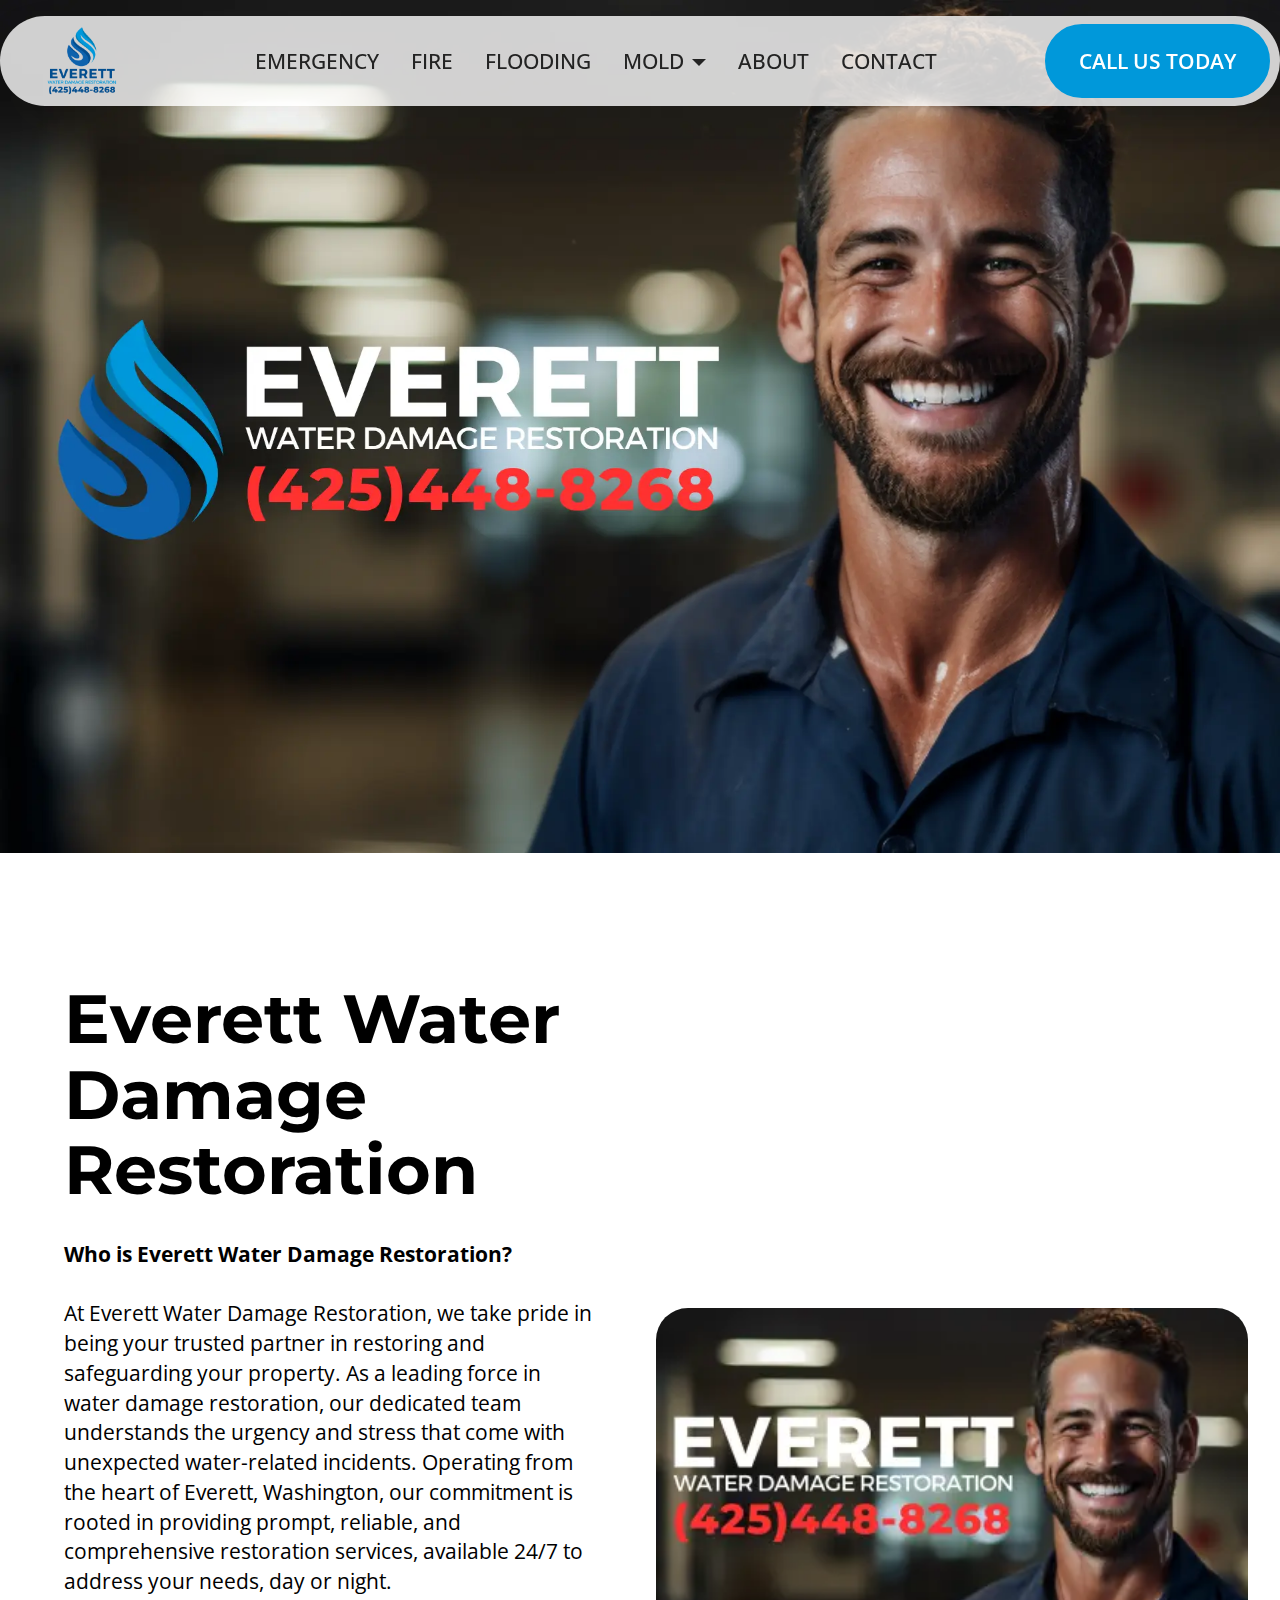
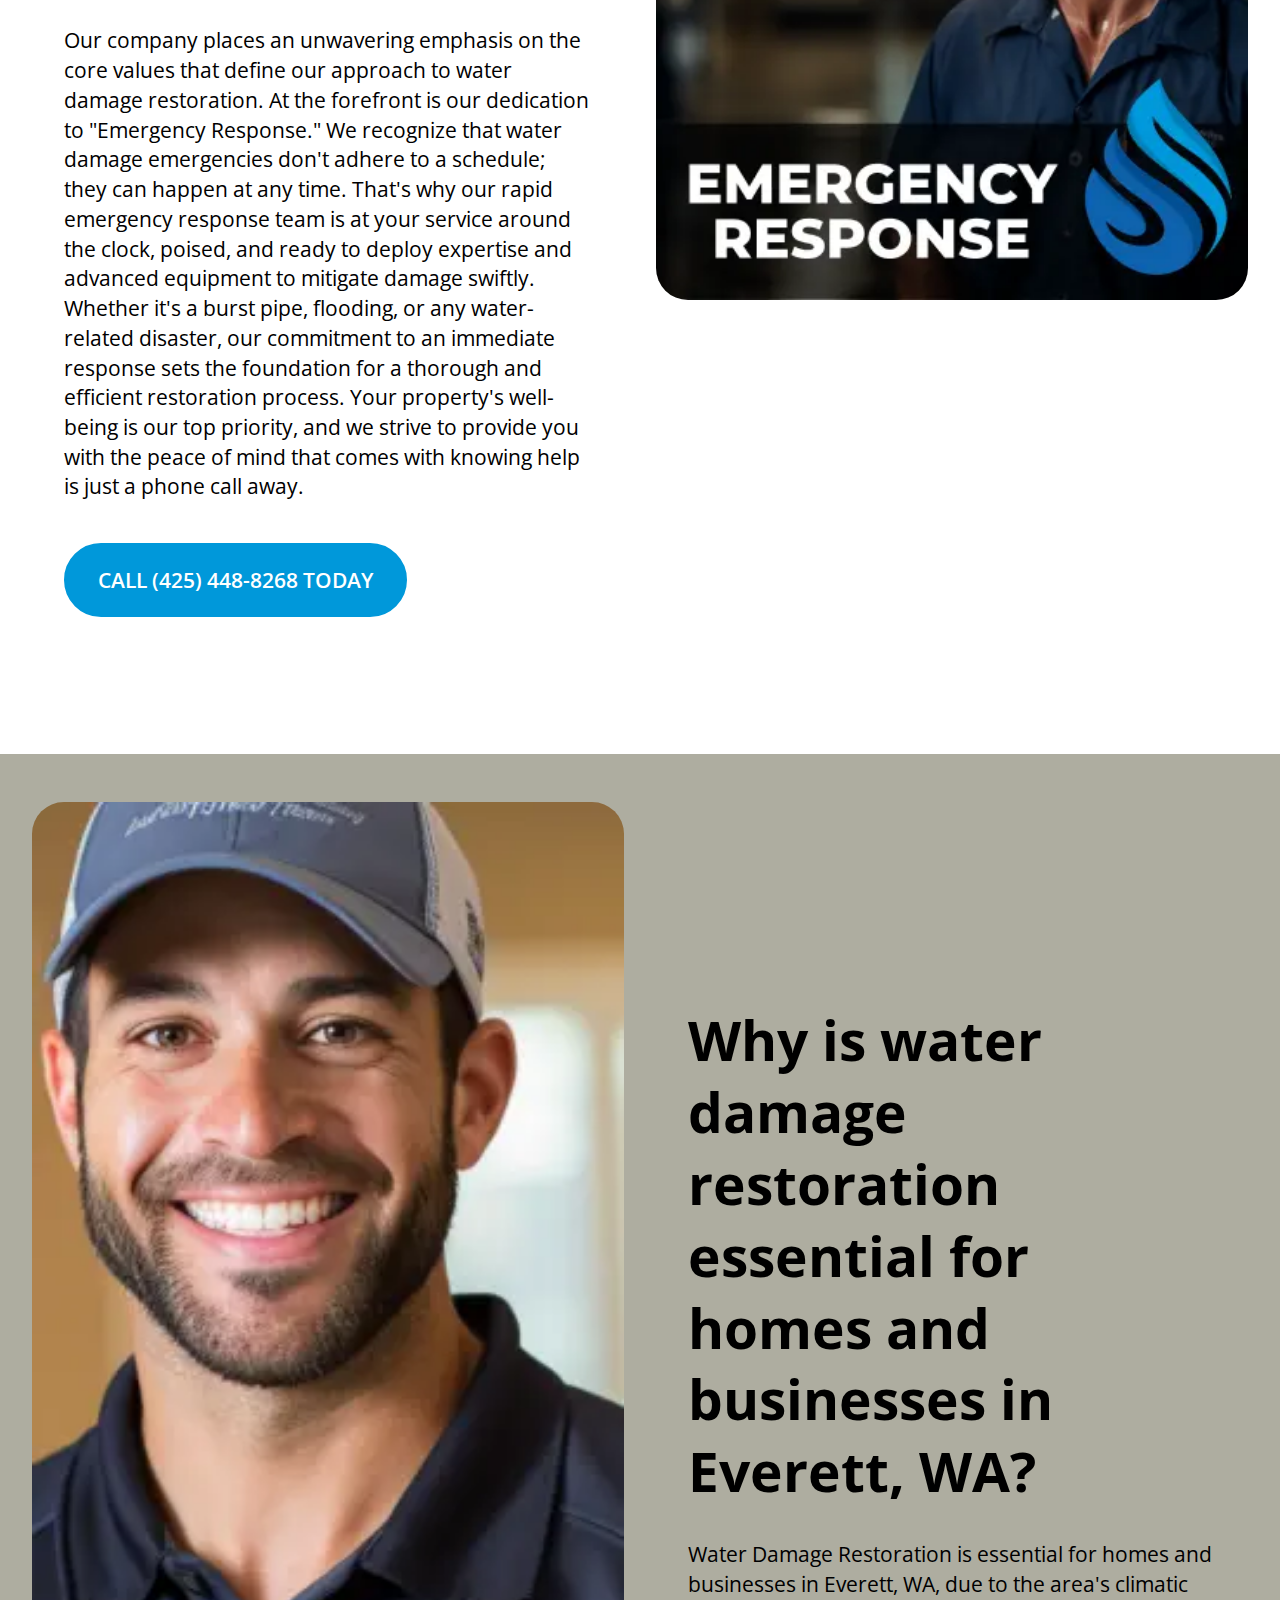
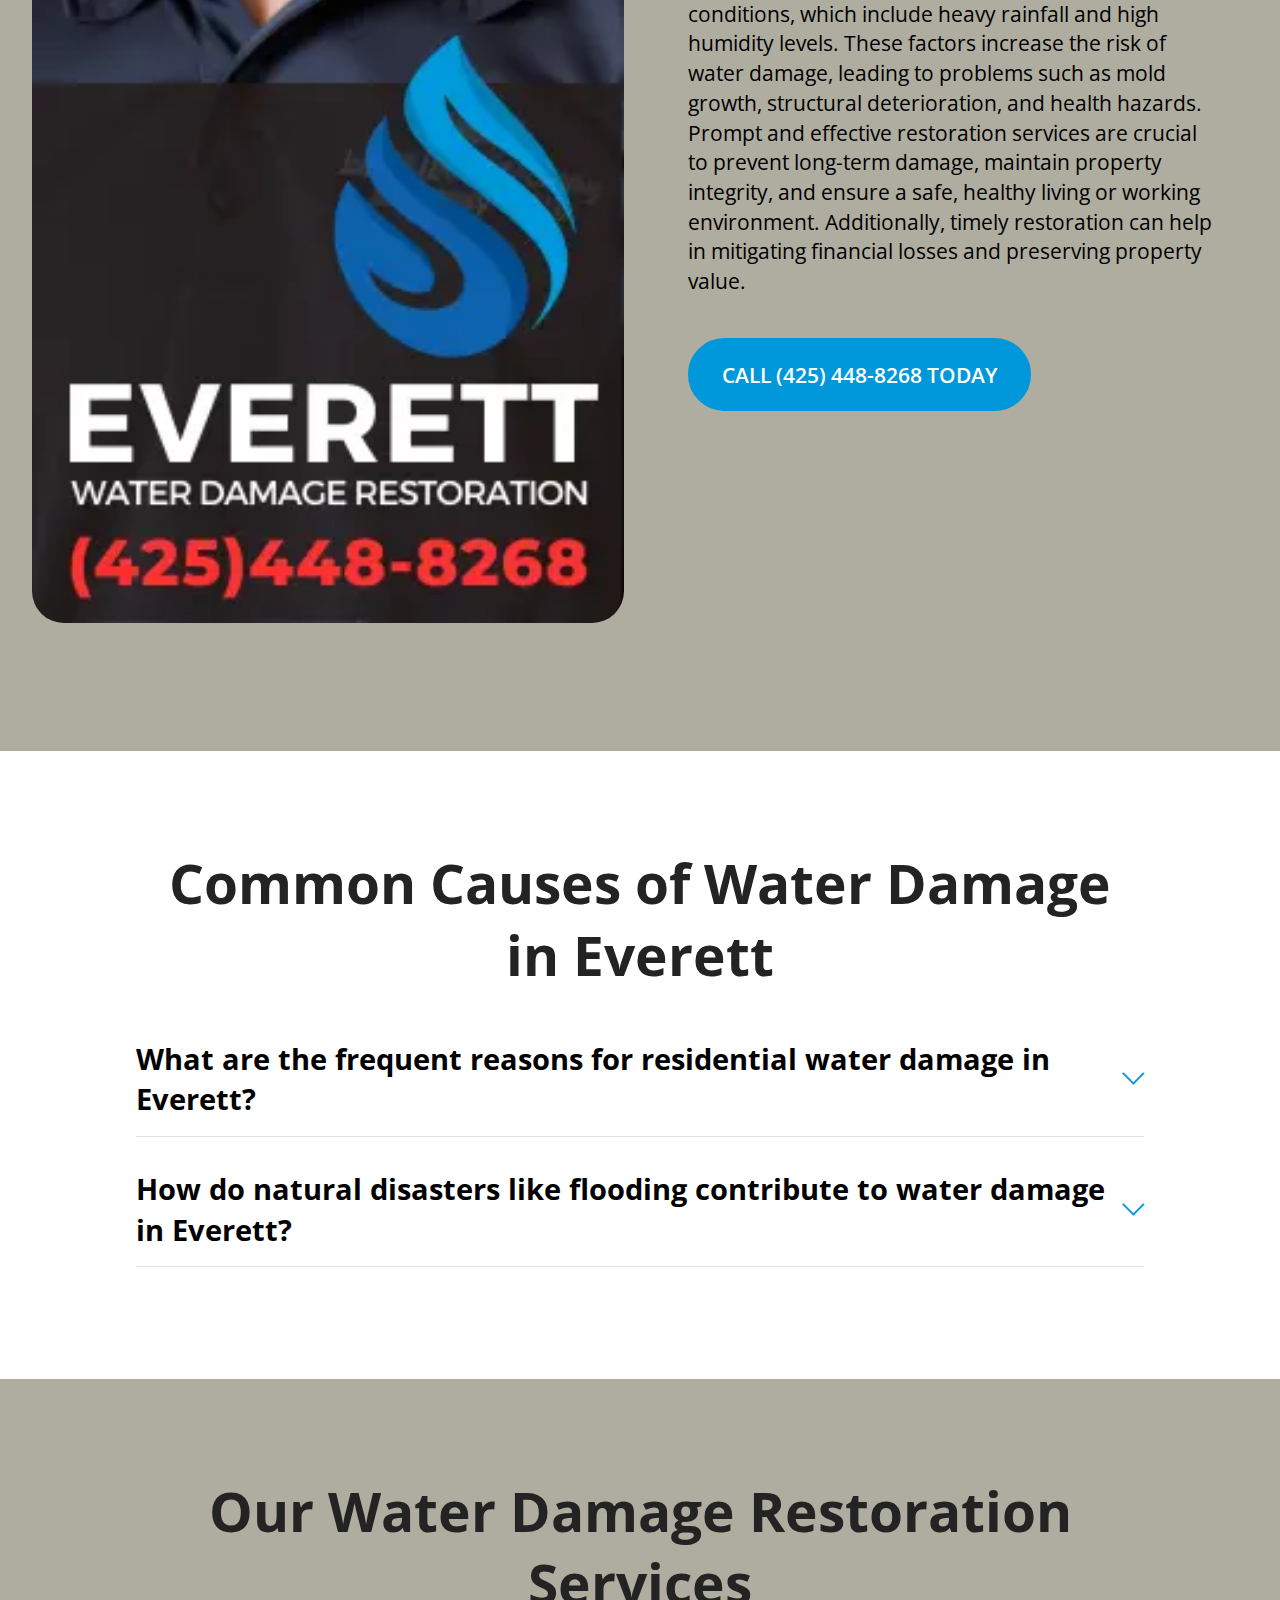
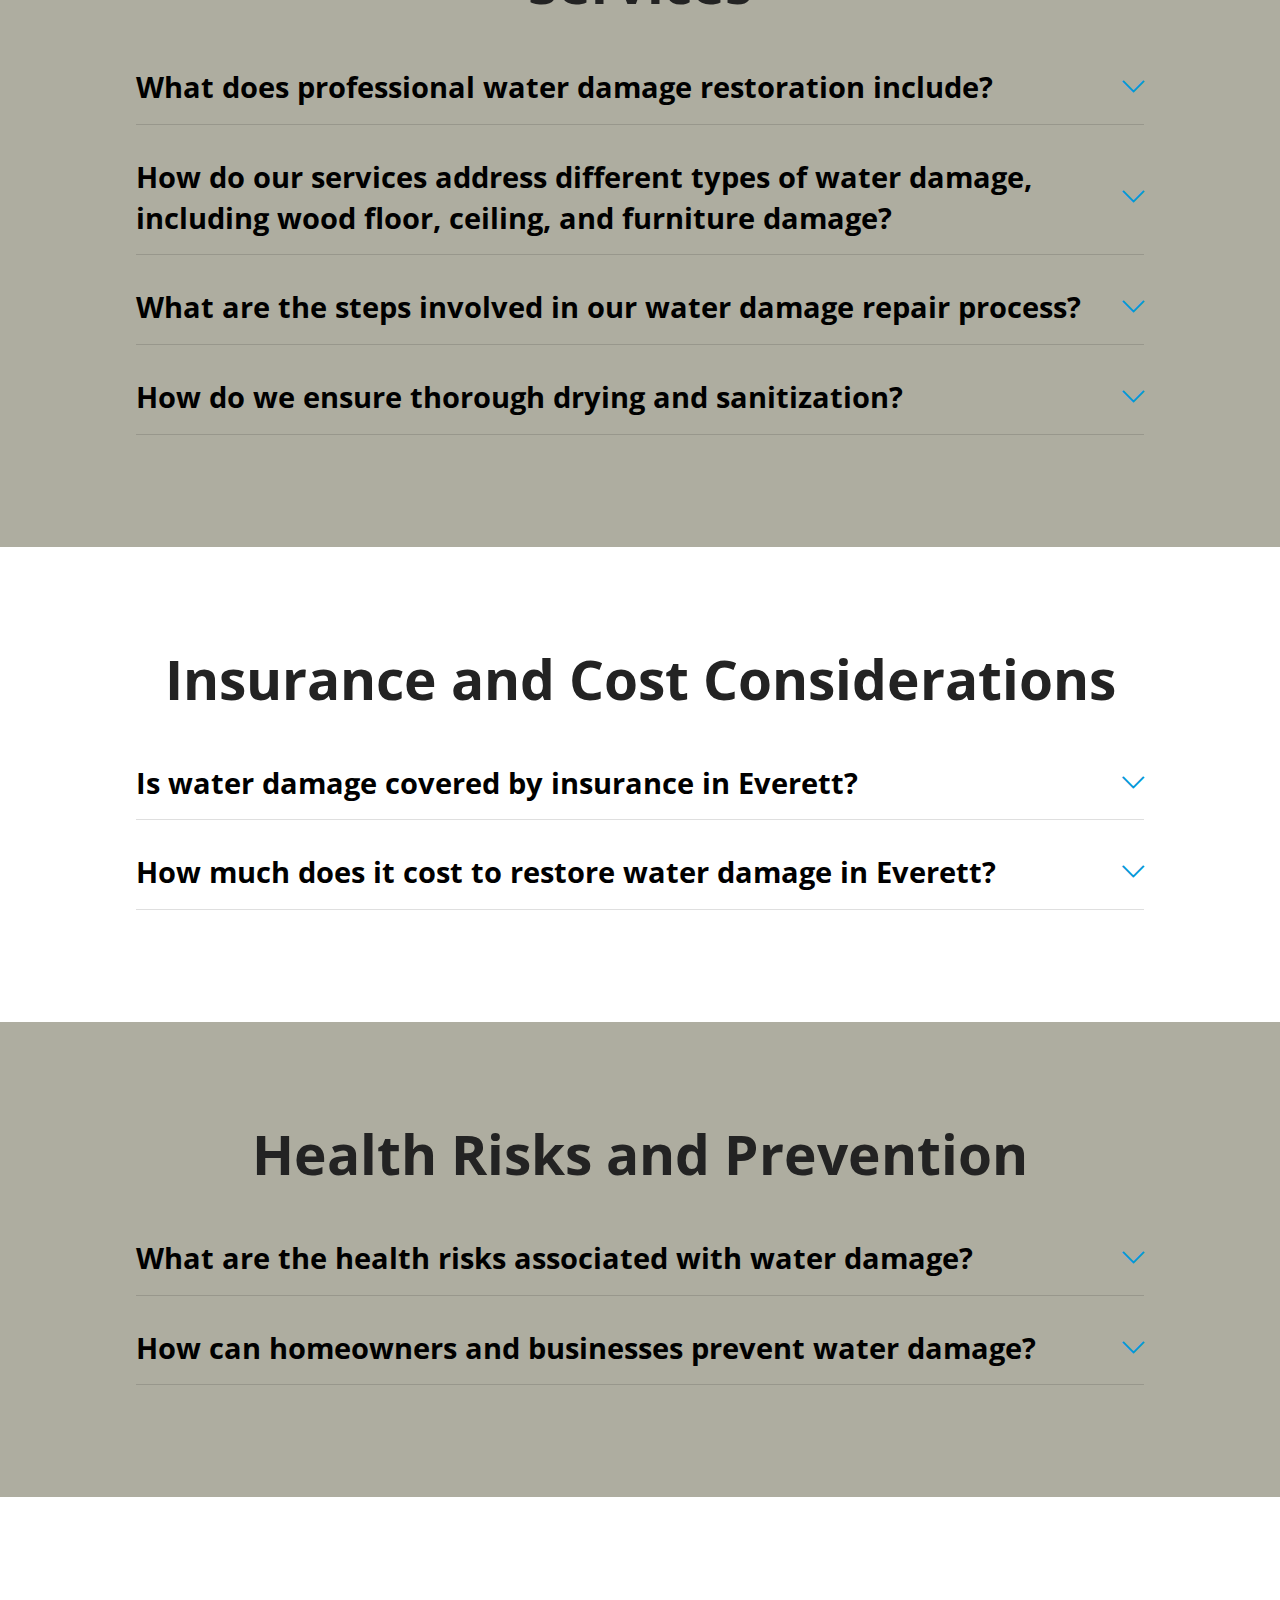
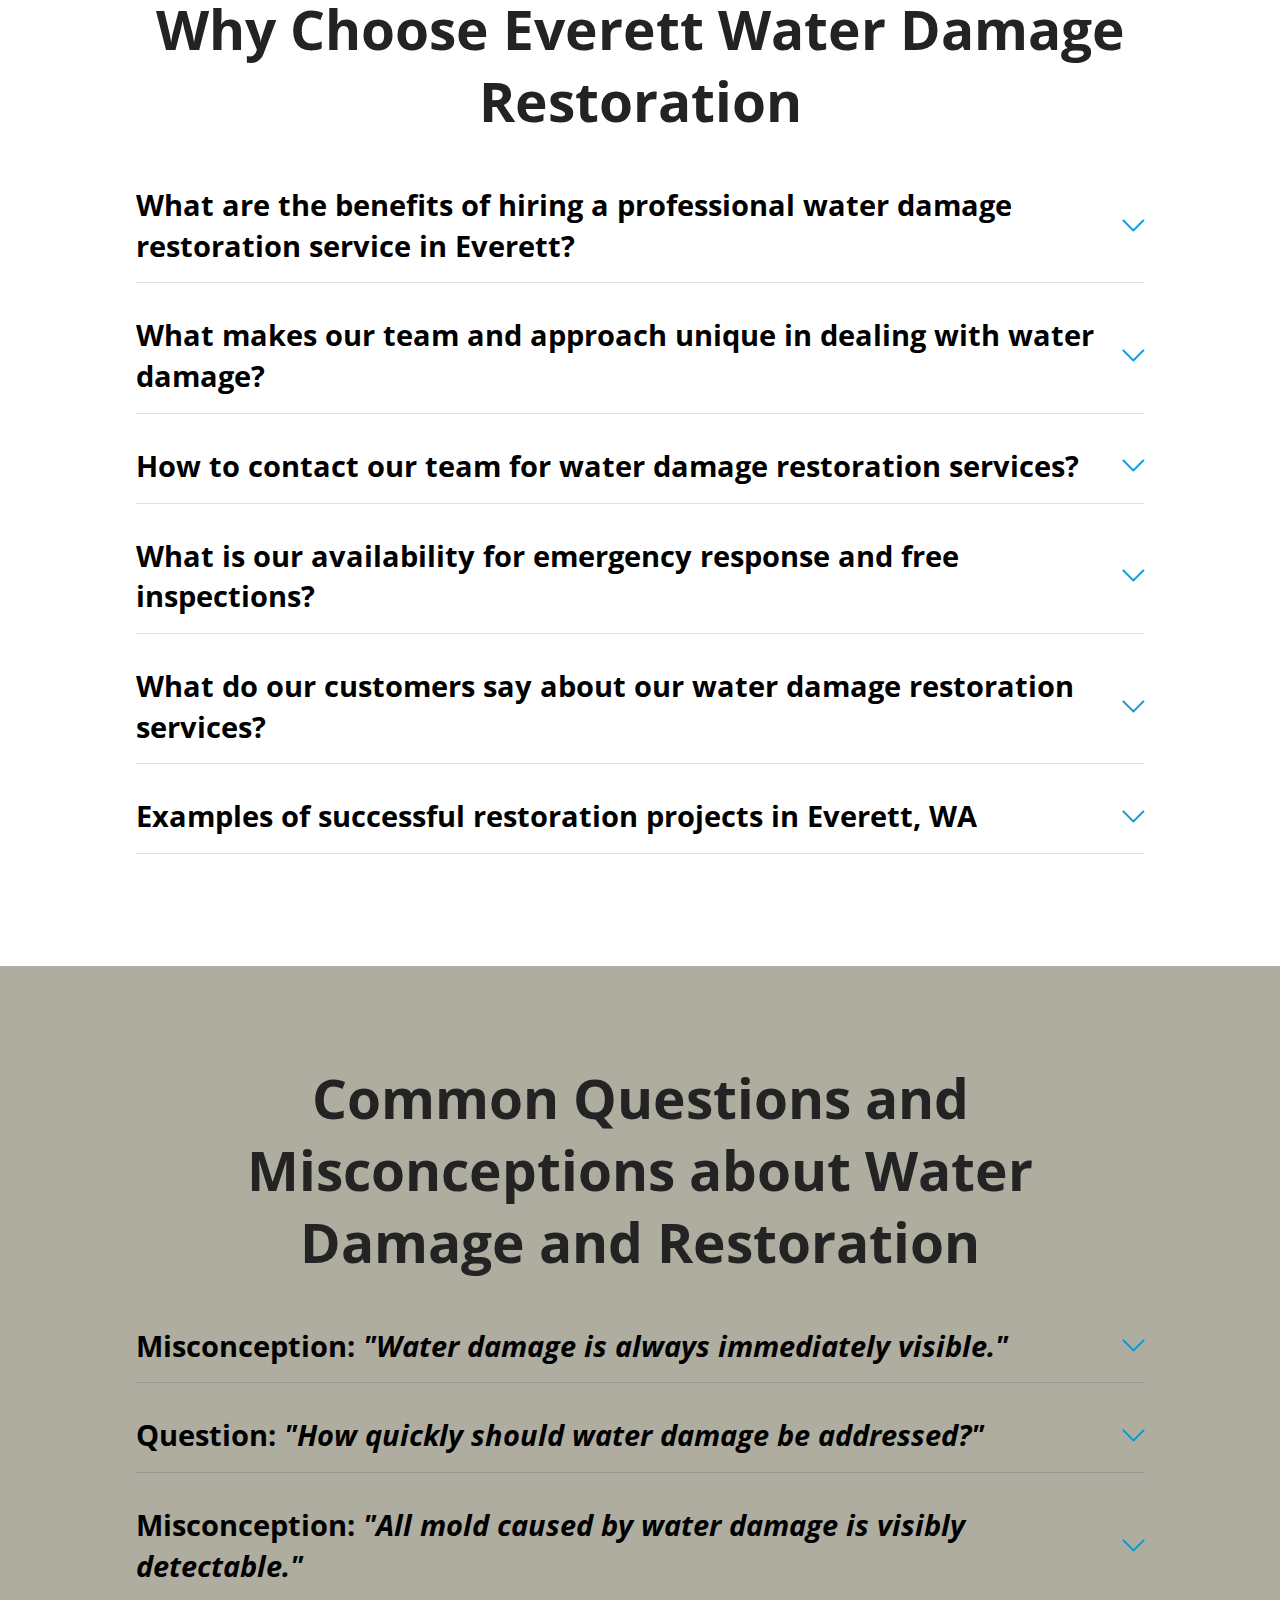
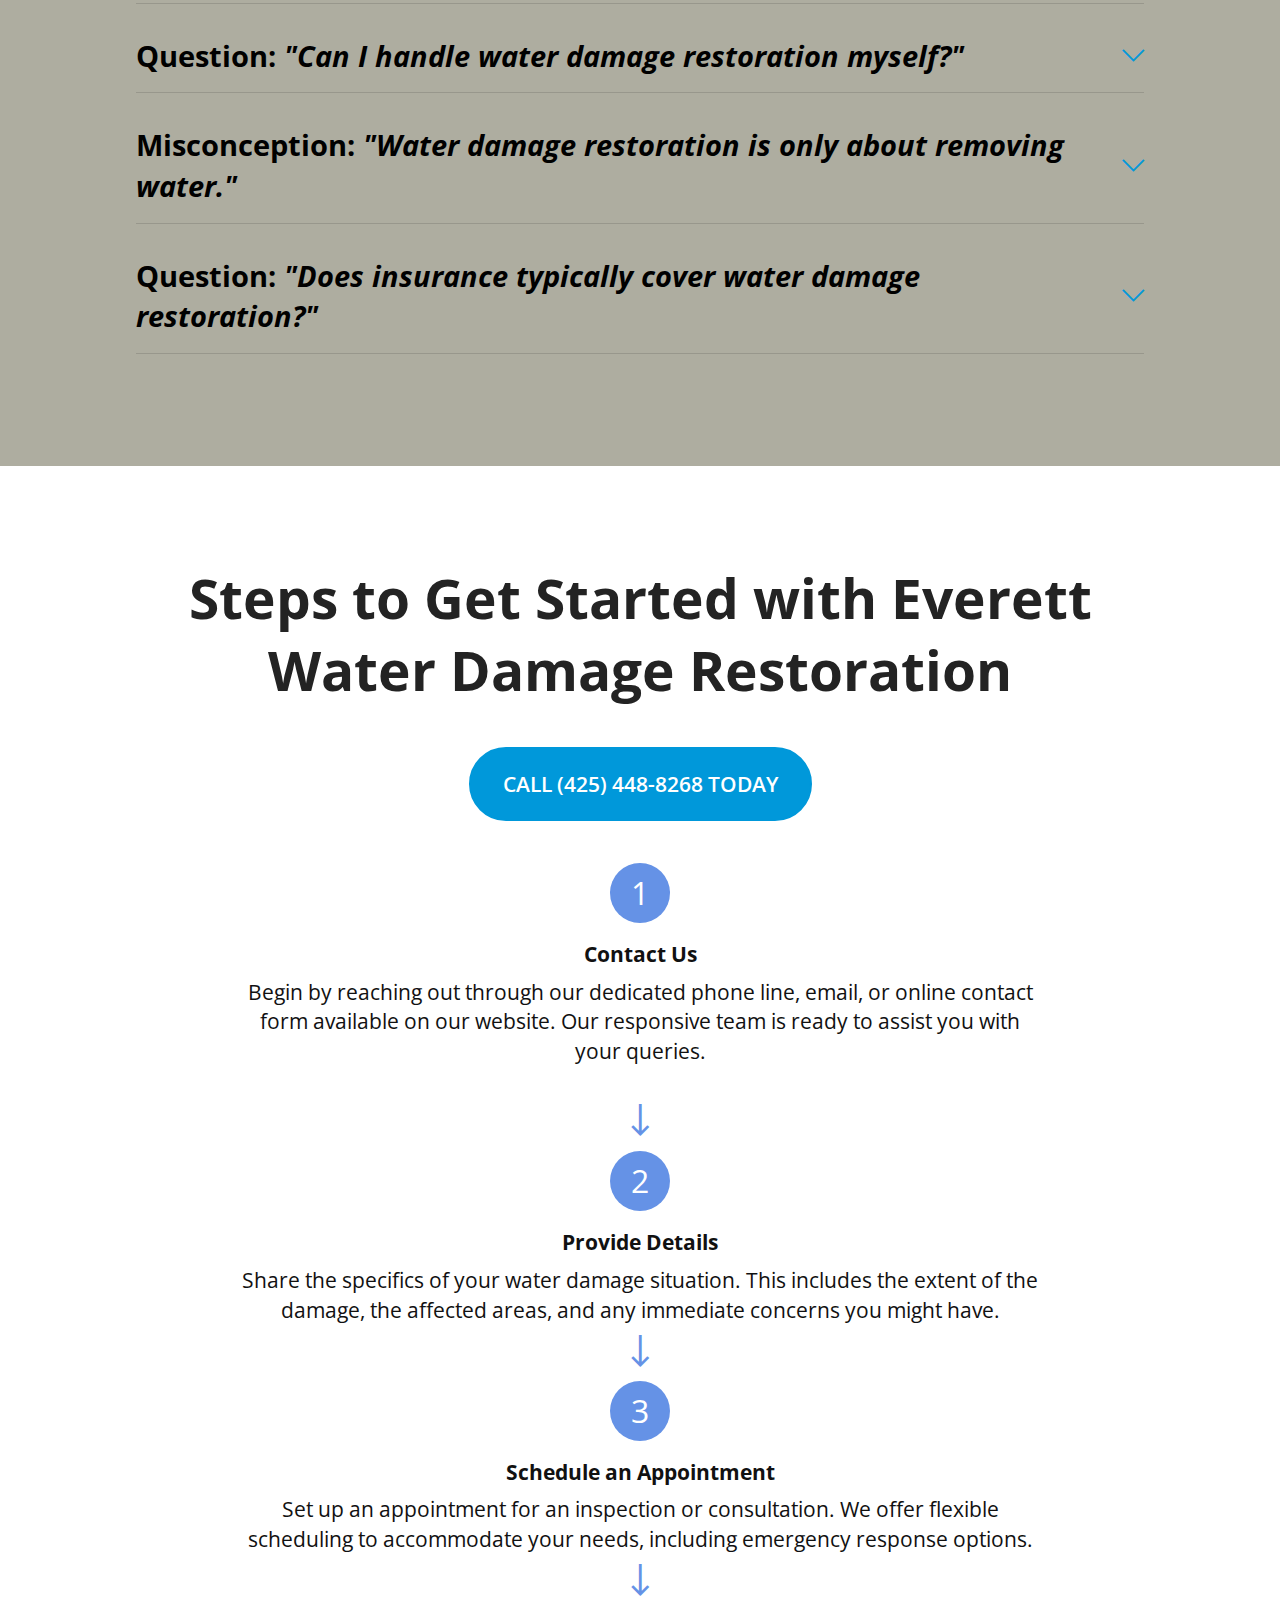
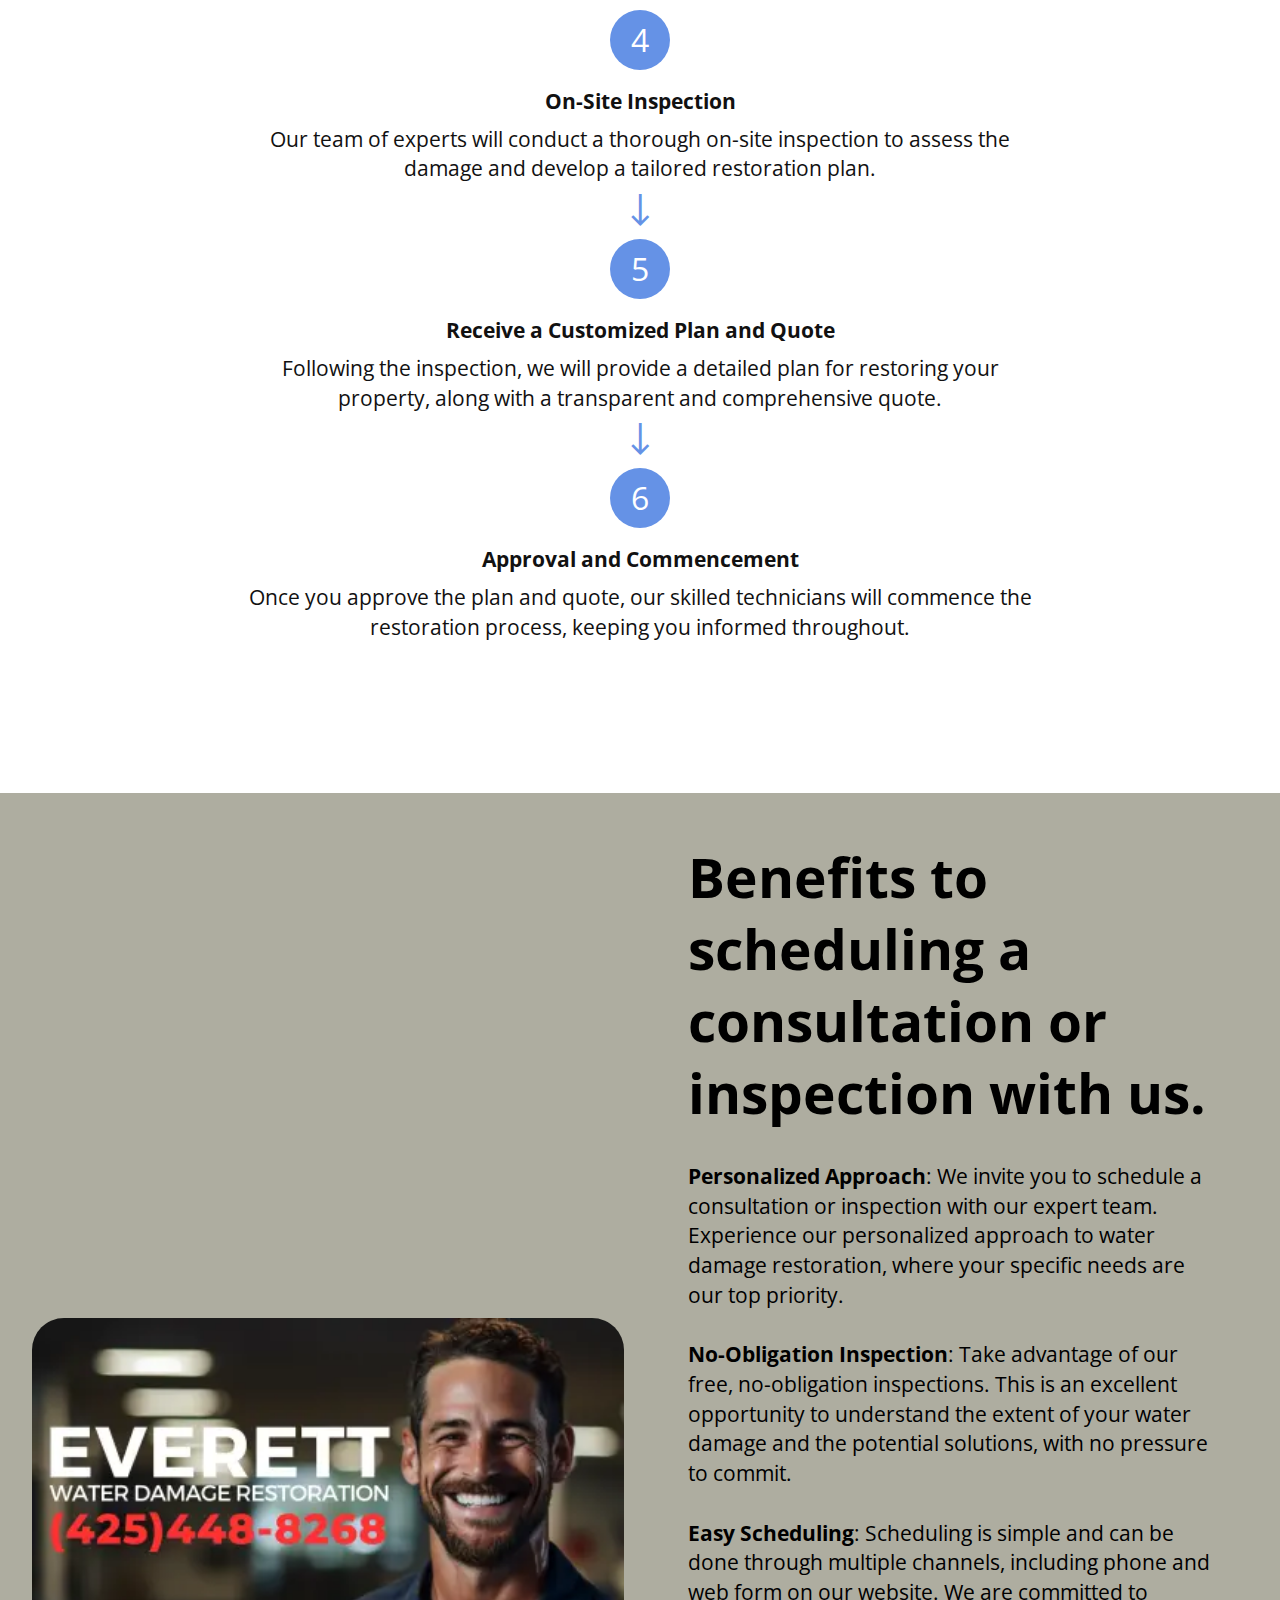
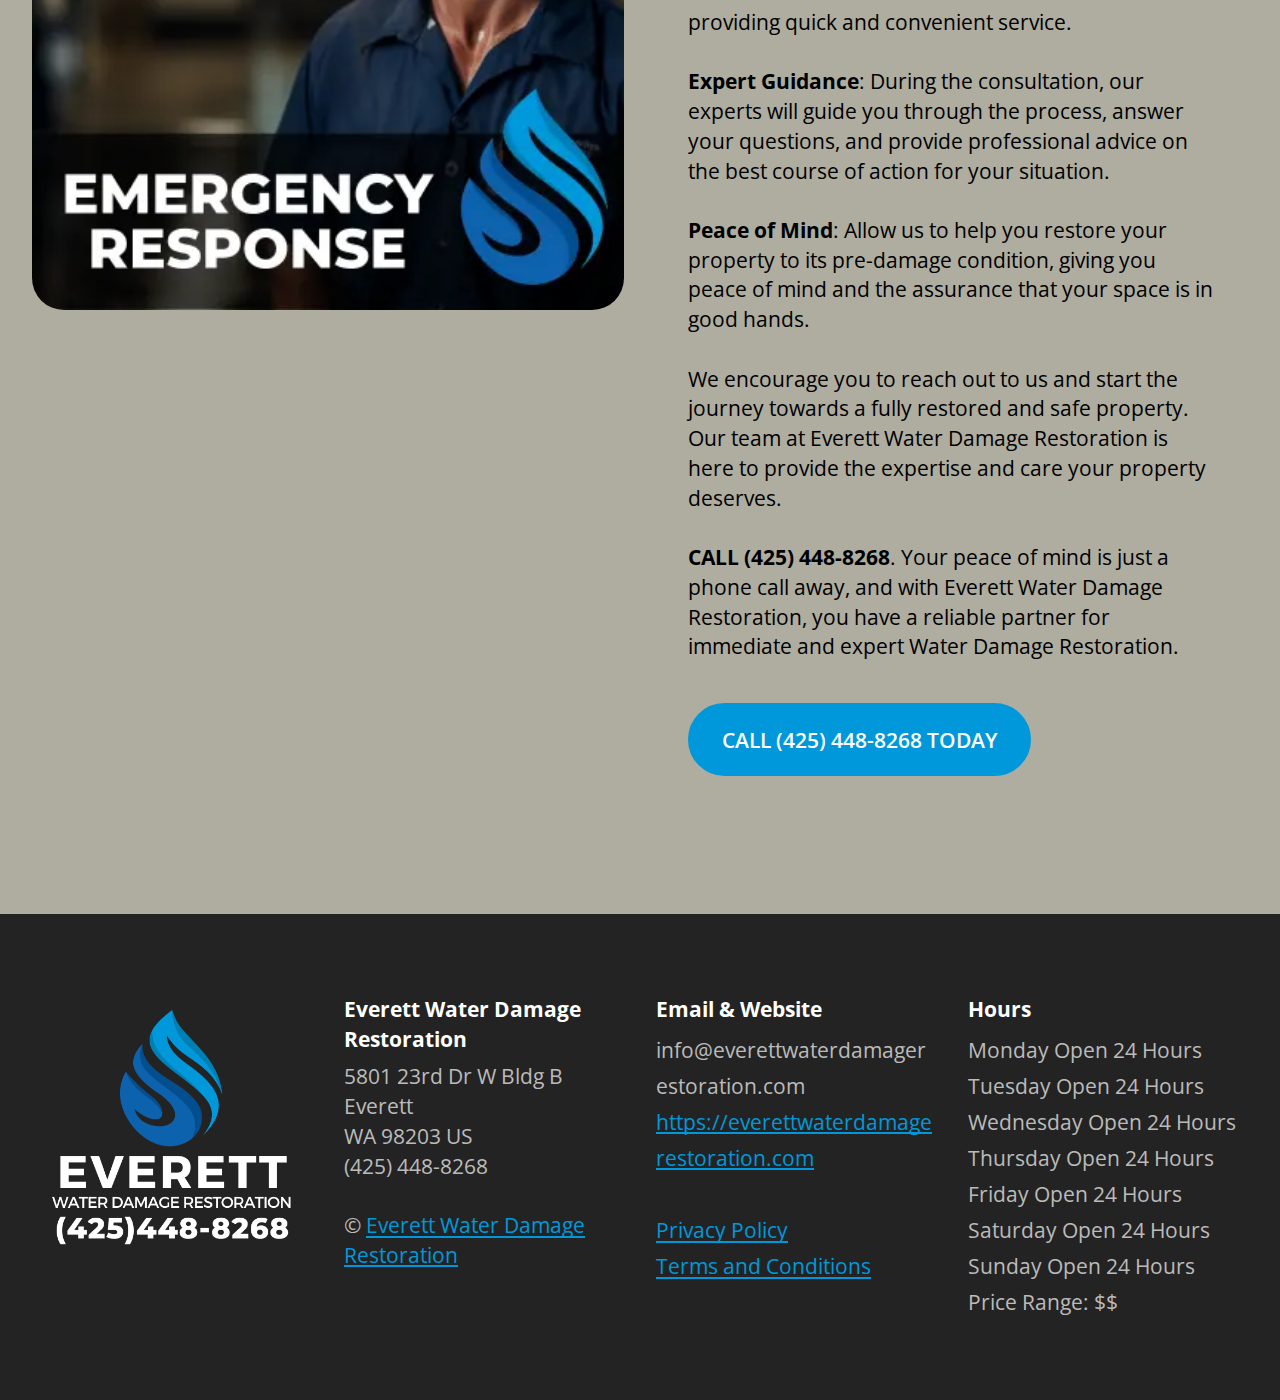
<file: index.html>
<!DOCTYPE html>
<html  >
<head>
  <!-- Site made with Mobirise Website Builder v5.9.17, https://mobirise.com -->
  <meta charset="UTF-8">
  <meta http-equiv="X-UA-Compatible" content="IE=edge">
  <meta name="generator" content="Mobirise v5.9.17, mobirise.com">
  <meta name="twitter:card" content="summary_large_image"/>
  <meta name="twitter:image:src" content="assets/images/index-meta.png">
  <meta property="og:image" content="assets/images/index-meta.png">
  <meta name="twitter:title" content="Everett Water Damage Restoration">
  <meta name="viewport" content="width=device-width, initial-scale=1, minimum-scale=1">
  <link rel="shortcut icon" href="assets/images/everett-water-damage-restoration-512x512.png" type="image/x-icon">
  <meta name="description" content="We take pride in being your trusted partner in restoring and safeguarding your property.">
  
  
  <title>Everett Water Damage Restoration</title>
  <link rel="stylesheet" href="assets/web/assets/mobirise-icons2/mobirise2.css">
  <link rel="stylesheet" href="assets/web/assets/mobirise-icons/mobirise-icons.css">
  <link rel="stylesheet" href="assets/bootstrap/css/bootstrap.min.css">
  <link rel="stylesheet" href="assets/bootstrap/css/bootstrap-grid.min.css">
  <link rel="stylesheet" href="assets/bootstrap/css/bootstrap-reboot.min.css">
  <link rel="stylesheet" href="assets/dropdown/css/style.css">
  <link rel="stylesheet" href="assets/socicon/css/styles.css">
  <link rel="stylesheet" href="assets/theme/css/style.css">
  <link rel="preload" href="https://fonts.googleapis.com/css?family=Montserrat:100,200,300,400,500,600,700,800,900,100i,200i,300i,400i,500i,600i,700i,800i,900i&display=swap" as="style" onload="this.onload=null;this.rel='stylesheet'">
  <noscript><link rel="stylesheet" href="https://fonts.googleapis.com/css?family=Montserrat:100,200,300,400,500,600,700,800,900,100i,200i,300i,400i,500i,600i,700i,800i,900i&display=swap"></noscript>
  <link rel="preload" href="https://fonts.googleapis.com/css?family=Open+Sans:300,400,500,600,700,800,300i,400i,500i,600i,700i,800i&display=swap" as="style" onload="this.onload=null;this.rel='stylesheet'">
  <noscript><link rel="stylesheet" href="https://fonts.googleapis.com/css?family=Open+Sans:300,400,500,600,700,800,300i,400i,500i,600i,700i,800i&display=swap"></noscript>
  <link rel="preload" as="style" href="assets/mobirise/css/mbr-additional.css?v=lf6q4w"><link rel="stylesheet" href="assets/mobirise/css/mbr-additional.css?v=lf6q4w" type="text/css">

  <script type="application/ld+json">
{
"@id": "https://everettwaterdamagerestoration.com/#webpage",
"@context": "https://schema.org",
"@type": "WebPage",
"headline": "Everett Water Damage Restoration",
"url": "https://everettwaterdamagerestoration.com/",
"description": "Everett Water Damage Restoration is a trusted partner in restoring and safeguarding properties in Everett, WA. As a leading service provider in water damage restoration, our dedicated team understands the urgency and stress that come with unexpected water damage, fire damage, flooding incidents, mold inspections, and mold remediation related services. Operating from the heart of Everett, Washington, our commitment is rooted in providing prompt, reliable, and comprehensive restoration services, available 24/7 to address your needs, day or night.","keywords": ["Everett water damage restoration","Damage Restoration","Water Damage","Cost Guide","restoration cost","Damage","Everett","Water","professional restoration","Installation Damage","Cleanup Cost","Guide Home","Cost","Portfolio Responds","guide","Surrounding Area","Serving Everett","carpet cleaning","Request pricing","services","Mold Remediation","Drywall Installation","Damage Water","Verified License","Guide Drywall","quote Request","Everett Water","restoration services","Response","Emergency Response","professional water","Water Extraction","mold","property","team","Inspection","Drying","Water Pressure","Cleaning","Emergency","mold growth","damage incident","standing water","Moisture","areas","process","common water","Insurance","techniques","equipment","Ceiling Damage","Repairing","Everett community","Dehumidification","Drainage Systems","leak","furniture","pipe","risks","Roofs","claims","Leak Detection","Quote","flooding","Evaluating","floors","Repair Process","wood"],
"about":
[{"@type":"Thing","name":"Everett","description":"Wikimedia disambiguation page","sameAs":["https://en.wikipedia.org/wiki/Everett","https://www.wikidata.org/wiki/Q228292","kg:/m/010tkc","https://www.wikidata.org/wiki/Q392599","https://en.wikipedia.org/wiki/Everett,_Washington","https://www.google.com/search?q=Everett%2C+Washington&kgmid=/m/010tkc"]},
{"@type":"Thing","name":"Marysville","description":"Wikimedia disambiguation page","sameAs":["https://en.wikipedia.org/wiki/Marysville","https://www.wikidata.org/wiki/Q295911","kg:/m/010trq","https://www.wikidata.org/wiki/Q1055845","https://en.wikipedia.org/wiki/Edmonds,_Washington","https://www.google.com/search?q=Edmonds%2C+Washington&kgmid=/m/010tjp"]},
{"@type":"Thing","name":"Edmonds","description":"Wikimedia disambiguation page","sameAs":["https://en.wikipedia.org/wiki/Edmonds","https://www.wikidata.org/wiki/Q424526","kg:/m/010tjp","https://www.wikidata.org/wiki/Q19289049","https://en.wikipedia.org/wiki/Water_damage","https://www.google.com/search?q=Water+damage&kgmid=/m/06153w"]},
{"@type":"Thing","name":"Lynnwood, Washington","description":"Wikimedia disambiguation page","sameAs":["https://en.wikipedia.org/wiki/Lynnwood%2C_Washington","https://www.wikidata.org/wiki/Lynnwood%2C_Washington","kg:/m/010tpk"]},
{"@type":"Thing","name":"Lake Stevens, Washington","description":"Wikimedia disambiguation page","sameAs":["https://en.wikipedia.org/wiki/Lake_Stevens%2C_Washington","https://www.wikidata.org/wiki/Lake_Stevens%2C_Washington","kg:/m/010tnw"]},
{"@type":"Thing","name":"Mukilteo, Washington","description":"Wikimedia disambiguation page","sameAs":["https://en.wikipedia.org/wiki/Mukilteo%2C_Washington","https://www.wikidata.org/wiki/Mukilteo%2C_Washington","kg:/m/010ttf"]},
{"@type":"Thing","name":"West Lake Stevens, Washington","description":"Wikimedia disambiguation page","sameAs":["https://en.wikipedia.org/wiki/West_Lake_Stevens%2C_Washington","https://www.wikidata.org/wiki/West_Lake_Stevens%2C_Washington","kg:/m/010v1p"]},
{"@type":"Thing","name":"Mountlake Terrace, Washington","description":"Wikimedia disambiguation page","sameAs":["https://en.wikipedia.org/wiki/Mountlake_Terrace%2C_Washington","https://www.wikidata.org/wiki/Mountlake_Terrace%2C_Washington","kg:/m/010tt2"]},
{"@type":"Thing","name":"Silver Firs, Washington","description":"Wikimedia disambiguation page","sameAs":["https://en.wikipedia.org/wiki/Silver_Firs%2C_Washington","https://www.wikidata.org/wiki/Silver_Firs%2C_Washington","kg:/m/010txw"]},
{"@type":"Thing","name":"Eastmont","description":"Wikimedia disambiguation page","sameAs":["https://en.wikipedia.org/wiki/Eastmont","https://www.wikidata.org/wiki/Q5330801","kg:/m/0drgdm"]},
{"@type":"Thing","name":"Martha Lake","description":"Wikimedia disambiguation page","sameAs":["https://en.wikipedia.org/wiki/Martha_Lake","https://www.wikidata.org/wiki/Q6774455","kg:/m/010trc"]},
{"@type":"Thing","name":"Maltby","description":"Wikimedia disambiguation page","sameAs":["https://en.wikipedia.org/wiki/Maltby","https://www.wikidata.org/wiki/Q411379","kg:/m/033cs4"]},
{"@type":"Thing","name":"Snohomish","description":"Wikimedia disambiguation page","sameAs":["https://en.wikipedia.org/wiki/Snohomish","https://www.wikidata.org/wiki/Q1170809","kg:/m/010tz7"]},
{"@type":"Thing","name":"Tulalip Tribes","description":"federally recognized Indian tribe in Washington state","sameAs":["https://en.wikipedia.org/wiki/Tulalip_Tribes","https://www.wikidata.org/wiki/Q1516298","kg:/m/01tr8p"]},
{"@type":"Thing","name":"Picnic Point","description":"Wikimedia disambiguation page","sameAs":["https://en.wikipedia.org/wiki/Picnic_Point","https://www.wikidata.org/wiki/Q21072877","kg:/m/07pf_0"]},
{"@type":"Thing","name":"Bunk Foss, Washington","description":"Wikimedia disambiguation page","sameAs":["https://en.wikipedia.org/wiki/Bunk_Foss%2C_Washington","https://www.wikidata.org/wiki/Bunk_Foss%2C_Washington","kg:/m/0rpg6p3"]},
{"@type":"Thing","name":"Everett, Washington","description":"Wikimedia disambiguation page","sameAs":["https://en.wikipedia.org/wiki/Everett","https://www.wikidata.org/wiki/Q228292","kg:/m/010tkc","https://www.wikidata.org/wiki/Q392599","https://en.wikipedia.org/wiki/Everett,_Washington","https://www.google.com/search?q=Everett%2C+Washington&kgmid=/m/010tkc"]},
{"@type":"Thing","name":"Edmonds, Washington","description":"Wikimedia disambiguation page","sameAs":["https://en.wikipedia.org/wiki/Marysville","https://www.wikidata.org/wiki/Q295911","kg:/m/010trq","https://www.wikidata.org/wiki/Q1055845","https://en.wikipedia.org/wiki/Edmonds,_Washington","https://www.google.com/search?q=Edmonds%2C+Washington&kgmid=/m/010tjp"]},
{"@type":"Thing","name":"Water damage","description":"Wikimedia disambiguation page","sameAs":["https://en.wikipedia.org/wiki/Edmonds","https://www.wikidata.org/wiki/Q424526","kg:/m/010tjp","https://www.wikidata.org/wiki/Q19289049","https://en.wikipedia.org/wiki/Water_damage","https://www.google.com/search?q=Water+damage&kgmid=/m/06153w"]}],

}
</script>
<script type="application/ld+json">
{
"@id": "https://everettwaterdamagerestoration.com/#localbusiness",
"@context": "http://schema.org",
"@type": "GeneralContractor",
"name": "Everett Water Damage Restoration",
"email": "info@everettwaterdamagerestoration.com",
"priceRange": "$$$",
"logo": "https://everettwaterdamagerestoration.com/assets/images/Everett-Water-Damage-Restoration-Logo-512x512.webp",
"image": "https://everettwaterdamagerestoration.com/images/Everett-Water-Damage-Restoration-960x250.png",
"sameAs": ["https://twitter.com/everettwateresthttps://everettwaterdamagerestoration.wordpress.com/https://everettwaterdamagerestoration.weebly.com/https://www.linkedin.com/in/alex-waters-b661a62b0/"],
"url": "https://everettwaterdamagerestoration.com/",
"description": "Everett Water Damage Restoration is a trusted partner in restoring and safeguarding properties in Everett, WA. As a leading service provider in water damage restoration, our dedicated team understands the urgency and stress that come with unexpected water damage, fire damage, flooding incidents, mold inspections, and mold remediation related services. Operating from the heart of Everett, Washington, our commitment is rooted in providing prompt, reliable, and comprehensive restoration services, available 24/7 to address your needs, day or night.",
"telephone": "4254488268",
"geo": {
"@type": "GeoCoordinates",
"latitude": "47.9448244",
"longitude": "-122.2647848"
},
"address": {
"@type": "PostalAddress",
"addressCountry": "US",
"streetAddress": "5801 23rd Dr W Bldg B",
"addressLocality": "Everett",
"addressRegion": "WA",
"postalCode": "98203"
},
"containsPlace": [
{
"@type": "City",
"name": "Everett",
"url": ["https://www.google.com/search?kgmid=/m/010tkc","https://en.wikipedia.org/wiki/Everett,_Washington","https://www.wikidata.org/wiki/Q392599","https://www.google.com/maps/place/Everett,+WA,+USA"]
},
{
"@type": "City",
"name": "Marysville",
"url": ["https://www.google.com/search?kgmid=/m/010trq","https://en.wikipedia.org/wiki/Marysville,_Washington","https://www.wikidata.org/wiki/Q970001","https://www.google.com/maps/place/Marysville,+WA,+USA/"]
},
{
"@type": "City",
"name": "Edmonds",
"url": ["https://www.google.com/search?kgmid=/m/010tjp","https://en.wikipedia.org/wiki/Edmonds,_Washington","https://www.wikidata.org/wiki/Q970001 https://www.wikidata.org/wiki/Q1055845","https://www.google.com/maps/place/Edmonds,+WA,+USA/"]
},
{
"@type": "City",
"name": "Lynnwood",
"url": ["https://www.google.com/search?kgmid=/m/010tpk","https://en.wikipedia.org/wiki/Lynnwood,_Washington","https://www.wikidata.org/wiki/Q852607","https://www.google.com/maps/place/Lynnwood,+WA,+USA/"]
},
{
"@type": "City",
"name": "Lake Stevens",
"url": ["https://www.google.com/search?kgmid=/m/010tnw","https://en.wikipedia.org/wiki/Lake_Stevens,_Washington","https://www.wikidata.org/wiki/Q1507935","https://www.google.com/maps/place/Lake+Stevens,+WA+98258,+USA/"]
},
{
"@type": "City",
"name": "Mukilteo",
"url": ["https://www.google.com/search?kgmid=/m/010ttf","https://en.wikipedia.org/wiki/Mukilteo,_Washington","https://www.wikidata.org/wiki/Q1507307","https://www.google.com/maps/place/Mukilteo,+WA,+USA/"]
},
{
"@type": "City",
"name": "Shoreline",
"url": ["https://www.google.com/search?kgmid=/m/021jttt","https://en.wikipedia.org/wiki/Shoreline,_Washington","https://www.wikidata.org/wiki/Q983657","https://www.google.com/maps/place/Shoreline,+WA,+USA/"]
},
{
"@type": "City",
"name": "Mountlake Terrace",
"url": ["https://www.google.com/search?kgmid=/m/010tt2","https://en.wikipedia.org/wiki/Mountlake_Terrace,_Washington","https://www.wikidata.org/wiki/Q1507087","https://www.google.com/maps/place/Mountlake+Terrace,+WA,+USA/"]
},
{
"@type": "City",
"name": "Mill Creek",
"url": ["https://www.google.com/search?kgmid=/m/021h0k5","https://en.wikipedia.org/wiki/Mill_Creek,_Washington","https://www.wikidata.org/wiki/Q1508016","https://www.google.com/maps/place/Mill+Creek,+WA+98012,+USA/"]
},
{
"@type": "City",
"name": "Kenmore",
"url": ["https://www.google.com/search?kgmid=/m/010rgv","https://en.wikipedia.org/wiki/Kenmore,_Washington","https://www.wikidata.org/wiki/Q588640","https://www.google.com/maps/place/Kenmore,+WA,+USA/"]
},
{
"@type": "City",
"name": "Arlington",
"url": ["https://www.google.com/search?kgmid=/m/010tg8","https://en.wikipedia.org/wiki/Arlington,_Washington","https://www.wikidata.org/wiki/Q1055866","https://www.google.com/maps/place/Arlington,+WA,+USA/"]
},
{
"@type": "City",
"name": "Monroe",
"url": ["https://www.google.com/search?kgmid=/m/010tsr","https://en.wikipedia.org/wiki/Monroe,_Washington","https://www.wikidata.org/wiki/Q1055861","https://www.google.com/maps/place/Monroe,+WA,+USA/"]
},
{
"@type": "City",
"name": "Snohomish",
"url": ["https://www.google.com/search?kgmid=/m/010tz7","https://en.wikipedia.org/wiki/Snohomish,_Washington","https://www.wikidata.org/wiki/Q1505974","https://www.google.com/maps/place/Snohomish,+WA+98290,+USA/"]
},
{
"@type": "City",
"name": "Kirkland",
"url": ["https://www.google.com/search?kgmid=/m/010rhw","https://en.wikipedia.org/wiki/Kirkland,_Washington","https://www.wikidata.org/wiki/Q936768","https://www.google.com/maps/place/Kirkland,+WA,+USA/"]
},
{
"@type": "City",
"name": "Redmond",
"url": ["https://www.google.com/search?kgmid=/m/06m7v","https://en.wikipedia.org/wiki/Redmond,_Washington","https://www.wikidata.org/wiki/Q223718","https://www.google.com/maps/place/Redmond,+WA,+USA/"]
},
{
"@type": "City",
"name": "Bothell",
"url": ["https://www.google.com/search?kgmid=/m/013nnt","https://en.wikipedia.org/wiki/Bothell,_Washington","https://www.wikidata.org/wiki/Q303046","https://www.google.com/maps/place/Bothell,+WA,+USA/"]
}
],
"areaServed": {
"@type": "GeoCircle",
"address": {
"@type": "PostalAddress",
"streetAddress": "5801 23rd Dr W Bldg B",
"addressRegion": "WA",
"postalCode": ["98213","98275","98087","98236","98082","98012","98026","98290","98270","98260","98258","98043"],
"addressCountry": "US"
},
"geoRadius": "20000"
},
"openingHours": "Mo-Su 00:00-24:00",
"contactPoint": {
"@type": "ContactPoint",
"telephone": "4254488268",
"contactType": "Telephone"
},
"keywords": ["everett water damage restoration","everett fire damage restoration","everett emergency response service","everett flood damage restoration","everett mold inspections","everett mold remediation"]
}
</script>

<script type="application/ld+json">
{
"@id": "https://everettwaterdamagerestoration.com/#faqpage",
"@context": "https://schema.org",
"@type": "FAQPage",
"description":"In this section we will answer the most common questions to everett water damage restoration",
"alternativeHeadline": "The most frequently asked questions about everett water damage restoration",
"url": "https://everettwaterdamagerestoration.com/",
"mainEntity": [{
"@type": "Question",
"name": "Why is water damage restoration essential for homes and businesses in Everett, WA?",
"acceptedAnswer": {
"@type": "Answer",
"text": "Water Damage Restoration is essential for homes and businesses in Everett, WA, due to the area's climatic conditions, which include heavy rainfall and high humidity levels. These factors increase the risk of water damage, leading to problems such as mold growth, structural deterioration, and health hazards. Prompt and effective restoration services are crucial to prevent long-term damage, maintain property integrity, and ensure a safe, healthy living or working environment. Additionally, timely restoration can help in mitigating financial losses and preserving property value."
}
},{
"@type": "Question",
"name": "What are the frequent reasons for residential water damage in Everett?",
"acceptedAnswer": {
"@type": "Answer",
"text": "Frequent reasons for residential water damage in Everett include:  1. Leaking or Burst Pipes: Due to temperature fluctuations and general wear, pipes can leak or burst, causing significant water damage.  2. Deteriorating Roofs: Over time, roofs can deteriorate, allowing rainwater to seep into homes.  3. Poor Drainage Systems: Ineffective drainage can lead to water accumulation and damage, especially in basements.  4. Appliance Leaks: Common household appliances like washing machines and dishwashers can malfunction, leading to leaks.  5. Excess Moisture: Everett's high humidity can contribute to moisture accumulation, especially in poorly ventilated areas."
}
},{
"@type": "Question",
"name": "How do natural disasters like flooding contribute to water damage in Everett?",
"acceptedAnswer": {
"@type": "Answer",
"text": "Natural disasters like flooding significantly contribute to water damage in Everett. Heavy rain and snowfall, typical in this region, often lead to flooding, which can rapidly inundate homes and businesses. This not only affects the structure and contents of the buildings but also poses risks of mold growth and other long-term moisture-related issues. Flooding overwhelms drainage systems and can cause extensive damage that requires professional restoration services to address effectively."
}
},{
"@type": "Question",
"name": "What does professional water damage restoration include?",
"acceptedAnswer": {
"@type": "Answer",
"text": "Professional water damage restoration includes a comprehensive set of services designed to address and repair the effects of water intrusion in properties. These services typically involve:  1. Initial Assessment and Inspection: Evaluating the extent of water damage and identifying the source.  2. Water Extraction: Removing standing water using advanced extraction methods.  3. Drying and Dehumidification: Utilizing specialized equipment to dry out affected areas and reduce moisture levels.  4. Cleaning and Sanitizing: Cleaning the affected areas to prevent mold growth and removing contaminants.  5. Repair and Restoration: Repairing or replacing damaged materials and restoring the property to its pre-damage condition.  6. Mold Remediation: Addressing any mold issues that arise as a result of water damage."
}
},{
"@type": "Question",
"name": "How do our services address different types of water damage, including wood floor, ceiling, and furniture damage?",
"acceptedAnswer": {
"@type": "Answer",
"text": "In addressing different types of water damage, such as damage to wood floors, ceilings, and furniture, professional restoration services include:  - Wood Floor Damage: Implementing specialized drying techniques to remove moisture trapped in wood floors, thus preventing warping, swelling, or cracking.  - Ceiling Damage: Repairing or replacing damaged sections of the ceiling, and addressing any structural issues caused by water intrusion.  - Furniture Damage: Assessing the extent of damage to furniture and determining whether restoration is feasible. This may involve drying, cleaning, and refinishing or reupholstering items as needed.  These services are tailored to the specific needs of each situation, ensuring effective and efficient restoration of properties affected by water damage."
}
},{
"@type": "Question",
"name": "What are the steps involved in our water damage repair process?",
"acceptedAnswer": {
"@type": "Answer",
"text": "The steps involved in the water damage repair process typically include:  1. Emergency Contact and Response: Providing immediate assistance following a water damage incident.  2. Inspection and Damage Assessment: Evaluating the extent of water damage and planning the restoration process.  3. Water Removal/Extraction: Using pumps and vacuums to remove standing water from the property.  4. Drying and Dehumidification: Employing air movers and dehumidifiers to remove remaining moisture from walls, floors, and other surfaces.  5. Cleaning and Sanitizing: Cleaning all affected areas to remove dirt, bacteria, and potential mold. This includes carpet cleaning, furniture restoration, and odor removal.  6. Restoration and Repairs: Repairing or replacing damaged materials like drywall, flooring, and ceilings. This could involve minor repairs or major reconstruction."
}
},{
"@type": "Question",
"name": "How do we ensure thorough drying and sanitization?",
"acceptedAnswer": {
"@type": "Answer",
"text": "To ensure thorough drying and sanitization:  - Advanced Drying Techniques: Utilizing industrial-grade dehumidifiers and air movers to expedite the drying process. Monitoring moisture levels using hygrometers and other moisture detection equipment to ensure all materials are thoroughly dried.  - Sanitization and Disinfection: Applying antimicrobial and antibacterial treatments to affected areas to prevent mold and bacterial growth. This may include fogging and surface cleaning.  - Odor Removal: Using air scrubbers and fogging equipment to eliminate any odors caused by water damage or subsequent mold growth.  - Regular Monitoring: Continuously monitoring the progress of drying and making adjustments as necessary to ensure effective and complete drying of the property.  These steps are crucial for preventing further damage, ensuring the health and safety of occupants, and restoring the property to its pre-damage condition."
}
},{
"@type": "Question",
"name": "Is water damage covered by insurance in Everett?",
"acceptedAnswer": {
"@type": "Answer",
"text": "Water damage is typically covered by homeowners insurance in Everett if the cause is sudden and accidental, like in the event of a pipe burst. However, insurance may not cover damage due to ongoing maintenance issues or neglect, such as continuous leaking. It's essential for homeowners to review their specific policies and consult with their insurance providers for details on coverage."
}
},{
"@type": "Question",
"name": "How much does it cost to restore water damage in Everett?",
"acceptedAnswer": {
"@type": "Answer",
"text": "The cost of water damage restoration in Everett varies depending on several factors, including the extent of the damage, the size of the affected area, and the type of restoration services needed. Costs can range from minor repairs to extensive reconstruction for severe damage. Homeowners are encouraged to inquire with professional restoration services for detailed estimates based on their specific situations. Restoration companies often provide customized quotes after assessing the damage."
}
},{
"@type": "Question",
"name": "What are the health risks associated with water damage?",
"acceptedAnswer": {
"@type": "Answer",
"text": "1. Mold and Mildew Growth: Exposure to mold can cause allergies, respiratory problems, and other health issues, especially in individuals with asthma or weakened immune systems.  2. Bacterial and Viral Infections: Water damage, particularly from sewage backups or floods, can introduce harmful bacteria and viruses into the environment, leading to infections.  3. Increased Allergens: Damp conditions promote the growth of dust mites and other allergens, potentially worsening allergies and asthma.  4. Structural Hazards: Water-damaged structures may become unstable, posing physical injury risks from collapses or falling debris.  5. Chemical Contaminants: Floodwaters can carry hazardous chemicals, leading to indirect exposure and health risks."
}
},{
"@type": "Question",
"name": "How can homeowners and businesses prevent water damage?",
"acceptedAnswer": {
"@type": "Answer",
"text": "1. Regular Maintenance: Regularly inspect and maintain plumbing, roofs, and HVAC systems to prevent leaks and water intrusion.  2. Proper Drainage: Ensure good drainage around the property. Clean gutters and downspouts regularly and make sure the landscape slopes away from the foundation.  3. Waterproofing Measures: Consider waterproofing basements and installing sump pumps with battery backups.  4. Monitor Water Pressure: Regularly check the water pressure to prevent pipe bursts due to high pressure.  5. Leak Detection Systems: Install water leak detection systems that can alert you to the presence of unwanted water.  6. Emergency Response Plan: Have an emergency response plan and a list of professional water damage restoration services for quick action in case of water damage."
}
},{
"@type": "Question",
"name": "What are the benefits of hiring a professional water damage restoration service in Everett?",
"acceptedAnswer": {
"@type": "Answer",
"text": "1. Expertise and Experience: Professional teams are skilled in handling various types of water damage efficiently and effectively.  2. Advanced Equipment: They use state-of-the-art equipment for water extraction, drying, and dehumidification, ensuring thorough restoration.  3. Quick Response: Professionals offer swift response times to mitigate damage and prevent mold growth and structural issues.  4. Mold Remediation: They provide expert mold removal and prevention services, crucial for health and safety.  5. Insurance Assistance: Professionals can help navigate insurance claims, providing necessary documentation and guidance.  6. Comprehensive Service: From initial assessment to final restoration, professional services cover all aspects of water damage recovery.  7. Peace of Mind: Knowing that experienced professionals are handling the situation relieves stress and ensures quality restoration."
}
},{
"@type": "Question",
"name": "What makes our team and approach unique in dealing with water damage?",
"acceptedAnswer": {
"@type": "Answer",
"text": "1. Local Knowledge: Our team's familiarity with Everett’s climate and common water damage issues allows for tailored solutions.  2. Rapid Response Time: We guarantee a fast response, often arriving on-site within 60 minutes to minimize damage.  3. Customer-Centric Approach: Our services are designed around customer satisfaction, ensuring clear communication and understanding of each client's needs.  4. IICRC Certification: Our team is certified by the Institute of Inspection, Cleaning and Restoration Certification, ensuring high-quality standards.  5. Innovative Techniques: We employ the latest techniques and tools for more efficient and effective restoration.  6. Environmental Consciousness: Our methods are environmentally friendly, considering the health and safety of clients and their surroundings.  7. Comprehensive Training: Our team receives ongoing training to stay updated on the latest in water damage restoration practices and technology."
}
},{
"@type": "Question",
"name": "How to contact our team for water damage restoration services?",
"acceptedAnswer": {
"@type": "Answer",
"text": "Contacting Our Team for Water Damage Restoration Services:  1. Phone: Clients can reach out to our team for water damage restoration services by calling our dedicated phone line. The number is readily available on our website and promotional materials.  2. Online Form: Customers can also contact us through an online inquiry form available on our website. This form allows clients to provide details about their situation, facilitating a quicker and more tailored response."
}
},{
"@type": "Question",
"name": "What is our availability for emergency response and free inspections?",
"acceptedAnswer": {
"@type": "Answer",
"text": "1. 24/7 Emergency Response: Our team is available around the clock, offering 24/7 emergency response services to address urgent water damage situations. This ensures that we can start mitigation processes as soon as possible to prevent further damage.  2. Free Inspections: We offer free inspections for water damage and/or crawl space cleanups. During these inspections, our experts assess the extent of the damage and provide a comprehensive plan for restoration, along with a transparent estimate.  3. Rapid Deployment: Following a call or contact, our team is equipped to be "One Our Way in 60 MINUTES or Less," emphasizing our commitment to quick response times for the Everett community.  4. Scheduling Flexibility: We understand the urgency of water damage situations and offer flexible scheduling to accommodate the immediate needs of our clients."
}
},{
"@type": "Question",
"name": "What do our customers say about our water damage restoration services?",
"acceptedAnswer": {
"@type": "Answer",
"text": "Customer Feedback on Our Water Damage Restoration Services:  1. High Satisfaction Rates: Customers often express high satisfaction with the quality, efficiency, and thoroughness of our restoration services.  2. Appreciation for Rapid Response: Many emphasize the importance of our quick response time in mitigating the extent of water damage.  3. Praise for Professionalism: Feedback frequently highlights our team’s professionalism, expertise, and courteous customer service.  4. Recommendations and Referrals: A significant number of our clients come from recommendations and referrals, indicating trust and confidence in our services.  5. Positive Experiences with Insurance Claims: Clients appreciate the assistance and smooth process in handling insurance claims, making a typically complex process easier."
}
},{
"@type": "Question",
"name": "What are examples of successful restoration projects in Everett, WA?",
"acceptedAnswer": {
"@type": "Answer",
"text": "1. Residential Flood Recovery: Successfully restored a family home after severe flooding, including full drying, mold remediation, and structural repairs.  2. Commercial Property Restoration: Restored a local business affected by a burst pipe, including water extraction and restoring damaged office areas.  3. Historic Property Preservation: Worked on a historic Everett property with water damage, carefully preserving original structures while implementing modern restoration techniques.  4. Apartment Complex Mitigation: Managed a large-scale water damage incident in an apartment complex, ensuring minimal disruption to residents while performing comprehensive restoration.  5. Mold Remediation in Schools: Completed a project in a local school that involved extensive mold remediation and restoration, ensuring a safe and healthy environment for students and staff.  These testimonials and case studies reflect our commitment to delivering high-quality water damage restoration services and the trust we have built within the Everett community."
}
}]
}
</script>
<script type="application/ld+json">
{
"@id": "https://everettwaterdamagerestoration.com/#product",
"@context": "http://schema.org/",
"@type": "Product",
"name": "Everett Water Damage Restoration",
"aggregateRating": {
"@type": "AggregateRating",
"ratingValue": "4",
"ratingCount": "357",
"reviewCount": "555"
}
}
</script>


<script type="application/ld+json">
{
"@context": "http://schema.org",
"@type": "null",
"@id": "https://everettwaterdamagerestoration.com/#website",
"name": "Everett Water Damage Restoration",
"legalName": "Everett Water Damage Restoration",
"url": "https://everettwaterdamagerestoration.com/",
"logo": "https://everettwaterdamagerestoration.com/assets/images/Everett-Water-Damage-Restoration-Logo-512x512.webp",
"description": "Everett Water Damage Restoration is a trusted partner in restoring and safeguarding properties in Everett, WA. As a leading service provider in water damage restoration, our dedicated team understands the urgency and stress that come with unexpected water damage, fire damage, flooding incidents, mold inspections, and mold remediation related services. Operating from the heart of Everett, Washington, our commitment is rooted in providing prompt, reliable, and comprehensive restoration services, available 24/7 to address your needs, day or night.",
"disambiguatingDescription": "Everett Water Damage Restoration is a trusted partner in restoring and safeguarding properties in Everett, WA. As a leading service provider in water damage restoration, our dedicated team understands the urgency and stress that come with unexpected water damage, fire damage, flooding incidents, mold inspections, and mold remediation related services. Operating from the heart of Everett, Washington, our commitment is rooted in providing prompt, reliable, and comprehensive restoration services, available 24/7 to address your needs, day or night.",
"founders": [{
"@type": "Person",
"name": "Alex Waters"
}],
"foundingLocation": [{
"@type": "Place",
"geo": { 
"@type": "GeoCoordinates",
"latitude": "47.9448244",
"longitude": "-122.2647848"
},
"name":""
}],
"address": {
"@type": "PostalAddress",
"streetAddress": "5801 23rd Dr W Bldg B",
"addressLocality": "Everett",
"addressRegion": "WA",
"postalCode": "98203",
"addressCountry": "US"
},
"contactPoint": {
"@type": "ContactPoint",
"contactType": "customer support",
"email": "info@everettwaterdamagerestoration.com"
},
"sameAs": ["https://twitter.com/everettwateresthttps://everettwaterdamagerestoration.wordpress.com/https://everettwaterdamagerestoration.weebly.com/https://www.linkedin.com/in/alex-waters-b661a62b0/"]
}
</script>
  
  
</head>
<body>

<!-- Analytics -->
<!-- Default Statcounter code for Everett Water Damage
Restoration https://everettwaterdamagerestoration.com/ -->
<script type="text/javascript">
var sc_project=12984161; 
var sc_invisible=1; 
var sc_security="456a78aa"; 
</script>
<script type="text/javascript"
src="https://www.statcounter.com/counter/counter.js"
async></script>
<noscript><div class="statcounter"><a title="Web Analytics"
href="https://statcounter.com/" target="_blank"><img
class="statcounter"
src="https://c.statcounter.com/12984161/0/456a78aa/1/"
alt="Web Analytics"
referrerPolicy="no-referrer-when-downgrade"></a></div></noscript>
<!-- End of Statcounter Code -->
<!-- /Analytics -->


  
  <section data-bs-version="5.1" class="menu menu1 cid-u9oyhVc12k" once="menu" id="menu01-0">
	

	<nav class="navbar navbar-dropdown navbar-fixed-top navbar-expand-lg">
		<div class="container">
			<div class="navbar-brand">
				<span class="navbar-logo">
					<a href="https://everettwaterdamagerestoration.com">
						<img src="assets/images/everett-water-damage-restoration-512x512.png" alt="Everett Water Damage Restoration" style="height: 5rem;">
					</a>
				</span>
				
			</div>
			<button class="navbar-toggler" type="button" data-toggle="collapse" data-bs-toggle="collapse" data-target="#navbarSupportedContent" data-bs-target="#navbarSupportedContent" aria-controls="navbarNavAltMarkup" aria-expanded="false" aria-label="Toggle navigation">
				<div class="hamburger">
					<span></span>
					<span></span>
					<span></span>
					<span></span>
				</div>
			</button>
			<div class="collapse navbar-collapse" id="navbarSupportedContent">
				<ul class="navbar-nav nav-dropdown" data-app-modern-menu="true"><li class="nav-item">
						<a class="nav-link link text-black text-primary display-4" href="emergency-response.html">EMERGENCY</a>
					</li><li class="nav-item"><a class="nav-link link text-black text-primary display-4" href="fire-damage-restoration.html">FIRE</a></li>
					<li class="nav-item">
						<a class="nav-link link text-black text-primary display-4" href="flood-damage-restoration.html" aria-expanded="false">FLOODING</a>
					</li>
					<li class="nav-item dropdown"><a class="nav-link link text-black text-primary dropdown-toggle display-4" href="#" data-toggle="dropdown-submenu" data-bs-toggle="dropdown" data-bs-auto-close="outside" aria-expanded="false">MOLD</a><div class="dropdown-menu" aria-labelledby="dropdown-194"><a class="text-black text-primary dropdown-item display-4" href="mold-inspections.html">MOLD INSPECTIONS</a><a class="text-black text-primary show dropdown-item display-4" href="mold-remediation.html">MOLD REMEDIATION</a></div></li><li class="nav-item"><a class="nav-link link text-black text-primary display-4" href="about.html">ABOUT</a></li><li class="nav-item"><a class="nav-link link text-black text-primary show display-4" href="contact.html">CONTACT</a></li></ul>
				
				<div class="navbar-buttons mbr-section-btn"><a class="btn btn-primary display-4" href="tel:+1-425-4488268">CALL US TODAY</a></div>
			</div>
		</div>
	</nav>
</section>

<section data-bs-version="5.1" class="image03 cid-u9oyopltJa" id="image04-1">
    

    <div class="image-block m-auto">
        <a href="index.html"><img src="assets/images/everett-water-damage-restoration-header-1920x1280.webp" alt="Everett Water Damage Restoration"></a>
        
    </div>
</section>

<section data-bs-version="5.1" class="start article4 cid-u9oyB23Sdr" id="article04-2">
	

	
	

	<div class="container">
		<div class="row justify-content-center">
			<div class="col-12 col-md-12 col-lg-6 image-wrapper">
				<a href="index.html"><img class="w-100" src="assets/images/emergency-response-400x400.webp" alt="Everett Water Damage Restoration"></a>
			</div>
			<div class="col-12 col-md-12 col-lg">
				<div class="text-wrapper align-left">
					<h1 class="mbr-section-title mbr-fonts-style mb-4 display-1"><strong>Everett Water Damage Restoration</strong><strong><br></strong></h1>
					<p class="mbr-text mbr-fonts-style mb-4 display-7"><strong>Who is Everett Water Damage Restoration?</strong><br><br>At Everett Water Damage Restoration, we take pride in being your trusted partner in restoring and safeguarding your property. As a leading force in water damage restoration, our dedicated team understands the urgency and stress that come with unexpected water-related incidents. Operating from the heart of Everett, Washington, our commitment is rooted in providing prompt, reliable, and comprehensive restoration services, available 24/7 to address your needs, day or night.<br><br>Our company places an unwavering emphasis on the core values that define our approach to water damage restoration. At the forefront is our dedication to "Emergency Response." We recognize that water damage emergencies don't adhere to a schedule; they can happen at any time. That's why our rapid emergency response team is at your service around the clock, poised, and ready to deploy expertise and advanced equipment to mitigate damage swiftly. Whether it's a burst pipe, flooding, or any water-related disaster, our commitment to an immediate response sets the foundation for a thorough and efficient restoration process. Your property's well-being is our top priority, and we strive to provide you with the peace of mind that comes with knowing help is just a phone call away.<br>
					</p>
					<div class="mbr-section-btn mt-3"><a class="btn btn-lg btn-primary display-7" href="tel:+1-425-448-8268">CALL (425) 448-8268 TODAY</a></div>
				</div>
			</div>
		</div>
	</div>
</section>

<section data-bs-version="5.1" class="start article4 cid-u9pFjo0kg2" id="article04-5">
	

	
	

	<div class="container">
		<div class="row justify-content-center">
			<div class="col-12 col-md-12 col-lg-6 image-wrapper">
				<img class="w-100" src="assets/images/everett-water-damage-restoration-250x600.webp" alt="Everett Water Damage Restoration">
			</div>
			<div class="col-12 col-md-12 col-lg">
				<div class="text-wrapper align-left">
					<h2 class="mbr-section-title mbr-fonts-style mb-4 display-2"><strong>Why is water damage restoration essential for homes and businesses in Everett, WA?</strong></h2>
					<p class="mbr-text mbr-fonts-style mb-4 display-7">Water Damage Restoration is essential for homes and businesses in Everett, WA, due to the area's climatic conditions, which include heavy rainfall and high humidity levels. These factors increase the risk of water damage, leading to problems such as mold growth, structural deterioration, and health hazards. Prompt and effective restoration services are crucial to prevent long-term damage, maintain property integrity, and ensure a safe, healthy living or working environment. Additionally, timely restoration can help in mitigating financial losses and preserving property value.<br>
					</p>
					<div class="mbr-section-btn mt-3"><a class="btn btn-lg btn-primary display-7" href="tel:+1-425-448-8268">CALL (425) 448-8268 TODAY</a></div>
				</div>
			</div>
		</div>
	</div>
</section>

<section data-bs-version="5.1" class="content16 cid-u9pK8cQFQ9" id="content16-7">

    

    
    
    <div class="container">
        <div class="row justify-content-center">
            <div class="col-12 col-md-10">
                <div class="mbr-section-head align-center mb-4">
                    <h3 class="mbr-section-title mb-0 mbr-fonts-style display-2"><strong>Common Causes of Water Damage in Everett</strong></h3>
                    
                </div>
                <div id="bootstrap-accordion_4" class="panel-group accordionStyles accordion" role="tablist" aria-multiselectable="true">
                    <div class="card mb-3">
                        <div class="card-header" role="tab" id="headingOne">
                            <a role="button" class="panel-title collapsed" data-toggle="collapse" data-bs-toggle="collapse" data-core="" href="#collapse1_4" aria-expanded="false" aria-controls="collapse1">
                                <h6 class="panel-title-edit mbr-fonts-style mb-0 display-5"><strong>What are the frequent reasons for residential water damage in Everett?</strong></h6>
                                <span class="sign mbr-iconfont mbri-arrow-down"></span>
                            </a>
                        </div>
                        <div id="collapse1_4" class="panel-collapse noScroll collapse" role="tabpanel" aria-labelledby="headingOne" data-parent="#accordion" data-bs-parent="#bootstrap-accordion_4">
                            <div class="panel-body">
                                <p class="mbr-fonts-style panel-text display-4">Frequent reasons for residential water damage in Everett include:
<br>
<br><strong>1. Leaking or Burst Pipes</strong>: Due to temperature fluctuations and general wear, pipes can leak or burst, causing significant water damage.
<br>
<br><strong>2. Deteriorating Roofs</strong>: Over time, roofs can deteriorate, allowing rainwater to seep into homes.
<br>
<br><strong>3. Poor Drainage Systems</strong>: Ineffective drainage can lead to water accumulation and damage, especially in basements.
<br>
<br><strong>4. Appliance Leaks</strong>: Common household appliances like washing machines and dishwashers can malfunction, leading to leaks.
<br>
<br><strong>5. Excess Moisture</strong>: Everett's high humidity can contribute to moisture accumulation, especially in poorly ventilated areas.</p>
                            </div>
                        </div>
                    </div>
                    <div class="card mb-3">
                        <div class="card-header" role="tab" id="headingOne">
                            <a role="button" class="panel-title collapsed" data-toggle="collapse" data-bs-toggle="collapse" data-core="" href="#collapse2_4" aria-expanded="false" aria-controls="collapse2">
                                <h6 class="panel-title-edit mbr-fonts-style mb-0 display-5"><strong>How do natural disasters like flooding contribute to water damage in Everett?</strong></h6>
                                <span class="sign mbr-iconfont mbri-arrow-down"></span>
                            </a>
                        </div>
                        <div id="collapse2_4" class="panel-collapse noScroll collapse" role="tabpanel" aria-labelledby="headingOne" data-parent="#accordion" data-bs-parent="#bootstrap-accordion_4">
                            <div class="panel-body">
                                <p class="mbr-fonts-style panel-text display-4">
                                    Natural disasters like flooding significantly contribute to water damage in Everett. Heavy rain and snowfall, typical in this region, often lead to flooding, which can rapidly inundate homes and businesses. This not only affects the structure and contents of the buildings but also poses risks of mold growth and other long-term moisture-related issues. Flooding overwhelms drainage systems and can cause extensive damage that requires professional restoration services to address effectively.</p>
                            </div>
                        </div>
                    </div>
                    
                    
                    
                    
                </div>
            </div>
        </div>
    </div>
</section>

<section data-bs-version="5.1" class="content17 cid-u9pLN7B4d0" id="content17-8">

    

    
    
    
    <div class="container">
        
            <div class="row justify-content-center">
                <div class="col-12 col-md-10">
                    <div class="section-head align-center mb-4">
                        <h3 class="mbr-section-title mb-0 mbr-fonts-style display-2"><strong>Our Water Damage Restoration Services</strong></h3>
                        
                    </div>
                    
                    <div id="bootstrap-toggle" class="toggle-panel accordionStyles tab-content">
                        <div class="card mb-3">
                            <div class="card-header" role="tab" id="headingOne">
                                <a role="button" class="collapsed panel-title text-black" data-toggle="collapse" data-bs-toggle="collapse" data-core="" href="#collapse1_5" aria-expanded="false" aria-controls="collapse1">
                                    <h6 class="panel-title-edit mbr-fonts-style mb-0 display-5"><strong>What does professional water damage restoration include?</strong></h6>
                                    <span class="sign mbr-iconfont mbri-arrow-down"></span>
                                </a>
                            </div>
                            <div id="collapse1_5" class="panel-collapse noScroll collapse" role="tabpanel" aria-labelledby="headingOne">
                                <div class="panel-body">
                                    <p class="mbr-fonts-style panel-text display-7">Professional water damage restoration includes a comprehensive set of services designed to address and repair the effects of water intrusion in properties. These services typically involve:
<br>
<br>1. <strong>Initial Assessment and Inspection</strong>: Evaluating the extent of water damage and identifying the source.
<br>
<br>2. <strong>Water Extraction</strong>: Removing standing water using advanced extraction methods.
<br>
<br>3. <strong>Drying and Dehumidification</strong>: Utilizing specialized equipment to dry out affected areas and reduce moisture levels.
<br>
<br>4. <strong>Cleaning and Sanitizing</strong>: Cleaning the affected areas to prevent mold growth and removing contaminants.
<br><br>5. <strong>Repair and Restoration</strong>: Repairing or replacing damaged materials and restoring the property to its pre-damage condition.
<br>
<br>6. <strong>Mold Remediation</strong>: Addressing any mold issues that arise as a result of water damage.</p>
                                </div>
                            </div>
                        </div>
                        <div class="card mb-3">
                            <div class="card-header" role="tab" id="headingTwo">
                                <a role="button" class="collapsed panel-title text-black" data-toggle="collapse" data-bs-toggle="collapse" data-core="" href="#collapse2_5" aria-expanded="false" aria-controls="collapse2">
                                    <h6 class="panel-title-edit mbr-fonts-style mb-0 display-5"><strong>How do our services address different types of water damage, including wood floor, ceiling, and furniture damage?</strong></h6>
                                    <span class="sign mbr-iconfont mbri-arrow-down"></span>
                                </a>

                            </div>
                            <div id="collapse2_5" class="panel-collapse noScroll collapse" role="tabpanel" aria-labelledby="headingTwo">
                                <div class="panel-body">
                                    <p class="mbr-fonts-style panel-text display-7">In addressing different types of water damage, such as damage to wood floors, ceilings, and furniture, professional restoration services include:
<br>
<br>- <strong>Wood Floor Damage</strong>: Implementing specialized drying techniques to remove moisture trapped in wood floors, thus preventing warping, swelling, or cracking.
<br>
<br>- <strong>Ceiling Damage</strong>: Repairing or replacing damaged sections of the ceiling, and addressing any structural issues caused by water intrusion.
<br>
<br>- <strong>Furniture Damage</strong>: Assessing the extent of damage to furniture and determining whether restoration is feasible. This may involve drying, cleaning, and refinishing or reupholstering items as needed.
<br>
<br>These services are tailored to the specific needs of each situation, ensuring effective and efficient restoration of properties affected by water damage.</p>
                                </div>
                            </div>
                        </div>
                        <div class="card mb-3">
                            <div class="card-header" role="tab" id="headingThree">
                                <a role="button" class="collapsed panel-title text-black" data-toggle="collapse" data-bs-toggle="collapse" data-core="" href="#collapse3_5" aria-expanded="false" aria-controls="collapse3">
                                    <h6 class="panel-title-edit mbr-fonts-style mb-0 display-5"><strong>What are the steps involved in our water damage repair process?</strong></h6>
                                    <span class="sign mbr-iconfont mbri-arrow-down"></span>
                                </a>
                            </div>
                            <div id="collapse3_5" class="panel-collapse noScroll collapse" role="tabpanel" aria-labelledby="headingThree">
                                <div class="panel-body">
                                    <p class="mbr-fonts-style panel-text display-7">The steps involved in the water damage repair process typically include:
<br>
<br>1. <strong>Emergency Contact and Response</strong>: Providing immediate assistance following a water damage incident.
<br>
<br>2. <strong>Inspection and Damage Assessment</strong>: Evaluating the extent of water damage and planning the restoration process.
<br>
<br>3. <strong>Water Removal/Extraction</strong>: Using pumps and vacuums to remove standing water from the property.
<br>
<br>4. <strong>Drying and Dehumidification</strong>: Employing air movers and dehumidifiers to remove remaining moisture from walls, floors, and other surfaces.
<br>
<br>5. <strong>Cleaning and Sanitizing</strong>: Cleaning all affected areas to remove dirt, bacteria, and potential mold. This includes carpet cleaning, furniture restoration, and odor removal.
<br>
<br>6. <strong>Restoration and Repairs</strong>: Repairing or replacing damaged materials like drywall, flooring, and ceilings. This could involve minor repairs or major reconstruction.</p>
                                </div>
                            </div>
                        </div>
                        <div class="card mb-3">
                            <div class="card-header" role="tab" id="headingThree">
                                <a role="button" class="collapsed panel-title text-black" data-toggle="collapse" data-bs-toggle="collapse" data-core="" href="#collapse4_5" aria-expanded="false" aria-controls="collapse4">
                                    <h6 class="panel-title-edit mbr-fonts-style mb-0 display-5"><strong>How do we ensure thorough drying and sanitization?</strong></h6>
                                    <span class="sign mbr-iconfont mbri-arrow-down"></span>
                                </a>
                            </div>
                            <div id="collapse4_5" class="panel-collapse noScroll collapse" role="tabpanel" aria-labelledby="headingThree">
                                <div class="panel-body">
                                    <p class="mbr-fonts-style panel-text display-7">To ensure thorough drying and sanitization:
<br>
<br>- <strong>Advanced Drying Techniques</strong>: Utilizing industrial-grade dehumidifiers and air movers to expedite the drying process. Monitoring moisture levels using hygrometers and other moisture detection equipment to ensure all materials are thoroughly dried.
<br>
<br>- <strong>Sanitization and Disinfection</strong>: Applying antimicrobial and antibacterial treatments to affected areas to prevent mold and bacterial growth. This may include fogging and surface cleaning.
<br>
<br>- <strong>Odor Removal</strong>: Using air scrubbers and fogging equipment to eliminate any odors caused by water damage or subsequent mold growth.
<br>
<br>- <strong>Regular Monitoring</strong>: Continuously monitoring the progress of drying and making adjustments as necessary to ensure effective and complete drying of the property.
<br>
<br>These steps are crucial for preventing further damage, ensuring the health and safety of occupants, and restoring the property to its pre-damage condition.</p>
                                </div>
                            </div>
                        </div>
                        
                        
                    </div>
                </div>
            </div>
        </div>
</section>

<section data-bs-version="5.1" class="content16 cid-u9pP2mNpQx" id="content16-9">

    

    
    
    <div class="container">
        <div class="row justify-content-center">
            <div class="col-12 col-md-10">
                <div class="mbr-section-head align-center mb-4">
                    <h3 class="mbr-section-title mb-0 mbr-fonts-style display-2"><strong>Insurance and Cost Considerations</strong></h3>
                    
                </div>
                <div id="bootstrap-accordion_6" class="panel-group accordionStyles accordion" role="tablist" aria-multiselectable="true">
                    <div class="card mb-3">
                        <div class="card-header" role="tab" id="headingOne">
                            <a role="button" class="panel-title collapsed" data-toggle="collapse" data-bs-toggle="collapse" data-core="" href="#collapse1_6" aria-expanded="false" aria-controls="collapse1">
                                <h6 class="panel-title-edit mbr-fonts-style mb-0 display-5"><strong>Is water damage covered by insurance in Everett?</strong></h6>
                                <span class="sign mbr-iconfont mbri-arrow-down"></span>
                            </a>
                        </div>
                        <div id="collapse1_6" class="panel-collapse noScroll collapse" role="tabpanel" aria-labelledby="headingOne" data-parent="#accordion" data-bs-parent="#bootstrap-accordion_6">
                            <div class="panel-body">
                                <p class="mbr-fonts-style panel-text display-4">Water damage is typically covered by homeowners insurance in Everett if the cause is sudden and accidental, like in the event of a pipe burst. However, insurance may not cover damage due to ongoing maintenance issues or neglect, such as continuous leaking. It's essential for homeowners to review their specific policies and consult with their insurance providers for details on coverage.</p>
                            </div>
                        </div>
                    </div>
                    <div class="card mb-3">
                        <div class="card-header" role="tab" id="headingOne">
                            <a role="button" class="panel-title collapsed" data-toggle="collapse" data-bs-toggle="collapse" data-core="" href="#collapse2_6" aria-expanded="false" aria-controls="collapse2">
                                <h6 class="panel-title-edit mbr-fonts-style mb-0 display-5"><strong>How much does it cost to restore water damage in Everett?</strong></h6>
                                <span class="sign mbr-iconfont mbri-arrow-down"></span>
                            </a>
                        </div>
                        <div id="collapse2_6" class="panel-collapse noScroll collapse" role="tabpanel" aria-labelledby="headingOne" data-parent="#accordion" data-bs-parent="#bootstrap-accordion_6">
                            <div class="panel-body">
                                <p class="mbr-fonts-style panel-text display-4">
                                    The cost of water damage restoration in Everett varies depending on several factors, including the extent of the damage, the size of the affected area, and the type of restoration services needed. Costs can range from minor repairs to extensive reconstruction for severe damage. Homeowners are encouraged to inquire with professional restoration services for detailed estimates based on their specific situations. Restoration companies often provide customized quotes after assessing the damage.</p>
                            </div>
                        </div>
                    </div>
                    
                    
                    
                    
                </div>
            </div>
        </div>
    </div>
</section>

<section data-bs-version="5.1" class="content17 cid-u9pP3rNhn8" id="content17-a">

    

    
    
    
    <div class="container">
        
            <div class="row justify-content-center">
                <div class="col-12 col-md-10">
                    <div class="section-head align-center mb-4">
                        <h3 class="mbr-section-title mb-0 mbr-fonts-style display-2"><strong>Health Risks and Prevention</strong></h3>
                        
                    </div>
                    
                    <div id="bootstrap-toggle" class="toggle-panel accordionStyles tab-content">
                        <div class="card mb-3">
                            <div class="card-header" role="tab" id="headingOne">
                                <a role="button" class="collapsed panel-title text-black" data-toggle="collapse" data-bs-toggle="collapse" data-core="" href="#collapse1_7" aria-expanded="false" aria-controls="collapse1">
                                    <h6 class="panel-title-edit mbr-fonts-style mb-0 display-5"><strong>What are the health risks associated with water damage?</strong></h6>
                                    <span class="sign mbr-iconfont mbri-arrow-down"></span>
                                </a>
                            </div>
                            <div id="collapse1_7" class="panel-collapse noScroll collapse" role="tabpanel" aria-labelledby="headingOne">
                                <div class="panel-body">
                                    <p class="mbr-fonts-style panel-text display-7">1. <strong>Mold and Mildew Growth</strong>: Exposure to mold can cause allergies, respiratory problems, and other health issues, especially in individuals with asthma or weakened immune systems.
<br>
<br>2. <strong>Bacterial and Viral Infections</strong>: Water damage, particularly from sewage backups or floods, can introduce harmful bacteria and viruses into the environment, leading to infections.
<br>
<br>3. <strong>Increased Allergens</strong>: Damp conditions promote the growth of dust mites and other allergens, potentially worsening allergies and asthma.
<br>
<br>4. <strong>Structural Hazards</strong>: Water-damaged structures may become unstable, posing physical injury risks from collapses or falling debris.
<br>
<br>5. <strong>Chemical Contaminants</strong>: Floodwaters can carry hazardous chemicals, leading to indirect exposure and health risks.</p>
                                </div>
                            </div>
                        </div>
                        <div class="card mb-3">
                            <div class="card-header" role="tab" id="headingTwo">
                                <a role="button" class="collapsed panel-title text-black" data-toggle="collapse" data-bs-toggle="collapse" data-core="" href="#collapse2_7" aria-expanded="false" aria-controls="collapse2">
                                    <h6 class="panel-title-edit mbr-fonts-style mb-0 display-5"><strong>How can homeowners and businesses prevent water damage?</strong></h6>
                                    <span class="sign mbr-iconfont mbri-arrow-down"></span>
                                </a>

                            </div>
                            <div id="collapse2_7" class="panel-collapse noScroll collapse" role="tabpanel" aria-labelledby="headingTwo">
                                <div class="panel-body">
                                    <p class="mbr-fonts-style panel-text display-7">1. <strong>Regular Maintenance</strong>: Regularly inspect and maintain plumbing, roofs, and HVAC systems to prevent leaks and water intrusion.
<br>
<br>2. <strong>Proper Drainage</strong>: Ensure good drainage around the property. Clean gutters and downspouts regularly and make sure the landscape slopes away from the foundation.
<br>
<br>3. <strong>Waterproofing Measures</strong>: Consider waterproofing basements and installing sump pumps with battery backups.
<br>
<br>4. <strong>Monitor Water Pressure</strong>: Regularly check the water pressure to prevent pipe bursts due to high pressure.
<br>
<br>5. <strong>Leak Detection Systems</strong>: Install water leak detection systems that can alert you to the presence of unwanted water.
<br>
<br>6. <strong>Emergency Response Plan</strong>: Have an emergency response plan and a list of professional water damage restoration services for quick action in case of water damage.</p>
                                </div>
                            </div>
                        </div>
                        
                        
                        
                        
                    </div>
                </div>
            </div>
        </div>
</section>

<section data-bs-version="5.1" class="content16 cid-u9pQ2PeJKL" id="content16-b">

    

    
    
    <div class="container">
        <div class="row justify-content-center">
            <div class="col-12 col-md-10">
                <div class="mbr-section-head align-center mb-4">
                    <h3 class="mbr-section-title mb-0 mbr-fonts-style display-2"><strong>Why Choose Everett Water Damage Restoration</strong></h3>
                    
                </div>
                <div id="bootstrap-accordion_8" class="panel-group accordionStyles accordion" role="tablist" aria-multiselectable="true">
                    <div class="card mb-3">
                        <div class="card-header" role="tab" id="headingOne">
                            <a role="button" class="panel-title collapsed" data-toggle="collapse" data-bs-toggle="collapse" data-core="" href="#collapse1_8" aria-expanded="false" aria-controls="collapse1">
                                <h6 class="panel-title-edit mbr-fonts-style mb-0 display-5"><strong>What are the benefits of hiring a professional water damage restoration service in Everett?</strong></h6>
                                <span class="sign mbr-iconfont mbri-arrow-down"></span>
                            </a>
                        </div>
                        <div id="collapse1_8" class="panel-collapse noScroll collapse" role="tabpanel" aria-labelledby="headingOne" data-parent="#accordion" data-bs-parent="#bootstrap-accordion_8">
                            <div class="panel-body">
                                <p class="mbr-fonts-style panel-text display-4">1. <strong>Expertise and Experience</strong>: Professional teams are skilled in handling various types of water damage efficiently and effectively.
<br>
<br>2. <strong>Advanced Equipment</strong>: They use state-of-the-art equipment for water extraction, drying, and dehumidification, ensuring thorough restoration.
<br>
<br>3. <strong>Quick Response</strong>: Professionals offer swift response times to mitigate damage and prevent mold growth and structural issues.
<br>
<br>4. <strong>Mold Remediation</strong>: They provide expert mold removal and prevention services, crucial for health and safety.
<br>
<br>5. <strong>Insurance Assistance</strong>: Professionals can help navigate insurance claims, providing necessary documentation and guidance.
<br>
<br>6. <strong>Comprehensive Service</strong>: From initial assessment to final restoration, professional services cover all aspects of water damage recovery.
<br>
<br>7. <strong>Peace of Mind</strong>: Knowing that experienced professionals are handling the situation relieves stress and ensures quality restoration.</p>
                            </div>
                        </div>
                    </div>
                    <div class="card mb-3">
                        <div class="card-header" role="tab" id="headingOne">
                            <a role="button" class="panel-title collapsed" data-toggle="collapse" data-bs-toggle="collapse" data-core="" href="#collapse2_8" aria-expanded="false" aria-controls="collapse2">
                                <h6 class="panel-title-edit mbr-fonts-style mb-0 display-5"><strong>What makes our team and approach unique in dealing with water damage?</strong></h6>
                                <span class="sign mbr-iconfont mbri-arrow-down"></span>
                            </a>
                        </div>
                        <div id="collapse2_8" class="panel-collapse noScroll collapse" role="tabpanel" aria-labelledby="headingOne" data-parent="#accordion" data-bs-parent="#bootstrap-accordion_8">
                            <div class="panel-body">
                                <p class="mbr-fonts-style panel-text display-4">1. <strong>Local Knowledge</strong>: Our team's familiarity with Everett’s climate and common water damage issues allows for tailored solutions.
<br>
<br>2. <strong>Rapid Response Time</strong>: We guarantee a fast response, often arriving on-site within 60 minutes to minimize damage.
<br>
<br>3. <strong>Customer-Centric Approach</strong>: Our services are designed around customer satisfaction, ensuring clear communication and understanding of each client's needs.
<br>
<br>4. <strong>IICRC Certification</strong>: Our team is certified by the Institute of Inspection, Cleaning and Restoration Certification, ensuring high-quality standards.
<br>
<br>5. <strong>Innovative Techniques</strong>: We employ the latest techniques and tools for more efficient and effective restoration.
<br>
<br>6. <strong>Environmental Consciousness</strong>: Our methods are environmentally friendly, considering the health and safety of clients and their surroundings.
<br>
<br>7. <strong>Comprehensive Training</strong>: Our team receives ongoing training to stay updated on the latest in water damage restoration practices and technology.</p>
                            </div>
                        </div>
                    </div>
                    <div class="card mb-3">
                        <div class="card-header" role="tab" id="headingOne">
                            <a role="button" class="panel-title collapsed" data-toggle="collapse" data-bs-toggle="collapse" data-core="" href="#collapse3_8" aria-expanded="false" aria-controls="collapse3">
                                <h6 class="panel-title-edit mbr-fonts-style mb-0 display-5"><strong>How to contact our team for water damage restoration services?</strong></h6>
                                <span class="sign mbr-iconfont mbri-arrow-down"></span>
                            </a>
                        </div>
                        <div id="collapse3_8" class="panel-collapse noScroll collapse" role="tabpanel" aria-labelledby="headingOne" data-parent="#accordion" data-bs-parent="#bootstrap-accordion_8">
                            <div class="panel-body">
                                <p class="mbr-fonts-style panel-text display-4">Contacting Our Team for Water Damage Restoration Services:
<br>
<br>1. <strong>Phone</strong>: Clients can reach out to our team for water damage restoration services by calling our dedicated phone line. The number is readily available on our website and promotional materials.
<br>
<br>2. <strong>Online Form</strong>: Customers can also contact us through an online inquiry form available on our website. This form allows clients to provide details about their situation, facilitating a quicker and more tailored response.</p>
                            </div>
                        </div>
                    </div>
                    <div class="card mb-3">
                        <div class="card-header" role="tab" id="headingOne">
                            <a role="button" class="panel-title collapsed" data-toggle="collapse" data-bs-toggle="collapse" data-core="" href="#collapse4_8" aria-expanded="false" aria-controls="collapse4">
                                <h6 class="panel-title-edit mbr-fonts-style mb-0 display-5"><strong>What is our availability for emergency response and free inspections?</strong></h6>
                                <span class="sign mbr-iconfont mbri-arrow-down"></span>
                            </a>
                        </div>
                        <div id="collapse4_8" class="panel-collapse noScroll collapse" role="tabpanel" aria-labelledby="headingOne" data-parent="#accordion" data-bs-parent="#bootstrap-accordion_8">
                            <div class="panel-body">
                                <p class="mbr-fonts-style panel-text display-4">1. <strong>24/7 Emergency Response</strong>: Our team is available around the clock, offering 24/7 emergency response services to address urgent water damage situations. This ensures that we can start mitigation processes as soon as possible to prevent further damage.
<br>
<br>2. <strong>Free Inspections</strong>: We offer free inspections for water damage and/or crawl space cleanups. During these inspections, our experts assess the extent of the damage and provide a comprehensive plan for restoration, along with a transparent estimate.
<br>
<br>3. <strong>Rapid Deployment</strong>: Following a call or contact, our team is equipped to be "One Our Way in 60 MINUTES or Less," emphasizing our commitment to quick response times for the Everett community.
<br>
<br>4. <strong>Scheduling Flexibility</strong>: We understand the urgency of water damage situations and offer flexible scheduling to accommodate the immediate needs of our clients.</p>
                            </div>
                        </div>
                    </div>
                    <div class="card mb-3">
                        <div class="card-header" role="tab" id="headingOne">
                            <a role="button" class="panel-title collapsed" data-toggle="collapse" data-bs-toggle="collapse" data-core="" href="#collapse5_8" aria-expanded="false" aria-controls="collapse5">
                                <h6 class="panel-title-edit mbr-fonts-style mb-0 display-5"><strong>What do our customers say about our water damage restoration services?</strong></h6>
                                <span class="sign mbr-iconfont mbri-arrow-down"></span>
                            </a>
                        </div>
                        <div id="collapse5_8" class="panel-collapse noScroll collapse" role="tabpanel" aria-labelledby="headingOne" data-parent="#accordion" data-bs-parent="#bootstrap-accordion_8">
                            <div class="panel-body">
                                <p class="mbr-fonts-style panel-text display-4">Customer Feedback on Our Water Damage Restoration Services:
<br>
<br>1. <strong>High Satisfaction Rates</strong>: Customers often express high satisfaction with the quality, efficiency, and thoroughness of our restoration services.
<br>
<br>2. <strong>Appreciation for Rapid Response</strong>: Many emphasize the importance of our quick response time in mitigating the extent of water damage.
<br>
<br>3. <strong>Praise for Professionalism</strong>: Feedback frequently highlights our team’s professionalism, expertise, and courteous customer service.
<br>
<br>4. <strong>Recommendations and Referrals</strong>: A significant number of our clients come from recommendations and referrals, indicating trust and confidence in our services.
<br>
<br>5. <strong>Positive Experiences with Insurance Claims</strong>: Clients appreciate the assistance and smooth process in handling insurance claims, making a typically complex process easier.</p>
                            </div>
                        </div>
                    </div>
                    <div class="card mb-3">
                        <div class="card-header" role="tab" id="headingOne">
                            <a role="button" class="panel-title collapsed" data-toggle="collapse" data-bs-toggle="collapse" data-core="" href="#collapse6_8" aria-expanded="false" aria-controls="collapse6">
                                <h6 class="panel-title-edit mbr-fonts-style mb-0 display-5"><strong>Examples of successful restoration projects in Everett, WA</strong></h6>
                                <span class="sign mbr-iconfont mbri-arrow-down"></span>
                            </a>
                        </div>
                        <div id="collapse6_8" class="panel-collapse noScroll collapse" role="tabpanel" aria-labelledby="headingOne" data-parent="#accordion" data-bs-parent="#bootstrap-accordion_8">
                            <div class="panel-body">
                                <p class="mbr-fonts-style panel-text display-4">1. <strong>Residential Flood Recovery</strong>: Successfully restored a family home after severe flooding, including full drying, mold remediation, and structural repairs.
<br>
<br>2. <strong>Commercial Property Restoration</strong>: Restored a local business affected by a burst pipe, including water extraction and restoring damaged office areas.
<br>
<br>3. <strong>Historic Property Preservation</strong>: Worked on a historic Everett property with water damage, carefully preserving original structures while implementing modern restoration techniques.
<br>
<br>4. <strong>Apartment Complex Mitigation</strong>: Managed a large-scale water damage incident in an apartment complex, ensuring minimal disruption to residents while performing comprehensive restoration.
<br>
<br>5. <strong>Mold Remediation in Schools</strong>: Completed a project in a local school that involved extensive mold remediation and restoration, ensuring a safe and healthy environment for students and staff.
<br>
<br>These testimonials and case studies reflect our commitment to delivering high-quality water damage restoration services and the trust we have built within the Everett community.</p>
                            </div>
                        </div>
                    </div>
                </div>
            </div>
        </div>
    </div>
</section>

<section data-bs-version="5.1" class="content17 cid-u9pTrerUZ1" id="content17-d">

    

    
    
    
    <div class="container">
        
            <div class="row justify-content-center">
                <div class="col-12 col-md-10">
                    <div class="section-head align-center mb-4">
                        <h3 class="mbr-section-title mb-0 mbr-fonts-style display-2"><strong>Common Questions and Misconceptions about Water Damage and Restoration</strong></h3>
                        
                    </div>
                    
                    <div id="bootstrap-toggle" class="toggle-panel accordionStyles tab-content">
                        <div class="card mb-3">
                            <div class="card-header" role="tab" id="headingOne">
                                <a role="button" class="collapsed panel-title text-black" data-toggle="collapse" data-bs-toggle="collapse" data-core="" href="#collapse1_9" aria-expanded="false" aria-controls="collapse1">
                                    <h6 class="panel-title-edit mbr-fonts-style mb-0 display-5"><strong>Misconception: <em>"Water damage is always immediately visible."</em></strong></h6>
                                    <span class="sign mbr-iconfont mbri-arrow-down"></span>
                                </a>
                            </div>
                            <div id="collapse1_9" class="panel-collapse noScroll collapse" role="tabpanel" aria-labelledby="headingOne">
                                <div class="panel-body">
                                    <p class="mbr-fonts-style panel-text display-7">Clarification: Water damage can often be hidden, such as moisture in walls or under flooring, and may not be immediately noticeable.</p>
                                </div>
                            </div>
                        </div>
                        <div class="card mb-3">
                            <div class="card-header" role="tab" id="headingTwo">
                                <a role="button" class="collapsed panel-title text-black" data-toggle="collapse" data-bs-toggle="collapse" data-core="" href="#collapse2_9" aria-expanded="false" aria-controls="collapse2">
                                    <h6 class="panel-title-edit mbr-fonts-style mb-0 display-5"><strong>Question: <em>"How quickly should water damage be addressed?"</em></strong></h6>
                                    <span class="sign mbr-iconfont mbri-arrow-down"></span>
                                </a>

                            </div>
                            <div id="collapse2_9" class="panel-collapse noScroll collapse" role="tabpanel" aria-labelledby="headingTwo">
                                <div class="panel-body">
                                    <p class="mbr-fonts-style panel-text display-7">Answer: Water damage should be addressed as soon as it is discovered. Delaying restoration can lead to more severe damage and mold growth.</p>
                                </div>
                            </div>
                        </div>
                        <div class="card mb-3">
                            <div class="card-header" role="tab" id="headingThree">
                                <a role="button" class="collapsed panel-title text-black" data-toggle="collapse" data-bs-toggle="collapse" data-core="" href="#collapse3_9" aria-expanded="false" aria-controls="collapse3">
                                    <h6 class="panel-title-edit mbr-fonts-style mb-0 display-5"><strong>Misconception: <em>"All mold caused by water damage is visibly detectable."</em></strong></h6>
                                    <span class="sign mbr-iconfont mbri-arrow-down"></span>
                                </a>
                            </div>
                            <div id="collapse3_9" class="panel-collapse noScroll collapse" role="tabpanel" aria-labelledby="headingThree">
                                <div class="panel-body">
                                    <p class="mbr-fonts-style panel-text display-7">Clarification: Mold can grow in hidden areas and may not always be visible. It’s important to have a professional assessment after water damage.</p>
                                </div>
                            </div>
                        </div>
                        <div class="card mb-3">
                            <div class="card-header" role="tab" id="headingThree">
                                <a role="button" class="collapsed panel-title text-black" data-toggle="collapse" data-bs-toggle="collapse" data-core="" href="#collapse4_9" aria-expanded="false" aria-controls="collapse4">
                                    <h6 class="panel-title-edit mbr-fonts-style mb-0 display-5"><strong>Question: <em>"Can I handle water damage restoration myself?"</em></strong></h6>
                                    <span class="sign mbr-iconfont mbri-arrow-down"></span>
                                </a>
                            </div>
                            <div id="collapse4_9" class="panel-collapse noScroll collapse" role="tabpanel" aria-labelledby="headingThree">
                                <div class="panel-body">
                                    <p class="mbr-fonts-style panel-text display-7">Answer: While minor water issues may be manageable, professional restoration is recommended for significant damage to ensure thorough treatment and prevent future problems.</p>
                                </div>
                            </div>
                        </div>
                        <div class="card mb-3">
                            <div class="card-header" role="tab" id="headingThree">
                                <a role="button" class="collapsed panel-title text-black" data-toggle="collapse" data-bs-toggle="collapse" data-core="" href="#collapse5_9" aria-expanded="false" aria-controls="collapse5">
                                   <h6 class="panel-title-edit mbr-fonts-style mb-0 display-5"><strong>Misconception: <em>"Water damage restoration is only about removing water."</em></strong></h6>
                                        <span class="mbr-iconfont mobi-mbri-arrow-down mobi-mbri"></span>
                                </a>
                            </div>
                            <div id="collapse5_9" class="panel-collapse noScroll collapse" role="tabpanel" aria-labelledby="headingThree">
                                <div class="panel-body">
                                    <p class="mbr-fonts-style panel-text display-7">
                                       Clarification: Restoration also involves drying, dehumidifying, sanitizing, and repairing the affected area.</p>
                                </div>
                            </div>
                        </div>
                        <div class="card mb-3">
                            <div class="card-header" role="tab" id="headingThree">
                                <a role="button" class="collapsed panel-title text-black" data-toggle="collapse" data-bs-toggle="collapse" data-core="" href="#collapse6_9" aria-expanded="false" aria-controls="collapse6">
                                    <h6 class="panel-title-edit mbr-fonts-style mb-0 display-5"><strong>Question: <em>"Does insurance typically cover water damage restoration?"</em></strong></h6>
                                    <span class="mbr-iconfont mobi-mbri-arrow-down mobi-mbri"></span>
                                </a>
                            </div>
                            <div id="collapse6_9" class="panel-collapse noScroll collapse" role="tabpanel" aria-labelledby="headingThree">
                                <div class="panel-body">
                                    <p class="mbr-fonts-style panel-text display-7">
                                       Answer: Coverage depends on the policy and the cause of damage. Sudden and accidental damage is usually covered, while ongoing maintenance issues may not be.</p>
                                </div>
                            </div>
                        </div>
                    </div>
                </div>
            </div>
        </div>
</section>

<section data-bs-version="5.1" class="features21 cid-u9pUvAm3qe" id="features21-e">

    

    
    
    <div class="container">
        <div class="row justify-content-center">
            <div class="col-md-12 col-lg-9">
                <div class="card-wrapper mb-4">
                    <div class="card-box align-center">
                        <h4 class="card-title mbr-fonts-style mb-4 display-2">
                            <strong>Steps to Get Started with Everett Water Damage Restoration</strong></h4>
                        <p class="mbr-text mbr-fonts-style mb-4 display-7"></p>
                        <div class="mbr-section-btn"><a class="btn btn-primary display-4" href="tel:+1-425-4488268">CALL (425) 448-8268 TODAY</a></div>
                    </div>
                </div>
            </div>
            <div class="col-12 col-md-8">
                <div class="item mbr-flex">
                    <div class="icon-wrap w-100">
                        <div class="icon-box">
                            <span class="step-number mbr-fonts-style display-5">1</span>
                        </div>
                    </div>
                    <div class="text-box">
                        <h4 class="icon-title card-title mbr-black mbr-fonts-style display-7"><strong>Contact Us</strong></h4>
                        <h5 class="icon-text mbr-black mbr-fonts-style display-4">Begin by reaching out through our dedicated phone line, email, or online contact form available on our website. Our responsive team is ready to assist you with your queries.
<div>
</div><div><br></div></h5>
                    </div>
                </div>
                <div class="item mbr-flex">
                    <div class="icon-wrap w-100">
                        <div class="icon-box">
                            <span class="step-number mbr-fonts-style display-5">2</span>
                        </div>
                    </div>
                    <div class="text-box">
                        <h4 class="icon-title card-title mbr-black mbr-fonts-style display-7"><strong>Provide Details</strong></h4>
                        <h5 class="icon-text mbr-black mbr-fonts-style display-4">Share the specifics of your water damage situation. This includes the extent of the damage, the affected areas, and any immediate concerns you might have.</h5>
                    </div>
                </div>
                <div class="item mbr-flex">
                    <div class="icon-wrap w-100">
                        <div class="icon-box">
                            <span class="step-number mbr-fonts-style display-5">3</span>
                        </div>
                    </div>
                    <div class="text-box">
                        <h4 class="icon-title card-title mbr-black mbr-fonts-style display-7"><strong>Schedule an Appointment</strong></h4>
                        <h5 class="icon-text mbr-black mbr-fonts-style display-4">Set up an appointment for an inspection or consultation. We offer flexible scheduling to accommodate your needs, including emergency response options.</h5>
                    </div>
                </div>
                <div class="item mbr-flex">
                    <div class="icon-wrap w-100">
                        <div class="icon-box">
                            <span class="step-number mbr-fonts-style display-5">4</span>
                        </div>
                    </div>
                    <div class="text-box">
                        <h4 class="icon-title card-title mbr-black mbr-fonts-style display-7"><strong>On-Site Inspection</strong></h4>
                        <h5 class="icon-text mbr-black mbr-fonts-style display-4">Our team of experts will conduct a thorough on-site inspection to assess the damage and develop a tailored restoration plan.</h5>
                    </div>
                </div>
                <div class="item mbr-flex">
                    <div class="icon-wrap w-100">
                        <div class="icon-box">
                            <span class="step-number mbr-fonts-style display-5">5</span>
                        </div>
                    </div>
                    <div class="text-box">
                        <h4 class="icon-title card-title mbr-black mbr-fonts-style display-7"><strong>Receive a Customized Plan and Quote</strong></h4>
                        <h5 class="icon-text mbr-black mbr-fonts-style display-4">Following the inspection, we will provide a detailed plan for restoring your property, along with a transparent and comprehensive quote.</h5>
                    </div>
                </div>
                <div class="item mbr-flex last">
                    <div class="icon-wrap w-100">
                        <div class="icon-box">
                            <span class="step-number mbr-fonts-style display-5">6</span>
                        </div>
                    </div>
                    <div class="text-box">
                        <h4 class="icon-title card-title mbr-black mbr-fonts-style display-7"><strong>Approval and Commencement</strong></h4>
                        <h5 class="icon-text mbr-black mbr-fonts-style display-4">Once you approve the plan and quote, our skilled technicians will commence the restoration process, keeping you informed throughout.</h5>
                    </div>
                </div>
                
                
                
                
            </div>
        </div>
    </div>
</section>

<section data-bs-version="5.1" class="start article4 cid-u9pVGQY8IG" id="article04-f">
	

	
	

	<div class="container">
		<div class="row justify-content-center">
			<div class="col-12 col-md-12 col-lg-6 image-wrapper">
				<a href="index.html"><img class="w-100" src="assets/images/emergency-response-400x400.webp" alt="Everett Water Damage Restoration"></a>
			</div>
			<div class="col-12 col-md-12 col-lg">
				<div class="text-wrapper align-left">
					<h2 class="mbr-section-title mbr-fonts-style mb-4 display-2"><strong>Benefits to scheduling a consultation or inspection with us.</strong></h2>
					<p class="mbr-text mbr-fonts-style mb-4 display-7"><strong>Personalized Approach</strong>: We invite you to schedule a consultation or inspection with our expert team. Experience our personalized approach to water damage restoration, where your specific needs are our top priority.
<br>
<br><strong>No-Obligation Inspection</strong>: Take advantage of our free, no-obligation inspections. This is an excellent opportunity to understand the extent of your water damage and the potential solutions, with no pressure to commit.
<br>
<br><strong>Easy Scheduling</strong>: Scheduling is simple and can be done through multiple channels, including phone and web form on our website. We are committed to providing quick and convenient service.
<br>
<br><strong>Expert Guidance</strong>: During the consultation, our experts will guide you through the process, answer your questions, and provide professional advice on the best course of action for your situation.
<br>
<br><strong>Peace of Mind</strong>: Allow us to help you restore your property to its pre-damage condition, giving you peace of mind and the assurance that your space is in good hands.
<br>
<br>We encourage you to reach out to us and start the journey towards a fully restored and safe property. Our team at Everett Water Damage Restoration is here to provide the expertise and care your property deserves.<br><br><strong>CALL (425) 448-8268</strong>. Your peace of mind is just a phone call away, and with Everett Water Damage Restoration, you have a reliable partner for immediate and expert Water Damage Restoration.<br>
					</p>
					<div class="mbr-section-btn mt-3"><a class="btn btn-lg btn-primary display-7" href="tel:+1-425-448-8268">CALL (425) 448-8268 TODAY</a></div>
				</div>
			</div>
		</div>
	</div>
</section>

<section data-bs-version="5.1" class="footer4 cid-u9pWFw3oFE" once="footers" id="footer4-g">

    

    
    
    <div class="container">
        <div class="row mbr-white">
            <div class="col-6 col-lg-3">
                <div class="media-wrap col-md-12 col-12">
                    <a href="https://everettwaterdamagerestoration.com">
                        <img src="assets/images/everett-water-damage-restoration-wht-512x512.png" alt="Everett Water Damage Restoration - Logo">
                    </a>
                </div>
            </div>
            <div class="col-12 col-md-6 col-lg-3">
                <h5 class="mbr-section-subtitle mbr-fonts-style mb-2 display-7"><strong>Everett Water Damage Restoration</strong></h5>
                <p class="mbr-text mbr-fonts-style mb-4 display-4">5801 23rd Dr W Bldg B Everett
<br>WA 98203 US
<br>(425) 448-8268<br><br>© <a href="https://everettwaterdamagerestoration.com" class="text-primary">Everett Water Damage Restoration</a><br></p>
                
                
            </div>
            <div class="col-12 col-md-6 col-lg-3">
                <h5 class="mbr-section-subtitle mbr-fonts-style mb-2 display-7">
                    <strong>Email &amp; Website</strong></h5>
                <ul class="list mbr-fonts-style display-7">
                    <li class="mbr-text item-wrap">info@everettwaterdamagerestoration.com</li>
                    <li class="mbr-text item-wrap"><a href="https://everettwaterdamagerestoration.com" class="text-primary">https://everettwaterdamagerestoration.com</a></li><li class="mbr-text item-wrap"><br></li><li class="mbr-text item-wrap"><a href="privacypolicy.html" class="text-primary">Privacy Policy</a></li><li class="mbr-text item-wrap"><a href="termsandconditions.html" class="text-primary">Terms and Conditions</a></li>
                </ul>
            </div>
            <div class="col-12 col-md-6 col-lg-3">
                <h5 class="mbr-section-subtitle mbr-fonts-style mb-2 display-7">
                    <strong>Hours</strong></h5>
                <ul class="list mbr-fonts-style display-4">
                    <li class="mbr-text item-wrap">Monday	Open 24 Hours</li><li class="mbr-text item-wrap">Tuesday	Open 24 Hours</li><li class="mbr-text item-wrap">Wednesday	Open 24 Hours</li><li class="mbr-text item-wrap">Thursday	Open 24 Hours</li><li class="mbr-text item-wrap">Friday	Open 24 Hours</li><li class="mbr-text item-wrap">Saturday	Open 24 Hours</li><li class="mbr-text item-wrap">Sunday	Open 24 Hours</li><li class="mbr-text item-wrap">Price Range: $$</li>
                </ul>
            </div>
            
        </div>
    </div>
</section><script src="assets/bootstrap/js/bootstrap.bundle.min.js"></script>  <script src="assets/smoothscroll/smooth-scroll.js"></script>  <script src="assets/ytplayer/index.js"></script>  <script src="assets/dropdown/js/navbar-dropdown.js"></script>  <script src="assets/mbr-switch-arrow/mbr-switch-arrow.js"></script>  <script src="assets/theme/js/script.js"></script>  
  
  
 <div id="scrollToTop" class="scrollToTop mbr-arrow-up"><a style="text-align: center;"><i class="mbr-arrow-up-icon mbr-arrow-up-icon-cm cm-icon cm-icon-smallarrow-up"></i></a></div>
  </body>
</html>
</file>
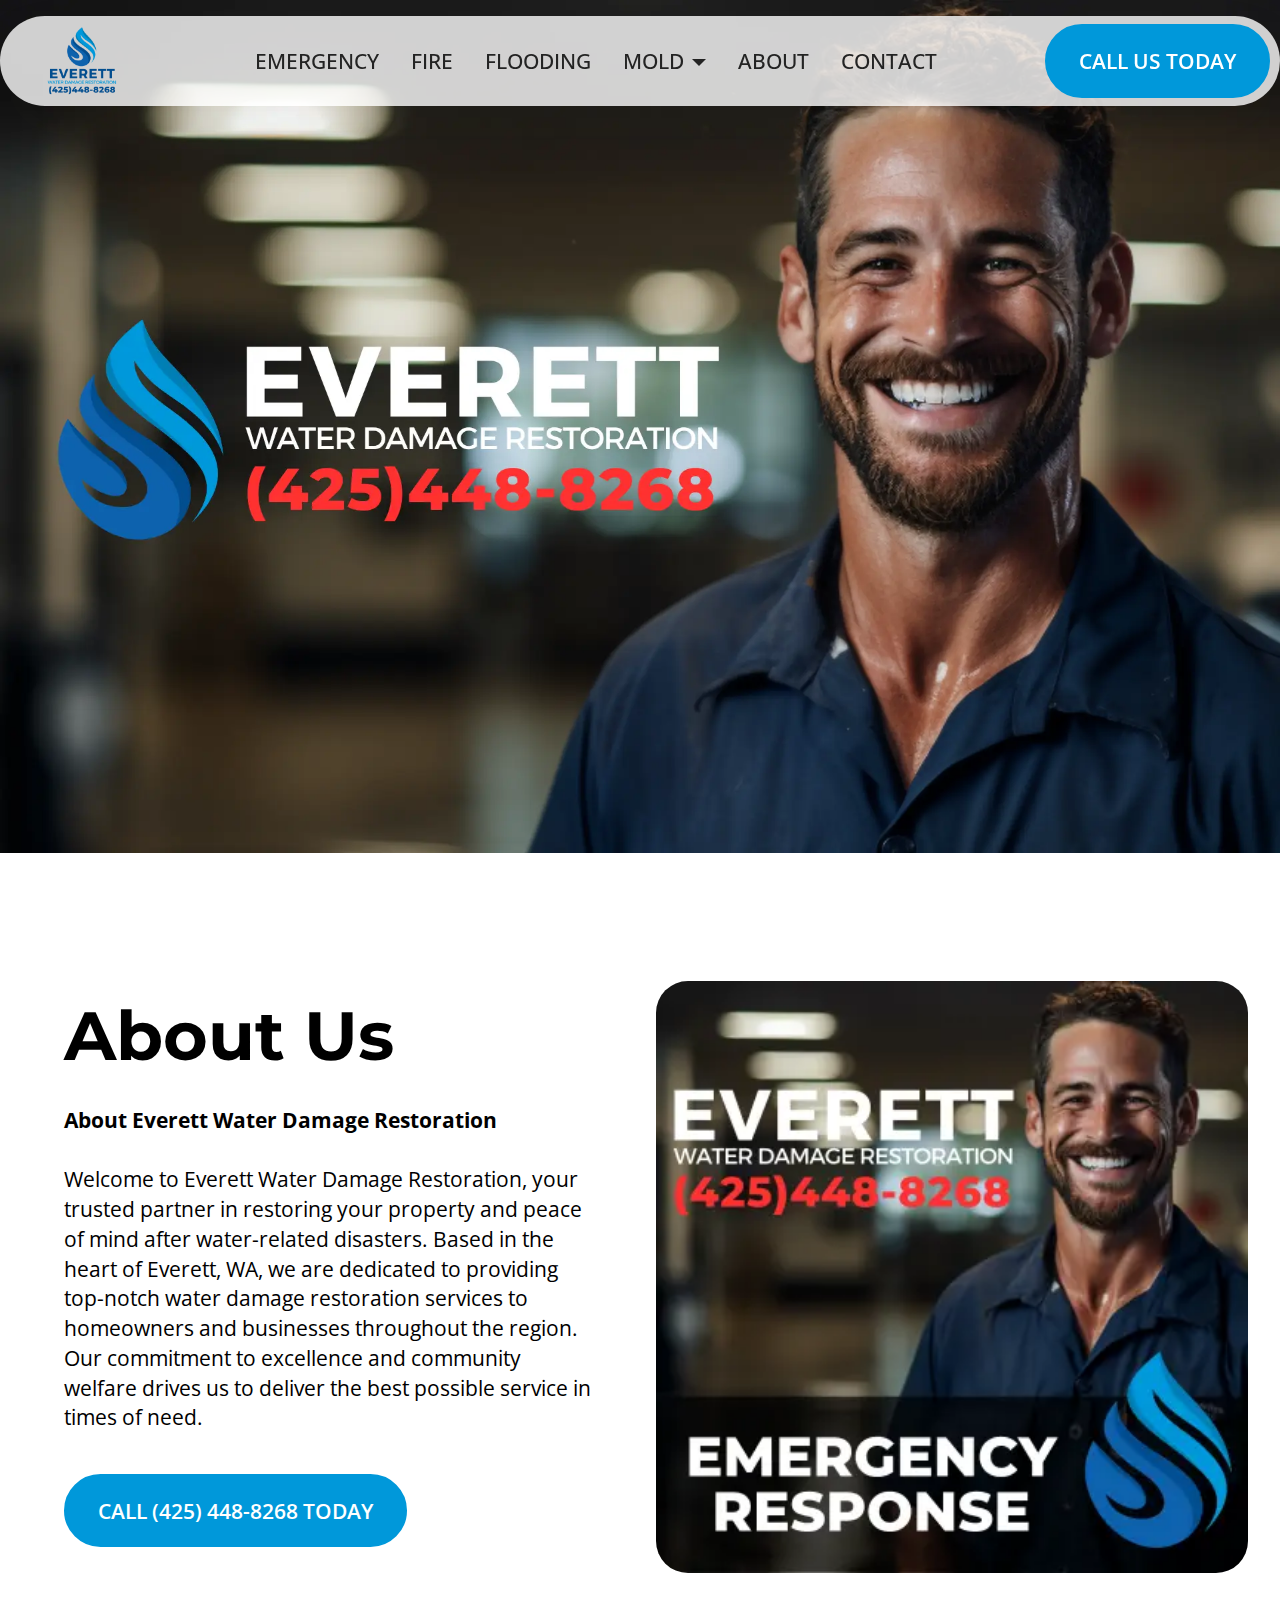
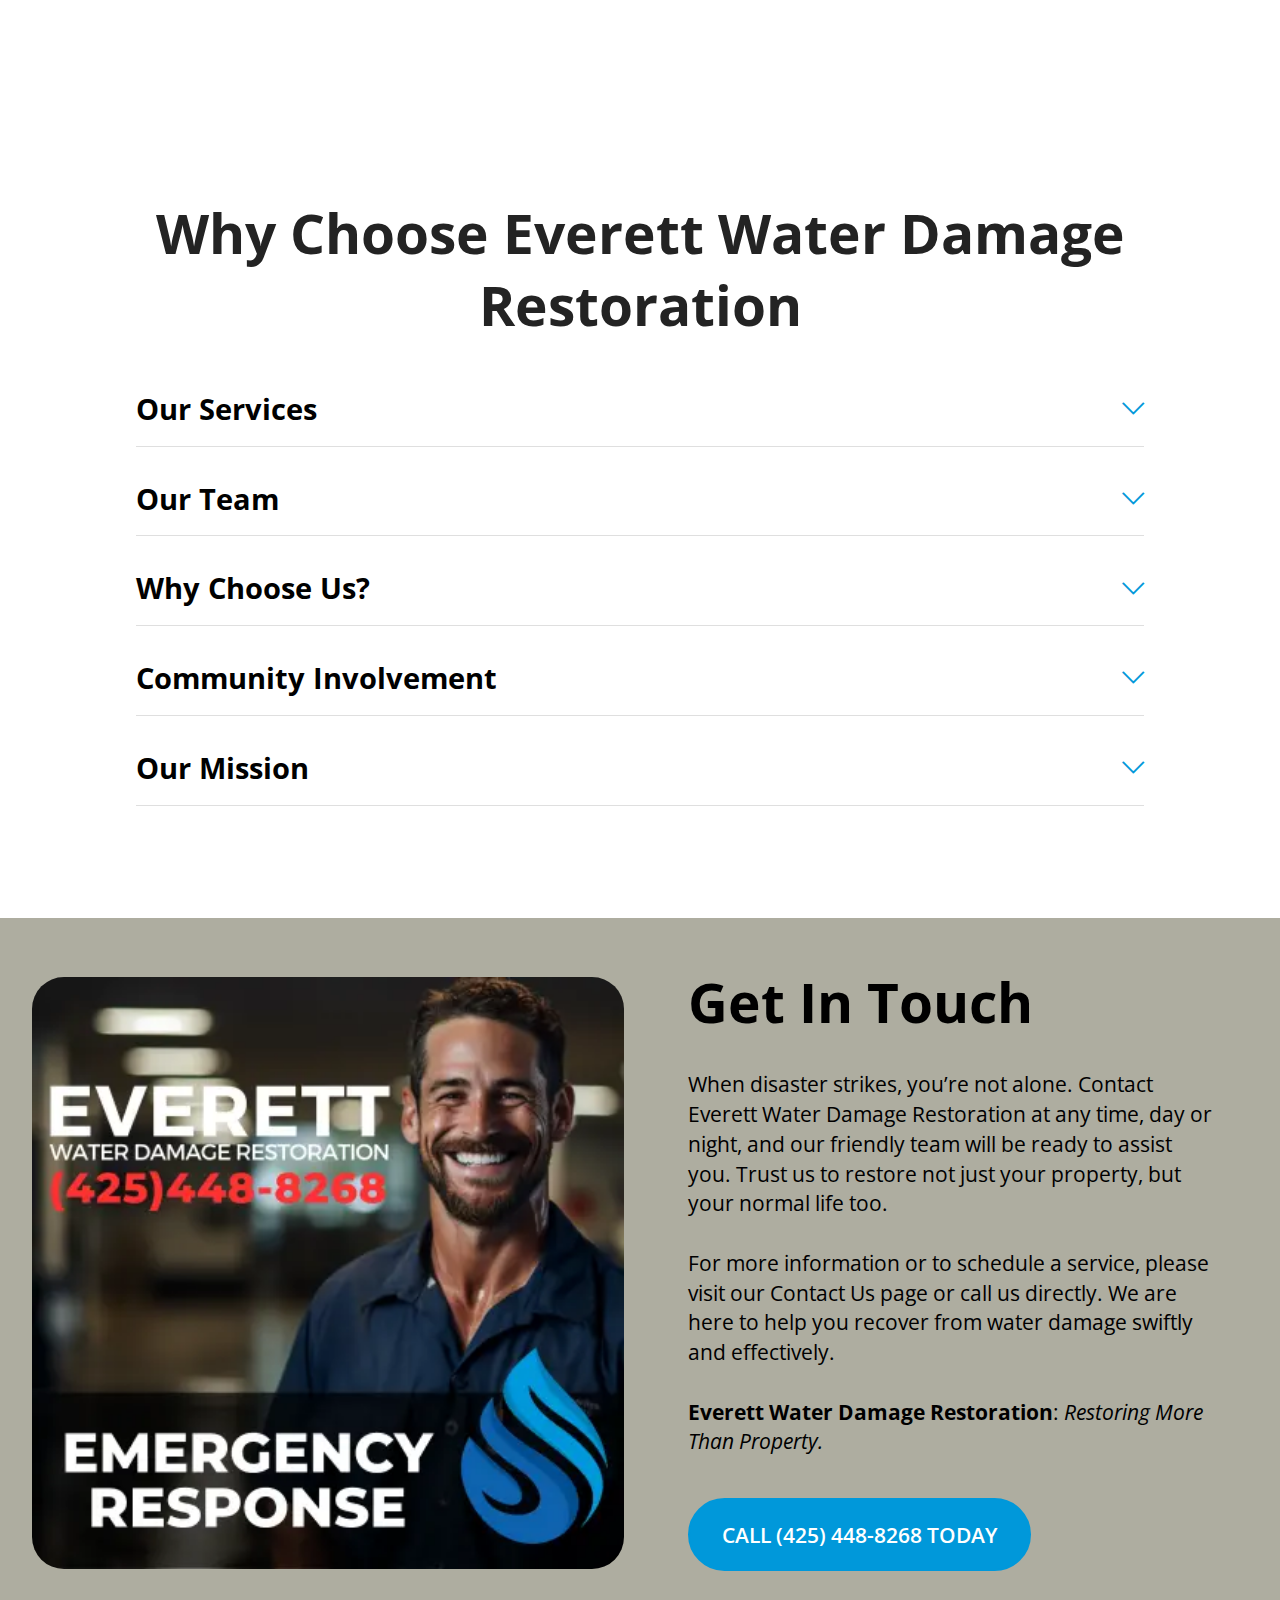
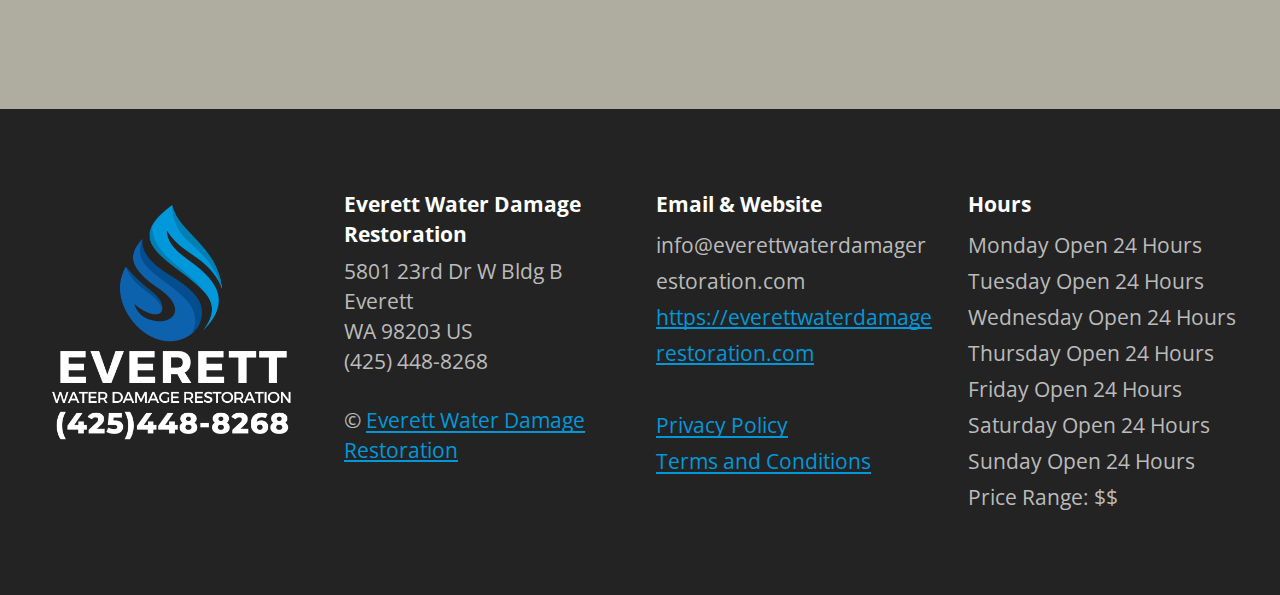
<file: about.html>
<!DOCTYPE html>
<html  >
<head>
  <!-- Site made with Mobirise Website Builder v5.9.17, https://mobirise.com -->
  <meta charset="UTF-8">
  <meta http-equiv="X-UA-Compatible" content="IE=edge">
  <meta name="generator" content="Mobirise v5.9.17, mobirise.com">
  <meta name="twitter:card" content="summary_large_image"/>
  <meta name="twitter:image:src" content="assets/images/about-meta.png">
  <meta property="og:image" content="assets/images/about-meta.png">
  <meta name="twitter:title" content="About Everett Water Damage Restoration">
  <meta name="viewport" content="width=device-width, initial-scale=1, minimum-scale=1">
  <link rel="shortcut icon" href="assets/images/everett-water-damage-restoration-512x512.png" type="image/x-icon">
  <meta name="description" content="Everett Water Damage Restoration is your trusted partner in restoring your property and peace of mind after water-related disasters. Dedicated to providing top-notch water damage restoration services to homeowners and businesses throughout the region.">
  
  
  <title>About Everett Water Damage Restoration</title>
  <link rel="stylesheet" href="assets/web/assets/mobirise-icons2/mobirise2.css">
  <link rel="stylesheet" href="assets/web/assets/mobirise-icons/mobirise-icons.css">
  <link rel="stylesheet" href="assets/bootstrap/css/bootstrap.min.css">
  <link rel="stylesheet" href="assets/bootstrap/css/bootstrap-grid.min.css">
  <link rel="stylesheet" href="assets/bootstrap/css/bootstrap-reboot.min.css">
  <link rel="stylesheet" href="assets/dropdown/css/style.css">
  <link rel="stylesheet" href="assets/socicon/css/styles.css">
  <link rel="stylesheet" href="assets/theme/css/style.css">
  <link rel="preload" href="https://fonts.googleapis.com/css?family=Montserrat:100,200,300,400,500,600,700,800,900,100i,200i,300i,400i,500i,600i,700i,800i,900i&display=swap" as="style" onload="this.onload=null;this.rel='stylesheet'">
  <noscript><link rel="stylesheet" href="https://fonts.googleapis.com/css?family=Montserrat:100,200,300,400,500,600,700,800,900,100i,200i,300i,400i,500i,600i,700i,800i,900i&display=swap"></noscript>
  <link rel="preload" href="https://fonts.googleapis.com/css?family=Open+Sans:300,400,500,600,700,800,300i,400i,500i,600i,700i,800i&display=swap" as="style" onload="this.onload=null;this.rel='stylesheet'">
  <noscript><link rel="stylesheet" href="https://fonts.googleapis.com/css?family=Open+Sans:300,400,500,600,700,800,300i,400i,500i,600i,700i,800i&display=swap"></noscript>
  <link rel="preload" as="style" href="assets/mobirise/css/mbr-additional.css?v=IMbJjv"><link rel="stylesheet" href="assets/mobirise/css/mbr-additional.css?v=IMbJjv" type="text/css">

  
  
  
</head>
<body>

<!-- Analytics -->
<!-- Default Statcounter code for Everett Water Damage
Restoration https://everettwaterdamagerestoration.com/ -->
<script type="text/javascript">
var sc_project=12984161; 
var sc_invisible=1; 
var sc_security="456a78aa"; 
</script>
<script type="text/javascript"
src="https://www.statcounter.com/counter/counter.js"
async></script>
<noscript><div class="statcounter"><a title="Web Analytics"
href="https://statcounter.com/" target="_blank"><img
class="statcounter"
src="https://c.statcounter.com/12984161/0/456a78aa/1/"
alt="Web Analytics"
referrerPolicy="no-referrer-when-downgrade"></a></div></noscript>
<!-- End of Statcounter Code -->
<!-- /Analytics -->


  
  <section data-bs-version="5.1" class="menu menu1 cid-uboD7oV8Mx" once="menu" id="menu01-29">
	

	<nav class="navbar navbar-dropdown navbar-fixed-top navbar-expand-lg">
		<div class="container">
			<div class="navbar-brand">
				<span class="navbar-logo">
					<a href="https://everettwaterdamagerestoration.com">
						<img src="assets/images/everett-water-damage-restoration-512x512.png" alt="Everett Water Damage Restoration" style="height: 5rem;">
					</a>
				</span>
				
			</div>
			<button class="navbar-toggler" type="button" data-toggle="collapse" data-bs-toggle="collapse" data-target="#navbarSupportedContent" data-bs-target="#navbarSupportedContent" aria-controls="navbarNavAltMarkup" aria-expanded="false" aria-label="Toggle navigation">
				<div class="hamburger">
					<span></span>
					<span></span>
					<span></span>
					<span></span>
				</div>
			</button>
			<div class="collapse navbar-collapse" id="navbarSupportedContent">
				<ul class="navbar-nav nav-dropdown" data-app-modern-menu="true"><li class="nav-item">
						<a class="nav-link link text-black text-primary display-4" href="emergency-response.html">EMERGENCY</a>
					</li><li class="nav-item"><a class="nav-link link text-black text-primary display-4" href="fire-damage-restoration.html">FIRE</a></li>
					<li class="nav-item">
						<a class="nav-link link text-black text-primary display-4" href="flood-damage-restoration.html" aria-expanded="false">FLOODING</a>
					</li>
					<li class="nav-item dropdown"><a class="nav-link link text-black text-primary dropdown-toggle display-4" href="#" data-toggle="dropdown-submenu" data-bs-toggle="dropdown" data-bs-auto-close="outside" aria-expanded="false">MOLD</a><div class="dropdown-menu" aria-labelledby="dropdown-194"><a class="text-black text-primary dropdown-item display-4" href="mold-inspections.html">MOLD INSPECTIONS</a><a class="text-black text-primary show dropdown-item display-4" href="mold-remediation.html">MOLD REMEDIATION</a></div></li><li class="nav-item"><a class="nav-link link text-black text-primary display-4" href="about.html">ABOUT</a></li><li class="nav-item"><a class="nav-link link text-black text-primary show display-4" href="contact.html">CONTACT</a></li></ul>
				
				<div class="navbar-buttons mbr-section-btn"><a class="btn btn-primary display-4" href="tel:+1-425-4488268">CALL US TODAY</a></div>
			</div>
		</div>
	</nav>
</section>

<section data-bs-version="5.1" class="image03 cid-uboD7pmmuE" id="image04-2a">
    

    <div class="image-block m-auto">
        <a href="index.html"><img src="assets/images/everett-water-damage-restoration-header-1920x1280.webp" alt="Everett Water Damage Restoration"></a>
        
    </div>
</section>

<section data-bs-version="5.1" class="start article4 cid-uboD7pBDaU" id="article04-2b">
	

	
	

	<div class="container">
		<div class="row justify-content-center">
			<div class="col-12 col-md-12 col-lg-6 image-wrapper">
				<a href="index.html"><img class="w-100" src="assets/images/emergency-response-400x400.webp" alt="Everett Water Damage Restoration"></a>
			</div>
			<div class="col-12 col-md-12 col-lg">
				<div class="text-wrapper align-left">
					<h1 class="mbr-section-title mbr-fonts-style mb-4 display-1"><strong>About Us</strong></h1>
					<p class="mbr-text mbr-fonts-style mb-4 display-7"><strong>About Everett Water Damage Restoration</strong><br><br>Welcome to Everett Water Damage Restoration, your trusted partner in restoring your property and peace of mind after water-related disasters. Based in the heart of Everett, WA, we are dedicated to providing top-notch water damage restoration services to homeowners and businesses throughout the region. Our commitment to excellence and community welfare drives us to deliver the best possible service in times of need.<br>
					</p>
					<div class="mbr-section-btn mt-3"><a class="btn btn-lg btn-primary display-7" href="tel:+1-425-448-8268">CALL (425) 448-8268 TODAY</a></div>
				</div>
			</div>
		</div>
	</div>
</section>

<section data-bs-version="5.1" class="content16 cid-uboD7rO7AZ" id="content16-2h">

    

    
    
    <div class="container">
        <div class="row justify-content-center">
            <div class="col-12 col-md-10">
                <div class="mbr-section-head align-center mb-4">
                    <h3 class="mbr-section-title mb-0 mbr-fonts-style display-2"><strong>Why Choose Everett Water Damage Restoration</strong></h3>
                    
                </div>
                <div id="bootstrap-accordion_79" class="panel-group accordionStyles accordion" role="tablist" aria-multiselectable="true">
                    <div class="card mb-3">
                        <div class="card-header" role="tab" id="headingOne">
                            <a role="button" class="panel-title collapsed" data-toggle="collapse" data-bs-toggle="collapse" data-core="" href="#collapse1_79" aria-expanded="false" aria-controls="collapse1">
                                <h6 class="panel-title-edit mbr-fonts-style mb-0 display-5"><strong>Our Services</strong></h6>
                                <span class="sign mbr-iconfont mbri-arrow-down"></span>
                            </a>
                        </div>
                        <div id="collapse1_79" class="panel-collapse noScroll collapse" role="tabpanel" aria-labelledby="headingOne" data-parent="#accordion" data-bs-parent="#bootstrap-accordion_79">
                            <div class="panel-body">
                                <p class="mbr-fonts-style panel-text display-4">We specialize in a comprehensive range of water damage solutions including:
<br>
<br>- Emergency Water Removal: Quick response to prevent further damage and mold growth.
<br>Drying and Dehumidification: State-of-the-art techniques to remove moisture and protect your property.
<br>- Mold Remediation: Expert services to identify, remove, and prevent mold for a healthy environment.
<br>- Complete Restoration: From minor repairs to major reconstructions, we handle it all to make your space livable again.
<br>- Direct Insurance Billing: We alleviate the hassle of insurance claims by handling the paperwork and communication with your insurance provider directly.</p>
                            </div>
                        </div>
                    </div>
                    <div class="card mb-3">
                        <div class="card-header" role="tab" id="headingOne">
                            <a role="button" class="panel-title collapsed" data-toggle="collapse" data-bs-toggle="collapse" data-core="" href="#collapse2_79" aria-expanded="false" aria-controls="collapse2">
                                <h6 class="panel-title-edit mbr-fonts-style mb-0 display-5"><strong>Our Team</strong></h6>
                                <span class="sign mbr-iconfont mbri-arrow-down"></span>
                            </a>
                        </div>
                        <div id="collapse2_79" class="panel-collapse noScroll collapse" role="tabpanel" aria-labelledby="headingOne" data-parent="#accordion" data-bs-parent="#bootstrap-accordion_79">
                            <div class="panel-body">
                                <p class="mbr-fonts-style panel-text display-4">Our team is our strength. Each member is IICRC certified and has undergone rigorous training and regular updates in the latest restoration techniques. Our professionals are not just skilled technicians—they are caring individuals committed to helping you through difficult times.</p>
                            </div>
                        </div>
                    </div>
                    <div class="card mb-3">
                        <div class="card-header" role="tab" id="headingOne">
                            <a role="button" class="panel-title collapsed" data-toggle="collapse" data-bs-toggle="collapse" data-core="" href="#collapse3_79" aria-expanded="false" aria-controls="collapse3">
                                <h6 class="panel-title-edit mbr-fonts-style mb-0 display-5"><strong>Why Choose Us?</strong></h6>
                                <span class="sign mbr-iconfont mbri-arrow-down"></span>
                            </a>
                        </div>
                        <div id="collapse3_79" class="panel-collapse noScroll collapse" role="tabpanel" aria-labelledby="headingOne" data-parent="#accordion" data-bs-parent="#bootstrap-accordion_79">
                            <div class="panel-body">
                                <p class="mbr-fonts-style panel-text display-4"><strong>Local Expertise</strong>: As a locally owned and operated business, we know the specific water damage challenges faced in the Everett area.
<br>
<br><strong>Fast Response</strong>: We guarantee to be on your site within 60 minutes to minimize damage and start the recovery process immediately.
<br>
<br><strong>Advanced Technology</strong>: We use the latest technology and methods approved by industry standards to ensure the best results.
<br>
<br><strong>Customer Satisfaction</strong>: Your satisfaction is our priority. We strive to exceed expectations with our professionalism and personalized service.</p>
                            </div>
                        </div>
                    </div>
                    <div class="card mb-3">
                        <div class="card-header" role="tab" id="headingOne">
                            <a role="button" class="panel-title collapsed" data-toggle="collapse" data-bs-toggle="collapse" data-core="" href="#collapse4_79" aria-expanded="false" aria-controls="collapse4">
                                <h6 class="panel-title-edit mbr-fonts-style mb-0 display-5"><strong>Community Involvement</strong></h6>
                                <span class="sign mbr-iconfont mbri-arrow-down"></span>
                            </a>
                        </div>
                        <div id="collapse4_79" class="panel-collapse noScroll collapse" role="tabpanel" aria-labelledby="headingOne" data-parent="#accordion" data-bs-parent="#bootstrap-accordion_79">
                            <div class="panel-body">
                                <p class="mbr-fonts-style panel-text display-4">We believe in giving back to the community that supports us. Everett Water Damage Restoration is actively involved in local initiatives and charities, helping to build a stronger, more resilient community.</p>
                            </div>
                        </div>
                    </div>
                    <div class="card mb-3">
                        <div class="card-header" role="tab" id="headingOne">
                            <a role="button" class="panel-title collapsed" data-toggle="collapse" data-bs-toggle="collapse" data-core="" href="#collapse5_79" aria-expanded="false" aria-controls="collapse5">
                                <h6 class="panel-title-edit mbr-fonts-style mb-0 display-5"><strong>Our Mission</strong></h6>
                                <span class="sign mbr-iconfont mbri-arrow-down"></span>
                            </a>
                        </div>
                        <div id="collapse5_79" class="panel-collapse noScroll collapse" role="tabpanel" aria-labelledby="headingOne" data-parent="#accordion" data-bs-parent="#bootstrap-accordion_79">
                            <div class="panel-body">
                                <p class="mbr-fonts-style panel-text display-4">At Everett Water Damage Restoration, our mission is straightforward: to provide rapid, reliable, and high-quality restoration services that return your property to its pre-damage condition. We understand the stress and disruption caused by water damage, which is why our team of certified professionals is equipped with the knowledge, tools, and empathy to handle every aspect of water damage restoration effectively.</p>
                            </div>
                        </div>
                    </div>
                    
                </div>
            </div>
        </div>
    </div>
</section>

<section data-bs-version="5.1" class="start article4 cid-uboD7t0Vbl" id="article04-2k">
	

	
	

	<div class="container">
		<div class="row justify-content-center">
			<div class="col-12 col-md-12 col-lg-6 image-wrapper">
				<a href="index.html"><img class="w-100" src="assets/images/emergency-response-400x400.webp" alt="Everett Water Damage Restoration"></a>
			</div>
			<div class="col-12 col-md-12 col-lg">
				<div class="text-wrapper align-left">
					<h1 class="mbr-section-title mbr-fonts-style mb-4 display-2"><strong>Get In Touch</strong></h1>
					<p class="mbr-text mbr-fonts-style mb-4 display-7">When disaster strikes, you’re not alone. Contact Everett Water Damage Restoration at any time, day or night, and our friendly team will be ready to assist you. Trust us to restore not just your property, but your normal life too.
<br>
<br>For more information or to schedule a service, please visit our Contact Us page or call us directly. We are here to help you recover from water damage swiftly and effectively.<br><br><strong>Everett Water Damage Restoration</strong>: <em>Restoring More Than Property.</em><br>
					</p>
					<div class="mbr-section-btn mt-3"><a class="btn btn-lg btn-primary display-7" href="tel:+1-425-448-8268">CALL (425) 448-8268 TODAY</a></div>
				</div>
			</div>
		</div>
	</div>
</section>

<section data-bs-version="5.1" class="footer4 cid-uboD7tgZNq" once="footers" id="footer4-2l">

    

    
    
    <div class="container">
        <div class="row mbr-white">
            <div class="col-6 col-lg-3">
                <div class="media-wrap col-md-12 col-12">
                    <a href="https://everettwaterdamagerestoration.com">
                        <img src="assets/images/everett-water-damage-restoration-wht-512x512.png" alt="Everett Water Damage Restoration - Logo">
                    </a>
                </div>
            </div>
            <div class="col-12 col-md-6 col-lg-3">
                <h5 class="mbr-section-subtitle mbr-fonts-style mb-2 display-7"><strong>Everett Water Damage Restoration</strong></h5>
                <p class="mbr-text mbr-fonts-style mb-4 display-4">5801 23rd Dr W Bldg B Everett
<br>WA 98203 US
<br>(425) 448-8268<br><br>© <a href="https://everettwaterdamagerestoration.com" class="text-primary">Everett Water Damage Restoration</a><br></p>
                
                
            </div>
            <div class="col-12 col-md-6 col-lg-3">
                <h5 class="mbr-section-subtitle mbr-fonts-style mb-2 display-7">
                    <strong>Email &amp; Website</strong></h5>
                <ul class="list mbr-fonts-style display-7">
                    <li class="mbr-text item-wrap">info@everettwaterdamagerestoration.com</li>
                    <li class="mbr-text item-wrap"><a href="https://everettwaterdamagerestoration.com" class="text-primary">https://everettwaterdamagerestoration.com</a></li><li class="mbr-text item-wrap"><br></li><li class="mbr-text item-wrap"><a href="privacypolicy.html" class="text-primary">Privacy Policy</a></li><li class="mbr-text item-wrap"><a href="termsandconditions.html" class="text-primary">Terms and Conditions</a></li>
                </ul>
            </div>
            <div class="col-12 col-md-6 col-lg-3">
                <h5 class="mbr-section-subtitle mbr-fonts-style mb-2 display-7">
                    <strong>Hours</strong></h5>
                <ul class="list mbr-fonts-style display-4">
                    <li class="mbr-text item-wrap">Monday	Open 24 Hours</li><li class="mbr-text item-wrap">Tuesday	Open 24 Hours</li><li class="mbr-text item-wrap">Wednesday	Open 24 Hours</li><li class="mbr-text item-wrap">Thursday	Open 24 Hours</li><li class="mbr-text item-wrap">Friday	Open 24 Hours</li><li class="mbr-text item-wrap">Saturday	Open 24 Hours</li><li class="mbr-text item-wrap">Sunday	Open 24 Hours</li><li class="mbr-text item-wrap">Price Range: $$</li>
                </ul>
            </div>
            
        </div>
    </div>
</section><script src="assets/bootstrap/js/bootstrap.bundle.min.js"></script>  <script src="assets/smoothscroll/smooth-scroll.js"></script>  <script src="assets/ytplayer/index.js"></script>  <script src="assets/dropdown/js/navbar-dropdown.js"></script>  <script src="assets/mbr-switch-arrow/mbr-switch-arrow.js"></script>  <script src="assets/theme/js/script.js"></script>  
  
  
 <div id="scrollToTop" class="scrollToTop mbr-arrow-up"><a style="text-align: center;"><i class="mbr-arrow-up-icon mbr-arrow-up-icon-cm cm-icon cm-icon-smallarrow-up"></i></a></div>
  </body>
</html>
</file>
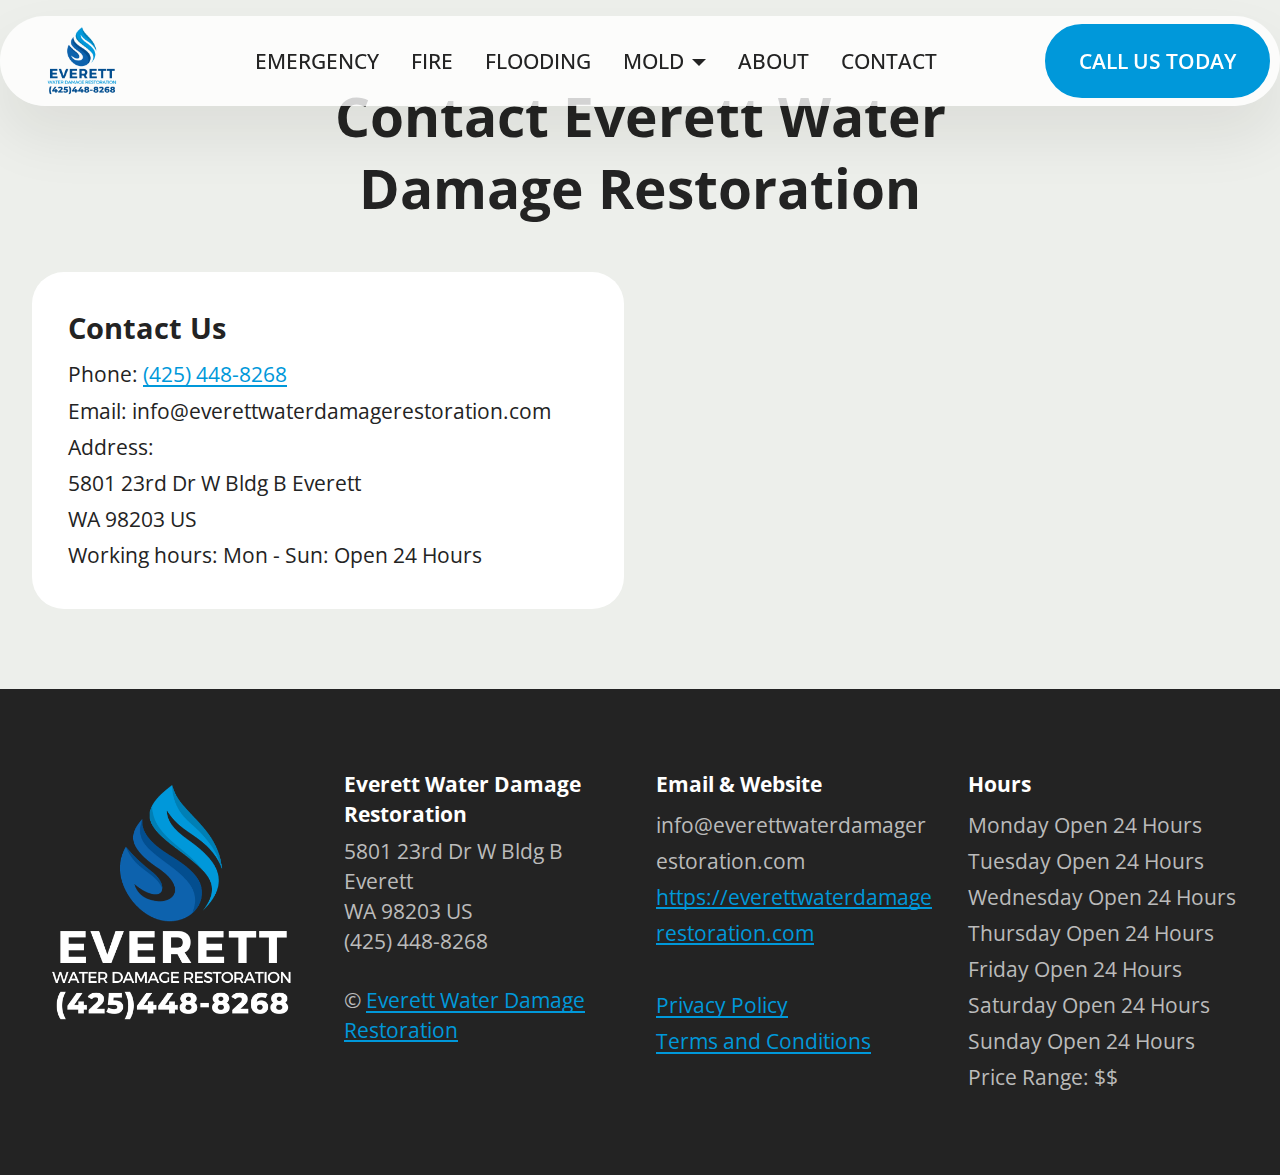
<file: contact.html>
<!DOCTYPE html>
<html  >
<head>
  <!-- Site made with Mobirise Website Builder v5.9.17, https://mobirise.com -->
  <meta charset="UTF-8">
  <meta http-equiv="X-UA-Compatible" content="IE=edge">
  <meta name="generator" content="Mobirise v5.9.17, mobirise.com">
  <meta name="twitter:card" content="summary_large_image"/>
  <meta name="twitter:image:src" content="assets/images/contact-meta.webp">
  <meta property="og:image" content="assets/images/contact-meta.webp">
  <meta name="twitter:title" content="Contact Everett Water Damage Restoration">
  <meta name="viewport" content="width=device-width, initial-scale=1, minimum-scale=1">
  <link rel="shortcut icon" href="assets/images/everett-water-damage-restoration-512x512.png" type="image/x-icon">
  <meta name="description" content="Contact Everett Water Damage Restoration at (425) 448-8268.">
  
  
  <title>Contact Everett Water Damage Restoration</title>
  <link rel="stylesheet" href="assets/web/assets/mobirise-icons2/mobirise2.css">
  <link rel="stylesheet" href="assets/bootstrap/css/bootstrap.min.css">
  <link rel="stylesheet" href="assets/bootstrap/css/bootstrap-grid.min.css">
  <link rel="stylesheet" href="assets/bootstrap/css/bootstrap-reboot.min.css">
  <link rel="stylesheet" href="assets/dropdown/css/style.css">
  <link rel="stylesheet" href="assets/socicon/css/styles.css">
  <link rel="stylesheet" href="assets/theme/css/style.css">
  <link rel="preload" href="https://fonts.googleapis.com/css?family=Montserrat:100,200,300,400,500,600,700,800,900,100i,200i,300i,400i,500i,600i,700i,800i,900i&display=swap" as="style" onload="this.onload=null;this.rel='stylesheet'">
  <noscript><link rel="stylesheet" href="https://fonts.googleapis.com/css?family=Montserrat:100,200,300,400,500,600,700,800,900,100i,200i,300i,400i,500i,600i,700i,800i,900i&display=swap"></noscript>
  <link rel="preload" href="https://fonts.googleapis.com/css?family=Open+Sans:300,400,500,600,700,800,300i,400i,500i,600i,700i,800i&display=swap" as="style" onload="this.onload=null;this.rel='stylesheet'">
  <noscript><link rel="stylesheet" href="https://fonts.googleapis.com/css?family=Open+Sans:300,400,500,600,700,800,300i,400i,500i,600i,700i,800i&display=swap"></noscript>
  <link rel="preload" as="style" href="assets/mobirise/css/mbr-additional.css?v=pXyY17"><link rel="stylesheet" href="assets/mobirise/css/mbr-additional.css?v=pXyY17" type="text/css">

  
  
  
</head>
<body>

<!-- Analytics -->
<!-- Default Statcounter code for Everett Water Damage
Restoration https://everettwaterdamagerestoration.com/ -->
<script type="text/javascript">
var sc_project=12984161; 
var sc_invisible=1; 
var sc_security="456a78aa"; 
</script>
<script type="text/javascript"
src="https://www.statcounter.com/counter/counter.js"
async></script>
<noscript><div class="statcounter"><a title="Web Analytics"
href="https://statcounter.com/" target="_blank"><img
class="statcounter"
src="https://c.statcounter.com/12984161/0/456a78aa/1/"
alt="Web Analytics"
referrerPolicy="no-referrer-when-downgrade"></a></div></noscript>
<!-- End of Statcounter Code -->
<!-- /Analytics -->


  
  <section data-bs-version="5.1" class="menu menu1 cid-ubrxp3p6NE" once="menu" id="menu01-2n">
	

	<nav class="navbar navbar-dropdown navbar-fixed-top navbar-expand-lg">
		<div class="container">
			<div class="navbar-brand">
				<span class="navbar-logo">
					<a href="https://everettwaterdamagerestoration.com">
						<img src="assets/images/everett-water-damage-restoration-512x512.png" alt="Everett Water Damage Restoration" style="height: 5rem;">
					</a>
				</span>
				
			</div>
			<button class="navbar-toggler" type="button" data-toggle="collapse" data-bs-toggle="collapse" data-target="#navbarSupportedContent" data-bs-target="#navbarSupportedContent" aria-controls="navbarNavAltMarkup" aria-expanded="false" aria-label="Toggle navigation">
				<div class="hamburger">
					<span></span>
					<span></span>
					<span></span>
					<span></span>
				</div>
			</button>
			<div class="collapse navbar-collapse" id="navbarSupportedContent">
				<ul class="navbar-nav nav-dropdown" data-app-modern-menu="true"><li class="nav-item">
						<a class="nav-link link text-black text-primary display-4" href="emergency-response.html">EMERGENCY</a>
					</li><li class="nav-item"><a class="nav-link link text-black text-primary display-4" href="fire-damage-restoration.html">FIRE</a></li>
					<li class="nav-item">
						<a class="nav-link link text-black text-primary display-4" href="flood-damage-restoration.html" aria-expanded="false">FLOODING</a>
					</li>
					<li class="nav-item dropdown"><a class="nav-link link text-black text-primary dropdown-toggle display-4" href="#" data-toggle="dropdown-submenu" data-bs-toggle="dropdown" data-bs-auto-close="outside" aria-expanded="false">MOLD</a><div class="dropdown-menu" aria-labelledby="dropdown-194"><a class="text-black text-primary dropdown-item display-4" href="mold-inspections.html">MOLD INSPECTIONS</a><a class="text-black text-primary show dropdown-item display-4" href="mold-remediation.html">MOLD REMEDIATION</a></div></li><li class="nav-item"><a class="nav-link link text-black text-primary display-4" href="about.html">ABOUT</a></li><li class="nav-item"><a class="nav-link link text-black text-primary show display-4" href="contact.html">CONTACT</a></li></ul>
				
				<div class="navbar-buttons mbr-section-btn"><a class="btn btn-primary display-4" href="tel:+1-425-4488268">CALL US TODAY</a></div>
			</div>
		</div>
	</nav>
</section>

<section data-bs-version="5.1" class="contacts02 map1 cid-ubrxICShRp" id="contacts02-2p">

    

    
    <div class="container">
        <div class="row justify-content-center">
            <div class="col-12 content-head">
                <div class="mbr-section-head mb-5">
                    <h1 class="mbr-section-title mbr-fonts-style align-center mb-0 display-2">
                        <strong>Contact Everett Water Damage Restoration</strong></h1>
                    
                </div>
            </div>
        </div>
        <div class="row justify-content-center">
            <div class="card col-12 col-md-12 col-lg-6">
                <div class="card-wrapper">
                    <div class="text-wrapper">
                        <h5 class="cardTitle mbr-fonts-style mb-2 display-5">
                            <strong>Contact Us</strong>
                        </h5>
                        <ul class="list mbr-fonts-style display-7">
                            <li class="mbr-text item-wrap">Phone: <a href="tel:+1-425-4488268" class="text-primary">(425) 448-8268</a></li>
                            <li class="mbr-text item-wrap">Email: info@everettwaterdamagerestoration.com</li>
                            <li class="mbr-text item-wrap">Address: <br>5801 23rd Dr W Bldg B Everett
</li><li class="mbr-text item-wrap">WA 98203 US</li>
                            <li class="mbr-text item-wrap">Working hours: Mon - Sun: Open 24 Hours</li>
                        </ul>
                    </div>
                </div>
            </div>
            <div class="map-wrapper col-md-12 col-lg-6">
                <div class="google-map"><iframe frameborder="0" style="border:0" src="https://www.google.com/maps/embed?pb=!1m18!1m12!1m3!1d2672.563610620199!2d-122.26477942343452!3d47.944824364560276!2m3!1f0!2f0!3f0!3m2!1i1024!2i768!4f13.1!3m3!1m2!1s0x549001aa667d7393%3A0xe8ff83474b98f778!2s5801%2023rd%20Dr%20W%20Bldg%20B%2C%20Everett%2C%20WA%2098203!5e0!3m2!1sen!2sus!4v1714491670402!5m2!1sen!2sus" allowfullscreen=""></iframe></div>
            </div>
        </div>
    </div>
</section>

<section data-bs-version="5.1" class="footer4 cid-ubrxp3KhlF" once="footers" id="footer4-2o">

    

    
    
    <div class="container">
        <div class="row mbr-white">
            <div class="col-6 col-lg-3">
                <div class="media-wrap col-md-12 col-12">
                    <a href="https://everettwaterdamagerestoration.com">
                        <img src="assets/images/everett-water-damage-restoration-wht-512x512.png" alt="Everett Water Damage Restoration - Logo">
                    </a>
                </div>
            </div>
            <div class="col-12 col-md-6 col-lg-3">
                <h5 class="mbr-section-subtitle mbr-fonts-style mb-2 display-7"><strong>Everett Water Damage Restoration</strong></h5>
                <p class="mbr-text mbr-fonts-style mb-4 display-4">5801 23rd Dr W Bldg B Everett
<br>WA 98203 US
<br>(425) 448-8268<br><br>© <a href="https://everettwaterdamagerestoration.com" class="text-primary">Everett Water Damage Restoration</a><br></p>
                
                
            </div>
            <div class="col-12 col-md-6 col-lg-3">
                <h5 class="mbr-section-subtitle mbr-fonts-style mb-2 display-7">
                    <strong>Email &amp; Website</strong></h5>
                <ul class="list mbr-fonts-style display-7">
                    <li class="mbr-text item-wrap">info@everettwaterdamagerestoration.com</li>
                    <li class="mbr-text item-wrap"><a href="https://everettwaterdamagerestoration.com" class="text-primary">https://everettwaterdamagerestoration.com</a></li><li class="mbr-text item-wrap"><br></li><li class="mbr-text item-wrap"><a href="privacypolicy.html" class="text-primary">Privacy Policy</a></li><li class="mbr-text item-wrap"><a href="termsandconditions.html" class="text-primary">Terms and Conditions</a></li>
                </ul>
            </div>
            <div class="col-12 col-md-6 col-lg-3">
                <h5 class="mbr-section-subtitle mbr-fonts-style mb-2 display-7">
                    <strong>Hours</strong></h5>
                <ul class="list mbr-fonts-style display-4">
                    <li class="mbr-text item-wrap">Monday	Open 24 Hours</li><li class="mbr-text item-wrap">Tuesday	Open 24 Hours</li><li class="mbr-text item-wrap">Wednesday	Open 24 Hours</li><li class="mbr-text item-wrap">Thursday	Open 24 Hours</li><li class="mbr-text item-wrap">Friday	Open 24 Hours</li><li class="mbr-text item-wrap">Saturday	Open 24 Hours</li><li class="mbr-text item-wrap">Sunday	Open 24 Hours</li><li class="mbr-text item-wrap">Price Range: $$</li>
                </ul>
            </div>
            
        </div>
    </div>
</section><script src="assets/bootstrap/js/bootstrap.bundle.min.js"></script>  <script src="assets/smoothscroll/smooth-scroll.js"></script>  <script src="assets/ytplayer/index.js"></script>  <script src="assets/dropdown/js/navbar-dropdown.js"></script>  <script src="assets/theme/js/script.js"></script>  
  
  
 <div id="scrollToTop" class="scrollToTop mbr-arrow-up"><a style="text-align: center;"><i class="mbr-arrow-up-icon mbr-arrow-up-icon-cm cm-icon cm-icon-smallarrow-up"></i></a></div>
  </body>
</html>
</file>
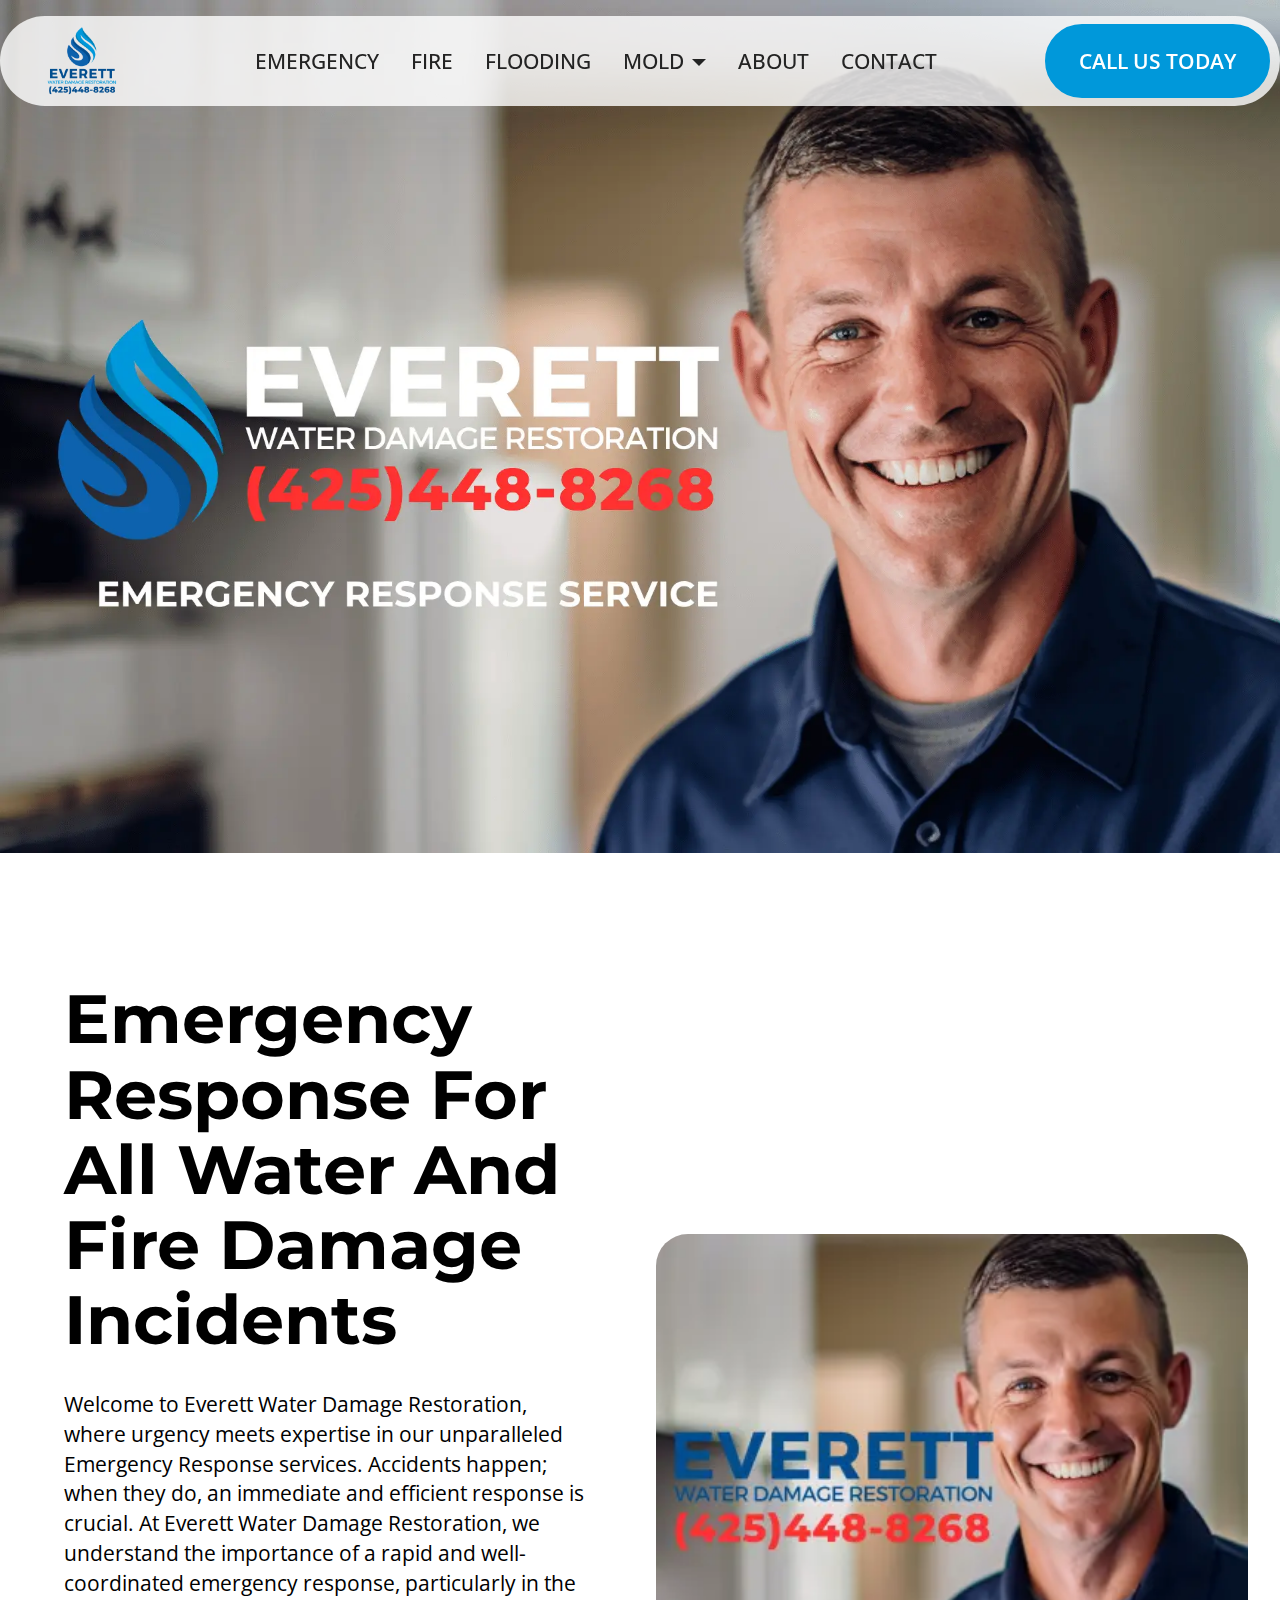
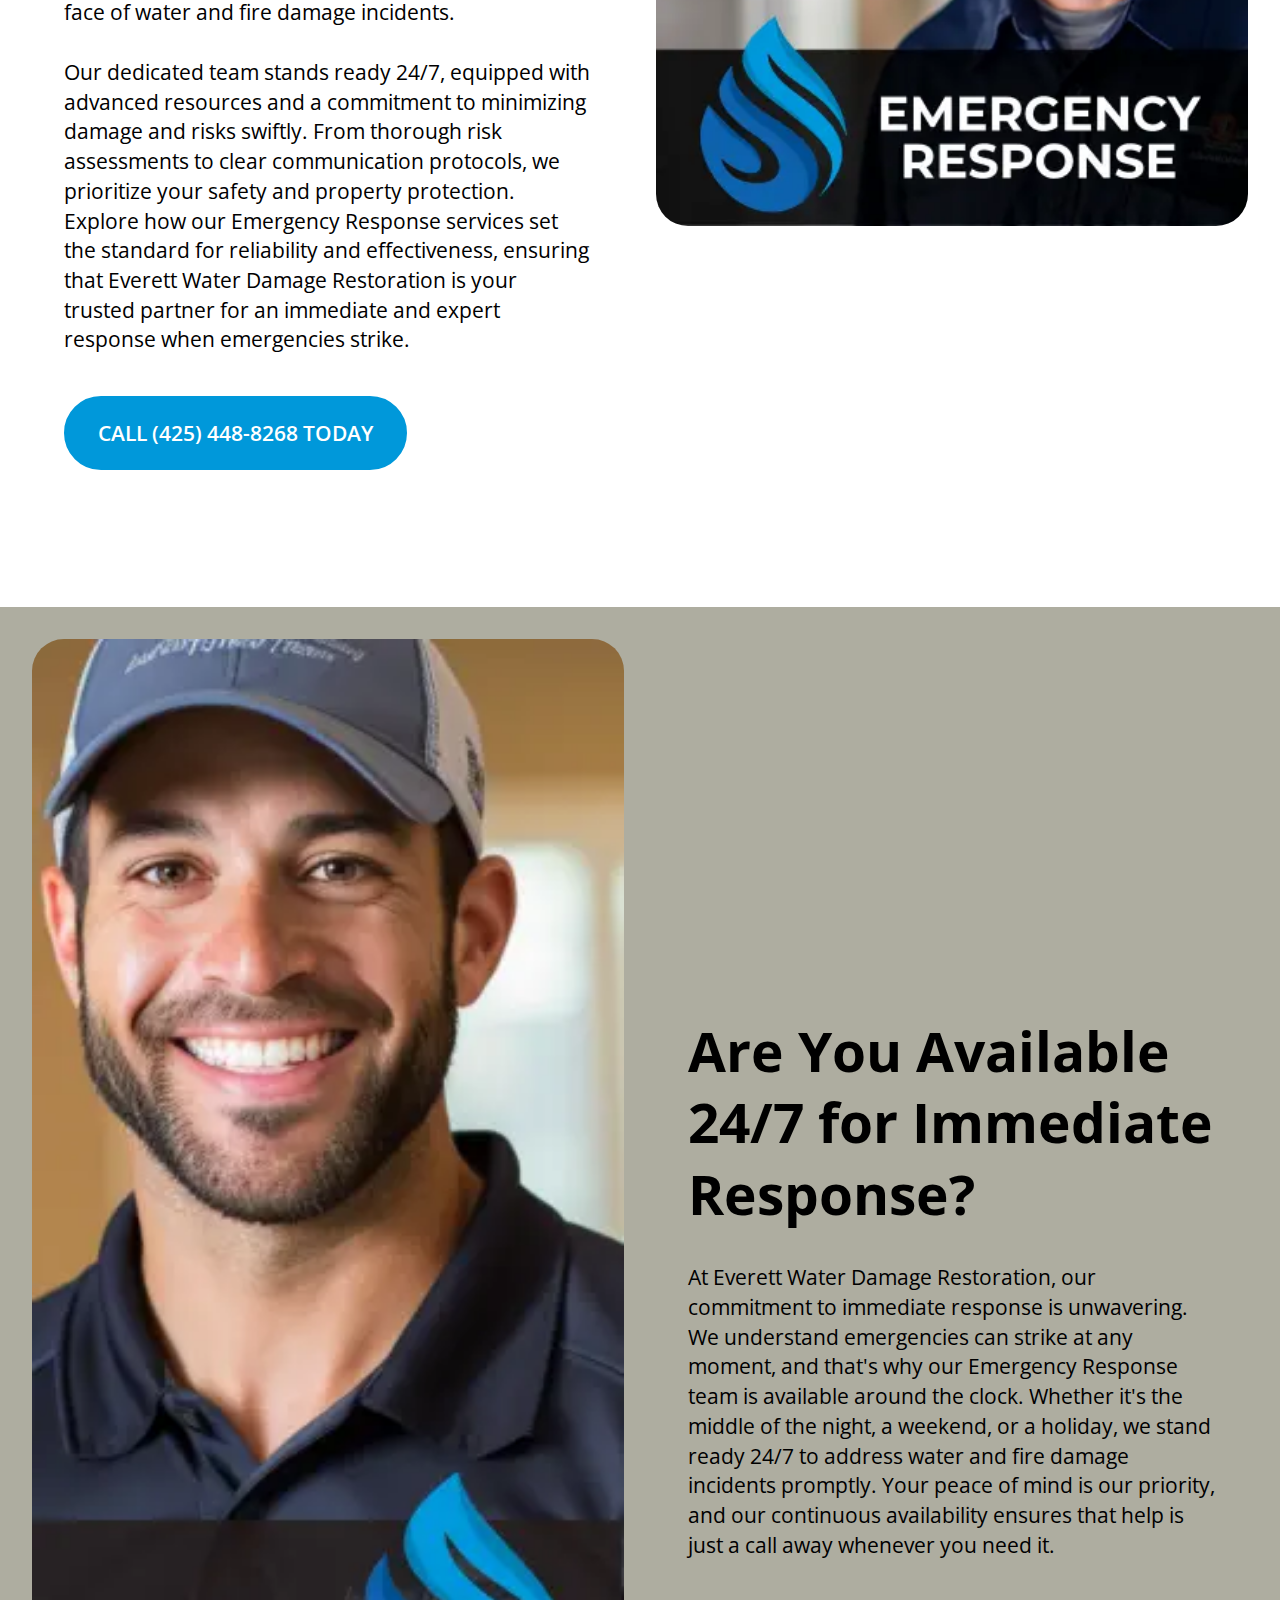
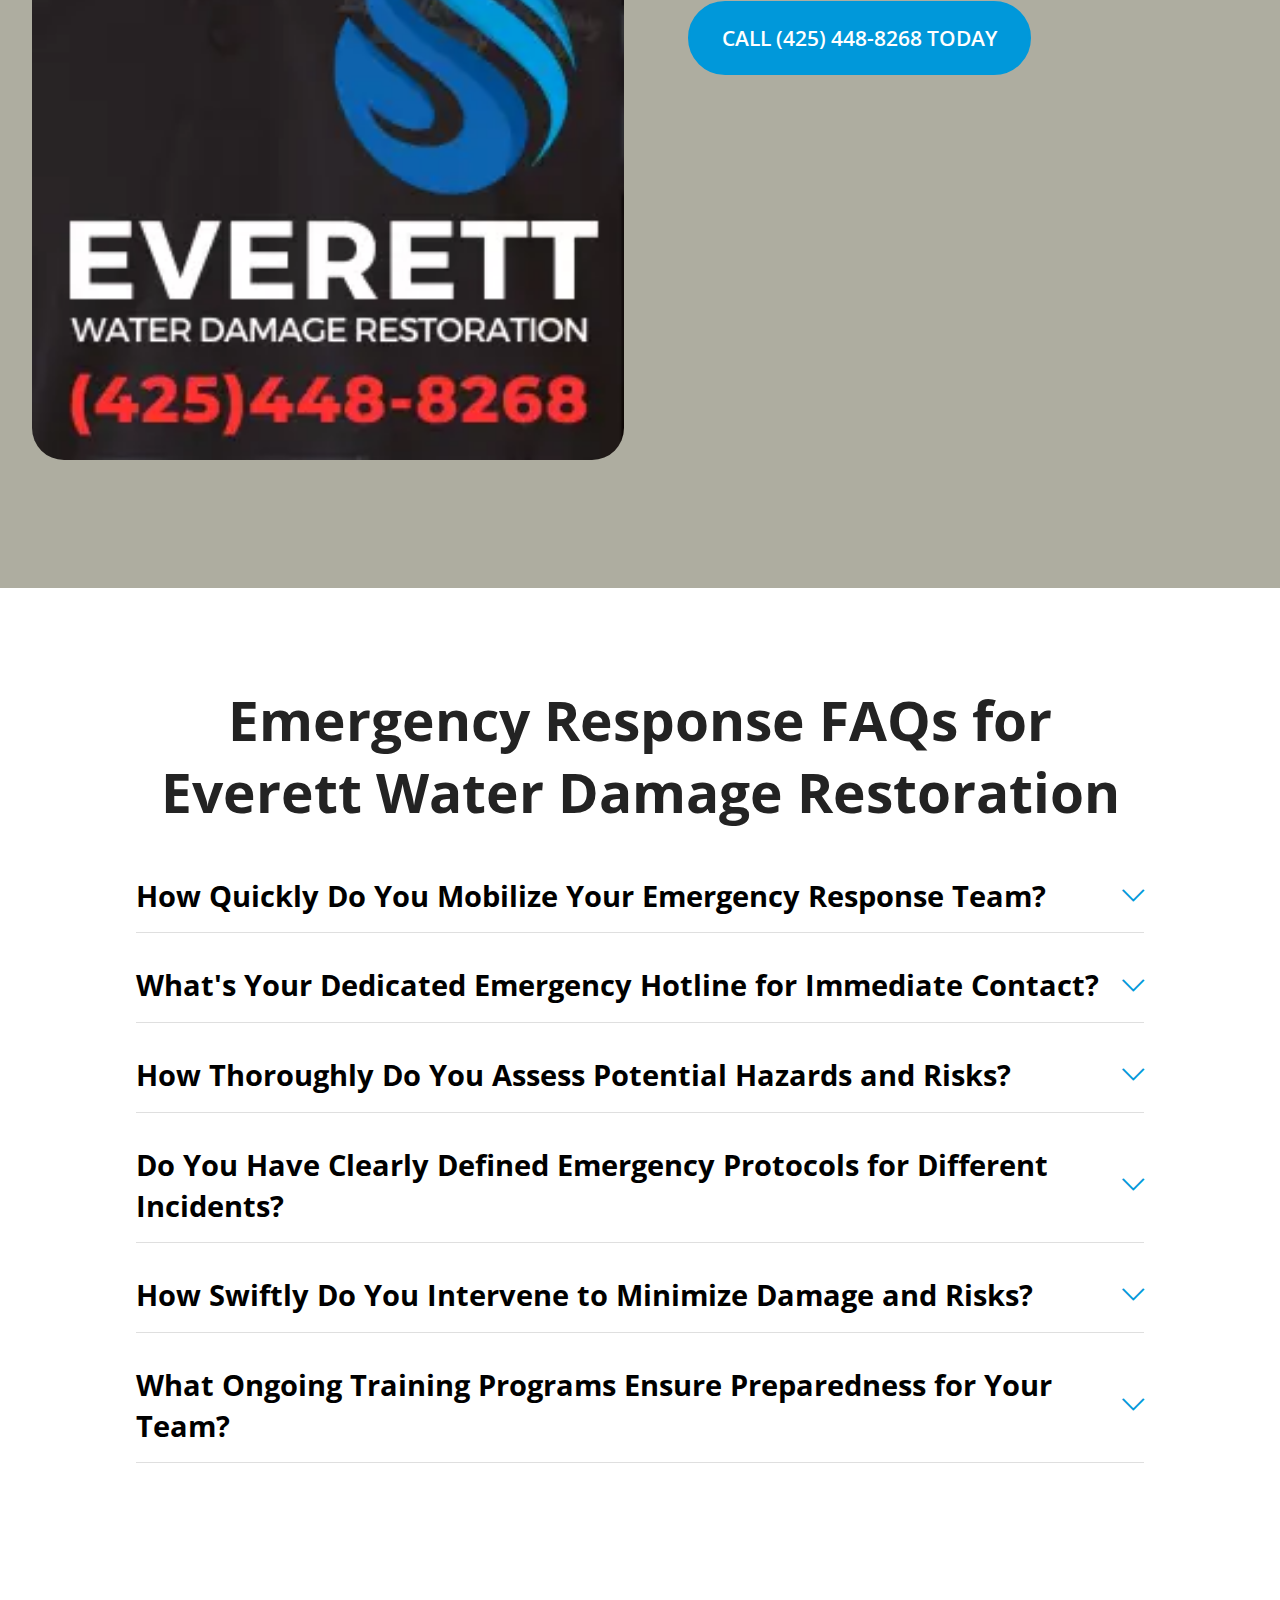
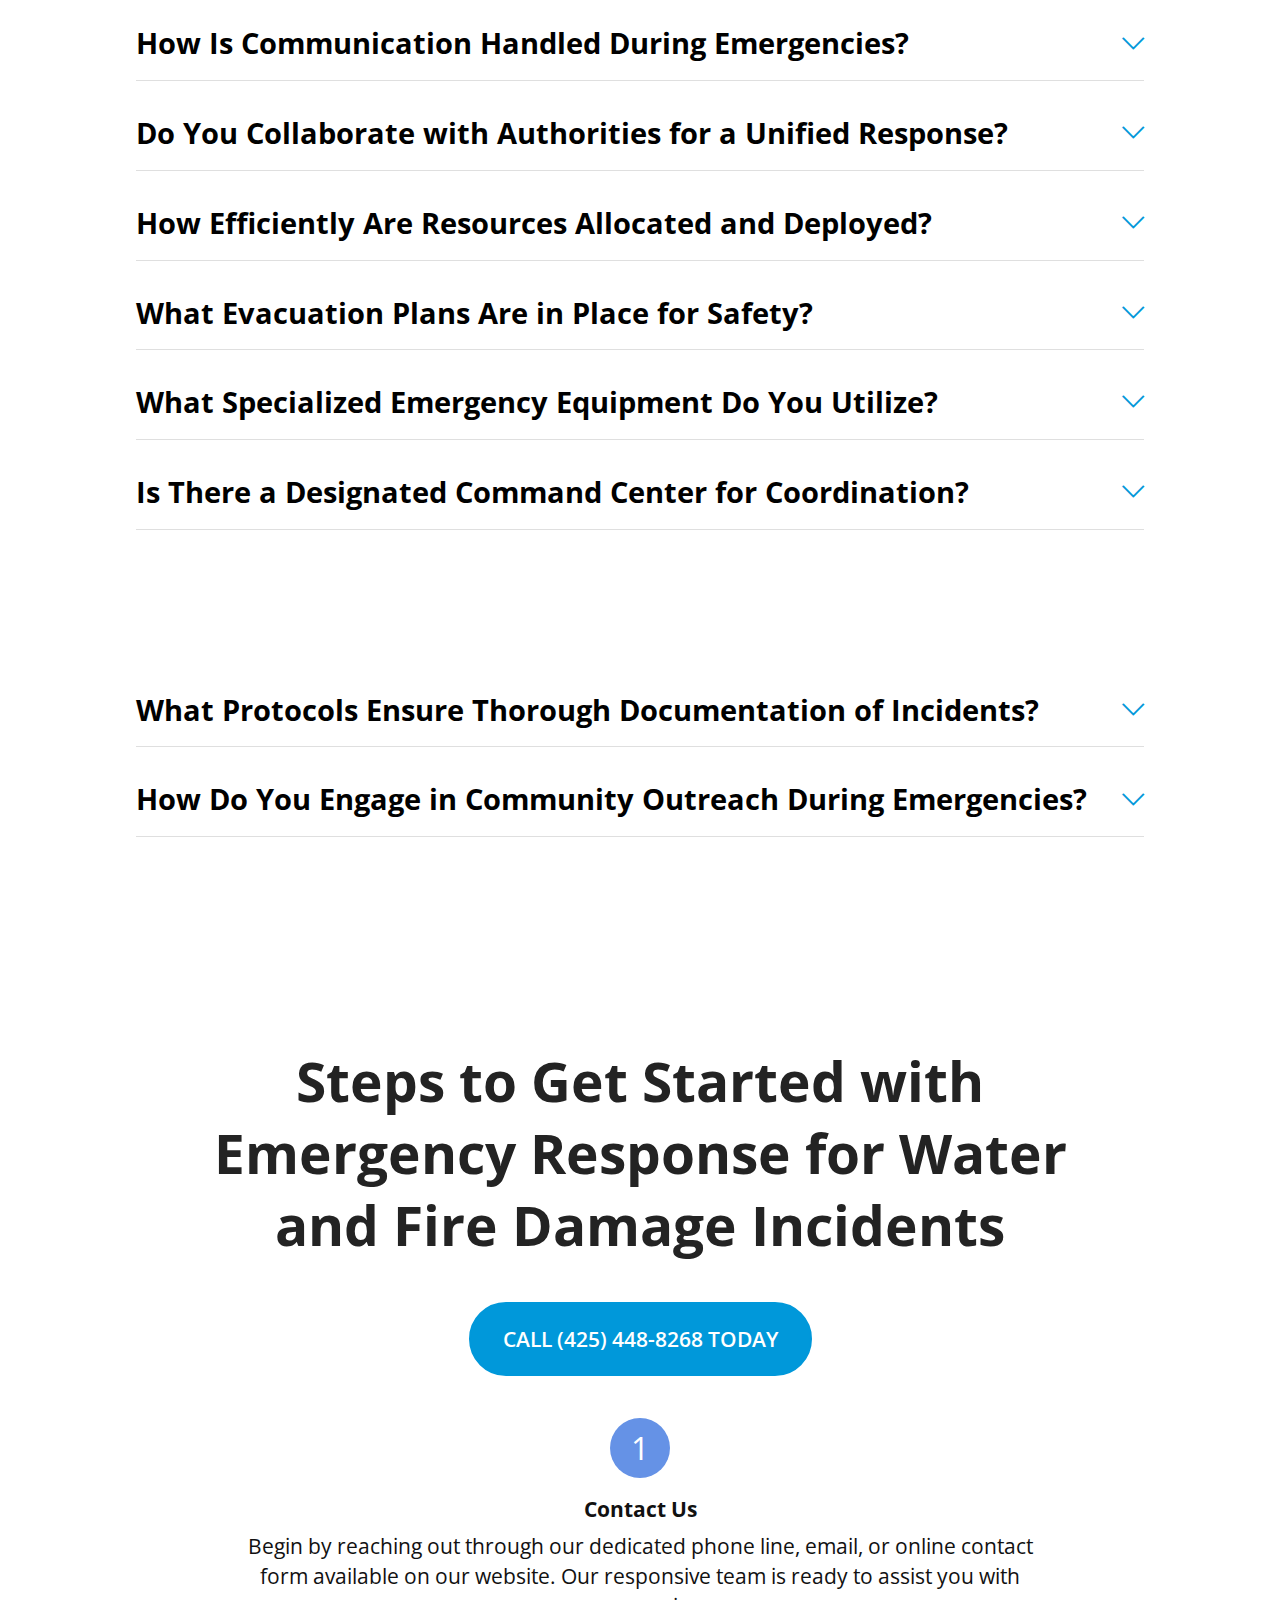
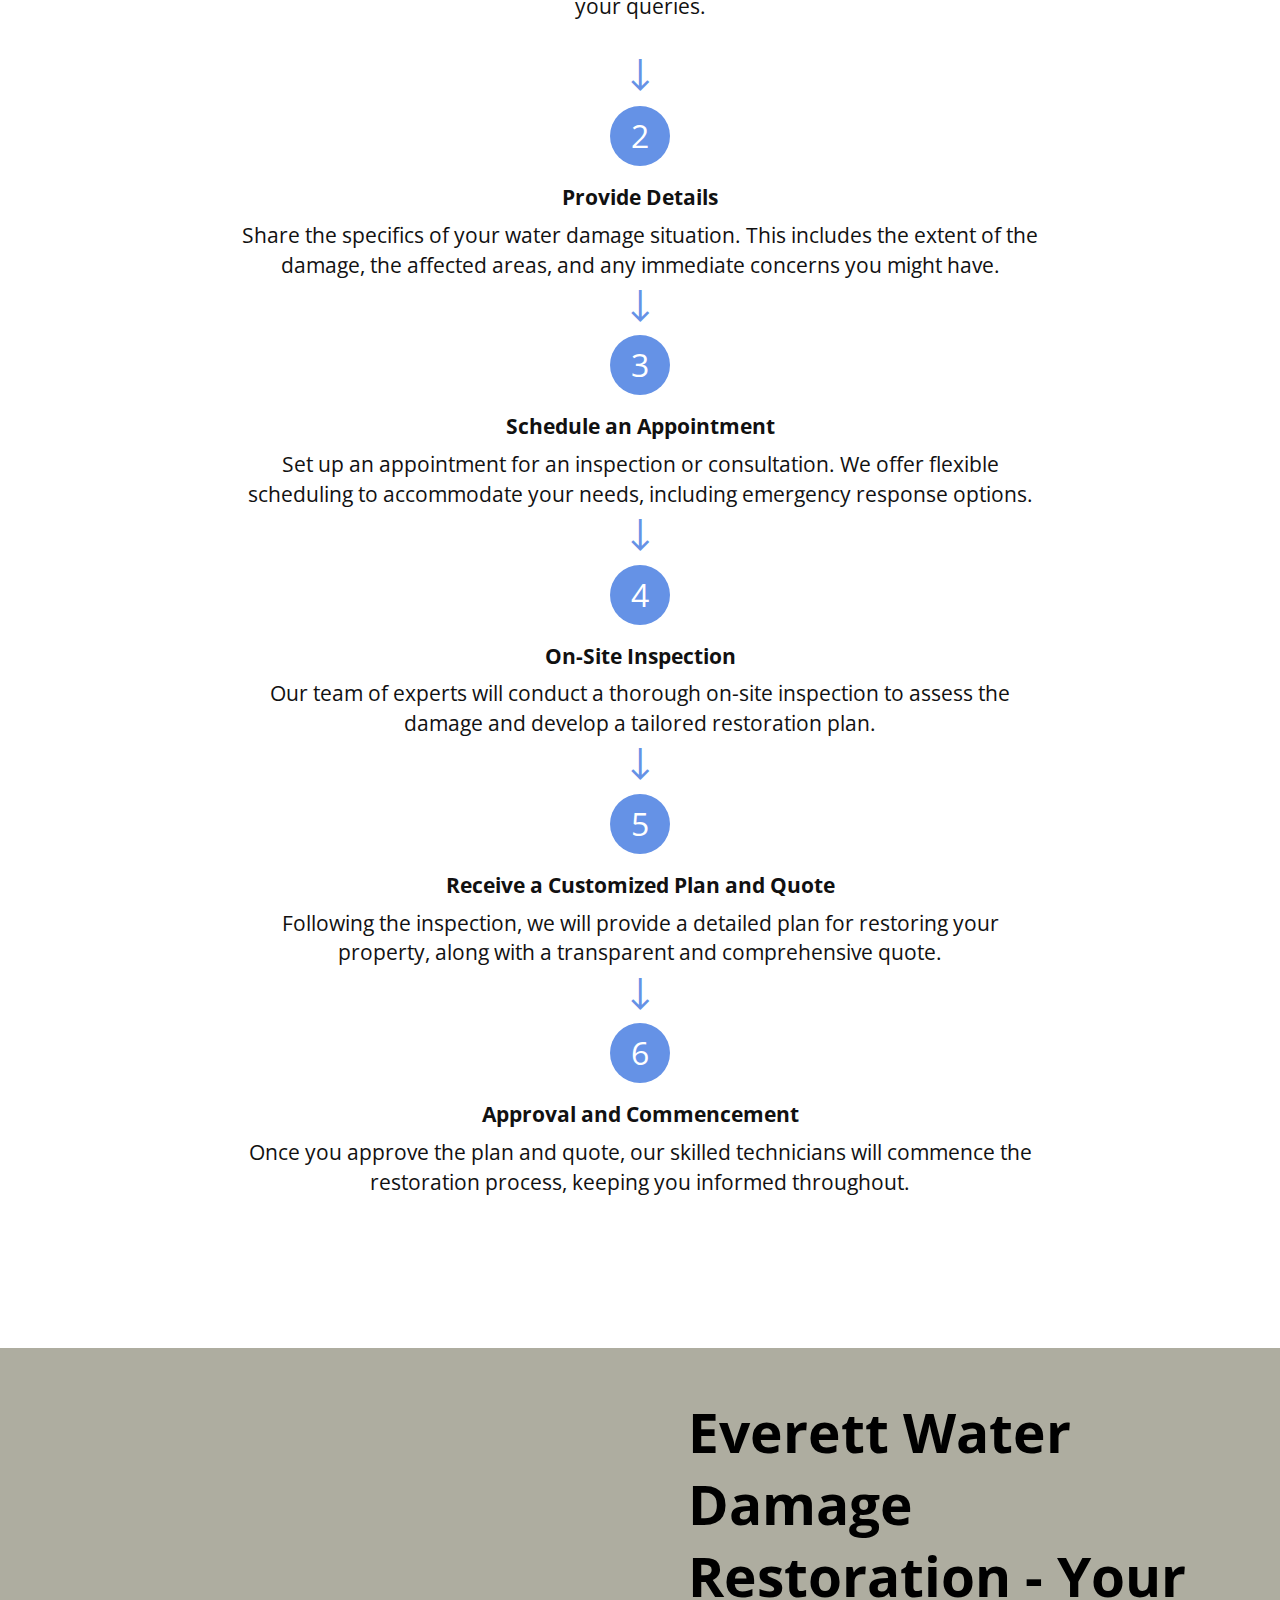
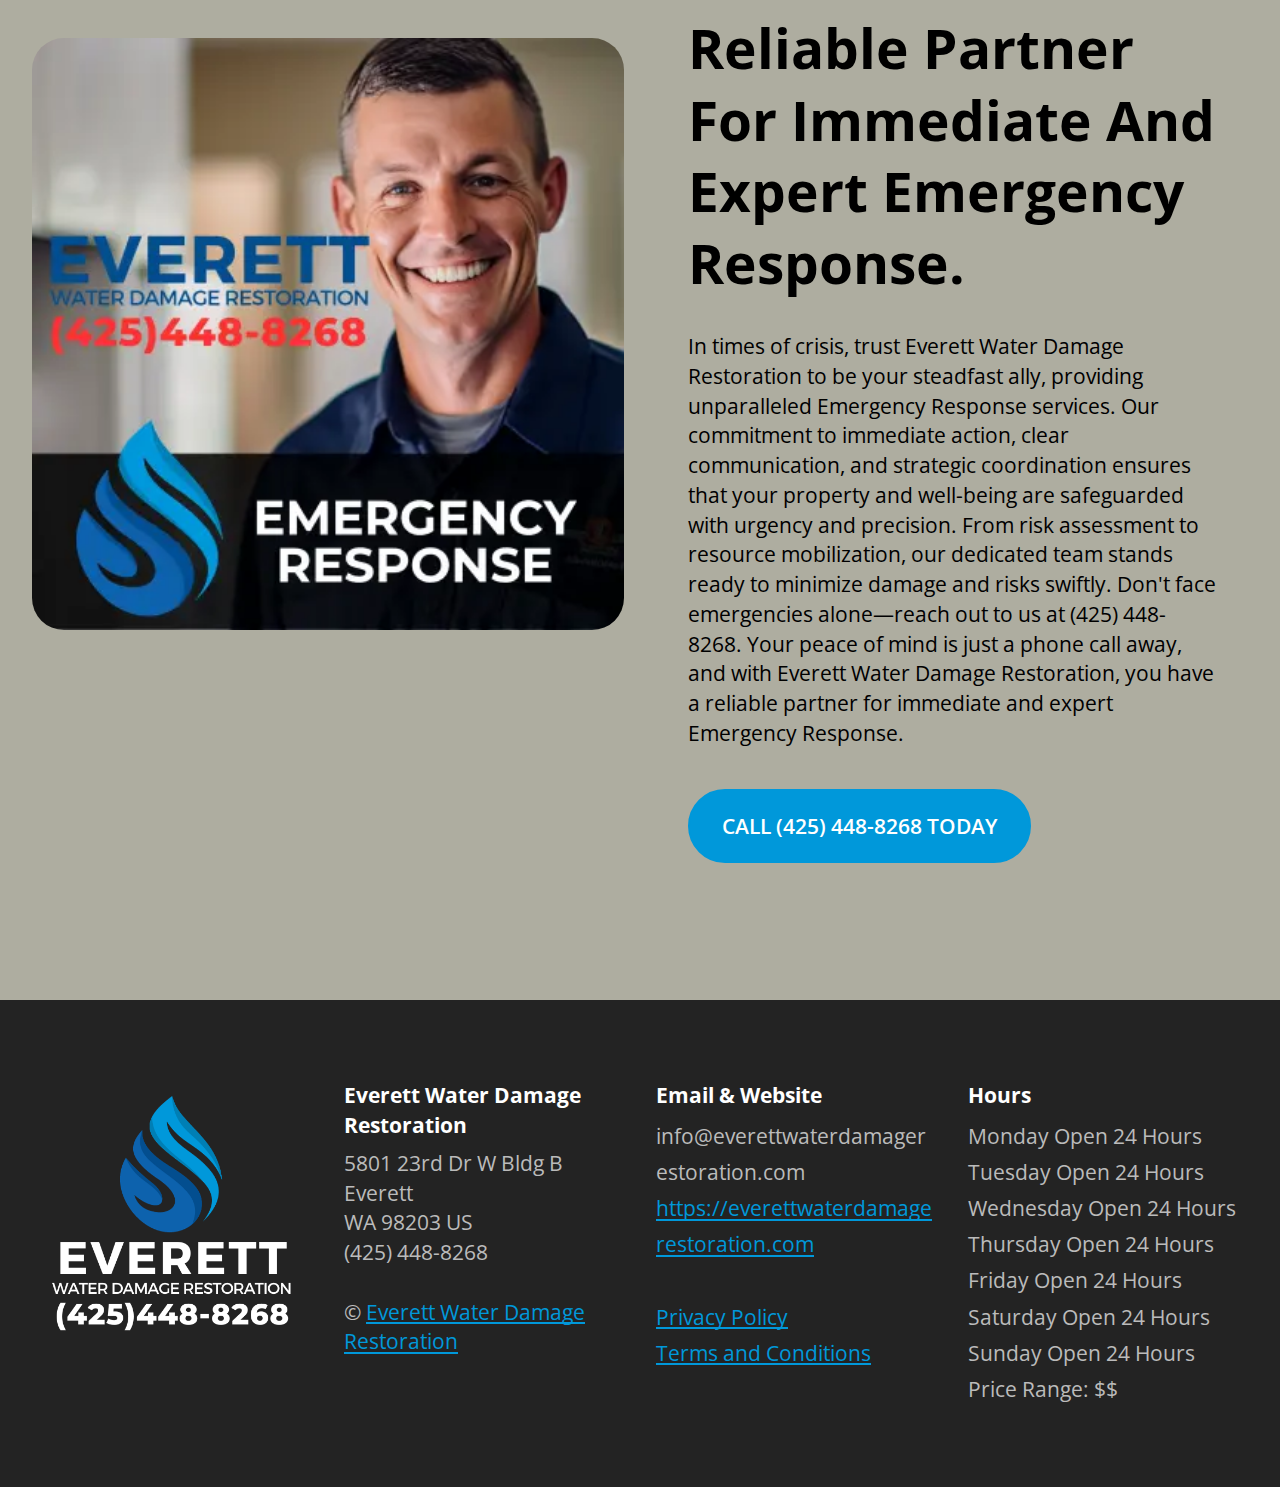
<file: emergency-response.html>
<!DOCTYPE html>
<html  >
<head>
  <!-- Site made with Mobirise Website Builder v5.9.17, https://mobirise.com -->
  <meta charset="UTF-8">
  <meta http-equiv="X-UA-Compatible" content="IE=edge">
  <meta name="generator" content="Mobirise v5.9.17, mobirise.com">
  <meta name="twitter:card" content="summary_large_image"/>
  <meta name="twitter:image:src" content="assets/images/emergency-response-meta.png">
  <meta property="og:image" content="assets/images/emergency-response-meta.png">
  <meta name="twitter:title" content="Emergency Response For All Water And Fire Damage Incidents">
  <meta name="viewport" content="width=device-width, initial-scale=1, minimum-scale=1">
  <link rel="shortcut icon" href="assets/images/everett-water-damage-restoration-512x512.png" type="image/x-icon">
  <meta name="description" content="At Everett Water Damage Restoration, we understand the importance of a rapid and well-coordinated emergency response, particularly in the face of water and fire damage incidents.">
  
  
  <title>Emergency Response For All Water And Fire Damage Incidents</title>
  <link rel="stylesheet" href="assets/web/assets/mobirise-icons2/mobirise2.css">
  <link rel="stylesheet" href="assets/web/assets/mobirise-icons/mobirise-icons.css">
  <link rel="stylesheet" href="assets/bootstrap/css/bootstrap.min.css">
  <link rel="stylesheet" href="assets/bootstrap/css/bootstrap-grid.min.css">
  <link rel="stylesheet" href="assets/bootstrap/css/bootstrap-reboot.min.css">
  <link rel="stylesheet" href="assets/dropdown/css/style.css">
  <link rel="stylesheet" href="assets/socicon/css/styles.css">
  <link rel="stylesheet" href="assets/theme/css/style.css">
  <link rel="preload" href="https://fonts.googleapis.com/css?family=Montserrat:100,200,300,400,500,600,700,800,900,100i,200i,300i,400i,500i,600i,700i,800i,900i&display=swap" as="style" onload="this.onload=null;this.rel='stylesheet'">
  <noscript><link rel="stylesheet" href="https://fonts.googleapis.com/css?family=Montserrat:100,200,300,400,500,600,700,800,900,100i,200i,300i,400i,500i,600i,700i,800i,900i&display=swap"></noscript>
  <link rel="preload" href="https://fonts.googleapis.com/css?family=Open+Sans:300,400,500,600,700,800,300i,400i,500i,600i,700i,800i&display=swap" as="style" onload="this.onload=null;this.rel='stylesheet'">
  <noscript><link rel="stylesheet" href="https://fonts.googleapis.com/css?family=Open+Sans:300,400,500,600,700,800,300i,400i,500i,600i,700i,800i&display=swap"></noscript>
  <link rel="preload" as="style" href="assets/mobirise/css/mbr-additional.css?v=TR17wo"><link rel="stylesheet" href="assets/mobirise/css/mbr-additional.css?v=TR17wo" type="text/css">

  <script type="application/ld+json">
{
"@id": "https://everettwaterdamagerestoration.com/emergency-response.html#webpage",
"@context": "https://schema.org",
"@type": "WebPage",
"headline": "Emergency water damage repair, emergency water damage cleanup, emergency water damage services",
"url": "https://everettwaterdamagerestoration.com/emergency-response.html",
"description": "Rapid response for emergency water damage repair & cleanup services. 247 restoration to safeguard your property from water-related disasters.",
"keywords": ["Emergency water damage repair"," emergency water damage cleanup"," emergency water damage services","water damage"," water"," damage"," damage restoration"," damage emergency"," Restoration Water"," emergency water"," SERVPRO"," Call"," Services"," home"," property"," cleanup"," Water Mitigation"," process"," business"," restore"," Drying"," Stover"," flood"," ServiceMaster Restore"," Contact"," repair"," insurance"," Removal"," Water Damage"," Damage Restoration"," Emergency Response"," Everett Water"," Damage "],
"about":
[{"@type":"Thing","name":"leather","description":"durable and flexible material created by the tanning of animal rawhide and skin","sameAs":["https://en.wikipedia.org/wiki/Leather","https://www.wikidata.org/wiki/Q286","https://www.google.com/search?q=leather&kgmid=/m/04lbp"]},
{"@type":"Thing","name":"communication","description":"act of conveying intended meaning","sameAs":["https://en.wikipedia.org/wiki/Communication","https://www.wikidata.org/wiki/Q11024","https://www.google.com/search?q=communication&kgmid=/m/01lhf"]},
{"@type":"Thing","name":"HVAC","description":"heating, ventilation, and air conditioning","sameAs":["https://en.wikipedia.org/wiki/Heating,_ventilation,_and_air_conditioning","https://www.wikidata.org/wiki/Q1798773","https://www.google.com/search?q=HVAC&kgmid=/m/0fqzp"]},
{"@type":"Thing","name":"emergency","description":"situation such as a natural or man-made disaster requiring urgent assistance","sameAs":["https://en.wikipedia.org/wiki/Emergency","https://www.wikidata.org/wiki/Q5070802","https://www.google.com/search?q=emergency&kgmid=/m/025rvy6"]},
{"@type":"Thing","name":"clock","description":"instrument that measures the passage of time","sameAs":["https://en.wikipedia.org/wiki/Clock","https://www.wikidata.org/wiki/Q376","https://www.google.com/search?q=clock&kgmid=/m/01x3z"]},
{"@type":"Thing","name":"Roto-Rooter","description":"plumbing company","sameAs":["https://en.wikipedia.org/wiki/Roto-Rooter","https://www.wikidata.org/wiki/Q7370555","https://www.google.com/search?q=Roto-Rooter&kgmid=/m/043rcc"]},
{"@type":"Thing","name":"customer service","description":"provision of service to customers","sameAs":["https://en.wikipedia.org/wiki/Customer_service","https://www.wikidata.org/wiki/Q1060653","https://www.google.com/search?q=customer+service&kgmid=/m/03w5xm"]},
{"@type":"Thing","name":"Water abstraction","description":"process of taking water from any source","sameAs":["https://en.wikipedia.org/wiki/Water_extraction","https://www.wikidata.org/wiki/Q2160967","https://www.google.com/search?q=Water+abstraction&kgmid=/m/01j7xs"]},
{"@type":"Thing","name":"risk","description":"potential for uncontrolled loss due to underlying vulnerability or uncertainties","sameAs":["https://en.wikipedia.org/wiki/Risk","https://www.wikidata.org/wiki/Q104493","https://www.google.com/search?q=risk&kgmid=/m/06d5f"]},
{"@type":"Thing","name":"property","description":"physical or intangible entity, owned by a person or a group of people","sameAs":["https://en.wikipedia.org/wiki/Property","https://www.wikidata.org/wiki/Q1400881","https://www.google.com/search?q=property&kgmid=/m/05wrt"]},
{"@type":"Thing","name":"art","description":"field of work focused on creating expressive work intended to be appreciated for its beauty or emotional power (use Q838948 for the resulting work)","sameAs":["https://en.wikipedia.org/wiki/Art","https://www.wikidata.org/wiki/Q735","https://www.google.com/search?q=art&kgmid=/m/0jjw"]},
{"@type":"Thing","name":"24/7 service","description":"Array","sameAs":["https://en.wikipedia.org/wiki/24/7_service","https://www.google.com/search?q=24%2F7+service&kgmid=/m/025t054"]},
{"@type":"Thing","name":"allergen","description":"type of antigen that produces an abnormally vigorous immune response, in which the immune system reacts to fight off a perceived threat that would otherwise be harmless to the body","sameAs":["https://en.wikipedia.org/wiki/Allergen","https://www.wikidata.org/wiki/Q186752","https://www.google.com/search?q=allergen&kgmid=/m/0g21s"]},
{"@type":"Thing","name":"downtime","description":"Period when a system is unavailable or unable to provide or perform its primary function","sameAs":["https://en.wikipedia.org/wiki/Downtime","https://www.wikidata.org/wiki/Q1253369","https://www.google.com/search?q=downtime&kgmid=/m/026nc4f"]},
{"@type":"Thing","name":"paint","description":"pigmented liquid applied over a surface that dries as a solid film","sameAs":["https://en.wikipedia.org/wiki/Paint","https://www.wikidata.org/wiki/Q174219","https://www.google.com/search?q=paint&kgmid=/m/05y4t"]},
{"@type":"Thing","name":"snow","description":"precipitation in the form of ice crystal flakes","sameAs":["https://en.wikipedia.org/wiki/Snow","https://www.wikidata.org/wiki/Q7561","https://www.google.com/search?q=snow&kgmid=/m/06_dn"]},
{"@type":"Thing","name":"health","description":"desirable level of functional or metabolic efficiency of a living being","sameAs":["https://en.wikipedia.org/wiki/Health","https://www.wikidata.org/wiki/Q12147","https://www.google.com/search?q=health&kgmid=/m/0kt51"]},
{"@type":"Thing","name":"water pollution","description":"contamination of water bodies","sameAs":["https://en.wikipedia.org/wiki/Water_pollution","https://www.wikidata.org/wiki/Q183129","https://www.google.com/search?q=water+pollution&kgmid=/m/01tbgl"]},
{"@type":"Thing","name":"ice dam","description":"ice build-up on the eaves of sloped roofs of heated buildings","sameAs":["https://en.wikipedia.org/wiki/Ice_dam_(roof)","https://www.wikidata.org/wiki/Q17028730","https://www.google.com/search?q=ice+dam&kgmid=/m/0_qg3fr"]},
{"@type":"Thing","name":"rain","description":"liquid water in the form of droplets that have condensed from atmospheric water vapor and then precipitated","sameAs":["https://en.wikipedia.org/wiki/Rain","https://www.wikidata.org/wiki/Q7925","https://www.google.com/search?q=rain&kgmid=/m/06mb1"]},
{"@type":"Thing","name":"sump","description":"low part of a volume that collects liquid by gravity","sameAs":["https://en.wikipedia.org/wiki/Sump","https://www.wikidata.org/wiki/Q1592793","https://www.google.com/search?q=sump&kgmid=/m/05lm89"]},
{"@type":"Thing","name":"fire sprinkler system","description":"automatic fire extinguishing system consisting of valves distributed over an area","sameAs":["https://en.wikipedia.org/wiki/Fire_sprinkler_system","https://www.wikidata.org/wiki/Q220224","https://www.google.com/search?q=fire+sprinkler+system&kgmid=/m/019yv2"]},
{"@type":"Thing","name":"contamination","description":"presence of an unwanted constituent, harmful substance or impurity in a material, physical body, or environment","sameAs":["https://en.wikipedia.org/wiki/Contamination","https://www.wikidata.org/wiki/Q60528603","https://www.google.com/search?q=contamination&kgmid=/m/04jpfyt"]},
{"@type":"Thing","name":"space","description":"a three-dimensional extent within which entities exist and have physical relationships to each other","sameAs":["https://en.wikipedia.org/wiki/Space","https://www.wikidata.org/wiki/Q107","https://www.google.com/search?q=space&kgmid=/m/06wqb"]},
{"@type":"Thing","name":"backup","description":"copy of computer data taken and stored so that it may be used to restore the original","sameAs":["https://en.wikipedia.org/wiki/Backup","https://www.wikidata.org/wiki/Q194274","https://www.google.com/search?q=backup&kgmid=/m/02mhh1"]},
{"@type":"Thing","name":"condominium","description":"form of housing tenure and other real property","sameAs":["https://en.wikipedia.org/wiki/Condominium","https://www.wikidata.org/wiki/Q161851","https://www.google.com/search?q=condominium&kgmid=/m/020ys5"]},
{"@type":"Thing","name":"kitchen","description":"space primarily used for preparation and storage of food","sameAs":["https://en.wikipedia.org/wiki/Kitchen","https://www.wikidata.org/wiki/Q43164","https://www.google.com/search?q=kitchen&kgmid=/m/0d4wf"]},
{"@type":"Thing","name":"microorganism","description":"microscopic living organism","sameAs":["https://en.wikipedia.org/wiki/Microorganism","https://www.wikidata.org/wiki/Q39833","https://www.google.com/search?q=microorganism&kgmid=/m/053q2"]},
{"@type":"Thing","name":"shower","description":"place in which a person bathes under a spray of water","sameAs":["https://en.wikipedia.org/wiki/Shower","https://www.wikidata.org/wiki/Q7863","https://www.google.com/search?q=shower&kgmid=/m/02f9f_"]},
{"@type":"Thing","name":"floor","description":"walking surface of a room","sameAs":["https://en.wikipedia.org/wiki/Floor","https://www.wikidata.org/wiki/Q217164","https://www.google.com/search?q=floor&kgmid=/m/0l7_8"]},
{"@type":"Thing","name":"room","description":"distinguishable space for humans within an enclosed structure","sameAs":["https://en.wikipedia.org/wiki/Room","https://www.wikidata.org/wiki/Q180516","https://www.google.com/search?q=room&kgmid=/m/06ht1"]},
{"@type":"Thing","name":"staining","description":"technique used to enhance contrast of specimens observed under a microscope","sameAs":["https://en.wikipedia.org/wiki/Staining","https://www.wikidata.org/wiki/Q2332446","https://www.google.com/search?q=staining&kgmid=/m/0255f4"]},
{"@type":"Thing","name":"stain","description":"solution or dispersion of a colorant in a vehicle that renders it capable of penetrating a material","sameAs":["https://en.wikipedia.org/wiki/Stain","https://www.wikidata.org/wiki/Q2733470","https://www.google.com/search?q=stain&kgmid=/m/0csj6s"]},
{"@type":"Thing","name":"attention","description":"behavioral and cognitive process of selectively concentrating on a discrete aspect of information, whether deemed subjective or objective, while ignoring other perceivable information","sameAs":["https://en.wikipedia.org/wiki/Attention","https://www.wikidata.org/wiki/Q6501338","https://www.google.com/search?q=attention&kgmid=/m/0hy_j"]},
{"@type":"Thing","name":"particulates","description":"microscopic solid or liquid matter suspended in the Earths atmosphere","sameAs":["https://en.wikipedia.org/wiki/Particulates","https://www.wikidata.org/wiki/Q498957","https://www.google.com/search?q=particulates&kgmid=/m/01q35w"]},
{"@type":"Thing","name":"Everett","description":"Wikimedia disambiguation page","sameAs":["https://en.wikipedia.org/wiki/Everett","https://www.wikidata.org/wiki/Q228292","kg:/m/010tkc"]},
{"@type":"Thing","name":"Kirkland","description":"Wikimedia disambiguation page","sameAs":["https://en.wikipedia.org/wiki/Kirkland","https://www.wikidata.org/wiki/Q348284","kg:/m/010rhw"]}],
"mentions":
[{"@type":"Thing","name":"mobilization","description":"assembling and readying troops and supplies for war","sameAs":["https://en.wikipedia.org/wiki/Mobilization","https://www.wikidata.org/wiki/Q242412","https://www.google.com/search?q=mobilization&kgmid=/m/02b38p"]},
{"@type":"Thing","name":"cushion","description":"soft bag of some ornamental material, stuffed with wool, hair, feathers, polyester staple fiber, non-woven material, or even paper torn into fragments","sameAs":["https://en.wikipedia.org/wiki/Cushion","https://www.wikidata.org/wiki/Q10971235","https://www.google.com/search?q=cushion&kgmid=/m/0174g1"]},
{"@type":"Thing","name":"evaluation","description":"systematic determination of a subjects merit, worth, scope or significance","sameAs":["https://en.wikipedia.org/wiki/Evaluation","https://www.wikidata.org/wiki/Q1379672","https://www.google.com/search?q=evaluation&kgmid=/m/0gw5h"]},
{"@type":"Thing","name":"education","description":"transmission of knowledge and skills","sameAs":["https://en.wikipedia.org/wiki/Education","https://www.wikidata.org/wiki/Q8434","https://www.google.com/search?q=education&kgmid=/m/02jfc"]},
{"@type":"Thing","name":"electric power distribution","description":"class in NACE rev.2 classification of productive activities including the final stage of electricity delivery to individual consumers in a power grid","sameAs":["https://en.wikipedia.org/wiki/Electric_power_distribution","https://www.wikidata.org/wiki/Q844861","https://www.google.com/search?q=electric+power+distribution&kgmid=/m/03q9w5j"]},
{"@type":"Thing","name":"upholstery","description":"covering of furniture with padding, springs, webbing, and fabric or leather","sameAs":["https://en.wikipedia.org/wiki/Upholstery","https://www.wikidata.org/wiki/Q1123578","https://www.google.com/search?q=upholstery&kgmid=/m/030z9k"]},
{"@type":"Thing","name":"motor car","description":"motorized road vehicle designed to carry one to eight people rather than primarily goods","sameAs":["https://en.wikipedia.org/wiki/Car","https://www.wikidata.org/wiki/Q1420","https://www.google.com/search?q=motor+car&kgmid=/m/0k4j"]},
{"@type":"Thing","name":"knowledge","description":"mental possession of information or skills, contributing to understanding","sameAs":["https://en.wikipedia.org/wiki/Knowledge","https://www.wikidata.org/wiki/Q9081","https://www.google.com/search?q=knowledge&kgmid=/m/01k8wb"]},
{"@type":"Thing","name":"evacuation","description":"urgent movement of people away from the threat or actual occurrence of a hazard","sameAs":["https://en.wikipedia.org/wiki/Emergency_evacuation","https://www.wikidata.org/wiki/Q606332","https://www.google.com/search?q=evacuation&kgmid=/m/058th7"]},
{"@type":"Thing","name":"wood","description":"fibrous material from trees or other plants","sameAs":["https://en.wikipedia.org/wiki/Wood","https://www.wikidata.org/wiki/Q287","https://www.google.com/search?q=wood&kgmid=/m/083vt"]},
{"@type":"Thing","name":"emergency service","description":"organizations which ensure public safety and health by addressing different emergencies","sameAs":["https://en.wikipedia.org/wiki/Emergency_service","https://www.wikidata.org/wiki/Q814610","https://www.google.com/search?q=emergency+service&kgmid=/m/012n91"]},
{"@type":"Thing","name":"expert","description":"person with broad and profound competence in a particular field","sameAs":["https://en.wikipedia.org/wiki/Expert","https://www.wikidata.org/wiki/Q381160","https://www.google.com/search?q=expert&kgmid=/m/02pkl"]},
{"@type":"Thing","name":"water supply","description":"provision of water by public utilities, commercial organisations, community endeavors or by individuals","sameAs":["https://en.wikipedia.org/wiki/Water_supply","https://www.wikidata.org/wiki/Q1061108","https://www.google.com/search?q=water+supply&kgmid=/m/032t7j"]},
{"@type":"Thing","name":"technology","description":"making, modification, usage, and knowledge of tools, machines, techniques, crafts, systems, and methods of organization","sameAs":["https://en.wikipedia.org/wiki/Technology","https://www.wikidata.org/wiki/Q11016","https://www.google.com/search?q=technology&kgmid=/m/07c1v"]},
{"@type":"Thing","name":"sink","description":"bowl-shaped plumbing fixture used for washing hands","sameAs":["https://en.wikipedia.org/wiki/Sink","https://www.wikidata.org/wiki/Q140565","https://www.google.com/search?q=sink&kgmid=/m/0130jx"]},
{"@type":"Thing","name":"soil","description":"natural body consisting of layers that are primarily composed of minerals","sameAs":["https://en.wikipedia.org/wiki/Soil","https://www.wikidata.org/wiki/Q36133","https://www.google.com/search?q=soil&kgmid=/m/09dv7"]},
{"@type":"Thing","name":"wall","description":"vertical structure, usually solid, that defines and sometimes protects an area","sameAs":["https://en.wikipedia.org/wiki/Wall","https://www.wikidata.org/wiki/Q42948","https://www.google.com/search?q=wall&kgmid=/m/09qqq"]},
{"@type":"Thing","name":"blackwater","description":"wastewater from toilets","sameAs":["https://en.wikipedia.org/wiki/Blackwater_(waste)","https://www.wikidata.org/wiki/Q1783241","https://www.google.com/search?q=blackwater&kgmid=/m/07h0bv"]},
{"@type":"Thing","name":"wastewater","description":"used water from any combination of domestic, industrial, commercial or agricultural activities, surface runoff / storm water, and any sewer inflow or sewer infiltration","sameAs":["https://en.wikipedia.org/wiki/Wastewater","https://www.wikidata.org/wiki/Q336191","https://www.google.com/search?q=wastewater&kgmid=/m/01frws"]},
{"@type":"Thing","name":"ice","description":"water frozen into the solid state","sameAs":["https://en.wikipedia.org/wiki/Ice","https://www.wikidata.org/wiki/Q23392","https://www.google.com/search?q=ice&kgmid=/m/03vtj"]},
{"@type":"Thing","name":"disaster","description":"hazard resulting in an event causing significant physical damage, destruction or death","sameAs":["https://en.wikipedia.org/wiki/Disaster","https://www.wikidata.org/wiki/Q3839081","https://www.google.com/search?q=disaster&kgmid=/m/028hh"]},
{"@type":"Thing","name":"toilet","description":"sanitary hardware that collects human urine and feces for disposal","sameAs":["https://en.wikipedia.org/wiki/Toilet","https://www.wikidata.org/wiki/Q7857","https://www.google.com/search?q=toilet&kgmid=/m/09g1w"]},
{"@type":"Thing","name":"information","description":"that which informs; the answer to a question; that from which data and knowledge can be derived","sameAs":["https://en.wikipedia.org/wiki/Information","https://www.wikidata.org/wiki/Q11028","https://www.google.com/search?q=information&kgmid=/m/03y39"]},
{"@type":"Thing","name":"drainage","description":"removal of water from a surface","sameAs":["https://en.wikipedia.org/wiki/Drainage","https://www.wikidata.org/wiki/Q7481320","https://www.google.com/search?q=drainage&kgmid=/m/0cl7h"]},
{"@type":"Thing","name":"commercial property","description":"buildings or land intended to generate a profit, either from capital gain or rental income","sameAs":["https://en.wikipedia.org/wiki/Commercial_property","https://www.wikidata.org/wiki/Q1520439","https://www.google.com/search?q=commercial+property&kgmid=/m/09fspj"]},
{"@type":"Thing","name":"fire","description":"rapid oxidation of a material; phenomenon that emits light and heat","sameAs":["https://en.wikipedia.org/wiki/Fire","https://www.wikidata.org/wiki/Q3196","https://www.google.com/search?q=fire&kgmid=/m/02_41"]},
{"@type":"Thing","name":"roof","description":"top covering of a building","sameAs":["https://en.wikipedia.org/wiki/Roof","https://www.wikidata.org/wiki/Q83180","https://www.google.com/search?q=roof&kgmid=/m/06hyd"]},
{"@type":"Thing","name":"vanity","description":"excessive concern for ones own perfection","sameAs":["https://en.wikipedia.org/wiki/Vanity","https://www.wikidata.org/wiki/Q1321250","https://www.google.com/search?q=vanity&kgmid=/m/01hjyl"]},
{"@type":"Thing","name":"patient","description":"person who takes a medical treatment or is subject of a case study","sameAs":["https://en.wikipedia.org/wiki/Patient","https://www.wikidata.org/wiki/Q181600","https://www.google.com/search?q=patient&kgmid=/m/028hfb"]},
{"@type":"Thing","name":"bathroom","description":"room for personal hygiene","sameAs":["https://en.wikipedia.org/wiki/Bathroom","https://www.wikidata.org/wiki/Q190771","https://www.google.com/search?q=bathroom&kgmid=/m/01j2bj"]},
{"@type":"Thing","name":"HEPA filter","description":"air filter","sameAs":["https://en.wikipedia.org/wiki/HEPA","https://www.wikidata.org/wiki/Q948441","https://www.google.com/search?q=HEPA+filter&kgmid=/m/032p2h"]},
{"@type":"Thing","name":"cost","description":"value of money that has been used up to produce something","sameAs":["https://en.wikipedia.org/wiki/Cost","https://www.wikidata.org/wiki/Q240673","https://www.google.com/search?q=cost&kgmid=/m/0168hv"]}]
}
</script>
<script type="application/ld+json">
{
"@id": "https://everettwaterdamagerestoration.com/emergency-response.html#localbusiness",
"@context": "http://schema.org",
"@type": "GeneralContractor",
"name": "Everett Water Damage Restoration",
"email": "info@everettwaterdamagerestoration.com",
"priceRange": "$$$",
"logo": "https://everettwaterdamagerestoration.com/assets/images/Everett-Water-Damage-Restoration-Logo-512x512.webp",
"image": "https://everettwaterdamagerestoration.com/images/Everett-Water-Damage-Restoration-960x250.png",
"sameAs": ["https://twitter.com/everettwateresthttps://everettwaterdamagerestoration.wordpress.com/https://everettwaterdamagerestoration.weebly.com/https://www.linkedin.com/in/alex-waters-b661a62b0/"],
"url": "https://everettwaterdamagerestoration.com/",
"description": "Everett Water Damage Restoration is a trusted partner in restoring and safeguarding properties in Everett, WA. As a leading service provider in water damage restoration, our dedicated team understands the urgency and stress that come with unexpected water damage, fire damage, flooding incidents, mold inspections, and mold remediation related services. Operating from the heart of Everett, Washington, our commitment is rooted in providing prompt, reliable, and comprehensive restoration services, available 24/7 to address your needs, day or night.",
"geo": {
"@type": "GeoCoordinates",
"latitude": "47.9448244",
"longitude": "-122.2647848"
},
"address": {
"@type": "PostalAddress",
"addressCountry": "US",
"streetAddress": "5801 23rd Dr W Bldg B",
"addressLocality": "Everett",
"addressRegion": "WA",
"postalCode": "98203"
},
"containsPlace": [
{
"@type": "City",
"name": "Everett",
"url": ["https://www.google.com/search?kgmid=/m/010tkc","https://en.wikipedia.org/wiki/Everett,_Washington","https://www.wikidata.org/wiki/Q392599","https://www.google.com/maps/place/Everett,+WA,+USA"]
},
{
"@type": "City",
"name": "Marysville",
"url": ["https://www.google.com/search?kgmid=/m/010trq","https://en.wikipedia.org/wiki/Marysville,_Washington","https://www.wikidata.org/wiki/Q970001","https://www.google.com/maps/place/Marysville,+WA,+USA/"]
},
{
"@type": "City",
"name": "Edmonds",
"url": ["https://www.google.com/search?kgmid=/m/010tjp","https://en.wikipedia.org/wiki/Edmonds,_Washington","https://www.wikidata.org/wiki/Q970001 https://www.wikidata.org/wiki/Q1055845","https://www.google.com/maps/place/Edmonds,+WA,+USA/"]
},
{
"@type": "City",
"name": "Lynnwood",
"url": ["https://www.google.com/search?kgmid=/m/010tpk","https://en.wikipedia.org/wiki/Lynnwood,_Washington","https://www.wikidata.org/wiki/Q852607","https://www.google.com/maps/place/Lynnwood,+WA,+USA/"]
},
{
"@type": "City",
"name": "Lake Stevens",
"url": ["https://www.google.com/search?kgmid=/m/010tnw","https://en.wikipedia.org/wiki/Lake_Stevens,_Washington","https://www.wikidata.org/wiki/Q1507935","https://www.google.com/maps/place/Lake+Stevens,+WA+98258,+USA/"]
},
{
"@type": "City",
"name": "Mukilteo",
"url": ["https://www.google.com/search?kgmid=/m/010ttf","https://en.wikipedia.org/wiki/Mukilteo,_Washington","https://www.wikidata.org/wiki/Q1507307","https://www.google.com/maps/place/Mukilteo,+WA,+USA/"]
},
{
"@type": "City",
"name": "Shoreline",
"url": ["https://www.google.com/search?kgmid=/m/021jttt","https://en.wikipedia.org/wiki/Shoreline,_Washington","https://www.wikidata.org/wiki/Q983657","https://www.google.com/maps/place/Shoreline,+WA,+USA/"]
},
{
"@type": "City",
"name": "Mountlake Terrace",
"url": ["https://www.google.com/search?kgmid=/m/010tt2","https://en.wikipedia.org/wiki/Mountlake_Terrace,_Washington","https://www.wikidata.org/wiki/Q1507087","https://www.google.com/maps/place/Mountlake+Terrace,+WA,+USA/"]
},
{
"@type": "City",
"name": "Mill Creek",
"url": ["https://www.google.com/search?kgmid=/m/021h0k5","https://en.wikipedia.org/wiki/Mill_Creek,_Washington","https://www.wikidata.org/wiki/Q1508016","https://www.google.com/maps/place/Mill+Creek,+WA+98012,+USA/"]
},
{
"@type": "City",
"name": "Kenmore",
"url": ["https://www.google.com/search?kgmid=/m/010rgv","https://en.wikipedia.org/wiki/Kenmore,_Washington","https://www.wikidata.org/wiki/Q588640","https://www.google.com/maps/place/Kenmore,+WA,+USA/"]
},
{
"@type": "City",
"name": "Arlington",
"url": ["https://www.google.com/search?kgmid=/m/010tg8","https://en.wikipedia.org/wiki/Arlington,_Washington","https://www.wikidata.org/wiki/Q1055866","https://www.google.com/maps/place/Arlington,+WA,+USA/"]
},
{
"@type": "City",
"name": "Monroe",
"url": ["https://www.google.com/search?kgmid=/m/010tsr","https://en.wikipedia.org/wiki/Monroe,_Washington","https://www.wikidata.org/wiki/Q1055861","https://www.google.com/maps/place/Monroe,+WA,+USA/"]
},
{
"@type": "City",
"name": "Snohomish",
"url": ["https://www.google.com/search?kgmid=/m/010tz7","https://en.wikipedia.org/wiki/Snohomish,_Washington","https://www.wikidata.org/wiki/Q1505974","https://www.google.com/maps/place/Snohomish,+WA+98290,+USA/"]
},
{
"@type": "City",
"name": "Kirkland",
"url": ["https://www.google.com/search?kgmid=/m/010rhw","https://en.wikipedia.org/wiki/Kirkland,_Washington","https://www.wikidata.org/wiki/Q936768","https://www.google.com/maps/place/Kirkland,+WA,+USA/"]
},
{
"@type": "City",
"name": "Redmond",
"url": ["https://www.google.com/search?kgmid=/m/06m7v","https://en.wikipedia.org/wiki/Redmond,_Washington","https://www.wikidata.org/wiki/Q223718","https://www.google.com/maps/place/Redmond,+WA,+USA/"]
},
{
"@type": "City",
"name": "Bothell",
"url": ["https://www.google.com/search?kgmid=/m/013nnt","https://en.wikipedia.org/wiki/Bothell,_Washington","https://www.wikidata.org/wiki/Q303046","https://www.google.com/maps/place/Bothell,+WA,+USA/"]
}
],
"areaServed": {
"@type": "GeoCircle",
"address": {
"@type": "PostalAddress",
"streetAddress": "5801 23rd Dr W Bldg B",
"addressRegion": "WA",
"postalCode": ["98213","98275","98087","98236","98082","98012","98026","98290","98270","98260","98258","98043","98155","98028","98072","98340","98259","98249","98346","98272","98034","98364","98252","98287","98223","98342","98253","98292"],
"addressCountry": "US"
},
"geoRadius": "30000"
},
"openingHours": "Mo-Su 00:00-24:00",
"keywords": ["everett water damage restoration","everett fire damage restoration","everett emergency response service","everett flood damage restoration","everett mold inspections","everett mold remediation"]
}
</script>

<script type="application/ld+json">
{
"@id": "https://everettwaterdamagerestoration.com/emergency-response.html#faqpage",
"@context": "https://schema.org",
"@type": "FAQPage",
"description":"In this section we will answer the most common questions to emergency water damage repair, emergency water damage cleanup, emergency water damage services",
"alternativeHeadline": "The most frequently asked questions about emergency water damage repair, emergency water damage cleanup, emergency water damage services",
"url": "https://everettwaterdamagerestoration.com/emergency-response.html",
"mainEntity": [{
"@type": "Question",
"name": "Are You Available 24/7 for Immediate Response?",
"acceptedAnswer": {
"@type": "Answer",
"text": "At Everett Water Damage Restoration, our commitment to immediate response is unwavering. We understand emergencies can strike at any moment, and that's why our Emergency Response team is available around the clock. Whether it's the middle of the night, a weekend, or a holiday, we stand ready 24/7 to address water and fire damage incidents promptly. Your peace of mind is our priority, and our continuous availability ensures that help is just a call away whenever you need it."
}
},{
"@type": "Question",
"name": "How Quickly Do You Mobilize Your Emergency Response Team?",
"acceptedAnswer": {
"@type": "Answer",
"text": "When it comes to emergencies, time is of the essence. Everett Water Damage Restoration takes pride in our swift and efficient mobilization of the Emergency Response team. From the moment we receive your call, our professionals are on the move, deploying to your location with speed and precision. Our goal is to minimize the impact of water and fire damage by ensuring our team reaches the site quickly, ready to assess, intervene, and initiate the restoration process promptly."
}
},{
"@type": "Question",
"name": "What's Your Dedicated Emergency Hotline for Immediate Contact?",
"acceptedAnswer": {
"@type": "Answer",
"text": "For immediate and direct communication during emergencies, Everett Water Damage Restoration maintains a dedicated Emergency Hotline. This specialized phone line is your direct link to our Emergency Response team. When every moment counts, you can reach us swiftly through our hotline, ensuring that your urgent situation is communicated directly to our professionals who are ready to respond with the urgency and expertise required."
}
},{
"@type": "Question",
"name": "How Thoroughly Do You Assess Potential Hazards and Risks?",
"acceptedAnswer": {
"@type": "Answer",
"text": "Thorough risk assessment is at the core of our Emergency Response strategy. Before taking any action, our trained professionals conduct a meticulous evaluation of potential hazards and risks associated with the water or fire damage incident. This comprehensive assessment guides our response, allowing us to prioritize safety, identify potential challenges, and implement targeted interventions to minimize risks effectively."
}
},{
"@type": "Question",
"name": "Do You Have Clearly Defined Emergency Protocols for Different Incidents?",
"acceptedAnswer": {
"@type": "Answer",
"text": "Absolutely. Everett Water Damage Restoration understands that different emergencies require tailored responses. That's why we have clearly defined Emergency Protocols for various water and fire damage incidents. Whether it's a burst pipe, flooding, or a fire incident, our team follows specific protocols designed to address the unique challenges posed by each situation. These protocols ensure a systematic and effective response, guaranteeing that no aspect of the emergency is overlooked."
}
},{
"@type": "Question",
"name": "How Swiftly Do You Intervene to Minimize Damage and Risks?",
"acceptedAnswer": {
"@type": "Answer",
"text": "Speed is paramount in minimizing the impact of water and fire damage. Everett Water Damage Restoration is known for its Swift Intervention approach. Our team springs into action immediately, employing advanced techniques and equipment to intervene swiftly and mitigate further damage. The faster we respond, the more effectively we can safeguard your property and belongings, emphasizing our commitment to quick and decisive action."
}
},{
"@type": "Question",
"name": "What Ongoing Training Programs Ensure Preparedness for Your Team?",
"acceptedAnswer": {
"@type": "Answer",
"text": "Preparedness is a continuous journey at Everett Water Damage Restoration. Our Emergency Response team undergoes ongoing training programs to stay at the forefront of industry best practices. These training sessions cover the latest technologies, advanced techniques, and evolving protocols in water and fire damage restoration. By investing in the continuous education and preparedness of our team, we ensure that they are equipped to handle any emergency scenario with competence and efficiency."
}
},{
"@type": "Question",
"name": "How Is Communication Handled During Emergencies?",
"acceptedAnswer": {
"@type": "Answer",
"text": "Clear and effective communication is integral to our Emergency Response strategy. During emergencies, our communication plan ensures seamless interaction with clients. From the initial contact to providing regular updates on the restoration process, we prioritize transparent communication. This approach not only keeps you informed but also fosters trust and confidence, ensuring that you are an active participant in the restoration journey."
}
},{
"@type": "Question",
"name": "Do You Collaborate with Authorities for a Unified Response?",
"acceptedAnswer": {
"@type": "Answer",
"text": "Absolutely. Everett Water Damage Restoration believes in collaborative Coordination with Authorities. We work closely with relevant agencies and local authorities to ensure a unified and efficient response to water and fire damage incidents. This collaboration not only streamlines the overall emergency response but also enhances the safety and well-being of everyone involved."
}
},{
"@type": "Question",
"name": "How Efficiently Are Resources Allocated and Deployed?",
"acceptedAnswer": {
"@type": "Answer",
"text": "Efficient Resource Mobilization is a cornerstone of our emergency response strategy. At Everett Water Damage Restoration, we prioritize the swift and effective allocation of resources, including personnel and state-of-the-art equipment. Our goal is to deploy the right resources to the right place at the right time, ensuring a comprehensive and timely response to water and fire damage incidents."
}
},{
"@type": "Question",
"name": "What Evacuation Plans Are in Place for Safety?",
"acceptedAnswer": {
"@type": "Answer",
"text": "Your safety is paramount. Everett Water Damage Restoration has thorough Evacuation Plans in place to ensure the safety of occupants during water and fire damage incidents. Our team is trained to implement strategic evacuation measures when necessary, prioritizing the well-being of individuals on the premises. These plans are designed to be swift, safe, and executed with precision."
}
},{
"@type": "Question",
"name": "What Specialized Emergency Equipment Do You Utilize?",
"acceptedAnswer": {
"@type": "Answer",
"text": "Our Emergency Response is bolstered by the utilization of specialized equipment. Everett Water Damage Restoration invests in state-of-the-art tools and technology designed for swift and efficient interventions. From high-powered water extraction tools to precision drying and dehumidification systems, our specialized equipment ensures that every aspect of the restoration process is approached with the utmost efficiency and effectiveness."
}
},{
"@type": "Question",
"name": "Is There a Designated Command Center for Coordination?",
"acceptedAnswer": {
"@type": "Answer",
"text": "Yes, Everett Water Damage Restoration operates from a designated Command Center during emergency response efforts. This central hub serves as the coordination point for our team, ensuring a cohesive and organized response. From here, we manage communication, resource deployment, and overall coordination, ensuring that every aspect of the emergency response is conducted with precision and efficiency."
}
},{
"@type": "Question",
"name": "What Protocols Ensure Thorough Documentation of Incidents?",
"acceptedAnswer": {
"@type": "Answer",
"text": "Thorough Documentation Procedures are integral to our emergency response approach. Everett Water Damage Restoration follows meticulous protocols for documenting and reporting every aspect of water and fire damage incidents. This ensures a comprehensive record of the emergency, facilitating a streamlined restoration process and providing clients with the necessary documentation for insurance claims and future reference."
}
},{
"@type": "Question",
"name": "How Do You Engage in Community Outreach During Emergencies?",
"acceptedAnswer": {
"@type": "Answer",
"text": "Community is at the heart of our Emergency Response. Everett Water Damage Restoration engages in proactive Community Outreach during and after emergencies. This includes communication initiatives to inform the community about safety measures, potential risks, and our ongoing response efforts. Our outreach extends to providing support and resources to the affected community, demonstrating our commitment to being a reliable partner during challenging times."
}
}]
}
</script>
<script type="application/ld+json">
{
"@id": "https://everettwaterdamagerestoration.com/emergency-response.html#product",
"@context": "http://schema.org/",
"@type": "Product",
"name": "Emergency water damage repair, emergency water damage cleanup, emergency water damage services",
"aggregateRating": {
"@type": "AggregateRating",
"ratingValue": "4",
"ratingCount": "579",
"reviewCount": "313"
}
}
</script>


<script type="application/ld+json">
{
"@context": "http://schema.org",
"@type": "Organization",
"@id": "https://everettwaterdamagerestoration.com/#website",
"name": "Everett Water Damage Restoration",
"legalName": "Everett Water Damage Restoration",
"url": "https://everettwaterdamagerestoration.com/",
"logo": "https://everettwaterdamagerestoration.com/assets/images/Everett-Water-Damage-Restoration-Logo-512x512.webp",
"description": "Everett Water Damage Restoration is a trusted partner in restoring and safeguarding properties in Everett, WA. As a leading service provider in water damage restoration, our dedicated team understands the urgency and stress that come with unexpected water damage, fire damage, flooding incidents, mold inspections, and mold remediation related services. Operating from the heart of Everett, Washington, our commitment is rooted in providing prompt, reliable, and comprehensive restoration services, available 24/7 to address your needs, day or night.",
"disambiguatingDescription": "Everett Water Damage Restoration is a trusted partner in restoring and safeguarding properties in Everett, WA. As a leading service provider in water damage restoration, our dedicated team understands the urgency and stress that come with unexpected water damage, fire damage, flooding incidents, mold inspections, and mold remediation related services. Operating from the heart of Everett, Washington, our commitment is rooted in providing prompt, reliable, and comprehensive restoration services, available 24/7 to address your needs, day or night.",
"founders": [{
"@type": "Person",
"name": "Alex Waters"
}],
"foundingLocation": [{
"@type": "Place",
"geo": { 
"@type": "GeoCoordinates",
"latitude": "47.9448244",
"longitude": "-122.2647848"
},
"name":""
}],
"areaServed": ["Everett WA"],
"address": {
"@type": "PostalAddress",
"streetAddress": "5801 23rd Dr W Bldg B",
"addressLocality": "Everett",
"addressRegion": "WA",
"postalCode": "98203",
"addressCountry": "US"
},
"contactPoint": {
"@type": "ContactPoint",
"contactType": "customer support",
"email": "info@everettwaterdamagerestoration.com"
},
"sameAs": ["https://twitter.com/everettwateresthttps://everettwaterdamagerestoration.wordpress.com/https://everettwaterdamagerestoration.weebly.com/https://www.linkedin.com/in/alex-waters-b661a62b0/"]
}
</script>
  
  
</head>
<body>

<!-- Analytics -->
<!-- Default Statcounter code for Everett Water Damage
Restoration https://everettwaterdamagerestoration.com/ -->
<script type="text/javascript">
var sc_project=12984161; 
var sc_invisible=1; 
var sc_security="456a78aa"; 
</script>
<script type="text/javascript"
src="https://www.statcounter.com/counter/counter.js"
async></script>
<noscript><div class="statcounter"><a title="Web Analytics"
href="https://statcounter.com/" target="_blank"><img
class="statcounter"
src="https://c.statcounter.com/12984161/0/456a78aa/1/"
alt="Web Analytics"
referrerPolicy="no-referrer-when-downgrade"></a></div></noscript>
<!-- End of Statcounter Code -->
<!-- /Analytics -->


  
  <section data-bs-version="5.1" class="menu menu1 cid-u9tEyIlA4C" once="menu" id="menu01-h">
	

	<nav class="navbar navbar-dropdown navbar-fixed-top navbar-expand-lg">
		<div class="container">
			<div class="navbar-brand">
				<span class="navbar-logo">
					<a href="https://everettwaterdamagerestoration.com">
						<img src="assets/images/everett-water-damage-restoration-512x512.png" alt="Everett Water Damage Restoration" style="height: 5rem;">
					</a>
				</span>
				
			</div>
			<button class="navbar-toggler" type="button" data-toggle="collapse" data-bs-toggle="collapse" data-target="#navbarSupportedContent" data-bs-target="#navbarSupportedContent" aria-controls="navbarNavAltMarkup" aria-expanded="false" aria-label="Toggle navigation">
				<div class="hamburger">
					<span></span>
					<span></span>
					<span></span>
					<span></span>
				</div>
			</button>
			<div class="collapse navbar-collapse" id="navbarSupportedContent">
				<ul class="navbar-nav nav-dropdown" data-app-modern-menu="true"><li class="nav-item">
						<a class="nav-link link text-black text-primary display-4" href="emergency-response.html">EMERGENCY</a>
					</li><li class="nav-item"><a class="nav-link link text-black text-primary display-4" href="fire-damage-restoration.html">FIRE</a></li>
					<li class="nav-item">
						<a class="nav-link link text-black text-primary display-4" href="flood-damage-restoration.html" aria-expanded="false">FLOODING</a>
					</li>
					<li class="nav-item dropdown"><a class="nav-link link text-black text-primary dropdown-toggle display-4" href="#" data-toggle="dropdown-submenu" data-bs-toggle="dropdown" data-bs-auto-close="outside" aria-expanded="false">MOLD</a><div class="dropdown-menu" aria-labelledby="dropdown-194"><a class="text-black text-primary dropdown-item display-4" href="mold-inspections.html">MOLD INSPECTIONS</a><a class="text-black text-primary show dropdown-item display-4" href="mold-remediation.html">MOLD REMEDIATION</a></div></li><li class="nav-item"><a class="nav-link link text-black text-primary display-4" href="about.html">ABOUT</a></li><li class="nav-item"><a class="nav-link link text-black text-primary show display-4" href="contact.html">CONTACT</a></li></ul>
				
				<div class="navbar-buttons mbr-section-btn"><a class="btn btn-primary display-4" href="tel:+1-425-4488268">CALL US TODAY</a></div>
			</div>
		</div>
	</nav>
</section>

<section data-bs-version="5.1" class="image03 cid-u9tEyJ4gYm" id="image04-i">
    

    <div class="image-block m-auto">
        <a href="emergency-response.html"><img src="assets/images/everett-water-damage-restoration-emergency-response-1920x1280.webp" alt="Emergency Response Service - Everett Water Damage Restoration"></a>
        
    </div>
</section>

<section data-bs-version="5.1" class="start article4 cid-u9tEyJzRKg" id="article04-j">
	

	
	

	<div class="container">
		<div class="row justify-content-center">
			<div class="col-12 col-md-12 col-lg-6 image-wrapper">
				<a href="emergency-response.html"><img class="w-100" src="assets/images/emergency-response-everett-water-damage-restoration-400x400.webp" alt="Emergency Response - Everett Water Damage Restoration"></a>
			</div>
			<div class="col-12 col-md-12 col-lg">
				<div class="text-wrapper align-left">
					<h1 class="mbr-section-title mbr-fonts-style mb-4 display-1"><strong>Emergency Response For All Water And Fire Damage Incidents</strong></h1>
					<p class="mbr-text mbr-fonts-style mb-4 display-7">Welcome to Everett Water Damage Restoration, where urgency meets expertise in our unparalleled Emergency Response services. Accidents happen; when they do, an immediate and efficient response is crucial. At Everett Water Damage Restoration, we understand the importance of a rapid and well-coordinated emergency response, particularly in the face of water and fire damage incidents.<br><br>Our dedicated team stands ready 24/7, equipped with advanced resources and a commitment to minimizing damage and risks swiftly. From thorough risk assessments to clear communication protocols, we prioritize your safety and property protection. Explore how our Emergency Response services set the standard for reliability and effectiveness, ensuring that Everett Water Damage Restoration is your trusted partner for an immediate and expert response when emergencies strike.<br>
					</p>
					<div class="mbr-section-btn mt-3"><a class="btn btn-lg btn-primary display-7" href="tel:+1-425-448-8268">CALL (425) 448-8268 TODAY</a></div>
				</div>
			</div>
		</div>
	</div>
</section>

<section data-bs-version="5.1" class="start article4 cid-u9tEyJZqf7" id="article04-k">
	

	
	

	<div class="container">
		<div class="row justify-content-center">
			<div class="col-12 col-md-12 col-lg-6 image-wrapper">
				<a href="emergency-response.html"><img class="w-100" src="assets/images/everett-water-damage-restoration-250x600.webp" alt="Emergency Response - Everett Water Damage Restoration"></a>
			</div>
			<div class="col-12 col-md-12 col-lg">
				<div class="text-wrapper align-left">
					<h2 class="mbr-section-title mbr-fonts-style mb-4 display-2"><strong>Are You Available 24/7 for Immediate Response?</strong></h2>
					<p class="mbr-text mbr-fonts-style mb-4 display-7">At Everett Water Damage Restoration, our commitment to immediate response is unwavering. We understand emergencies can strike at any moment, and that's why our Emergency Response team is available around the clock. Whether it's the middle of the night, a weekend, or a holiday, we stand ready 24/7 to address water and fire damage incidents promptly. Your peace of mind is our priority, and our continuous availability ensures that help is just a call away whenever you need it.<br>
					</p>
					<div class="mbr-section-btn mt-3"><a class="btn btn-lg btn-primary display-7" href="tel:+1-425-448-8268">CALL (425) 448-8268 TODAY</a></div>
				</div>
			</div>
		</div>
	</div>
</section>

<section data-bs-version="5.1" class="content16 cid-u9tEyKgcbt" id="content16-l">

    

    
    
    <div class="container">
        <div class="row justify-content-center">
            <div class="col-12 col-md-10">
                <div class="mbr-section-head align-center mb-4">
                    <h3 class="mbr-section-title mb-0 mbr-fonts-style display-2"><strong>Emergency Response FAQs for Everett Water Damage Restoration</strong></h3>
                    
                </div>
                <div id="bootstrap-accordion_19" class="panel-group accordionStyles accordion" role="tablist" aria-multiselectable="true">
                    <div class="card mb-3">
                        <div class="card-header" role="tab" id="headingOne">
                            <a role="button" class="panel-title collapsed" data-toggle="collapse" data-bs-toggle="collapse" data-core="" href="#collapse1_19" aria-expanded="false" aria-controls="collapse1">
                                <h6 class="panel-title-edit mbr-fonts-style mb-0 display-5"><strong>How Quickly Do You Mobilize Your Emergency Response Team?</strong></h6>
                                <span class="sign mbr-iconfont mbri-arrow-down"></span>
                            </a>
                        </div>
                        <div id="collapse1_19" class="panel-collapse noScroll collapse" role="tabpanel" aria-labelledby="headingOne" data-parent="#accordion" data-bs-parent="#bootstrap-accordion_19">
                            <div class="panel-body">
                                <p class="mbr-fonts-style panel-text display-4">When it comes to emergencies, time is of the essence. Everett Water Damage Restoration takes pride in our swift and efficient mobilization of the Emergency Response team. From the moment we receive your call, our professionals are on the move, deploying to your location with speed and precision. Our goal is to minimize the impact of water and fire damage by ensuring our team reaches the site quickly, ready to assess, intervene, and initiate the restoration process promptly.</p>
                            </div>
                        </div>
                    </div>
                    <div class="card mb-3">
                        <div class="card-header" role="tab" id="headingOne">
                            <a role="button" class="panel-title collapsed" data-toggle="collapse" data-bs-toggle="collapse" data-core="" href="#collapse2_19" aria-expanded="false" aria-controls="collapse2">
                                <h6 class="panel-title-edit mbr-fonts-style mb-0 display-5"><strong>What's Your Dedicated Emergency Hotline for Immediate Contact?</strong></h6>
                                <span class="sign mbr-iconfont mbri-arrow-down"></span>
                            </a>
                        </div>
                        <div id="collapse2_19" class="panel-collapse noScroll collapse" role="tabpanel" aria-labelledby="headingOne" data-parent="#accordion" data-bs-parent="#bootstrap-accordion_19">
                            <div class="panel-body">
                                <p class="mbr-fonts-style panel-text display-4">
                                    For immediate and direct communication during emergencies, Everett Water Damage Restoration maintains a dedicated Emergency Hotline. This specialized phone line is your direct link to our Emergency Response team. When every moment counts, you can reach us swiftly through our hotline, ensuring that your urgent situation is communicated directly to our professionals who are ready to respond with the urgency and expertise required.</p>
                            </div>
                        </div>
                    </div>
                    <div class="card mb-3">
                        <div class="card-header" role="tab" id="headingOne">
                            <a role="button" class="panel-title collapsed" data-toggle="collapse" data-bs-toggle="collapse" data-core="" href="#collapse3_19" aria-expanded="false" aria-controls="collapse3">
                                <h6 class="panel-title-edit mbr-fonts-style mb-0 display-5"><strong>How Thoroughly Do You Assess Potential Hazards and Risks?</strong></h6>
                                <span class="sign mbr-iconfont mbri-arrow-down"></span>
                            </a>
                        </div>
                        <div id="collapse3_19" class="panel-collapse noScroll collapse" role="tabpanel" aria-labelledby="headingOne" data-parent="#accordion" data-bs-parent="#bootstrap-accordion_19">
                            <div class="panel-body">
                                <p class="mbr-fonts-style panel-text display-4">Thorough risk assessment is at the core of our Emergency Response strategy. Before taking any action, our trained professionals conduct a meticulous evaluation of potential hazards and risks associated with the water or fire damage incident. This comprehensive assessment guides our response, allowing us to prioritize safety, identify potential challenges, and implement targeted interventions to minimize risks effectively.</p>
                            </div>
                        </div>
                    </div>
                    <div class="card mb-3">
                        <div class="card-header" role="tab" id="headingOne">
                            <a role="button" class="panel-title collapsed" data-toggle="collapse" data-bs-toggle="collapse" data-core="" href="#collapse4_19" aria-expanded="false" aria-controls="collapse4">
                                <h6 class="panel-title-edit mbr-fonts-style mb-0 display-5"><strong>Do You Have Clearly Defined Emergency Protocols for Different Incidents?</strong></h6>
                                <span class="sign mbr-iconfont mbri-arrow-down"></span>
                            </a>
                        </div>
                        <div id="collapse4_19" class="panel-collapse noScroll collapse" role="tabpanel" aria-labelledby="headingOne" data-parent="#accordion" data-bs-parent="#bootstrap-accordion_19">
                            <div class="panel-body">
                                <p class="mbr-fonts-style panel-text display-4">
                                    Absolutely. Everett Water Damage Restoration understands that different emergencies require tailored responses. That's why we have clearly defined Emergency Protocols for various water and fire damage incidents. Whether it's a burst pipe, flooding, or a fire incident, our team follows specific protocols designed to address the unique challenges posed by each situation. These protocols ensure a systematic and effective response, guaranteeing that no aspect of the emergency is overlooked.</p>
                            </div>
                        </div>
                    </div>
                    <div class="card mb-3">
                        <div class="card-header" role="tab" id="headingOne">
                            <a role="button" class="panel-title collapsed" data-toggle="collapse" data-bs-toggle="collapse" data-core="" href="#collapse5_19" aria-expanded="false" aria-controls="collapse5">
                                <h6 class="panel-title-edit mbr-fonts-style mb-0 display-5"><strong>How Swiftly Do You Intervene to Minimize Damage and Risks?</strong></h6>
                                <span class="sign mbr-iconfont mbri-arrow-down"></span>
                            </a>
                        </div>
                        <div id="collapse5_19" class="panel-collapse noScroll collapse" role="tabpanel" aria-labelledby="headingOne" data-parent="#accordion" data-bs-parent="#bootstrap-accordion_19">
                            <div class="panel-body">
                                <p class="mbr-fonts-style panel-text display-4">
                                    Speed is paramount in minimizing the impact of water and fire damage. Everett Water Damage Restoration is known for its Swift Intervention approach. Our team springs into action immediately, employing advanced techniques and equipment to intervene swiftly and mitigate further damage. The faster we respond, the more effectively we can safeguard your property and belongings, emphasizing our commitment to quick and decisive action.</p>
                            </div>
                        </div>
                    </div>
                    <div class="card mb-3">
                        <div class="card-header" role="tab" id="headingOne">
                            <a role="button" class="panel-title collapsed" data-toggle="collapse" data-bs-toggle="collapse" data-core="" href="#collapse6_19" aria-expanded="false" aria-controls="collapse6">
                                <h6 class="panel-title-edit mbr-fonts-style mb-0 display-5"><strong>What Ongoing Training Programs Ensure Preparedness for Your Team?</strong></h6>
                                <span class="sign mbr-iconfont mbri-arrow-down"></span>
                            </a>
                        </div>
                        <div id="collapse6_19" class="panel-collapse noScroll collapse" role="tabpanel" aria-labelledby="headingOne" data-parent="#accordion" data-bs-parent="#bootstrap-accordion_19">
                            <div class="panel-body">
                                <p class="mbr-fonts-style panel-text display-4">
                                    Preparedness is a continuous journey at Everett Water Damage Restoration. Our Emergency Response team undergoes ongoing training programs to stay at the forefront of industry best practices. These training sessions cover the latest technologies, advanced techniques, and evolving protocols in water and fire damage restoration. By investing in the continuous education and preparedness of our team, we ensure that they are equipped to handle any emergency scenario with competence and efficiency.</p>
                            </div>
                        </div>
                    </div>
                </div>
            </div>
        </div>
    </div>
</section>

<section data-bs-version="5.1" class="content16 cid-u9tORaLLZX" id="content16-u">

    

    
    
    <div class="container">
        <div class="row justify-content-center">
            <div class="col-12 col-md-10">
                <div class="mbr-section-head align-center mb-4">
                    <h3 class="mbr-section-title mb-0 mbr-fonts-style display-7"></h3>
                    
                </div>
                <div id="bootstrap-accordion_20" class="panel-group accordionStyles accordion" role="tablist" aria-multiselectable="true">
                    <div class="card mb-3">
                        <div class="card-header" role="tab" id="headingOne">
                            <a role="button" class="panel-title collapsed" data-toggle="collapse" data-bs-toggle="collapse" data-core="" href="#collapse1_20" aria-expanded="false" aria-controls="collapse1">
                                <h6 class="panel-title-edit mbr-fonts-style mb-0 display-5"><strong>How Is Communication Handled During Emergencies?</strong></h6>
                                <span class="sign mbr-iconfont mbri-arrow-down"></span>
                            </a>
                        </div>
                        <div id="collapse1_20" class="panel-collapse noScroll collapse" role="tabpanel" aria-labelledby="headingOne" data-parent="#accordion" data-bs-parent="#bootstrap-accordion_20">
                            <div class="panel-body">
                                <p class="mbr-fonts-style panel-text display-4">Clear and effective communication is integral to our Emergency Response strategy. During emergencies, our communication plan ensures seamless interaction with clients. From the initial contact to providing regular updates on the restoration process, we prioritize transparent communication. This approach not only keeps you informed but also fosters trust and confidence, ensuring that you are an active participant in the restoration journey.</p>
                            </div>
                        </div>
                    </div>
                    <div class="card mb-3">
                        <div class="card-header" role="tab" id="headingOne">
                            <a role="button" class="panel-title collapsed" data-toggle="collapse" data-bs-toggle="collapse" data-core="" href="#collapse2_20" aria-expanded="false" aria-controls="collapse2">
                                <h6 class="panel-title-edit mbr-fonts-style mb-0 display-5"><strong>Do You Collaborate with Authorities for a Unified Response?</strong></h6>
                                <span class="sign mbr-iconfont mbri-arrow-down"></span>
                            </a>
                        </div>
                        <div id="collapse2_20" class="panel-collapse noScroll collapse" role="tabpanel" aria-labelledby="headingOne" data-parent="#accordion" data-bs-parent="#bootstrap-accordion_20">
                            <div class="panel-body">
                                <p class="mbr-fonts-style panel-text display-4">
                                    Absolutely. Everett Water Damage Restoration believes in collaborative Coordination with Authorities. We work closely with relevant agencies and local authorities to ensure a unified and efficient response to water and fire damage incidents. This collaboration not only streamlines the overall emergency response but also enhances the safety and well-being of everyone involved.</p>
                            </div>
                        </div>
                    </div>
                    <div class="card mb-3">
                        <div class="card-header" role="tab" id="headingOne">
                            <a role="button" class="panel-title collapsed" data-toggle="collapse" data-bs-toggle="collapse" data-core="" href="#collapse3_20" aria-expanded="false" aria-controls="collapse3">
                                <h6 class="panel-title-edit mbr-fonts-style mb-0 display-5"><strong>How Efficiently Are Resources Allocated and Deployed?</strong></h6>
                                <span class="sign mbr-iconfont mbri-arrow-down"></span>
                            </a>
                        </div>
                        <div id="collapse3_20" class="panel-collapse noScroll collapse" role="tabpanel" aria-labelledby="headingOne" data-parent="#accordion" data-bs-parent="#bootstrap-accordion_20">
                            <div class="panel-body">
                                <p class="mbr-fonts-style panel-text display-4">Efficient Resource Mobilization is a cornerstone of our emergency response strategy. At Everett Water Damage Restoration, we prioritize the swift and effective allocation of resources, including personnel and state-of-the-art equipment. Our goal is to deploy the right resources to the right place at the right time, ensuring a comprehensive and timely response to water and fire damage incidents.</p>
                            </div>
                        </div>
                    </div>
                    <div class="card mb-3">
                        <div class="card-header" role="tab" id="headingOne">
                            <a role="button" class="panel-title collapsed" data-toggle="collapse" data-bs-toggle="collapse" data-core="" href="#collapse4_20" aria-expanded="false" aria-controls="collapse4">
                                <h6 class="panel-title-edit mbr-fonts-style mb-0 display-5"><strong>What Evacuation Plans Are in Place for Safety?</strong></h6>
                                <span class="sign mbr-iconfont mbri-arrow-down"></span>
                            </a>
                        </div>
                        <div id="collapse4_20" class="panel-collapse noScroll collapse" role="tabpanel" aria-labelledby="headingOne" data-parent="#accordion" data-bs-parent="#bootstrap-accordion_20">
                            <div class="panel-body">
                                <p class="mbr-fonts-style panel-text display-4">
                                    Your safety is paramount. Everett Water Damage Restoration has thorough Evacuation Plans in place to ensure the safety of occupants during water and fire damage incidents. Our team is trained to implement strategic evacuation measures when necessary, prioritizing the well-being of individuals on the premises. These plans are designed to be swift, safe, and executed with precision.</p>
                            </div>
                        </div>
                    </div>
                    <div class="card mb-3">
                        <div class="card-header" role="tab" id="headingOne">
                            <a role="button" class="panel-title collapsed" data-toggle="collapse" data-bs-toggle="collapse" data-core="" href="#collapse5_20" aria-expanded="false" aria-controls="collapse5">
                                <h6 class="panel-title-edit mbr-fonts-style mb-0 display-5"><strong>What Specialized Emergency Equipment Do You Utilize?</strong></h6>
                                <span class="sign mbr-iconfont mbri-arrow-down"></span>
                            </a>
                        </div>
                        <div id="collapse5_20" class="panel-collapse noScroll collapse" role="tabpanel" aria-labelledby="headingOne" data-parent="#accordion" data-bs-parent="#bootstrap-accordion_20">
                            <div class="panel-body">
                                <p class="mbr-fonts-style panel-text display-4">
                                    Our Emergency Response is bolstered by the utilization of specialized equipment. Everett Water Damage Restoration invests in state-of-the-art tools and technology designed for swift and efficient interventions. From high-powered water extraction tools to precision drying and dehumidification systems, our specialized equipment ensures that every aspect of the restoration process is approached with the utmost efficiency and effectiveness.</p>
                            </div>
                        </div>
                    </div>
                    <div class="card mb-3">
                        <div class="card-header" role="tab" id="headingOne">
                            <a role="button" class="panel-title collapsed" data-toggle="collapse" data-bs-toggle="collapse" data-core="" href="#collapse6_20" aria-expanded="false" aria-controls="collapse6">
                                <h6 class="panel-title-edit mbr-fonts-style mb-0 display-5"><strong>Is There a Designated Command Center for Coordination?</strong></h6>
                                <span class="sign mbr-iconfont mbri-arrow-down"></span>
                            </a>
                        </div>
                        <div id="collapse6_20" class="panel-collapse noScroll collapse" role="tabpanel" aria-labelledby="headingOne" data-parent="#accordion" data-bs-parent="#bootstrap-accordion_20">
                            <div class="panel-body">
                                <p class="mbr-fonts-style panel-text display-4">
                                    Yes, Everett Water Damage Restoration operates from a designated Command Center during emergency response efforts. This central hub serves as the coordination point for our team, ensuring a cohesive and organized response. From here, we manage communication, resource deployment, and overall coordination, ensuring that every aspect of the emergency response is conducted with precision and efficiency.</p>
                            </div>
                        </div>
                    </div>
                </div>
            </div>
        </div>
    </div>
</section>

<section data-bs-version="5.1" class="content16 cid-u9tPy6g9A4" id="content16-v">

    

    
    
    <div class="container">
        <div class="row justify-content-center">
            <div class="col-12 col-md-10">
                <div class="mbr-section-head align-center mb-4">
                    <h3 class="mbr-section-title mb-0 mbr-fonts-style display-7"></h3>
                    
                </div>
                <div id="bootstrap-accordion_21" class="panel-group accordionStyles accordion" role="tablist" aria-multiselectable="true">
                    <div class="card mb-3">
                        <div class="card-header" role="tab" id="headingOne">
                            <a role="button" class="panel-title collapsed" data-toggle="collapse" data-bs-toggle="collapse" data-core="" href="#collapse1_21" aria-expanded="false" aria-controls="collapse1">
                                <h6 class="panel-title-edit mbr-fonts-style mb-0 display-5"><strong>What Protocols Ensure Thorough Documentation of Incidents?</strong></h6>
                                <span class="sign mbr-iconfont mbri-arrow-down"></span>
                            </a>
                        </div>
                        <div id="collapse1_21" class="panel-collapse noScroll collapse" role="tabpanel" aria-labelledby="headingOne" data-parent="#accordion" data-bs-parent="#bootstrap-accordion_21">
                            <div class="panel-body">
                                <p class="mbr-fonts-style panel-text display-4">Thorough Documentation Procedures are integral to our emergency response approach. Everett Water Damage Restoration follows meticulous protocols for documenting and reporting every aspect of water and fire damage incidents. This ensures a comprehensive record of the emergency, facilitating a streamlined restoration process and providing clients with the necessary documentation for insurance claims and future reference.</p>
                            </div>
                        </div>
                    </div>
                    <div class="card mb-3">
                        <div class="card-header" role="tab" id="headingOne">
                            <a role="button" class="panel-title collapsed" data-toggle="collapse" data-bs-toggle="collapse" data-core="" href="#collapse2_21" aria-expanded="false" aria-controls="collapse2">
                                <h6 class="panel-title-edit mbr-fonts-style mb-0 display-5"><strong>How Do You Engage in Community Outreach During Emergencies?</strong></h6>
                                <span class="sign mbr-iconfont mbri-arrow-down"></span>
                            </a>
                        </div>
                        <div id="collapse2_21" class="panel-collapse noScroll collapse" role="tabpanel" aria-labelledby="headingOne" data-parent="#accordion" data-bs-parent="#bootstrap-accordion_21">
                            <div class="panel-body">
                                <p class="mbr-fonts-style panel-text display-4">
                                    Community is at the heart of our Emergency Response. Everett Water Damage Restoration engages in proactive Community Outreach during and after emergencies. This includes communication initiatives to inform the community about safety measures, potential risks, and our ongoing response efforts. Our outreach extends to providing support and resources to the affected community, demonstrating our commitment to being a reliable partner during challenging times.</p>
                            </div>
                        </div>
                    </div>
                    
                    
                    
                    
                </div>
            </div>
        </div>
    </div>
</section>

<section data-bs-version="5.1" class="features21 cid-u9tEyMbcM6" id="features21-r">

    

    
    
    <div class="container">
        <div class="row justify-content-center">
            <div class="col-md-12 col-lg-9">
                <div class="card-wrapper mb-4">
                    <div class="card-box align-center">
                        <h4 class="card-title mbr-fonts-style mb-4 display-2">
                            <strong>Steps to Get Started with Emergency Response for Water and Fire Damage Incidents</strong></h4>
                        <p class="mbr-text mbr-fonts-style mb-4 display-7"></p>
                        <div class="mbr-section-btn"><a class="btn btn-primary display-4" href="tel:+1-425-4488268">CALL (425) 448-8268 TODAY</a></div>
                    </div>
                </div>
            </div>
            <div class="col-12 col-md-8">
                <div class="item mbr-flex">
                    <div class="icon-wrap w-100">
                        <div class="icon-box">
                            <span class="step-number mbr-fonts-style display-5">1</span>
                        </div>
                    </div>
                    <div class="text-box">
                        <h4 class="icon-title card-title mbr-black mbr-fonts-style display-7"><strong>Contact Us</strong></h4>
                        <h5 class="icon-text mbr-black mbr-fonts-style display-4">Begin by reaching out through our dedicated phone line, email, or online contact form available on our website. Our responsive team is ready to assist you with your queries.
<div>
</div><div><br></div></h5>
                    </div>
                </div>
                <div class="item mbr-flex">
                    <div class="icon-wrap w-100">
                        <div class="icon-box">
                            <span class="step-number mbr-fonts-style display-5">2</span>
                        </div>
                    </div>
                    <div class="text-box">
                        <h4 class="icon-title card-title mbr-black mbr-fonts-style display-7"><strong>Provide Details</strong></h4>
                        <h5 class="icon-text mbr-black mbr-fonts-style display-4">Share the specifics of your water damage situation. This includes the extent of the damage, the affected areas, and any immediate concerns you might have.</h5>
                    </div>
                </div>
                <div class="item mbr-flex">
                    <div class="icon-wrap w-100">
                        <div class="icon-box">
                            <span class="step-number mbr-fonts-style display-5">3</span>
                        </div>
                    </div>
                    <div class="text-box">
                        <h4 class="icon-title card-title mbr-black mbr-fonts-style display-7"><strong>Schedule an Appointment</strong></h4>
                        <h5 class="icon-text mbr-black mbr-fonts-style display-4">Set up an appointment for an inspection or consultation. We offer flexible scheduling to accommodate your needs, including emergency response options.</h5>
                    </div>
                </div>
                <div class="item mbr-flex">
                    <div class="icon-wrap w-100">
                        <div class="icon-box">
                            <span class="step-number mbr-fonts-style display-5">4</span>
                        </div>
                    </div>
                    <div class="text-box">
                        <h4 class="icon-title card-title mbr-black mbr-fonts-style display-7"><strong>On-Site Inspection</strong></h4>
                        <h5 class="icon-text mbr-black mbr-fonts-style display-4">Our team of experts will conduct a thorough on-site inspection to assess the damage and develop a tailored restoration plan.</h5>
                    </div>
                </div>
                <div class="item mbr-flex">
                    <div class="icon-wrap w-100">
                        <div class="icon-box">
                            <span class="step-number mbr-fonts-style display-5">5</span>
                        </div>
                    </div>
                    <div class="text-box">
                        <h4 class="icon-title card-title mbr-black mbr-fonts-style display-7"><strong>Receive a Customized Plan and Quote</strong></h4>
                        <h5 class="icon-text mbr-black mbr-fonts-style display-4">Following the inspection, we will provide a detailed plan for restoring your property, along with a transparent and comprehensive quote.</h5>
                    </div>
                </div>
                <div class="item mbr-flex last">
                    <div class="icon-wrap w-100">
                        <div class="icon-box">
                            <span class="step-number mbr-fonts-style display-5">6</span>
                        </div>
                    </div>
                    <div class="text-box">
                        <h4 class="icon-title card-title mbr-black mbr-fonts-style display-7"><strong>Approval and Commencement</strong></h4>
                        <h5 class="icon-text mbr-black mbr-fonts-style display-4">Once you approve the plan and quote, our skilled technicians will commence the restoration process, keeping you informed throughout.</h5>
                    </div>
                </div>
                
                
                
                
            </div>
        </div>
    </div>
</section>

<section data-bs-version="5.1" class="start article4 cid-u9tEyMFoal" id="article04-s">
	

	
	

	<div class="container">
		<div class="row justify-content-center">
			<div class="col-12 col-md-12 col-lg-6 image-wrapper">
				<a href="emergency-response.html"><img class="w-100" src="assets/images/emergency-response-everett-water-damage-restoration-400x400.webp" alt="Emergency Response - Everett Water Damage Restoration"></a>
			</div>
			<div class="col-12 col-md-12 col-lg">
				<div class="text-wrapper align-left">
					<h2 class="mbr-section-title mbr-fonts-style mb-4 display-2"><strong>Everett Water Damage Restoration - Your Reliable Partner For Immediate And Expert Emergency Response.</strong></h2>
					<p class="mbr-text mbr-fonts-style mb-4 display-7">In times of crisis, trust Everett Water Damage Restoration to be your steadfast ally, providing unparalleled Emergency Response services. Our commitment to immediate action, clear communication, and strategic coordination ensures that your property and well-being are safeguarded with urgency and precision. From risk assessment to resource mobilization, our dedicated team stands ready to minimize damage and risks swiftly. Don't face emergencies alone—reach out to us at (425) 448-8268. Your peace of mind is just a phone call away, and with Everett Water Damage Restoration, you have a reliable partner for immediate and expert Emergency Response.<br>
					</p>
					<div class="mbr-section-btn mt-3"><a class="btn btn-lg btn-primary display-7" href="tel:+1-425-448-8268">CALL (425) 448-8268 TODAY</a></div>
				</div>
			</div>
		</div>
	</div>
</section>

<section data-bs-version="5.1" class="footer4 cid-u9tEyMYKCe" once="footers" id="footer4-t">

    

    
    
    <div class="container">
        <div class="row mbr-white">
            <div class="col-6 col-lg-3">
                <div class="media-wrap col-md-12 col-12">
                    <a href="https://everettwaterdamagerestoration.com">
                        <img src="assets/images/everett-water-damage-restoration-wht-512x512.png" alt="Everett Water Damage Restoration - Logo">
                    </a>
                </div>
            </div>
            <div class="col-12 col-md-6 col-lg-3">
                <h5 class="mbr-section-subtitle mbr-fonts-style mb-2 display-7"><strong>Everett Water Damage Restoration</strong></h5>
                <p class="mbr-text mbr-fonts-style mb-4 display-4">5801 23rd Dr W Bldg B Everett
<br>WA 98203 US
<br>(425) 448-8268<br><br>© <a href="https://everettwaterdamagerestoration.com" class="text-primary">Everett Water Damage Restoration</a><br></p>
                
                
            </div>
            <div class="col-12 col-md-6 col-lg-3">
                <h5 class="mbr-section-subtitle mbr-fonts-style mb-2 display-7">
                    <strong>Email &amp; Website</strong></h5>
                <ul class="list mbr-fonts-style display-7">
                    <li class="mbr-text item-wrap">info@everettwaterdamagerestoration.com</li>
                    <li class="mbr-text item-wrap"><a href="https://everettwaterdamagerestoration.com" class="text-primary">https://everettwaterdamagerestoration.com</a></li><li class="mbr-text item-wrap"><br></li><li class="mbr-text item-wrap"><a href="privacypolicy.html" class="text-primary">Privacy Policy</a></li><li class="mbr-text item-wrap"><a href="termsandconditions.html" class="text-primary">Terms and Conditions</a></li>
                </ul>
            </div>
            <div class="col-12 col-md-6 col-lg-3">
                <h5 class="mbr-section-subtitle mbr-fonts-style mb-2 display-7">
                    <strong>Hours</strong></h5>
                <ul class="list mbr-fonts-style display-4">
                    <li class="mbr-text item-wrap">Monday	Open 24 Hours</li><li class="mbr-text item-wrap">Tuesday	Open 24 Hours</li><li class="mbr-text item-wrap">Wednesday	Open 24 Hours</li><li class="mbr-text item-wrap">Thursday	Open 24 Hours</li><li class="mbr-text item-wrap">Friday	Open 24 Hours</li><li class="mbr-text item-wrap">Saturday	Open 24 Hours</li><li class="mbr-text item-wrap">Sunday	Open 24 Hours</li><li class="mbr-text item-wrap">Price Range: $$</li>
                </ul>
            </div>
            
        </div>
    </div>
</section><script src="assets/bootstrap/js/bootstrap.bundle.min.js"></script>  <script src="assets/smoothscroll/smooth-scroll.js"></script>  <script src="assets/ytplayer/index.js"></script>  <script src="assets/dropdown/js/navbar-dropdown.js"></script>  <script src="assets/mbr-switch-arrow/mbr-switch-arrow.js"></script>  <script src="assets/theme/js/script.js"></script>  
  
  
 <div id="scrollToTop" class="scrollToTop mbr-arrow-up"><a style="text-align: center;"><i class="mbr-arrow-up-icon mbr-arrow-up-icon-cm cm-icon cm-icon-smallarrow-up"></i></a></div>
  </body>
</html>
</file>
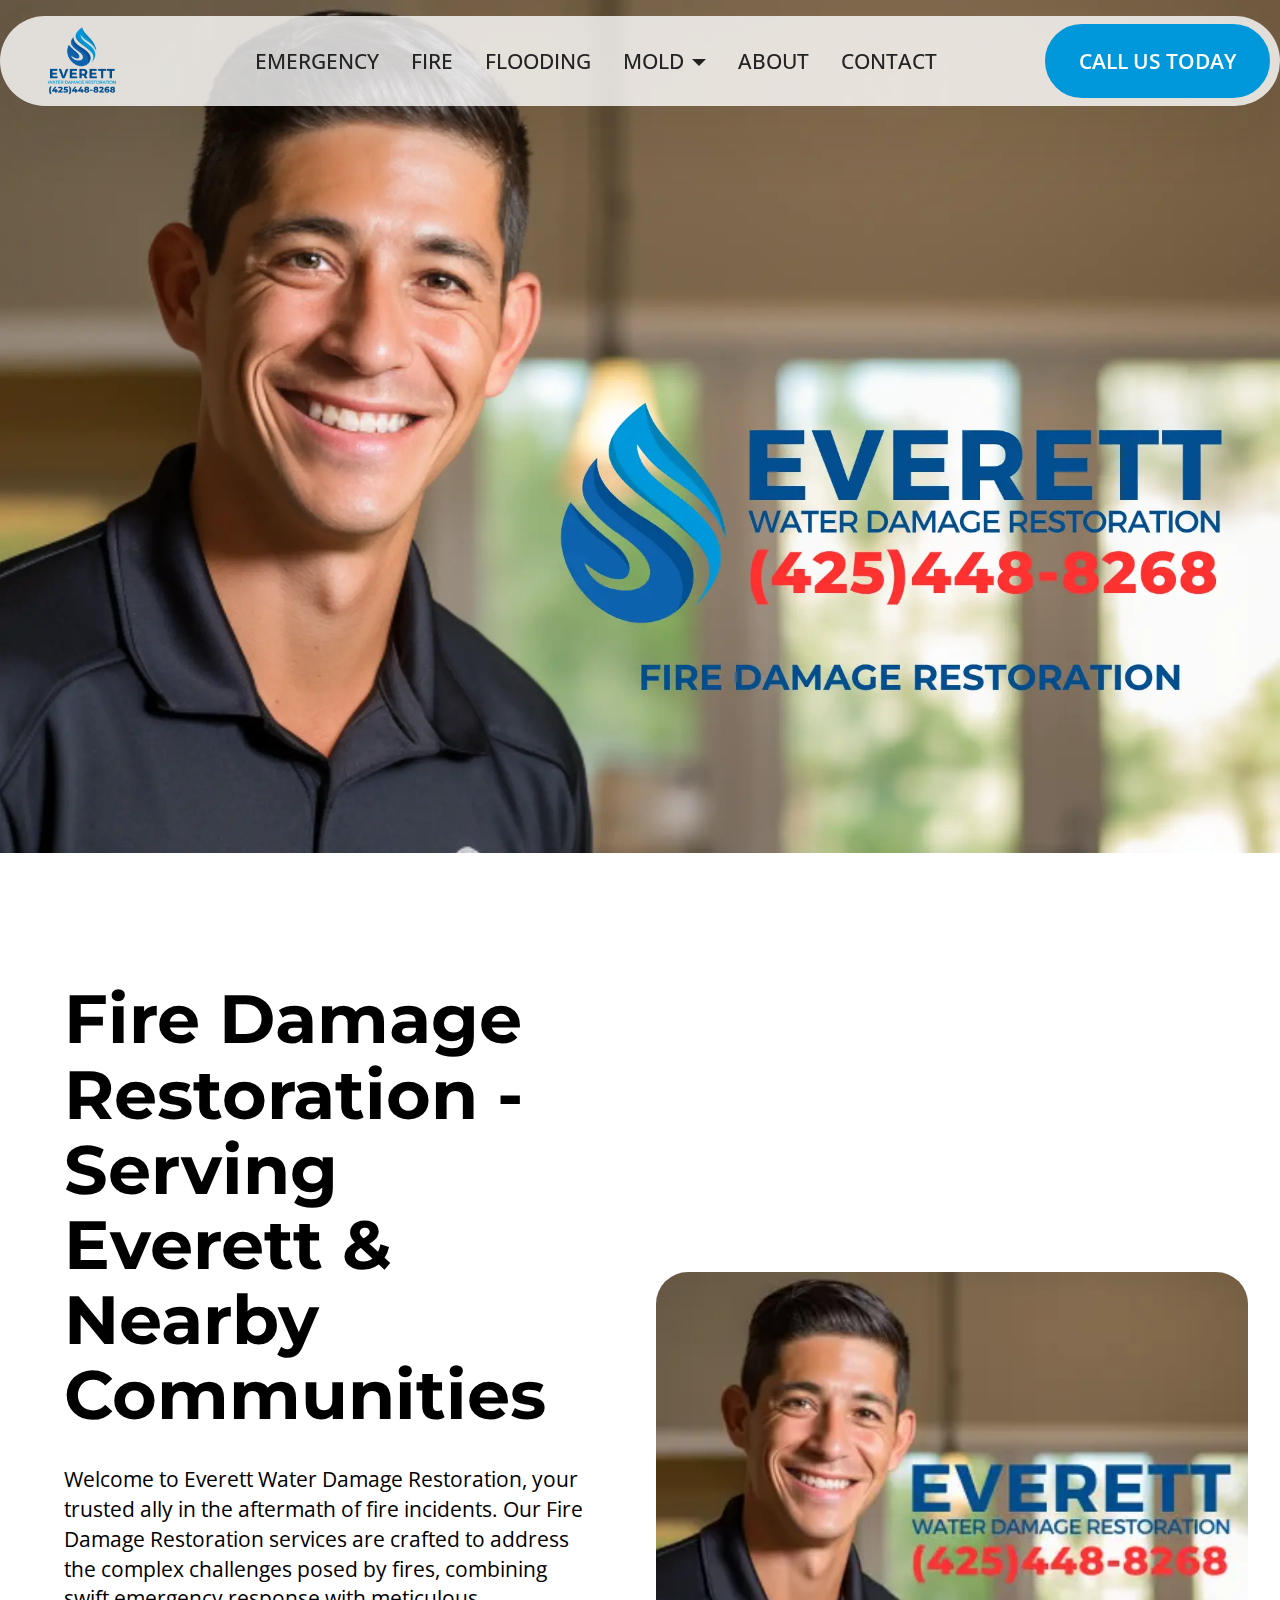
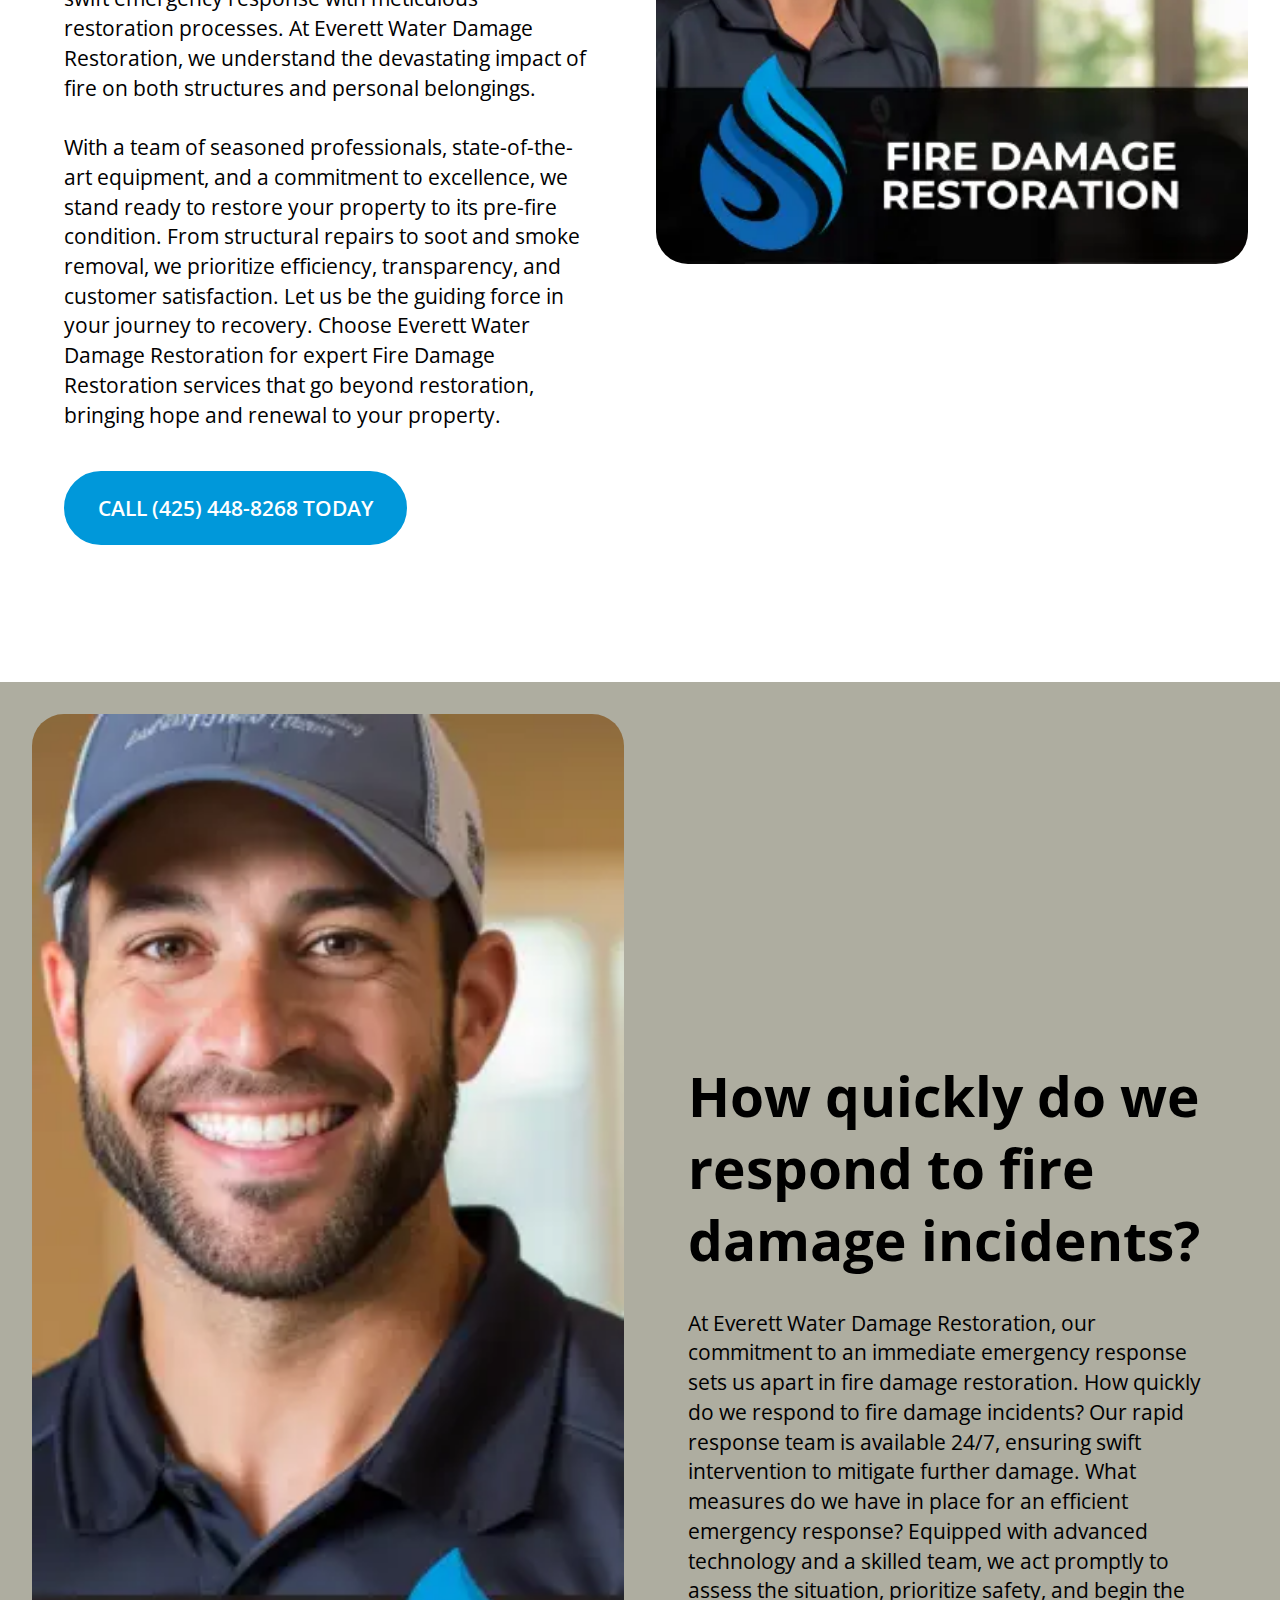
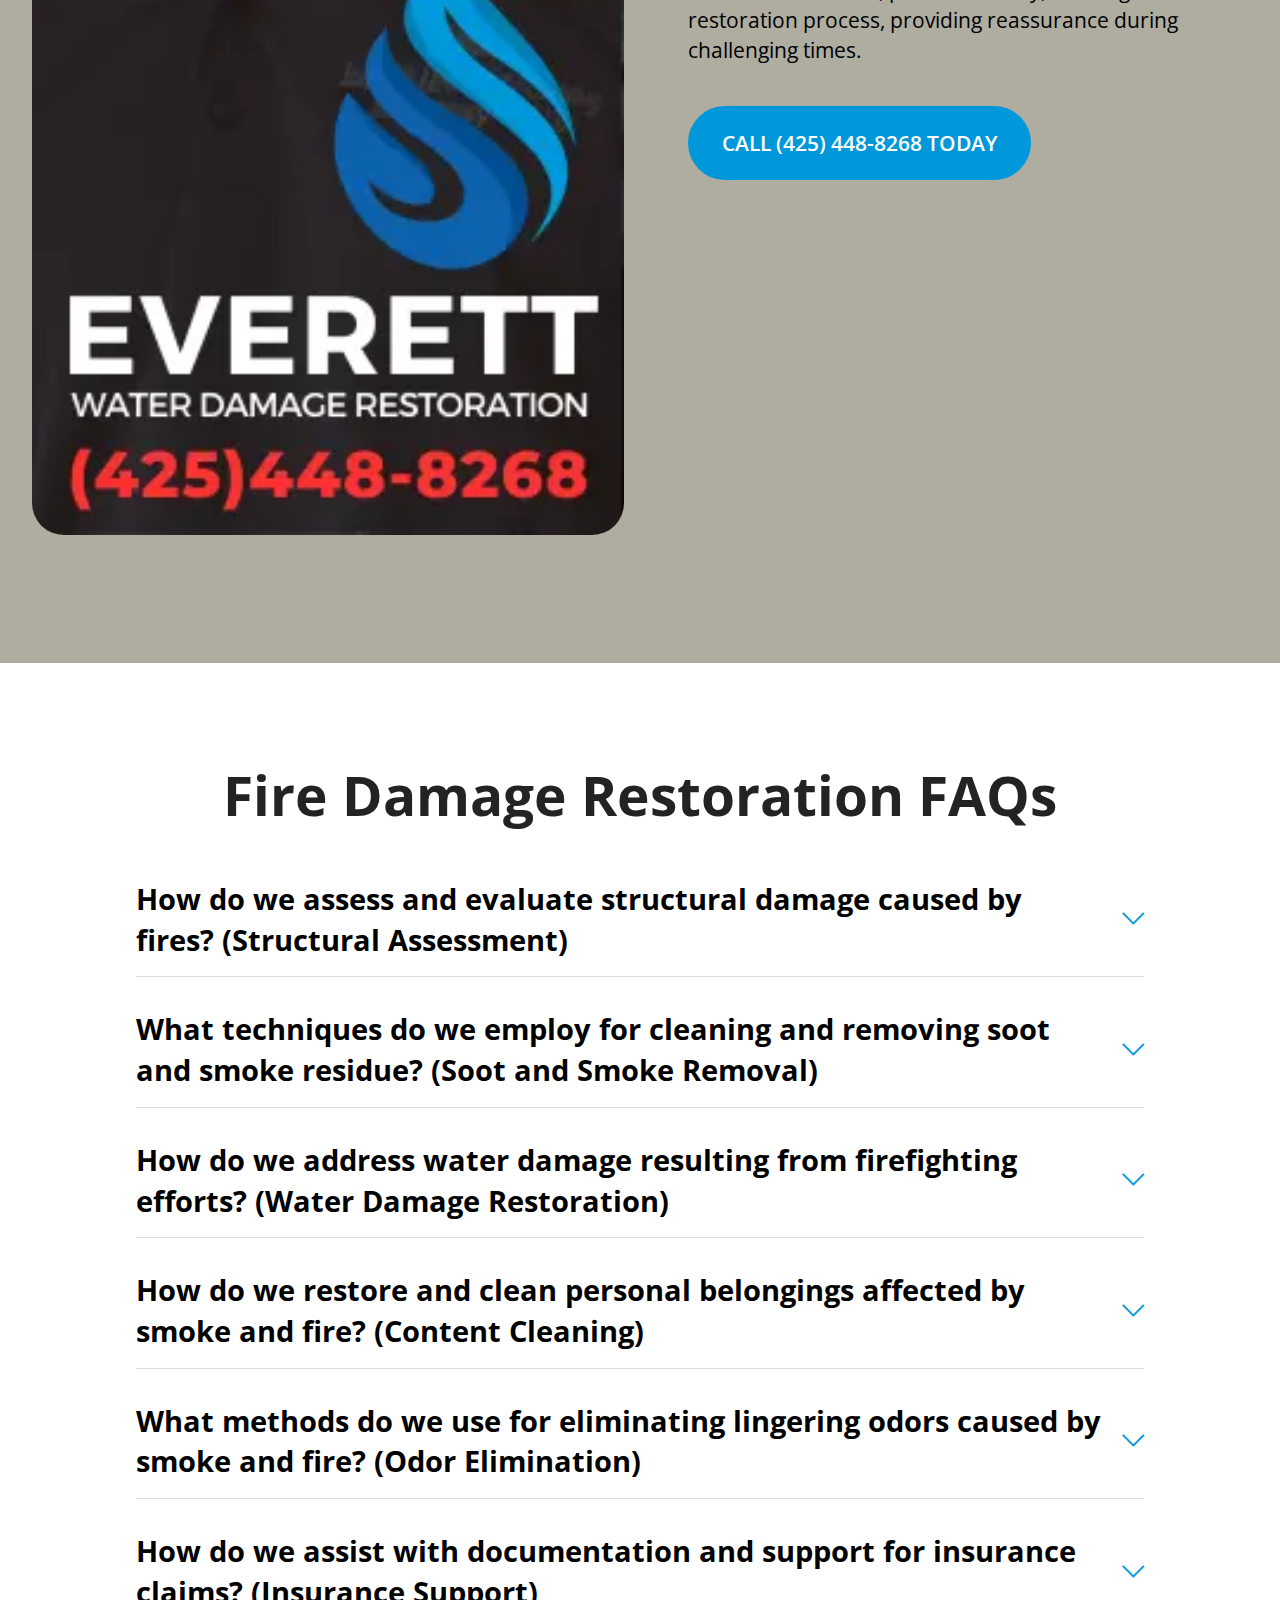
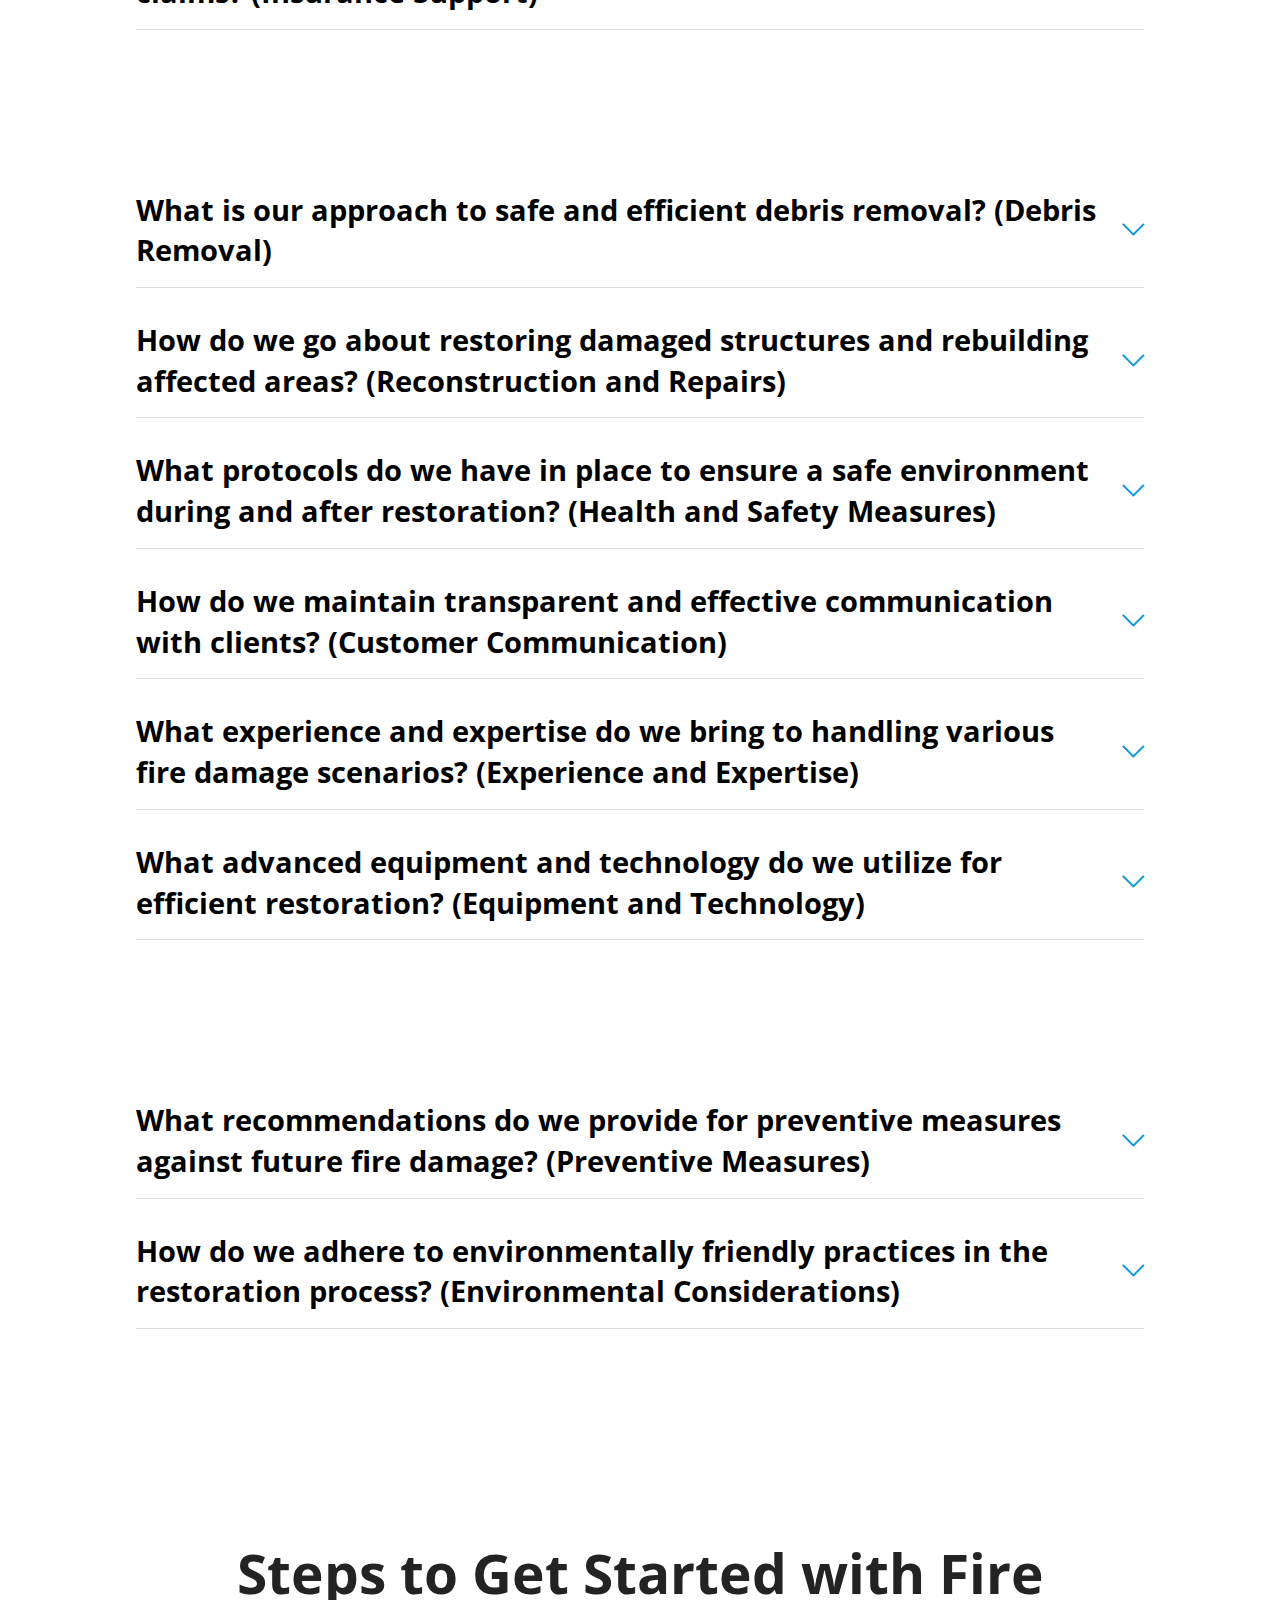
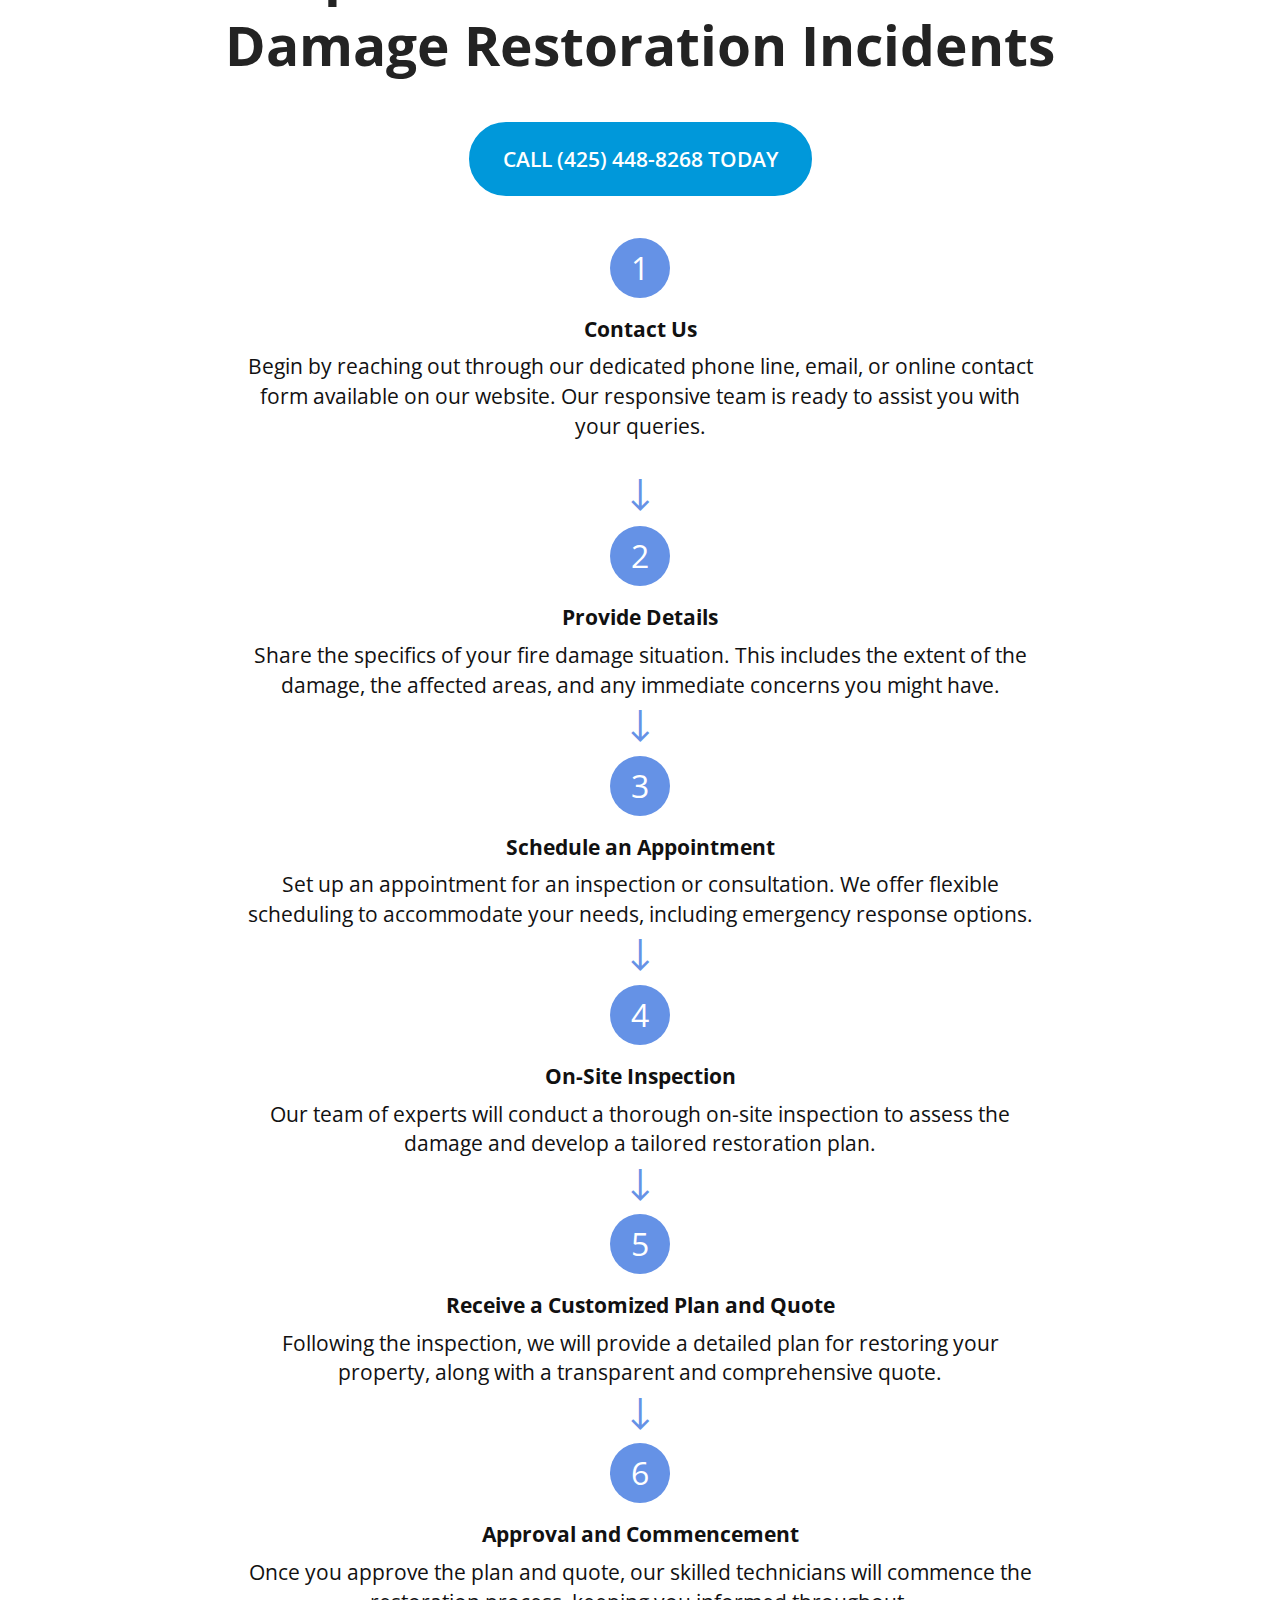
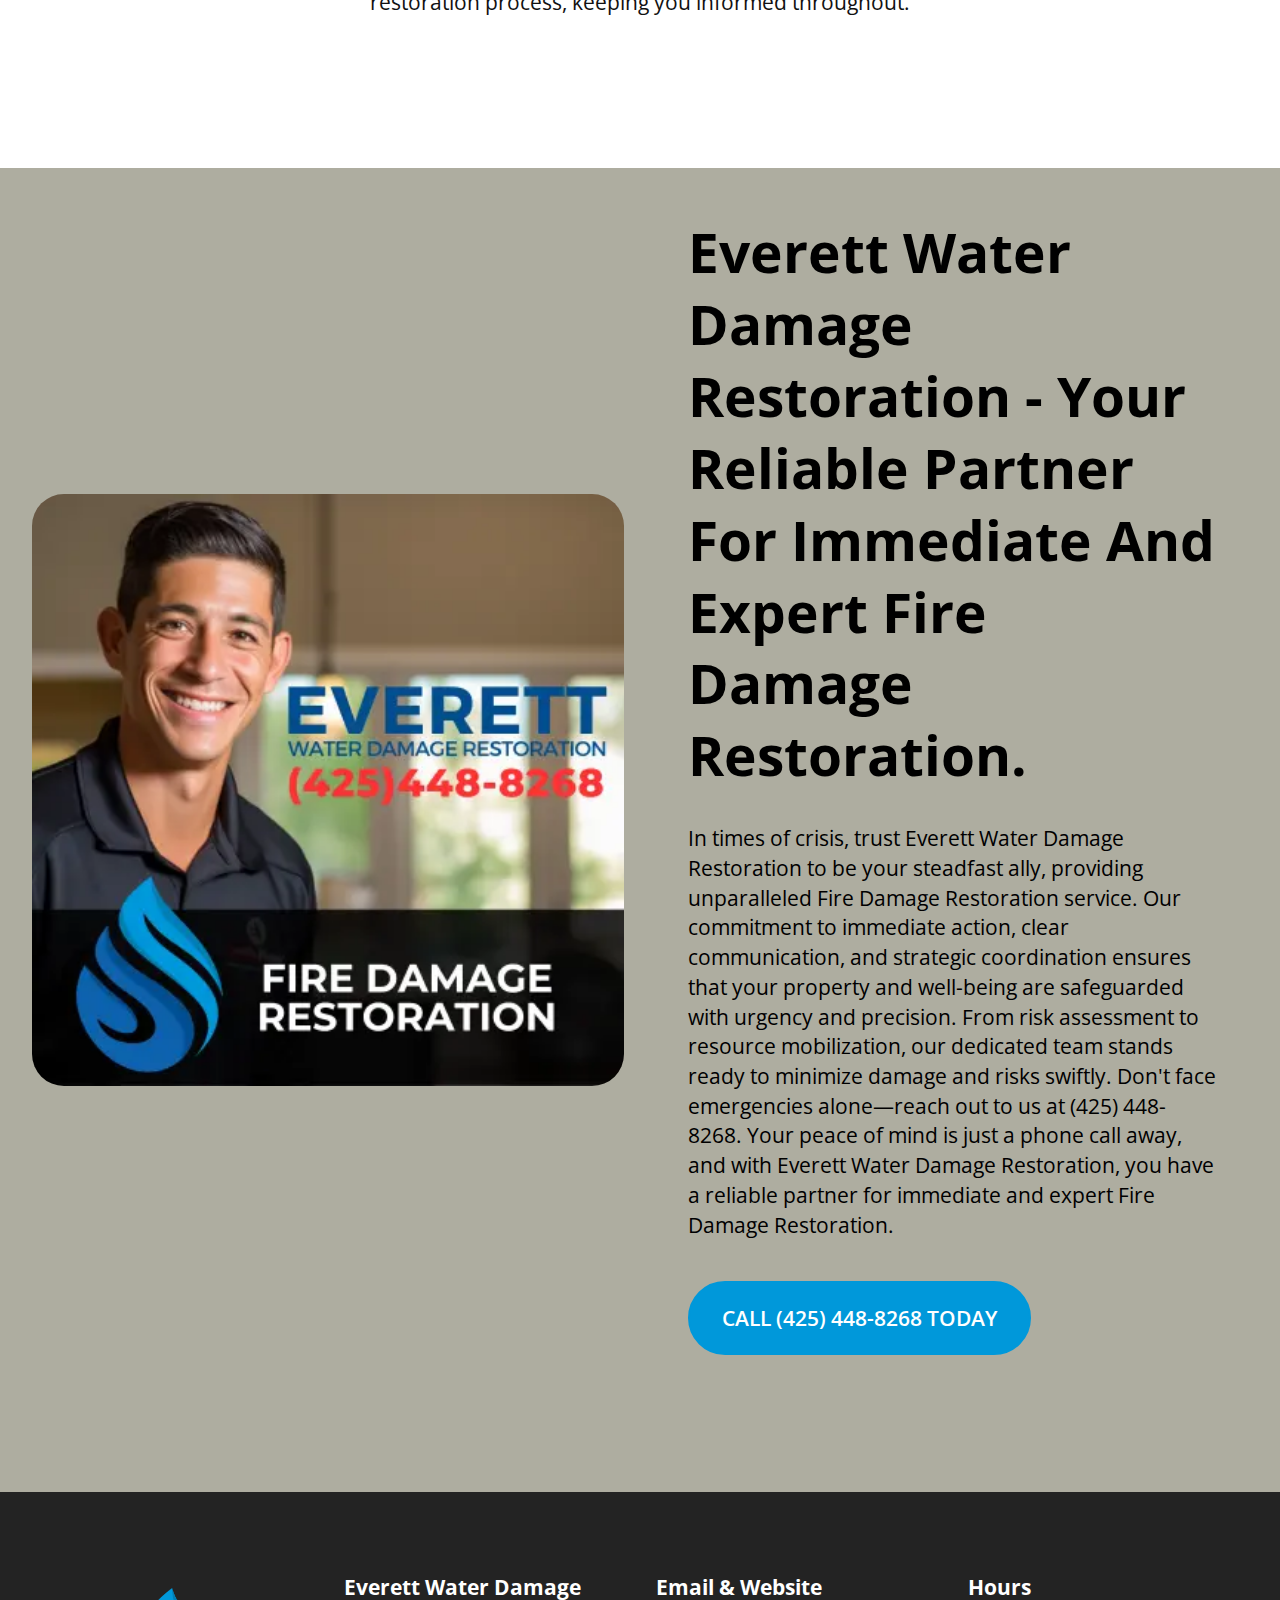
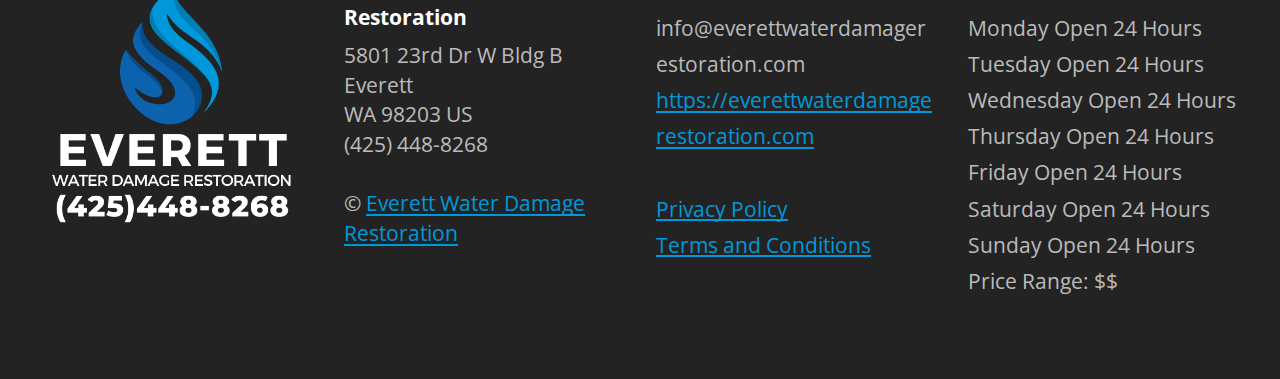
<file: fire-damage-restoration.html>
<!DOCTYPE html>
<html  >
<head>
  <!-- Site made with Mobirise Website Builder v5.9.17, https://mobirise.com -->
  <meta charset="UTF-8">
  <meta http-equiv="X-UA-Compatible" content="IE=edge">
  <meta name="generator" content="Mobirise v5.9.17, mobirise.com">
  <meta name="twitter:card" content="summary_large_image"/>
  <meta name="twitter:image:src" content="assets/images/fire-damage-restoration-meta.png">
  <meta property="og:image" content="assets/images/fire-damage-restoration-meta.png">
  <meta name="twitter:title" content="Fire Damage Restoration - Serving Everett & Nearby Communities">
  <meta name="viewport" content="width=device-width, initial-scale=1, minimum-scale=1">
  <link rel="shortcut icon" href="assets/images/everett-water-damage-restoration-512x512.png" type="image/x-icon">
  <meta name="description" content="Choose Everett Water Damage Restoration for expert Fire Damage Restoration services that go beyond restoration, bringing hope and renewal to your property.">
  
  
  <title>Fire Damage Restoration - Serving Everett & Nearby Communities</title>
  <link rel="stylesheet" href="assets/web/assets/mobirise-icons2/mobirise2.css">
  <link rel="stylesheet" href="assets/web/assets/mobirise-icons/mobirise-icons.css">
  <link rel="stylesheet" href="assets/bootstrap/css/bootstrap.min.css">
  <link rel="stylesheet" href="assets/bootstrap/css/bootstrap-grid.min.css">
  <link rel="stylesheet" href="assets/bootstrap/css/bootstrap-reboot.min.css">
  <link rel="stylesheet" href="assets/dropdown/css/style.css">
  <link rel="stylesheet" href="assets/socicon/css/styles.css">
  <link rel="stylesheet" href="assets/theme/css/style.css">
  <link rel="preload" href="https://fonts.googleapis.com/css?family=Montserrat:100,200,300,400,500,600,700,800,900,100i,200i,300i,400i,500i,600i,700i,800i,900i&display=swap" as="style" onload="this.onload=null;this.rel='stylesheet'">
  <noscript><link rel="stylesheet" href="https://fonts.googleapis.com/css?family=Montserrat:100,200,300,400,500,600,700,800,900,100i,200i,300i,400i,500i,600i,700i,800i,900i&display=swap"></noscript>
  <link rel="preload" href="https://fonts.googleapis.com/css?family=Open+Sans:300,400,500,600,700,800,300i,400i,500i,600i,700i,800i&display=swap" as="style" onload="this.onload=null;this.rel='stylesheet'">
  <noscript><link rel="stylesheet" href="https://fonts.googleapis.com/css?family=Open+Sans:300,400,500,600,700,800,300i,400i,500i,600i,700i,800i&display=swap"></noscript>
  <link rel="preload" as="style" href="assets/mobirise/css/mbr-additional.css?v=3rlHlw"><link rel="stylesheet" href="assets/mobirise/css/mbr-additional.css?v=3rlHlw" type="text/css">

  <script type="application/ld+json">
{
"@id": "https://everettwaterdamagerestoration.com/fire-damage-restoration.html#webpage",
"@context": "https://schema.org",
"@type": "WebPage",
"headline": "Fire Damage Restoration",
"url": "https://everettwaterdamagerestoration.com/fire-damage-restoration.html",
"description": "Restore your property with expert fire damage repair and smoke removal services for a safe, swift recovery.","keywords": ["Fire Damage Restoration","Fire Damage","Damage Restoration","Fire","Restoration Services","Damage Fire","damage cleanup","smoke","home","Services","Cost","Cleaning","water","Cleanup Cost","Damage Assessment","soot","property","removal","Fire Protection","Process","walls","National Fire","House fires","Birmingham","structural damage","repair","Water Damage","Everett Water","Damage","Water","Nearby Communities","restoration process","Serving Everett","damage caused","process","measures","clients","damage incidents","future fire","structural","cleaning","affected","Insurance","Debris","Debris Removal","safety","team","areas","experience","communication","Preventive","emergency response","prioritize","reconstruction","smoke residue","Content Cleaning","water extraction","repairs","Structural Assessment","sustainable fire","Odor Elimination","potential fire"],
"about":
[{"@type":"Thing","name":"concrete","description":"composite construction material","sameAs":["https://en.wikipedia.org/wiki/Concrete","https://www.wikidata.org/wiki/Q22657","https://www.google.com/search?q=concrete&kgmid=/m/01mxf","https://www.wikidata.org/wiki/Q104085","https://en.wikipedia.org/wiki/Asbestos","https://www.google.com/search?q=asbestos&kgmid=/m/0vwc"]},
{"@type":"Thing","name":"ventilation","description":"intentional introduction of outside air into a space","sameAs":["https://en.wikipedia.org/wiki/Ventilation_(architecture)","https://www.wikidata.org/wiki/Q584049","https://www.google.com/search?q=ventilation&kgmid=/m/02m1dy","https://www.wikidata.org/wiki/Q221706","https://en.wikipedia.org/wiki/Ceiling","https://www.google.com/search?q=ceiling&kgmid=/m/03gfsp"]},
{"@type":"Thing","name":"water purification","description":"process of removing impurities from water","sameAs":["https://en.wikipedia.org/wiki/Water_purification","https://www.wikidata.org/wiki/Q1463025","https://www.google.com/search?q=water+purification&kgmid=/m/01fflb","https://www.wikidata.org/wiki/Q137056","https://en.wikipedia.org/wiki/Corrosion","https://www.google.com/search?q=corrosion&kgmid=/m/014c5v"]},
{"@type":"Thing","name":"Servpro","description":"American cleanup services franchising company","sameAs":["https://en.wikipedia.org/wiki/Servpro","https://www.wikidata.org/wiki/Q7455937","https://www.google.com/search?q=Servpro&kgmid=/m/047stpx","null","null","https://www.google.com/search?q=HVAC&kgmid="]},
{"@type":"Thing","name":"all rights reserved","description":"phrase indicating that a work does not have a general license and thus individual rights-grants must be applied for; in some jurisdictions at some times, serves as a required copyright notice","sameAs":["https://en.wikipedia.org/wiki/All_rights_reserved","https://www.wikidata.org/wiki/Q1752207","https://www.google.com/search?q=all+rights+reserved&kgmid=/m/02_t90","https://www.wikidata.org/wiki/Q583488","https://en.wikipedia.org/wiki/Air_filter","https://www.google.com/search?q=air+filter&kgmid=/m/05mxp5"]},
{"@type":"Thing","name":"home appliance","description":"machine for household use","sameAs":["https://en.wikipedia.org/wiki/Home_appliance","https://www.wikidata.org/wiki/Q212920","https://www.google.com/search?q=home+appliance&kgmid=/m/019dx1","https://www.wikidata.org/wiki/Q107711","https://en.wikipedia.org/wiki/Firefighter","https://www.google.com/search?q=firefighter&kgmid=/m/012n4x"]},
{"@type":"Thing","name":"health","description":"desirable level of functional or metabolic efficiency of a living being","sameAs":["https://en.wikipedia.org/wiki/Health","https://www.wikidata.org/wiki/Q12147","https://www.google.com/search?q=health&kgmid=/m/0kt51","https://www.wikidata.org/wiki/Q1806416","https://en.wikipedia.org/wiki/National_Fire_Protection_Association","https://www.google.com/search?q=National+Fire+Protection+Association&kgmid=/m/02w98y"]},
{"@type":"Thing","name":"refrigerator","description":"household or industrial appliance for preserving food at a low temperature","sameAs":["https://en.wikipedia.org/wiki/Refrigerator","https://www.wikidata.org/wiki/Q37828","https://www.google.com/search?q=refrigerator&kgmid=/m/040b_t","https://www.wikidata.org/wiki/Q174165","https://en.wikipedia.org/wiki/Innovation","https://www.google.com/search?q=innovation&kgmid=/g/1229dkv6"]},
{"@type":"Thing","name":"technology","description":"making, modification, usage, and knowledge of tools, machines, techniques, crafts, systems, and methods of organization","sameAs":["https://en.wikipedia.org/wiki/Technology","https://www.wikidata.org/wiki/Q11016","https://www.google.com/search?q=technology&kgmid=/m/07c1v","https://www.wikidata.org/wiki/Q331483","https://en.wikipedia.org/wiki/Demolition","https://www.google.com/search?q=demolition&kgmid=/m/02zrvn"]},
{"@type":"Thing","name":"vacuum cleaner","description":"device that uses air to suck up dirt and other substances","sameAs":["https://en.wikipedia.org/wiki/Vacuum_cleaner","https://www.wikidata.org/wiki/Q101674","https://www.google.com/search?q=vacuum+cleaner&kgmid=/m/0d31p","https://www.wikidata.org/wiki/Q8066","https://en.wikipedia.org/wiki/Amino_acid","https://www.google.com/search?q=amino+acid&kgmid=/m/0m_j"]},
{"@type":"Thing","name":"emergency","description":"situation such as a natural or man-made disaster requiring urgent assistance","sameAs":["https://en.wikipedia.org/wiki/Emergency","https://www.wikidata.org/wiki/Q5070802","https://www.google.com/search?q=emergency&kgmid=/m/025rvy6","https://www.wikidata.org/wiki/Q10566551","https://en.wikipedia.org/wiki/Safety","https://www.google.com/search?q=safety&kgmid=/m/01lh7h"]},
{"@type":"Thing","name":"Guiding Light","description":"American soap opera","sameAs":["https://en.wikipedia.org/wiki/Guiding_Light","https://www.wikidata.org/wiki/Q1145764","https://www.google.com/search?q=Guiding+Light&kgmid=/m/01b66d","null","null","https://www.google.com/search?q=cleaning+product&kgmid="]},
{"@type":"Thing","name":"air pollution","description":"presence of dangerous substances in the atmosphere","sameAs":["https://en.wikipedia.org/wiki/Air_pollution","https://www.wikidata.org/wiki/Q131123","https://www.google.com/search?q=air+pollution&kgmid=/m/0dc7h","https://www.wikidata.org/wiki/Q655870","https://en.wikipedia.org/wiki/Environmentally_friendly","https://www.google.com/search?q=environmentally+friendly&kgmid=/m/03_0n3"]},
{"@type":"Thing","name":"air purifier","description":"device to remove contaminants from the air","sameAs":["https://en.wikipedia.org/wiki/Air_purifier","https://www.wikidata.org/wiki/Q1196206","https://www.google.com/search?q=air+purifier&kgmid=/m/04gjp9","https://www.wikidata.org/wiki/Q189293","https://en.wikipedia.org/wiki/FAQ","https://www.google.com/search?q=FAQ&kgmid=/m/02ygc"]},
{"@type":"Thing","name":"food","description":"any substance consumed to provide nutritional support for the body; form of energy stored in chemical","sameAs":["https://en.wikipedia.org/wiki/Food","https://www.wikidata.org/wiki/Q2095","https://www.google.com/search?q=food&kgmid=/m/02wbm","https://www.wikidata.org/wiki/Q1460420","https://en.wikipedia.org/wiki/Emergency_management","https://www.google.com/search?q=emergency+management&kgmid=/m/052yrz"]},
{"@type":"Thing","name":"odor","description":"thing sensed by smell","sameAs":["https://en.wikipedia.org/wiki/Odor","https://www.wikidata.org/wiki/Q485537","https://www.google.com/search?q=odor&kgmid=/m/01jqkv","null","https://es.wikipedia.org/wiki/Canad%C3%A1","https://www.google.com/search?q=Canada&kgmid=/m/02wjhf"]},
{"@type":"Thing","name":"environmental issue","description":"issue regarding environmental policies","sameAs":["https://en.wikipedia.org/wiki/Environmental_issues","https://www.wikidata.org/wiki/Q2144359","https://www.google.com/search?q=environmental+issue&kgmid=/m/064msgg","https://www.wikidata.org/wiki/Q5347026","https://en.wikipedia.org/wiki/Tarpaulin","https://www.google.com/search?q=tarpaulin&kgmid=/m/02w3fc"]},
{"@type":"Thing","name":"wood","description":"fibrous material from trees or other plants","sameAs":["https://en.wikipedia.org/wiki/Wood","https://www.wikidata.org/wiki/Q287","https://www.google.com/search?q=wood&kgmid=/m/083vt","https://www.wikidata.org/wiki/Q28823","https://en.wikipedia.org/wiki/Textile","https://www.google.com/search?q=textile&kgmid=/m/0dnr7"]},
{"@type":"Thing","name":"occupational health and safety","description":"area concerned with the safety, health and welfare of people at occupation","sameAs":["https://en.wikipedia.org/wiki/Occupational_safety_and_health","https://www.wikidata.org/wiki/Q629029","https://www.google.com/search?q=occupational+health+and+safety&kgmid=/m/035sx5","https://www.wikidata.org/wiki/Q240673","https://en.wikipedia.org/wiki/Cost","https://www.google.com/search?q=cost&kgmid=/g/120l2lmc"]},
{"@type":"Thing","name":"wealth","description":"abundance of value","sameAs":["https://en.wikipedia.org/wiki/Wealth","https://www.wikidata.org/wiki/Q200535","https://www.google.com/search?q=wealth&kgmid=/m/01bc25","https://www.wikidata.org/wiki/Q180388","https://en.wikipedia.org/wiki/Waste_management","https://www.google.com/search?q=waste+management&kgmid=/m/0bm41r"]},
{"@type":"Thing","name":"growth of mold in structures","description":"fungal growth that develops on wet materials","sameAs":["https://en.wikipedia.org/wiki/Indoor_mold","https://www.wikidata.org/wiki/Q6895739","https://www.google.com/search?q=growth+of+mold+in+structures&kgmid=/m/02v_129","https://www.wikidata.org/wiki/Q905504","https://en.wikipedia.org/wiki/Indoor_air_quality","https://www.google.com/search?q=indoor+air+quality&kgmid=/m/01g3n5"]},
{"@type":"Thing","name":"smoke","description":"mass of airborne particulates and gases","sameAs":["https://en.wikipedia.org/wiki/Smoke","https://www.wikidata.org/wiki/Q130768","https://www.google.com/search?q=smoke&kgmid=/m/06q40","https://www.wikidata.org/wiki/Q11369","https://en.wikipedia.org/wiki/Molecule","https://www.google.com/search?q=molecule&kgmid=/m/04y6b"]},
{"@type":"Thing","name":"confidence","description":"state of being certain either that a hypothesis or prediction is correct or that a chosen course of action is the best or most effective","sameAs":["https://en.wikipedia.org/wiki/Confidence","https://www.wikidata.org/wiki/Q4116378","https://www.google.com/search?q=confidence&kgmid=/m/08h03n","https://www.wikidata.org/wiki/Q235544","https://en.wikipedia.org/wiki/Flame","https://www.google.com/search?q=flame&kgmid=/m/019lty"]},
{"@type":"Thing","name":"Birmingham","description":"city in and county seat of Jefferson County, Alabama, United States","sameAs":["https://en.wikipedia.org/wiki/Birmingham,_Alabama","https://www.wikidata.org/wiki/Q79867","https://www.google.com/search?q=Birmingham&kgmid=/m/0lphb","https://www.wikidata.org/wiki/Q7455651","https://en.wikipedia.org/wiki/ServiceMaster","https://www.google.com/search?q=ServiceMaster&kgmid=/g/1225q9h7"]},
{"@type":"Thing","name":"New Haven County","description":"county in Connecticut, United States","sameAs":["https://en.wikipedia.org/wiki/New_Haven_County,_Connecticut","https://www.wikidata.org/wiki/Q54234","https://www.google.com/search?q=New+Haven+County&kgmid=/m/0m2hs","https://www.wikidata.org/wiki/Q43619","https://en.wikipedia.org/wiki/Natural_environment","https://www.google.com/search?q=natural+environment&kgmid=/m/02py09"]},
{"@type":"Thing","name":"kitchen","description":"space primarily used for preparation and storage of food","sameAs":["https://en.wikipedia.org/wiki/Kitchen","https://www.wikidata.org/wiki/Q43164","https://www.google.com/search?q=kitchen&kgmid=/m/0d4wf","https://www.wikidata.org/wiki/Q104493","https://en.wikipedia.org/wiki/Risk","https://www.google.com/search?q=risk&kgmid=/m/06d5f"]},
{"@type":"Thing","name":"construction","description":"process of the building or assembling of a building or infrastructure","sameAs":["https://en.wikipedia.org/wiki/Construction","https://www.wikidata.org/wiki/Q3875186","https://www.google.com/search?q=construction&kgmid=/m/01jnzj","https://www.wikidata.org/wiki/Q164359","https://en.wikipedia.org/wiki/Experience","https://www.google.com/search?q=experience&kgmid=/m/01rhgl"]},
{"@type":"Thing","name":"art of painting","description":"practice of applying paint, pigment, color or other medium to a surface","sameAs":["https://en.wikipedia.org/wiki/Painting","https://www.wikidata.org/wiki/Q11629","https://www.google.com/search?q=art+of+painting&kgmid=/m/05qdh","https://www.wikidata.org/wiki/Q13174856","https://en.wikipedia.org/wiki/Soot","https://www.google.com/search?q=soot&kgmid=/m/02ktw2"]},
{"@type":"Thing","name":"advertising","description":"form of communication for marketing, typically paid for","sameAs":["https://en.wikipedia.org/wiki/Advertising","https://www.wikidata.org/wiki/Q37038","https://www.google.com/search?q=advertising&kgmid=/m/011s0","https://www.wikidata.org/wiki/Q735","https://en.wikipedia.org/wiki/Art","https://www.google.com/search?q=art&kgmid=/m/0jjw"]},
{"@type":"Thing","name":"Belfor","description":"multinational corporation that focuses on insurance restoration after natural disasters","sameAs":["https://en.wikipedia.org/wiki/Belfor","https://www.wikidata.org/wiki/Q4882373","https://www.google.com/search?q=Belfor&kgmid=/m/0g9w_n6","https://www.wikidata.org/wiki/Q2019586","https://en.wikipedia.org/wiki/Environmental_remediation","https://www.google.com/search?q=environmental+remediation&kgmid=/m/024ghz"]},
{"@type":"Thing","name":"scrubber","description":"a diverse group of air pollution control devices that can be used to remove particulates and gases from industrial exhaust streams","sameAs":["https://en.wikipedia.org/wiki/Scrubber","https://www.wikidata.org/wiki/Q943331","https://www.google.com/search?q=scrubber&kgmid=/m/06f1h4","https://www.wikidata.org/wiki/Q499094","https://en.wikipedia.org/wiki/Personal_property","https://www.google.com/search?q=personal+property&kgmid=/m/065h7"]},
{"@type":"Thing","name":"structural failure","description":"engineering event in which the structural integrity of a construction is compromised due to failure of components of the structure","sameAs":["https://en.wikipedia.org/wiki/Structural_integrity_and_failure","https://www.wikidata.org/wiki/Q1309431","https://www.google.com/search?q=structural+failure&kgmid=/m/0k3knph","https://www.wikidata.org/wiki/Q11024","https://en.wikipedia.org/wiki/Communication","https://www.google.com/search?q=communication&kgmid=/m/01lhf"]},
{"@type":"Thing","name":"fire","description":"rapid oxidation of a material; phenomenon that emits light and heat","sameAs":["https://en.wikipedia.org/wiki/Fire","https://www.wikidata.org/wiki/Q3196","https://www.google.com/search?q=fire&kgmid=/m/02_41","https://www.wikidata.org/wiki/Q44432","https://en.wikipedia.org/wiki/Heat","https://www.google.com/search?q=heat&kgmid=/m/0jm2v"]},
{"@type":"Thing","name":"fire classes","description":"system of categorizing fires to determine suitable extinguishing agents","sameAs":["https://en.wikipedia.org/wiki/Fire_class","https://www.wikidata.org/wiki/Q748698","https://www.google.com/search?q=fire+classes&kgmid=/m/0cj049","https://www.wikidata.org/wiki/Q1132455","https://en.wikipedia.org/wiki/Hazard","https://www.google.com/search?q=hazard&kgmid=/m/02p0y0y"]},
{"@type":"Thing","name":"information","description":"that which informs; the answer to a question; that from which data and knowledge can be derived","sameAs":["https://en.wikipedia.org/wiki/Information","https://www.wikidata.org/wiki/Q11028","https://www.google.com/search?q=information&kgmid=/m/03y39","https://www.wikidata.org/wiki/Q7981051","https://en.wikipedia.org/wiki/Well-being","https://www.google.com/search?q=well-being&kgmid=/m/0n525z3"]},
{"@type":"Thing","name":"plumbing","description":"activity and industry of making and maintaining systems for conveying fluids; uses materials by the same name","sameAs":["https://en.wikipedia.org/wiki/Plumbing","https://www.wikidata.org/wiki/Q3241671","https://www.google.com/search?q=plumbing&kgmid=/m/0b_zf","https://www.wikidata.org/wiki/Q219416","https://en.wikipedia.org/wiki/Sustainability","https://www.google.com/search?q=sustainability&kgmid=/m/0hkst"]},
{"@type":"Thing","name":"chemical substance","description":"matter of constant composition best characterized by the entities (molecules, formula units, atoms) it is composed of and characterized by physical properties like density","sameAs":["https://en.wikipedia.org/wiki/Chemical_substance","https://www.wikidata.org/wiki/Q79529","https://www.google.com/search?q=chemical+substance&kgmid=/m/01q5f","https://www.wikidata.org/wiki/Q897825","https://en.wikipedia.org/wiki/Firefighting","https://www.google.com/search?q=firefighting&kgmid=/m/03hm80"]},
{"@type":"Thing","name":"water","description":"chemical compound with raw molecular formula H₂O; main constituent of the fluids of most living organisms","sameAs":["https://en.wikipedia.org/wiki/Water","https://www.wikidata.org/wiki/Q283","https://www.google.com/search?q=water&kgmid=/m/0838f","https://www.wikidata.org/wiki/Q1253369","https://en.wikipedia.org/wiki/Downtime","https://www.google.com/search?q=downtime&kgmid=/m/026nc4f"]},
{"@type":"Thing","name":"insurance","description":"equitable transfer of the risk of a loss, from one entity to another in exchange for payment","sameAs":["https://en.wikipedia.org/wiki/Insurance","https://www.wikidata.org/wiki/Q43183","https://www.google.com/search?q=insurance&kgmid=/m/03xks","null","https://la.wikipedia.org/wiki/Derisio_Volcerensis","https://www.google.com/search?q=debris&kgmid=/m/0415f6"]},
{"@type":"Thing","name":"upholstery","description":"covering of furniture with padding, springs, webbing, and fabric or leather","sameAs":["https://en.wikipedia.org/wiki/Upholstery","https://www.wikidata.org/wiki/Q1123578","https://www.google.com/search?q=upholstery&kgmid=/m/030z9k","https://www.wikidata.org/wiki/Q369577","https://en.wikipedia.org/wiki/Standardization","https://www.google.com/search?q=standardization&kgmid=/m/06qt6"]},
{"@type":"Thing","name":"Everett","description":"Wikimedia disambiguation page","sameAs":["https://en.wikipedia.org/wiki/Everett","https://www.wikidata.org/wiki/Q228292","kg:/m/010tkc","https://www.wikidata.org/wiki/Q96397111","https://en.wikipedia.org/wiki/Occupational_hazards_of_fire_debris_cleanup","https://www.google.com/search?q=Occupational+hazards+of+fire+debris+cleanup&kgmid=/g/11j8xgzl4c"]},
{"@type":"Thing","name":"Kirkland","description":"Wikimedia disambiguation page","sameAs":["https://en.wikipedia.org/wiki/Kirkland","https://www.wikidata.org/wiki/Q348284","kg:/m/010rhw","https://www.wikidata.org/wiki/Q3933541","https://en.wikipedia.org/wiki/Restoration","https://www.google.com/search?q=Restoration&kgmid=/m/0jb1t"]},
{"@type":"Thing","name":"Marysville","description":"Wikimedia disambiguation page","sameAs":["https://en.wikipedia.org/wiki/Marysville","https://www.wikidata.org/wiki/Q295911","kg:/m/010trq","https://www.google.com/search?q=CPR+Restoration&kgmid="]},
{"@type":"Thing","name":"Bothell, Washington","description":"Wikimedia disambiguation page","sameAs":["https://en.wikipedia.org/wiki/Bothell%2C_Washington","https://www.wikidata.org/wiki/Bothell%2C_Washington","kg:/m/013nnt","https://www.wikidata.org/wiki/Q65057957","https://en.wikipedia.org/wiki/Construction_and_renovation_fires","https://www.google.com/search?q=Construction+and+renovation+fires&kgmid=/g/11fktdxgn0"]},
{"@type":"Thing","name":"Edmonds","description":"Wikimedia disambiguation page","sameAs":["https://en.wikipedia.org/wiki/Edmonds","https://www.wikidata.org/wiki/Q424526","kg:/m/010tjp","https://www.wikidata.org/wiki/Q5211893","https://en.wikipedia.org/wiki/Damage_control","https://www.google.com/search?q=Damage+control&kgmid=/m/025y350"]},
{"@type":"Thing","name":"Lynnwood, Washington","description":"Wikimedia disambiguation page","sameAs":["https://en.wikipedia.org/wiki/Lynnwood%2C_Washington","https://www.wikidata.org/wiki/Lynnwood%2C_Washington","kg:/m/010tpk","https://www.wikidata.org/wiki/Q1140205","https://en.wikipedia.org/wiki/IT_disaster_recovery","https://www.google.com/search?q=IT+disaster+recovery&kgmid=/m/02zmrm"]},
{"@type":"Thing","name":"Lake Stevens, Washington","description":"Wikimedia disambiguation page","sameAs":["https://en.wikipedia.org/wiki/Lake_Stevens%2C_Washington","https://www.wikidata.org/wiki/Lake_Stevens%2C_Washington","kg:/m/010tnw"]},
{"@type":"Thing","name":"North Creek","description":"Wikimedia disambiguation page","sameAs":["https://en.wikipedia.org/wiki/North_Creek","https://www.wikidata.org/wiki/Q1682321","kg:/m/02677xg"]},
{"@type":"Thing","name":"Inglewood-Finn Hill, Washington","description":"Wikimedia disambiguation page","sameAs":["https://en.wikipedia.org/wiki/Inglewood-Finn_Hill%2C_Washington","https://www.wikidata.org/wiki/Inglewood-Finn_Hill%2C_Washington","kg:/m/010rg4"]},
{"@type":"Thing","name":"Cottage Lake, Washington","description":"Wikimedia disambiguation page","sameAs":["https://en.wikipedia.org/wiki/Cottage_Lake%2C_Washington","https://www.wikidata.org/wiki/Cottage_Lake%2C_Washington","kg:/m/010r9y"]},
{"@type":"Thing","name":"Mukilteo, Washington","description":"Wikimedia disambiguation page","sameAs":["https://en.wikipedia.org/wiki/Mukilteo%2C_Washington","https://www.wikidata.org/wiki/Mukilteo%2C_Washington","kg:/m/010ttf"]},
{"@type":"Thing","name":"West Lake Stevens, Washington","description":"Wikimedia disambiguation page","sameAs":["https://en.wikipedia.org/wiki/West_Lake_Stevens%2C_Washington","https://www.wikidata.org/wiki/West_Lake_Stevens%2C_Washington","kg:/m/010v1p"]},
{"@type":"Thing","name":"Mountlake Terrace, Washington","description":"Wikimedia disambiguation page","sameAs":["https://en.wikipedia.org/wiki/Mountlake_Terrace%2C_Washington","https://www.wikidata.org/wiki/Mountlake_Terrace%2C_Washington","kg:/m/010tt2"]},
{"@type":"Thing","name":"Eastmont","description":"Wikimedia disambiguation page","sameAs":["https://en.wikipedia.org/wiki/Eastmont","https://www.wikidata.org/wiki/Q5330801","kg:/m/0drgdm"]},
{"@type":"Thing","name":"Arlington","description":"Wikimedia disambiguation page","sameAs":["https://en.wikipedia.org/wiki/Arlington","https://www.wikidata.org/wiki/Q224738","kg:/m/0nqph"]},
{"@type":"Thing","name":"Union Hill-Novelty Hill, Washington","description":"Wikimedia disambiguation page","sameAs":["https://en.wikipedia.org/wiki/Union_Hill-Novelty_Hill%2C_Washington","https://www.wikidata.org/wiki/Union_Hill-Novelty_Hill%2C_Washington","kg:/g/11qsc8dfgn"]},
{"@type":"Thing","name":"Monroe","description":"Wikimedia disambiguation page","sameAs":["https://en.wikipedia.org/wiki/Monroe","https://www.wikidata.org/wiki/Q224028","kg:/m/06cgy"]},
{"@type":"Thing","name":"asbestos","description":"composite construction material","sameAs":["https://en.wikipedia.org/wiki/Concrete","https://www.wikidata.org/wiki/Q22657","https://www.google.com/search?q=concrete&kgmid=/m/01mxf","https://www.wikidata.org/wiki/Q104085","https://en.wikipedia.org/wiki/Asbestos","https://www.google.com/search?q=asbestos&kgmid=/m/0vwc"]},
{"@type":"Thing","name":"ceiling","description":"intentional introduction of outside air into a space","sameAs":["https://en.wikipedia.org/wiki/Ventilation_(architecture)","https://www.wikidata.org/wiki/Q584049","https://www.google.com/search?q=ventilation&kgmid=/m/02m1dy","https://www.wikidata.org/wiki/Q221706","https://en.wikipedia.org/wiki/Ceiling","https://www.google.com/search?q=ceiling&kgmid=/m/03gfsp"]},
{"@type":"Thing","name":"corrosion","description":"process of removing impurities from water","sameAs":["https://en.wikipedia.org/wiki/Water_purification","https://www.wikidata.org/wiki/Q1463025","https://www.google.com/search?q=water+purification&kgmid=/m/01fflb","https://www.wikidata.org/wiki/Q137056","https://en.wikipedia.org/wiki/Corrosion","https://www.google.com/search?q=corrosion&kgmid=/m/014c5v"]},
{"@type":"Thing","name":"HVAC","description":"American cleanup services franchising company","sameAs":["https://en.wikipedia.org/wiki/Servpro","https://www.wikidata.org/wiki/Q7455937","https://www.google.com/search?q=Servpro&kgmid=/m/047stpx","null","null","https://www.google.com/search?q=HVAC&kgmid="]},
{"@type":"Thing","name":"air filter","description":"phrase indicating that a work does not have a general license and thus individual rights-grants must be applied for; in some jurisdictions at some times, serves as a required copyright notice","sameAs":["https://en.wikipedia.org/wiki/All_rights_reserved","https://www.wikidata.org/wiki/Q1752207","https://www.google.com/search?q=all+rights+reserved&kgmid=/m/02_t90","https://www.wikidata.org/wiki/Q583488","https://en.wikipedia.org/wiki/Air_filter","https://www.google.com/search?q=air+filter&kgmid=/m/05mxp5"]},
{"@type":"Thing","name":"firefighter","description":"machine for household use","sameAs":["https://en.wikipedia.org/wiki/Home_appliance","https://www.wikidata.org/wiki/Q212920","https://www.google.com/search?q=home+appliance&kgmid=/m/019dx1","https://www.wikidata.org/wiki/Q107711","https://en.wikipedia.org/wiki/Firefighter","https://www.google.com/search?q=firefighter&kgmid=/m/012n4x"]},
{"@type":"Thing","name":"National Fire Protection Association","description":"desirable level of functional or metabolic efficiency of a living being","sameAs":["https://en.wikipedia.org/wiki/Health","https://www.wikidata.org/wiki/Q12147","https://www.google.com/search?q=health&kgmid=/m/0kt51","https://www.wikidata.org/wiki/Q1806416","https://en.wikipedia.org/wiki/National_Fire_Protection_Association","https://www.google.com/search?q=National+Fire+Protection+Association&kgmid=/m/02w98y"]},
{"@type":"Thing","name":"innovation","description":"household or industrial appliance for preserving food at a low temperature","sameAs":["https://en.wikipedia.org/wiki/Refrigerator","https://www.wikidata.org/wiki/Q37828","https://www.google.com/search?q=refrigerator&kgmid=/m/040b_t","https://www.wikidata.org/wiki/Q174165","https://en.wikipedia.org/wiki/Innovation","https://www.google.com/search?q=innovation&kgmid=/g/1229dkv6"]},
{"@type":"Thing","name":"demolition","description":"making, modification, usage, and knowledge of tools, machines, techniques, crafts, systems, and methods of organization","sameAs":["https://en.wikipedia.org/wiki/Technology","https://www.wikidata.org/wiki/Q11016","https://www.google.com/search?q=technology&kgmid=/m/07c1v","https://www.wikidata.org/wiki/Q331483","https://en.wikipedia.org/wiki/Demolition","https://www.google.com/search?q=demolition&kgmid=/m/02zrvn"]},
{"@type":"Thing","name":"amino acid","description":"device that uses air to suck up dirt and other substances","sameAs":["https://en.wikipedia.org/wiki/Vacuum_cleaner","https://www.wikidata.org/wiki/Q101674","https://www.google.com/search?q=vacuum+cleaner&kgmid=/m/0d31p","https://www.wikidata.org/wiki/Q8066","https://en.wikipedia.org/wiki/Amino_acid","https://www.google.com/search?q=amino+acid&kgmid=/m/0m_j"]},
{"@type":"Thing","name":"safety","description":"situation such as a natural or man-made disaster requiring urgent assistance","sameAs":["https://en.wikipedia.org/wiki/Emergency","https://www.wikidata.org/wiki/Q5070802","https://www.google.com/search?q=emergency&kgmid=/m/025rvy6","https://www.wikidata.org/wiki/Q10566551","https://en.wikipedia.org/wiki/Safety","https://www.google.com/search?q=safety&kgmid=/m/01lh7h"]},
{"@type":"Thing","name":"cleaning product","description":"American soap opera","sameAs":["https://en.wikipedia.org/wiki/Guiding_Light","https://www.wikidata.org/wiki/Q1145764","https://www.google.com/search?q=Guiding+Light&kgmid=/m/01b66d","null","null","https://www.google.com/search?q=cleaning+product&kgmid="]},
{"@type":"Thing","name":"environmentally friendly","description":"presence of dangerous substances in the atmosphere","sameAs":["https://en.wikipedia.org/wiki/Air_pollution","https://www.wikidata.org/wiki/Q131123","https://www.google.com/search?q=air+pollution&kgmid=/m/0dc7h","https://www.wikidata.org/wiki/Q655870","https://en.wikipedia.org/wiki/Environmentally_friendly","https://www.google.com/search?q=environmentally+friendly&kgmid=/m/03_0n3"]},
{"@type":"Thing","name":"FAQ","description":"device to remove contaminants from the air","sameAs":["https://en.wikipedia.org/wiki/Air_purifier","https://www.wikidata.org/wiki/Q1196206","https://www.google.com/search?q=air+purifier&kgmid=/m/04gjp9","https://www.wikidata.org/wiki/Q189293","https://en.wikipedia.org/wiki/FAQ","https://www.google.com/search?q=FAQ&kgmid=/m/02ygc"]},
{"@type":"Thing","name":"emergency management","description":"any substance consumed to provide nutritional support for the body; form of energy stored in chemical","sameAs":["https://en.wikipedia.org/wiki/Food","https://www.wikidata.org/wiki/Q2095","https://www.google.com/search?q=food&kgmid=/m/02wbm","https://www.wikidata.org/wiki/Q1460420","https://en.wikipedia.org/wiki/Emergency_management","https://www.google.com/search?q=emergency+management&kgmid=/m/052yrz"]},
{"@type":"Thing","name":"Canada","description":"thing sensed by smell","sameAs":["https://en.wikipedia.org/wiki/Odor","https://www.wikidata.org/wiki/Q485537","https://www.google.com/search?q=odor&kgmid=/m/01jqkv","null","https://es.wikipedia.org/wiki/Canad%C3%A1","https://www.google.com/search?q=Canada&kgmid=/m/02wjhf"]},
{"@type":"Thing","name":"tarpaulin","description":"issue regarding environmental policies","sameAs":["https://en.wikipedia.org/wiki/Environmental_issues","https://www.wikidata.org/wiki/Q2144359","https://www.google.com/search?q=environmental+issue&kgmid=/m/064msgg","https://www.wikidata.org/wiki/Q5347026","https://en.wikipedia.org/wiki/Tarpaulin","https://www.google.com/search?q=tarpaulin&kgmid=/m/02w3fc"]},
{"@type":"Thing","name":"textile","description":"fibrous material from trees or other plants","sameAs":["https://en.wikipedia.org/wiki/Wood","https://www.wikidata.org/wiki/Q287","https://www.google.com/search?q=wood&kgmid=/m/083vt","https://www.wikidata.org/wiki/Q28823","https://en.wikipedia.org/wiki/Textile","https://www.google.com/search?q=textile&kgmid=/m/0dnr7"]},
{"@type":"Thing","name":"cost","description":"area concerned with the safety, health and welfare of people at occupation","sameAs":["https://en.wikipedia.org/wiki/Occupational_safety_and_health","https://www.wikidata.org/wiki/Q629029","https://www.google.com/search?q=occupational+health+and+safety&kgmid=/m/035sx5","https://www.wikidata.org/wiki/Q240673","https://en.wikipedia.org/wiki/Cost","https://www.google.com/search?q=cost&kgmid=/g/120l2lmc"]},
{"@type":"Thing","name":"waste management","description":"abundance of value","sameAs":["https://en.wikipedia.org/wiki/Wealth","https://www.wikidata.org/wiki/Q200535","https://www.google.com/search?q=wealth&kgmid=/m/01bc25","https://www.wikidata.org/wiki/Q180388","https://en.wikipedia.org/wiki/Waste_management","https://www.google.com/search?q=waste+management&kgmid=/m/0bm41r"]},
{"@type":"Thing","name":"indoor air quality","description":"fungal growth that develops on wet materials","sameAs":["https://en.wikipedia.org/wiki/Indoor_mold","https://www.wikidata.org/wiki/Q6895739","https://www.google.com/search?q=growth+of+mold+in+structures&kgmid=/m/02v_129","https://www.wikidata.org/wiki/Q905504","https://en.wikipedia.org/wiki/Indoor_air_quality","https://www.google.com/search?q=indoor+air+quality&kgmid=/m/01g3n5"]},
{"@type":"Thing","name":"molecule","description":"mass of airborne particulates and gases","sameAs":["https://en.wikipedia.org/wiki/Smoke","https://www.wikidata.org/wiki/Q130768","https://www.google.com/search?q=smoke&kgmid=/m/06q40","https://www.wikidata.org/wiki/Q11369","https://en.wikipedia.org/wiki/Molecule","https://www.google.com/search?q=molecule&kgmid=/m/04y6b"]},
{"@type":"Thing","name":"flame","description":"state of being certain either that a hypothesis or prediction is correct or that a chosen course of action is the best or most effective","sameAs":["https://en.wikipedia.org/wiki/Confidence","https://www.wikidata.org/wiki/Q4116378","https://www.google.com/search?q=confidence&kgmid=/m/08h03n","https://www.wikidata.org/wiki/Q235544","https://en.wikipedia.org/wiki/Flame","https://www.google.com/search?q=flame&kgmid=/m/019lty"]},
{"@type":"Thing","name":"ServiceMaster","description":"city in and county seat of Jefferson County, Alabama, United States","sameAs":["https://en.wikipedia.org/wiki/Birmingham,_Alabama","https://www.wikidata.org/wiki/Q79867","https://www.google.com/search?q=Birmingham&kgmid=/m/0lphb","https://www.wikidata.org/wiki/Q7455651","https://en.wikipedia.org/wiki/ServiceMaster","https://www.google.com/search?q=ServiceMaster&kgmid=/g/1225q9h7"]},
{"@type":"Thing","name":"natural environment","description":"county in Connecticut, United States","sameAs":["https://en.wikipedia.org/wiki/New_Haven_County,_Connecticut","https://www.wikidata.org/wiki/Q54234","https://www.google.com/search?q=New+Haven+County&kgmid=/m/0m2hs","https://www.wikidata.org/wiki/Q43619","https://en.wikipedia.org/wiki/Natural_environment","https://www.google.com/search?q=natural+environment&kgmid=/m/02py09"]},
{"@type":"Thing","name":"risk","description":"space primarily used for preparation and storage of food","sameAs":["https://en.wikipedia.org/wiki/Kitchen","https://www.wikidata.org/wiki/Q43164","https://www.google.com/search?q=kitchen&kgmid=/m/0d4wf","https://www.wikidata.org/wiki/Q104493","https://en.wikipedia.org/wiki/Risk","https://www.google.com/search?q=risk&kgmid=/m/06d5f"]},
{"@type":"Thing","name":"experience","description":"process of the building or assembling of a building or infrastructure","sameAs":["https://en.wikipedia.org/wiki/Construction","https://www.wikidata.org/wiki/Q3875186","https://www.google.com/search?q=construction&kgmid=/m/01jnzj","https://www.wikidata.org/wiki/Q164359","https://en.wikipedia.org/wiki/Experience","https://www.google.com/search?q=experience&kgmid=/m/01rhgl"]},
{"@type":"Thing","name":"soot","description":"practice of applying paint, pigment, color or other medium to a surface","sameAs":["https://en.wikipedia.org/wiki/Painting","https://www.wikidata.org/wiki/Q11629","https://www.google.com/search?q=art+of+painting&kgmid=/m/05qdh","https://www.wikidata.org/wiki/Q13174856","https://en.wikipedia.org/wiki/Soot","https://www.google.com/search?q=soot&kgmid=/m/02ktw2"]},
{"@type":"Thing","name":"art","description":"form of communication for marketing, typically paid for","sameAs":["https://en.wikipedia.org/wiki/Advertising","https://www.wikidata.org/wiki/Q37038","https://www.google.com/search?q=advertising&kgmid=/m/011s0","https://www.wikidata.org/wiki/Q735","https://en.wikipedia.org/wiki/Art","https://www.google.com/search?q=art&kgmid=/m/0jjw"]},
{"@type":"Thing","name":"environmental remediation","description":"multinational corporation that focuses on insurance restoration after natural disasters","sameAs":["https://en.wikipedia.org/wiki/Belfor","https://www.wikidata.org/wiki/Q4882373","https://www.google.com/search?q=Belfor&kgmid=/m/0g9w_n6","https://www.wikidata.org/wiki/Q2019586","https://en.wikipedia.org/wiki/Environmental_remediation","https://www.google.com/search?q=environmental+remediation&kgmid=/m/024ghz"]},
{"@type":"Thing","name":"personal property","description":"a diverse group of air pollution control devices that can be used to remove particulates and gases from industrial exhaust streams","sameAs":["https://en.wikipedia.org/wiki/Scrubber","https://www.wikidata.org/wiki/Q943331","https://www.google.com/search?q=scrubber&kgmid=/m/06f1h4","https://www.wikidata.org/wiki/Q499094","https://en.wikipedia.org/wiki/Personal_property","https://www.google.com/search?q=personal+property&kgmid=/m/065h7"]},
{"@type":"Thing","name":"communication","description":"engineering event in which the structural integrity of a construction is compromised due to failure of components of the structure","sameAs":["https://en.wikipedia.org/wiki/Structural_integrity_and_failure","https://www.wikidata.org/wiki/Q1309431","https://www.google.com/search?q=structural+failure&kgmid=/m/0k3knph","https://www.wikidata.org/wiki/Q11024","https://en.wikipedia.org/wiki/Communication","https://www.google.com/search?q=communication&kgmid=/m/01lhf"]},
{"@type":"Thing","name":"heat","description":"rapid oxidation of a material; phenomenon that emits light and heat","sameAs":["https://en.wikipedia.org/wiki/Fire","https://www.wikidata.org/wiki/Q3196","https://www.google.com/search?q=fire&kgmid=/m/02_41","https://www.wikidata.org/wiki/Q44432","https://en.wikipedia.org/wiki/Heat","https://www.google.com/search?q=heat&kgmid=/m/0jm2v"]},
{"@type":"Thing","name":"hazard","description":"system of categorizing fires to determine suitable extinguishing agents","sameAs":["https://en.wikipedia.org/wiki/Fire_class","https://www.wikidata.org/wiki/Q748698","https://www.google.com/search?q=fire+classes&kgmid=/m/0cj049","https://www.wikidata.org/wiki/Q1132455","https://en.wikipedia.org/wiki/Hazard","https://www.google.com/search?q=hazard&kgmid=/m/02p0y0y"]},
{"@type":"Thing","name":"well-being","description":"that which informs; the answer to a question; that from which data and knowledge can be derived","sameAs":["https://en.wikipedia.org/wiki/Information","https://www.wikidata.org/wiki/Q11028","https://www.google.com/search?q=information&kgmid=/m/03y39","https://www.wikidata.org/wiki/Q7981051","https://en.wikipedia.org/wiki/Well-being","https://www.google.com/search?q=well-being&kgmid=/m/0n525z3"]},
{"@type":"Thing","name":"sustainability","description":"activity and industry of making and maintaining systems for conveying fluids; uses materials by the same name","sameAs":["https://en.wikipedia.org/wiki/Plumbing","https://www.wikidata.org/wiki/Q3241671","https://www.google.com/search?q=plumbing&kgmid=/m/0b_zf","https://www.wikidata.org/wiki/Q219416","https://en.wikipedia.org/wiki/Sustainability","https://www.google.com/search?q=sustainability&kgmid=/m/0hkst"]},
{"@type":"Thing","name":"firefighting","description":"matter of constant composition best characterized by the entities (molecules, formula units, atoms) it is composed of and characterized by physical properties like density","sameAs":["https://en.wikipedia.org/wiki/Chemical_substance","https://www.wikidata.org/wiki/Q79529","https://www.google.com/search?q=chemical+substance&kgmid=/m/01q5f","https://www.wikidata.org/wiki/Q897825","https://en.wikipedia.org/wiki/Firefighting","https://www.google.com/search?q=firefighting&kgmid=/m/03hm80"]},
{"@type":"Thing","name":"downtime","description":"chemical compound with raw molecular formula H₂O; main constituent of the fluids of most living organisms","sameAs":["https://en.wikipedia.org/wiki/Water","https://www.wikidata.org/wiki/Q283","https://www.google.com/search?q=water&kgmid=/m/0838f","https://www.wikidata.org/wiki/Q1253369","https://en.wikipedia.org/wiki/Downtime","https://www.google.com/search?q=downtime&kgmid=/m/026nc4f"]},
{"@type":"Thing","name":"debris","description":"equitable transfer of the risk of a loss, from one entity to another in exchange for payment","sameAs":["https://en.wikipedia.org/wiki/Insurance","https://www.wikidata.org/wiki/Q43183","https://www.google.com/search?q=insurance&kgmid=/m/03xks","null","https://la.wikipedia.org/wiki/Derisio_Volcerensis","https://www.google.com/search?q=debris&kgmid=/m/0415f6"]},
{"@type":"Thing","name":"standardization","description":"covering of furniture with padding, springs, webbing, and fabric or leather","sameAs":["https://en.wikipedia.org/wiki/Upholstery","https://www.wikidata.org/wiki/Q1123578","https://www.google.com/search?q=upholstery&kgmid=/m/030z9k","https://www.wikidata.org/wiki/Q369577","https://en.wikipedia.org/wiki/Standardization","https://www.google.com/search?q=standardization&kgmid=/m/06qt6"]},
{"@type":"Thing","name":"Occupational hazards of fire debris cleanup","description":"Wikimedia disambiguation page","sameAs":["https://en.wikipedia.org/wiki/Everett","https://www.wikidata.org/wiki/Q228292","kg:/m/010tkc","https://www.wikidata.org/wiki/Q96397111","https://en.wikipedia.org/wiki/Occupational_hazards_of_fire_debris_cleanup","https://www.google.com/search?q=Occupational+hazards+of+fire+debris+cleanup&kgmid=/g/11j8xgzl4c"]},
{"@type":"Thing","name":"Restoration","description":"Wikimedia disambiguation page","sameAs":["https://en.wikipedia.org/wiki/Kirkland","https://www.wikidata.org/wiki/Q348284","kg:/m/010rhw","https://www.wikidata.org/wiki/Q3933541","https://en.wikipedia.org/wiki/Restoration","https://www.google.com/search?q=Restoration&kgmid=/m/0jb1t"]},
{"@type":"Thing","name":"CPR Restoration","description":"Wikimedia disambiguation page","sameAs":["https://en.wikipedia.org/wiki/Marysville","https://www.wikidata.org/wiki/Q295911","kg:/m/010trq","https://www.google.com/search?q=CPR+Restoration&kgmid="]},
{"@type":"Thing","name":"Construction and renovation fires","description":"Wikimedia disambiguation page","sameAs":["https://en.wikipedia.org/wiki/Bothell%2C_Washington","https://www.wikidata.org/wiki/Bothell%2C_Washington","kg:/m/013nnt","https://www.wikidata.org/wiki/Q65057957","https://en.wikipedia.org/wiki/Construction_and_renovation_fires","https://www.google.com/search?q=Construction+and+renovation+fires&kgmid=/g/11fktdxgn0"]},
{"@type":"Thing","name":"Damage control","description":"Wikimedia disambiguation page","sameAs":["https://en.wikipedia.org/wiki/Edmonds","https://www.wikidata.org/wiki/Q424526","kg:/m/010tjp","https://www.wikidata.org/wiki/Q5211893","https://en.wikipedia.org/wiki/Damage_control","https://www.google.com/search?q=Damage+control&kgmid=/m/025y350"]},
{"@type":"Thing","name":"IT disaster recovery","description":"Wikimedia disambiguation page","sameAs":["https://en.wikipedia.org/wiki/Lynnwood%2C_Washington","https://www.wikidata.org/wiki/Lynnwood%2C_Washington","kg:/m/010tpk","https://www.wikidata.org/wiki/Q1140205","https://en.wikipedia.org/wiki/IT_disaster_recovery","https://www.google.com/search?q=IT+disaster+recovery&kgmid=/m/02zmrm"]}],
"mentions":
[{"@type":"Thing","name":"combustion","description":"high-temperature exothermic redox chemical reaction between a fuel (the reductant) and an oxidant, usually atmospheric oxygen, that produces oxidized, often gaseous products, in a mixture termed as smoke","sameAs":["https://en.wikipedia.org/wiki/Combustion","https://www.wikidata.org/wiki/Q133235","https://www.google.com/search?q=combustion&kgmid=/m/01pyc"]},
{"@type":"Thing","name":"insurance policy","description":"document confirming the parameters of a policy contract","sameAs":["https://en.wikipedia.org/wiki/Insurance_policy","https://www.wikidata.org/wiki/Q977871","https://www.google.com/search?q=insurance+policy&kgmid=/m/031fld"]},
{"@type":"Thing","name":"flammability","description":"ability to easily ignite in air at ambient temperatures","sameAs":["https://en.wikipedia.org/wiki/Combustibility_and_flammability","https://www.wikidata.org/wiki/Q910035","https://www.google.com/search?q=flammability&kgmid=/m/01q03p"]},
{"@type":"Thing","name":"Water abstraction","description":"process of taking water from any source","sameAs":["https://en.wikipedia.org/wiki/Water_extraction","https://www.wikidata.org/wiki/Q2160967","https://www.google.com/search?q=Water+abstraction&kgmid=/m/01j7xs"]},
{"@type":"Thing","name":"paper","description":"thin, flexible material mainly used for writing upon, printing upon, drawing or for packaging","sameAs":["https://en.wikipedia.org/wiki/Paper","https://www.wikidata.org/wiki/Q11472","https://www.google.com/search?q=paper&kgmid=/m/0641k"]},
{"@type":"Thing","name":"dehumidifier","description":"electrical appliance which maintains humidity in the air","sameAs":["https://en.wikipedia.org/wiki/Dehumidifier","https://www.wikidata.org/wiki/Q1146526","https://www.google.com/search?q=dehumidifier&kgmid=/m/01ld2p"]},
{"@type":"Thing","name":"cooking","description":"preparing food for consumption by the application of heat","sameAs":["https://en.wikipedia.org/wiki/Cooking","https://www.wikidata.org/wiki/Q38695","https://www.google.com/search?q=cooking&kgmid=/m/01mtb"]},
{"@type":"Thing","name":"Home insurance","description":"a type of property insurance that covers a private residence","sameAs":["https://en.wikipedia.org/wiki/Home_insurance","https://www.wikidata.org/wiki/Q2064047","https://www.google.com/search?q=Home+insurance&kgmid=/m/0313mp"]},
{"@type":"Thing","name":"Porifera","description":"phylum of animals","sameAs":["https://en.wikipedia.org/wiki/Sponge","https://www.wikidata.org/wiki/Q18960","https://www.google.com/search?q=Porifera&kgmid=/m/0cqdf"]},
{"@type":"Thing","name":"duct","description":"conduit to direct airflow, used in heating, ventilation, and air conditioning","sameAs":["https://en.wikipedia.org/wiki/Duct_(flow)","https://www.wikidata.org/wiki/Q1453244","https://www.google.com/search?q=duct&kgmid=/m/0f_c7s"]},
{"@type":"Thing","name":"paint","description":"pigmented liquid applied over a surface that dries as a solid film","sameAs":["https://en.wikipedia.org/wiki/Paint","https://www.wikidata.org/wiki/Q174219","https://www.google.com/search?q=paint&kgmid=/m/05y4t"]},
{"@type":"Thing","name":"Forbes","description":"American business magazine","sameAs":["https://en.wikipedia.org/wiki/Forbes","https://www.wikidata.org/wiki/Q25161472","https://www.google.com/search?q=Forbes&kgmid=/m/01r2lw"]},
{"@type":"Thing","name":"emergency service","description":"organizations which ensure public safety and health by addressing different emergencies","sameAs":["https://en.wikipedia.org/wiki/Emergency_service","https://www.wikidata.org/wiki/Q814610","https://www.google.com/search?q=emergency+service&kgmid=/m/012n91"]},
{"@type":"Thing","name":"mold","description":"diverse group of fungi","sameAs":["https://en.wikipedia.org/wiki/Mold","https://www.wikidata.org/wiki/Q159341","https://www.google.com/search?q=mold&kgmid=/m/0dkxm"]},
{"@type":"Thing","name":"fire ecology","description":"scientific discipline concerned with natural processes involving fire in an ecosystem and the ecological effects","sameAs":["https://en.wikipedia.org/wiki/Fire_ecology","https://www.wikidata.org/wiki/Q1409472","https://www.google.com/search?q=fire+ecology&kgmid=/m/066gpy"]},
{"@type":"Thing","name":"charring","description":"incomplete combustion process","sameAs":["https://en.wikipedia.org/wiki/Charring","https://www.wikidata.org/wiki/Q5086659","https://www.google.com/search?q=charring&kgmid=/m/06dcm_"]},
{"@type":"Thing","name":"moisture","description":"presence of a liquid, especially water, often in trace amounts","sameAs":["https://en.wikipedia.org/wiki/Moisture","https://www.wikidata.org/wiki/Q217651","https://www.google.com/search?q=moisture&kgmid=/m/02t59k"]},
{"@type":"Thing","name":"dry cleaning","description":"cleaning of fabrics in non-aqueous solvents","sameAs":["https://en.wikipedia.org/wiki/Dry_cleaning","https://www.wikidata.org/wiki/Q878156","https://www.google.com/search?q=dry+cleaning&kgmid=/m/0174m3"]},
{"@type":"Thing","name":"United States of America","description":"country primarily located in North America","sameAs":["https://en.wikipedia.org/wiki/United_States","https://www.wikidata.org/wiki/Q30","https://www.google.com/search?q=United+States+of+America&kgmid=/m/09c7w0"]},
{"@type":"Thing","name":"toxicity","description":"degree to which a substance or phenomenon can damage an organism","sameAs":["https://en.wikipedia.org/wiki/Toxicity","https://www.wikidata.org/wiki/Q274160","https://www.google.com/search?q=toxicity&kgmid=/m/016w62"]},
{"@type":"Thing","name":"gypsum drywall","description":"panel made of calcium sulfate dihydrate (gypsum) in construction","sameAs":["https://en.wikipedia.org/wiki/Drywall","https://www.wikidata.org/wiki/Q372852","https://www.google.com/search?q=gypsum+drywall&kgmid=/m/01w_p7"]},
{"@type":"Thing","name":"smoke detector","description":"device that detects smoke, typically as an indicator of fire","sameAs":["https://en.wikipedia.org/wiki/Smoke_detector","https://www.wikidata.org/wiki/Q565858","https://www.google.com/search?q=smoke+detector&kgmid=/m/01y3hg"]},
{"@type":"Thing","name":"physical tool","description":"physical item that can be used to achieve a goal","sameAs":["https://en.wikipedia.org/wiki/Tool","https://www.wikidata.org/wiki/Q39546","https://www.google.com/search?q=physical+tool&kgmid=/m/07k1x"]},
{"@type":"Thing","name":"policy","description":"principle or protocol to guide decisions and achieve rational outcomes","sameAs":["https://en.wikipedia.org/wiki/Policy","https://www.wikidata.org/wiki/Q1156854","https://www.google.com/search?q=policy&kgmid=/m/020xwm"]},
{"@type":"Thing","name":"property","description":"physical or intangible entity, owned by a person or a group of people","sameAs":["https://en.wikipedia.org/wiki/Property","https://www.wikidata.org/wiki/Q1400881","https://www.google.com/search?q=property&kgmid=/m/05wrt"]},
{"@type":"Thing","name":"do it yourself","description":"building, modifying, or repairing something without the aid of experts or professionals","sameAs":["https://en.wikipedia.org/wiki/Do_it_yourself","https://www.wikidata.org/wiki/Q26384","https://www.google.com/search?q=do+it+yourself&kgmid=/m/0bqtd"]},
{"@type":"Thing","name":"contamination","description":"presence of an unwanted constituent, harmful substance or impurity in a material, physical body, or environment","sameAs":["https://en.wikipedia.org/wiki/Contamination","https://www.wikidata.org/wiki/Q60528603","https://www.google.com/search?q=contamination&kgmid=/m/04jpfyt"]},
{"@type":"Thing","name":"customer","description":"recipient of a good, service, product or idea obtained from a seller via a financial transaction","sameAs":["https://en.wikipedia.org/wiki/Customer","https://www.wikidata.org/wiki/Q852835","https://www.google.com/search?q=customer&kgmid=/m/01j0mk"]},
{"@type":"Thing","name":"furniture","description":"movable objects used to equip households, offices, or shops for purposes such as storage, seating, sleeping","sameAs":["https://en.wikipedia.org/wiki/Furniture","https://www.wikidata.org/wiki/Q14745","https://www.google.com/search?q=furniture&kgmid=/m/0c_jw"]},
{"@type":"Thing","name":"Water damage","description":"intrusion of water causing destruction and attack","sameAs":["https://en.wikipedia.org/wiki/Water_damage","https://www.wikidata.org/wiki/Q19289049","https://www.google.com/search?q=Water+damage&kgmid=/m/06153w"]},
{"@type":"Thing","name":"Institute of Inspection Cleaning and Restoration Certification","description":"","sameAs":["https://en.wikipedia.org/wiki/Institute_of_Inspection_Cleaning_and_Restoration_Certification","https://www.google.com/search?q=Institute+of+Inspection+Cleaning+and+Restoration+Certification&kgmid=/m/0dqw4n"]},
{"@type":"Thing","name":"ozone","description":"chemical compound","sameAs":["https://en.wikipedia.org/wiki/Ozone","https://www.wikidata.org/wiki/Q36933","https://www.google.com/search?q=ozone&kgmid=/m/05phv"]},
{"@type":"Thing","name":"oil","description":"viscous water-insoluble liquid","sameAs":["https://en.wikipedia.org/wiki/Oil","https://www.wikidata.org/wiki/Q42962","https://www.google.com/search?q=oil&kgmid=/m/0bp_wy"]},
{"@type":"Thing","name":"inspection","description":"an examination or investigation; the right to see and duplicate documents, enter land, or make other such examinations for the purpose of gathering evidence","sameAs":["https://en.wikipedia.org/wiki/Inspection","https://www.wikidata.org/wiki/Q1137655","https://www.google.com/search?q=inspection&kgmid=/m/02d1z8"]},
{"@type":"Thing","name":"electronics","description":"physics, engineering, technology and applications that deal with the emission, flow and control of electrons in vacuum and matter","sameAs":["https://en.wikipedia.org/wiki/Electronics","https://www.wikidata.org/wiki/Q11650","https://www.google.com/search?q=electronics&kgmid=/m/02mrp"]},
{"@type":"Thing","name":"weather","description":"state of the atmosphere","sameAs":["https://en.wikipedia.org/wiki/Weather","https://www.wikidata.org/wiki/Q11663","https://www.google.com/search?q=weather&kgmid=/m/0866r"]},
{"@type":"Thing","name":"carpet","description":"textile floor covering","sameAs":["https://en.wikipedia.org/wiki/Carpet","https://www.wikidata.org/wiki/Q163446","https://www.google.com/search?q=carpet&kgmid=/m/01n5cy"]},
{"@type":"Thing","name":"roof","description":"top covering of a building","sameAs":["https://en.wikipedia.org/wiki/Roof","https://www.wikidata.org/wiki/Q83180","https://www.google.com/search?q=roof&kgmid=/m/06hyd"]},
{"@type":"Thing","name":"wildfire","description":"uncontrolled fire of natural, accidental or criminal origin, which spreads over a natural or agricultural area covered by combustible vegetation","sameAs":["https://en.wikipedia.org/wiki/Wildfire","https://www.wikidata.org/wiki/Q169950","https://www.google.com/search?q=wildfire&kgmid=/m/0fjy1"]},
{"@type":"Thing","name":"communication protocol","description":"System for exchanging messages between computing systems","sameAs":["https://en.wikipedia.org/wiki/Communication_protocol","https://www.wikidata.org/wiki/Q132364","https://www.google.com/search?q=communication+protocol&kgmid=/m/0lb94"]},
{"@type":"Thing","name":"fire department","description":"organization with the job to help the public in emergency situations like fire","sameAs":["https://www.wikidata.org/wiki/Q6498663","https://en.wikipedia.org/wiki/Fire_department","https://www.google.com/search?q=fire+department&kgmid=/m/05pdd_v"]},
{"@type":"Thing","name":"fire extinguisher","description":"an active fire protection device","sameAs":["https://www.wikidata.org/wiki/Q190672","https://en.wikipedia.org/wiki/Fire_extinguisher","https://www.google.com/search?q=fire+extinguisher&kgmid=/m/01nl4x"]},
{"@type":"Thing","name":"customer satisfaction","description":"provides a leading indicator of consumer purchase intentions and loyalty","sameAs":["https://www.wikidata.org/wiki/Q999278","https://en.wikipedia.org/wiki/Customer_satisfaction","https://www.google.com/search?q=customer+satisfaction&kgmid=/m/09xtgd"]}]
}
</script>
<script type="application/ld+json">
{
"@id": "https://everettwaterdamagerestoration.com/fire-damage-restoration.html#localbusiness",
"@context": "http://schema.org",
"@type": "GeneralContractor",
"name": "Everett Water Damage Restoration",
"email": "info@everettwaterdamagerestoration.com",
"priceRange": "$$$",
"logo": "https://everettwaterdamagerestoration.com/assets/images/Everett-Water-Damage-Restoration-Logo-512x512.webp",
"image": "https://everettwaterdamagerestoration.com/images/Everett-Water-Damage-Restoration-960x250.png",
"sameAs": ["https://twitter.com/everettwateresthttps://everettwaterdamagerestoration.wordpress.com/https://everettwaterdamagerestoration.weebly.com/https://www.linkedin.com/in/alex-waters-b661a62b0/"],
"url": "https://everettwaterdamagerestoration.com/",
"description": "Everett Water Damage Restoration is a trusted partner in restoring and safeguarding properties in Everett, WA. As a leading service provider in water damage restoration, our dedicated team understands the urgency and stress that come with unexpected water damage, fire damage, flooding incidents, mold inspections, and mold remediation related services. Operating from the heart of Everett, Washington, our commitment is rooted in providing prompt, reliable, and comprehensive restoration services, available 24/7 to address your needs, day or night.",
"telephone": "4254488268",
"geo": {
"@type": "GeoCoordinates",
"latitude": "47.9448244",
"longitude": "-122.2647848"
},
"address": {
"@type": "PostalAddress",
"addressCountry": "US",
"streetAddress": "5801 23rd Dr W Bldg B",
"addressLocality": "Everett",
"addressRegion": "WA",
"postalCode": "98203"
},
"containsPlace": [
{
"@type": "City",
"name": "Everett",
"url": ["https://www.google.com/search?kgmid=/m/010tkc","https://en.wikipedia.org/wiki/Everett,_Washington","https://www.wikidata.org/wiki/Q392599","https://www.google.com/maps/place/Everett,+WA,+USA"]
},
{
"@type": "City",
"name": "Marysville",
"url": ["https://www.google.com/search?kgmid=/m/010trq","https://en.wikipedia.org/wiki/Marysville,_Washington","https://www.wikidata.org/wiki/Q970001","https://www.google.com/maps/place/Marysville,+WA,+USA/"]
},
{
"@type": "City",
"name": "Edmonds",
"url": ["https://www.google.com/search?kgmid=/m/010tjp","https://en.wikipedia.org/wiki/Edmonds,_Washington","https://www.wikidata.org/wiki/Q970001 https://www.wikidata.org/wiki/Q1055845","https://www.google.com/maps/place/Edmonds,+WA,+USA/"]
},
{
"@type": "City",
"name": "Lynnwood",
"url": ["https://www.google.com/search?kgmid=/m/010tpk","https://en.wikipedia.org/wiki/Lynnwood,_Washington","https://www.wikidata.org/wiki/Q852607","https://www.google.com/maps/place/Lynnwood,+WA,+USA/"]
},
{
"@type": "City",
"name": "Lake Stevens",
"url": ["https://www.google.com/search?kgmid=/m/010tnw","https://en.wikipedia.org/wiki/Lake_Stevens,_Washington","https://www.wikidata.org/wiki/Q1507935","https://www.google.com/maps/place/Lake+Stevens,+WA+98258,+USA/"]
},
{
"@type": "City",
"name": "Mukilteo",
"url": ["https://www.google.com/search?kgmid=/m/010ttf","https://en.wikipedia.org/wiki/Mukilteo,_Washington","https://www.wikidata.org/wiki/Q1507307","https://www.google.com/maps/place/Mukilteo,+WA,+USA/"]
},
{
"@type": "City",
"name": "Shoreline",
"url": ["https://www.google.com/search?kgmid=/m/021jttt","https://en.wikipedia.org/wiki/Shoreline,_Washington","https://www.wikidata.org/wiki/Q983657","https://www.google.com/maps/place/Shoreline,+WA,+USA/"]
},
{
"@type": "City",
"name": "Mountlake Terrace",
"url": ["https://www.google.com/search?kgmid=/m/010tt2","https://en.wikipedia.org/wiki/Mountlake_Terrace,_Washington","https://www.wikidata.org/wiki/Q1507087","https://www.google.com/maps/place/Mountlake+Terrace,+WA,+USA/"]
},
{
"@type": "City",
"name": "Mill Creek",
"url": ["https://www.google.com/search?kgmid=/m/021h0k5","https://en.wikipedia.org/wiki/Mill_Creek,_Washington","https://www.wikidata.org/wiki/Q1508016","https://www.google.com/maps/place/Mill+Creek,+WA+98012,+USA/"]
},
{
"@type": "City",
"name": "Kenmore",
"url": ["https://www.google.com/search?kgmid=/m/010rgv","https://en.wikipedia.org/wiki/Kenmore,_Washington","https://www.wikidata.org/wiki/Q588640","https://www.google.com/maps/place/Kenmore,+WA,+USA/"]
},
{
"@type": "City",
"name": "Arlington",
"url": ["https://www.google.com/search?kgmid=/m/010tg8","https://en.wikipedia.org/wiki/Arlington,_Washington","https://www.wikidata.org/wiki/Q1055866","https://www.google.com/maps/place/Arlington,+WA,+USA/"]
},
{
"@type": "City",
"name": "Monroe",
"url": ["https://www.google.com/search?kgmid=/m/010tsr","https://en.wikipedia.org/wiki/Monroe,_Washington","https://www.wikidata.org/wiki/Q1055861","https://www.google.com/maps/place/Monroe,+WA,+USA/"]
},
{
"@type": "City",
"name": "Snohomish",
"url": ["https://www.google.com/search?kgmid=/m/010tz7","https://en.wikipedia.org/wiki/Snohomish,_Washington","https://www.wikidata.org/wiki/Q1505974","https://www.google.com/maps/place/Snohomish,+WA+98290,+USA/"]
},
{
"@type": "City",
"name": "Kirkland",
"url": ["https://www.google.com/search?kgmid=/m/010rhw","https://en.wikipedia.org/wiki/Kirkland,_Washington","https://www.wikidata.org/wiki/Q936768","https://www.google.com/maps/place/Kirkland,+WA,+USA/"]
},
{
"@type": "City",
"name": "Redmond",
"url": ["https://www.google.com/search?kgmid=/m/06m7v","https://en.wikipedia.org/wiki/Redmond,_Washington","https://www.wikidata.org/wiki/Q223718","https://www.google.com/maps/place/Redmond,+WA,+USA/"]
},
{
"@type": "City",
"name": "Bothell",
"url": ["https://www.google.com/search?kgmid=/m/013nnt","https://en.wikipedia.org/wiki/Bothell,_Washington","https://www.wikidata.org/wiki/Q303046","https://www.google.com/maps/place/Bothell,+WA,+USA/"]
}
],
"areaServed": {
"@type": "GeoCircle",
"address": {
"@type": "PostalAddress",
"streetAddress": "5801 23rd Dr W Bldg B",
"addressRegion": "WA",
"postalCode": ["98213","98275","98087","98236","98082","98012","98026","98290","98270","98260","98258","98043","98155","98028","98072","98340","98259","98249","98346","98272","98034","98364","98252","98287","98223","98342","98253","98292"],
"addressCountry": "US"
},
"geoRadius": "30000"
},
"openingHours": "Mo-Su 00:00-24:00",
"contactPoint": {
"@type": "ContactPoint",
"telephone": "4254488268",
"contactType": "Telephone"
},
"keywords": ["everett water damage restoration","everett fire damage restoration","everett emergency response service","everett flood damage restoration","everett mold inspections","everett mold remediation"]
}
</script>

<script type="application/ld+json">
{
"@id": "https://everettwaterdamagerestoration.com/fire-damage-restoration.html#faqpage",
"@context": "https://schema.org",
"@type": "FAQPage",
"description":"In this section we will answer the most common questions to Fire Damage Restoration",
"alternativeHeadline": "The most frequently asked questions about Fire Damage Restoration",
"url": "https://everettwaterdamagerestoration.com/fire-damage-restoration.html",
"mainEntity": [{
"@type": "Question",
"name": "How quickly do we respond to fire damage incidents?",
"acceptedAnswer": {
"@type": "Answer",
"text": "At Everett Water Damage Restoration, our commitment to an immediate emergency response sets us apart in fire damage restoration. How quickly do we respond to fire damage incidents? Our rapid response team is available 24/7, ensuring swift intervention to mitigate further damage. What measures do we have in place for an efficient emergency response? Equipped with advanced technology and a skilled team, we act promptly to assess the situation, prioritize safety, and begin the restoration process, providing reassurance during challenging times."
}
},{
"@type": "Question",
"name": "How do we assess and evaluate structural damage caused by fires? (Structural Assessment)",
"acceptedAnswer": {
"@type": "Answer",
"text": "In fire damage restoration, a thorough structural assessment is essential, and at Everett Water Damage Restoration, we excel in evaluating the extent of damage caused by fires. How do we assess and evaluate structural damage caused by fires? Our experienced professionals conduct comprehensive assessments to determine the impact on the building's structure, enabling us to develop a precise restoration plan. What steps are taken to determine the extent of structural damage? From assessing compromised support systems to identifying areas needing reconstruction, our structural assessments lay the foundation for effective restoration efforts."
}
},{
"@type": "Question",
"name": "What techniques do we employ for cleaning and removing soot and smoke residue? (Soot and Smoke Removal)",
"acceptedAnswer": {
"@type": "Answer",
"text": "When it comes to fire damage restoration, effective soot and smoke removal are paramount. What techniques do we employ for cleaning and removing soot and smoke residue? Everett Water Damage Restoration utilizes advanced cleaning techniques and equipment to thoroughly remove soot and smoke residue from affected surfaces. How do we ensure thorough soot and smoke removal from affected areas? Our team combines specialized cleaning agents with proven methods to ensure the complete removal of soot and smoke, restoring spaces to pre-fire conditions."
}
},{
"@type": "Question",
"name": "How do we address water damage resulting from firefighting efforts? (Water Damage Restoration)",
"acceptedAnswer": {
"@type": "Answer",
"text": "Addressing water damage resulting from firefighting efforts is a crucial aspect of fire damage restoration. How do we address water damage resulting from firefighting efforts? At Everett Water Damage Restoration, we deploy state-of-the-art equipment to address water damage promptly. What measures are taken to restore areas affected by water damage? From water extraction to comprehensive drying and dehumidification, our water damage restoration process ensures a thorough restoration, leaving no room for lingering water-related issues."
}
},{
"@type": "Question",
"name": "How do we restore and clean personal belongings affected by smoke and fire? (Content Cleaning)",
"acceptedAnswer": {
"@type": "Answer",
"text": "Content cleaning is a specialized service we offer at Everett Water Damage Restoration to restore personal belongings affected by smoke and fire. How do we restore and clean personal belongings affected by smoke and fire? Our content cleaning process involves meticulous cleaning and restoration techniques tailored to each item's material and condition. What processes are in place for content cleaning and restoration? From delicate fabrics to valuable possessions, our experts employ proven methods to bring your belongings back to their pre-fire state."
}
},{
"@type": "Question",
"name": "What methods do we use for eliminating lingering odors caused by smoke and fire? (Odor Elimination)",
"acceptedAnswer": {
"@type": "Answer",
"text": "Lingering odors caused by smoke and fire are effectively eliminated through our meticulous odor-elimination process. What methods do we use for eliminating lingering odors caused by smoke and fire? Everett Water Damage Restoration employs advanced deodorization techniques, including air purification and specialized treatments, to completely eradicate unwanted odors. How do we ensure effective and long-lasting odor elimination? Our comprehensive approach ensures that lingering odors are not just masked but permanently removed, leaving your space fresh and odor-free."
}
},{
"@type": "Question",
"name": "How do we assist with documentation and support for insurance claims? (Insurance Support)",
"acceptedAnswer": {
"@type": "Answer",
"text": "Navigating insurance processes after a fire can be overwhelming, and our assistance with documentation and support sets clients at ease. How do we assist with documentation and support for insurance claims? At Everett Water Damage Restoration, we work closely with clients, providing detailed documentation and assisting with insurance claims to streamline the process. What role do we play in helping clients navigate insurance processes? From damage assessment reports to communication with insurance providers, we act as advocates to ensure a smooth and efficient insurance claim experience."
}
},{
"@type": "Question",
"name": "What is our approach to safe and efficient debris removal? (Debris Removal)",
"acceptedAnswer": {
"@type": "Answer",
"text": "Safe and efficient debris removal is a critical step in our fire damage restoration process. What is our approach to safe and efficient debris removal? Everett Water Damage Restoration prioritizes the safe removal of debris and damaged materials, ensuring a clean and secure environment. How do we manage the removal of damaged materials and debris from the site? Our team employs industry-standard procedures to efficiently remove debris, clearing the way for effective restoration and reconstruction."
}
},{
"@type": "Question",
"name": "How do we go about restoring damaged structures and rebuilding affected areas? (Reconstruction and Repairs)",
"acceptedAnswer": {
"@type": "Answer",
"text": "Restoration of damaged structures and the rebuilding of affected areas are pivotal to our fire damage restoration services. How do we go about restoring damaged structures and rebuilding affected areas? At Everett Water Damage Restoration, our reconstruction and repair phase involves skilled professionals dedicated to restoring the structural integrity and aesthetic appeal of your property. What steps are taken in the reconstruction and repair phase of restoration? From structural repairs to rebuilding damaged areas, our experts work diligently to bring your property back to its pre-fire condition."
}
},{
"@type": "Question",
"name": "What protocols do we have in place to ensure a safe environment during and after restoration? (Health and Safety Measures)",
"acceptedAnswer": {
"@type": "Answer",
"text": "Ensuring a safe environment during and after restoration is a priority at Everett Water Damage Restoration. What protocols do we have in place to ensure a safe environment during and after restoration? Our health and safety measures encompass comprehensive protocols, including air quality monitoring and hazard assessments, to guarantee the well-being of occupants and restoration professionals. How do we prioritize health and safety throughout the restoration process? By adhering to industry standards and implementing stringent safety measures, we create a secure environment for everyone involved in the restoration process."
}
},{
"@type": "Question",
"name": "How do we maintain transparent and effective communication with clients? (Customer Communication)",
"acceptedAnswer": {
"@type": "Answer",
"text": "Transparent and effective communication with clients is fundamental to our fire damage restoration services. How do we maintain transparent and effective communication with clients? At Everett Water Damage Restoration, we prioritize open and clear communication, keeping clients informed at every stage of the restoration process. What steps are taken to keep clients informed at every stage of the restoration? From initial assessments to progress updates, our team ensures that clients are well-informed, fostering confidence and trust throughout the restoration journey."
}
},{
"@type": "Question",
"name": "What experience and expertise do we bring to handling various fire damage scenarios? (Experience and Expertise)",
"acceptedAnswer": {
"@type": "Answer",
"text": "Demonstrated experience and expertise are hallmarks of our approach to handling various fire damage scenarios. What experience and expertise do we bring to handling various fire damage scenarios? Everett Water Damage Restoration boasts a team of experienced professionals with a proven track record in effectively managing diverse fire damage situations. How can our demonstrated experience benefit clients in their restoration needs? Our seasoned experts leverage their wealth of experience to tailor restoration solutions, ensuring a comprehensive and successful restoration outcome for every client."
}
},{
"@type": "Question",
"name": "What advanced equipment and technology do we utilize for efficient restoration? (Equipment and Technology)",
"acceptedAnswer": {
"@type": "Answer",
"text": "Utilizing advanced equipment and technology is integral to our efficient fire damage restoration process. What advanced equipment and technology do we utilize for efficient restoration? Everett Water Damage Restoration invests in cutting-edge equipment, including high-powered air scrubbers and precision drying tools, to ensure swift and effective restoration. How does our use of technology contribute to the effectiveness of the restoration process? By leveraging the latest innovations, we optimize the restoration process, minimizing downtime and achieving optimal results for our clients."
}
},{
"@type": "Question",
"name": "What recommendations do we provide for preventive measures against future fire damage? (Preventive Measures)",
"acceptedAnswer": {
"@type": "Answer",
"text": "Beyond restoration, we offer valuable recommendations for preventive measures against future fire damage. What recommendations do we provide for preventive measures against future fire damage? Everett Water Damage Restoration's experts provide insights and guidance on proactive measures to reduce the risk of future fire incidents, safeguarding your property. How can clients reduce the risk of future fire damage with our preventive guidance? From fire-resistant materials to strategic safety measures, our preventive advice empowers clients to protect their properties from potential fire damage."
}
},{
"@type": "Question",
"name": "How do we adhere to environmentally friendly practices in the restoration process? (Environmental Considerations)",
"acceptedAnswer": {
"@type": "Answer",
"text": "Adhering to environmentally friendly practices is a commitment embedded in our fire damage restoration services. How do we adhere to environmentally friendly practices in the restoration process? Everett Water Damage Restoration incorporates eco-friendly approaches, minimizing environmental impact through responsible practices. What steps do we take to minimize the environmental impact of our restoration services? From eco-conscious disposal methods to sustainable restoration practices, our commitment to environmental considerations ensures responsible and sustainable fire damage restoration."
}
}]
}
</script>
<script type="application/ld+json">
{
"@id": "https://everettwaterdamagerestoration.com/fire-damage-restoration.html#product",
"@context": "http://schema.org/",
"@type": "Product",
"name": "Fire Damage Restoration",
"aggregateRating": {
"@type": "AggregateRating",
"ratingValue": "5",
"ratingCount": "410",
"reviewCount": "598"
}
}
</script>


<script type="application/ld+json">
{
"@context": "http://schema.org",
"@type": "null",
"@id": "https://everettwaterdamagerestoration.com/#website",
"name": "Everett Water Damage Restoration",
"legalName": "Everett Water Damage Restoration",
"url": "https://everettwaterdamagerestoration.com/",
"logo": "https://everettwaterdamagerestoration.com/assets/images/Everett-Water-Damage-Restoration-Logo-512x512.webp",
"description": "Everett Water Damage Restoration is a trusted partner in restoring and safeguarding properties in Everett, WA. As a leading service provider in water damage restoration, our dedicated team understands the urgency and stress that come with unexpected water damage, fire damage, flooding incidents, mold inspections, and mold remediation related services. Operating from the heart of Everett, Washington, our commitment is rooted in providing prompt, reliable, and comprehensive restoration services, available 24/7 to address your needs, day or night.",
"disambiguatingDescription": "Everett Water Damage Restoration is a trusted partner in restoring and safeguarding properties in Everett, WA. As a leading service provider in water damage restoration, our dedicated team understands the urgency and stress that come with unexpected water damage, fire damage, flooding incidents, mold inspections, and mold remediation related services. Operating from the heart of Everett, Washington, our commitment is rooted in providing prompt, reliable, and comprehensive restoration services, available 24/7 to address your needs, day or night.",
"foundingLocation": [{
"@type": "Place",
"geo": { 
"@type": "GeoCoordinates",
"latitude": "47.9448244",
"longitude": "-122.2647848"
},
"name":""
}],
"address": {
"@type": "PostalAddress",
"streetAddress": "5801 23rd Dr W Bldg B",
"addressLocality": "Everett",
"addressRegion": "WA",
"postalCode": "98203",
"addressCountry": "US"
},
"contactPoint": {
"@type": "ContactPoint",
"contactType": "customer support",
"email": "info@everettwaterdamagerestoration.com"
},
"sameAs": ["https://twitter.com/everettwateresthttps://everettwaterdamagerestoration.wordpress.com/https://everettwaterdamagerestoration.weebly.com/https://www.linkedin.com/in/alex-waters-b661a62b0/"]
}
</script>
  
  
</head>
<body>

<!-- Analytics -->
<!-- Default Statcounter code for Everett Water Damage
Restoration https://everettwaterdamagerestoration.com/ -->
<script type="text/javascript">
var sc_project=12984161; 
var sc_invisible=1; 
var sc_security="456a78aa"; 
</script>
<script type="text/javascript"
src="https://www.statcounter.com/counter/counter.js"
async></script>
<noscript><div class="statcounter"><a title="Web Analytics"
href="https://statcounter.com/" target="_blank"><img
class="statcounter"
src="https://c.statcounter.com/12984161/0/456a78aa/1/"
alt="Web Analytics"
referrerPolicy="no-referrer-when-downgrade"></a></div></noscript>
<!-- End of Statcounter Code -->
<!-- /Analytics -->


  
  <section data-bs-version="5.1" class="menu menu1 cid-ua1VVZzLTT" once="menu" id="menu01-w">
	

	<nav class="navbar navbar-dropdown navbar-fixed-top navbar-expand-lg">
		<div class="container">
			<div class="navbar-brand">
				<span class="navbar-logo">
					<a href="https://everettwaterdamagerestoration.com">
						<img src="assets/images/everett-water-damage-restoration-512x512.png" alt="Everett Water Damage Restoration" style="height: 5rem;">
					</a>
				</span>
				
			</div>
			<button class="navbar-toggler" type="button" data-toggle="collapse" data-bs-toggle="collapse" data-target="#navbarSupportedContent" data-bs-target="#navbarSupportedContent" aria-controls="navbarNavAltMarkup" aria-expanded="false" aria-label="Toggle navigation">
				<div class="hamburger">
					<span></span>
					<span></span>
					<span></span>
					<span></span>
				</div>
			</button>
			<div class="collapse navbar-collapse" id="navbarSupportedContent">
				<ul class="navbar-nav nav-dropdown" data-app-modern-menu="true"><li class="nav-item">
						<a class="nav-link link text-black text-primary display-4" href="emergency-response.html">EMERGENCY</a>
					</li><li class="nav-item"><a class="nav-link link text-black text-primary display-4" href="fire-damage-restoration.html">FIRE</a></li>
					<li class="nav-item">
						<a class="nav-link link text-black text-primary display-4" href="flood-damage-restoration.html" aria-expanded="false">FLOODING</a>
					</li>
					<li class="nav-item dropdown"><a class="nav-link link text-black text-primary dropdown-toggle display-4" href="#" data-toggle="dropdown-submenu" data-bs-toggle="dropdown" data-bs-auto-close="outside" aria-expanded="false">MOLD</a><div class="dropdown-menu" aria-labelledby="dropdown-194"><a class="text-black text-primary dropdown-item display-4" href="mold-inspections.html">MOLD INSPECTIONS</a><a class="text-black text-primary show dropdown-item display-4" href="mold-remediation.html">MOLD REMEDIATION</a></div></li><li class="nav-item"><a class="nav-link link text-black text-primary display-4" href="about.html">ABOUT</a></li><li class="nav-item"><a class="nav-link link text-black text-primary show display-4" href="contact.html">CONTACT</a></li></ul>
				
				<div class="navbar-buttons mbr-section-btn"><a class="btn btn-primary display-4" href="tel:+1-425-4488268">CALL US TODAY</a></div>
			</div>
		</div>
	</nav>
</section>

<section data-bs-version="5.1" class="image03 cid-ua1VVZPKL5" id="image04-x">
    

    <div class="image-block m-auto">
        <a href="emergency-response.html"><img src="assets/images/everett-water-damage-restoration-fire-damage-restoration-1-1920x1280.webp" alt="Fire Damage Restoration - Everett Water Damage Restoration"></a>
        
    </div>
</section>

<section data-bs-version="5.1" class="start article4 cid-ua1VVZYbPS" id="article04-y">
	

	
	

	<div class="container">
		<div class="row justify-content-center">
			<div class="col-12 col-md-12 col-lg-6 image-wrapper">
				<a href="emergency-response.html"><img class="w-100" src="assets/images/fire-damage-restoration-400x400.webp" alt="Fire Damage Restoration - Everett Water Damage Restoration"></a>
			</div>
			<div class="col-12 col-md-12 col-lg">
				<div class="text-wrapper align-left">
					<h1 class="mbr-section-title mbr-fonts-style mb-4 display-1"><strong>Fire Damage Restoration - Serving Everett &amp; Nearby Communities</strong></h1>
					<p class="mbr-text mbr-fonts-style mb-4 display-7">Welcome to Everett Water Damage Restoration, your trusted ally in the aftermath of fire incidents. Our Fire Damage Restoration services are crafted to address the complex challenges posed by fires, combining swift emergency response with meticulous restoration processes. At Everett Water Damage Restoration, we understand the devastating impact of fire on both structures and personal belongings.<br><br>With a team of seasoned professionals, state-of-the-art equipment, and a commitment to excellence, we stand ready to restore your property to its pre-fire condition. From structural repairs to soot and smoke removal, we prioritize efficiency, transparency, and customer satisfaction. Let us be the guiding force in your journey to recovery. Choose Everett Water Damage Restoration for expert Fire Damage Restoration services that go beyond restoration, bringing hope and renewal to your property.<br>
					</p>
					<div class="mbr-section-btn mt-3"><a class="btn btn-lg btn-primary display-7" href="tel:+1-425-448-8268">CALL (425) 448-8268 TODAY</a></div>
				</div>
			</div>
		</div>
	</div>
</section>

<section data-bs-version="5.1" class="start article4 cid-ua1VW0dbu9" id="article04-z">
	

	
	

	<div class="container">
		<div class="row justify-content-center">
			<div class="col-12 col-md-12 col-lg-6 image-wrapper">
				<img class="w-100" src="assets/images/everett-water-damage-restoration-250x600.webp" alt="Everett Water Damage Restoration">
			</div>
			<div class="col-12 col-md-12 col-lg">
				<div class="text-wrapper align-left">
					<h2 class="mbr-section-title mbr-fonts-style mb-4 display-2"><strong>How quickly do we respond to fire damage incidents?</strong></h2>
					<p class="mbr-text mbr-fonts-style mb-4 display-7">At Everett Water Damage Restoration, our commitment to an immediate emergency response sets us apart in fire damage restoration. How quickly do we respond to fire damage incidents? Our rapid response team is available 24/7, ensuring swift intervention to mitigate further damage. What measures do we have in place for an efficient emergency response? Equipped with advanced technology and a skilled team, we act promptly to assess the situation, prioritize safety, and begin the restoration process, providing reassurance during challenging times.<br>
					</p>
					<div class="mbr-section-btn mt-3"><a class="btn btn-lg btn-primary display-7" href="tel:+1-425-448-8268">CALL (425) 448-8268 TODAY</a></div>
				</div>
			</div>
		</div>
	</div>
</section>

<section data-bs-version="5.1" class="content16 cid-ua1VW0p8LV" id="content16-10">

    

    
    
    <div class="container">
        <div class="row justify-content-center">
            <div class="col-12 col-md-10">
                <div class="mbr-section-head align-center mb-4">
                    <h3 class="mbr-section-title mb-0 mbr-fonts-style display-2"><strong>Fire Damage Restoration FAQs</strong></h3>
                    
                </div>
                <div id="bootstrap-accordion_29" class="panel-group accordionStyles accordion" role="tablist" aria-multiselectable="true">
                    <div class="card mb-3">
                        <div class="card-header" role="tab" id="headingOne">
                            <a role="button" class="panel-title collapsed" data-toggle="collapse" data-bs-toggle="collapse" data-core="" href="#collapse1_29" aria-expanded="false" aria-controls="collapse1">
                                <h6 class="panel-title-edit mbr-fonts-style mb-0 display-5"><strong>How do we assess and evaluate structural damage caused by fires? (Structural Assessment)</strong></h6>
                                <span class="sign mbr-iconfont mbri-arrow-down"></span>
                            </a>
                        </div>
                        <div id="collapse1_29" class="panel-collapse noScroll collapse" role="tabpanel" aria-labelledby="headingOne" data-parent="#accordion" data-bs-parent="#bootstrap-accordion_29">
                            <div class="panel-body">
                                <p class="mbr-fonts-style panel-text display-4">In fire damage restoration, a thorough structural assessment is essential, and at Everett Water Damage Restoration, we excel in evaluating the extent of damage caused by fires. How do we assess and evaluate structural damage caused by fires? Our experienced professionals conduct comprehensive assessments to determine the impact on the building's structure, enabling us to develop a precise restoration plan. What steps are taken to determine the extent of structural damage? From assessing compromised support systems to identifying areas needing reconstruction, our structural assessments lay the foundation for effective restoration efforts.</p>
                            </div>
                        </div>
                    </div>
                    <div class="card mb-3">
                        <div class="card-header" role="tab" id="headingOne">
                            <a role="button" class="panel-title collapsed" data-toggle="collapse" data-bs-toggle="collapse" data-core="" href="#collapse2_29" aria-expanded="false" aria-controls="collapse2">
                                <h6 class="panel-title-edit mbr-fonts-style mb-0 display-5"><strong>What techniques do we employ for cleaning and removing soot and smoke residue? (Soot and Smoke Removal)</strong></h6>
                                <span class="sign mbr-iconfont mbri-arrow-down"></span>
                            </a>
                        </div>
                        <div id="collapse2_29" class="panel-collapse noScroll collapse" role="tabpanel" aria-labelledby="headingOne" data-parent="#accordion" data-bs-parent="#bootstrap-accordion_29">
                            <div class="panel-body">
                                <p class="mbr-fonts-style panel-text display-4">
                                    When it comes to fire damage restoration, effective soot and smoke removal are paramount. What techniques do we employ for cleaning and removing soot and smoke residue? Everett Water Damage Restoration utilizes advanced cleaning techniques and equipment to thoroughly remove soot and smoke residue from affected surfaces. How do we ensure thorough soot and smoke removal from affected areas? Our team combines specialized cleaning agents with proven methods to ensure the complete removal of soot and smoke, restoring spaces to pre-fire conditions.</p>
                            </div>
                        </div>
                    </div>
                    <div class="card mb-3">
                        <div class="card-header" role="tab" id="headingOne">
                            <a role="button" class="panel-title collapsed" data-toggle="collapse" data-bs-toggle="collapse" data-core="" href="#collapse3_29" aria-expanded="false" aria-controls="collapse3">
                                <h6 class="panel-title-edit mbr-fonts-style mb-0 display-5"><strong>How do we address water damage resulting from firefighting efforts? (Water Damage Restoration)</strong></h6>
                                <span class="sign mbr-iconfont mbri-arrow-down"></span>
                            </a>
                        </div>
                        <div id="collapse3_29" class="panel-collapse noScroll collapse" role="tabpanel" aria-labelledby="headingOne" data-parent="#accordion" data-bs-parent="#bootstrap-accordion_29">
                            <div class="panel-body">
                                <p class="mbr-fonts-style panel-text display-4">Addressing water damage resulting from firefighting efforts is a crucial aspect of fire damage restoration. How do we address water damage resulting from firefighting efforts? At Everett Water Damage Restoration, we deploy state-of-the-art equipment to address water damage promptly. What measures are taken to restore areas affected by water damage? From water extraction to comprehensive drying and dehumidification, our water damage restoration process ensures a thorough restoration, leaving no room for lingering water-related issues.</p>
                            </div>
                        </div>
                    </div>
                    <div class="card mb-3">
                        <div class="card-header" role="tab" id="headingOne">
                            <a role="button" class="panel-title collapsed" data-toggle="collapse" data-bs-toggle="collapse" data-core="" href="#collapse4_29" aria-expanded="false" aria-controls="collapse4">
                                <h6 class="panel-title-edit mbr-fonts-style mb-0 display-5"><strong>How do we restore and clean personal belongings affected by smoke and fire? (Content Cleaning)</strong></h6>
                                <span class="sign mbr-iconfont mbri-arrow-down"></span>
                            </a>
                        </div>
                        <div id="collapse4_29" class="panel-collapse noScroll collapse" role="tabpanel" aria-labelledby="headingOne" data-parent="#accordion" data-bs-parent="#bootstrap-accordion_29">
                            <div class="panel-body">
                                <p class="mbr-fonts-style panel-text display-4">
                                    Content cleaning is a specialized service we offer at Everett Water Damage Restoration to restore personal belongings affected by smoke and fire. How do we restore and clean personal belongings affected by smoke and fire? Our content cleaning process involves meticulous cleaning and restoration techniques tailored to each item's material and condition. What processes are in place for content cleaning and restoration? From delicate fabrics to valuable possessions, our experts employ proven methods to bring your belongings back to their pre-fire state.</p>
                            </div>
                        </div>
                    </div>
                    <div class="card mb-3">
                        <div class="card-header" role="tab" id="headingOne">
                            <a role="button" class="panel-title collapsed" data-toggle="collapse" data-bs-toggle="collapse" data-core="" href="#collapse5_29" aria-expanded="false" aria-controls="collapse5">
                                <h6 class="panel-title-edit mbr-fonts-style mb-0 display-5"><strong>What methods do we use for eliminating lingering odors caused by smoke and fire? (Odor Elimination)</strong></h6>
                                <span class="sign mbr-iconfont mbri-arrow-down"></span>
                            </a>
                        </div>
                        <div id="collapse5_29" class="panel-collapse noScroll collapse" role="tabpanel" aria-labelledby="headingOne" data-parent="#accordion" data-bs-parent="#bootstrap-accordion_29">
                            <div class="panel-body">
                                <p class="mbr-fonts-style panel-text display-4">
                                    Lingering odors caused by smoke and fire are effectively eliminated through our meticulous odor-elimination process. What methods do we use for eliminating lingering odors caused by smoke and fire? Everett Water Damage Restoration employs advanced deodorization techniques, including air purification and specialized treatments, to completely eradicate unwanted odors. How do we ensure effective and long-lasting odor elimination? Our comprehensive approach ensures that lingering odors are not just masked but permanently removed, leaving your space fresh and odor-free.</p>
                            </div>
                        </div>
                    </div>
                    <div class="card mb-3">
                        <div class="card-header" role="tab" id="headingOne">
                            <a role="button" class="panel-title collapsed" data-toggle="collapse" data-bs-toggle="collapse" data-core="" href="#collapse6_29" aria-expanded="false" aria-controls="collapse6">
                                <h6 class="panel-title-edit mbr-fonts-style mb-0 display-5"><strong>How do we assist with documentation and support for insurance claims? (Insurance Support)</strong></h6>
                                <span class="sign mbr-iconfont mbri-arrow-down"></span>
                            </a>
                        </div>
                        <div id="collapse6_29" class="panel-collapse noScroll collapse" role="tabpanel" aria-labelledby="headingOne" data-parent="#accordion" data-bs-parent="#bootstrap-accordion_29">
                            <div class="panel-body">
                                <p class="mbr-fonts-style panel-text display-4">
                                    Navigating insurance processes after a fire can be overwhelming, and our assistance with documentation and support sets clients at ease. How do we assist with documentation and support for insurance claims? At Everett Water Damage Restoration, we work closely with clients, providing detailed documentation and assisting with insurance claims to streamline the process. What role do we play in helping clients navigate insurance processes? From damage assessment reports to communication with insurance providers, we act as advocates to ensure a smooth and efficient insurance claim experience.</p>
                            </div>
                        </div>
                    </div>
                </div>
            </div>
        </div>
    </div>
</section>

<section data-bs-version="5.1" class="content16 cid-ua1VW0HtaJ" id="content16-11">

    

    
    
    <div class="container">
        <div class="row justify-content-center">
            <div class="col-12 col-md-10">
                <div class="mbr-section-head align-center mb-4">
                    <h3 class="mbr-section-title mb-0 mbr-fonts-style display-7"></h3>
                    
                </div>
                <div id="bootstrap-accordion_30" class="panel-group accordionStyles accordion" role="tablist" aria-multiselectable="true">
                    <div class="card mb-3">
                        <div class="card-header" role="tab" id="headingOne">
                            <a role="button" class="panel-title collapsed" data-toggle="collapse" data-bs-toggle="collapse" data-core="" href="#collapse1_30" aria-expanded="false" aria-controls="collapse1">
                                <h6 class="panel-title-edit mbr-fonts-style mb-0 display-5"><strong>What is our approach to safe and efficient debris removal? (Debris Removal)</strong></h6>
                                <span class="sign mbr-iconfont mbri-arrow-down"></span>
                            </a>
                        </div>
                        <div id="collapse1_30" class="panel-collapse noScroll collapse" role="tabpanel" aria-labelledby="headingOne" data-parent="#accordion" data-bs-parent="#bootstrap-accordion_30">
                            <div class="panel-body">
                                <p class="mbr-fonts-style panel-text display-4">Safe and efficient debris removal is a critical step in our fire damage restoration process. What is our approach to safe and efficient debris removal? Everett Water Damage Restoration prioritizes the safe removal of debris and damaged materials, ensuring a clean and secure environment. How do we manage the removal of damaged materials and debris from the site? Our team employs industry-standard procedures to efficiently remove debris, clearing the way for effective restoration and reconstruction.</p>
                            </div>
                        </div>
                    </div>
                    <div class="card mb-3">
                        <div class="card-header" role="tab" id="headingOne">
                            <a role="button" class="panel-title collapsed" data-toggle="collapse" data-bs-toggle="collapse" data-core="" href="#collapse2_30" aria-expanded="false" aria-controls="collapse2">
                                <h6 class="panel-title-edit mbr-fonts-style mb-0 display-5"><strong>How do we go about restoring damaged structures and rebuilding affected areas? (Reconstruction and Repairs)</strong></h6>
                                <span class="sign mbr-iconfont mbri-arrow-down"></span>
                            </a>
                        </div>
                        <div id="collapse2_30" class="panel-collapse noScroll collapse" role="tabpanel" aria-labelledby="headingOne" data-parent="#accordion" data-bs-parent="#bootstrap-accordion_30">
                            <div class="panel-body">
                                <p class="mbr-fonts-style panel-text display-4">
                                    Restoration of damaged structures and the rebuilding of affected areas are pivotal to our fire damage restoration services. How do we go about restoring damaged structures and rebuilding affected areas? At Everett Water Damage Restoration, our reconstruction and repair phase involves skilled professionals dedicated to restoring the structural integrity and aesthetic appeal of your property. What steps are taken in the reconstruction and repair phase of restoration? From structural repairs to rebuilding damaged areas, our experts work diligently to bring your property back to its pre-fire condition.</p>
                            </div>
                        </div>
                    </div>
                    <div class="card mb-3">
                        <div class="card-header" role="tab" id="headingOne">
                            <a role="button" class="panel-title collapsed" data-toggle="collapse" data-bs-toggle="collapse" data-core="" href="#collapse3_30" aria-expanded="false" aria-controls="collapse3">
                                <h6 class="panel-title-edit mbr-fonts-style mb-0 display-5"><strong>What protocols do we have in place to ensure a safe environment during and after restoration? (Health and Safety Measures)</strong></h6>
                                <span class="sign mbr-iconfont mbri-arrow-down"></span>
                            </a>
                        </div>
                        <div id="collapse3_30" class="panel-collapse noScroll collapse" role="tabpanel" aria-labelledby="headingOne" data-parent="#accordion" data-bs-parent="#bootstrap-accordion_30">
                            <div class="panel-body">
                                <p class="mbr-fonts-style panel-text display-4">Ensuring a safe environment during and after restoration is a priority at Everett Water Damage Restoration. What protocols do we have in place to ensure a safe environment during and after restoration? Our health and safety measures encompass comprehensive protocols, including air quality monitoring and hazard assessments, to guarantee the well-being of occupants and restoration professionals. How do we prioritize health and safety throughout the restoration process? By adhering to industry standards and implementing stringent safety measures, we create a secure environment for everyone involved in the restoration process.</p>
                            </div>
                        </div>
                    </div>
                    <div class="card mb-3">
                        <div class="card-header" role="tab" id="headingOne">
                            <a role="button" class="panel-title collapsed" data-toggle="collapse" data-bs-toggle="collapse" data-core="" href="#collapse4_30" aria-expanded="false" aria-controls="collapse4">
                                <h6 class="panel-title-edit mbr-fonts-style mb-0 display-5"><strong>How do we maintain transparent and effective communication with clients? (Customer Communication)</strong></h6>
                                <span class="sign mbr-iconfont mbri-arrow-down"></span>
                            </a>
                        </div>
                        <div id="collapse4_30" class="panel-collapse noScroll collapse" role="tabpanel" aria-labelledby="headingOne" data-parent="#accordion" data-bs-parent="#bootstrap-accordion_30">
                            <div class="panel-body">
                                <p class="mbr-fonts-style panel-text display-4">
                                    Transparent and effective communication with clients is fundamental to our fire damage restoration services. How do we maintain transparent and effective communication with clients? At Everett Water Damage Restoration, we prioritize open and clear communication, keeping clients informed at every stage of the restoration process. What steps are taken to keep clients informed at every stage of the restoration? From initial assessments to progress updates, our team ensures that clients are well-informed, fostering confidence and trust throughout the restoration journey.</p>
                            </div>
                        </div>
                    </div>
                    <div class="card mb-3">
                        <div class="card-header" role="tab" id="headingOne">
                            <a role="button" class="panel-title collapsed" data-toggle="collapse" data-bs-toggle="collapse" data-core="" href="#collapse5_30" aria-expanded="false" aria-controls="collapse5">
                                <h6 class="panel-title-edit mbr-fonts-style mb-0 display-5"><strong>What experience and expertise do we bring to handling various fire damage scenarios? (Experience and Expertise)</strong></h6>
                                <span class="sign mbr-iconfont mbri-arrow-down"></span>
                            </a>
                        </div>
                        <div id="collapse5_30" class="panel-collapse noScroll collapse" role="tabpanel" aria-labelledby="headingOne" data-parent="#accordion" data-bs-parent="#bootstrap-accordion_30">
                            <div class="panel-body">
                                <p class="mbr-fonts-style panel-text display-4">
                                    Demonstrated experience and expertise are hallmarks of our approach to handling various fire damage scenarios. What experience and expertise do we bring to handling various fire damage scenarios? Everett Water Damage Restoration boasts a team of experienced professionals with a proven track record in effectively managing diverse fire damage situations. How can our demonstrated experience benefit clients in their restoration needs? Our seasoned experts leverage their wealth of experience to tailor restoration solutions, ensuring a comprehensive and successful restoration outcome for every client.</p>
                            </div>
                        </div>
                    </div>
                    <div class="card mb-3">
                        <div class="card-header" role="tab" id="headingOne">
                            <a role="button" class="panel-title collapsed" data-toggle="collapse" data-bs-toggle="collapse" data-core="" href="#collapse6_30" aria-expanded="false" aria-controls="collapse6">
                                <h6 class="panel-title-edit mbr-fonts-style mb-0 display-5"><strong>What advanced equipment and technology do we utilize for efficient restoration? (Equipment and Technology)</strong></h6>
                                <span class="sign mbr-iconfont mbri-arrow-down"></span>
                            </a>
                        </div>
                        <div id="collapse6_30" class="panel-collapse noScroll collapse" role="tabpanel" aria-labelledby="headingOne" data-parent="#accordion" data-bs-parent="#bootstrap-accordion_30">
                            <div class="panel-body">
                                <p class="mbr-fonts-style panel-text display-4">
                                    Utilizing advanced equipment and technology is integral to our efficient fire damage restoration process. What advanced equipment and technology do we utilize for efficient restoration? Everett Water Damage Restoration invests in cutting-edge equipment, including high-powered air scrubbers and precision drying tools, to ensure swift and effective restoration. How does our use of technology contribute to the effectiveness of the restoration process? By leveraging the latest innovations, we optimize the restoration process, minimizing downtime and achieving optimal results for our clients.</p>
                            </div>
                        </div>
                    </div>
                </div>
            </div>
        </div>
    </div>
</section>

<section data-bs-version="5.1" class="content16 cid-ua1VW0YUda" id="content16-12">

    

    
    
    <div class="container">
        <div class="row justify-content-center">
            <div class="col-12 col-md-10">
                <div class="mbr-section-head align-center mb-4">
                    <h3 class="mbr-section-title mb-0 mbr-fonts-style display-7"></h3>
                    
                </div>
                <div id="bootstrap-accordion_31" class="panel-group accordionStyles accordion" role="tablist" aria-multiselectable="true">
                    <div class="card mb-3">
                        <div class="card-header" role="tab" id="headingOne">
                            <a role="button" class="panel-title collapsed" data-toggle="collapse" data-bs-toggle="collapse" data-core="" href="#collapse1_31" aria-expanded="false" aria-controls="collapse1">
                                <h6 class="panel-title-edit mbr-fonts-style mb-0 display-5"><strong>What recommendations do we provide for preventive measures against future fire damage? (Preventive Measures)</strong></h6>
                                <span class="sign mbr-iconfont mbri-arrow-down"></span>
                            </a>
                        </div>
                        <div id="collapse1_31" class="panel-collapse noScroll collapse" role="tabpanel" aria-labelledby="headingOne" data-parent="#accordion" data-bs-parent="#bootstrap-accordion_31">
                            <div class="panel-body">
                                <p class="mbr-fonts-style panel-text display-4">Beyond restoration, we offer valuable recommendations for preventive measures against future fire damage. What recommendations do we provide for preventive measures against future fire damage? Everett Water Damage Restoration's experts provide insights and guidance on proactive measures to reduce the risk of future fire incidents, safeguarding your property. How can clients reduce the risk of future fire damage with our preventive guidance? From fire-resistant materials to strategic safety measures, our preventive advice empowers clients to protect their properties from potential fire damage.</p>
                            </div>
                        </div>
                    </div>
                    <div class="card mb-3">
                        <div class="card-header" role="tab" id="headingOne">
                            <a role="button" class="panel-title collapsed" data-toggle="collapse" data-bs-toggle="collapse" data-core="" href="#collapse2_31" aria-expanded="false" aria-controls="collapse2">
                                <h6 class="panel-title-edit mbr-fonts-style mb-0 display-5"><strong>How do we adhere to environmentally friendly practices in the restoration process? (Environmental Considerations)</strong></h6>
                                <span class="sign mbr-iconfont mbri-arrow-down"></span>
                            </a>
                        </div>
                        <div id="collapse2_31" class="panel-collapse noScroll collapse" role="tabpanel" aria-labelledby="headingOne" data-parent="#accordion" data-bs-parent="#bootstrap-accordion_31">
                            <div class="panel-body">
                                <p class="mbr-fonts-style panel-text display-4">Adhering to environmentally friendly practices is a commitment embedded in our fire damage restoration services. How do we adhere to environmentally friendly practices in the restoration process? Everett Water Damage Restoration incorporates eco-friendly approaches, minimizing environmental impact through responsible practices. What steps do we take to minimize the environmental impact of our restoration services? From eco-conscious disposal methods to sustainable restoration practices, our commitment to environmental considerations ensures responsible and sustainable fire damage restoration.
<br>
<br>Your path to recovery begins with Everett Water Damage Restoration. Trust in our expertise, commitment, and advanced restoration techniques to bring your property back to life after the devastation of a fire. From structural assessments to debris removal, our comprehensive Fire Damage Restoration services prioritize your safety and satisfaction. The journey to reclaiming your space starts with a simple step. Call us now at (425) 448-8268, and let Everett Water Damage Restoration be the guiding light in restoring not just your property, but your peace of mind. Your property deserves the best care, and we are here to deliver it.</p>
                            </div>
                        </div>
                    </div>
                    
                    
                    
                    
                </div>
            </div>
        </div>
    </div>
</section>

<section data-bs-version="5.1" class="features21 cid-ua1VW1qm5B" id="features21-13">

    

    
    
    <div class="container">
        <div class="row justify-content-center">
            <div class="col-md-12 col-lg-9">
                <div class="card-wrapper mb-4">
                    <div class="card-box align-center">
                        <h4 class="card-title mbr-fonts-style mb-4 display-2">
                            <strong>Steps to Get Started with Fire Damage Restoration Incidents</strong></h4>
                        
                        <div class="mbr-section-btn"><a class="btn btn-primary display-4" href="tel:+1-425-4488268">CALL (425) 448-8268 TODAY</a></div>
                    </div>
                </div>
            </div>
            <div class="col-12 col-md-8">
                <div class="item mbr-flex">
                    <div class="icon-wrap w-100">
                        <div class="icon-box">
                            <span class="step-number mbr-fonts-style display-5">1</span>
                        </div>
                    </div>
                    <div class="text-box">
                        <h4 class="icon-title card-title mbr-black mbr-fonts-style display-7"><strong>Contact Us</strong></h4>
                        <h5 class="icon-text mbr-black mbr-fonts-style display-4">Begin by reaching out through our dedicated phone line, email, or online contact form available on our website. Our responsive team is ready to assist you with your queries.
<div>
</div><div><br></div></h5>
                    </div>
                </div>
                <div class="item mbr-flex">
                    <div class="icon-wrap w-100">
                        <div class="icon-box">
                            <span class="step-number mbr-fonts-style display-5">2</span>
                        </div>
                    </div>
                    <div class="text-box">
                        <h4 class="icon-title card-title mbr-black mbr-fonts-style display-7"><strong>Provide Details</strong></h4>
                        <h5 class="icon-text mbr-black mbr-fonts-style display-4">Share the specifics of your fire damage situation. This includes the extent of the damage, the affected areas, and any immediate concerns you might have.</h5>
                    </div>
                </div>
                <div class="item mbr-flex">
                    <div class="icon-wrap w-100">
                        <div class="icon-box">
                            <span class="step-number mbr-fonts-style display-5">3</span>
                        </div>
                    </div>
                    <div class="text-box">
                        <h4 class="icon-title card-title mbr-black mbr-fonts-style display-7"><strong>Schedule an Appointment</strong></h4>
                        <h5 class="icon-text mbr-black mbr-fonts-style display-4">Set up an appointment for an inspection or consultation. We offer flexible scheduling to accommodate your needs, including emergency response options.</h5>
                    </div>
                </div>
                <div class="item mbr-flex">
                    <div class="icon-wrap w-100">
                        <div class="icon-box">
                            <span class="step-number mbr-fonts-style display-5">4</span>
                        </div>
                    </div>
                    <div class="text-box">
                        <h4 class="icon-title card-title mbr-black mbr-fonts-style display-7"><strong>On-Site Inspection</strong></h4>
                        <h5 class="icon-text mbr-black mbr-fonts-style display-4">Our team of experts will conduct a thorough on-site inspection to assess the damage and develop a tailored restoration plan.</h5>
                    </div>
                </div>
                <div class="item mbr-flex">
                    <div class="icon-wrap w-100">
                        <div class="icon-box">
                            <span class="step-number mbr-fonts-style display-5">5</span>
                        </div>
                    </div>
                    <div class="text-box">
                        <h4 class="icon-title card-title mbr-black mbr-fonts-style display-7"><strong>Receive a Customized Plan and Quote</strong></h4>
                        <h5 class="icon-text mbr-black mbr-fonts-style display-4">Following the inspection, we will provide a detailed plan for restoring your property, along with a transparent and comprehensive quote.</h5>
                    </div>
                </div>
                <div class="item mbr-flex last">
                    <div class="icon-wrap w-100">
                        <div class="icon-box">
                            <span class="step-number mbr-fonts-style display-5">6</span>
                        </div>
                    </div>
                    <div class="text-box">
                        <h4 class="icon-title card-title mbr-black mbr-fonts-style display-7"><strong>Approval and Commencement</strong></h4>
                        <h5 class="icon-text mbr-black mbr-fonts-style display-4">Once you approve the plan and quote, our skilled technicians will commence the restoration process, keeping you informed throughout.</h5>
                    </div>
                </div>
                
                
                
                
            </div>
        </div>
    </div>
</section>

<section data-bs-version="5.1" class="start article4 cid-ua1VW247pT" id="article04-14">
	

	
	

	<div class="container">
		<div class="row justify-content-center">
			<div class="col-12 col-md-12 col-lg-6 image-wrapper">
				<a href="emergency-response.html"><img class="w-100" src="assets/images/fire-damage-restoration-400x400.webp" alt="Fire Damage Restoration - Everett Water Damage Restoration"></a>
			</div>
			<div class="col-12 col-md-12 col-lg">
				<div class="text-wrapper align-left">
					<h2 class="mbr-section-title mbr-fonts-style mb-4 display-2"><strong>Everett Water Damage Restoration - Your Reliable Partner For Immediate And Expert Fire Damage Restoration.</strong></h2>
					<p class="mbr-text mbr-fonts-style mb-4 display-7">In times of crisis, trust Everett Water Damage Restoration to be your steadfast ally, providing unparalleled Fire Damage Restoration service. Our commitment to immediate action, clear communication, and strategic coordination ensures that your property and well-being are safeguarded with urgency and precision. From risk assessment to resource mobilization, our dedicated team stands ready to minimize damage and risks swiftly. Don't face emergencies alone—reach out to us at (425) 448-8268. Your peace of mind is just a phone call away, and with Everett Water Damage Restoration, you have a reliable partner for immediate and expert Fire Damage Restoration.<br>
					</p>
					<div class="mbr-section-btn mt-3"><a class="btn btn-lg btn-primary display-7" href="tel:+1-425-448-8268">CALL (425) 448-8268 TODAY</a></div>
				</div>
			</div>
		</div>
	</div>
</section>

<section data-bs-version="5.1" class="footer4 cid-ua1VW2j5eL" once="footers" id="footer4-15">

    

    
    
    <div class="container">
        <div class="row mbr-white">
            <div class="col-6 col-lg-3">
                <div class="media-wrap col-md-12 col-12">
                    <a href="https://everettwaterdamagerestoration.com">
                        <img src="assets/images/everett-water-damage-restoration-wht-512x512.png" alt="Everett Water Damage Restoration - Logo">
                    </a>
                </div>
            </div>
            <div class="col-12 col-md-6 col-lg-3">
                <h5 class="mbr-section-subtitle mbr-fonts-style mb-2 display-7"><strong>Everett Water Damage Restoration</strong></h5>
                <p class="mbr-text mbr-fonts-style mb-4 display-4">5801 23rd Dr W Bldg B Everett
<br>WA 98203 US
<br>(425) 448-8268<br><br>© <a href="https://everettwaterdamagerestoration.com" class="text-primary">Everett Water Damage Restoration</a><br></p>
                
                
            </div>
            <div class="col-12 col-md-6 col-lg-3">
                <h5 class="mbr-section-subtitle mbr-fonts-style mb-2 display-7">
                    <strong>Email &amp; Website</strong></h5>
                <ul class="list mbr-fonts-style display-7">
                    <li class="mbr-text item-wrap">info@everettwaterdamagerestoration.com</li>
                    <li class="mbr-text item-wrap"><a href="https://everettwaterdamagerestoration.com" class="text-primary">https://everettwaterdamagerestoration.com</a></li><li class="mbr-text item-wrap"><br></li><li class="mbr-text item-wrap"><a href="privacypolicy.html" class="text-primary">Privacy Policy</a></li><li class="mbr-text item-wrap"><a href="termsandconditions.html" class="text-primary">Terms and Conditions</a></li>
                </ul>
            </div>
            <div class="col-12 col-md-6 col-lg-3">
                <h5 class="mbr-section-subtitle mbr-fonts-style mb-2 display-7">
                    <strong>Hours</strong></h5>
                <ul class="list mbr-fonts-style display-4">
                    <li class="mbr-text item-wrap">Monday	Open 24 Hours</li><li class="mbr-text item-wrap">Tuesday	Open 24 Hours</li><li class="mbr-text item-wrap">Wednesday	Open 24 Hours</li><li class="mbr-text item-wrap">Thursday	Open 24 Hours</li><li class="mbr-text item-wrap">Friday	Open 24 Hours</li><li class="mbr-text item-wrap">Saturday	Open 24 Hours</li><li class="mbr-text item-wrap">Sunday	Open 24 Hours</li><li class="mbr-text item-wrap">Price Range: $$</li>
                </ul>
            </div>
            
        </div>
    </div>
</section><script src="assets/bootstrap/js/bootstrap.bundle.min.js"></script>  <script src="assets/smoothscroll/smooth-scroll.js"></script>  <script src="assets/ytplayer/index.js"></script>  <script src="assets/dropdown/js/navbar-dropdown.js"></script>  <script src="assets/mbr-switch-arrow/mbr-switch-arrow.js"></script>  <script src="assets/theme/js/script.js"></script>  
  
  
 <div id="scrollToTop" class="scrollToTop mbr-arrow-up"><a style="text-align: center;"><i class="mbr-arrow-up-icon mbr-arrow-up-icon-cm cm-icon cm-icon-smallarrow-up"></i></a></div>
  </body>
</html>
</file>
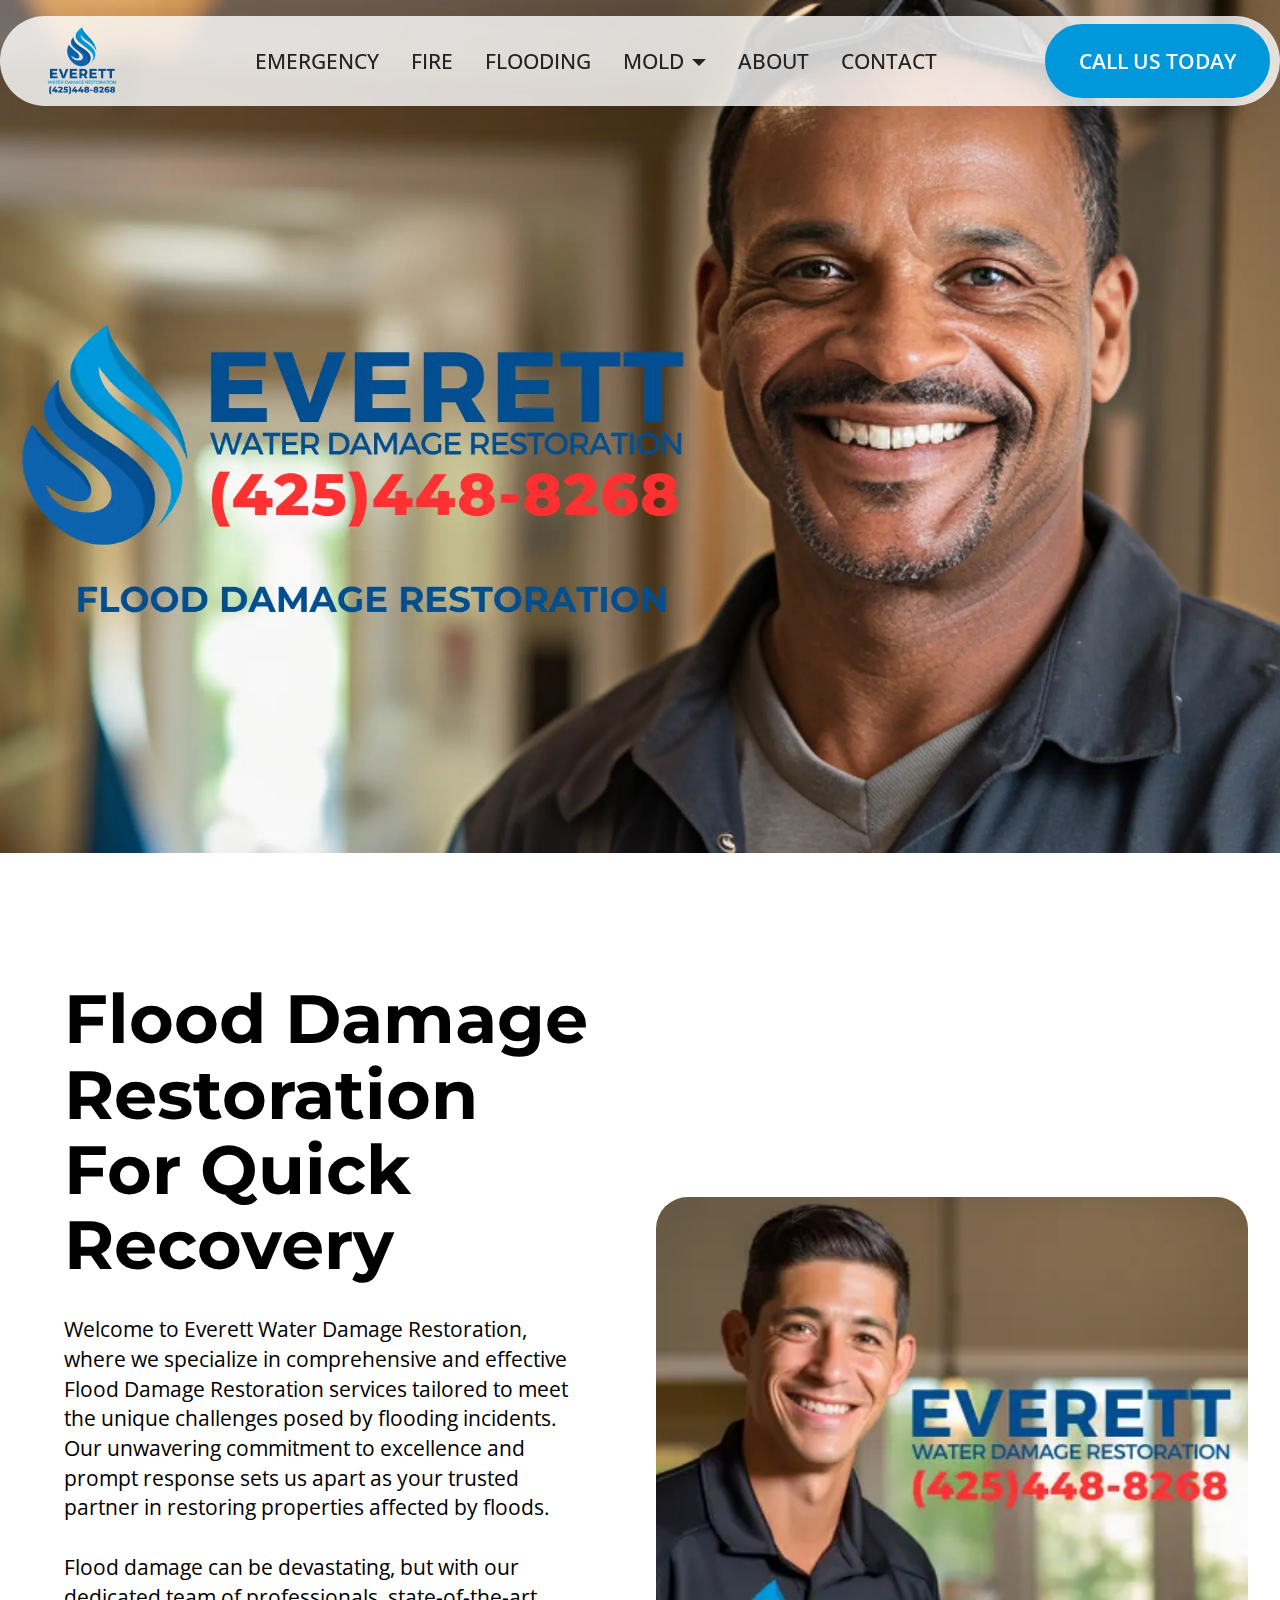
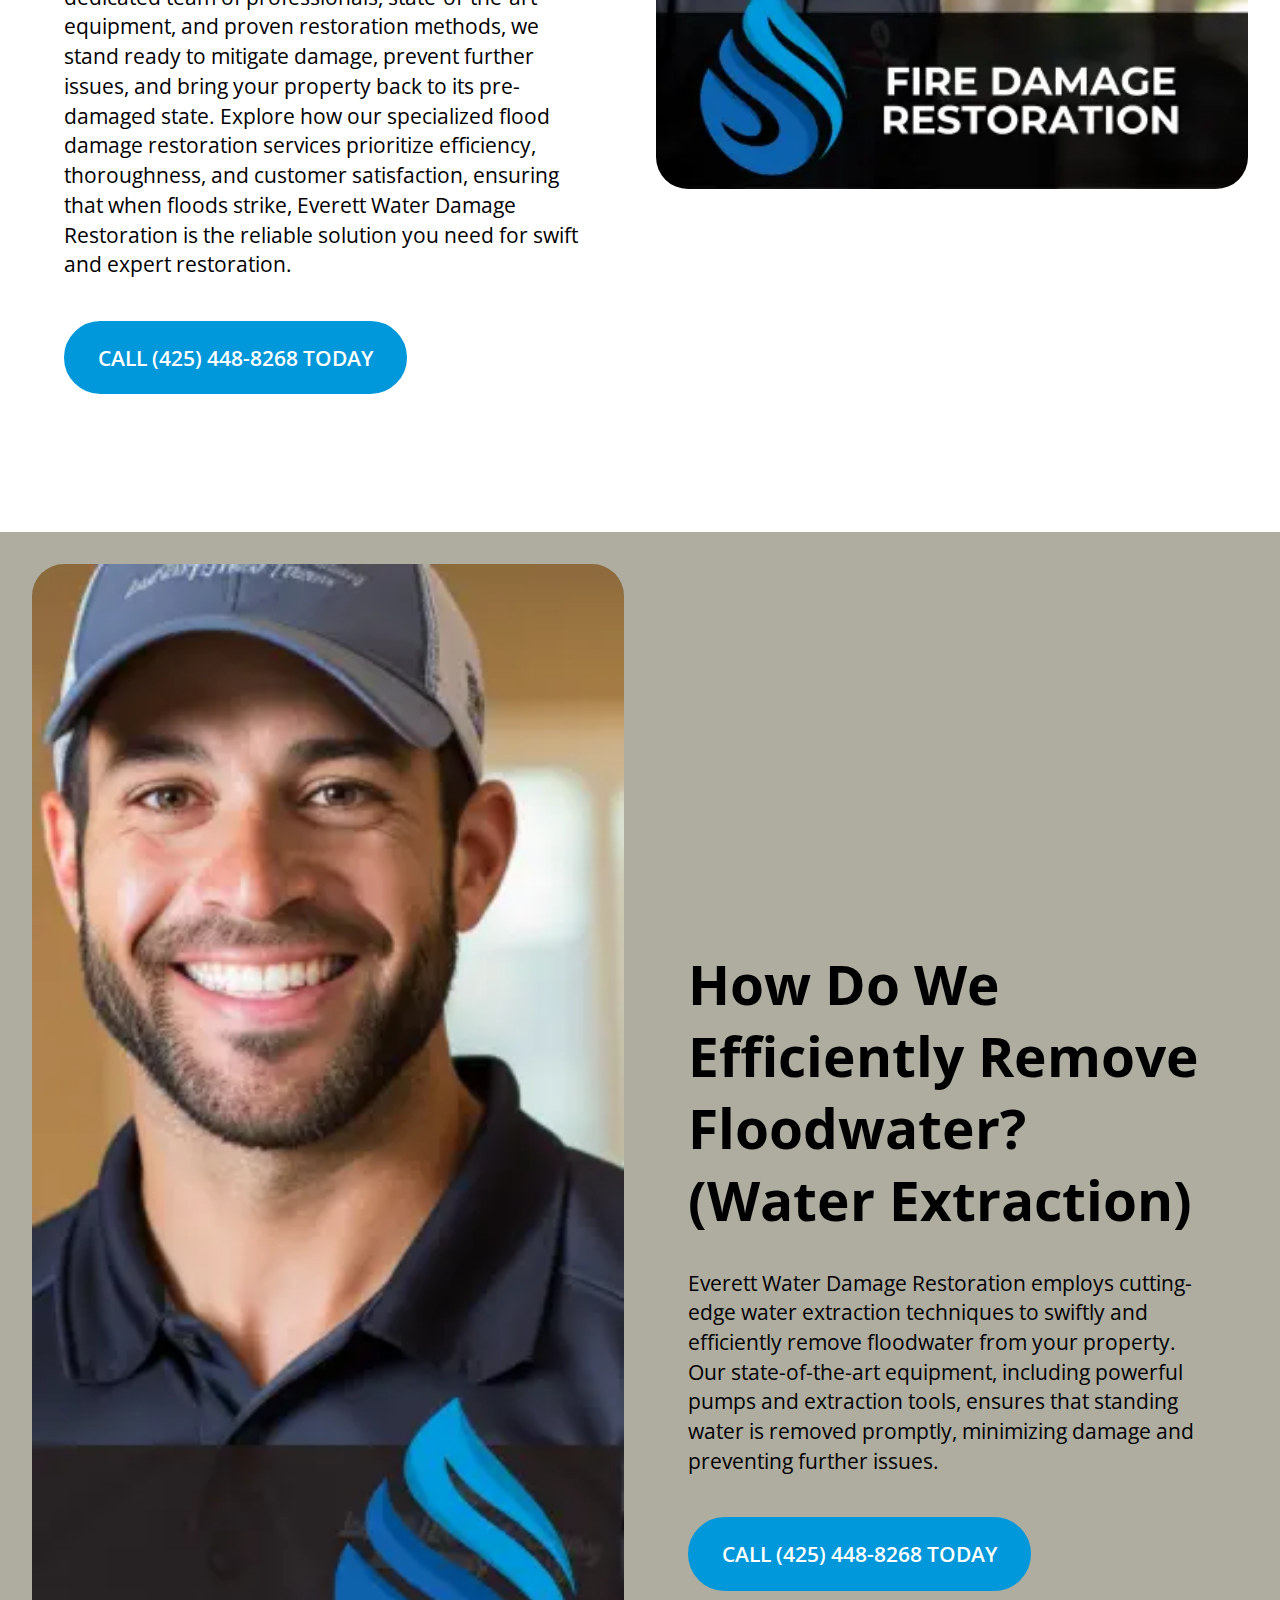
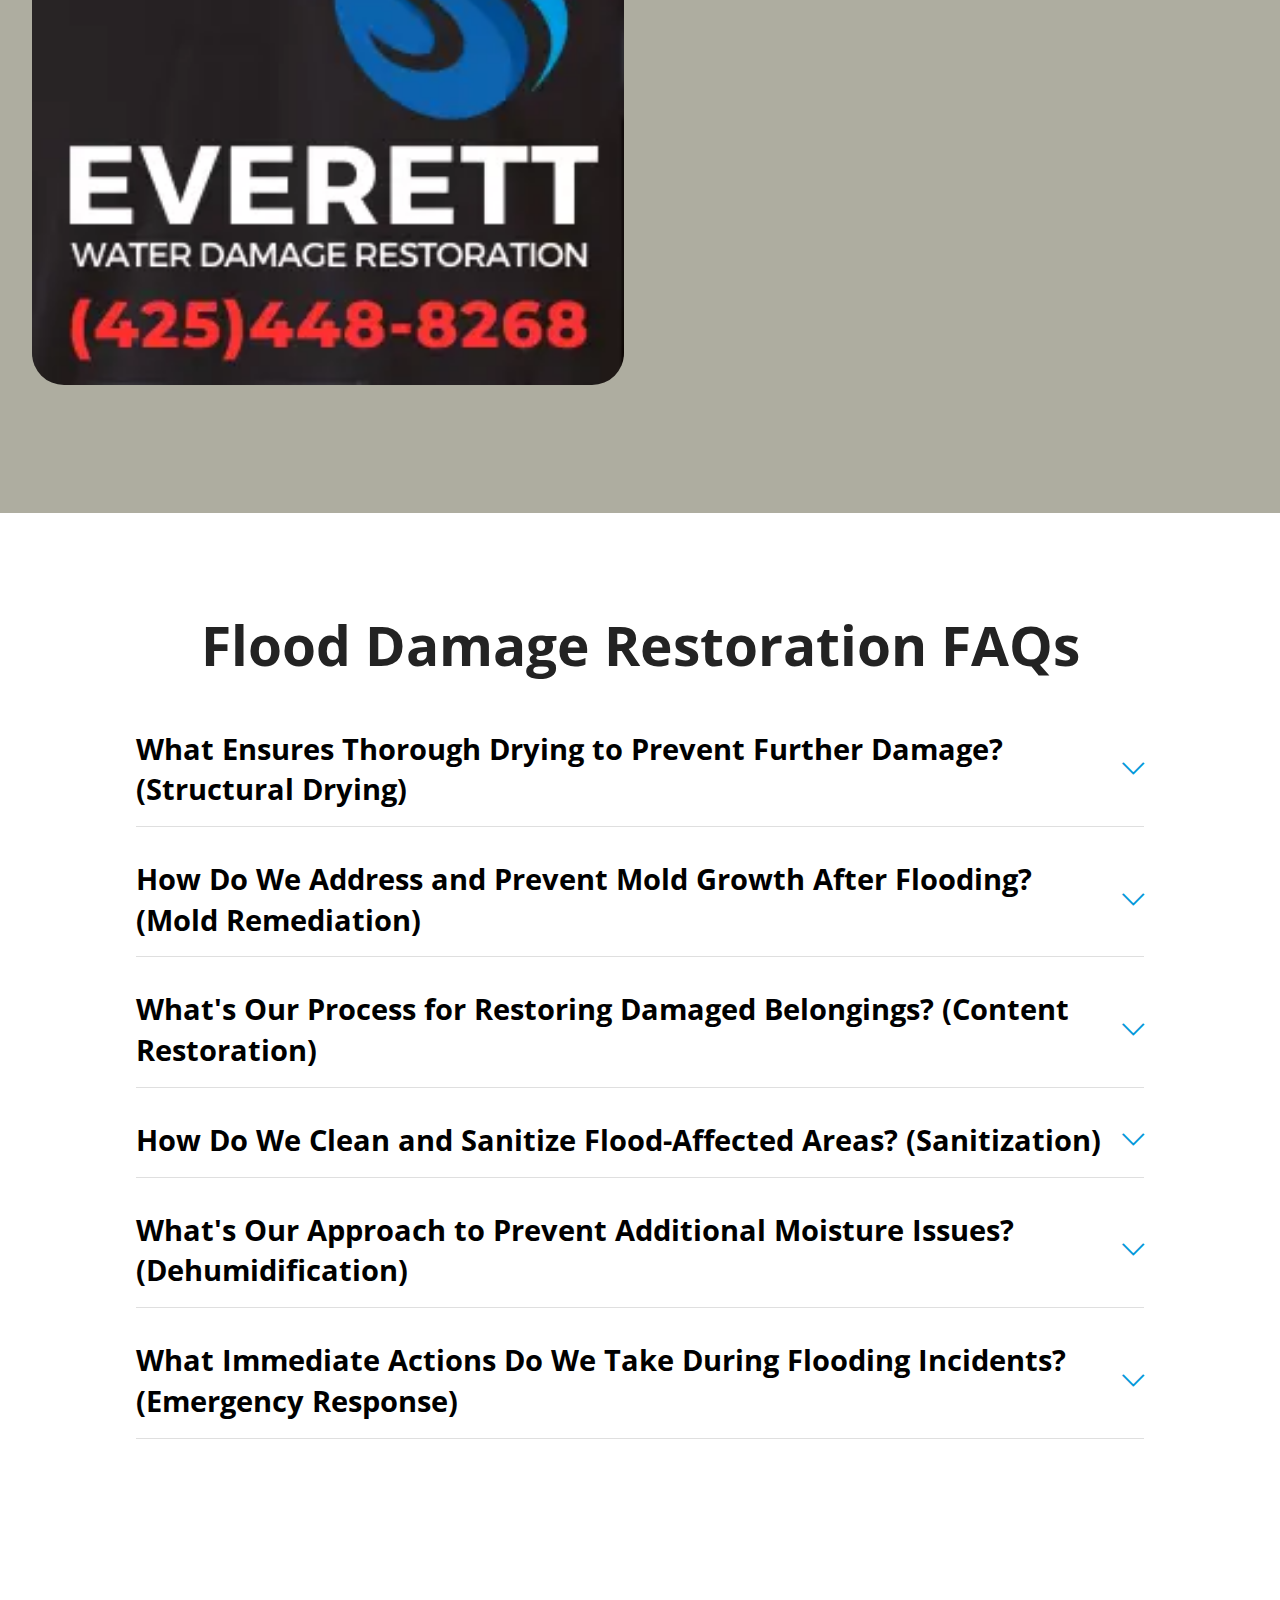
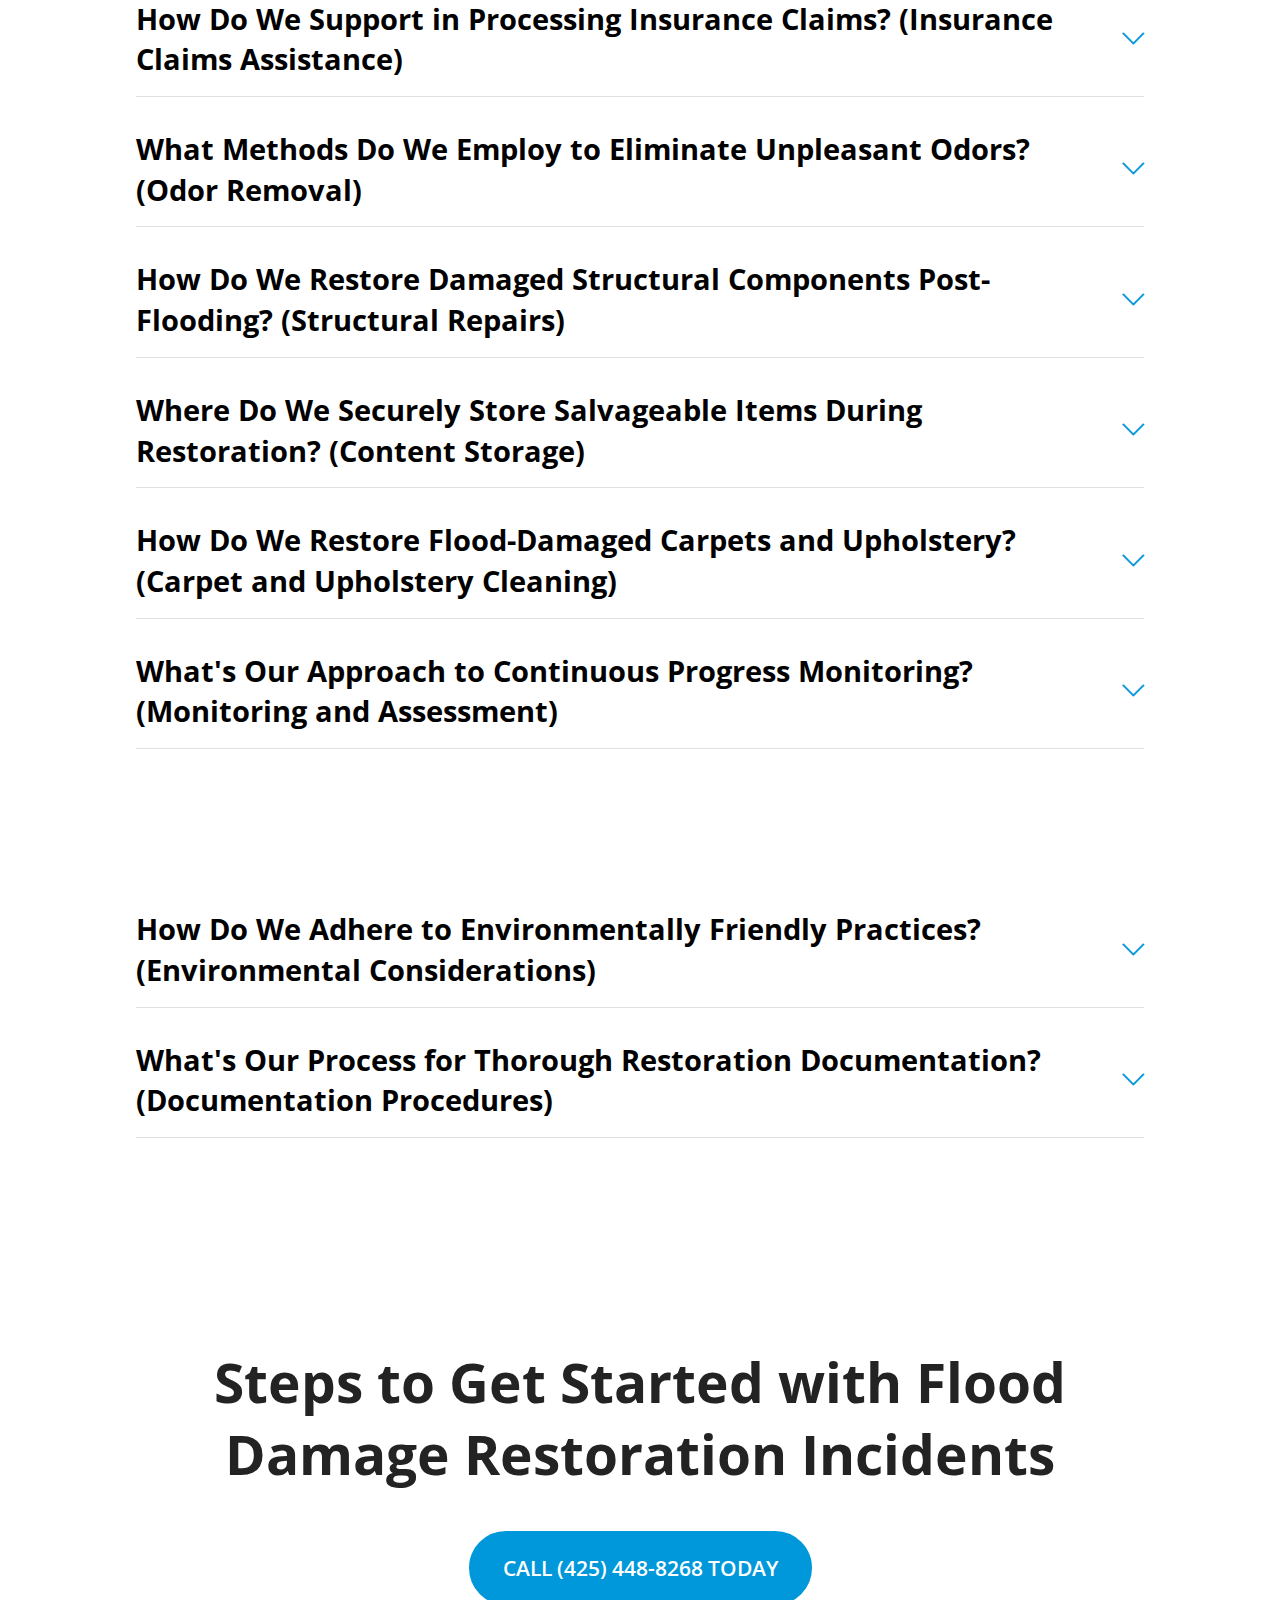
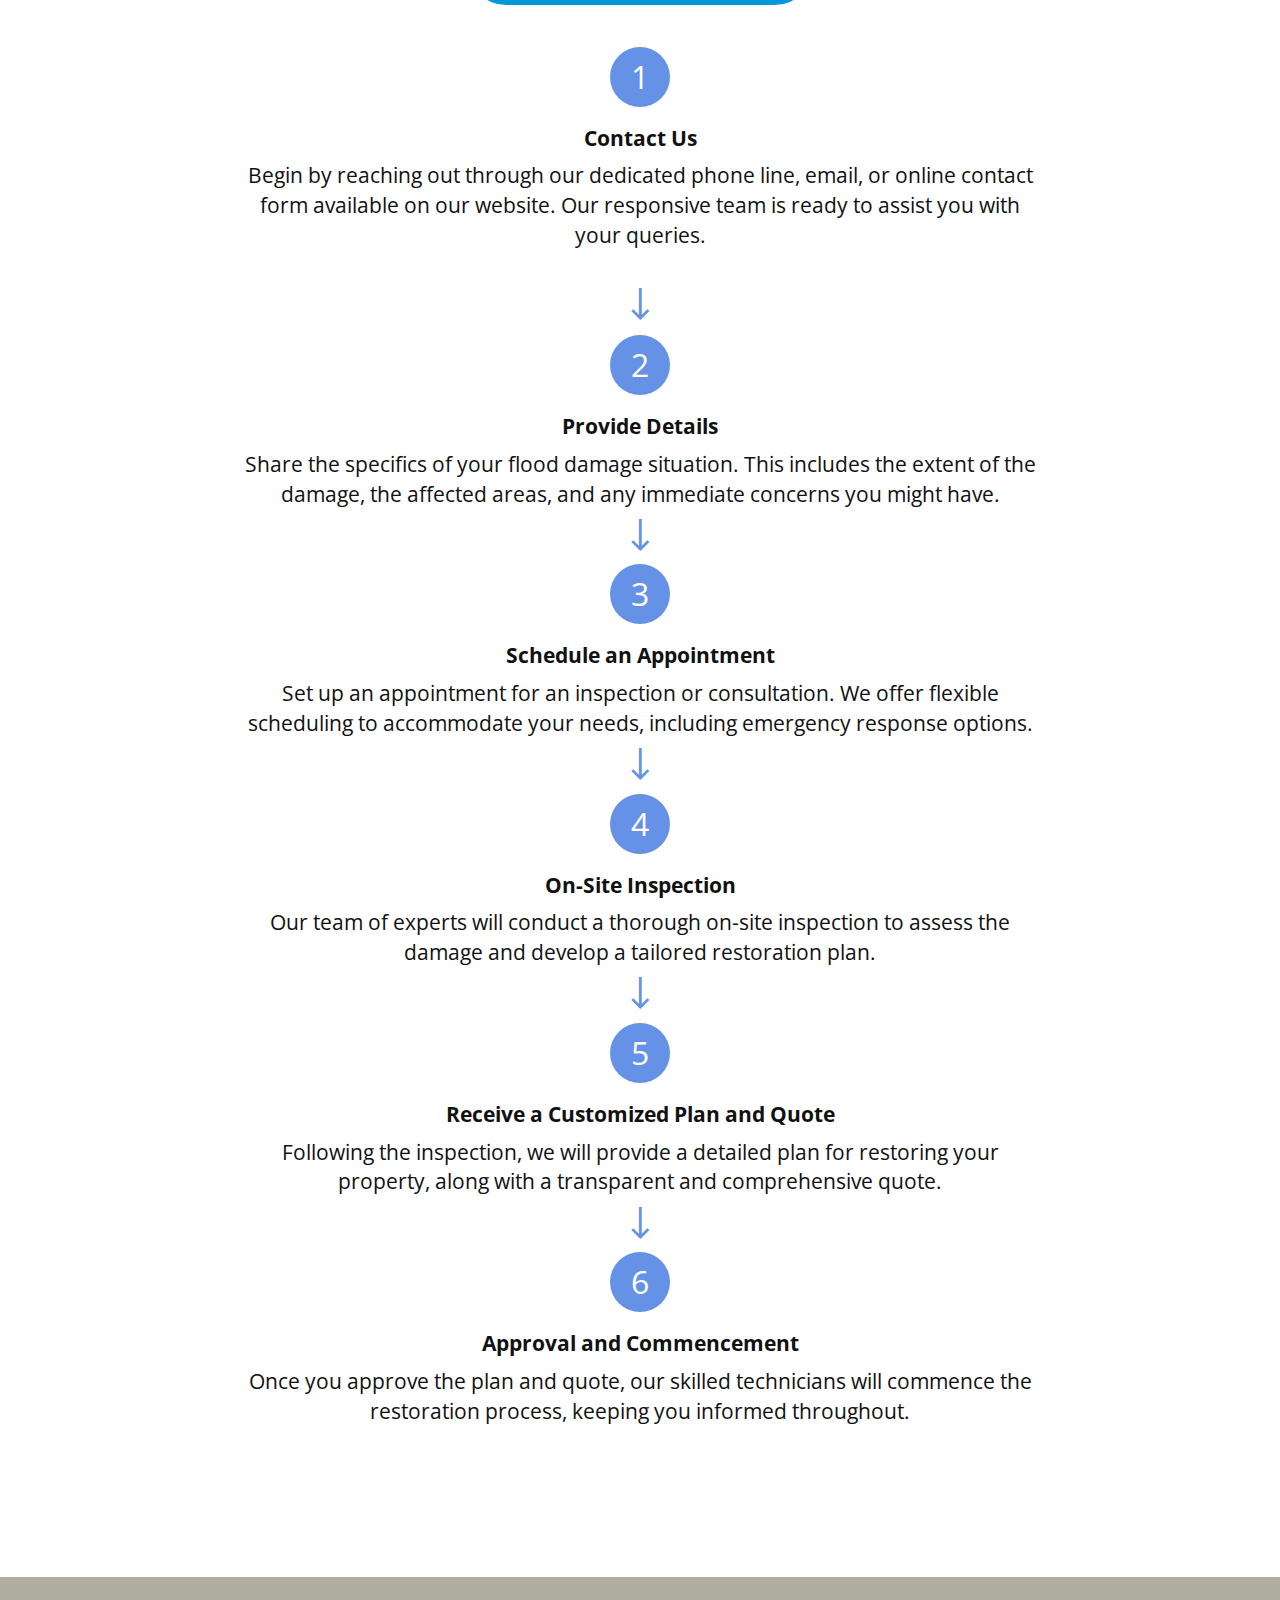
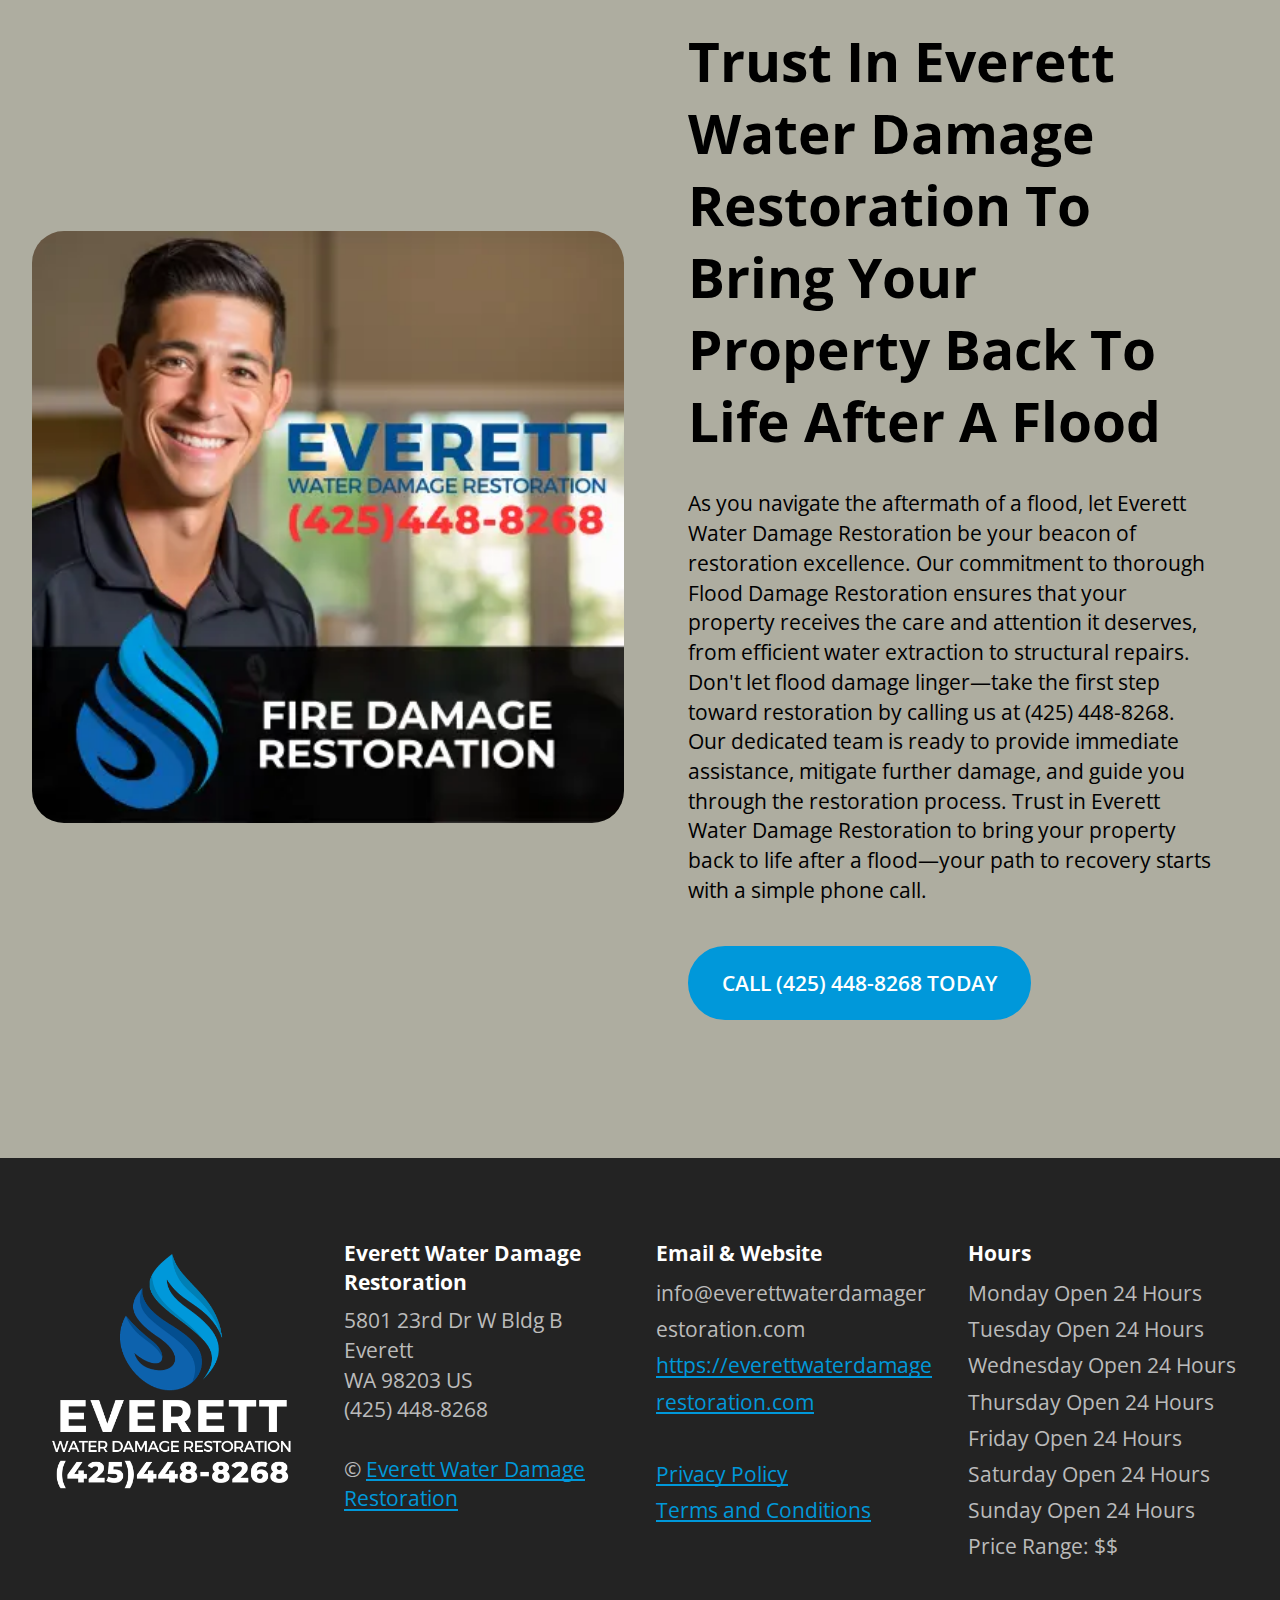
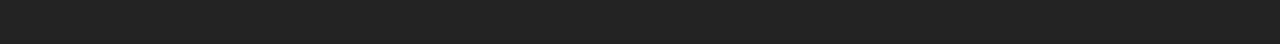
<file: flood-damage-restoration.html>
<!DOCTYPE html>
<html  >
<head>
  <!-- Site made with Mobirise Website Builder v5.9.17, https://mobirise.com -->
  <meta charset="UTF-8">
  <meta http-equiv="X-UA-Compatible" content="IE=edge">
  <meta name="generator" content="Mobirise v5.9.17, mobirise.com">
  <meta name="twitter:card" content="summary_large_image"/>
  <meta name="twitter:image:src" content="assets/images/flood-damage-restoration-meta.png">
  <meta property="og:image" content="assets/images/flood-damage-restoration-meta.png">
  <meta name="twitter:title" content="Flood Damage Restoration For Quick Recovery">
  <meta name="viewport" content="width=device-width, initial-scale=1, minimum-scale=1">
  <link rel="shortcut icon" href="assets/images/everett-water-damage-restoration-512x512.png" type="image/x-icon">
  <meta name="description" content="Flood damage can be devastating, but with our dedicated team of professionals, state-of-the-art equipment, and proven restoration methods, we stand ready to mitigate damage, prevent further issues, and bring your property back to its pre-damaged state.">
  
  
  <title>Flood Damage Restoration For Quick Recovery</title>
  <link rel="stylesheet" href="assets/web/assets/mobirise-icons2/mobirise2.css">
  <link rel="stylesheet" href="assets/web/assets/mobirise-icons/mobirise-icons.css">
  <link rel="stylesheet" href="assets/bootstrap/css/bootstrap.min.css">
  <link rel="stylesheet" href="assets/bootstrap/css/bootstrap-grid.min.css">
  <link rel="stylesheet" href="assets/bootstrap/css/bootstrap-reboot.min.css">
  <link rel="stylesheet" href="assets/dropdown/css/style.css">
  <link rel="stylesheet" href="assets/socicon/css/styles.css">
  <link rel="stylesheet" href="assets/theme/css/style.css">
  <link rel="preload" href="https://fonts.googleapis.com/css?family=Montserrat:100,200,300,400,500,600,700,800,900,100i,200i,300i,400i,500i,600i,700i,800i,900i&display=swap" as="style" onload="this.onload=null;this.rel='stylesheet'">
  <noscript><link rel="stylesheet" href="https://fonts.googleapis.com/css?family=Montserrat:100,200,300,400,500,600,700,800,900,100i,200i,300i,400i,500i,600i,700i,800i,900i&display=swap"></noscript>
  <link rel="preload" href="https://fonts.googleapis.com/css?family=Open+Sans:300,400,500,600,700,800,300i,400i,500i,600i,700i,800i&display=swap" as="style" onload="this.onload=null;this.rel='stylesheet'">
  <noscript><link rel="stylesheet" href="https://fonts.googleapis.com/css?family=Open+Sans:300,400,500,600,700,800,300i,400i,500i,600i,700i,800i&display=swap"></noscript>
  <link rel="preload" as="style" href="assets/mobirise/css/mbr-additional.css?v=SkYNcb"><link rel="stylesheet" href="assets/mobirise/css/mbr-additional.css?v=SkYNcb" type="text/css">

  <script type="application/ld+json">
{
"@id": "https://everettwaterdamagerestoration.com/flood-damage-restoration.html#webpage",
"@context": "https://schema.org",
"@type": "WebPage",
"headline": "Flood Damage Restoration",
"url": "https://everettwaterdamagerestoration.com/flood-damage-restoration.html",
"description": "Expert flood damage restoration services to quickly repair and restore your property with minimal disruption. Emergency response available 247.","keywords": ["Flood Damage Restoration","Water Damage","damage restoration","Water","Damage","Damage Cleanup","restoration services","SERVPRO","water extraction","property","Cleanup","Repair Water","emergency","Services","MINIMIZE DAMAGE","home","Drying","process","standing water","excess water","leaks","Property Cleanup","Damage Specialists","storm","drying process","remove","Damage Restoration","Everett Water","Restoration process","Water Extraction","Process","Flood","Insurance Claims","Quick Recovery","mold","Structural","mold growth","flooding incidents","Claims","restore","cleaning","Mold Remediation","prevent","Upholstery","Remove Floodwater","Claims Assistance","assessment","Repairs","Documentation","Content Storage","Odor Removal","minimizing damage","secondary damage","damage inflicted","Damaged Belongings","advanced drying","Emergency Response","Emergency","Friendly Practices","Unpleasant Odors","Storage","mitigate","Odor","Carpet","Salvageable Items","Environmentally Friendly","drying methods","Sanitize","Dehumidification","Structural Components","Moisture Issues","Processing Insurance","extraction techniques","floods strike","Flood-Affected Areas","Sanitize Flood-Affected"],
"about":
[{"@type":"Thing","name":"washing machine","description":"machine which washes clothes automatically","sameAs":["https://en.wikipedia.org/wiki/Washing_machine","https://www.wikidata.org/wiki/Q124441","https://www.google.com/search?q=washing+machine&kgmid=/m/0174k2","https://www.wikidata.org/wiki/Q190771","https://en.wikipedia.org/wiki/Bathroom","https://www.google.com/search?q=bathroom&kgmid=/m/01j2bj"]},
{"@type":"Thing","name":"furniture","description":"movable objects used to equip households, offices, or shops for purposes such as storage, seating, sleeping","sameAs":["https://en.wikipedia.org/wiki/Furniture","https://www.wikidata.org/wiki/Q14745","https://www.google.com/search?q=furniture&kgmid=/m/0c_jw","null","null","https://www.google.com/search?q=electrical+switch&kgmid="]},
{"@type":"Thing","name":"water","description":"chemical compound with raw molecular formula H₂O; main constituent of the fluids of most living organisms","sameAs":["https://en.wikipedia.org/wiki/Water","https://www.wikidata.org/wiki/Q283","https://www.google.com/search?q=water&kgmid=/m/0838f","https://www.wikidata.org/wiki/Q7925","https://en.wikipedia.org/wiki/Rain","https://www.google.com/search?q=rain&kgmid=/m/06mb1"]},
{"@type":"Thing","name":"electrical injury","description":"physiological reaction or injury caused by electric current","sameAs":["https://en.wikipedia.org/wiki/Electrical_injury","https://www.wikidata.org/wiki/Q244404","https://www.google.com/search?q=electrical+injury&kgmid=/m/01f1lm","https://www.wikidata.org/wiki/Q1433006","https://en.wikipedia.org/wiki/Flooring","https://www.google.com/search?q=flooring&kgmid=/m/01c34b"]},
{"@type":"Thing","name":"attention","description":"behavioral and cognitive process of selectively concentrating on a discrete aspect of information, whether deemed subjective or objective, while ignoring other perceivable information","sameAs":["https://en.wikipedia.org/wiki/Attention","https://www.wikidata.org/wiki/Q6501338","https://www.google.com/search?q=attention&kgmid=/m/0hy_j","https://www.wikidata.org/wiki/Q7321258","https://en.wikipedia.org/wiki/Beacon","https://www.google.com/search?q=beacon&kgmid=/m/017hf"]},
{"@type":"Thing","name":"physical tool","description":"physical item that can be used to achieve a goal","sameAs":["https://en.wikipedia.org/wiki/Tool","https://www.wikidata.org/wiki/Q39546","https://www.google.com/search?q=physical+tool&kgmid=/m/07k1x","https://www.wikidata.org/wiki/Q7638034","https://en.wikipedia.org/wiki/Sump_pump","https://www.google.com/search?q=sump+pump&kgmid=/m/055bld"]},
{"@type":"Thing","name":"bacteria","description":"domain of micro-organisms","sameAs":["https://en.wikipedia.org/wiki/Bacteria","https://www.wikidata.org/wiki/Q10876","https://www.google.com/search?q=bacteria&kgmid=/m/017q2","https://www.wikidata.org/wiki/Q13174856","https://en.wikipedia.org/wiki/Soot","https://www.google.com/search?q=soot&kgmid=/m/02ktw2"]},
{"@type":"Thing","name":"environmentally friendly","description":"goods, services, laws, and rules that either do not harm the environment or do very little harm to it","sameAs":["https://en.wikipedia.org/wiki/Environmentally_friendly","https://www.wikidata.org/wiki/Q655870","https://www.google.com/search?q=environmentally+friendly&kgmid=/m/03_0n3","https://www.wikidata.org/wiki/Q81054","https://en.wikipedia.org/wiki/Storm","https://www.google.com/search?q=storm&kgmid=/m/0z71l"]},
{"@type":"Thing","name":"customer service","description":"provision of service to customers","sameAs":["https://en.wikipedia.org/wiki/Customer_service","https://www.wikidata.org/wiki/Q1060653","https://www.google.com/search?q=customer+service&kgmid=/m/03w5xm","null","null","https://www.google.com/search?q=United+States+of+America&kgmid="]},
{"@type":"Thing","name":"heat","description":"energy that is transferred from one body to another as the result of a difference in temperature","sameAs":["https://en.wikipedia.org/wiki/Heat","https://www.wikidata.org/wiki/Q44432","https://www.google.com/search?q=heat&kgmid=/m/03k2v","https://www.wikidata.org/wiki/Q2064047","https://en.wikipedia.org/wiki/Home_insurance","https://www.google.com/search?q=Home+insurance&kgmid=/m/0313mp"]},
{"@type":"Thing","name":"cleaning product","description":"substance used to remove dirt or other contaminants","sameAs":["https://en.wikipedia.org/wiki/Cleaning_agent","https://www.wikidata.org/wiki/Q1974312","https://www.google.com/search?q=cleaning+product&kgmid=/m/03gtln_","https://www.wikidata.org/wiki/Q10966166","https://en.wikipedia.org/wiki/Sewage","https://www.google.com/search?q=sewage&kgmid=/m/01960d"]},
{"@type":"Thing","name":"gypsum drywall","description":"panel made of calcium sulfate dihydrate (gypsum) in construction","sameAs":["https://en.wikipedia.org/wiki/Drywall","https://www.wikidata.org/wiki/Q372852","https://www.google.com/search?q=gypsum+drywall&kgmid=/m/01w_p7","https://www.wikidata.org/wiki/Q12147","https://en.wikipedia.org/wiki/Health","https://www.google.com/search?q=health&kgmid=/m/0kt51"]},
{"@type":"Thing","name":"risk","description":"potential for uncontrolled loss due to underlying vulnerability or uncertainties","sameAs":["https://en.wikipedia.org/wiki/Risk","https://www.wikidata.org/wiki/Q104493","https://www.google.com/search?q=risk&kgmid=/m/06d5f","https://www.wikidata.org/wiki/Q999278","https://en.wikipedia.org/wiki/Customer_satisfaction","https://www.google.com/search?q=customer+satisfaction&kgmid=/m/09xtgd"]},
{"@type":"Thing","name":"mold","description":"diverse group of fungi","sameAs":["https://en.wikipedia.org/wiki/Mold","https://www.wikidata.org/wiki/Q159341","https://www.google.com/search?q=mold&kgmid=/m/0dkxm","https://www.wikidata.org/wiki/Q180600","https://en.wikipedia.org/wiki/Humidity","https://www.google.com/search?q=humidity&kgmid=/m/0dwbm"]},
{"@type":"Thing","name":"carpet","description":"textile floor covering","sameAs":["https://en.wikipedia.org/wiki/Carpet","https://www.wikidata.org/wiki/Q163446","https://www.google.com/search?q=carpet&kgmid=/m/01n5cy","https://www.wikidata.org/wiki/Q7455937","https://en.wikipedia.org/wiki/Servpro","https://www.google.com/search?q=Servpro&kgmid=/m/047stpx"]},
{"@type":"Thing","name":"all rights reserved","description":"phrase indicating that a work does not have a general license and thus individual rights-grants must be applied for; in some jurisdictions at some times, serves as a required copyright notice","sameAs":["https://en.wikipedia.org/wiki/All_rights_reserved","https://www.wikidata.org/wiki/Q1752207","https://www.google.com/search?q=all+rights+reserved&kgmid=/m/02_t90","https://www.wikidata.org/wiki/Q11016","https://en.wikipedia.org/wiki/Technology","https://www.google.com/search?q=technology&kgmid=/m/07c1v"]},
{"@type":"Thing","name":"metal","description":"element, compound, or alloy that is a good conductor of both electricity and heat","sameAs":["https://en.wikipedia.org/wiki/Metal","https://www.wikidata.org/wiki/Q11426","https://www.google.com/search?q=metal&kgmid=/m/04t7l","https://www.wikidata.org/wiki/Q240673","https://en.wikipedia.org/wiki/Cost","https://www.google.com/search?q=cost&kgmid=/g/120l2lmc"]},
{"@type":"Thing","name":"contamination","description":"presence of an unwanted constituent, harmful substance or impurity in a material, physical body, or environment","sameAs":["https://en.wikipedia.org/wiki/Contamination","https://www.wikidata.org/wiki/Q60528603","https://www.google.com/search?q=contamination&kgmid=/m/04jpfyt","https://www.wikidata.org/wiki/Q11019","https://en.wikipedia.org/wiki/Machine","https://www.google.com/search?q=machine&kgmid=/m/0dkw5"]},
{"@type":"Thing","name":"customer","description":"recipient of a good, service, product or idea obtained from a seller via a financial transaction","sameAs":["https://en.wikipedia.org/wiki/Customer","https://www.wikidata.org/wiki/Q852835","https://www.google.com/search?q=customer&kgmid=/m/01j0mk","https://www.wikidata.org/wiki/Q1400881","https://en.wikipedia.org/wiki/Property","https://www.google.com/search?q=property&kgmid=/m/05wrt"]},
{"@type":"Thing","name":"Canada","description":"country in North America","sameAs":["https://en.wikipedia.org/wiki/Canada","https://www.wikidata.org/wiki/Q16","https://www.google.com/search?q=Canada&kgmid=/m/0d060g","https://www.wikidata.org/wiki/Q12136","https://en.wikipedia.org/wiki/Disease","https://www.google.com/search?q=disease&kgmid=/m/027x3"]},
{"@type":"Thing","name":"roof","description":"top covering of a building","sameAs":["https://en.wikipedia.org/wiki/Roof","https://www.wikidata.org/wiki/Q83180","https://www.google.com/search?q=roof&kgmid=/m/06hyd","https://www.wikidata.org/wiki/Q10971235","https://en.wikipedia.org/wiki/Cushion","https://www.google.com/search?q=cushion&kgmid=/m/0174g1"]},
{"@type":"Thing","name":"ceiling","description":"overhead interior surface that covers the upper limit of a room","sameAs":["https://en.wikipedia.org/wiki/Ceiling","https://www.wikidata.org/wiki/Q221706","https://www.google.com/search?q=ceiling&kgmid=/m/03gfsp","https://www.wikidata.org/wiki/Q219416","https://en.wikipedia.org/wiki/Sustainability","https://www.google.com/search?q=sustainability&kgmid=/m/0hkst"]},
{"@type":"Thing","name":"password","description":"used for user authentication to prove identity or access approval","sameAs":["https://en.wikipedia.org/wiki/Password","https://www.wikidata.org/wiki/Q161157","https://www.google.com/search?q=password&kgmid=/m/0626t","https://www.wikidata.org/wiki/Q134574","https://en.wikipedia.org/wiki/Pump","https://www.google.com/search?q=pump&kgmid=/m/05wn0"]},
{"@type":"Thing","name":"upholstery","description":"covering of furniture with padding, springs, webbing, and fabric or leather","sameAs":["https://en.wikipedia.org/wiki/Upholstery","https://www.wikidata.org/wiki/Q1123578","https://www.google.com/search?q=upholstery&kgmid=/m/030z9k","https://www.wikidata.org/wiki/Q12773274","https://en.wikipedia.org/wiki/Cleaning","https://www.google.com/search?q=cleaning&kgmid=/g/11c5rmbjqg"]},
{"@type":"Thing","name":"emergency","description":"situation such as a natural or man-made disaster requiring urgent assistance","sameAs":["https://en.wikipedia.org/wiki/Emergency","https://www.wikidata.org/wiki/Q5070802","https://www.google.com/search?q=emergency&kgmid=/m/025rvy6","https://www.wikidata.org/wiki/Q1349983","https://en.wikipedia.org/wiki/Leak","https://www.google.com/search?q=leak&kgmid=/m/08pnv3"]},
{"@type":"Thing","name":"HVAC","description":"heating, ventilation, and air conditioning","sameAs":["https://en.wikipedia.org/wiki/Heating,_ventilation,_and_air_conditioning","https://www.wikidata.org/wiki/Q1798773","https://www.google.com/search?q=HVAC&kgmid=/m/0fqzp","null","null","https://www.google.com/search?q=AC+power+connector&kgmid="]},
{"@type":"Thing","name":"emergency service","description":"organizations which ensure public safety and health by addressing different emergencies","sameAs":["https://en.wikipedia.org/wiki/Emergency_service","https://www.wikidata.org/wiki/Q814610","https://www.google.com/search?q=emergency+service&kgmid=/m/012n91","https://www.wikidata.org/wiki/Q1187968","https://en.wikipedia.org/wiki/Flood_control","https://www.google.com/search?q=Flood+control&kgmid=/m/05h5nsj"]},
{"@type":"Thing","name":"vacuum cleaner","description":"device that uses air to suck up dirt and other substances","sameAs":["https://en.wikipedia.org/wiki/Vacuum_cleaner","https://www.wikidata.org/wiki/Q101674","https://www.google.com/search?q=vacuum+cleaner&kgmid=/m/0d31p","https://www.wikidata.org/wiki/Q5460114","https://en.wikipedia.org/wiki/Floodplain_restoration","https://www.google.com/search?q=Floodplain+restoration&kgmid=/m/043qljw"]},
{"@type":"Thing","name":"motor car","description":"motorized road vehicle designed to carry one to eight people rather than primarily goods","sameAs":["https://en.wikipedia.org/wiki/Car","https://www.wikidata.org/wiki/Q1420","https://www.google.com/search?q=motor+car&kgmid=/m/0k4j","https://www.wikidata.org/wiki/Q2428433","https://en.wikipedia.org/wiki/Ecological_restoration","https://www.google.com/search?q=Ecological+restoration&kgmid=/m/05x625"]},
{"@type":"Thing","name":"Disaster recovery","description":"","sameAs":["https://en.wikipedia.org/wiki/Disaster_recovery","https://www.google.com/search?q=Disaster+recovery&kgmid=/m/02zmrm","https://www.wikidata.org/wiki/Q5398938","https://en.wikipedia.org/wiki/Stream_restoration","https://www.google.com/search?q=Stream+restoration&kgmid=/m/03gwxt6"]},
{"@type":"Thing","name":"hardwood","description":"wood from dicot trees; can be hard or soft (ranges from quite soft to extremely hard)","sameAs":["https://en.wikipedia.org/wiki/Hardwood","https://www.wikidata.org/wiki/Q2266509","https://www.google.com/search?q=hardwood&kgmid=/m/020g49","null","null","https://www.google.com/search?q=Institute+of+Inspection+Cleaning+and+Restoration+Certification&kgmid="]},
{"@type":"Thing","name":"soil","description":"natural body consisting of layers that are primarily composed of minerals","sameAs":["https://en.wikipedia.org/wiki/Soil","https://www.wikidata.org/wiki/Q36133","https://www.google.com/search?q=soil&kgmid=/m/09dv7","https://www.wikidata.org/wiki/Q5460068","https://en.wikipedia.org/wiki/Flood_insurance","https://www.google.com/search?q=Flood+insurance&kgmid=/m/025scn9"]},
{"@type":"Thing","name":"natural disaster","description":"major adverse event resulting from natural processes of the Earth, which may cause loss of life or property","sameAs":["https://en.wikipedia.org/wiki/Natural_disaster","https://www.wikidata.org/wiki/Q8065","https://www.google.com/search?q=natural+disaster&kgmid=/m/0g2k1","https://www.google.com/search?q=CPR+Restoration&kgmid="]},
{"@type":"Thing","name":"growth of mold in structures","description":"fungal growth that develops on wet materials","sameAs":["https://en.wikipedia.org/wiki/Indoor_mold","https://www.wikidata.org/wiki/Q6895739","https://www.google.com/search?q=growth+of+mold+in+structures&kgmid=/m/02v_129"]},
{"@type":"Thing","name":"flood","description":"overflow of water that submerges land","sameAs":["https://en.wikipedia.org/wiki/Flood","https://www.wikidata.org/wiki/Q8068","https://www.google.com/search?q=flood&kgmid=/m/0dbtv"]},
{"@type":"Thing","name":"hazard","description":"source of a potential threat","sameAs":["https://en.wikipedia.org/wiki/Hazard","https://www.wikidata.org/wiki/Q1132455","https://www.google.com/search?q=hazard&kgmid=/m/02p0y0y"]},
{"@type":"Thing","name":"wood","description":"fibrous material from trees or other plants","sameAs":["https://en.wikipedia.org/wiki/Wood","https://www.wikidata.org/wiki/Q287","https://www.google.com/search?q=wood&kgmid=/m/083vt"]},
{"@type":"Thing","name":"electricity","description":"physical phenomena associated with the presence and flow of electric charge","sameAs":["https://en.wikipedia.org/wiki/Electricity","https://www.wikidata.org/wiki/Q12725","https://www.google.com/search?q=electricity&kgmid=/m/02lts"]},
{"@type":"Thing","name":"odor","description":"thing sensed by smell","sameAs":["https://en.wikipedia.org/wiki/Odor","https://www.wikidata.org/wiki/Q485537","https://www.google.com/search?q=odor&kgmid=/m/01jqkv"]},
{"@type":"Thing","name":"wind","description":"flow of gases or air on a large scale","sameAs":["https://en.wikipedia.org/wiki/Wind","https://www.wikidata.org/wiki/Q8094","https://www.google.com/search?q=wind&kgmid=/m/03m9d0z"]},
{"@type":"Thing","name":"Everett","description":"Wikimedia disambiguation page","sameAs":["https://en.wikipedia.org/wiki/Everett","https://www.wikidata.org/wiki/Q228292","kg:/m/010tkc"]},
{"@type":"Thing","name":"Kirkland","description":"Wikimedia disambiguation page","sameAs":["https://en.wikipedia.org/wiki/Kirkland","https://www.wikidata.org/wiki/Q348284","kg:/m/010rhw"]},
{"@type":"Thing","name":"Marysville","description":"Wikimedia disambiguation page","sameAs":["https://en.wikipedia.org/wiki/Marysville","https://www.wikidata.org/wiki/Q295911","kg:/m/010trq"]},
{"@type":"Thing","name":"Bothell, Washington","description":"Wikimedia disambiguation page","sameAs":["https://en.wikipedia.org/wiki/Bothell%2C_Washington","https://www.wikidata.org/wiki/Bothell%2C_Washington","kg:/m/013nnt"]},
{"@type":"Thing","name":"Edmonds","description":"Wikimedia disambiguation page","sameAs":["https://en.wikipedia.org/wiki/Edmonds","https://www.wikidata.org/wiki/Q424526","kg:/m/010tjp"]},
{"@type":"Thing","name":"Lynnwood, Washington","description":"Wikimedia disambiguation page","sameAs":["https://en.wikipedia.org/wiki/Lynnwood%2C_Washington","https://www.wikidata.org/wiki/Lynnwood%2C_Washington","kg:/m/010tpk"]},
{"@type":"Thing","name":"Lake Stevens, Washington","description":"Wikimedia disambiguation page","sameAs":["https://en.wikipedia.org/wiki/Lake_Stevens%2C_Washington","https://www.wikidata.org/wiki/Lake_Stevens%2C_Washington","kg:/m/010tnw"]},
{"@type":"Thing","name":"North Creek","description":"Wikimedia disambiguation page","sameAs":["https://en.wikipedia.org/wiki/North_Creek","https://www.wikidata.org/wiki/Q1682321","kg:/m/02677xg"]},
{"@type":"Thing","name":"Inglewood-Finn Hill, Washington","description":"Wikimedia disambiguation page","sameAs":["https://en.wikipedia.org/wiki/Inglewood-Finn_Hill%2C_Washington","https://www.wikidata.org/wiki/Inglewood-Finn_Hill%2C_Washington","kg:/m/010rg4"]},
{"@type":"Thing","name":"Cottage Lake, Washington","description":"Wikimedia disambiguation page","sameAs":["https://en.wikipedia.org/wiki/Cottage_Lake%2C_Washington","https://www.wikidata.org/wiki/Cottage_Lake%2C_Washington","kg:/m/010r9y"]},
{"@type":"Thing","name":"Mukilteo, Washington","description":"Wikimedia disambiguation page","sameAs":["https://en.wikipedia.org/wiki/Mukilteo%2C_Washington","https://www.wikidata.org/wiki/Mukilteo%2C_Washington","kg:/m/010ttf"]},
{"@type":"Thing","name":"West Lake Stevens, Washington","description":"Wikimedia disambiguation page","sameAs":["https://en.wikipedia.org/wiki/West_Lake_Stevens%2C_Washington","https://www.wikidata.org/wiki/West_Lake_Stevens%2C_Washington","kg:/m/010v1p"]},
{"@type":"Thing","name":"Mountlake Terrace, Washington","description":"Wikimedia disambiguation page","sameAs":["https://en.wikipedia.org/wiki/Mountlake_Terrace%2C_Washington","https://www.wikidata.org/wiki/Mountlake_Terrace%2C_Washington","kg:/m/010tt2"]},
{"@type":"Thing","name":"Eastmont","description":"Wikimedia disambiguation page","sameAs":["https://en.wikipedia.org/wiki/Eastmont","https://www.wikidata.org/wiki/Q5330801","kg:/m/0drgdm"]},
{"@type":"Thing","name":"Arlington","description":"Wikimedia disambiguation page","sameAs":["https://en.wikipedia.org/wiki/Arlington","https://www.wikidata.org/wiki/Q224738","kg:/m/0nqph"]},
{"@type":"Thing","name":"Union Hill-Novelty Hill, Washington","description":"Wikimedia disambiguation page","sameAs":["https://en.wikipedia.org/wiki/Union_Hill-Novelty_Hill%2C_Washington","https://www.wikidata.org/wiki/Union_Hill-Novelty_Hill%2C_Washington","kg:/g/11qsc8dfgn"]},
{"@type":"Thing","name":"Monroe","description":"Wikimedia disambiguation page","sameAs":["https://en.wikipedia.org/wiki/Monroe","https://www.wikidata.org/wiki/Q224028","kg:/m/06cgy"]},
{"@type":"Thing","name":"bathroom","description":"machine which washes clothes automatically","sameAs":["https://en.wikipedia.org/wiki/Washing_machine","https://www.wikidata.org/wiki/Q124441","https://www.google.com/search?q=washing+machine&kgmid=/m/0174k2","https://www.wikidata.org/wiki/Q190771","https://en.wikipedia.org/wiki/Bathroom","https://www.google.com/search?q=bathroom&kgmid=/m/01j2bj"]},
{"@type":"Thing","name":"electrical switch","description":"movable objects used to equip households, offices, or shops for purposes such as storage, seating, sleeping","sameAs":["https://en.wikipedia.org/wiki/Furniture","https://www.wikidata.org/wiki/Q14745","https://www.google.com/search?q=furniture&kgmid=/m/0c_jw","null","null","https://www.google.com/search?q=electrical+switch&kgmid="]},
{"@type":"Thing","name":"rain","description":"chemical compound with raw molecular formula H₂O; main constituent of the fluids of most living organisms","sameAs":["https://en.wikipedia.org/wiki/Water","https://www.wikidata.org/wiki/Q283","https://www.google.com/search?q=water&kgmid=/m/0838f","https://www.wikidata.org/wiki/Q7925","https://en.wikipedia.org/wiki/Rain","https://www.google.com/search?q=rain&kgmid=/m/06mb1"]},
{"@type":"Thing","name":"flooring","description":"physiological reaction or injury caused by electric current","sameAs":["https://en.wikipedia.org/wiki/Electrical_injury","https://www.wikidata.org/wiki/Q244404","https://www.google.com/search?q=electrical+injury&kgmid=/m/01f1lm","https://www.wikidata.org/wiki/Q1433006","https://en.wikipedia.org/wiki/Flooring","https://www.google.com/search?q=flooring&kgmid=/m/01c34b"]},
{"@type":"Thing","name":"beacon","description":"behavioral and cognitive process of selectively concentrating on a discrete aspect of information, whether deemed subjective or objective, while ignoring other perceivable information","sameAs":["https://en.wikipedia.org/wiki/Attention","https://www.wikidata.org/wiki/Q6501338","https://www.google.com/search?q=attention&kgmid=/m/0hy_j","https://www.wikidata.org/wiki/Q7321258","https://en.wikipedia.org/wiki/Beacon","https://www.google.com/search?q=beacon&kgmid=/m/017hf"]},
{"@type":"Thing","name":"sump pump","description":"physical item that can be used to achieve a goal","sameAs":["https://en.wikipedia.org/wiki/Tool","https://www.wikidata.org/wiki/Q39546","https://www.google.com/search?q=physical+tool&kgmid=/m/07k1x","https://www.wikidata.org/wiki/Q7638034","https://en.wikipedia.org/wiki/Sump_pump","https://www.google.com/search?q=sump+pump&kgmid=/m/055bld"]},
{"@type":"Thing","name":"soot","description":"domain of micro-organisms","sameAs":["https://en.wikipedia.org/wiki/Bacteria","https://www.wikidata.org/wiki/Q10876","https://www.google.com/search?q=bacteria&kgmid=/m/017q2","https://www.wikidata.org/wiki/Q13174856","https://en.wikipedia.org/wiki/Soot","https://www.google.com/search?q=soot&kgmid=/m/02ktw2"]},
{"@type":"Thing","name":"storm","description":"goods, services, laws, and rules that either do not harm the environment or do very little harm to it","sameAs":["https://en.wikipedia.org/wiki/Environmentally_friendly","https://www.wikidata.org/wiki/Q655870","https://www.google.com/search?q=environmentally+friendly&kgmid=/m/03_0n3","https://www.wikidata.org/wiki/Q81054","https://en.wikipedia.org/wiki/Storm","https://www.google.com/search?q=storm&kgmid=/m/0z71l"]},
{"@type":"Thing","name":"United States of America","description":"provision of service to customers","sameAs":["https://en.wikipedia.org/wiki/Customer_service","https://www.wikidata.org/wiki/Q1060653","https://www.google.com/search?q=customer+service&kgmid=/m/03w5xm","null","null","https://www.google.com/search?q=United+States+of+America&kgmid="]},
{"@type":"Thing","name":"Home insurance","description":"energy that is transferred from one body to another as the result of a difference in temperature","sameAs":["https://en.wikipedia.org/wiki/Heat","https://www.wikidata.org/wiki/Q44432","https://www.google.com/search?q=heat&kgmid=/m/03k2v","https://www.wikidata.org/wiki/Q2064047","https://en.wikipedia.org/wiki/Home_insurance","https://www.google.com/search?q=Home+insurance&kgmid=/m/0313mp"]},
{"@type":"Thing","name":"sewage","description":"substance used to remove dirt or other contaminants","sameAs":["https://en.wikipedia.org/wiki/Cleaning_agent","https://www.wikidata.org/wiki/Q1974312","https://www.google.com/search?q=cleaning+product&kgmid=/m/03gtln_","https://www.wikidata.org/wiki/Q10966166","https://en.wikipedia.org/wiki/Sewage","https://www.google.com/search?q=sewage&kgmid=/m/01960d"]},
{"@type":"Thing","name":"health","description":"panel made of calcium sulfate dihydrate (gypsum) in construction","sameAs":["https://en.wikipedia.org/wiki/Drywall","https://www.wikidata.org/wiki/Q372852","https://www.google.com/search?q=gypsum+drywall&kgmid=/m/01w_p7","https://www.wikidata.org/wiki/Q12147","https://en.wikipedia.org/wiki/Health","https://www.google.com/search?q=health&kgmid=/m/0kt51"]},
{"@type":"Thing","name":"customer satisfaction","description":"potential for uncontrolled loss due to underlying vulnerability or uncertainties","sameAs":["https://en.wikipedia.org/wiki/Risk","https://www.wikidata.org/wiki/Q104493","https://www.google.com/search?q=risk&kgmid=/m/06d5f","https://www.wikidata.org/wiki/Q999278","https://en.wikipedia.org/wiki/Customer_satisfaction","https://www.google.com/search?q=customer+satisfaction&kgmid=/m/09xtgd"]},
{"@type":"Thing","name":"humidity","description":"diverse group of fungi","sameAs":["https://en.wikipedia.org/wiki/Mold","https://www.wikidata.org/wiki/Q159341","https://www.google.com/search?q=mold&kgmid=/m/0dkxm","https://www.wikidata.org/wiki/Q180600","https://en.wikipedia.org/wiki/Humidity","https://www.google.com/search?q=humidity&kgmid=/m/0dwbm"]},
{"@type":"Thing","name":"Servpro","description":"textile floor covering","sameAs":["https://en.wikipedia.org/wiki/Carpet","https://www.wikidata.org/wiki/Q163446","https://www.google.com/search?q=carpet&kgmid=/m/01n5cy","https://www.wikidata.org/wiki/Q7455937","https://en.wikipedia.org/wiki/Servpro","https://www.google.com/search?q=Servpro&kgmid=/m/047stpx"]},
{"@type":"Thing","name":"technology","description":"phrase indicating that a work does not have a general license and thus individual rights-grants must be applied for; in some jurisdictions at some times, serves as a required copyright notice","sameAs":["https://en.wikipedia.org/wiki/All_rights_reserved","https://www.wikidata.org/wiki/Q1752207","https://www.google.com/search?q=all+rights+reserved&kgmid=/m/02_t90","https://www.wikidata.org/wiki/Q11016","https://en.wikipedia.org/wiki/Technology","https://www.google.com/search?q=technology&kgmid=/m/07c1v"]},
{"@type":"Thing","name":"cost","description":"element, compound, or alloy that is a good conductor of both electricity and heat","sameAs":["https://en.wikipedia.org/wiki/Metal","https://www.wikidata.org/wiki/Q11426","https://www.google.com/search?q=metal&kgmid=/m/04t7l","https://www.wikidata.org/wiki/Q240673","https://en.wikipedia.org/wiki/Cost","https://www.google.com/search?q=cost&kgmid=/g/120l2lmc"]},
{"@type":"Thing","name":"machine","description":"presence of an unwanted constituent, harmful substance or impurity in a material, physical body, or environment","sameAs":["https://en.wikipedia.org/wiki/Contamination","https://www.wikidata.org/wiki/Q60528603","https://www.google.com/search?q=contamination&kgmid=/m/04jpfyt","https://www.wikidata.org/wiki/Q11019","https://en.wikipedia.org/wiki/Machine","https://www.google.com/search?q=machine&kgmid=/m/0dkw5"]},
{"@type":"Thing","name":"property","description":"recipient of a good, service, product or idea obtained from a seller via a financial transaction","sameAs":["https://en.wikipedia.org/wiki/Customer","https://www.wikidata.org/wiki/Q852835","https://www.google.com/search?q=customer&kgmid=/m/01j0mk","https://www.wikidata.org/wiki/Q1400881","https://en.wikipedia.org/wiki/Property","https://www.google.com/search?q=property&kgmid=/m/05wrt"]},
{"@type":"Thing","name":"disease","description":"country in North America","sameAs":["https://en.wikipedia.org/wiki/Canada","https://www.wikidata.org/wiki/Q16","https://www.google.com/search?q=Canada&kgmid=/m/0d060g","https://www.wikidata.org/wiki/Q12136","https://en.wikipedia.org/wiki/Disease","https://www.google.com/search?q=disease&kgmid=/m/027x3"]},
{"@type":"Thing","name":"cushion","description":"top covering of a building","sameAs":["https://en.wikipedia.org/wiki/Roof","https://www.wikidata.org/wiki/Q83180","https://www.google.com/search?q=roof&kgmid=/m/06hyd","https://www.wikidata.org/wiki/Q10971235","https://en.wikipedia.org/wiki/Cushion","https://www.google.com/search?q=cushion&kgmid=/m/0174g1"]},
{"@type":"Thing","name":"sustainability","description":"overhead interior surface that covers the upper limit of a room","sameAs":["https://en.wikipedia.org/wiki/Ceiling","https://www.wikidata.org/wiki/Q221706","https://www.google.com/search?q=ceiling&kgmid=/m/03gfsp","https://www.wikidata.org/wiki/Q219416","https://en.wikipedia.org/wiki/Sustainability","https://www.google.com/search?q=sustainability&kgmid=/m/0hkst"]},
{"@type":"Thing","name":"pump","description":"used for user authentication to prove identity or access approval","sameAs":["https://en.wikipedia.org/wiki/Password","https://www.wikidata.org/wiki/Q161157","https://www.google.com/search?q=password&kgmid=/m/0626t","https://www.wikidata.org/wiki/Q134574","https://en.wikipedia.org/wiki/Pump","https://www.google.com/search?q=pump&kgmid=/m/05wn0"]},
{"@type":"Thing","name":"cleaning","description":"covering of furniture with padding, springs, webbing, and fabric or leather","sameAs":["https://en.wikipedia.org/wiki/Upholstery","https://www.wikidata.org/wiki/Q1123578","https://www.google.com/search?q=upholstery&kgmid=/m/030z9k","https://www.wikidata.org/wiki/Q12773274","https://en.wikipedia.org/wiki/Cleaning","https://www.google.com/search?q=cleaning&kgmid=/g/11c5rmbjqg"]},
{"@type":"Thing","name":"leak","description":"situation such as a natural or man-made disaster requiring urgent assistance","sameAs":["https://en.wikipedia.org/wiki/Emergency","https://www.wikidata.org/wiki/Q5070802","https://www.google.com/search?q=emergency&kgmid=/m/025rvy6","https://www.wikidata.org/wiki/Q1349983","https://en.wikipedia.org/wiki/Leak","https://www.google.com/search?q=leak&kgmid=/m/08pnv3"]},
{"@type":"Thing","name":"AC power connector","description":"heating, ventilation, and air conditioning","sameAs":["https://en.wikipedia.org/wiki/Heating,_ventilation,_and_air_conditioning","https://www.wikidata.org/wiki/Q1798773","https://www.google.com/search?q=HVAC&kgmid=/m/0fqzp","null","null","https://www.google.com/search?q=AC+power+connector&kgmid="]},
{"@type":"Thing","name":"Flood control","description":"organizations which ensure public safety and health by addressing different emergencies","sameAs":["https://en.wikipedia.org/wiki/Emergency_service","https://www.wikidata.org/wiki/Q814610","https://www.google.com/search?q=emergency+service&kgmid=/m/012n91","https://www.wikidata.org/wiki/Q1187968","https://en.wikipedia.org/wiki/Flood_control","https://www.google.com/search?q=Flood+control&kgmid=/m/05h5nsj"]},
{"@type":"Thing","name":"Floodplain restoration","description":"device that uses air to suck up dirt and other substances","sameAs":["https://en.wikipedia.org/wiki/Vacuum_cleaner","https://www.wikidata.org/wiki/Q101674","https://www.google.com/search?q=vacuum+cleaner&kgmid=/m/0d31p","https://www.wikidata.org/wiki/Q5460114","https://en.wikipedia.org/wiki/Floodplain_restoration","https://www.google.com/search?q=Floodplain+restoration&kgmid=/m/043qljw"]},
{"@type":"Thing","name":"Ecological restoration","description":"motorized road vehicle designed to carry one to eight people rather than primarily goods","sameAs":["https://en.wikipedia.org/wiki/Car","https://www.wikidata.org/wiki/Q1420","https://www.google.com/search?q=motor+car&kgmid=/m/0k4j","https://www.wikidata.org/wiki/Q2428433","https://en.wikipedia.org/wiki/Ecological_restoration","https://www.google.com/search?q=Ecological+restoration&kgmid=/m/05x625"]},
{"@type":"Thing","name":"Stream restoration","description":"","sameAs":["https://en.wikipedia.org/wiki/Disaster_recovery","https://www.google.com/search?q=Disaster+recovery&kgmid=/m/02zmrm","https://www.wikidata.org/wiki/Q5398938","https://en.wikipedia.org/wiki/Stream_restoration","https://www.google.com/search?q=Stream+restoration&kgmid=/m/03gwxt6"]},
{"@type":"Thing","name":"Institute of Inspection Cleaning and Restoration Certification","description":"wood from dicot trees; can be hard or soft (ranges from quite soft to extremely hard)","sameAs":["https://en.wikipedia.org/wiki/Hardwood","https://www.wikidata.org/wiki/Q2266509","https://www.google.com/search?q=hardwood&kgmid=/m/020g49","null","null","https://www.google.com/search?q=Institute+of+Inspection+Cleaning+and+Restoration+Certification&kgmid="]},
{"@type":"Thing","name":"Flood insurance","description":"natural body consisting of layers that are primarily composed of minerals","sameAs":["https://en.wikipedia.org/wiki/Soil","https://www.wikidata.org/wiki/Q36133","https://www.google.com/search?q=soil&kgmid=/m/09dv7","https://www.wikidata.org/wiki/Q5460068","https://en.wikipedia.org/wiki/Flood_insurance","https://www.google.com/search?q=Flood+insurance&kgmid=/m/025scn9"]},
{"@type":"Thing","name":"CPR Restoration","description":"major adverse event resulting from natural processes of the Earth, which may cause loss of life or property","sameAs":["https://en.wikipedia.org/wiki/Natural_disaster","https://www.wikidata.org/wiki/Q8065","https://www.google.com/search?q=natural+disaster&kgmid=/m/0g2k1","https://www.google.com/search?q=CPR+Restoration&kgmid="]}],
"mentions":
[{"@type":"Thing","name":"toilet","description":"sanitary hardware that collects human urine and feces for disposal","sameAs":["https://en.wikipedia.org/wiki/Toilet","https://www.wikidata.org/wiki/Q7857","https://www.google.com/search?q=toilet&kgmid=/m/09g1w"]},
{"@type":"Thing","name":"aluminium foil","description":"thin, flexible sheets of aluminium, used for wrapping food, and other purposes","sameAs":["https://en.wikipedia.org/wiki/Aluminium_foil","https://www.wikidata.org/wiki/Q447349","https://www.google.com/search?q=aluminium+foil&kgmid=/m/023pfw"]},
{"@type":"Thing","name":"construction","description":"process of the building or assembling of a building or infrastructure","sameAs":["https://en.wikipedia.org/wiki/Construction","https://www.wikidata.org/wiki/Q3875186","https://www.google.com/search?q=construction&kgmid=/m/01jnzj"]},
{"@type":"Thing","name":"clock","description":"instrument that measures the passage of time","sameAs":["https://en.wikipedia.org/wiki/Clock","https://www.wikidata.org/wiki/Q376","https://www.google.com/search?q=clock&kgmid=/m/01x3z"]},
{"@type":"Thing","name":"email","description":"electronic changing digital messages between a network.","sameAs":["https://en.wikipedia.org/wiki/Email","https://www.wikidata.org/wiki/Q9158","https://www.google.com/search?q=email&kgmid=/m/02nf_"]},
{"@type":"Thing","name":"mildew","description":"fungus habit","sameAs":["https://en.wikipedia.org/wiki/Mildew","https://www.wikidata.org/wiki/Q1220207","https://www.google.com/search?q=mildew&kgmid=/m/021t6j"]},
{"@type":"Thing","name":"Water abstraction","description":"process of taking water from any source","sameAs":["https://en.wikipedia.org/wiki/Water_extraction","https://www.wikidata.org/wiki/Q2160967","https://www.google.com/search?q=Water+abstraction&kgmid=/m/01j7xs"]},
{"@type":"Thing","name":"waste","description":"unwanted or unusable material","sameAs":["https://en.wikipedia.org/wiki/Waste","https://www.wikidata.org/wiki/Q45701","https://www.google.com/search?q=waste&kgmid=/m/01fnck"]},
{"@type":"Thing","name":"mop","description":"mass or bundle of coarse strings or yarn attached to a stick","sameAs":["https://en.wikipedia.org/wiki/Mop","https://www.wikidata.org/wiki/Q828361","https://www.google.com/search?q=mop&kgmid=/m/04cvgx"]},
{"@type":"Thing","name":"space","description":"a three-dimensional extent within which entities exist and have physical relationships to each other","sameAs":["https://en.wikipedia.org/wiki/Space","https://www.wikidata.org/wiki/Q107","https://www.google.com/search?q=space&kgmid=/m/06wqb"]},
{"@type":"Thing","name":"dehumidifier","description":"electrical appliance which maintains humidity in the air","sameAs":["https://en.wikipedia.org/wiki/Dehumidifier","https://www.wikidata.org/wiki/Q1146526","https://www.google.com/search?q=dehumidifier&kgmid=/m/01ld2p"]},
{"@type":"Thing","name":"cleaner","description":"person employed to clean","sameAs":["https://en.wikipedia.org/wiki/Cleaner","https://www.wikidata.org/wiki/Q1760141","https://www.google.com/search?q=cleaner&kgmid=/m/02pnv61"]},
{"@type":"Thing","name":"refrigerator","description":"household or industrial appliance for preserving food at a low temperature","sameAs":["https://en.wikipedia.org/wiki/Refrigerator","https://www.wikidata.org/wiki/Q37828","https://www.google.com/search?q=refrigerator&kgmid=/m/040b_t"]},
{"@type":"Thing","name":"electric power distribution","description":"class in NACE rev.2 classification of productive activities including the final stage of electricity delivery to individual consumers in a power grid","sameAs":["https://en.wikipedia.org/wiki/Electric_power_distribution","https://www.wikidata.org/wiki/Q844861","https://www.google.com/search?q=electric+power+distribution&kgmid=/m/03q9w5j"]},
{"@type":"Thing","name":"tap","description":"valve controlling the release of a liquid or gas from a pipe","sameAs":["https://en.wikipedia.org/wiki/Tap_(valve)","https://www.wikidata.org/wiki/Q656656","https://www.google.com/search?q=tap&kgmid=/m/02jz0l"]},
{"@type":"Thing","name":"drying","description":"removal of water or another solvent by evaporation","sameAs":["https://en.wikipedia.org/wiki/Drying","https://www.wikidata.org/wiki/Q278061","https://www.google.com/search?q=drying&kgmid=/m/08t980"]},
{"@type":"Thing","name":"shampoo","description":"hair care product","sameAs":["https://en.wikipedia.org/wiki/Shampoo","https://www.wikidata.org/wiki/Q180204","https://www.google.com/search?q=shampoo&kgmid=/m/0fg_n"]},
{"@type":"Thing","name":"plumbing","description":"activity and industry of making and maintaining systems for conveying fluids; uses materials by the same name","sameAs":["https://en.wikipedia.org/wiki/Plumbing","https://www.wikidata.org/wiki/Q3241671","https://www.google.com/search?q=plumbing&kgmid=/m/0b_zf"]},
{"@type":"Thing","name":"goal","description":"idea of the future or result that a person or group wants to achieve","sameAs":["https://en.wikipedia.org/wiki/Goal","https://www.wikidata.org/wiki/Q4503831","https://www.google.com/search?q=goal&kgmid=/m/03g_1kv"]},
{"@type":"Thing","name":"circuit breaker","description":"automatically operated electrical switch designed to protect an electrical circuit from damage caused by excess current from an overload or short circuit","sameAs":["https://en.wikipedia.org/wiki/Circuit_breaker","https://www.wikidata.org/wiki/Q211058","https://www.google.com/search?q=circuit+breaker&kgmid=/m/01j7v8"]},
{"@type":"Thing","name":"home appliance","description":"machine for household use","sameAs":["https://en.wikipedia.org/wiki/Home_appliance","https://www.wikidata.org/wiki/Q212920","https://www.google.com/search?q=home+appliance&kgmid=/m/019dx1"]},
{"@type":"Thing","name":"environmental remediation","description":"removal of pollution from soil, groundwater etc.","sameAs":["https://en.wikipedia.org/wiki/Environmental_remediation","https://www.wikidata.org/wiki/Q2019586","https://www.google.com/search?q=environmental+remediation&kgmid=/m/024ghz"]},
{"@type":"Thing","name":"aluminium","description":"metallic chemical element of silvery appearance with symbol Al and atomic number 13","sameAs":["https://en.wikipedia.org/wiki/Aluminium","https://www.wikidata.org/wiki/Q663","https://www.google.com/search?q=aluminium&kgmid=/m/027vj2v"]},
{"@type":"Thing","name":"moisture","description":"presence of a liquid, especially water, often in trace amounts","sameAs":["https://en.wikipedia.org/wiki/Moisture","https://www.wikidata.org/wiki/Q217651","https://www.google.com/search?q=moisture&kgmid=/m/02t59k"]},
{"@type":"Thing","name":"tropical cyclone","description":"rapidly rotating storm system","sameAs":["https://en.wikipedia.org/wiki/Tropical_cyclone","https://www.wikidata.org/wiki/Q8092","https://www.google.com/search?q=tropical+cyclone&kgmid=/m/07r2x"]},
{"@type":"Thing","name":"fire","description":"rapid oxidation of a material; phenomenon that emits light and heat","sameAs":["https://en.wikipedia.org/wiki/Fire","https://www.wikidata.org/wiki/Q3196","https://www.google.com/search?q=fire&kgmid=/m/02_41"]},
{"@type":"Thing","name":"tile","description":"flat, durable material used for flooring and roofing","sameAs":["https://en.wikipedia.org/wiki/Tile","https://www.wikidata.org/wiki/Q468402","https://www.google.com/search?q=tile&kgmid=/m/021w6f"]},
{"@type":"Thing","name":"dirtiness","description":"when something is not clean","sameAs":["https://en.wikipedia.org/wiki/Dirt","https://www.wikidata.org/wiki/Q555882","https://www.google.com/search?q=dirtiness&kgmid=/m/0807r36"]},
{"@type":"Thing","name":"kitchen","description":"space primarily used for preparation and storage of food","sameAs":["https://en.wikipedia.org/wiki/Kitchen","https://www.wikidata.org/wiki/Q43164","https://www.google.com/search?q=kitchen&kgmid=/m/0d4wf"]},
{"@type":"Thing","name":"insurance","description":"equitable transfer of the risk of a loss, from one entity to another in exchange for payment","sameAs":["https://en.wikipedia.org/wiki/Insurance","https://www.wikidata.org/wiki/Q43183","https://www.google.com/search?q=insurance&kgmid=/m/03xks"]},
{"@type":"Thing","name":"hail","description":"type of precipitation formed out of ice","sameAs":["https://en.wikipedia.org/wiki/Hail","https://www.wikidata.org/wiki/Q37602","https://www.google.com/search?q=hail&kgmid=/m/03rby"]},
{"@type":"Thing","name":"inspection","description":"an examination or investigation; the right to see and duplicate documents, enter land, or make other such examinations for the purpose of gathering evidence","sameAs":["https://en.wikipedia.org/wiki/Inspection","https://www.wikidata.org/wiki/Q1137655","https://www.google.com/search?q=inspection&kgmid=/m/02d1z8"]},
{"@type":"Thing","name":"natural environment","description":"all living and non-living things occurring naturally on Earth or some region thereof","sameAs":["https://en.wikipedia.org/wiki/Natural_environment","https://www.wikidata.org/wiki/Q43619","https://www.google.com/search?q=natural+environment&kgmid=/m/02py09"]},
{"@type":"Thing","name":"Water damage","description":"intrusion of water causing destruction and attack","sameAs":["https://en.wikipedia.org/wiki/Water_damage","https://www.wikidata.org/wiki/Q19289049","https://www.google.com/search?q=Water+damage&kgmid=/m/06153w"]},
{"@type":"Thing","name":"allergen","description":"type of antigen that produces an abnormally vigorous immune response, in which the immune system reacts to fight off a perceived threat that would otherwise be harmless to the body","sameAs":["https://en.wikipedia.org/wiki/Allergen","https://www.wikidata.org/wiki/Q186752","https://www.google.com/search?q=allergen&kgmid=/m/0g21s"]},
{"@type":"Thing","name":"Denver","description":"capital city of state of Colorado, United States","sameAs":["https://en.wikipedia.org/wiki/Denver","https://www.wikidata.org/wiki/Q16554","https://www.google.com/search?q=Denver&kgmid=/m/02cl1"]},
{"@type":"Thing","name":"Denver Water","description":"water utility in Colorado","sameAs":["https://en.wikipedia.org/wiki/Denver_Water","https://www.wikidata.org/wiki/Q5259799","https://www.google.com/search?q=Denver+Water&kgmid=/m/04zw6wk"]},
{"@type":"Thing","name":"water supply","description":"provision of water by public utilities, commercial organisations, community endeavors or by individuals","sameAs":["https://en.wikipedia.org/wiki/Water_supply","https://www.wikidata.org/wiki/Q1061108","https://www.google.com/search?q=water+supply&kgmid=/m/032t7j"]},
{"@type":"Thing","name":"water pollution","description":"contamination of water bodies","sameAs":["https://en.wikipedia.org/wiki/Water_pollution","https://www.wikidata.org/wiki/Q183129","https://www.google.com/search?q=water+pollution&kgmid=/m/01tbgl"]},
{"@type":"Thing","name":"basement","description":"below-ground floor of a building","sameAs":["https://en.wikipedia.org/wiki/Basement","https://www.wikidata.org/wiki/Q234852","https://www.google.com/search?q=basement&kgmid=/m/02q_2q"]}]
}
</script>
<script type="application/ld+json">
{
"@id": "https://everettwaterdamagerestoration.com/flood-damage-restoration.html#localbusiness",
"@context": "http://schema.org",
"@type": "GeneralContractor",
"name": "Everett Water Damage Restoration",
"email": "info@everettwaterdamagerestoration.com",
"priceRange": "$$$",
"logo": "https://everettwaterdamagerestoration.com/assets/images/Everett-Water-Damage-Restoration-Logo-512x512.webp",
"image": "https://everettwaterdamagerestoration.com/images/Everett-Water-Damage-Restoration-960x250.png",
"sameAs": ["https://twitter.com/everettwateresthttps://everettwaterdamagerestoration.wordpress.com/https://everettwaterdamagerestoration.weebly.com/https://www.linkedin.com/in/alex-waters-b661a62b0/"],
"url": "https://everettwaterdamagerestoration.com/",
"description": "Everett Water Damage Restoration is a trusted partner in restoring and safeguarding properties in Everett, WA. As a leading service provider in water damage restoration, our dedicated team understands the urgency and stress that come with unexpected water damage, fire damage, flooding incidents, mold inspections, and mold remediation related services. Operating from the heart of Everett, Washington, our commitment is rooted in providing prompt, reliable, and comprehensive restoration services, available 24/7 to address your needs, day or night.",
"telephone": "4254488268",
"geo": {
"@type": "GeoCoordinates",
"latitude": "47.9448244",
"longitude": "-122.2647848"
},
"address": {
"@type": "PostalAddress",
"addressCountry": "US",
"streetAddress": "5801 23rd Dr W Bldg B",
"addressLocality": "Everett",
"addressRegion": "WA",
"postalCode": "98203"
},
"containsPlace": [
{
"@type": "City",
"name": "Everett",
"url": ["https://www.google.com/search?kgmid=/m/010tkc","https://en.wikipedia.org/wiki/Everett,_Washington","https://www.wikidata.org/wiki/Q392599","https://www.google.com/maps/place/Everett,+WA,+USA"]
},
{
"@type": "City",
"name": "Marysville",
"url": ["https://www.google.com/search?kgmid=/m/010trq","https://en.wikipedia.org/wiki/Marysville,_Washington","https://www.wikidata.org/wiki/Q970001","https://www.google.com/maps/place/Marysville,+WA,+USA/"]
},
{
"@type": "City",
"name": "Edmonds",
"url": ["https://www.google.com/search?kgmid=/m/010tjp","https://en.wikipedia.org/wiki/Edmonds,_Washington","https://www.wikidata.org/wiki/Q970001 https://www.wikidata.org/wiki/Q1055845","https://www.google.com/maps/place/Edmonds,+WA,+USA/"]
},
{
"@type": "City",
"name": "Lynnwood",
"url": ["https://www.google.com/search?kgmid=/m/010tpk","https://en.wikipedia.org/wiki/Lynnwood,_Washington","https://www.wikidata.org/wiki/Q852607","https://www.google.com/maps/place/Lynnwood,+WA,+USA/"]
},
{
"@type": "City",
"name": "Lake Stevens",
"url": ["https://www.google.com/search?kgmid=/m/010tnw","https://en.wikipedia.org/wiki/Lake_Stevens,_Washington","https://www.wikidata.org/wiki/Q1507935","https://www.google.com/maps/place/Lake+Stevens,+WA+98258,+USA/"]
},
{
"@type": "City",
"name": "Mukilteo",
"url": ["https://www.google.com/search?kgmid=/m/010ttf","https://en.wikipedia.org/wiki/Mukilteo,_Washington","https://www.wikidata.org/wiki/Q1507307","https://www.google.com/maps/place/Mukilteo,+WA,+USA/"]
},
{
"@type": "City",
"name": "Shoreline",
"url": ["https://www.google.com/search?kgmid=/m/021jttt","https://en.wikipedia.org/wiki/Shoreline,_Washington","https://www.wikidata.org/wiki/Q983657","https://www.google.com/maps/place/Shoreline,+WA,+USA/"]
},
{
"@type": "City",
"name": "Mountlake Terrace",
"url": ["https://www.google.com/search?kgmid=/m/010tt2","https://en.wikipedia.org/wiki/Mountlake_Terrace,_Washington","https://www.wikidata.org/wiki/Q1507087","https://www.google.com/maps/place/Mountlake+Terrace,+WA,+USA/"]
},
{
"@type": "City",
"name": "Mill Creek",
"url": ["https://www.google.com/search?kgmid=/m/021h0k5","https://en.wikipedia.org/wiki/Mill_Creek,_Washington","https://www.wikidata.org/wiki/Q1508016","https://www.google.com/maps/place/Mill+Creek,+WA+98012,+USA/"]
},
{
"@type": "City",
"name": "Kenmore",
"url": ["https://www.google.com/search?kgmid=/m/010rgv","https://en.wikipedia.org/wiki/Kenmore,_Washington","https://www.wikidata.org/wiki/Q588640","https://www.google.com/maps/place/Kenmore,+WA,+USA/"]
},
{
"@type": "City",
"name": "Arlington",
"url": ["https://www.google.com/search?kgmid=/m/010tg8","https://en.wikipedia.org/wiki/Arlington,_Washington","https://www.wikidata.org/wiki/Q1055866","https://www.google.com/maps/place/Arlington,+WA,+USA/"]
},
{
"@type": "City",
"name": "Monroe",
"url": ["https://www.google.com/search?kgmid=/m/010tsr","https://en.wikipedia.org/wiki/Monroe,_Washington","https://www.wikidata.org/wiki/Q1055861","https://www.google.com/maps/place/Monroe,+WA,+USA/"]
},
{
"@type": "City",
"name": "Snohomish",
"url": ["https://www.google.com/search?kgmid=/m/010tz7","https://en.wikipedia.org/wiki/Snohomish,_Washington","https://www.wikidata.org/wiki/Q1505974","https://www.google.com/maps/place/Snohomish,+WA+98290,+USA/"]
},
{
"@type": "City",
"name": "Kirkland",
"url": ["https://www.google.com/search?kgmid=/m/010rhw","https://en.wikipedia.org/wiki/Kirkland,_Washington","https://www.wikidata.org/wiki/Q936768","https://www.google.com/maps/place/Kirkland,+WA,+USA/"]
},
{
"@type": "City",
"name": "Redmond",
"url": ["https://www.google.com/search?kgmid=/m/06m7v","https://en.wikipedia.org/wiki/Redmond,_Washington","https://www.wikidata.org/wiki/Q223718","https://www.google.com/maps/place/Redmond,+WA,+USA/"]
},
{
"@type": "City",
"name": "Bothell",
"url": ["https://www.google.com/search?kgmid=/m/013nnt","https://en.wikipedia.org/wiki/Bothell,_Washington","https://www.wikidata.org/wiki/Q303046","https://www.google.com/maps/place/Bothell,+WA,+USA/"]
}
],
"areaServed": {
"@type": "GeoCircle",
"address": {
"@type": "PostalAddress",
"streetAddress": "5801 23rd Dr W Bldg B",
"addressRegion": "WA",
"postalCode": ["98213","98275","98087","98236","98082","98012","98026","98290","98270","98260","98258","98043","98155","98028","98072","98340","98259","98249","98346","98272","98034","98364","98252","98287","98223","98342","98253","98292"],
"addressCountry": "US"
},
"geoRadius": "30000"
},
"openingHours": "Mo-Su 00:00-24:00",
"contactPoint": {
"@type": "ContactPoint",
"telephone": "4254488268",
"contactType": "Telephone"
},
"keywords": ["everett water damage restoration","everett fire damage restoration","everett emergency response service","everett flood damage restoration","everett mold inspections","everett mold remediation"]
}
</script>

<script type="application/ld+json">
{
"@id": "https://everettwaterdamagerestoration.com/flood-damage-restoration.html#faqpage",
"@context": "https://schema.org",
"@type": "FAQPage",
"description":"In this section we will answer the most common questions to Flood Damage Restoration",
"alternativeHeadline": "The most frequently asked questions about Flood Damage Restoration",
"url": "https://everettwaterdamagerestoration.com/flood-damage-restoration.html",
"mainEntity": [{
"@type": "Question",
"name": "How Do We Efficiently Remove Floodwater? (Water Extraction)",
"acceptedAnswer": {
"@type": "Answer",
"text": "Everett Water Damage Restoration employs cutting-edge water extraction techniques to swiftly and efficiently remove floodwater from your property. Our state-of-the-art equipment, including powerful pumps and extraction tools, ensures that standing water is removed promptly, minimizing damage and preventing further issues."
}
},{
"@type": "Question",
"name": "What Ensures Thorough Drying to Prevent Further Damage? (Structural Drying)",
"acceptedAnswer": {
"@type": "Answer",
"text": "Our commitment to thorough Structural Drying involves the use of advanced drying technology and strategic placement of air movers and dehumidifiers. This approach ensures not only the visible surfaces but also hard-to-reach areas are thoroughly dried, preventing secondary damage such as mold growth and structural issues."
}
},{
"@type": "Question",
"name": "How Do We Address and Prevent Mold Growth After Flooding? (Mold Remediation)",
"acceptedAnswer": {
"@type": "Answer",
"text": "Everett Water Damage Restoration takes a proactive approach to Mold Remediation. Our team is equipped to identify and address potential mold growth resulting from flooding incidents. Using industry-approved techniques, we not only remediate existing mold but also implement preventive measures to inhibit future mold development."
}
},{
"@type": "Question",
"name": "What's Our Process for Restoring Damaged Belongings? (Content Restoration)",
"acceptedAnswer": {
"@type": "Answer",
"text": "Our Content Restoration process involves a meticulous assessment of damaged belongings. We employ specialized techniques, including cleaning, drying, and deodorizing, to restore items affected by flood damage. From furniture to personal possessions, our goal is to salvage and restore as much as possible."
}
},{
"@type": "Question",
"name": "How Do We Clean and Sanitize Flood-Affected Areas? (Sanitization)",
"acceptedAnswer": {
"@type": "Answer",
"text": "Ensuring a safe environment is paramount in our Sanitization process. We use professional-grade cleaning agents to sanitize flood-affected areas thoroughly. This not only addresses potential health hazards but also creates a clean and habitable space for restoration."
}
},{
"@type": "Question",
"name": "What's Our Approach to Prevent Additional Moisture Issues? (Dehumidification)",
"acceptedAnswer": {
"@type": "Answer",
"text": "Effective dehumidification is crucial in preventing additional moisture-related problems post-flooding. Everett Water Damage Restoration utilizes high-capacity dehumidifiers to reduce humidity levels, preventing issues like mold growth and ensuring a dry and stable environment."
}
},{
"@type": "Question",
"name": "What Immediate Actions Do We Take During Flooding Incidents? (Emergency Response)",
"acceptedAnswer": {
"@type": "Answer",
"text": "Our Emergency Response team at Everett Water Damage Restoration is trained to take swift and decisive actions during flooding incidents. From deploying emergency personnel to initiating water extraction, our immediate response aims to mitigate damage and protect your property."
}
},{
"@type": "Question",
"name": "How Do We Support in Processing Insurance Claims? (Insurance Claims Assistance)",
"acceptedAnswer": {
"@type": "Answer",
"text": "Navigating insurance claims can be complex, but our Insurance Claims Assistance ensures a streamlined process. We assist in documenting the damage, providing detailed reports, and working closely with insurance providers to facilitate a smoother claims process for our clients."
}
},{
"@type": "Question",
"name": "What Methods Do We Employ to Eliminate Unpleasant Odors? (Odor Removal)",
"acceptedAnswer": {
"@type": "Answer",
"text": "Unpleasant odors are effectively addressed through our Odor Removal techniques. Everett Water Damage Restoration utilizes advanced deodorization methods to eliminate lingering smells, ensuring that your space is not only restored physically but also free from any undesirable scents."
}
},{
"@type": "Question",
"name": "How Do We Restore Damaged Structural Components Post-Flooding? (Structural Repairs)",
"acceptedAnswer": {
"@type": "Answer",
"text": "Our Structural Repairs involve a comprehensive assessment of the damage inflicted by flooding. From damaged walls to compromised foundations, we employ skilled professionals and quality materials to restore structural integrity and ensure the long-term stability of your property."
}
},{
"@type": "Question",
"name": "Where Do We Securely Store Salvageable Items During Restoration? (Content Storage)",
"acceptedAnswer": {
"@type": "Answer",
"text": "During the restoration process, salvageable items are securely stored in our designated Content Storage facilities. These spaces are climate-controlled and monitored, providing a safe environment for your belongings until the restoration process is complete."
}
},{
"@type": "Question",
"name": "How Do We Restore Flood-Damaged Carpets and Upholstery? (Carpet and Upholstery Cleaning)",
"acceptedAnswer": {
"@type": "Answer",
"text": "Our Carpet and Upholstery Cleaning process involves specialized techniques to restore flood-damaged textiles. From thorough cleaning to advanced drying methods, we aim to bring carpets and upholstery back to their pre-damaged condition."
}
},{
"@type": "Question",
"name": "What's Our Approach to Continuous Progress Monitoring? (Monitoring and Assessment)",
"acceptedAnswer": {
"@type": "Answer",
"text": "Continuous Monitoring and Assessment are integral to our restoration process. We employ advanced technology to monitor the progress of the restoration, ensuring that every step is efficient and effective. Regular assessments guide our actions, allowing for adjustments as needed."
}
},{
"@type": "Question",
"name": "How Do We Adhere to Environmentally Friendly Practices? (Environmental Considerations)",
"acceptedAnswer": {
"@type": "Answer",
"text": "Everett Water Damage Restoration is committed to environmentally friendly Practices. From using eco-friendly cleaning agents to disposing of waste responsibly, we prioritize sustainability in our restoration efforts, ensuring that the environment is considered in every aspect of our work."
}
},{
"@type": "Question",
"name": "What's Our Process for Thorough Restoration Documentation? (Documentation Procedures)",
"acceptedAnswer": {
"@type": "Answer",
"text": "Thorough Documentation Procedures are crucial in the restoration process. Everett Water Damage Restoration meticulously documents every step, from initial assessments to completed repairs. Detailed records not only aid in the restoration process but also provide essential documentation for insurance claims and future reference."
}
}]
}
</script>
<script type="application/ld+json">
{
"@id": "https://everettwaterdamagerestoration.com/flood-damage-restoration.html#product",
"@context": "http://schema.org/",
"@type": "Product",
"name": "Flood Damage Restoration",
"aggregateRating": {
"@type": "AggregateRating",
"ratingValue": "3",
"ratingCount": "510",
"reviewCount": "262"
}
}
</script>


<script type="application/ld+json">
{
"@context": "http://schema.org",
"@type": "null",
"@id": "https://everettwaterdamagerestoration.com/#website",
"name": "Everett Water Damage Restoration",
"legalName": "Everett Water Damage Restoration",
"url": "https://everettwaterdamagerestoration.com/",
"logo": "https://everettwaterdamagerestoration.com/assets/images/Everett-Water-Damage-Restoration-Logo-512x512.webp",
"description": "Everett Water Damage Restoration is a trusted partner in restoring and safeguarding properties in Everett, WA. As a leading service provider in water damage restoration, our dedicated team understands the urgency and stress that come with unexpected water damage, fire damage, flooding incidents, mold inspections, and mold remediation related services. Operating from the heart of Everett, Washington, our commitment is rooted in providing prompt, reliable, and comprehensive restoration services, available 24/7 to address your needs, day or night.",
"disambiguatingDescription": "Everett Water Damage Restoration is a trusted partner in restoring and safeguarding properties in Everett, WA. As a leading service provider in water damage restoration, our dedicated team understands the urgency and stress that come with unexpected water damage, fire damage, flooding incidents, mold inspections, and mold remediation related services. Operating from the heart of Everett, Washington, our commitment is rooted in providing prompt, reliable, and comprehensive restoration services, available 24/7 to address your needs, day or night.",
"foundingLocation": [{
"@type": "Place",
"geo": { 
"@type": "GeoCoordinates",
"latitude": "47.9448244",
"longitude": "-122.2647848"
},
"name":""
}],
"address": {
"@type": "PostalAddress",
"streetAddress": "5801 23rd Dr W Bldg B",
"addressLocality": "Everett",
"addressRegion": "WA",
"postalCode": "98203",
"addressCountry": "US"
},
"contactPoint": {
"@type": "ContactPoint",
"contactType": "customer support",
"email": "info@everettwaterdamagerestoration.com"
},
"sameAs": ["https://twitter.com/everettwateresthttps://everettwaterdamagerestoration.wordpress.com/https://everettwaterdamagerestoration.weebly.com/https://www.linkedin.com/in/alex-waters-b661a62b0/"]
}
</script>
  
  
</head>
<body>

<!-- Analytics -->
<!-- Default Statcounter code for Everett Water Damage
Restoration https://everettwaterdamagerestoration.com/ -->
<script type="text/javascript">
var sc_project=12984161; 
var sc_invisible=1; 
var sc_security="456a78aa"; 
</script>
<script type="text/javascript"
src="https://www.statcounter.com/counter/counter.js"
async></script>
<noscript><div class="statcounter"><a title="Web Analytics"
href="https://statcounter.com/" target="_blank"><img
class="statcounter"
src="https://c.statcounter.com/12984161/0/456a78aa/1/"
alt="Web Analytics"
referrerPolicy="no-referrer-when-downgrade"></a></div></noscript>
<!-- End of Statcounter Code -->
<!-- /Analytics -->


  
  <section data-bs-version="5.1" class="menu menu1 cid-ua81UFcuMl" once="menu" id="menu01-16">
	

	<nav class="navbar navbar-dropdown navbar-fixed-top navbar-expand-lg">
		<div class="container">
			<div class="navbar-brand">
				<span class="navbar-logo">
					<a href="https://everettwaterdamagerestoration.com">
						<img src="assets/images/everett-water-damage-restoration-512x512.png" alt="Everett Water Damage Restoration" style="height: 5rem;">
					</a>
				</span>
				
			</div>
			<button class="navbar-toggler" type="button" data-toggle="collapse" data-bs-toggle="collapse" data-target="#navbarSupportedContent" data-bs-target="#navbarSupportedContent" aria-controls="navbarNavAltMarkup" aria-expanded="false" aria-label="Toggle navigation">
				<div class="hamburger">
					<span></span>
					<span></span>
					<span></span>
					<span></span>
				</div>
			</button>
			<div class="collapse navbar-collapse" id="navbarSupportedContent">
				<ul class="navbar-nav nav-dropdown" data-app-modern-menu="true"><li class="nav-item">
						<a class="nav-link link text-black text-primary display-4" href="emergency-response.html">EMERGENCY</a>
					</li><li class="nav-item"><a class="nav-link link text-black text-primary display-4" href="fire-damage-restoration.html">FIRE</a></li>
					<li class="nav-item">
						<a class="nav-link link text-black text-primary display-4" href="flood-damage-restoration.html" aria-expanded="false">FLOODING</a>
					</li>
					<li class="nav-item dropdown"><a class="nav-link link text-black text-primary dropdown-toggle display-4" href="#" data-toggle="dropdown-submenu" data-bs-toggle="dropdown" data-bs-auto-close="outside" aria-expanded="false">MOLD</a><div class="dropdown-menu" aria-labelledby="dropdown-194"><a class="text-black text-primary dropdown-item display-4" href="mold-inspections.html">MOLD INSPECTIONS</a><a class="text-black text-primary show dropdown-item display-4" href="mold-remediation.html">MOLD REMEDIATION</a></div></li><li class="nav-item"><a class="nav-link link text-black text-primary display-4" href="about.html">ABOUT</a></li><li class="nav-item"><a class="nav-link link text-black text-primary show display-4" href="contact.html">CONTACT</a></li></ul>
				
				<div class="navbar-buttons mbr-section-btn"><a class="btn btn-primary display-4" href="tel:+1-425-4488268">CALL US TODAY</a></div>
			</div>
		</div>
	</nav>
</section>

<section data-bs-version="5.1" class="image03 cid-ua81UFq7vJ" id="image04-17">
    

    <div class="image-block m-auto">
        <a href="flood-damage-restoration.html"><img src="assets/images/everett-water-damage-restoration-flood-damage-restoration-1920x1280.webp" alt="Flood Damage Restoration - Everett Water Damage Restoration"></a>
        
    </div>
</section>

<section data-bs-version="5.1" class="start article4 cid-ua81UFxTXk" id="article04-18">
	

	
	

	<div class="container">
		<div class="row justify-content-center">
			<div class="col-12 col-md-12 col-lg-6 image-wrapper">
				<a href="emergency-response.html"><img class="w-100" src="assets/images/fire-damage-restoration-400x400.webp" alt="Fire Damage Restoration - Everett Water Damage Restoration"></a>
			</div>
			<div class="col-12 col-md-12 col-lg">
				<div class="text-wrapper align-left">
					<h1 class="mbr-section-title mbr-fonts-style mb-4 display-1"><strong>Flood Damage Restoration For Quick Recovery</strong></h1>
					<p class="mbr-text mbr-fonts-style mb-4 display-7">Welcome to Everett Water Damage Restoration, where we specialize in comprehensive and effective Flood Damage Restoration services tailored to meet the unique challenges posed by flooding incidents. Our unwavering commitment to excellence and prompt response sets us apart as your trusted partner in restoring properties affected by floods.<br><br>Flood damage can be devastating, but with our dedicated team of professionals, state-of-the-art equipment, and proven restoration methods, we stand ready to mitigate damage, prevent further issues, and bring your property back to its pre-damaged state. Explore how our specialized flood damage restoration services prioritize efficiency, thoroughness, and customer satisfaction, ensuring that when floods strike, Everett Water Damage Restoration is the reliable solution you need for swift and expert restoration.<br>
					</p>
					<div class="mbr-section-btn mt-3"><a class="btn btn-lg btn-primary display-7" href="tel:+1-425-448-8268">CALL (425) 448-8268 TODAY</a></div>
				</div>
			</div>
		</div>
	</div>
</section>

<section data-bs-version="5.1" class="start article4 cid-ua81UFIBjM" id="article04-19">
	

	
	

	<div class="container">
		<div class="row justify-content-center">
			<div class="col-12 col-md-12 col-lg-6 image-wrapper">
				<img class="w-100" src="assets/images/everett-water-damage-restoration-250x600.webp" alt="Everett Water Damage Restoration">
			</div>
			<div class="col-12 col-md-12 col-lg">
				<div class="text-wrapper align-left">
					<h2 class="mbr-section-title mbr-fonts-style mb-4 display-2"><strong>How Do We Efficiently Remove Floodwater? (Water Extraction)</strong></h2>
					<p class="mbr-text mbr-fonts-style mb-4 display-7">Everett Water Damage Restoration employs cutting-edge water extraction techniques to swiftly and efficiently remove floodwater from your property. Our state-of-the-art equipment, including powerful pumps and extraction tools, ensures that standing water is removed promptly, minimizing damage and preventing further issues.<br>
					</p>
					<div class="mbr-section-btn mt-3"><a class="btn btn-lg btn-primary display-7" href="tel:+1-425-448-8268">CALL (425) 448-8268 TODAY</a></div>
				</div>
			</div>
		</div>
	</div>
</section>

<section data-bs-version="5.1" class="content16 cid-ua81UFTaya" id="content16-1a">

    

    
    
    <div class="container">
        <div class="row justify-content-center">
            <div class="col-12 col-md-10">
                <div class="mbr-section-head align-center mb-4">
                    <h3 class="mbr-section-title mb-0 mbr-fonts-style display-2"><strong>Flood Damage Restoration FAQs</strong></h3>
                    
                </div>
                <div id="bootstrap-accordion_39" class="panel-group accordionStyles accordion" role="tablist" aria-multiselectable="true">
                    <div class="card mb-3">
                        <div class="card-header" role="tab" id="headingOne">
                            <a role="button" class="panel-title collapsed" data-toggle="collapse" data-bs-toggle="collapse" data-core="" href="#collapse1_39" aria-expanded="false" aria-controls="collapse1">
                                <h6 class="panel-title-edit mbr-fonts-style mb-0 display-5"><strong>What Ensures Thorough Drying to Prevent Further Damage? (Structural Drying)</strong></h6>
                                <span class="sign mbr-iconfont mbri-arrow-down"></span>
                            </a>
                        </div>
                        <div id="collapse1_39" class="panel-collapse noScroll collapse" role="tabpanel" aria-labelledby="headingOne" data-parent="#accordion" data-bs-parent="#bootstrap-accordion_39">
                            <div class="panel-body">
                                <p class="mbr-fonts-style panel-text display-4">Our commitment to thorough Structural Drying involves the use of advanced drying technology and strategic placement of air movers and dehumidifiers. This approach ensures not only the visible surfaces but also hard-to-reach areas are thoroughly dried, preventing secondary damage such as mold growth and structural issues.</p>
                            </div>
                        </div>
                    </div>
                    <div class="card mb-3">
                        <div class="card-header" role="tab" id="headingOne">
                            <a role="button" class="panel-title collapsed" data-toggle="collapse" data-bs-toggle="collapse" data-core="" href="#collapse2_39" aria-expanded="false" aria-controls="collapse2">
                                <h6 class="panel-title-edit mbr-fonts-style mb-0 display-5"><strong>How Do We Address and Prevent Mold Growth After Flooding? (Mold Remediation)</strong></h6>
                                <span class="sign mbr-iconfont mbri-arrow-down"></span>
                            </a>
                        </div>
                        <div id="collapse2_39" class="panel-collapse noScroll collapse" role="tabpanel" aria-labelledby="headingOne" data-parent="#accordion" data-bs-parent="#bootstrap-accordion_39">
                            <div class="panel-body">
                                <p class="mbr-fonts-style panel-text display-4">
                                    Everett Water Damage Restoration takes a proactive approach to Mold Remediation. Our team is equipped to identify and address potential mold growth resulting from flooding incidents. Using industry-approved techniques, we not only remediate existing mold but also implement preventive measures to inhibit future mold development.</p>
                            </div>
                        </div>
                    </div>
                    <div class="card mb-3">
                        <div class="card-header" role="tab" id="headingOne">
                            <a role="button" class="panel-title collapsed" data-toggle="collapse" data-bs-toggle="collapse" data-core="" href="#collapse3_39" aria-expanded="false" aria-controls="collapse3">
                                <h6 class="panel-title-edit mbr-fonts-style mb-0 display-5"><strong>What's Our Process for Restoring Damaged Belongings? (Content Restoration)</strong></h6>
                                <span class="sign mbr-iconfont mbri-arrow-down"></span>
                            </a>
                        </div>
                        <div id="collapse3_39" class="panel-collapse noScroll collapse" role="tabpanel" aria-labelledby="headingOne" data-parent="#accordion" data-bs-parent="#bootstrap-accordion_39">
                            <div class="panel-body">
                                <p class="mbr-fonts-style panel-text display-4">Our Content Restoration process involves a meticulous assessment of damaged belongings. We employ specialized techniques, including cleaning, drying, and deodorizing, to restore items affected by flood damage. From furniture to personal possessions, our goal is to salvage and restore as much as possible.</p>
                            </div>
                        </div>
                    </div>
                    <div class="card mb-3">
                        <div class="card-header" role="tab" id="headingOne">
                            <a role="button" class="panel-title collapsed" data-toggle="collapse" data-bs-toggle="collapse" data-core="" href="#collapse4_39" aria-expanded="false" aria-controls="collapse4">
                                <h6 class="panel-title-edit mbr-fonts-style mb-0 display-5"><strong>How Do We Clean and Sanitize Flood-Affected Areas? (Sanitization)</strong></h6>
                                <span class="sign mbr-iconfont mbri-arrow-down"></span>
                            </a>
                        </div>
                        <div id="collapse4_39" class="panel-collapse noScroll collapse" role="tabpanel" aria-labelledby="headingOne" data-parent="#accordion" data-bs-parent="#bootstrap-accordion_39">
                            <div class="panel-body">
                                <p class="mbr-fonts-style panel-text display-4">
                                    Ensuring a safe environment is paramount in our Sanitization process. We use professional-grade cleaning agents to sanitize flood-affected areas thoroughly. This not only addresses potential health hazards but also creates a clean and habitable space for restoration.</p>
                            </div>
                        </div>
                    </div>
                    <div class="card mb-3">
                        <div class="card-header" role="tab" id="headingOne">
                            <a role="button" class="panel-title collapsed" data-toggle="collapse" data-bs-toggle="collapse" data-core="" href="#collapse5_39" aria-expanded="false" aria-controls="collapse5">
                                <h6 class="panel-title-edit mbr-fonts-style mb-0 display-5"><strong>What's Our Approach to Prevent Additional Moisture Issues? (Dehumidification)</strong></h6>
                                <span class="sign mbr-iconfont mbri-arrow-down"></span>
                            </a>
                        </div>
                        <div id="collapse5_39" class="panel-collapse noScroll collapse" role="tabpanel" aria-labelledby="headingOne" data-parent="#accordion" data-bs-parent="#bootstrap-accordion_39">
                            <div class="panel-body">
                                <p class="mbr-fonts-style panel-text display-4">
                                    Effective dehumidification is crucial in preventing additional moisture-related problems post-flooding. Everett Water Damage Restoration utilizes high-capacity dehumidifiers to reduce humidity levels, preventing issues like mold growth and ensuring a dry and stable environment.</p>
                            </div>
                        </div>
                    </div>
                    <div class="card mb-3">
                        <div class="card-header" role="tab" id="headingOne">
                            <a role="button" class="panel-title collapsed" data-toggle="collapse" data-bs-toggle="collapse" data-core="" href="#collapse6_39" aria-expanded="false" aria-controls="collapse6">
                                <h6 class="panel-title-edit mbr-fonts-style mb-0 display-5"><strong>What Immediate Actions Do We Take During Flooding Incidents? (Emergency Response)</strong></h6>
                                <span class="sign mbr-iconfont mbri-arrow-down"></span>
                            </a>
                        </div>
                        <div id="collapse6_39" class="panel-collapse noScroll collapse" role="tabpanel" aria-labelledby="headingOne" data-parent="#accordion" data-bs-parent="#bootstrap-accordion_39">
                            <div class="panel-body">
                                <p class="mbr-fonts-style panel-text display-4">
                                    Our Emergency Response team at Everett Water Damage Restoration is trained to take swift and decisive actions during flooding incidents. From deploying emergency personnel to initiating water extraction, our immediate response aims to mitigate damage and protect your property.</p>
                            </div>
                        </div>
                    </div>
                </div>
            </div>
        </div>
    </div>
</section>

<section data-bs-version="5.1" class="content16 cid-ua81UG9j5D" id="content16-1b">

    

    
    
    <div class="container">
        <div class="row justify-content-center">
            <div class="col-12 col-md-10">
                <div class="mbr-section-head align-center mb-4">
                    <h3 class="mbr-section-title mb-0 mbr-fonts-style display-7"></h3>
                    
                </div>
                <div id="bootstrap-accordion_40" class="panel-group accordionStyles accordion" role="tablist" aria-multiselectable="true">
                    <div class="card mb-3">
                        <div class="card-header" role="tab" id="headingOne">
                            <a role="button" class="panel-title collapsed" data-toggle="collapse" data-bs-toggle="collapse" data-core="" href="#collapse1_40" aria-expanded="false" aria-controls="collapse1">
                                <h6 class="panel-title-edit mbr-fonts-style mb-0 display-5"><strong>How Do We Support in Processing Insurance Claims? (Insurance Claims Assistance)</strong></h6>
                                <span class="sign mbr-iconfont mbri-arrow-down"></span>
                            </a>
                        </div>
                        <div id="collapse1_40" class="panel-collapse noScroll collapse" role="tabpanel" aria-labelledby="headingOne" data-parent="#accordion" data-bs-parent="#bootstrap-accordion_40">
                            <div class="panel-body">
                                <p class="mbr-fonts-style panel-text display-4">Navigating insurance claims can be complex, but our Insurance Claims Assistance ensures a streamlined process. We assist in documenting the damage, providing detailed reports, and working closely with insurance providers to facilitate a smoother claims process for our clients.</p>
                            </div>
                        </div>
                    </div>
                    <div class="card mb-3">
                        <div class="card-header" role="tab" id="headingOne">
                            <a role="button" class="panel-title collapsed" data-toggle="collapse" data-bs-toggle="collapse" data-core="" href="#collapse2_40" aria-expanded="false" aria-controls="collapse2">
                                <h6 class="panel-title-edit mbr-fonts-style mb-0 display-5"><strong>What Methods Do We Employ to Eliminate Unpleasant Odors? (Odor Removal)</strong></h6>
                                <span class="sign mbr-iconfont mbri-arrow-down"></span>
                            </a>
                        </div>
                        <div id="collapse2_40" class="panel-collapse noScroll collapse" role="tabpanel" aria-labelledby="headingOne" data-parent="#accordion" data-bs-parent="#bootstrap-accordion_40">
                            <div class="panel-body">
                                <p class="mbr-fonts-style panel-text display-4">
                                    Unpleasant odors are effectively addressed through our Odor Removal techniques. Everett Water Damage Restoration utilizes advanced deodorization methods to eliminate lingering smells, ensuring that your space is not only restored physically but also free from any undesirable scents.</p>
                            </div>
                        </div>
                    </div>
                    <div class="card mb-3">
                        <div class="card-header" role="tab" id="headingOne">
                            <a role="button" class="panel-title collapsed" data-toggle="collapse" data-bs-toggle="collapse" data-core="" href="#collapse3_40" aria-expanded="false" aria-controls="collapse3">
                                <h6 class="panel-title-edit mbr-fonts-style mb-0 display-5"><strong>How Do We Restore Damaged Structural Components Post-Flooding? (Structural Repairs)</strong></h6>
                                <span class="sign mbr-iconfont mbri-arrow-down"></span>
                            </a>
                        </div>
                        <div id="collapse3_40" class="panel-collapse noScroll collapse" role="tabpanel" aria-labelledby="headingOne" data-parent="#accordion" data-bs-parent="#bootstrap-accordion_40">
                            <div class="panel-body">
                                <p class="mbr-fonts-style panel-text display-4">Our Structural Repairs involve a comprehensive assessment of the damage inflicted by flooding. From damaged walls to compromised foundations, we employ skilled professionals and quality materials to restore structural integrity and ensure the long-term stability of your property.</p>
                            </div>
                        </div>
                    </div>
                    <div class="card mb-3">
                        <div class="card-header" role="tab" id="headingOne">
                            <a role="button" class="panel-title collapsed" data-toggle="collapse" data-bs-toggle="collapse" data-core="" href="#collapse4_40" aria-expanded="false" aria-controls="collapse4">
                                <h6 class="panel-title-edit mbr-fonts-style mb-0 display-5"><strong>Where Do We Securely Store Salvageable Items During Restoration? (Content Storage)</strong></h6>
                                <span class="sign mbr-iconfont mbri-arrow-down"></span>
                            </a>
                        </div>
                        <div id="collapse4_40" class="panel-collapse noScroll collapse" role="tabpanel" aria-labelledby="headingOne" data-parent="#accordion" data-bs-parent="#bootstrap-accordion_40">
                            <div class="panel-body">
                                <p class="mbr-fonts-style panel-text display-4">
                                    During the restoration process, salvageable items are securely stored in our designated Content Storage facilities. These spaces are climate-controlled and monitored, providing a safe environment for your belongings until the restoration process is complete.</p>
                            </div>
                        </div>
                    </div>
                    <div class="card mb-3">
                        <div class="card-header" role="tab" id="headingOne">
                            <a role="button" class="panel-title collapsed" data-toggle="collapse" data-bs-toggle="collapse" data-core="" href="#collapse5_40" aria-expanded="false" aria-controls="collapse5">
                                <h6 class="panel-title-edit mbr-fonts-style mb-0 display-5"><strong>How Do We Restore Flood-Damaged Carpets and Upholstery? (Carpet and Upholstery Cleaning)</strong></h6>
                                <span class="sign mbr-iconfont mbri-arrow-down"></span>
                            </a>
                        </div>
                        <div id="collapse5_40" class="panel-collapse noScroll collapse" role="tabpanel" aria-labelledby="headingOne" data-parent="#accordion" data-bs-parent="#bootstrap-accordion_40">
                            <div class="panel-body">
                                <p class="mbr-fonts-style panel-text display-4">
                                    Our Carpet and Upholstery Cleaning process involves specialized techniques to restore flood-damaged textiles. From thorough cleaning to advanced drying methods, we aim to bring carpets and upholstery back to their pre-damaged condition.</p>
                            </div>
                        </div>
                    </div>
                    <div class="card mb-3">
                        <div class="card-header" role="tab" id="headingOne">
                            <a role="button" class="panel-title collapsed" data-toggle="collapse" data-bs-toggle="collapse" data-core="" href="#collapse6_40" aria-expanded="false" aria-controls="collapse6">
                                <h6 class="panel-title-edit mbr-fonts-style mb-0 display-5"><strong>What's Our Approach to Continuous Progress Monitoring? (Monitoring and Assessment)</strong></h6>
                                <span class="sign mbr-iconfont mbri-arrow-down"></span>
                            </a>
                        </div>
                        <div id="collapse6_40" class="panel-collapse noScroll collapse" role="tabpanel" aria-labelledby="headingOne" data-parent="#accordion" data-bs-parent="#bootstrap-accordion_40">
                            <div class="panel-body">
                                <p class="mbr-fonts-style panel-text display-4">
                                    Continuous Monitoring and Assessment are integral to our restoration process. We employ advanced technology to monitor the progress of the restoration, ensuring that every step is efficient and effective. Regular assessments guide our actions, allowing for adjustments as needed.</p>
                            </div>
                        </div>
                    </div>
                </div>
            </div>
        </div>
    </div>
</section>

<section data-bs-version="5.1" class="content16 cid-ua81UGnnbB" id="content16-1c">

    

    
    
    <div class="container">
        <div class="row justify-content-center">
            <div class="col-12 col-md-10">
                <div class="mbr-section-head align-center mb-4">
                    <h3 class="mbr-section-title mb-0 mbr-fonts-style display-7"></h3>
                    
                </div>
                <div id="bootstrap-accordion_41" class="panel-group accordionStyles accordion" role="tablist" aria-multiselectable="true">
                    <div class="card mb-3">
                        <div class="card-header" role="tab" id="headingOne">
                            <a role="button" class="panel-title collapsed" data-toggle="collapse" data-bs-toggle="collapse" data-core="" href="#collapse1_41" aria-expanded="false" aria-controls="collapse1">
                                <h6 class="panel-title-edit mbr-fonts-style mb-0 display-5"><strong>How Do We Adhere to Environmentally Friendly Practices? (Environmental Considerations)</strong></h6>
                                <span class="sign mbr-iconfont mbri-arrow-down"></span>
                            </a>
                        </div>
                        <div id="collapse1_41" class="panel-collapse noScroll collapse" role="tabpanel" aria-labelledby="headingOne" data-parent="#accordion" data-bs-parent="#bootstrap-accordion_41">
                            <div class="panel-body">
                                <p class="mbr-fonts-style panel-text display-4">Everett Water Damage Restoration is committed to environmentally friendly Practices. From using eco-friendly cleaning agents to disposing of waste responsibly, we prioritize sustainability in our restoration efforts, ensuring that the environment is considered in every aspect of our work.</p>
                            </div>
                        </div>
                    </div>
                    <div class="card mb-3">
                        <div class="card-header" role="tab" id="headingOne">
                            <a role="button" class="panel-title collapsed" data-toggle="collapse" data-bs-toggle="collapse" data-core="" href="#collapse2_41" aria-expanded="false" aria-controls="collapse2">
                                <h6 class="panel-title-edit mbr-fonts-style mb-0 display-5"><strong>What's Our Process for Thorough Restoration Documentation? (Documentation Procedures)</strong></h6>
                                <span class="sign mbr-iconfont mbri-arrow-down"></span>
                            </a>
                        </div>
                        <div id="collapse2_41" class="panel-collapse noScroll collapse" role="tabpanel" aria-labelledby="headingOne" data-parent="#accordion" data-bs-parent="#bootstrap-accordion_41">
                            <div class="panel-body">
                                <p class="mbr-fonts-style panel-text display-4">Thorough Documentation Procedures are crucial in the restoration process. Everett Water Damage Restoration meticulously documents every step, from initial assessments to completed repairs. Detailed records not only aid in the restoration process but also provide essential documentation for insurance claims and future reference.</p>
                            </div>
                        </div>
                    </div>
                    
                    
                    
                    
                </div>
            </div>
        </div>
    </div>
</section>

<section data-bs-version="5.1" class="features21 cid-ua81UGDYfc" id="features21-1d">

    

    
    
    <div class="container">
        <div class="row justify-content-center">
            <div class="col-md-12 col-lg-9">
                <div class="card-wrapper mb-4">
                    <div class="card-box align-center">
                        <h4 class="card-title mbr-fonts-style mb-4 display-2">
                            <strong>Steps to Get Started with Flood Damage Restoration Incidents</strong></h4>
                        
                        <div class="mbr-section-btn"><a class="btn btn-primary display-4" href="tel:+1-425-4488268">CALL (425) 448-8268 TODAY</a></div>
                    </div>
                </div>
            </div>
            <div class="col-12 col-md-8">
                <div class="item mbr-flex">
                    <div class="icon-wrap w-100">
                        <div class="icon-box">
                            <span class="step-number mbr-fonts-style display-5">1</span>
                        </div>
                    </div>
                    <div class="text-box">
                        <h4 class="icon-title card-title mbr-black mbr-fonts-style display-7"><strong>Contact Us</strong></h4>
                        <h5 class="icon-text mbr-black mbr-fonts-style display-4">Begin by reaching out through our dedicated phone line, email, or online contact form available on our website. Our responsive team is ready to assist you with your queries.
<div>
</div><div><br></div></h5>
                    </div>
                </div>
                <div class="item mbr-flex">
                    <div class="icon-wrap w-100">
                        <div class="icon-box">
                            <span class="step-number mbr-fonts-style display-5">2</span>
                        </div>
                    </div>
                    <div class="text-box">
                        <h4 class="icon-title card-title mbr-black mbr-fonts-style display-7"><strong>Provide Details</strong></h4>
                        <h5 class="icon-text mbr-black mbr-fonts-style display-4">Share the specifics of your flood damage situation. This includes the extent of the damage, the affected areas, and any immediate concerns you might have.</h5>
                    </div>
                </div>
                <div class="item mbr-flex">
                    <div class="icon-wrap w-100">
                        <div class="icon-box">
                            <span class="step-number mbr-fonts-style display-5">3</span>
                        </div>
                    </div>
                    <div class="text-box">
                        <h4 class="icon-title card-title mbr-black mbr-fonts-style display-7"><strong>Schedule an Appointment</strong></h4>
                        <h5 class="icon-text mbr-black mbr-fonts-style display-4">Set up an appointment for an inspection or consultation. We offer flexible scheduling to accommodate your needs, including emergency response options.</h5>
                    </div>
                </div>
                <div class="item mbr-flex">
                    <div class="icon-wrap w-100">
                        <div class="icon-box">
                            <span class="step-number mbr-fonts-style display-5">4</span>
                        </div>
                    </div>
                    <div class="text-box">
                        <h4 class="icon-title card-title mbr-black mbr-fonts-style display-7"><strong>On-Site Inspection</strong></h4>
                        <h5 class="icon-text mbr-black mbr-fonts-style display-4">Our team of experts will conduct a thorough on-site inspection to assess the damage and develop a tailored restoration plan.</h5>
                    </div>
                </div>
                <div class="item mbr-flex">
                    <div class="icon-wrap w-100">
                        <div class="icon-box">
                            <span class="step-number mbr-fonts-style display-5">5</span>
                        </div>
                    </div>
                    <div class="text-box">
                        <h4 class="icon-title card-title mbr-black mbr-fonts-style display-7"><strong>Receive a Customized Plan and Quote</strong></h4>
                        <h5 class="icon-text mbr-black mbr-fonts-style display-4">Following the inspection, we will provide a detailed plan for restoring your property, along with a transparent and comprehensive quote.</h5>
                    </div>
                </div>
                <div class="item mbr-flex last">
                    <div class="icon-wrap w-100">
                        <div class="icon-box">
                            <span class="step-number mbr-fonts-style display-5">6</span>
                        </div>
                    </div>
                    <div class="text-box">
                        <h4 class="icon-title card-title mbr-black mbr-fonts-style display-7"><strong>Approval and Commencement</strong></h4>
                        <h5 class="icon-text mbr-black mbr-fonts-style display-4">Once you approve the plan and quote, our skilled technicians will commence the restoration process, keeping you informed throughout.</h5>
                    </div>
                </div>
                
                
                
                
            </div>
        </div>
    </div>
</section>

<section data-bs-version="5.1" class="start article4 cid-ua81UH1AHr" id="article04-1e">
	

	
	

	<div class="container">
		<div class="row justify-content-center">
			<div class="col-12 col-md-12 col-lg-6 image-wrapper">
				<a href="emergency-response.html"><img class="w-100" src="assets/images/fire-damage-restoration-400x400.webp" alt="Fire Damage Restoration - Everett Water Damage Restoration"></a>
			</div>
			<div class="col-12 col-md-12 col-lg">
				<div class="text-wrapper align-left">
					<h2 class="mbr-section-title mbr-fonts-style mb-4 display-2"><strong>Trust In Everett Water Damage Restoration To Bring Your Property Back To Life After A Flood</strong></h2>
					<p class="mbr-text mbr-fonts-style mb-4 display-7">As you navigate the aftermath of a flood, let Everett Water Damage Restoration be your beacon of restoration excellence. Our commitment to thorough Flood Damage Restoration ensures that your property receives the care and attention it deserves, from efficient water extraction to structural repairs. Don't let flood damage linger—take the first step toward restoration by calling us at (425) 448-8268. Our dedicated team is ready to provide immediate assistance, mitigate further damage, and guide you through the restoration process. Trust in Everett Water Damage Restoration to bring your property back to life after a flood—your path to recovery starts with a simple phone call.<br>
					</p>
					<div class="mbr-section-btn mt-3"><a class="btn btn-lg btn-primary display-7" href="tel:+1-425-448-8268">CALL (425) 448-8268 TODAY</a></div>
				</div>
			</div>
		</div>
	</div>
</section>

<section data-bs-version="5.1" class="footer4 cid-ua81UHd7ta" once="footers" id="footer4-1f">

    

    
    
    <div class="container">
        <div class="row mbr-white">
            <div class="col-6 col-lg-3">
                <div class="media-wrap col-md-12 col-12">
                    <a href="https://everettwaterdamagerestoration.com">
                        <img src="assets/images/everett-water-damage-restoration-wht-512x512.png" alt="Everett Water Damage Restoration - Logo">
                    </a>
                </div>
            </div>
            <div class="col-12 col-md-6 col-lg-3">
                <h5 class="mbr-section-subtitle mbr-fonts-style mb-2 display-7"><strong>Everett Water Damage Restoration</strong></h5>
                <p class="mbr-text mbr-fonts-style mb-4 display-4">5801 23rd Dr W Bldg B Everett
<br>WA 98203 US
<br>(425) 448-8268<br><br>© <a href="https://everettwaterdamagerestoration.com" class="text-primary">Everett Water Damage Restoration</a><br></p>
                
                
            </div>
            <div class="col-12 col-md-6 col-lg-3">
                <h5 class="mbr-section-subtitle mbr-fonts-style mb-2 display-7">
                    <strong>Email &amp; Website</strong></h5>
                <ul class="list mbr-fonts-style display-7">
                    <li class="mbr-text item-wrap">info@everettwaterdamagerestoration.com</li>
                    <li class="mbr-text item-wrap"><a href="https://everettwaterdamagerestoration.com" class="text-primary">https://everettwaterdamagerestoration.com</a></li><li class="mbr-text item-wrap"><br></li><li class="mbr-text item-wrap"><a href="privacypolicy.html" class="text-primary">Privacy Policy</a></li><li class="mbr-text item-wrap"><a href="termsandconditions.html" class="text-primary">Terms and Conditions</a></li>
                </ul>
            </div>
            <div class="col-12 col-md-6 col-lg-3">
                <h5 class="mbr-section-subtitle mbr-fonts-style mb-2 display-7">
                    <strong>Hours</strong></h5>
                <ul class="list mbr-fonts-style display-4">
                    <li class="mbr-text item-wrap">Monday	Open 24 Hours</li><li class="mbr-text item-wrap">Tuesday	Open 24 Hours</li><li class="mbr-text item-wrap">Wednesday	Open 24 Hours</li><li class="mbr-text item-wrap">Thursday	Open 24 Hours</li><li class="mbr-text item-wrap">Friday	Open 24 Hours</li><li class="mbr-text item-wrap">Saturday	Open 24 Hours</li><li class="mbr-text item-wrap">Sunday	Open 24 Hours</li><li class="mbr-text item-wrap">Price Range: $$</li>
                </ul>
            </div>
            
        </div>
    </div>
</section><script src="assets/bootstrap/js/bootstrap.bundle.min.js"></script>  <script src="assets/smoothscroll/smooth-scroll.js"></script>  <script src="assets/ytplayer/index.js"></script>  <script src="assets/dropdown/js/navbar-dropdown.js"></script>  <script src="assets/mbr-switch-arrow/mbr-switch-arrow.js"></script>  <script src="assets/theme/js/script.js"></script>  
  
  
 <div id="scrollToTop" class="scrollToTop mbr-arrow-up"><a style="text-align: center;"><i class="mbr-arrow-up-icon mbr-arrow-up-icon-cm cm-icon cm-icon-smallarrow-up"></i></a></div>
  </body>
</html>
</file>
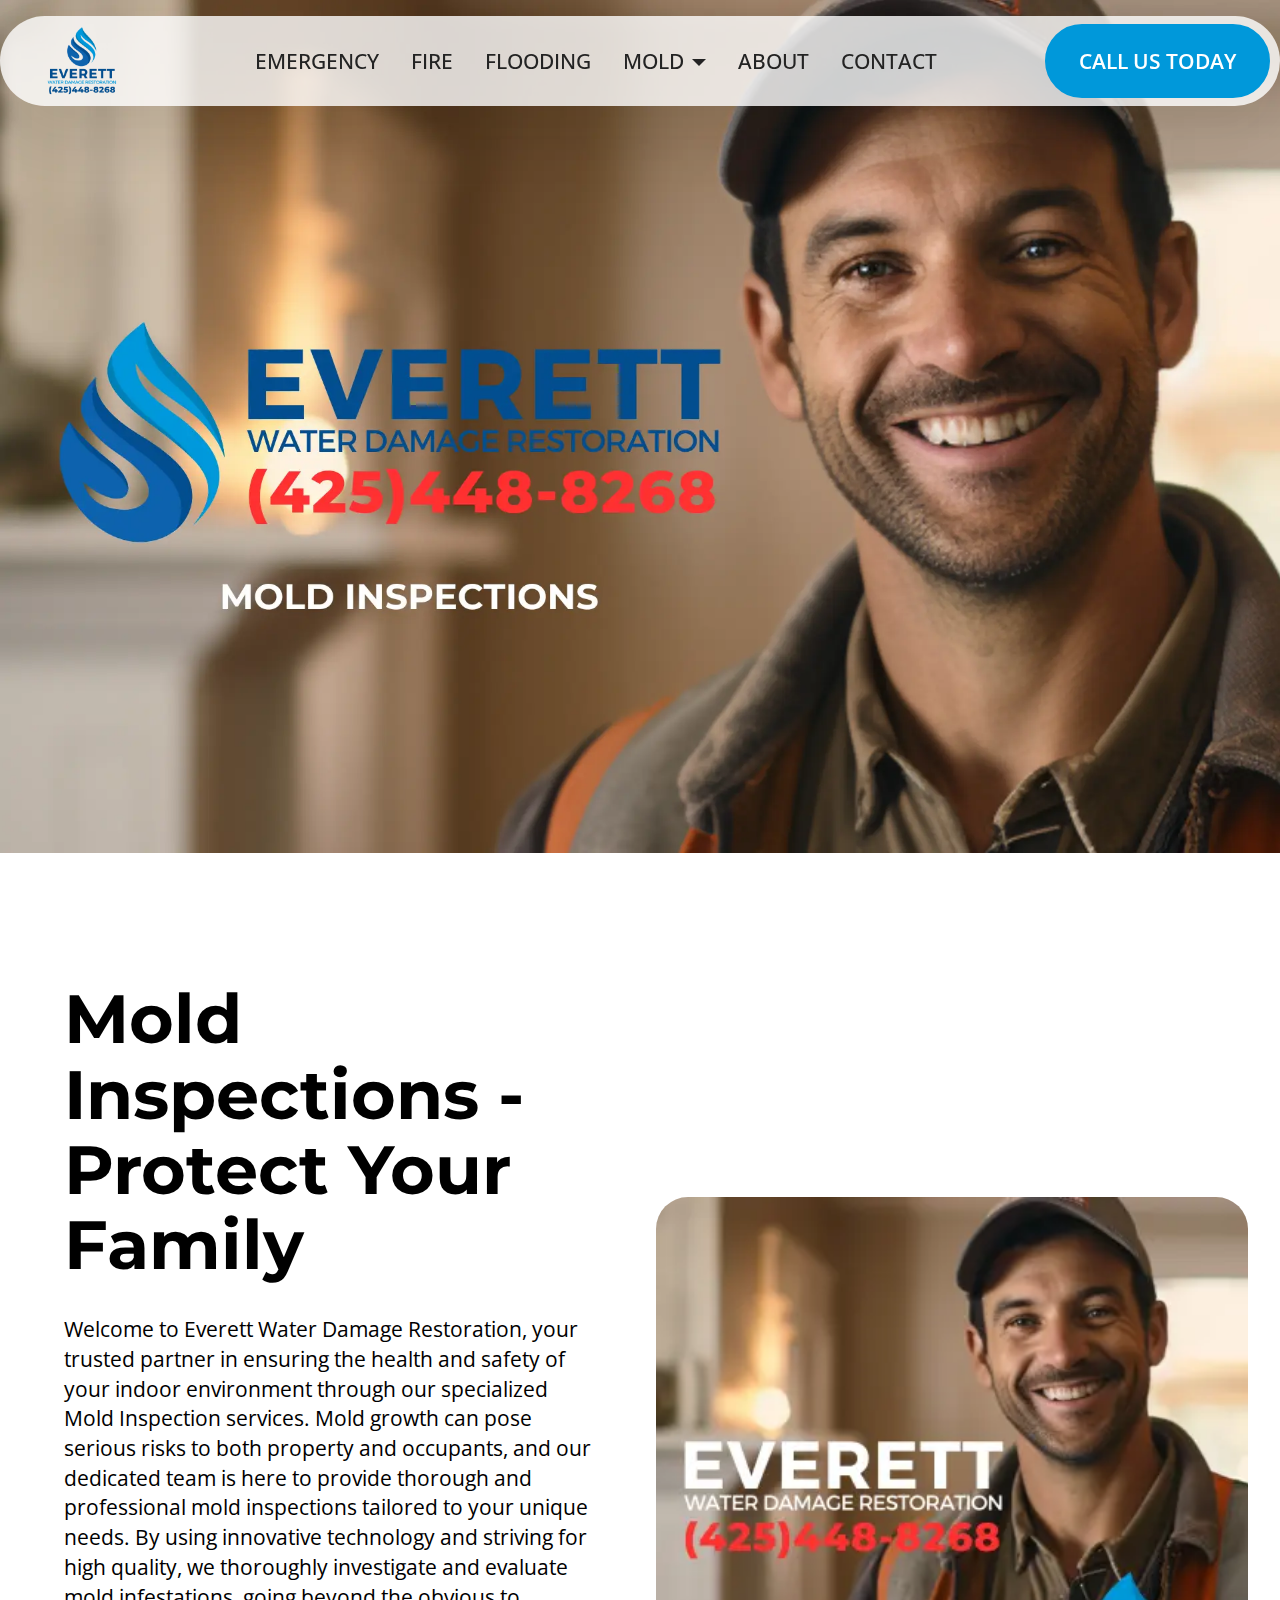
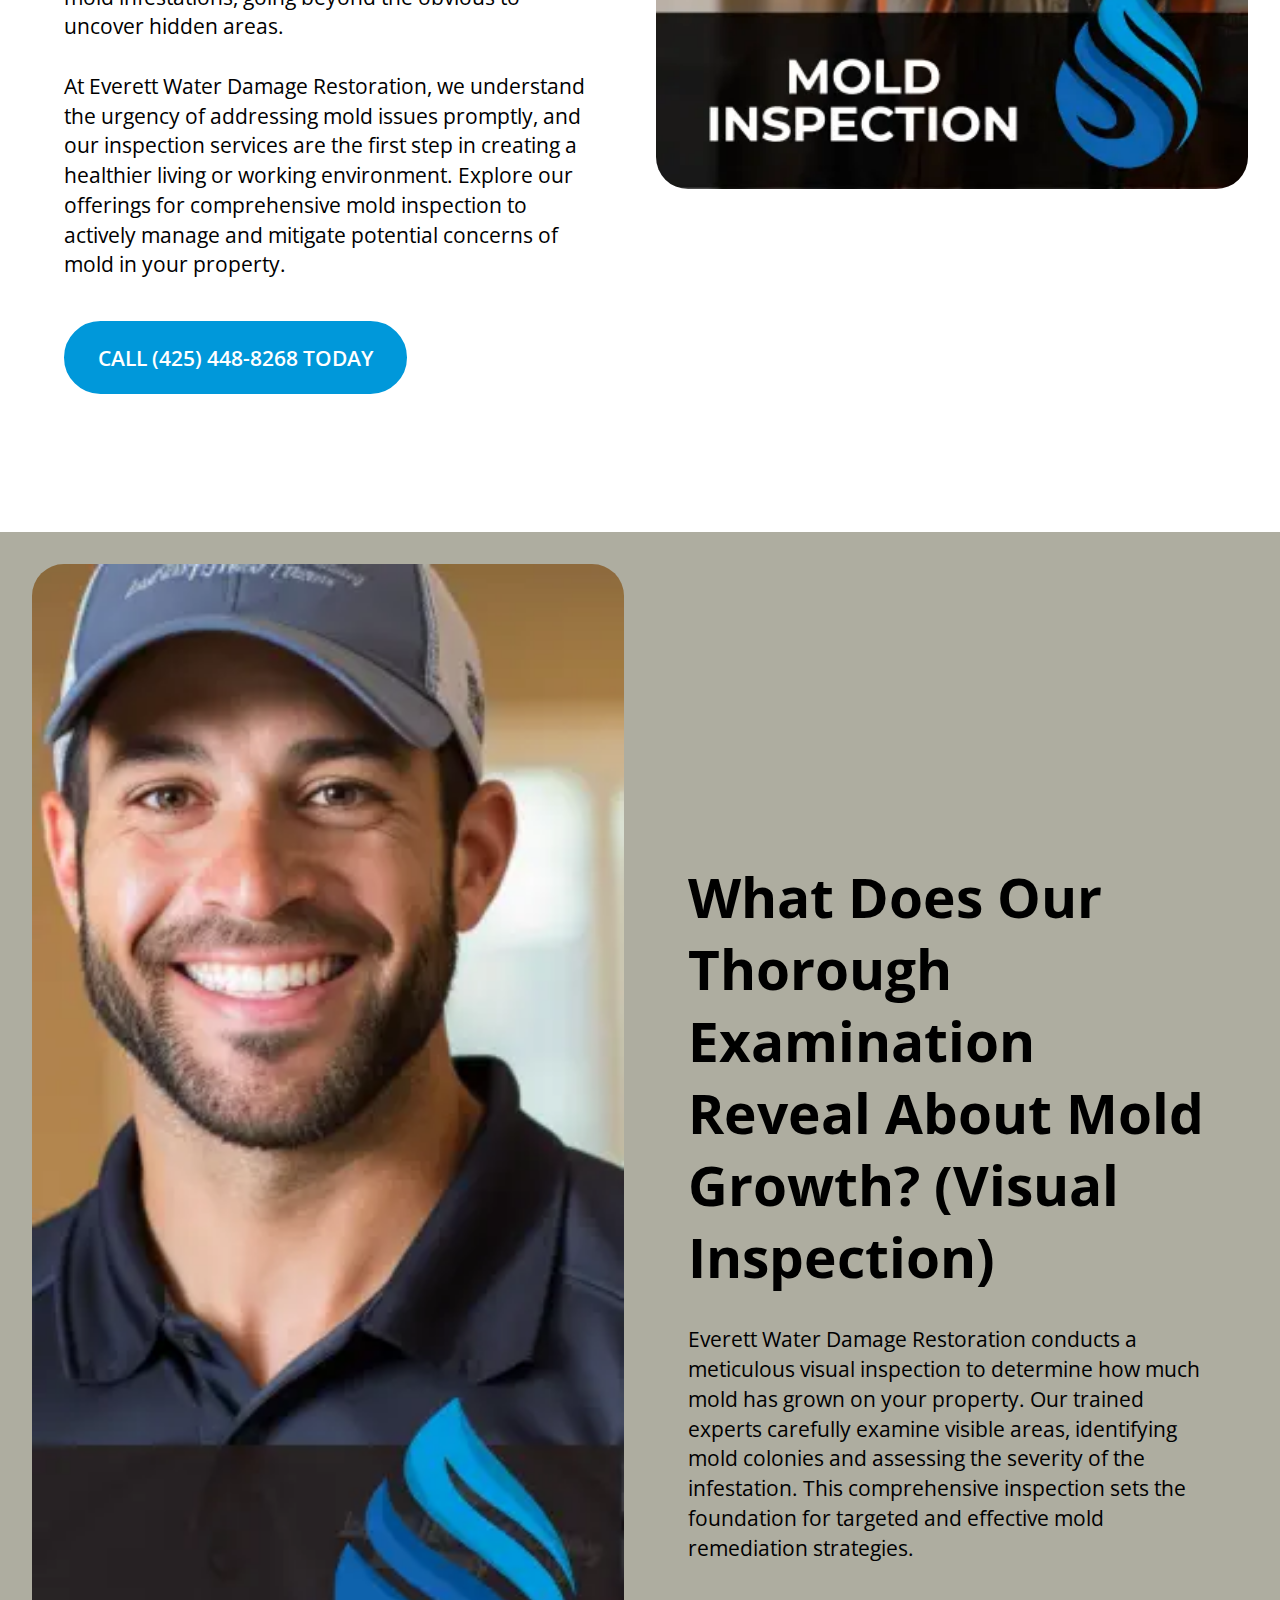
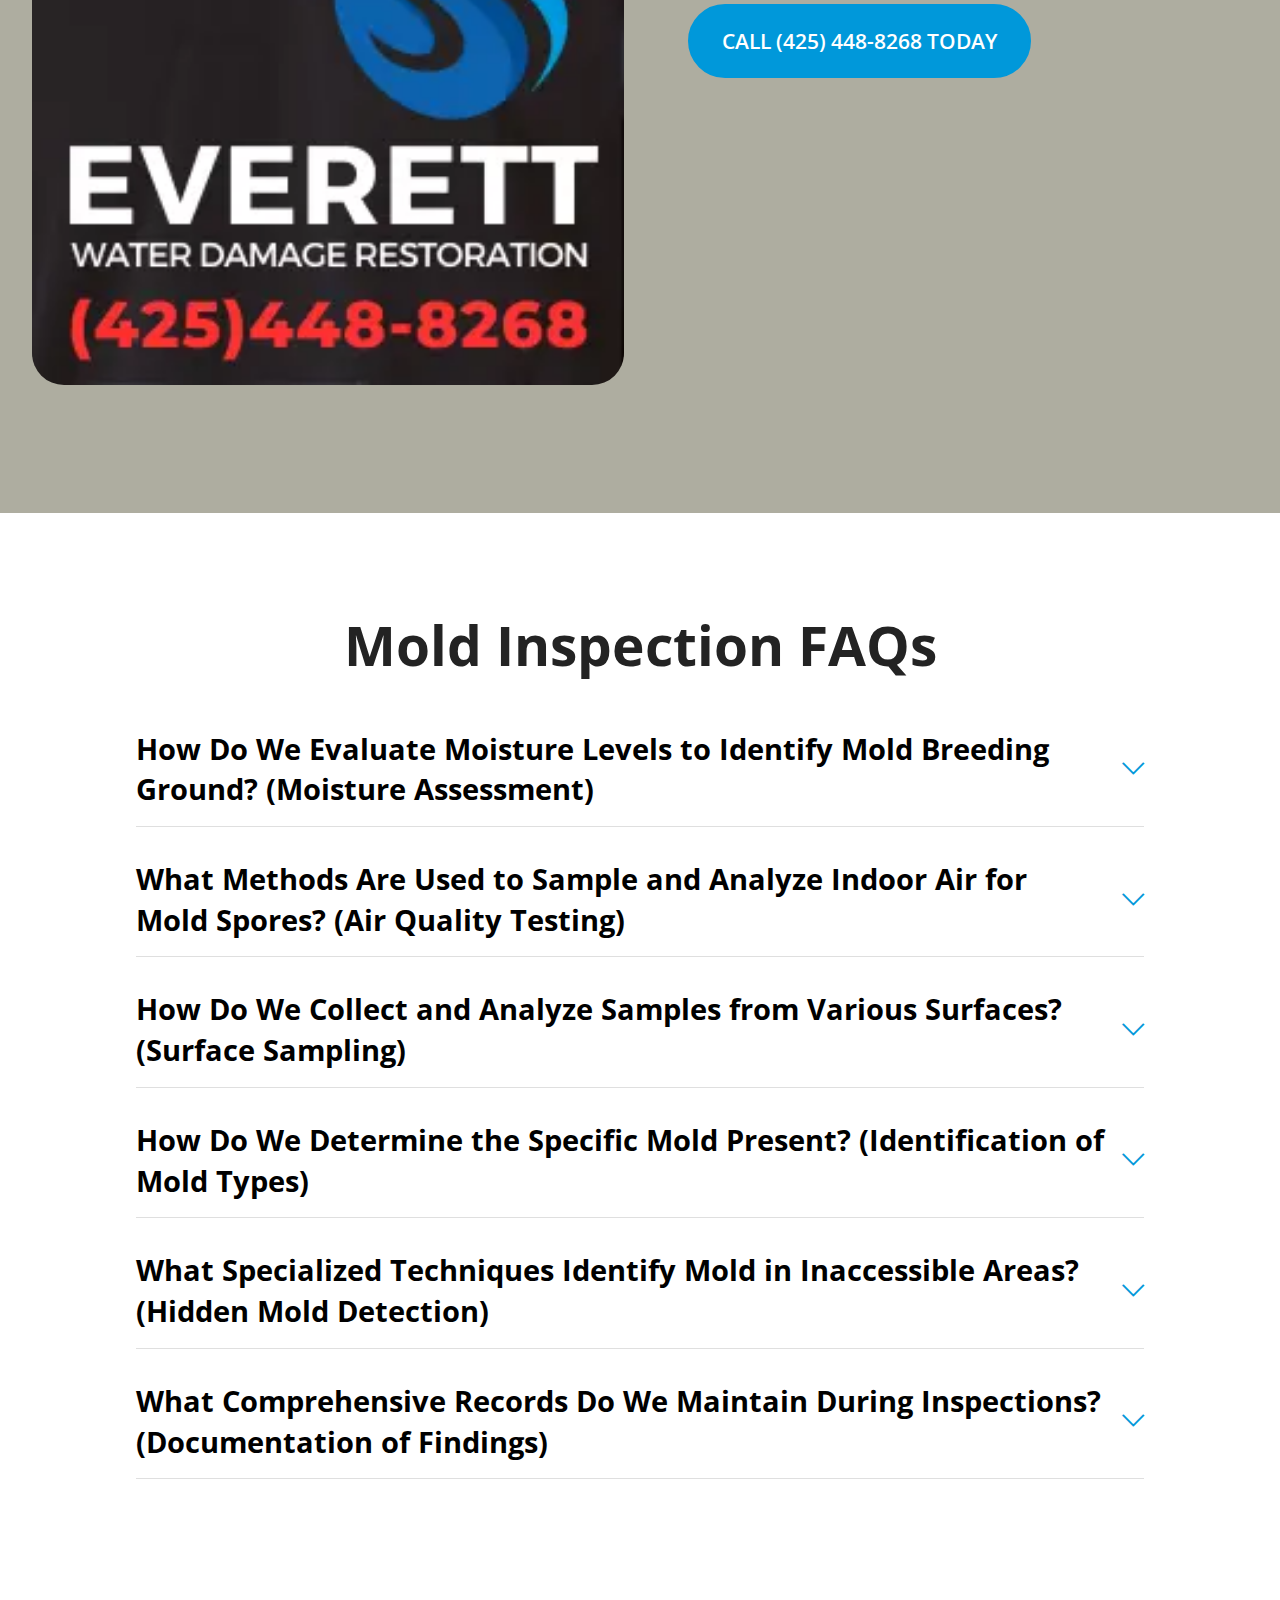
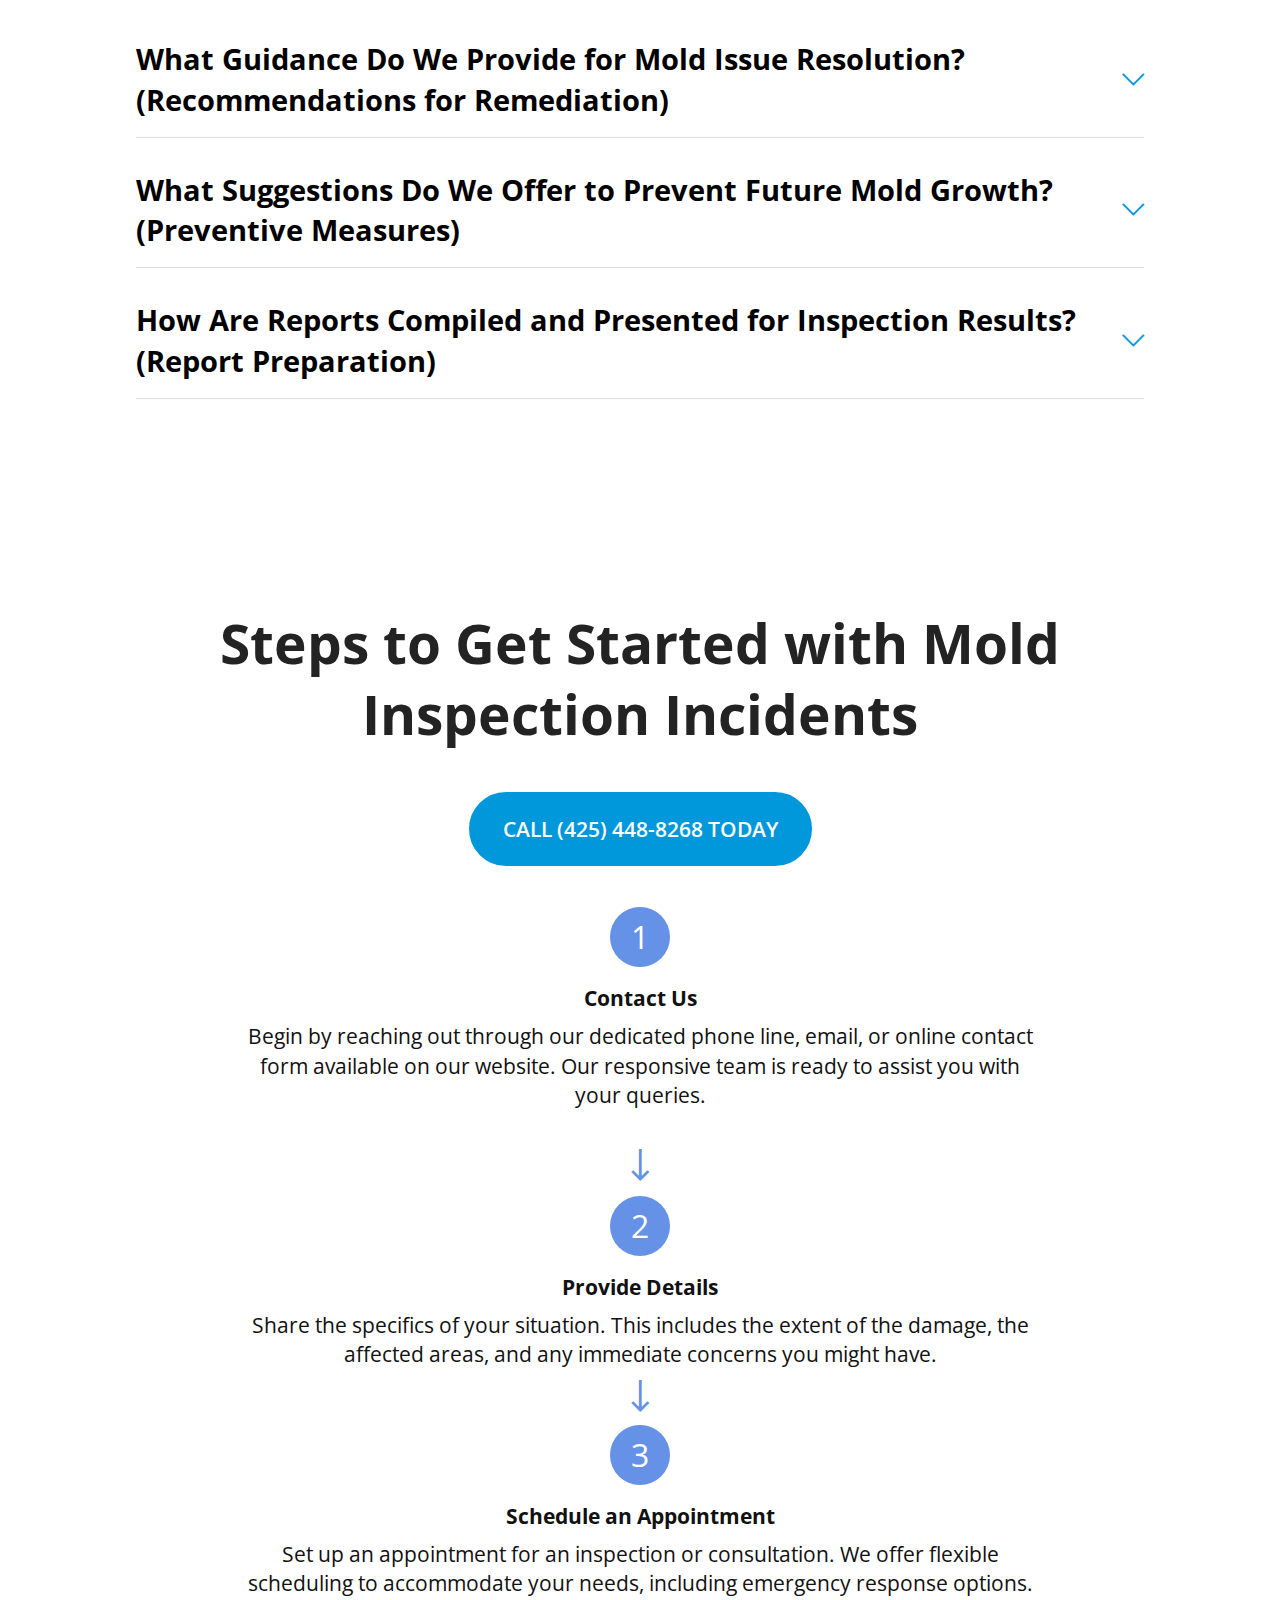
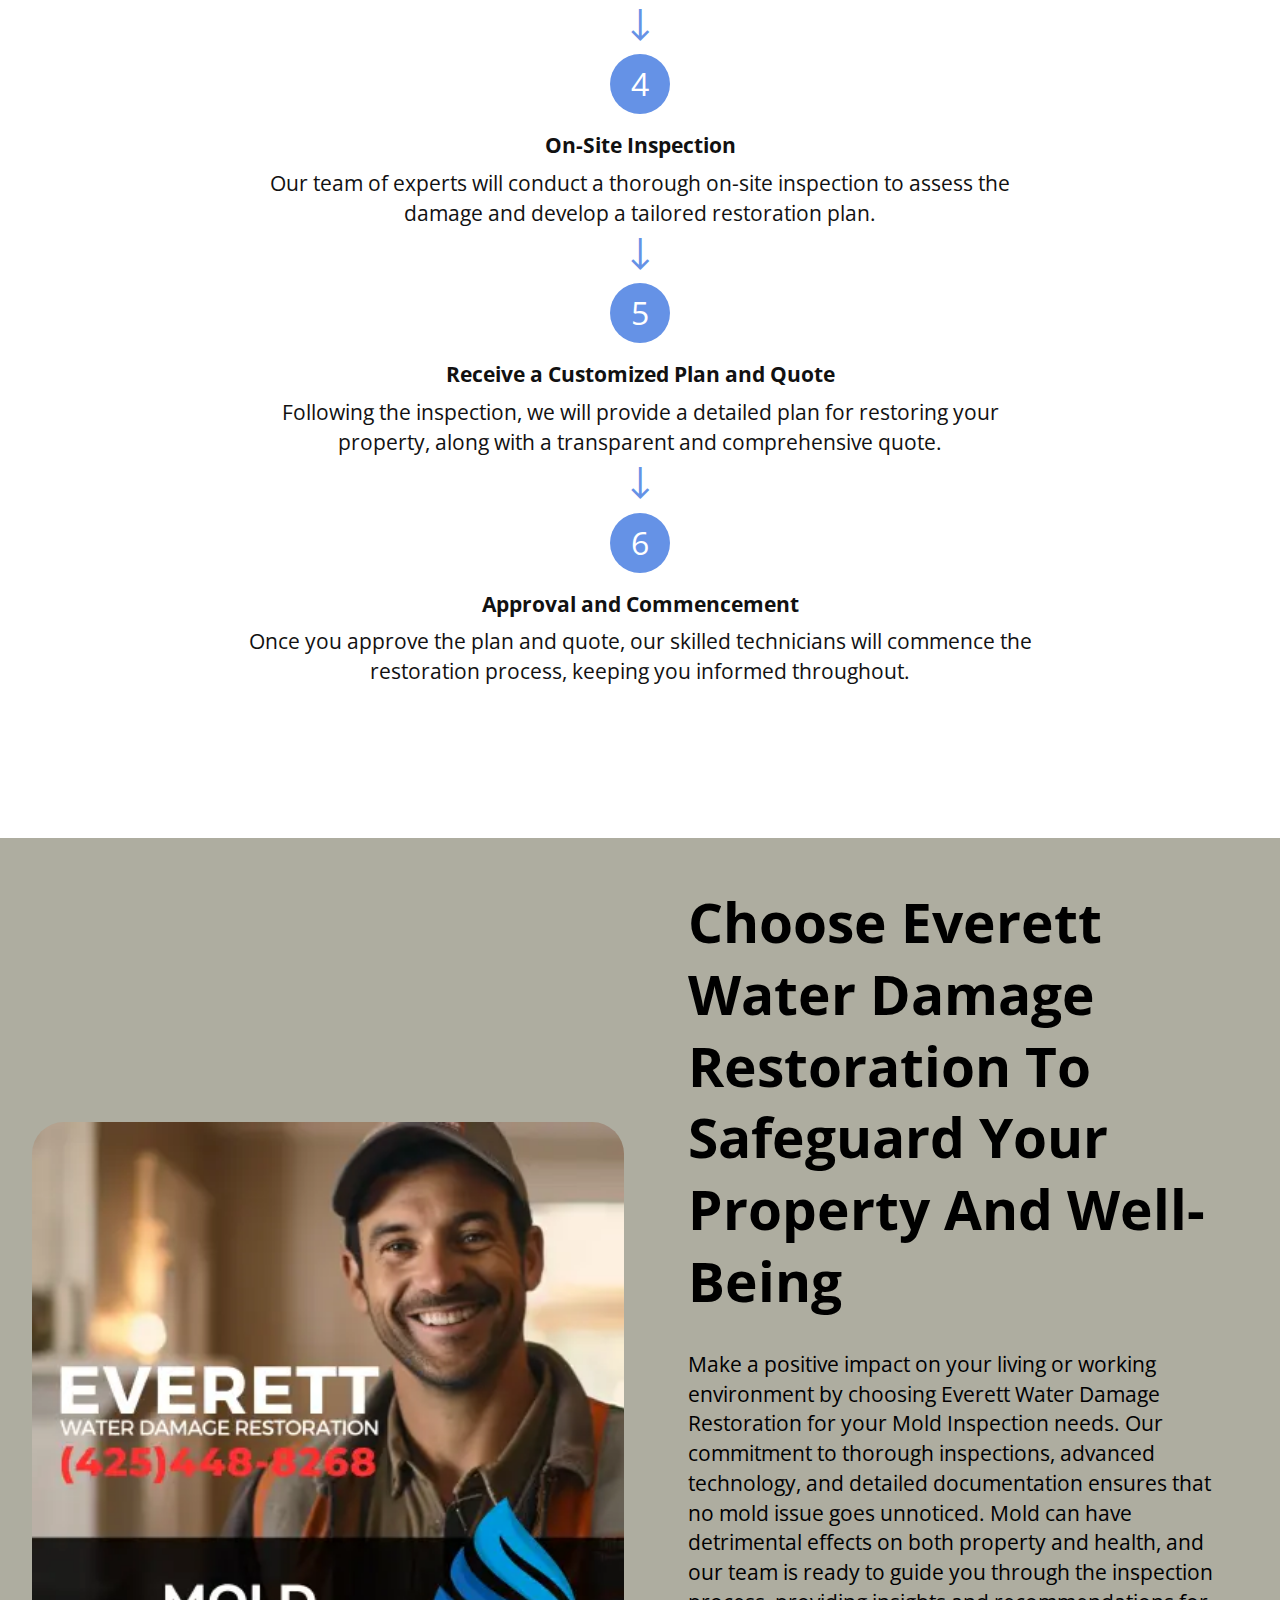
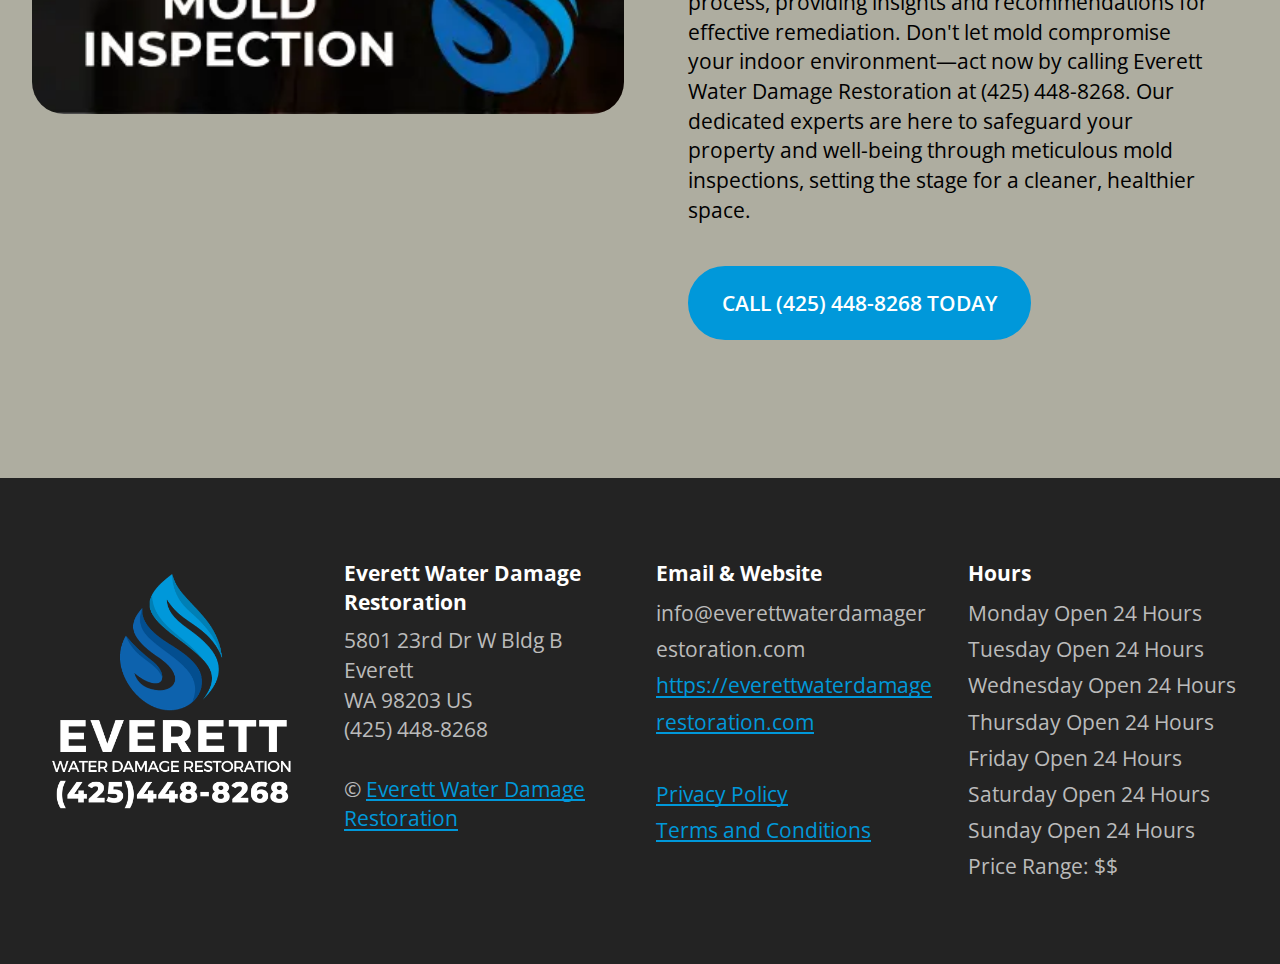
<file: mold-inspections.html>
<!DOCTYPE html>
<html  >
<head>
  <!-- Site made with Mobirise Website Builder v5.9.17, https://mobirise.com -->
  <meta charset="UTF-8">
  <meta http-equiv="X-UA-Compatible" content="IE=edge">
  <meta name="generator" content="Mobirise v5.9.17, mobirise.com">
  <meta name="twitter:card" content="summary_large_image"/>
  <meta name="twitter:image:src" content="assets/images/mold-inspections-meta.png">
  <meta property="og:image" content="assets/images/mold-inspections-meta.png">
  <meta name="twitter:title" content="Mold Inspections - Protect Your Family">
  <meta name="viewport" content="width=device-width, initial-scale=1, minimum-scale=1">
  <link rel="shortcut icon" href="assets/images/everett-water-damage-restoration-512x512.png" type="image/x-icon">
  <meta name="description" content="Mold growth can pose serious risks to both property and occupants, and our dedicated team is here to provide thorough and professional mold inspections tailored to your unique needs.">
  
  
  <title>Mold Inspections - Protect Your Family</title>
  <link rel="stylesheet" href="assets/web/assets/mobirise-icons2/mobirise2.css">
  <link rel="stylesheet" href="assets/web/assets/mobirise-icons/mobirise-icons.css">
  <link rel="stylesheet" href="assets/bootstrap/css/bootstrap.min.css">
  <link rel="stylesheet" href="assets/bootstrap/css/bootstrap-grid.min.css">
  <link rel="stylesheet" href="assets/bootstrap/css/bootstrap-reboot.min.css">
  <link rel="stylesheet" href="assets/dropdown/css/style.css">
  <link rel="stylesheet" href="assets/socicon/css/styles.css">
  <link rel="stylesheet" href="assets/theme/css/style.css">
  <link rel="preload" href="https://fonts.googleapis.com/css?family=Montserrat:100,200,300,400,500,600,700,800,900,100i,200i,300i,400i,500i,600i,700i,800i,900i&display=swap" as="style" onload="this.onload=null;this.rel='stylesheet'">
  <noscript><link rel="stylesheet" href="https://fonts.googleapis.com/css?family=Montserrat:100,200,300,400,500,600,700,800,900,100i,200i,300i,400i,500i,600i,700i,800i,900i&display=swap"></noscript>
  <link rel="preload" href="https://fonts.googleapis.com/css?family=Open+Sans:300,400,500,600,700,800,300i,400i,500i,600i,700i,800i&display=swap" as="style" onload="this.onload=null;this.rel='stylesheet'">
  <noscript><link rel="stylesheet" href="https://fonts.googleapis.com/css?family=Open+Sans:300,400,500,600,700,800,300i,400i,500i,600i,700i,800i&display=swap"></noscript>
  <link rel="preload" as="style" href="assets/mobirise/css/mbr-additional.css?v=8KUqnw"><link rel="stylesheet" href="assets/mobirise/css/mbr-additional.css?v=8KUqnw" type="text/css">

  <script type="application/ld+json">
{
"@context": "http://www.schema.org",
"@type": "null",
"@id": "https://everettwaterdamagerestoration.com/#organization",
"name": "Everett Water Damage Restoration",
"legalName": "Everett Water Damage Restoration",
"url": "https://everettwaterdamagerestoration.com/",
"logo": "https://everettwaterdamagerestoration.com/assets/images/Everett-Water-Damage-Restoration-Logo-512x512.webp",
"description": "Everett Water Damage Restoration is a trusted partner in restoring and safeguarding properties in Everett, WA. As a leading service provider in water damage restoration, our dedicated team understands the urgency and stress that come with unexpected water damage, fire damage, flooding incidents, mold inspections, and mold remediation related services. Operating from the heart of Everett, Washington, our commitment is rooted in providing prompt, reliable, and comprehensive restoration services, available 24/7 to address your needs, day or night.",
"disambiguatingDescription": "Everett Water Damage Restoration is a trusted partner in restoring and safeguarding properties in Everett, WA. As a leading service provider in water damage restoration, our dedicated team understands the urgency and stress that come with unexpected water damage, fire damage, flooding incidents, mold inspections, and mold remediation related services. Operating from the heart of Everett, Washington, our commitment is rooted in providing prompt, reliable, and comprehensive restoration services, available 24/7 to address your needs, day or night.",
"foundingLocation": [{
"@type": "Place",
"geo": { 
"@type": "GeoCoordinates",
"latitude": "47.9448244",
"longitude": "-122.2647848"
},
"name":""
}],
"address": {
"@type": "PostalAddress",
"streetAddress": "5801 23rd Dr W Bldg B",
"addressLocality": "Everett",
"addressRegion": "WA",
"postalCode": "98203",
"addressCountry": "US"
},
"contactPoint": {
"@type": "ContactPoint",
"contactType": "customer support",
"email": "info@everettwaterdamagerestoration.com"
},
"sameAs": ["https://twitter.com/everettwateresthttps://everettwaterdamagerestoration.wordpress.com/https://everettwaterdamagerestoration.weebly.com/https://www.linkedin.com/in/alex-waters-b661a62b0/"]
}
</script>
<script type="application/ld+json">
{
"@id": "https://everettwaterdamagerestoration.com/#localbusiness1",
"@context": "http://www.schema.org",
"@type": "GeneralContractor",
"name": "Everett Water Damage Restoration",
"email": "info@everettwaterdamagerestoration.com",
"priceRange": "$$$",
"logo": "https://everettwaterdamagerestoration.com/assets/images/Everett-Water-Damage-Restoration-Logo-512x512.webp",
"image": "https://everettwaterdamagerestoration.com/images/Everett-Water-Damage-Restoration-960x250.png",
"sameAs": ["https://twitter.com/everettwateresthttps://everettwaterdamagerestoration.wordpress.com/https://everettwaterdamagerestoration.weebly.com/https://www.linkedin.com/in/alex-waters-b661a62b0/"],
"url": "https://everettwaterdamagerestoration.com/",
"description": "Everett Water Damage Restoration is a trusted partner in restoring and safeguarding properties in Everett, WA. As a leading service provider in water damage restoration, our dedicated team understands the urgency and stress that come with unexpected water damage, fire damage, flooding incidents, mold inspections, and mold remediation related services. Operating from the heart of Everett, Washington, our commitment is rooted in providing prompt, reliable, and comprehensive restoration services, available 24/7 to address your needs, day or night.",
"telephone": "4254488268",
"geo": {
"@type": "GeoCoordinates",
"latitude": "47.9448244",
"longitude": "-122.2647848"
},
"address": {
"@type": "PostalAddress",
"addressCountry": "US",
"streetAddress": "5801 23rd Dr W Bldg B",
"addressLocality": "Everett",
"addressRegion": "WA",
"postalCode": "98203"
},
"containsPlace": [
{
"@type": "City",
"name": "Everett",
"url": ["https://www.google.com/search?kgmid=/m/010tkc","https://en.wikipedia.org/wiki/Everett,_Washington","https://www.wikidata.org/wiki/Q392599","https://www.google.com/maps/place/Everett,+WA,+USA"]
},
{
"@type": "City",
"name": "Marysville",
"url": ["https://www.google.com/search?kgmid=/m/010trq","https://en.wikipedia.org/wiki/Marysville,_Washington","https://www.wikidata.org/wiki/Q970001","https://www.google.com/maps/place/Marysville,+WA,+USA/"]
},
{
"@type": "City",
"name": "Edmonds",
"url": ["https://www.google.com/search?kgmid=/m/010tjp","https://en.wikipedia.org/wiki/Edmonds,_Washington","https://www.wikidata.org/wiki/Q970001 https://www.wikidata.org/wiki/Q1055845","https://www.google.com/maps/place/Edmonds,+WA,+USA/"]
},
{
"@type": "City",
"name": "Lynnwood",
"url": ["https://www.google.com/search?kgmid=/m/010tpk","https://en.wikipedia.org/wiki/Lynnwood,_Washington","https://www.wikidata.org/wiki/Q852607","https://www.google.com/maps/place/Lynnwood,+WA,+USA/"]
},
{
"@type": "City",
"name": "Lake Stevens",
"url": ["https://www.google.com/search?kgmid=/m/010tnw","https://en.wikipedia.org/wiki/Lake_Stevens,_Washington","https://www.wikidata.org/wiki/Q1507935","https://www.google.com/maps/place/Lake+Stevens,+WA+98258,+USA/"]
},
{
"@type": "City",
"name": "Mukilteo",
"url": ["https://www.google.com/search?kgmid=/m/010ttf","https://en.wikipedia.org/wiki/Mukilteo,_Washington","https://www.wikidata.org/wiki/Q1507307","https://www.google.com/maps/place/Mukilteo,+WA,+USA/"]
},
{
"@type": "City",
"name": "Shoreline",
"url": ["https://www.google.com/search?kgmid=/m/021jttt","https://en.wikipedia.org/wiki/Shoreline,_Washington","https://www.wikidata.org/wiki/Q983657","https://www.google.com/maps/place/Shoreline,+WA,+USA/"]
},
{
"@type": "City",
"name": "Mountlake Terrace",
"url": ["https://www.google.com/search?kgmid=/m/010tt2","https://en.wikipedia.org/wiki/Mountlake_Terrace,_Washington","https://www.wikidata.org/wiki/Q1507087","https://www.google.com/maps/place/Mountlake+Terrace,+WA,+USA/"]
},
{
"@type": "City",
"name": "Mill Creek",
"url": ["https://www.google.com/search?kgmid=/m/021h0k5","https://en.wikipedia.org/wiki/Mill_Creek,_Washington","https://www.wikidata.org/wiki/Q1508016","https://www.google.com/maps/place/Mill+Creek,+WA+98012,+USA/"]
},
{
"@type": "City",
"name": "Kenmore",
"url": ["https://www.google.com/search?kgmid=/m/010rgv","https://en.wikipedia.org/wiki/Kenmore,_Washington","https://www.wikidata.org/wiki/Q588640","https://www.google.com/maps/place/Kenmore,+WA,+USA/"]
},
{
"@type": "City",
"name": "Arlington",
"url": ["https://www.google.com/search?kgmid=/m/010tg8","https://en.wikipedia.org/wiki/Arlington,_Washington","https://www.wikidata.org/wiki/Q1055866","https://www.google.com/maps/place/Arlington,+WA,+USA/"]
},
{
"@type": "City",
"name": "Monroe",
"url": ["https://www.google.com/search?kgmid=/m/010tsr","https://en.wikipedia.org/wiki/Monroe,_Washington","https://www.wikidata.org/wiki/Q1055861","https://www.google.com/maps/place/Monroe,+WA,+USA/"]
},
{
"@type": "City",
"name": "Snohomish",
"url": ["https://www.google.com/search?kgmid=/m/010tz7","https://en.wikipedia.org/wiki/Snohomish,_Washington","https://www.wikidata.org/wiki/Q1505974","https://www.google.com/maps/place/Snohomish,+WA+98290,+USA/"]
},
{
"@type": "City",
"name": "Kirkland",
"url": ["https://www.google.com/search?kgmid=/m/010rhw","https://en.wikipedia.org/wiki/Kirkland,_Washington","https://www.wikidata.org/wiki/Q936768","https://www.google.com/maps/place/Kirkland,+WA,+USA/"]
},
{
"@type": "City",
"name": "Redmond",
"url": ["https://www.google.com/search?kgmid=/m/06m7v","https://en.wikipedia.org/wiki/Redmond,_Washington","https://www.wikidata.org/wiki/Q223718","https://www.google.com/maps/place/Redmond,+WA,+USA/"]
},
{
"@type": "City",
"name": "Bothell",
"url": ["https://www.google.com/search?kgmid=/m/013nnt","https://en.wikipedia.org/wiki/Bothell,_Washington","https://www.wikidata.org/wiki/Q303046","https://www.google.com/maps/place/Bothell,+WA,+USA/"]
}
],
"areaServed": {
"@type": "GeoCircle",
"address": {
"@type": "PostalAddress",
"streetAddress": "5801 23rd Dr W Bldg B",
"addressRegion": "WA",
"postalCode": ["98213","98275","98087","98236","98082","98012","98026","98290","98270","98260","98258","98043","98155","98028","98072","98340","98259","98249","98346","98272","98034","98364","98252","98287","98223","98342","98253","98292"],
"addressCountry": "US"
},
"geoRadius": "30000"
},
"openingHours": "Mo-Su 00:00-24:00",
"contactPoint": {
"@type": "ContactPoint",
"telephone": "4254488268",
"contactType": "Telephone"
},
"keywords": ["everett water damage restoration","everett fire damage restoration","everett emergency response service","everett flood damage restoration","everett mold inspections","everett mold remediation"]
}
</script>
<script type="application/ld+json">
{
"@id": "https://everettwaterdamagerestoration.com/mold-inspections.html#webpage",
"@context": "https://schema.org",
"@type": "WebPage",
"headline": "Mold Inspections",
"url": "https://everettwaterdamagerestoration.com/mold-inspections.html",
"description": "Ensure your homes safety with professional mold inspections. Detect, assess, and address hidden mold issues effectively.","keywords": ["Mold Inspections","Mold Inspection","Mold","home","Mold Mold","inspection costs","testing","Professional Mold","cost","Air","mold tests","moisture","black mold","remediation","type","Visible mold","Forbes Home","Air Quality","services","Indoor Air","Wildfire Smoke","Air Mini","Water damage","Mold Cleanup","spores","damage","Water Damage","Damage Restoration","Everett Water","Water","Damage","Mold growth","property","Hours","Identify Mold","Open","Surface Sampling","Mold Types","mold removal","Moisture","Family","indoor","areas","sampling techniques","sampling","Moisture Assessment","Inspection services","comprehensive","environment","Analyze","Quality Testing","Analyze Samples","measures","effective","Surface","evaluate mold","detailed","hidden","trusted partner","remediation strategies","Restoration Monday","Report Preparation","strategies","Findings","Mold Present","specialized Mold","prevents mold","report","laboratory","experts","issues","Methods","Examination Reveal","Specific","Inaccessible Areas","results","water intrusion","Preventive Measures","Testing","potential","meticulous mold","Breeding","Spores","mold compromise","detailed Documentation","Testing methods","Safeguard","Techniques Identify","breeding grounds","safety","hidden areas","Reports Compiled"],
"about":
[{"@type":"Thing","name":"Cladosporium","description":"genus of fungi","sameAs":["https://en.wikipedia.org/wiki/Cladosporium","https://www.wikidata.org/wiki/Q134055","https://www.google.com/search?q=Cladosporium&kgmid=/m/0fy_76","https://www.wikidata.org/wiki/Q10566551","https://en.wikipedia.org/wiki/Safety","https://www.google.com/search?q=safety&kgmid=/m/01lh7h"]},
{"@type":"Thing","name":"duct","description":"conduit to direct airflow, used in heating, ventilation, and air conditioning","sameAs":["https://en.wikipedia.org/wiki/Duct_(flow)","https://www.wikidata.org/wiki/Q1453244","https://www.google.com/search?q=duct&kgmid=/m/0f_c7s","https://www.wikidata.org/wiki/Q1347572","https://en.wikipedia.org/wiki/Evidence","https://www.google.com/search?q=evidence&kgmid=/m/0d9cbr"]},
{"@type":"Thing","name":"paint","description":"pigmented liquid applied over a surface that dries as a solid film","sameAs":["https://en.wikipedia.org/wiki/Paint","https://www.wikidata.org/wiki/Q174219","https://www.google.com/search?q=paint&kgmid=/m/05y4t","https://www.wikidata.org/wiki/Q42982","https://en.wikipedia.org/wiki/Allergy","https://www.google.com/search?q=allergy&kgmid=/m/0hn8y20"]},
{"@type":"Thing","name":"visual inspection","description":"common method of quality control, data acquisition, and data analysis","sameAs":["https://en.wikipedia.org/wiki/Visual_inspection","https://www.wikidata.org/wiki/Q448889","https://www.google.com/search?q=visual+inspection&kgmid=/m/023_d0","https://www.wikidata.org/wiki/Q189293","https://en.wikipedia.org/wiki/FAQ","https://www.google.com/search?q=FAQ&kgmid=/m/02ygc"]},
{"@type":"Thing","name":"concentration","description":"type of physical property; the abundance of a constituent divided by the total volume of a mixture","sameAs":["https://en.wikipedia.org/wiki/Concentration","https://www.wikidata.org/wiki/Q3686031","https://www.google.com/search?q=concentration&kgmid=/m/023qq","https://www.wikidata.org/wiki/Q11016","https://en.wikipedia.org/wiki/Technology","https://www.google.com/search?q=technology&kgmid=/m/07c1v"]},
{"@type":"Thing","name":"carpet","description":"textile floor covering","sameAs":["https://en.wikipedia.org/wiki/Carpet","https://www.wikidata.org/wiki/Q163446","https://www.google.com/search?q=carpet&kgmid=/m/01n5cy","null","null","https://www.google.com/search?q=symptom+or+sign&kgmid="]},
{"@type":"Thing","name":"growth of mold in structures","description":"fungal growth that develops on wet materials","sameAs":["https://en.wikipedia.org/wiki/Indoor_mold","https://www.wikidata.org/wiki/Q6895739","https://www.google.com/search?q=growth+of+mold+in+structures&kgmid=/m/02v_129","https://www.wikidata.org/wiki/Q283","https://en.wikipedia.org/wiki/Water","https://www.google.com/search?q=water&kgmid=/m/0838f"]},
{"@type":"Thing","name":"trademark","description":"trade identifier of products or services","sameAs":["https://en.wikipedia.org/wiki/Trademark","https://www.wikidata.org/wiki/Q167270","https://www.google.com/search?q=trademark&kgmid=/m/07d0f","https://www.wikidata.org/wiki/Q79529","https://en.wikipedia.org/wiki/Chemical_substance","https://www.google.com/search?q=chemical+substance&kgmid=/m/01q5f"]},
{"@type":"Thing","name":"well-being","description":"general term for condition of individual or group","sameAs":["https://en.wikipedia.org/wiki/Well-being","https://www.wikidata.org/wiki/Q7981051","https://www.google.com/search?q=well-being&kgmid=/m/0n525z3","https://www.wikidata.org/wiki/Q274160","https://en.wikipedia.org/wiki/Toxicity","https://www.google.com/search?q=toxicity&kgmid=/m/016w62"]},
{"@type":"Thing","name":"allergen","description":"type of antigen that produces an abnormally vigorous immune response, in which the immune system reacts to fight off a perceived threat that would otherwise be harmless to the body","sameAs":["https://en.wikipedia.org/wiki/Allergen","https://www.wikidata.org/wiki/Q186752","https://www.google.com/search?q=allergen&kgmid=/m/0g21s","https://www.wikidata.org/wiki/Q73984","https://en.wikipedia.org/wiki/Disinfectant","https://www.google.com/search?q=disinfectant&kgmid=/g/12271vv5"]},
{"@type":"Thing","name":"gypsum drywall","description":"panel made of calcium sulfate dihydrate (gypsum) in construction","sameAs":["https://en.wikipedia.org/wiki/Drywall","https://www.wikidata.org/wiki/Q372852","https://www.google.com/search?q=gypsum+drywall&kgmid=/m/01w_p7","https://www.wikidata.org/wiki/Q485537","https://en.wikipedia.org/wiki/Odor","https://www.google.com/search?q=odor&kgmid=/m/01jqkv"]},
{"@type":"Thing","name":"species","description":"one of the basic units of biological classification and a taxonomic rank","sameAs":["https://en.wikipedia.org/wiki/Species","https://www.wikidata.org/wiki/Q7432","https://www.google.com/search?q=species&kgmid=/m/06zf0","https://www.wikidata.org/wiki/Q7430","https://en.wikipedia.org/wiki/DNA","https://www.google.com/search?q=DNA&kgmid=/m/026w5"]},
{"@type":"Thing","name":"asthma","description":"long-term disease involving inflamed airways","sameAs":["https://en.wikipedia.org/wiki/Asthma","https://www.wikidata.org/wiki/Q35869","https://www.google.com/search?q=asthma&kgmid=/m/0c78m","https://www.wikidata.org/wiki/Q107","https://en.wikipedia.org/wiki/Space","https://www.google.com/search?q=space&kgmid=/m/06wqb"]},
{"@type":"Thing","name":"HVAC","description":"heating, ventilation, and air conditioning","sameAs":["https://en.wikipedia.org/wiki/Heating,_ventilation,_and_air_conditioning","https://www.wikidata.org/wiki/Q1798773","https://www.google.com/search?q=HVAC&kgmid=/m/0fqzp","https://www.wikidata.org/wiki/Q1400881","https://en.wikipedia.org/wiki/Property","https://www.google.com/search?q=property&kgmid=/m/05wrt"]},
{"@type":"Thing","name":"contamination","description":"presence of an unwanted constituent, harmful substance or impurity in a material, physical body, or environment","sameAs":["https://en.wikipedia.org/wiki/Contamination","https://www.wikidata.org/wiki/Q60528603","https://www.google.com/search?q=contamination&kgmid=/m/04jpfyt","https://www.wikidata.org/wiki/Q226640","https://en.wikipedia.org/wiki/Sampling","https://www.google.com/search?q=sampling&kgmid=/m/0155v6"]},
{"@type":"Thing","name":"infection","description":"invasion of and multiplication in a host by disease-causing pathogens or organisms, and the reaction of host tissues","sameAs":["https://en.wikipedia.org/wiki/Infection","https://www.wikidata.org/wiki/Q166231","https://www.google.com/search?q=infection&kgmid=/m/098s1","https://www.wikidata.org/wiki/Q131672","https://en.wikipedia.org/wiki/Fusarium","https://www.google.com/search?q=Fusarium&kgmid=/m/03rgb6"]},
{"@type":"Thing","name":"understanding","description":"ability to think about and use concepts to deal adequately with an object","sameAs":["https://en.wikipedia.org/wiki/Understanding","https://www.wikidata.org/wiki/Q46744","https://www.google.com/search?q=understanding&kgmid=/m/01fndy","https://www.wikidata.org/wiki/Q2019586","https://en.wikipedia.org/wiki/Environmental_remediation","https://www.google.com/search?q=environmental+remediation&kgmid=/m/024ghz"]},
{"@type":"Thing","name":"natural environment","description":"all living and non-living things occurring naturally on Earth or some region thereof","sameAs":["https://en.wikipedia.org/wiki/Natural_environment","https://www.wikidata.org/wiki/Q43619","https://www.google.com/search?q=natural+environment&kgmid=/m/02py09","null","null","https://www.google.com/search?q=Police+inspector&kgmid="]},
{"@type":"Thing","name":"plumbing","description":"activity and industry of making and maintaining systems for conveying fluids; uses materials by the same name","sameAs":["https://en.wikipedia.org/wiki/Plumbing","https://www.wikidata.org/wiki/Q3241671","https://www.google.com/search?q=plumbing&kgmid=/m/0b_zf","https://www.wikidata.org/wiki/Q460173","https://en.wikipedia.org/wiki/United_States_Environmental_Protection_Agency","https://www.google.com/search?q=United+States+Environmental+Protection+Agency&kgmid=/m/0g0lh"]},
{"@type":"Thing","name":"filtration","description":"separating components suspended in a fluid based on granularity properties relying on a filter device","sameAs":["https://en.wikipedia.org/wiki/Filtration","https://www.wikidata.org/wiki/Q244772","https://www.google.com/search?q=filtration&kgmid=/m/032x7","https://www.wikidata.org/wiki/Q190771","https://en.wikipedia.org/wiki/Bathroom","https://www.google.com/search?q=bathroom&kgmid=/m/01j2bj"]},
{"@type":"Thing","name":"habitat","description":"ecological or environmental area inhabited by a particular species; natural environment in which an organism lives, or the physical environment that surrounds a species population","sameAs":["https://en.wikipedia.org/wiki/Habitat","https://www.wikidata.org/wiki/Q52105","https://www.google.com/search?q=habitat&kgmid=/m/05fblh","https://www.wikidata.org/wiki/Q11573","https://en.wikipedia.org/wiki/Metre","https://www.google.com/search?q=metre&kgmid=/m/04sf9"]},
{"@type":"Thing","name":"humidity sensor","description":"instrument used to measure moisture content","sameAs":["https://en.wikipedia.org/wiki/Moisture_meter","https://www.wikidata.org/wiki/Q1409381","https://www.google.com/search?q=humidity+sensor&kgmid=/m/03crh22","https://www.wikidata.org/wiki/Q83180","https://en.wikipedia.org/wiki/Roof","https://www.google.com/search?q=roof&kgmid=/m/06hyd"]},
{"@type":"Thing","name":"COVID-19 test","description":"diagnostic testing for the respiratory illness COVID-19 and the underlying pathogen SARS-CoV-2 coronavirus","sameAs":["https://en.wikipedia.org/wiki/COVID-19_testing","https://www.wikidata.org/wiki/Q86901049","https://www.wikidata.org/wiki/Q1368","https://en.wikipedia.org/wiki/Money","https://www.google.com/search?q=money&kgmid=/m/04_x4"]},
{"@type":"Thing","name":"wood","description":"fibrous material from trees or other plants","sameAs":["https://en.wikipedia.org/wiki/Wood","https://www.wikidata.org/wiki/Q287","https://www.google.com/search?q=wood&kgmid=/m/083vt","https://www.wikidata.org/wiki/Q2912198","https://en.wikipedia.org/wiki/Home_inspection","https://www.google.com/search?q=Home+inspection&kgmid=/m/0d56t8"]},
{"@type":"Thing","name":"humidity","description":"amount of water vapor in the air","sameAs":["https://en.wikipedia.org/wiki/Humidity","https://www.wikidata.org/wiki/Q180600","https://www.google.com/search?q=humidity&kgmid=/m/0dwbm","https://www.wikidata.org/wiki/Q483242","https://en.wikipedia.org/wiki/Laboratory","https://www.google.com/search?q=laboratory&kgmid=/m/017clw"]},
{"@type":"Thing","name":"inspection","description":"an examination or investigation; the right to see and duplicate documents, enter land, or make other such examinations for the purpose of gathering evidence","sameAs":["https://en.wikipedia.org/wiki/Inspection","https://www.wikidata.org/wiki/Q1137655","https://www.google.com/search?q=inspection&kgmid=/m/02d1z8","null","null","https://www.google.com/search?q=Stachybotrys+chartarum&kgmid=/m/07sxkh"]},
{"@type":"Thing","name":"license","description":"set of permissions and restrictions to use something","sameAs":["https://en.wikipedia.org/wiki/License","https://www.wikidata.org/wiki/Q79719","https://www.google.com/search?q=license&kgmid=/m/0b25v","https://www.wikidata.org/wiki/Q133266","https://en.wikipedia.org/wiki/Alternaria","https://www.google.com/search?q=Alternaria&kgmid=/m/0272mz_"]},
{"@type":"Thing","name":"risk","description":"potential for uncontrolled loss due to underlying vulnerability or uncertainties","sameAs":["https://en.wikipedia.org/wiki/Risk","https://www.wikidata.org/wiki/Q104493","https://www.google.com/search?q=risk&kgmid=/m/06d5f","https://www.wikidata.org/wiki/Q11369","https://hr.wikipedia.org/wiki/Molekula","https://www.google.com/search?q=Molekule&kgmid=/m/04y6b"]},
{"@type":"Thing","name":"mold","description":"diverse group of fungi","sameAs":["https://en.wikipedia.org/wiki/Mold","https://www.wikidata.org/wiki/Q159341","https://www.google.com/search?q=mold&kgmid=/m/0dkxm","https://www.wikidata.org/wiki/Q6895739","https://en.wikipedia.org/wiki/Indoor_mold","https://www.google.com/search?q=Indoor+mold&kgmid=/m/02v_129"]},
{"@type":"Thing","name":"Mold health issues","description":"Harmful effects of molds","sameAs":["https://en.wikipedia.org/wiki/Mold_health_issues","https://www.wikidata.org/wiki/Q6895745","https://www.wikidata.org/wiki/Q6895744","https://en.wikipedia.org/wiki/Mold_control_and_prevention_(library_and_archive)","https://www.google.com/search?q=Mold+control+and+prevention+%28library+and+archive%29&kgmid=/m/043rfq8"]},
{"@type":"Thing","name":"humidifier","description":"device that increases humidity","sameAs":["https://en.wikipedia.org/wiki/Humidifier","https://www.wikidata.org/wiki/Q1073283","https://www.google.com/search?q=humidifier&kgmid=/m/04lvq_","null","null","https://www.google.com/search?q=Institute+of+Inspection+Cleaning+and+Restoration+Certification&kgmid="]},
{"@type":"Thing","name":"insurance","description":"equitable transfer of the risk of a loss, from one entity to another in exchange for payment","sameAs":["https://en.wikipedia.org/wiki/Insurance","https://www.wikidata.org/wiki/Q43183","https://www.google.com/search?q=insurance&kgmid=/m/03xks","https://www.wikidata.org/wiki/Q1055732","https://en.wikipedia.org/wiki/Molding_(process)","https://www.google.com/search?q=Molding+%28process%29&kgmid=/m/0414g_l"]},
{"@type":"Thing","name":"physical tool","description":"physical item that can be used to achieve a goal","sameAs":["https://en.wikipedia.org/wiki/Tool","https://www.wikidata.org/wiki/Q39546","https://www.google.com/search?q=physical+tool&kgmid=/m/07k1x"]},
{"@type":"Thing","name":"indoor air quality","description":"air quality within and around buildings and structures","sameAs":["https://en.wikipedia.org/wiki/Indoor_air_quality","https://www.wikidata.org/wiki/Q905504","https://www.google.com/search?q=indoor+air+quality&kgmid=/m/01g3n5"]},
{"@type":"Thing","name":"health","description":"desirable level of functional or metabolic efficiency of a living being","sameAs":["https://en.wikipedia.org/wiki/Health","https://www.wikidata.org/wiki/Q12147","https://www.google.com/search?q=health&kgmid=/m/0kt51"]},
{"@type":"Thing","name":"reason","description":"the capacity of consciously making sense of things, applying logic, and adapting or justifying practices, institutions, and beliefs based on new or existing information","sameAs":["https://en.wikipedia.org/wiki/Reason","https://www.wikidata.org/wiki/Q178354","https://www.google.com/search?q=reason&kgmid=/m/0bn32"]},
{"@type":"Thing","name":"fungus","description":"biological kingdom, separate from plants and animals","sameAs":["https://en.wikipedia.org/wiki/Fungus","https://www.wikidata.org/wiki/Q764","https://www.google.com/search?q=fungus&kgmid=/m/03154"]},
{"@type":"Thing","name":"Stachybotrys","description":"genus of fungi","sameAs":["https://en.wikipedia.org/wiki/Stachybotrys","https://www.wikidata.org/wiki/Q625873","https://www.google.com/search?q=Stachybotrys&kgmid=/m/028btzy"]},
{"@type":"Thing","name":"building science","description":"academic discipline","sameAs":["https://en.wikipedia.org/wiki/Building_science","https://www.wikidata.org/wiki/Q3741966","https://www.google.com/search?q=building+science&kgmid=/m/09fvh0"]},
{"@type":"Thing","name":"stain","description":"solution or dispersion of a colorant in a vehicle that renders it capable of penetrating a material","sameAs":["https://en.wikipedia.org/wiki/Stain","https://www.wikidata.org/wiki/Q2733470","https://www.google.com/search?q=stain&kgmid=/m/0csj6s"]},
{"@type":"Thing","name":"Everett","description":"Wikimedia disambiguation page","sameAs":["https://en.wikipedia.org/wiki/Everett","https://www.wikidata.org/wiki/Q228292","kg:/m/010tkc"]},
{"@type":"Thing","name":"Kirkland","description":"Wikimedia disambiguation page","sameAs":["https://en.wikipedia.org/wiki/Kirkland","https://www.wikidata.org/wiki/Q348284","kg:/m/010rhw"]},
{"@type":"Thing","name":"Marysville","description":"Wikimedia disambiguation page","sameAs":["https://en.wikipedia.org/wiki/Marysville","https://www.wikidata.org/wiki/Q295911","kg:/m/010trq"]},
{"@type":"Thing","name":"Bothell, Washington","description":"Wikimedia disambiguation page","sameAs":["https://en.wikipedia.org/wiki/Bothell%2C_Washington","https://www.wikidata.org/wiki/Bothell%2C_Washington","kg:/m/013nnt"]},
{"@type":"Thing","name":"Edmonds","description":"Wikimedia disambiguation page","sameAs":["https://en.wikipedia.org/wiki/Edmonds","https://www.wikidata.org/wiki/Q424526","kg:/m/010tjp"]},
{"@type":"Thing","name":"Lynnwood, Washington","description":"Wikimedia disambiguation page","sameAs":["https://en.wikipedia.org/wiki/Lynnwood%2C_Washington","https://www.wikidata.org/wiki/Lynnwood%2C_Washington","kg:/m/010tpk"]},
{"@type":"Thing","name":"Lake Stevens, Washington","description":"Wikimedia disambiguation page","sameAs":["https://en.wikipedia.org/wiki/Lake_Stevens%2C_Washington","https://www.wikidata.org/wiki/Lake_Stevens%2C_Washington","kg:/m/010tnw"]},
{"@type":"Thing","name":"North Creek","description":"Wikimedia disambiguation page","sameAs":["https://en.wikipedia.org/wiki/North_Creek","https://www.wikidata.org/wiki/Q1682321","kg:/m/02677xg"]},
{"@type":"Thing","name":"Inglewood-Finn Hill, Washington","description":"Wikimedia disambiguation page","sameAs":["https://en.wikipedia.org/wiki/Inglewood-Finn_Hill%2C_Washington","https://www.wikidata.org/wiki/Inglewood-Finn_Hill%2C_Washington","kg:/m/010rg4"]},
{"@type":"Thing","name":"Cottage Lake, Washington","description":"Wikimedia disambiguation page","sameAs":["https://en.wikipedia.org/wiki/Cottage_Lake%2C_Washington","https://www.wikidata.org/wiki/Cottage_Lake%2C_Washington","kg:/m/010r9y"]},
{"@type":"Thing","name":"Mukilteo, Washington","description":"Wikimedia disambiguation page","sameAs":["https://en.wikipedia.org/wiki/Mukilteo%2C_Washington","https://www.wikidata.org/wiki/Mukilteo%2C_Washington","kg:/m/010ttf"]},
{"@type":"Thing","name":"West Lake Stevens, Washington","description":"Wikimedia disambiguation page","sameAs":["https://en.wikipedia.org/wiki/West_Lake_Stevens%2C_Washington","https://www.wikidata.org/wiki/West_Lake_Stevens%2C_Washington","kg:/m/010v1p"]},
{"@type":"Thing","name":"Mountlake Terrace, Washington","description":"Wikimedia disambiguation page","sameAs":["https://en.wikipedia.org/wiki/Mountlake_Terrace%2C_Washington","https://www.wikidata.org/wiki/Mountlake_Terrace%2C_Washington","kg:/m/010tt2"]},
{"@type":"Thing","name":"Eastmont","description":"Wikimedia disambiguation page","sameAs":["https://en.wikipedia.org/wiki/Eastmont","https://www.wikidata.org/wiki/Q5330801","kg:/m/0drgdm"]},
{"@type":"Thing","name":"Arlington","description":"Wikimedia disambiguation page","sameAs":["https://en.wikipedia.org/wiki/Arlington","https://www.wikidata.org/wiki/Q224738","kg:/m/0nqph"]},
{"@type":"Thing","name":"Union Hill-Novelty Hill, Washington","description":"Wikimedia disambiguation page","sameAs":["https://en.wikipedia.org/wiki/Union_Hill-Novelty_Hill%2C_Washington","https://www.wikidata.org/wiki/Union_Hill-Novelty_Hill%2C_Washington","kg:/g/11qsc8dfgn"]},
{"@type":"Thing","name":"Monroe","description":"Wikimedia disambiguation page","sameAs":["https://en.wikipedia.org/wiki/Monroe","https://www.wikidata.org/wiki/Q224028","kg:/m/06cgy"]},
{"@type":"Thing","name":"safety","description":"genus of fungi","sameAs":["https://en.wikipedia.org/wiki/Cladosporium","https://www.wikidata.org/wiki/Q134055","https://www.google.com/search?q=Cladosporium&kgmid=/m/0fy_76","https://www.wikidata.org/wiki/Q10566551","https://en.wikipedia.org/wiki/Safety","https://www.google.com/search?q=safety&kgmid=/m/01lh7h"]},
{"@type":"Thing","name":"evidence","description":"conduit to direct airflow, used in heating, ventilation, and air conditioning","sameAs":["https://en.wikipedia.org/wiki/Duct_(flow)","https://www.wikidata.org/wiki/Q1453244","https://www.google.com/search?q=duct&kgmid=/m/0f_c7s","https://www.wikidata.org/wiki/Q1347572","https://en.wikipedia.org/wiki/Evidence","https://www.google.com/search?q=evidence&kgmid=/m/0d9cbr"]},
{"@type":"Thing","name":"allergy","description":"pigmented liquid applied over a surface that dries as a solid film","sameAs":["https://en.wikipedia.org/wiki/Paint","https://www.wikidata.org/wiki/Q174219","https://www.google.com/search?q=paint&kgmid=/m/05y4t","https://www.wikidata.org/wiki/Q42982","https://en.wikipedia.org/wiki/Allergy","https://www.google.com/search?q=allergy&kgmid=/m/0hn8y20"]},
{"@type":"Thing","name":"FAQ","description":"common method of quality control, data acquisition, and data analysis","sameAs":["https://en.wikipedia.org/wiki/Visual_inspection","https://www.wikidata.org/wiki/Q448889","https://www.google.com/search?q=visual+inspection&kgmid=/m/023_d0","https://www.wikidata.org/wiki/Q189293","https://en.wikipedia.org/wiki/FAQ","https://www.google.com/search?q=FAQ&kgmid=/m/02ygc"]},
{"@type":"Thing","name":"technology","description":"type of physical property; the abundance of a constituent divided by the total volume of a mixture","sameAs":["https://en.wikipedia.org/wiki/Concentration","https://www.wikidata.org/wiki/Q3686031","https://www.google.com/search?q=concentration&kgmid=/m/023qq","https://www.wikidata.org/wiki/Q11016","https://en.wikipedia.org/wiki/Technology","https://www.google.com/search?q=technology&kgmid=/m/07c1v"]},
{"@type":"Thing","name":"symptom or sign","description":"textile floor covering","sameAs":["https://en.wikipedia.org/wiki/Carpet","https://www.wikidata.org/wiki/Q163446","https://www.google.com/search?q=carpet&kgmid=/m/01n5cy","null","null","https://www.google.com/search?q=symptom+or+sign&kgmid="]},
{"@type":"Thing","name":"water","description":"fungal growth that develops on wet materials","sameAs":["https://en.wikipedia.org/wiki/Indoor_mold","https://www.wikidata.org/wiki/Q6895739","https://www.google.com/search?q=growth+of+mold+in+structures&kgmid=/m/02v_129","https://www.wikidata.org/wiki/Q283","https://en.wikipedia.org/wiki/Water","https://www.google.com/search?q=water&kgmid=/m/0838f"]},
{"@type":"Thing","name":"chemical substance","description":"trade identifier of products or services","sameAs":["https://en.wikipedia.org/wiki/Trademark","https://www.wikidata.org/wiki/Q167270","https://www.google.com/search?q=trademark&kgmid=/m/07d0f","https://www.wikidata.org/wiki/Q79529","https://en.wikipedia.org/wiki/Chemical_substance","https://www.google.com/search?q=chemical+substance&kgmid=/m/01q5f"]},
{"@type":"Thing","name":"toxicity","description":"general term for condition of individual or group","sameAs":["https://en.wikipedia.org/wiki/Well-being","https://www.wikidata.org/wiki/Q7981051","https://www.google.com/search?q=well-being&kgmid=/m/0n525z3","https://www.wikidata.org/wiki/Q274160","https://en.wikipedia.org/wiki/Toxicity","https://www.google.com/search?q=toxicity&kgmid=/m/016w62"]},
{"@type":"Thing","name":"disinfectant","description":"type of antigen that produces an abnormally vigorous immune response, in which the immune system reacts to fight off a perceived threat that would otherwise be harmless to the body","sameAs":["https://en.wikipedia.org/wiki/Allergen","https://www.wikidata.org/wiki/Q186752","https://www.google.com/search?q=allergen&kgmid=/m/0g21s","https://www.wikidata.org/wiki/Q73984","https://en.wikipedia.org/wiki/Disinfectant","https://www.google.com/search?q=disinfectant&kgmid=/g/12271vv5"]},
{"@type":"Thing","name":"odor","description":"panel made of calcium sulfate dihydrate (gypsum) in construction","sameAs":["https://en.wikipedia.org/wiki/Drywall","https://www.wikidata.org/wiki/Q372852","https://www.google.com/search?q=gypsum+drywall&kgmid=/m/01w_p7","https://www.wikidata.org/wiki/Q485537","https://en.wikipedia.org/wiki/Odor","https://www.google.com/search?q=odor&kgmid=/m/01jqkv"]},
{"@type":"Thing","name":"DNA","description":"one of the basic units of biological classification and a taxonomic rank","sameAs":["https://en.wikipedia.org/wiki/Species","https://www.wikidata.org/wiki/Q7432","https://www.google.com/search?q=species&kgmid=/m/06zf0","https://www.wikidata.org/wiki/Q7430","https://en.wikipedia.org/wiki/DNA","https://www.google.com/search?q=DNA&kgmid=/m/026w5"]},
{"@type":"Thing","name":"space","description":"long-term disease involving inflamed airways","sameAs":["https://en.wikipedia.org/wiki/Asthma","https://www.wikidata.org/wiki/Q35869","https://www.google.com/search?q=asthma&kgmid=/m/0c78m","https://www.wikidata.org/wiki/Q107","https://en.wikipedia.org/wiki/Space","https://www.google.com/search?q=space&kgmid=/m/06wqb"]},
{"@type":"Thing","name":"property","description":"heating, ventilation, and air conditioning","sameAs":["https://en.wikipedia.org/wiki/Heating,_ventilation,_and_air_conditioning","https://www.wikidata.org/wiki/Q1798773","https://www.google.com/search?q=HVAC&kgmid=/m/0fqzp","https://www.wikidata.org/wiki/Q1400881","https://en.wikipedia.org/wiki/Property","https://www.google.com/search?q=property&kgmid=/m/05wrt"]},
{"@type":"Thing","name":"sampling","description":"presence of an unwanted constituent, harmful substance or impurity in a material, physical body, or environment","sameAs":["https://en.wikipedia.org/wiki/Contamination","https://www.wikidata.org/wiki/Q60528603","https://www.google.com/search?q=contamination&kgmid=/m/04jpfyt","https://www.wikidata.org/wiki/Q226640","https://en.wikipedia.org/wiki/Sampling","https://www.google.com/search?q=sampling&kgmid=/m/0155v6"]},
{"@type":"Thing","name":"Fusarium","description":"invasion of and multiplication in a host by disease-causing pathogens or organisms, and the reaction of host tissues","sameAs":["https://en.wikipedia.org/wiki/Infection","https://www.wikidata.org/wiki/Q166231","https://www.google.com/search?q=infection&kgmid=/m/098s1","https://www.wikidata.org/wiki/Q131672","https://en.wikipedia.org/wiki/Fusarium","https://www.google.com/search?q=Fusarium&kgmid=/m/03rgb6"]},
{"@type":"Thing","name":"environmental remediation","description":"ability to think about and use concepts to deal adequately with an object","sameAs":["https://en.wikipedia.org/wiki/Understanding","https://www.wikidata.org/wiki/Q46744","https://www.google.com/search?q=understanding&kgmid=/m/01fndy","https://www.wikidata.org/wiki/Q2019586","https://en.wikipedia.org/wiki/Environmental_remediation","https://www.google.com/search?q=environmental+remediation&kgmid=/m/024ghz"]},
{"@type":"Thing","name":"Police inspector","description":"all living and non-living things occurring naturally on Earth or some region thereof","sameAs":["https://en.wikipedia.org/wiki/Natural_environment","https://www.wikidata.org/wiki/Q43619","https://www.google.com/search?q=natural+environment&kgmid=/m/02py09","null","null","https://www.google.com/search?q=Police+inspector&kgmid="]},
{"@type":"Thing","name":"United States Environmental Protection Agency","description":"activity and industry of making and maintaining systems for conveying fluids; uses materials by the same name","sameAs":["https://en.wikipedia.org/wiki/Plumbing","https://www.wikidata.org/wiki/Q3241671","https://www.google.com/search?q=plumbing&kgmid=/m/0b_zf","https://www.wikidata.org/wiki/Q460173","https://en.wikipedia.org/wiki/United_States_Environmental_Protection_Agency","https://www.google.com/search?q=United+States+Environmental+Protection+Agency&kgmid=/m/0g0lh"]},
{"@type":"Thing","name":"bathroom","description":"separating components suspended in a fluid based on granularity properties relying on a filter device","sameAs":["https://en.wikipedia.org/wiki/Filtration","https://www.wikidata.org/wiki/Q244772","https://www.google.com/search?q=filtration&kgmid=/m/032x7","https://www.wikidata.org/wiki/Q190771","https://en.wikipedia.org/wiki/Bathroom","https://www.google.com/search?q=bathroom&kgmid=/m/01j2bj"]},
{"@type":"Thing","name":"metre","description":"ecological or environmental area inhabited by a particular species; natural environment in which an organism lives, or the physical environment that surrounds a species population","sameAs":["https://en.wikipedia.org/wiki/Habitat","https://www.wikidata.org/wiki/Q52105","https://www.google.com/search?q=habitat&kgmid=/m/05fblh","https://www.wikidata.org/wiki/Q11573","https://en.wikipedia.org/wiki/Metre","https://www.google.com/search?q=metre&kgmid=/m/04sf9"]},
{"@type":"Thing","name":"roof","description":"instrument used to measure moisture content","sameAs":["https://en.wikipedia.org/wiki/Moisture_meter","https://www.wikidata.org/wiki/Q1409381","https://www.google.com/search?q=humidity+sensor&kgmid=/m/03crh22","https://www.wikidata.org/wiki/Q83180","https://en.wikipedia.org/wiki/Roof","https://www.google.com/search?q=roof&kgmid=/m/06hyd"]},
{"@type":"Thing","name":"money","description":"diagnostic testing for the respiratory illness COVID-19 and the underlying pathogen SARS-CoV-2 coronavirus","sameAs":["https://en.wikipedia.org/wiki/COVID-19_testing","https://www.wikidata.org/wiki/Q86901049","https://www.wikidata.org/wiki/Q1368","https://en.wikipedia.org/wiki/Money","https://www.google.com/search?q=money&kgmid=/m/04_x4"]},
{"@type":"Thing","name":"Home inspection","description":"fibrous material from trees or other plants","sameAs":["https://en.wikipedia.org/wiki/Wood","https://www.wikidata.org/wiki/Q287","https://www.google.com/search?q=wood&kgmid=/m/083vt","https://www.wikidata.org/wiki/Q2912198","https://en.wikipedia.org/wiki/Home_inspection","https://www.google.com/search?q=Home+inspection&kgmid=/m/0d56t8"]},
{"@type":"Thing","name":"laboratory","description":"amount of water vapor in the air","sameAs":["https://en.wikipedia.org/wiki/Humidity","https://www.wikidata.org/wiki/Q180600","https://www.google.com/search?q=humidity&kgmid=/m/0dwbm","https://www.wikidata.org/wiki/Q483242","https://en.wikipedia.org/wiki/Laboratory","https://www.google.com/search?q=laboratory&kgmid=/m/017clw"]},
{"@type":"Thing","name":"Stachybotrys chartarum","description":"an examination or investigation; the right to see and duplicate documents, enter land, or make other such examinations for the purpose of gathering evidence","sameAs":["https://en.wikipedia.org/wiki/Inspection","https://www.wikidata.org/wiki/Q1137655","https://www.google.com/search?q=inspection&kgmid=/m/02d1z8","null","null","https://www.google.com/search?q=Stachybotrys+chartarum&kgmid=/m/07sxkh"]},
{"@type":"Thing","name":"Alternaria","description":"set of permissions and restrictions to use something","sameAs":["https://en.wikipedia.org/wiki/License","https://www.wikidata.org/wiki/Q79719","https://www.google.com/search?q=license&kgmid=/m/0b25v","https://www.wikidata.org/wiki/Q133266","https://en.wikipedia.org/wiki/Alternaria","https://www.google.com/search?q=Alternaria&kgmid=/m/0272mz_"]},
{"@type":"Thing","name":"Molekule","description":"potential for uncontrolled loss due to underlying vulnerability or uncertainties","sameAs":["https://en.wikipedia.org/wiki/Risk","https://www.wikidata.org/wiki/Q104493","https://www.google.com/search?q=risk&kgmid=/m/06d5f","https://www.wikidata.org/wiki/Q11369","https://hr.wikipedia.org/wiki/Molekula","https://www.google.com/search?q=Molekule&kgmid=/m/04y6b"]},
{"@type":"Thing","name":"Indoor mold","description":"diverse group of fungi","sameAs":["https://en.wikipedia.org/wiki/Mold","https://www.wikidata.org/wiki/Q159341","https://www.google.com/search?q=mold&kgmid=/m/0dkxm","https://www.wikidata.org/wiki/Q6895739","https://en.wikipedia.org/wiki/Indoor_mold","https://www.google.com/search?q=Indoor+mold&kgmid=/m/02v_129"]},
{"@type":"Thing","name":"Mold control and prevention (library and archive)","description":"Harmful effects of molds","sameAs":["https://en.wikipedia.org/wiki/Mold_health_issues","https://www.wikidata.org/wiki/Q6895745","https://www.wikidata.org/wiki/Q6895744","https://en.wikipedia.org/wiki/Mold_control_and_prevention_(library_and_archive)","https://www.google.com/search?q=Mold+control+and+prevention+%28library+and+archive%29&kgmid=/m/043rfq8"]},
{"@type":"Thing","name":"Institute of Inspection Cleaning and Restoration Certification","description":"device that increases humidity","sameAs":["https://en.wikipedia.org/wiki/Humidifier","https://www.wikidata.org/wiki/Q1073283","https://www.google.com/search?q=humidifier&kgmid=/m/04lvq_","null","null","https://www.google.com/search?q=Institute+of+Inspection+Cleaning+and+Restoration+Certification&kgmid="]},
{"@type":"Thing","name":"Molding (process)","description":"equitable transfer of the risk of a loss, from one entity to another in exchange for payment","sameAs":["https://en.wikipedia.org/wiki/Insurance","https://www.wikidata.org/wiki/Q43183","https://www.google.com/search?q=insurance&kgmid=/m/03xks","https://www.wikidata.org/wiki/Q1055732","https://en.wikipedia.org/wiki/Molding_(process)","https://www.google.com/search?q=Molding+%28process%29&kgmid=/m/0414g_l"]}],
"mentions":
[{"@type":"Thing","name":"data","description":"information arranged for automatic processing","sameAs":["https://en.wikipedia.org/wiki/Data","https://www.wikidata.org/wiki/Q42848","https://www.google.com/search?q=data&kgmid=/m/026sq"]},
{"@type":"Thing","name":"experience","description":"knowledge or mastery of an event or subject gained through involvement in or exposure to it","sameAs":["https://en.wikipedia.org/wiki/Experience","https://www.wikidata.org/wiki/Q164359","https://www.google.com/search?q=experience&kgmid=/m/01rhgl"]},
{"@type":"Thing","name":"leak","description":"process of fluid escaping containment","sameAs":["https://en.wikipedia.org/wiki/Leak","https://www.wikidata.org/wiki/Q1349983","https://www.google.com/search?q=leak&kgmid=/m/08pnv3"]},
{"@type":"Thing","name":"contract","description":"agreement having a lawful object entered into voluntarily by multiple parties (may be explicitly written or oral)","sameAs":["https://en.wikipedia.org/wiki/Contract","https://www.wikidata.org/wiki/Q93288","https://www.google.com/search?q=contract&kgmid=/m/0245b"]},
{"@type":"Thing","name":"moisture","description":"presence of a liquid, especially water, often in trace amounts","sameAs":["https://en.wikipedia.org/wiki/Moisture","https://www.wikidata.org/wiki/Q217651","https://www.google.com/search?q=moisture&kgmid=/m/02t59k"]},
{"@type":"Thing","name":"advertising","description":"form of communication for marketing, typically paid for","sameAs":["https://en.wikipedia.org/wiki/Advertising","https://www.wikidata.org/wiki/Q37038","https://www.google.com/search?q=advertising&kgmid=/m/011s0"]},
{"@type":"Thing","name":"Dry rot","description":"A common kind of fungal wood rot","sameAs":["https://en.wikipedia.org/wiki/Dry_rot","https://www.wikidata.org/wiki/Q13389572","https://www.google.com/search?q=Dry+rot&kgmid=/m/06gjvx"]},
{"@type":"Thing","name":"cell","description":"basic structural and functional unit of all organisms","sameAs":["https://en.wikipedia.org/wiki/Cell_(biology)","https://www.wikidata.org/wiki/Q7868","https://www.google.com/search?q=cell&kgmid=/m/01cbd"]},
{"@type":"Thing","name":"thermography","description":"imaging in mid- to long-wavelength infrared to reveal temperature","sameAs":["https://en.wikipedia.org/wiki/Thermography","https://www.wikidata.org/wiki/Q624587","https://www.google.com/search?q=thermography&kgmid=/m/01tn4v"]},
{"@type":"Thing","name":"Rocket Mortgage","description":"American mortgage lending company","sameAs":["https://en.wikipedia.org/wiki/Rocket_Mortgage","https://www.wikidata.org/wiki/Q2123099","https://www.google.com/search?q=Rocket+Mortgage&kgmid=/m/0cfzgk"]},
{"@type":"Thing","name":"dehumidifier","description":"electrical appliance which maintains humidity in the air","sameAs":["https://en.wikipedia.org/wiki/Dehumidifier","https://www.wikidata.org/wiki/Q1146526","https://www.google.com/search?q=dehumidifier&kgmid=/m/01ld2p"]},
{"@type":"Thing","name":"Aspergillus","description":"genus of fungi","sameAs":["https://en.wikipedia.org/wiki/Aspergillus","https://www.wikidata.org/wiki/Q335130","https://www.google.com/search?q=Aspergillus&kgmid=/m/058bvm"]},
{"@type":"Thing","name":"knowledge","description":"mental possession of information or skills, contributing to understanding","sameAs":["https://en.wikipedia.org/wiki/Knowledge","https://www.wikidata.org/wiki/Q9081","https://www.google.com/search?q=knowledge&kgmid=/m/01k8wb"]},
{"@type":"Thing","name":"Water damage","description":"intrusion of water causing destruction and attack","sameAs":["https://en.wikipedia.org/wiki/Water_damage","https://www.wikidata.org/wiki/Q19289049","https://www.google.com/search?q=Water+damage&kgmid=/m/06153w"]},
{"@type":"Thing","name":"information","description":"that which informs; the answer to a question; that from which data and knowledge can be derived","sameAs":["https://en.wikipedia.org/wiki/Information","https://www.wikidata.org/wiki/Q11028","https://www.google.com/search?q=information&kgmid=/m/03y39"]},
{"@type":"Thing","name":"kitchen","description":"space primarily used for preparation and storage of food","sameAs":["https://en.wikipedia.org/wiki/Kitchen","https://www.wikidata.org/wiki/Q43164","https://www.google.com/search?q=kitchen&kgmid=/m/0d4wf"]},
{"@type":"Thing","name":"infrared radiation","description":"electromagnetic radiation with longer wavelengths than those of visible light","sameAs":["https://en.wikipedia.org/wiki/Infrared","https://www.wikidata.org/wiki/Q11388","https://www.google.com/search?q=infrared+radiation&kgmid=/m/03wbm"]},
{"@type":"Thing","name":"bleach","description":"any chemical product used to remove color, whiten, or disinfect, often via oxidation","sameAs":["https://en.wikipedia.org/wiki/Bleach","https://www.wikidata.org/wiki/Q11587","https://www.google.com/search?q=bleach&kgmid=/m/030l0j"]},
{"@type":"Thing","name":"infestation","description":"state of being invaded or overrun by pests or parasites","sameAs":["https://en.wikipedia.org/wiki/Infestation","https://www.wikidata.org/wiki/Q1292038","https://www.google.com/search?q=infestation&kgmid=/m/06x7hm"]},
{"@type":"Thing","name":"real property","description":"subset of land that has been legally defined and the improvements to it made by human efforts","sameAs":["https://en.wikipedia.org/wiki/Real_estate","https://www.wikidata.org/wiki/Q684740","https://www.google.com/search?q=real+property&kgmid=/m/08fgzd"]},
{"@type":"Thing","name":"rain","description":"liquid water in the form of droplets that have condensed from atmospheric water vapor and then precipitated","sameAs":["https://en.wikipedia.org/wiki/Rain","https://www.wikidata.org/wiki/Q7925","https://www.google.com/search?q=rain&kgmid=/m/06mb1"]},
{"@type":"Thing","name":"occupational health and safety","description":"area concerned with the safety, health and welfare of people at occupation","sameAs":["https://en.wikipedia.org/wiki/Occupational_safety_and_health","https://www.wikidata.org/wiki/Q629029","https://www.google.com/search?q=occupational+health+and+safety&kgmid=/m/035sx5"]},
{"@type":"Thing","name":"camera","description":"optical device for recording or transmitting photographic images or videos","sameAs":["https://en.wikipedia.org/wiki/Camera","https://www.wikidata.org/wiki/Q15328","https://www.google.com/search?q=camera&kgmid=/m/0dv5r"]},
{"@type":"Thing","name":"Forbes","description":"American business magazine","sameAs":["https://en.wikipedia.org/wiki/Forbes","https://www.wikidata.org/wiki/Q25161472","https://www.google.com/search?q=Forbes&kgmid=/m/01r2lw"]},
{"@type":"Thing","name":"air pollution","description":"presence of dangerous substances in the atmosphere","sameAs":["https://en.wikipedia.org/wiki/Air_pollution","https://www.wikidata.org/wiki/Q131123","https://www.google.com/search?q=air+pollution&kgmid=/m/0dc7h"]},
{"@type":"Thing","name":"mortgage loan","description":"loan secured using real estate","sameAs":["https://en.wikipedia.org/wiki/Mortgage","https://www.wikidata.org/wiki/Q1210094","https://www.google.com/search?q=mortgage+loan&kgmid=/m/0273t5w"]},
{"@type":"Thing","name":"tile","description":"flat, durable material used for flooring and roofing","sameAs":["https://en.wikipedia.org/wiki/Tile","https://www.wikidata.org/wiki/Q468402","https://www.google.com/search?q=tile&kgmid=/m/021w6f"]},
{"@type":"Thing","name":"condensation","description":"change of the physical state of matter from gas phase into liquid phase; reverse of evaporation","sameAs":["https://en.wikipedia.org/wiki/Condensation","https://www.wikidata.org/wiki/Q166583","https://www.google.com/search?q=condensation&kgmid=/m/0csdj"]},
{"@type":"Thing","name":"spore","description":"unit of asexual reproduction that may be adapted for dispersal and for survival, often for extended periods of time, in unfavorable conditions; spores form part of the life cycles of many plants, algae, fungi and protozoa","sameAs":["https://en.wikipedia.org/wiki/Spore","https://www.wikidata.org/wiki/Q177332","https://www.google.com/search?q=spore&kgmid=/m/0dkyy"]},
{"@type":"Thing","name":"attic","description":"space found directly below the pitched roof of a house or other building","sameAs":["https://en.wikipedia.org/wiki/Attic","https://www.wikidata.org/wiki/Q244490","https://www.google.com/search?q=attic&kgmid=/m/08l60s"]},
{"@type":"Thing","name":"Apple","description":"American multinational technology company","sameAs":["https://en.wikipedia.org/wiki/Apple_Inc.","https://www.wikidata.org/wiki/Q312","https://www.google.com/search?q=Apple&kgmid=/m/0k8z"]},
{"@type":"Thing","name":"basement","description":"below-ground floor of a building","sameAs":["https://en.wikipedia.org/wiki/Basement","https://www.wikidata.org/wiki/Q234852","https://www.google.com/search?q=basement&kgmid=/m/02q_2q"]},
{"@type":"Thing","name":"cotton swab","description":"small wad of cotton wrapped around one or both ends of a short rod","sameAs":["https://en.wikipedia.org/wiki/Cotton_swab","https://www.wikidata.org/wiki/Q12201","https://www.google.com/search?q=cotton+swab&kgmid=/m/02w3t1"]},
{"@type":"Thing","name":"New York City","description":"most populous city in the United States","sameAs":["https://en.wikipedia.org/wiki/New_York_City","https://www.wikidata.org/wiki/Q60","https://www.google.com/search?q=New+York+City&kgmid=/m/02_286"]},
{"@type":"Thing","name":"cost","description":"value of money that has been used up to produce something","sameAs":["https://en.wikipedia.org/wiki/Cost","https://www.wikidata.org/wiki/Q240673","https://www.google.com/search?q=cost&kgmid=/m/0168hv"]},
{"@type":"Thing","name":"thermographic camera","description":"imaging device using infrared radiation","sameAs":["https://en.wikipedia.org/wiki/Thermographic_camera","https://www.wikidata.org/wiki/Q581851","https://www.google.com/search?q=thermographic+camera&kgmid=/m/0119071b"]},
{"@type":"Thing","name":"air purifier","description":"device to remove contaminants from the air","sameAs":["https://en.wikipedia.org/wiki/Air_purifier","https://www.wikidata.org/wiki/Q1196206","https://www.google.com/search?q=air+purifier&kgmid=/m/04gjp9"]},
{"@type":"Thing","name":"accessibility","description":"practice of making information, activities, and/or environments sensible, meaningful, and usable for as many people as possible","sameAs":["https://en.wikipedia.org/wiki/Accessibility","https://www.wikidata.org/wiki/Q555097","https://www.google.com/search?q=accessibility&kgmid=/m/01s0gn"]},
{"@type":"Thing","name":"Penicillium","description":"genus of fungi","sameAs":["https://en.wikipedia.org/wiki/Penicillium","https://www.wikidata.org/wiki/Q843136","https://www.google.com/search?q=Penicillium&kgmid=/m/015jyb"]},
{"@type":"Thing","name":"pruning","description":"selective removal of parts of a plant","sameAs":["https://en.wikipedia.org/wiki/Pruning","https://www.wikidata.org/wiki/Q500094","https://www.google.com/search?q=pruning&kgmid=/m/02dj6v"]},
{"@type":"Thing","name":"United States of America","description":"null","sameAs":["null","null","https://www.google.com/search?q=United+States+of+America&kgmid="]}]
}
</script>


<script type="application/ld+json">
{
"@id": "https://everettwaterdamagerestoration.com/mold-inspections.html#faqpage",
"@context": "https://schema.org",
"@type": "FAQPage",
"description":"In this section we will answer the most common questions to Mold Inspections",
"alternativeHeadline": "The most frequently asked questions about Mold Inspections",
"url": "https://everettwaterdamagerestoration.com/mold-inspections.html",
"mainEntity": [{
"@type": "Question",
"name": "What Does Our Thorough Examination Reveal About Mold Growth? (Visual Inspection)",
"acceptedAnswer": {
"@type": "Answer",
"text": "Everett Water Damage Restoration conducts a meticulous visual inspection to determine how much mold has grown on your property. Our trained experts carefully examine visible areas, identifying mold colonies and assessing the severity of the infestation. This comprehensive inspection sets the foundation for targeted and effective mold remediation strategies."
}
},{
"@type": "Question",
"name": "How Do We Evaluate Moisture Levels to Identify Mold Breeding Ground? (Moisture Assessment)",
"acceptedAnswer": {
"@type": "Answer",
"text": "Our Moisture Assessment is a key component of mold inspection, aiming to pinpoint potential breeding grounds for mold. Using advanced tools, we assess moisture levels in various areas of your property, identifying areas with elevated humidity or water intrusion. By taking action ahead of time, we make sure we solve the underlying issue that causes mold growth, so it doesn't happen again."
}
},{
"@type": "Question",
"name": "What Methods Are Used to Sample and Analyze Indoor Air for Mold Spores? (Air Quality Testing)",
"acceptedAnswer": {
"@type": "Answer",
"text": "Everett Water Damage Restoration employs precise Air Quality Testing methods to sample and analyze indoor air for mold spores. Through advanced sampling techniques, we can identify the presence and concentration of mold in the air, providing valuable insights into the overall indoor air quality. This thorough analysis guides our remediation efforts and ensures a comprehensive approach to mold removal."
}
},{
"@type": "Question",
"name": "How Do We Determine the Specific Mold Present? (Identification of Mold Types)",
"acceptedAnswer": {
"@type": "Answer",
"text": "Everett Water Damage Restoration specializes in the Identification of Mold Types, employing laboratory analysis to determine the specific species of mold in your property. Tailoring an appropriate and effective remediation plan requires crucial knowledge of each mold type's unique characteristics, which is determined through laboratory analysis."
}
},{
"@type": "Question",
"name": "What Specialized Techniques Identify Mold in Inaccessible Areas? (Hidden Mold Detection)",
"acceptedAnswer": {
"@type": "Answer",
"text": "Our Hidden Mold Detection techniques go beyond the visible, using specialized tools and methods to identify mold in inaccessible areas. By employing infrared cameras and moisture meters, we uncover hidden mold behind walls, ceilings, and other concealed spaces, ensuring a thorough inspection that addresses all potential sources of mold growth."
}
},{
"@type": "Question",
"name": "What Comprehensive Records Do We Maintain During Inspections? (Documentation of Findings)",
"acceptedAnswer": {
"@type": "Answer",
"text": "During the mold inspection process, Everett Water Damage Restoration maintains detailed Documentation of Findings. This includes photographic evidence, laboratory results, and a comprehensive report outlining the extent of mold infestation, contributing factors, and recommended remediation actions. Our transparent documentation keeps clients informed and forms the basis for effective mold removal strategies."
}
},{
"@type": "Question",
"name": "What Guidance Do We Provide for Mold Issue Resolution? (Recommendations for Remediation)",
"acceptedAnswer": {
"@type": "Answer",
"text": "Following a thorough inspection, our experts provide detailed recommendations for remediation. This includes a tailored plan of action to address the specific mold issues identified during the inspection. Whether through containment measures, targeted cleaning, or other remediation strategies, our recommendations aim to restore a healthy indoor environment."
}
},{
"@type": "Question",
"name": "What Suggestions Do We Offer to Prevent Future Mold Growth? (Preventive Measures)",
"acceptedAnswer": {
"@type": "Answer",
"text": "Everett Water Damage Restoration not only addresses existing mold issues but also provides valuable Preventive Measures to thwart future growth. Our experts recommend implementing measures to control moisture, improve air circulation, and proactively create an environment that prevents mold growth. This ensures a long-lasting solution to prevent mold."
}
},{
"@type": "Question",
"name": "How Are Reports Compiled and Presented for Inspection Results? (Report Preparation)",
"acceptedAnswer": {
"@type": "Answer",
"text": "Our Report Preparation involves compiling detailed reports that encapsulate the findings of the mold inspection. We organize these reports to be easy to understand, and they include photographic evidence, laboratory results, and a clear summary of recommended actions. This documentation serves as a valuable reference for clients, insurance purposes, and as a roadmap for the subsequent mold remediation process."
}
},{
"@type": "Question",
"name": "How Do We Collect and Analyze Samples from Various Surfaces? (Surface Sampling)",
"acceptedAnswer": {
"@type": "Answer",
"text": "Our Surface Sampling techniques involve the careful collection and analysis of samples from different surfaces within your property. During our Surface Sampling techniques, we carefully collect and analyze samples from different surfaces within your property to gain a detailed understanding of the mold species present and their distribution. This targeted approach informs our remediation strategies, ensuring effective and precise mold removal."
}
}]
}
</script>
<script type="application/ld+json">
{
"@id": "https://everettwaterdamagerestoration.com/mold-inspections.html#product",
"@context": "http://www.schema.org/",
"@type": "Product",
"name": "Mold Inspections",
"aggregateRating": {
"@type": "AggregateRating",
"ratingValue": "3",
"ratingCount": "187",
"reviewCount": "263"
}
}
</script>
  
  
</head>
<body>

<!-- Analytics -->
<!-- Default Statcounter code for Everett Water Damage
Restoration https://everettwaterdamagerestoration.com/ -->
<script type="text/javascript">
var sc_project=12984161; 
var sc_invisible=1; 
var sc_security="456a78aa"; 
</script>
<script type="text/javascript"
src="https://www.statcounter.com/counter/counter.js"
async></script>
<noscript><div class="statcounter"><a title="Web Analytics"
href="https://statcounter.com/" target="_blank"><img
class="statcounter"
src="https://c.statcounter.com/12984161/0/456a78aa/1/"
alt="Web Analytics"
referrerPolicy="no-referrer-when-downgrade"></a></div></noscript>
<!-- End of Statcounter Code -->
<!-- /Analytics -->


  
  <section data-bs-version="5.1" class="menu menu1 cid-uape7ieW9S" once="menu" id="menu01-1g">
	

	<nav class="navbar navbar-dropdown navbar-fixed-top navbar-expand-lg">
		<div class="container">
			<div class="navbar-brand">
				<span class="navbar-logo">
					<a href="https://everettwaterdamagerestoration.com">
						<img src="assets/images/everett-water-damage-restoration-512x512.png" alt="Everett Water Damage Restoration" style="height: 5rem;">
					</a>
				</span>
				
			</div>
			<button class="navbar-toggler" type="button" data-toggle="collapse" data-bs-toggle="collapse" data-target="#navbarSupportedContent" data-bs-target="#navbarSupportedContent" aria-controls="navbarNavAltMarkup" aria-expanded="false" aria-label="Toggle navigation">
				<div class="hamburger">
					<span></span>
					<span></span>
					<span></span>
					<span></span>
				</div>
			</button>
			<div class="collapse navbar-collapse" id="navbarSupportedContent">
				<ul class="navbar-nav nav-dropdown" data-app-modern-menu="true"><li class="nav-item">
						<a class="nav-link link text-black text-primary display-4" href="emergency-response.html">EMERGENCY</a>
					</li><li class="nav-item"><a class="nav-link link text-black text-primary display-4" href="fire-damage-restoration.html">FIRE</a></li>
					<li class="nav-item">
						<a class="nav-link link text-black text-primary display-4" href="flood-damage-restoration.html" aria-expanded="false">FLOODING</a>
					</li>
					<li class="nav-item dropdown"><a class="nav-link link text-black text-primary dropdown-toggle display-4" href="#" data-toggle="dropdown-submenu" data-bs-toggle="dropdown" data-bs-auto-close="outside" aria-expanded="false">MOLD</a><div class="dropdown-menu" aria-labelledby="dropdown-194"><a class="text-black text-primary dropdown-item display-4" href="mold-inspections.html">MOLD INSPECTIONS</a><a class="text-black text-primary show dropdown-item display-4" href="mold-remediation.html">MOLD REMEDIATION</a></div></li><li class="nav-item"><a class="nav-link link text-black text-primary display-4" href="about.html">ABOUT</a></li><li class="nav-item"><a class="nav-link link text-black text-primary show display-4" href="contact.html">CONTACT</a></li></ul>
				
				<div class="navbar-buttons mbr-section-btn"><a class="btn btn-primary display-4" href="tel:+1-425-4488268">CALL US TODAY</a></div>
			</div>
		</div>
	</nav>
</section>

<section data-bs-version="5.1" class="image03 cid-uape7itpxL" id="image04-1h">
    

    <div class="image-block m-auto">
        <a href="mold-inspections.html"><img src="assets/images/everett-water-damage-restoration-mold-inspections-1920x1280.webp" alt="Mold Inspections - Everett Water Damage Restoration"></a>
        
    </div>
</section>

<section data-bs-version="5.1" class="start article4 cid-uape7iBw75" id="article04-1i">
	

	
	

	<div class="container">
		<div class="row justify-content-center">
			<div class="col-12 col-md-12 col-lg-6 image-wrapper">
				<a href="mold-inspections.html"><img class="w-100" src="assets/images/mold-inspection-400x400.webp" alt="Mold Inspections - Everett Water Damage Restoration"></a>
			</div>
			<div class="col-12 col-md-12 col-lg">
				<div class="text-wrapper align-left">
					<h1 class="mbr-section-title mbr-fonts-style mb-4 display-1"><strong>Mold Inspections - Protect Your Family</strong></h1>
					<p class="mbr-text mbr-fonts-style mb-4 display-7">Welcome to Everett Water Damage Restoration, your trusted partner in ensuring the health and safety of your indoor environment through our specialized Mold Inspection services. Mold growth can pose serious risks to both property and occupants, and our dedicated team is here to provide thorough and professional mold inspections tailored to your unique needs. By using innovative technology and striving for high quality, we thoroughly investigate and evaluate mold infestations, going beyond the obvious to uncover hidden areas.<br><br>At Everett Water Damage Restoration, we understand the urgency of addressing mold issues promptly, and our inspection services are the first step in creating a healthier living or working environment. Explore our offerings for comprehensive mold inspection to actively manage and mitigate potential concerns of mold in your property.<br>
					</p>
					<div class="mbr-section-btn mt-3"><a class="btn btn-lg btn-primary display-7" href="tel:+1-425-448-8268">CALL (425) 448-8268 TODAY</a></div>
				</div>
			</div>
		</div>
	</div>
</section>

<section data-bs-version="5.1" class="start article4 cid-uape7iN3L8" id="article04-1j">
	

	
	

	<div class="container">
		<div class="row justify-content-center">
			<div class="col-12 col-md-12 col-lg-6 image-wrapper">
				<img class="w-100" src="assets/images/everett-water-damage-restoration-250x600.webp" alt="Emergency Response - Everett Water Damage Restoration">
			</div>
			<div class="col-12 col-md-12 col-lg">
				<div class="text-wrapper align-left">
					<h2 class="mbr-section-title mbr-fonts-style mb-4 display-2"><strong>What Does Our Thorough Examination Reveal About Mold Growth? (Visual Inspection)</strong></h2>
					<p class="mbr-text mbr-fonts-style mb-4 display-7">Everett Water Damage Restoration conducts a meticulous visual inspection to determine how much mold has grown on your property. Our trained experts carefully examine visible areas, identifying mold colonies and assessing the severity of the infestation. This comprehensive inspection sets the foundation for targeted and effective mold remediation strategies.<br>
					</p>
					<div class="mbr-section-btn mt-3"><a class="btn btn-lg btn-primary display-7" href="tel:+1-425-448-8268">CALL (425) 448-8268 TODAY</a></div>
				</div>
			</div>
		</div>
	</div>
</section>

<section data-bs-version="5.1" class="content16 cid-uape7j0akw" id="content16-1k">

    

    
    
    <div class="container">
        <div class="row justify-content-center">
            <div class="col-12 col-md-10">
                <div class="mbr-section-head align-center mb-4">
                    <h3 class="mbr-section-title mb-0 mbr-fonts-style display-2"><strong>Mold Inspection FAQs</strong></h3>
                    
                </div>
                <div id="bootstrap-accordion_49" class="panel-group accordionStyles accordion" role="tablist" aria-multiselectable="true">
                    <div class="card mb-3">
                        <div class="card-header" role="tab" id="headingOne">
                            <a role="button" class="panel-title collapsed" data-toggle="collapse" data-bs-toggle="collapse" data-core="" href="#collapse1_49" aria-expanded="false" aria-controls="collapse1">
                                <h6 class="panel-title-edit mbr-fonts-style mb-0 display-5"><strong>How Do We Evaluate Moisture Levels to Identify Mold Breeding Ground? (Moisture Assessment)</strong></h6>
                                <span class="sign mbr-iconfont mbri-arrow-down"></span>
                            </a>
                        </div>
                        <div id="collapse1_49" class="panel-collapse noScroll collapse" role="tabpanel" aria-labelledby="headingOne" data-parent="#accordion" data-bs-parent="#bootstrap-accordion_49">
                            <div class="panel-body">
                                <p class="mbr-fonts-style panel-text display-4">Our Moisture Assessment is a key component of mold inspection, aiming to pinpoint potential breeding grounds for mold. Using advanced tools, we assess moisture levels in various areas of your property, identifying areas with elevated humidity or water intrusion. By taking action ahead of time, we make sure we solve the underlying issue that causes mold growth, so it doesn't happen again.</p>
                            </div>
                        </div>
                    </div>
                    <div class="card mb-3">
                        <div class="card-header" role="tab" id="headingOne">
                            <a role="button" class="panel-title collapsed" data-toggle="collapse" data-bs-toggle="collapse" data-core="" href="#collapse2_49" aria-expanded="false" aria-controls="collapse2">
                                <h6 class="panel-title-edit mbr-fonts-style mb-0 display-5"><strong>What Methods Are Used to Sample and Analyze Indoor Air for Mold Spores? (Air Quality Testing)</strong></h6>
                                <span class="sign mbr-iconfont mbri-arrow-down"></span>
                            </a>
                        </div>
                        <div id="collapse2_49" class="panel-collapse noScroll collapse" role="tabpanel" aria-labelledby="headingOne" data-parent="#accordion" data-bs-parent="#bootstrap-accordion_49">
                            <div class="panel-body">
                                <p class="mbr-fonts-style panel-text display-4">
                                    Everett Water Damage Restoration employs precise Air Quality Testing methods to sample and analyze indoor air for mold spores. Through advanced sampling techniques, we can identify the presence and concentration of mold in the air, providing valuable insights into the overall indoor air quality. This thorough analysis guides our remediation efforts and ensures a comprehensive approach to mold removal.</p>
                            </div>
                        </div>
                    </div>
                    <div class="card mb-3">
                        <div class="card-header" role="tab" id="headingOne">
                            <a role="button" class="panel-title collapsed" data-toggle="collapse" data-bs-toggle="collapse" data-core="" href="#collapse3_49" aria-expanded="false" aria-controls="collapse3">
                                <h6 class="panel-title-edit mbr-fonts-style mb-0 display-5"><strong>How Do We Collect and Analyze Samples from Various Surfaces? (Surface Sampling)</strong></h6>
                                <span class="sign mbr-iconfont mbri-arrow-down"></span>
                            </a>
                        </div>
                        <div id="collapse3_49" class="panel-collapse noScroll collapse" role="tabpanel" aria-labelledby="headingOne" data-parent="#accordion" data-bs-parent="#bootstrap-accordion_49">
                            <div class="panel-body">
                                <p class="mbr-fonts-style panel-text display-4">Our Surface Sampling techniques involve the careful collection and analysis of samples from different surfaces within your property. During our Surface Sampling techniques, we carefully collect and analyze samples from different surfaces within your property to gain a detailed understanding of the mold species present and their distribution. This targeted approach informs our remediation strategies, ensuring effective and precise mold removal.</p>
                            </div>
                        </div>
                    </div>
                    <div class="card mb-3">
                        <div class="card-header" role="tab" id="headingOne">
                            <a role="button" class="panel-title collapsed" data-toggle="collapse" data-bs-toggle="collapse" data-core="" href="#collapse4_49" aria-expanded="false" aria-controls="collapse4">
                                <h6 class="panel-title-edit mbr-fonts-style mb-0 display-5"><strong>How Do We Determine the Specific Mold Present? (Identification of Mold Types)</strong></h6>
                                <span class="sign mbr-iconfont mbri-arrow-down"></span>
                            </a>
                        </div>
                        <div id="collapse4_49" class="panel-collapse noScroll collapse" role="tabpanel" aria-labelledby="headingOne" data-parent="#accordion" data-bs-parent="#bootstrap-accordion_49">
                            <div class="panel-body">
                                <p class="mbr-fonts-style panel-text display-4">
                                    Everett Water Damage Restoration specializes in the Identification of Mold Types, employing laboratory analysis to determine the specific species of mold in your property. Tailoring an appropriate and effective remediation plan requires crucial knowledge of each mold type's unique characteristics, which is determined through laboratory analysis.</p>
                            </div>
                        </div>
                    </div>
                    <div class="card mb-3">
                        <div class="card-header" role="tab" id="headingOne">
                            <a role="button" class="panel-title collapsed" data-toggle="collapse" data-bs-toggle="collapse" data-core="" href="#collapse5_49" aria-expanded="false" aria-controls="collapse5">
                                <h6 class="panel-title-edit mbr-fonts-style mb-0 display-5"><strong>What Specialized Techniques Identify Mold in Inaccessible Areas? (Hidden Mold Detection)</strong></h6>
                                <span class="sign mbr-iconfont mbri-arrow-down"></span>
                            </a>
                        </div>
                        <div id="collapse5_49" class="panel-collapse noScroll collapse" role="tabpanel" aria-labelledby="headingOne" data-parent="#accordion" data-bs-parent="#bootstrap-accordion_49">
                            <div class="panel-body">
                                <p class="mbr-fonts-style panel-text display-4">
                                    Our Hidden Mold Detection techniques go beyond the visible, using specialized tools and methods to identify mold in inaccessible areas. By employing infrared cameras and moisture meters, we uncover hidden mold behind walls, ceilings, and other concealed spaces, ensuring a thorough inspection that addresses all potential sources of mold growth.</p>
                            </div>
                        </div>
                    </div>
                    <div class="card mb-3">
                        <div class="card-header" role="tab" id="headingOne">
                            <a role="button" class="panel-title collapsed" data-toggle="collapse" data-bs-toggle="collapse" data-core="" href="#collapse6_49" aria-expanded="false" aria-controls="collapse6">
                                <h6 class="panel-title-edit mbr-fonts-style mb-0 display-5"><strong>What Comprehensive Records Do We Maintain During Inspections? (Documentation of Findings)</strong></h6>
                                <span class="sign mbr-iconfont mbri-arrow-down"></span>
                            </a>
                        </div>
                        <div id="collapse6_49" class="panel-collapse noScroll collapse" role="tabpanel" aria-labelledby="headingOne" data-parent="#accordion" data-bs-parent="#bootstrap-accordion_49">
                            <div class="panel-body">
                                <p class="mbr-fonts-style panel-text display-4">
                                    During the mold inspection process, Everett Water Damage Restoration maintains detailed Documentation of Findings. This includes photographic evidence, laboratory results, and a comprehensive report outlining the extent of mold infestation, contributing factors, and recommended remediation actions. Our transparent documentation keeps clients informed and forms the basis for effective mold removal strategies.</p>
                            </div>
                        </div>
                    </div>
                </div>
            </div>
        </div>
    </div>
</section>

<section data-bs-version="5.1" class="content16 cid-uape7jfKCp" id="content16-1l">

    

    
    
    <div class="container">
        <div class="row justify-content-center">
            <div class="col-12 col-md-10">
                <div class="mbr-section-head align-center mb-4">
                    <h3 class="mbr-section-title mb-0 mbr-fonts-style display-7"></h3>
                    
                </div>
                <div id="bootstrap-accordion_50" class="panel-group accordionStyles accordion" role="tablist" aria-multiselectable="true">
                    <div class="card mb-3">
                        <div class="card-header" role="tab" id="headingOne">
                            <a role="button" class="panel-title collapsed" data-toggle="collapse" data-bs-toggle="collapse" data-core="" href="#collapse1_50" aria-expanded="false" aria-controls="collapse1">
                                <h6 class="panel-title-edit mbr-fonts-style mb-0 display-5"><strong>What Guidance Do We Provide for Mold Issue Resolution? (Recommendations for Remediation)</strong></h6>
                                <span class="sign mbr-iconfont mbri-arrow-down"></span>
                            </a>
                        </div>
                        <div id="collapse1_50" class="panel-collapse noScroll collapse" role="tabpanel" aria-labelledby="headingOne" data-parent="#accordion" data-bs-parent="#bootstrap-accordion_50">
                            <div class="panel-body">
                                <p class="mbr-fonts-style panel-text display-4">Following a thorough inspection, our experts provide detailed recommendations for remediation. This includes a tailored plan of action to address the specific mold issues identified during the inspection. Whether through containment measures, targeted cleaning, or other remediation strategies, our recommendations aim to restore a healthy indoor environment.</p>
                            </div>
                        </div>
                    </div>
                    <div class="card mb-3">
                        <div class="card-header" role="tab" id="headingOne">
                            <a role="button" class="panel-title collapsed" data-toggle="collapse" data-bs-toggle="collapse" data-core="" href="#collapse2_50" aria-expanded="false" aria-controls="collapse2">
                                <h6 class="panel-title-edit mbr-fonts-style mb-0 display-5"><strong>What Suggestions Do We Offer to Prevent Future Mold Growth? (Preventive Measures)</strong></h6>
                                <span class="sign mbr-iconfont mbri-arrow-down"></span>
                            </a>
                        </div>
                        <div id="collapse2_50" class="panel-collapse noScroll collapse" role="tabpanel" aria-labelledby="headingOne" data-parent="#accordion" data-bs-parent="#bootstrap-accordion_50">
                            <div class="panel-body">
                                <p class="mbr-fonts-style panel-text display-4">
                                    Everett Water Damage Restoration not only addresses existing mold issues but also provides valuable Preventive Measures to thwart future growth. Our experts recommend implementing measures to control moisture, improve air circulation, and proactively create an environment that prevents mold growth. This ensures a long-lasting solution to prevent mold.</p>
                            </div>
                        </div>
                    </div>
                    <div class="card mb-3">
                        <div class="card-header" role="tab" id="headingOne">
                            <a role="button" class="panel-title collapsed" data-toggle="collapse" data-bs-toggle="collapse" data-core="" href="#collapse3_50" aria-expanded="false" aria-controls="collapse3">
                                <h6 class="panel-title-edit mbr-fonts-style mb-0 display-5"><strong>How Are Reports Compiled and Presented for Inspection Results? (Report Preparation)</strong></h6>
                                <span class="sign mbr-iconfont mbri-arrow-down"></span>
                            </a>
                        </div>
                        <div id="collapse3_50" class="panel-collapse noScroll collapse" role="tabpanel" aria-labelledby="headingOne" data-parent="#accordion" data-bs-parent="#bootstrap-accordion_50">
                            <div class="panel-body">
                                <p class="mbr-fonts-style panel-text display-4">Our Report Preparation involves compiling detailed reports that encapsulate the findings of the mold inspection. We organize these reports to be easy to understand, and they include photographic evidence, laboratory results, and a clear summary of recommended actions. This documentation serves as a valuable reference for clients, insurance purposes, and as a roadmap for the subsequent mold remediation process.</p>
                            </div>
                        </div>
                    </div>
                    
                    
                    
                </div>
            </div>
        </div>
    </div>
</section>

<section data-bs-version="5.1" class="features21 cid-uape7jM2pu" id="features21-1n">

    

    
    
    <div class="container">
        <div class="row justify-content-center">
            <div class="col-md-12 col-lg-9">
                <div class="card-wrapper mb-4">
                    <div class="card-box align-center">
                        <h4 class="card-title mbr-fonts-style mb-4 display-2">
                            <strong>Steps to Get Started with Mold Inspection Incidents</strong></h4>
                        
                        <div class="mbr-section-btn"><a class="btn btn-primary display-4" href="tel:+1-425-4488268">CALL (425) 448-8268 TODAY</a></div>
                    </div>
                </div>
            </div>
            <div class="col-12 col-md-8">
                <div class="item mbr-flex">
                    <div class="icon-wrap w-100">
                        <div class="icon-box">
                            <span class="step-number mbr-fonts-style display-5">1</span>
                        </div>
                    </div>
                    <div class="text-box">
                        <h4 class="icon-title card-title mbr-black mbr-fonts-style display-7"><strong>Contact Us</strong></h4>
                        <h5 class="icon-text mbr-black mbr-fonts-style display-4">Begin by reaching out through our dedicated phone line, email, or online contact form available on our website. Our responsive team is ready to assist you with your queries.
<div>
</div><div><br></div></h5>
                    </div>
                </div>
                <div class="item mbr-flex">
                    <div class="icon-wrap w-100">
                        <div class="icon-box">
                            <span class="step-number mbr-fonts-style display-5">2</span>
                        </div>
                    </div>
                    <div class="text-box">
                        <h4 class="icon-title card-title mbr-black mbr-fonts-style display-7"><strong>Provide Details</strong></h4>
                        <h5 class="icon-text mbr-black mbr-fonts-style display-4">Share the specifics of your situation. This includes the extent of the damage, the affected areas, and any immediate concerns you might have.</h5>
                    </div>
                </div>
                <div class="item mbr-flex">
                    <div class="icon-wrap w-100">
                        <div class="icon-box">
                            <span class="step-number mbr-fonts-style display-5">3</span>
                        </div>
                    </div>
                    <div class="text-box">
                        <h4 class="icon-title card-title mbr-black mbr-fonts-style display-7"><strong>Schedule an Appointment</strong></h4>
                        <h5 class="icon-text mbr-black mbr-fonts-style display-4">Set up an appointment for an inspection or consultation. We offer flexible scheduling to accommodate your needs, including emergency response options.</h5>
                    </div>
                </div>
                <div class="item mbr-flex">
                    <div class="icon-wrap w-100">
                        <div class="icon-box">
                            <span class="step-number mbr-fonts-style display-5">4</span>
                        </div>
                    </div>
                    <div class="text-box">
                        <h4 class="icon-title card-title mbr-black mbr-fonts-style display-7"><strong>On-Site Inspection</strong></h4>
                        <h5 class="icon-text mbr-black mbr-fonts-style display-4">Our team of experts will conduct a thorough on-site inspection to assess the damage and develop a tailored restoration plan.</h5>
                    </div>
                </div>
                <div class="item mbr-flex">
                    <div class="icon-wrap w-100">
                        <div class="icon-box">
                            <span class="step-number mbr-fonts-style display-5">5</span>
                        </div>
                    </div>
                    <div class="text-box">
                        <h4 class="icon-title card-title mbr-black mbr-fonts-style display-7"><strong>Receive a Customized Plan and Quote</strong></h4>
                        <h5 class="icon-text mbr-black mbr-fonts-style display-4">Following the inspection, we will provide a detailed plan for restoring your property, along with a transparent and comprehensive quote.</h5>
                    </div>
                </div>
                <div class="item mbr-flex last">
                    <div class="icon-wrap w-100">
                        <div class="icon-box">
                            <span class="step-number mbr-fonts-style display-5">6</span>
                        </div>
                    </div>
                    <div class="text-box">
                        <h4 class="icon-title card-title mbr-black mbr-fonts-style display-7"><strong>Approval and Commencement</strong></h4>
                        <h5 class="icon-text mbr-black mbr-fonts-style display-4">Once you approve the plan and quote, our skilled technicians will commence the restoration process, keeping you informed throughout.</h5>
                    </div>
                </div>
                
                
                
                
            </div>
        </div>
    </div>
</section>

<section data-bs-version="5.1" class="start article4 cid-uape7kceOE" id="article04-1o">
	

	
	

	<div class="container">
		<div class="row justify-content-center">
			<div class="col-12 col-md-12 col-lg-6 image-wrapper">
				<a href="mold-inspections.html"><img class="w-100" src="assets/images/mold-inspection-400x400.webp" alt="Mold Inspections - Everett Water Damage Restoration"></a>
			</div>
			<div class="col-12 col-md-12 col-lg">
				<div class="text-wrapper align-left">
					<h2 class="mbr-section-title mbr-fonts-style mb-4 display-2"><strong>Choose Everett Water Damage Restoration To Safeguard Your Property And Well-Being</strong></h2>
					<p class="mbr-text mbr-fonts-style mb-4 display-7">Make a positive impact on your living or working environment by choosing Everett Water Damage Restoration for your Mold Inspection needs. Our commitment to thorough inspections, advanced technology, and detailed documentation ensures that no mold issue goes unnoticed. Mold can have detrimental effects on both property and health, and our team is ready to guide you through the inspection process, providing insights and recommendations for effective remediation. Don't let mold compromise your indoor environment—act now by calling Everett Water Damage Restoration at (425) 448-8268. Our dedicated experts are here to safeguard your property and well-being through meticulous mold inspections, setting the stage for a cleaner, healthier space.<br>
					</p>
					<div class="mbr-section-btn mt-3"><a class="btn btn-lg btn-primary display-7" href="tel:+1-425-448-8268">CALL (425) 448-8268 TODAY</a></div>
				</div>
			</div>
		</div>
	</div>
</section>

<section data-bs-version="5.1" class="footer4 cid-uape7kpkRx" once="footers" id="footer4-1p">

    

    
    
    <div class="container">
        <div class="row mbr-white">
            <div class="col-6 col-lg-3">
                <div class="media-wrap col-md-12 col-12">
                    <a href="https://everettwaterdamagerestoration.com">
                        <img src="assets/images/everett-water-damage-restoration-wht-512x512.png" alt="Everett Water Damage Restoration - Logo">
                    </a>
                </div>
            </div>
            <div class="col-12 col-md-6 col-lg-3">
                <h5 class="mbr-section-subtitle mbr-fonts-style mb-2 display-7"><strong>Everett Water Damage Restoration</strong></h5>
                <p class="mbr-text mbr-fonts-style mb-4 display-4">5801 23rd Dr W Bldg B Everett
<br>WA 98203 US
<br>(425) 448-8268<br><br>© <a href="https://everettwaterdamagerestoration.com" class="text-primary">Everett Water Damage Restoration</a><br></p>
                
                
            </div>
            <div class="col-12 col-md-6 col-lg-3">
                <h5 class="mbr-section-subtitle mbr-fonts-style mb-2 display-7">
                    <strong>Email &amp; Website</strong></h5>
                <ul class="list mbr-fonts-style display-7">
                    <li class="mbr-text item-wrap">info@everettwaterdamagerestoration.com</li>
                    <li class="mbr-text item-wrap"><a href="https://everettwaterdamagerestoration.com" class="text-primary">https://everettwaterdamagerestoration.com</a></li><li class="mbr-text item-wrap"><br></li><li class="mbr-text item-wrap"><a href="privacypolicy.html" class="text-primary">Privacy Policy</a></li><li class="mbr-text item-wrap"><a href="termsandconditions.html" class="text-primary">Terms and Conditions</a></li>
                </ul>
            </div>
            <div class="col-12 col-md-6 col-lg-3">
                <h5 class="mbr-section-subtitle mbr-fonts-style mb-2 display-7">
                    <strong>Hours</strong></h5>
                <ul class="list mbr-fonts-style display-4">
                    <li class="mbr-text item-wrap">Monday	Open 24 Hours</li><li class="mbr-text item-wrap">Tuesday	Open 24 Hours</li><li class="mbr-text item-wrap">Wednesday	Open 24 Hours</li><li class="mbr-text item-wrap">Thursday	Open 24 Hours</li><li class="mbr-text item-wrap">Friday	Open 24 Hours</li><li class="mbr-text item-wrap">Saturday	Open 24 Hours</li><li class="mbr-text item-wrap">Sunday	Open 24 Hours</li><li class="mbr-text item-wrap">Price Range: $$</li>
                </ul>
            </div>
            
        </div>
    </div>
</section><script src="assets/bootstrap/js/bootstrap.bundle.min.js"></script>  <script src="assets/smoothscroll/smooth-scroll.js"></script>  <script src="assets/ytplayer/index.js"></script>  <script src="assets/dropdown/js/navbar-dropdown.js"></script>  <script src="assets/mbr-switch-arrow/mbr-switch-arrow.js"></script>  <script src="assets/theme/js/script.js"></script>  
  
  
 <div id="scrollToTop" class="scrollToTop mbr-arrow-up"><a style="text-align: center;"><i class="mbr-arrow-up-icon mbr-arrow-up-icon-cm cm-icon cm-icon-smallarrow-up"></i></a></div>
  </body>
</html>
</file>
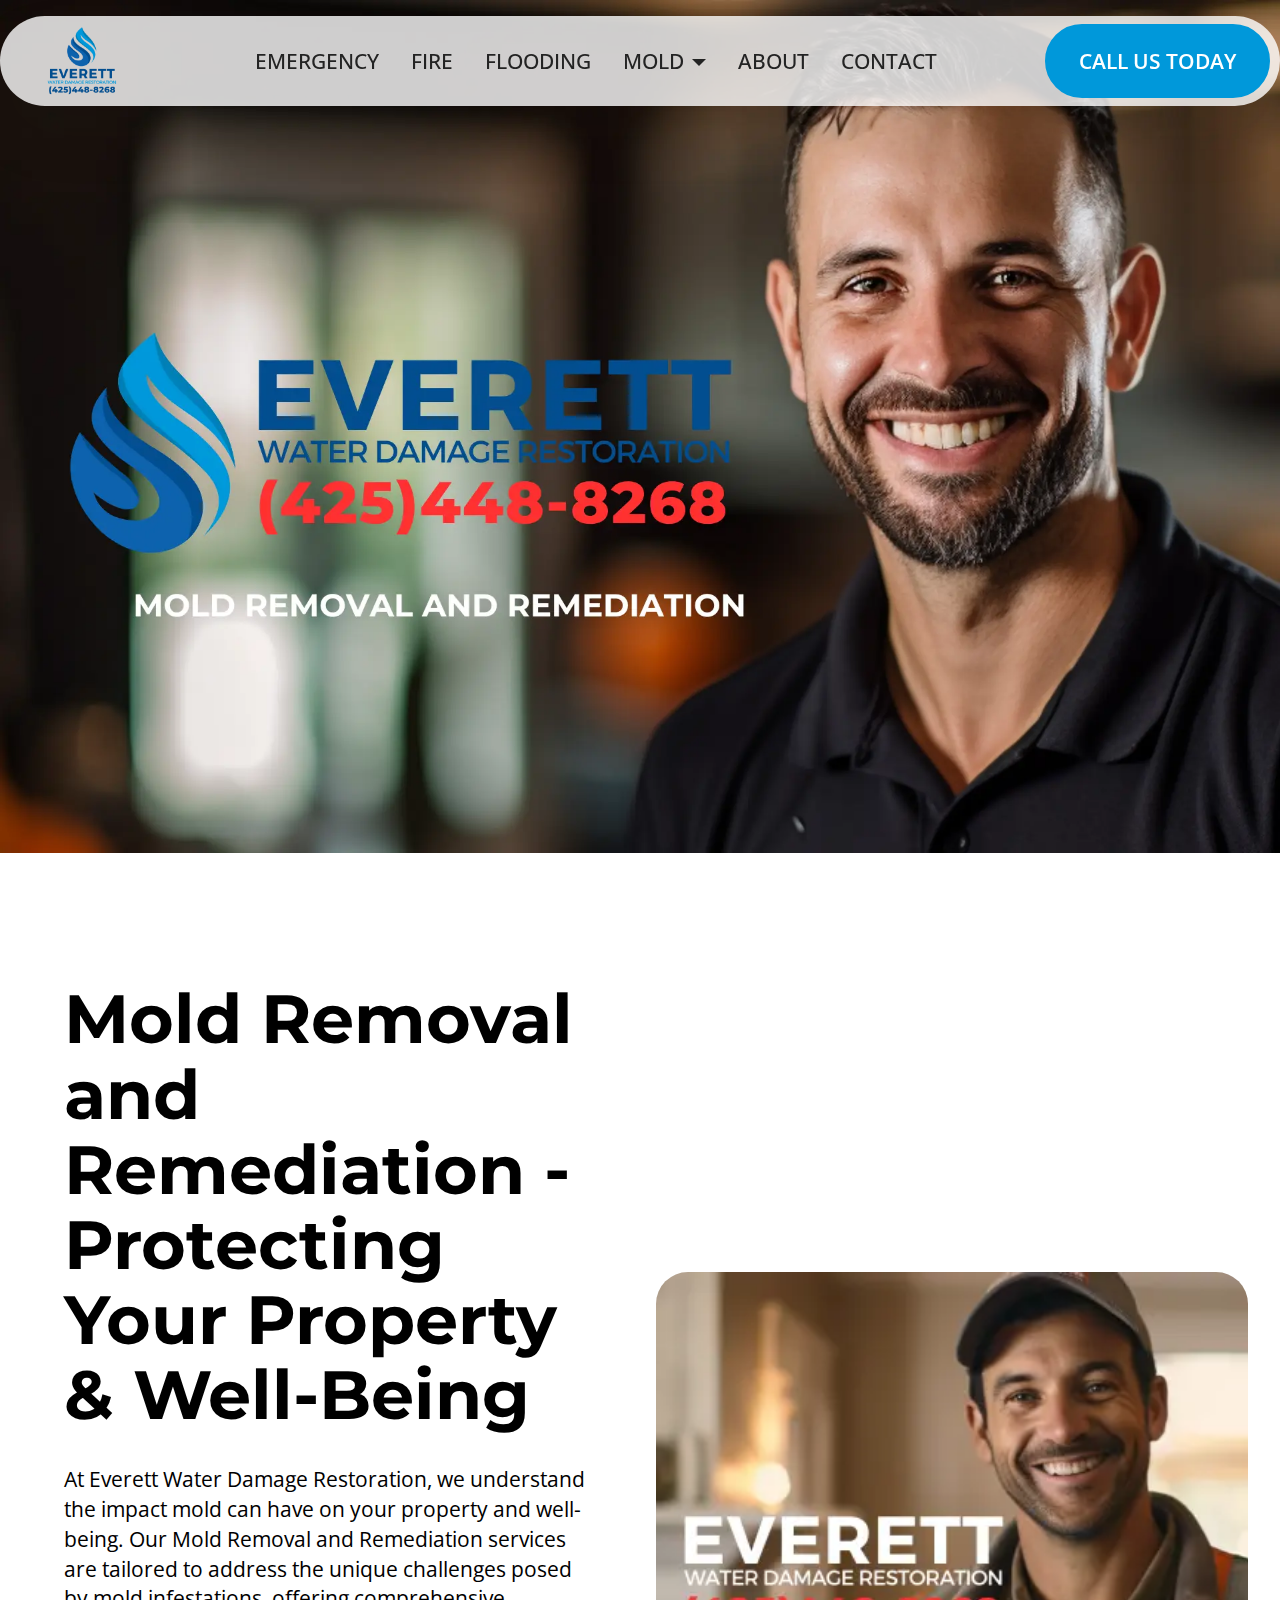
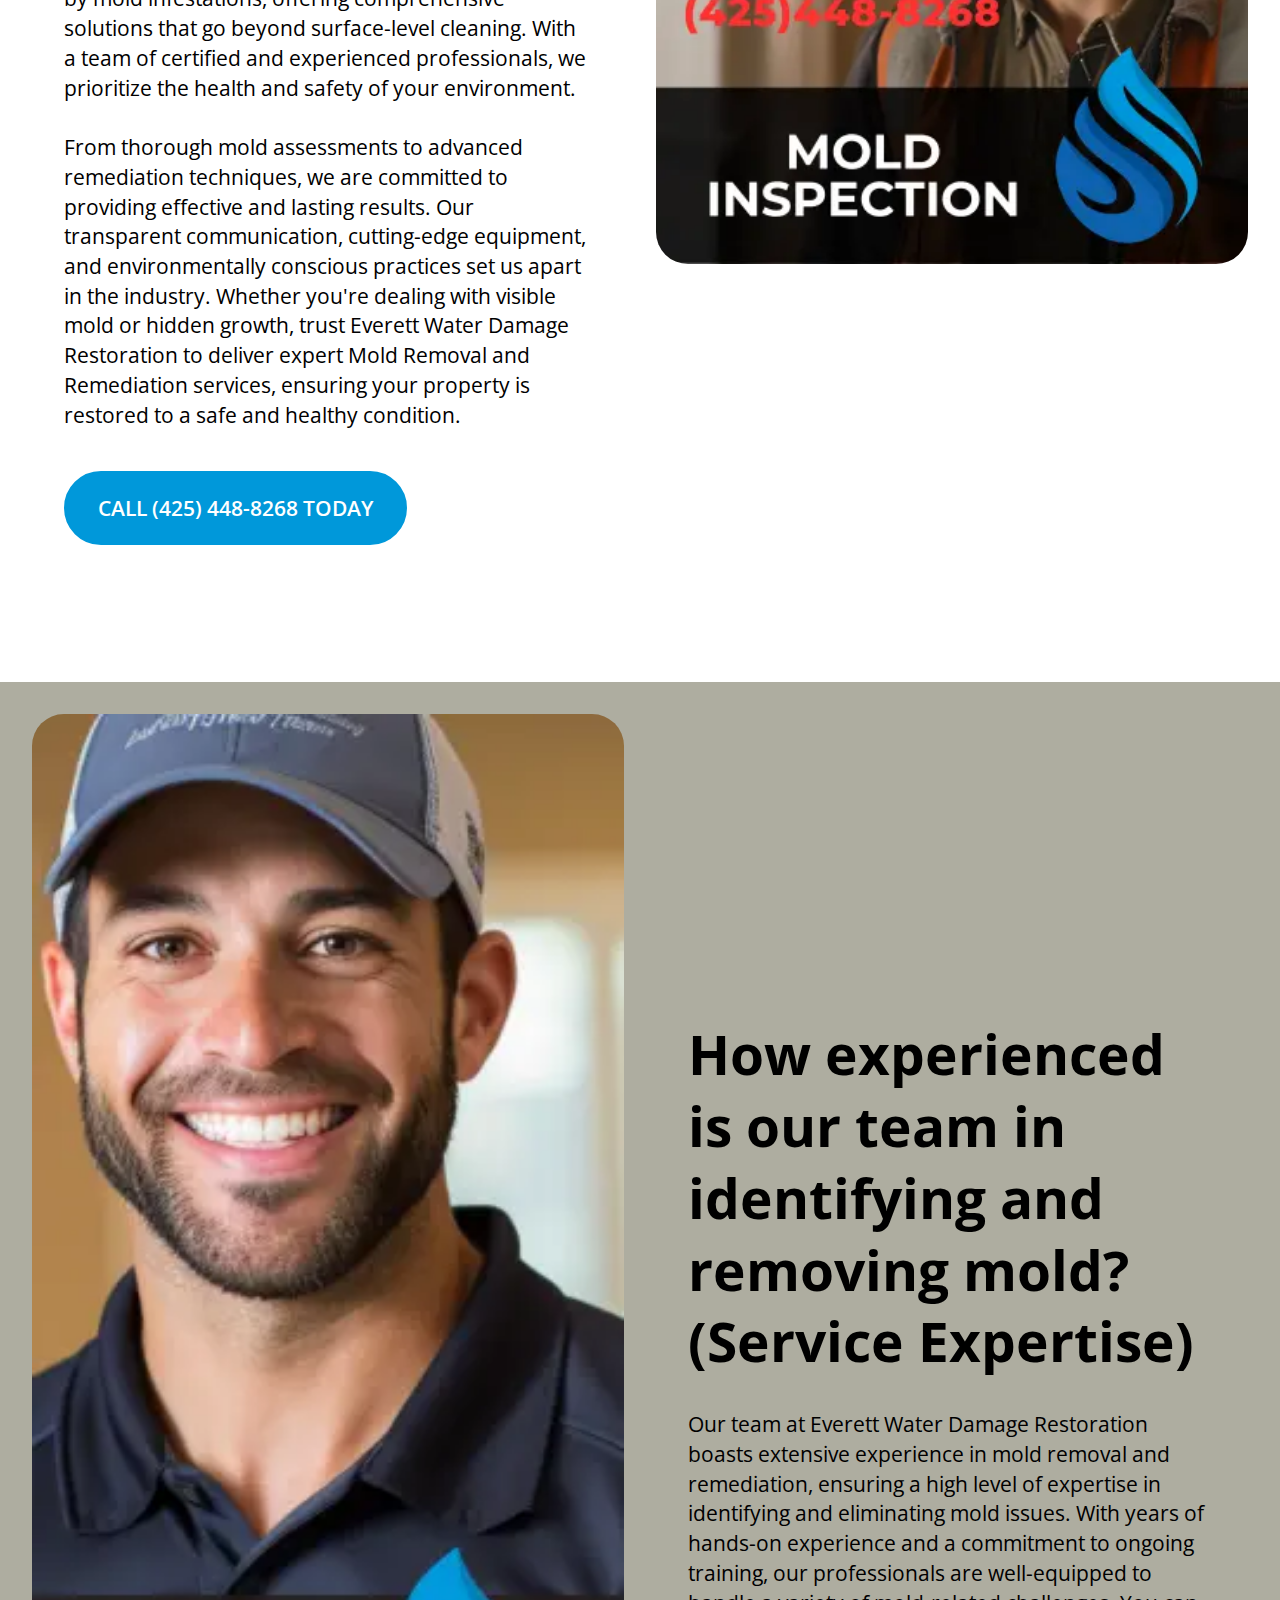
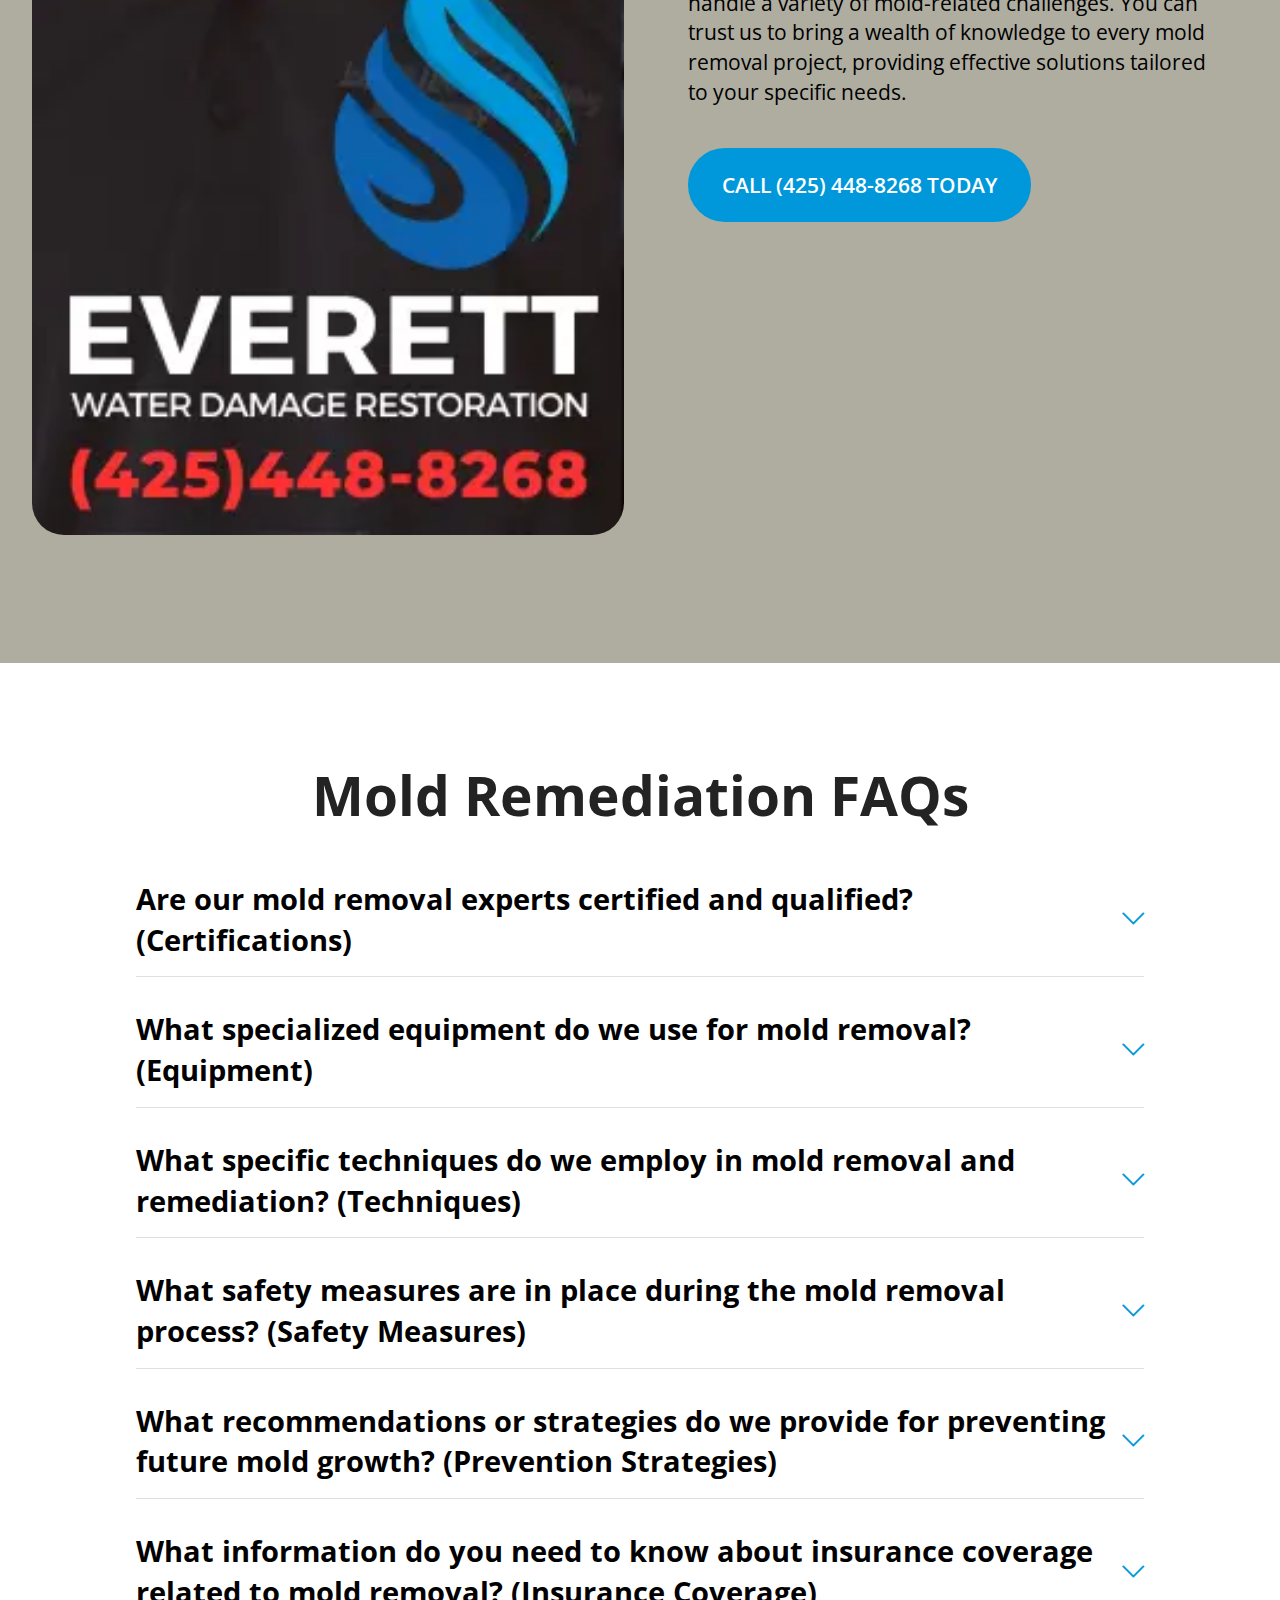
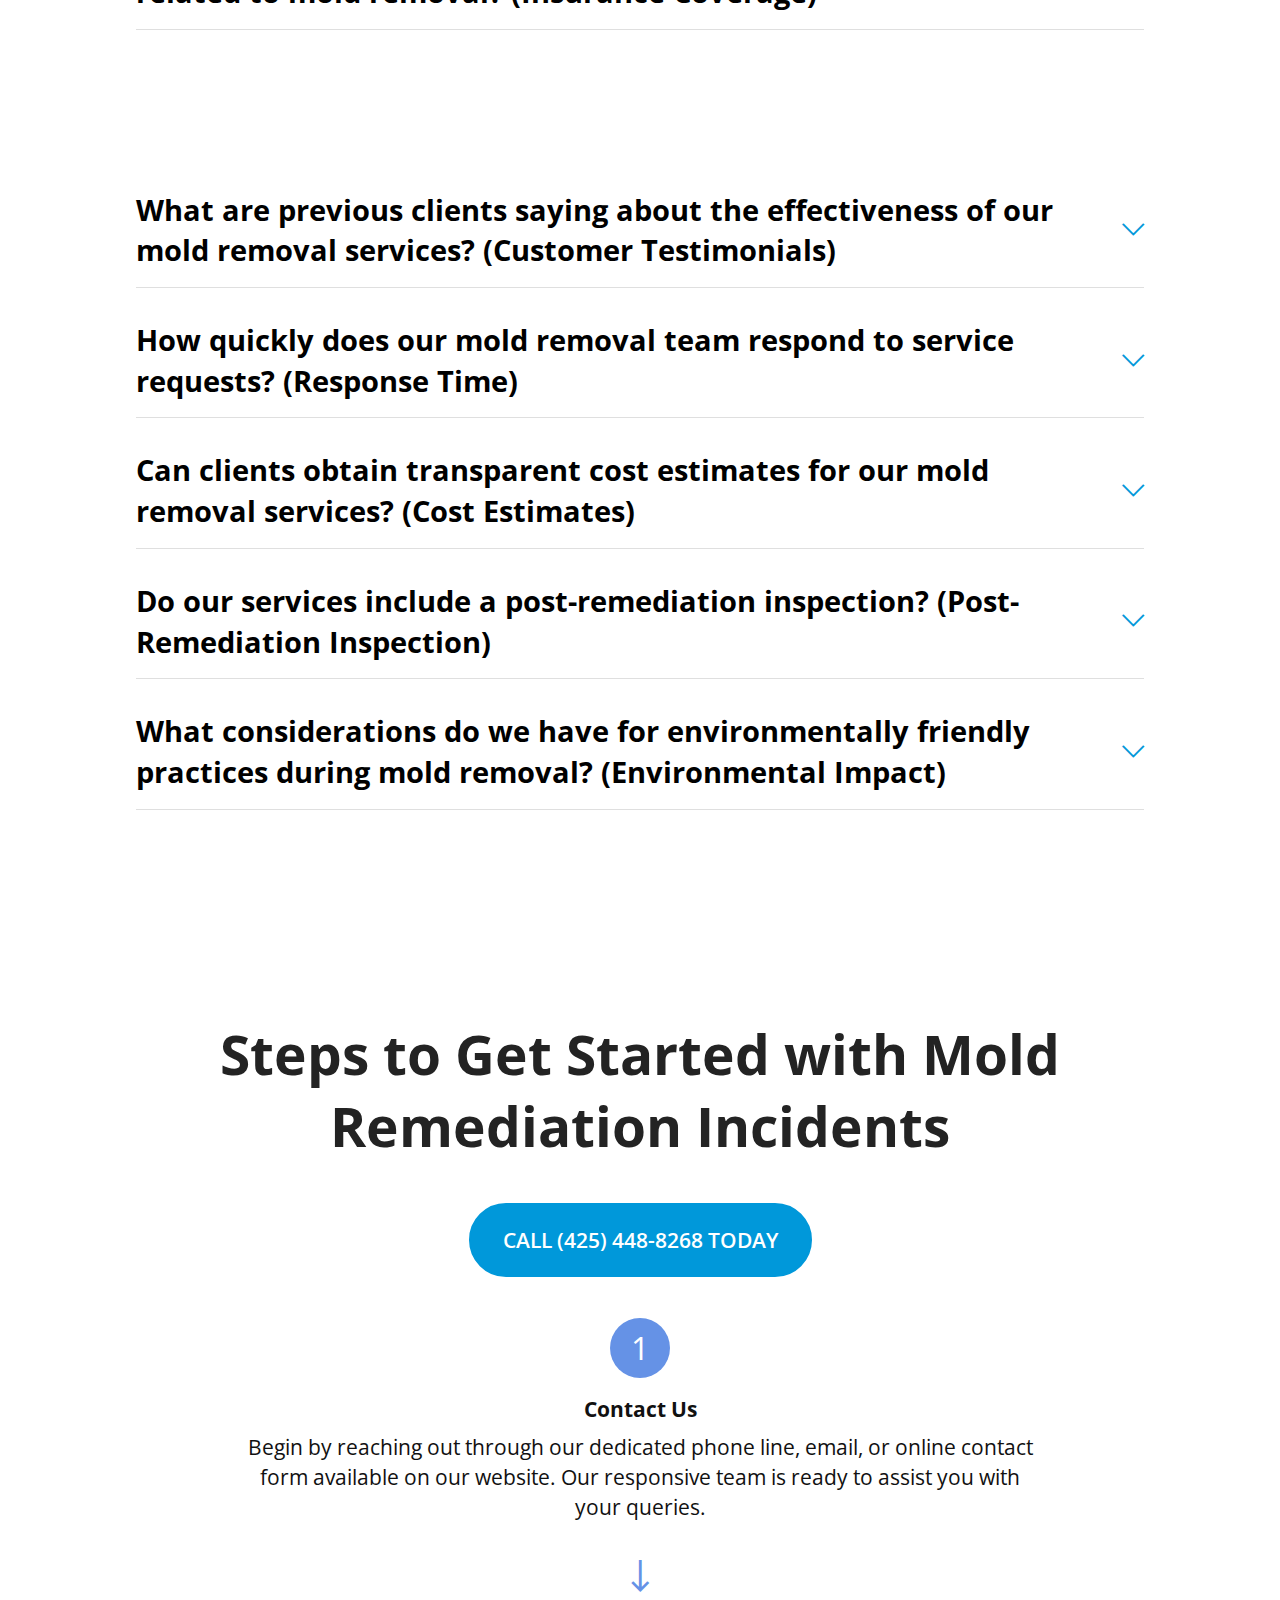
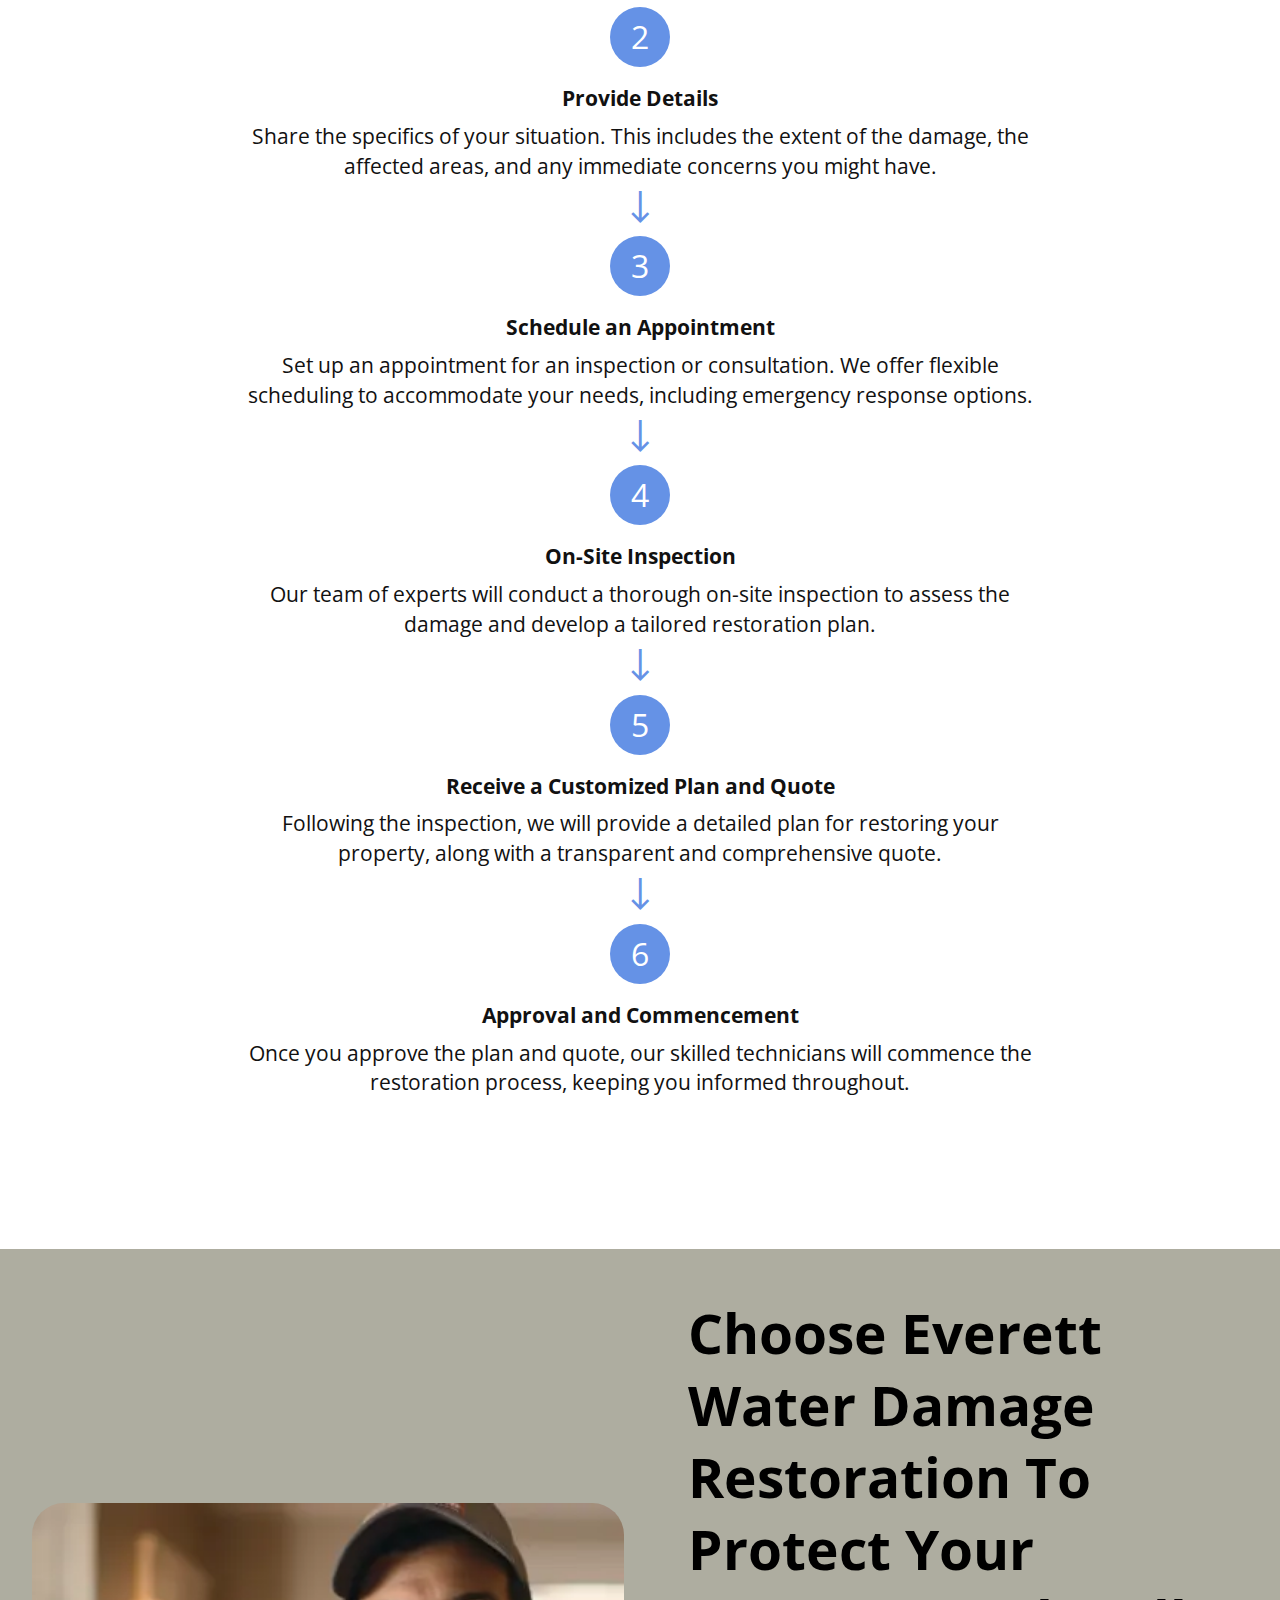
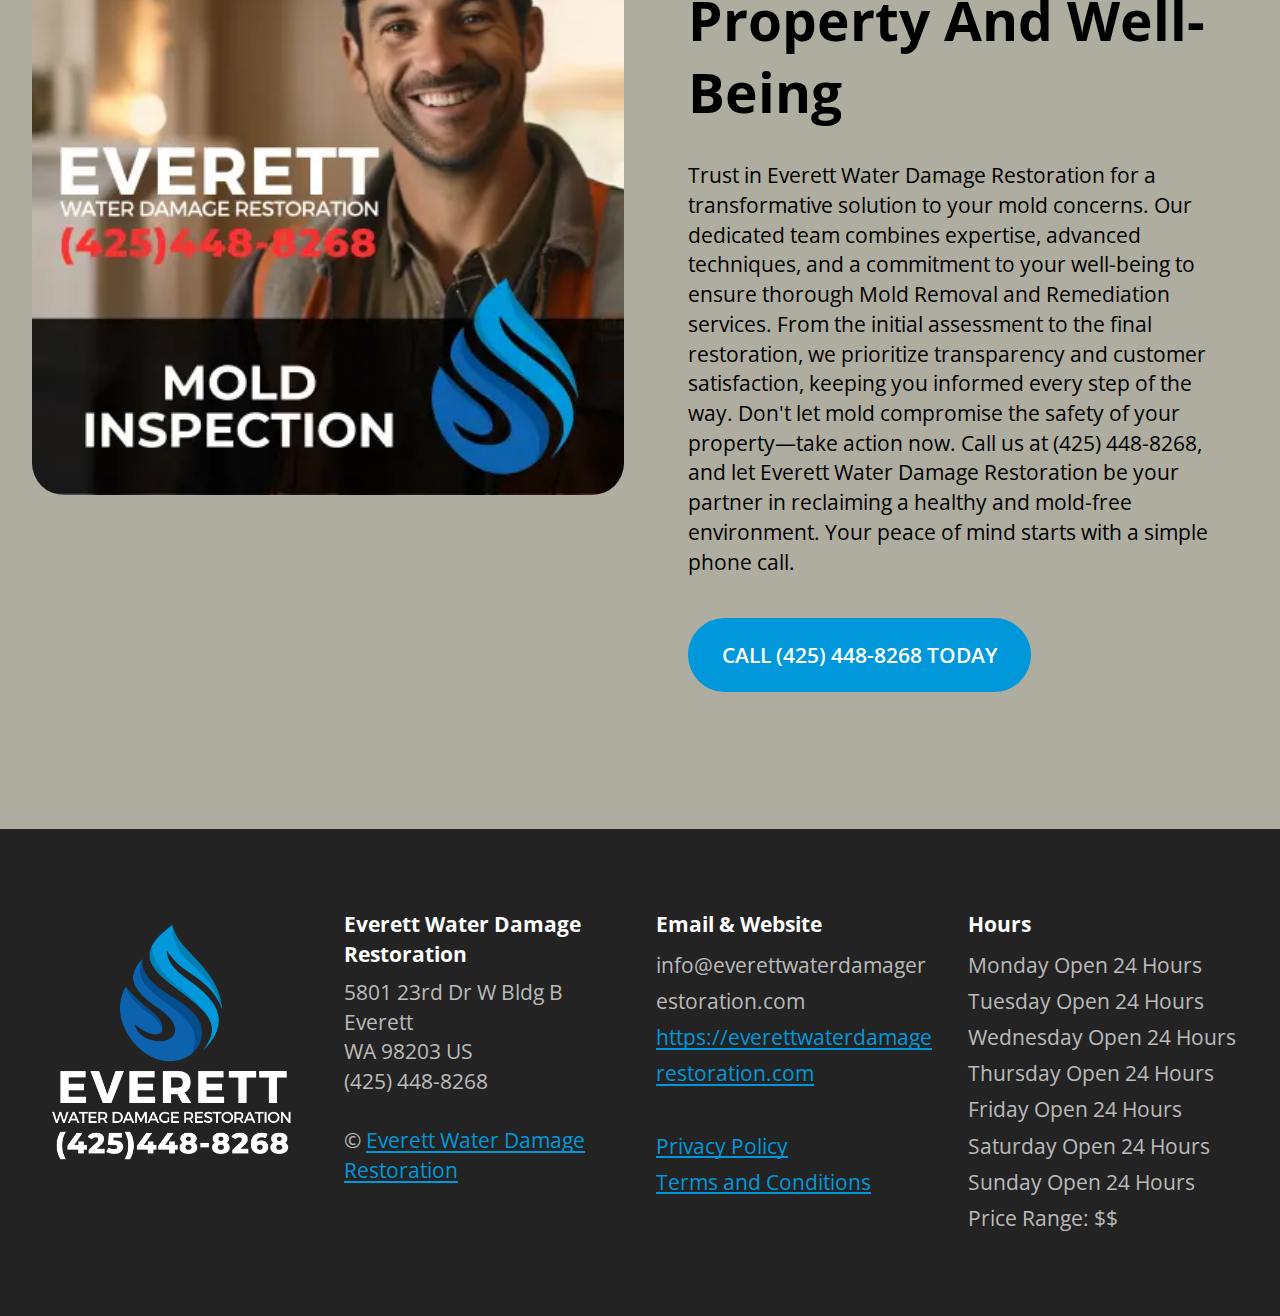
<file: mold-remediation.html>
<!DOCTYPE html>
<html  >
<head>
  <!-- Site made with Mobirise Website Builder v5.9.17, https://mobirise.com -->
  <meta charset="UTF-8">
  <meta http-equiv="X-UA-Compatible" content="IE=edge">
  <meta name="generator" content="Mobirise v5.9.17, mobirise.com">
  <meta name="twitter:card" content="summary_large_image"/>
  <meta name="twitter:image:src" content="assets/images/mold-remediation-meta.png">
  <meta property="og:image" content="assets/images/mold-remediation-meta.png">
  <meta name="twitter:title" content="Mold Removal and Remediation - Protecting Your Property & Well-Being">
  <meta name="viewport" content="width=device-width, initial-scale=1, minimum-scale=1">
  <link rel="shortcut icon" href="assets/images/everett-water-damage-restoration-512x512.png" type="image/x-icon">
  <meta name="description" content="From thorough mold assessments to advanced remediation techniques, we are committed to providing effective and lasting results.">
  
  
  <title>Mold Removal and Remediation - Protecting Your Property & Well-Being</title>
  <link rel="stylesheet" href="assets/web/assets/mobirise-icons2/mobirise2.css">
  <link rel="stylesheet" href="assets/web/assets/mobirise-icons/mobirise-icons.css">
  <link rel="stylesheet" href="assets/bootstrap/css/bootstrap.min.css">
  <link rel="stylesheet" href="assets/bootstrap/css/bootstrap-grid.min.css">
  <link rel="stylesheet" href="assets/bootstrap/css/bootstrap-reboot.min.css">
  <link rel="stylesheet" href="assets/dropdown/css/style.css">
  <link rel="stylesheet" href="assets/socicon/css/styles.css">
  <link rel="stylesheet" href="assets/theme/css/style.css">
  <link rel="preload" href="https://fonts.googleapis.com/css?family=Montserrat:100,200,300,400,500,600,700,800,900,100i,200i,300i,400i,500i,600i,700i,800i,900i&display=swap" as="style" onload="this.onload=null;this.rel='stylesheet'">
  <noscript><link rel="stylesheet" href="https://fonts.googleapis.com/css?family=Montserrat:100,200,300,400,500,600,700,800,900,100i,200i,300i,400i,500i,600i,700i,800i,900i&display=swap"></noscript>
  <link rel="preload" href="https://fonts.googleapis.com/css?family=Open+Sans:300,400,500,600,700,800,300i,400i,500i,600i,700i,800i&display=swap" as="style" onload="this.onload=null;this.rel='stylesheet'">
  <noscript><link rel="stylesheet" href="https://fonts.googleapis.com/css?family=Open+Sans:300,400,500,600,700,800,300i,400i,500i,600i,700i,800i&display=swap"></noscript>
  <link rel="preload" as="style" href="assets/mobirise/css/mbr-additional.css?v=gwygHx"><link rel="stylesheet" href="assets/mobirise/css/mbr-additional.css?v=gwygHx" type="text/css">

  <script type="application/ld+json">
{
"@context": "http://www.schema.org",
"@type": "null",
"@id": "https://everettwaterdamagerestoration.com/#organization",
"name": "Everett Water Damage Restoration",
"legalName": "Everett Water Damage Restoration",
"url": "https://everettwaterdamagerestoration.com/",
"logo": "https://everettwaterdamagerestoration.com/assets/images/Everett-Water-Damage-Restoration-Logo-512x512.webp",
"description": "Everett Water Damage Restoration is a trusted partner in restoring and safeguarding properties in Everett, WA. As a leading service provider in water damage restoration, our dedicated team understands the urgency and stress that come with unexpected water damage, fire damage, flooding incidents, mold inspections, and mold remediation related services. Operating from the heart of Everett, Washington, our commitment is rooted in providing prompt, reliable, and comprehensive restoration services, available 24/7 to address your needs, day or night.",
"disambiguatingDescription": "Everett Water Damage Restoration is a trusted partner in restoring and safeguarding properties in Everett, WA. As a leading service provider in water damage restoration, our dedicated team understands the urgency and stress that come with unexpected water damage, fire damage, flooding incidents, mold inspections, and mold remediation related services. Operating from the heart of Everett, Washington, our commitment is rooted in providing prompt, reliable, and comprehensive restoration services, available 24/7 to address your needs, day or night.",
"foundingLocation": [{
"@type": "Place",
"geo": { 
"@type": "GeoCoordinates",
"latitude": "47.9448244",
"longitude": "-122.2647848"
},
"name":""
}],
"address": {
"@type": "PostalAddress",
"streetAddress": "5801 23rd Dr W Bldg B",
"addressLocality": "Everett",
"addressRegion": "WA",
"postalCode": "98203",
"addressCountry": "US"
},
"contactPoint": {
"@type": "ContactPoint",
"contactType": "customer support",
"email": "info@everettwaterdamagerestoration.com"
},
"sameAs": ["https://twitter.com/everettwateresthttps://everettwaterdamagerestoration.wordpress.com/https://everettwaterdamagerestoration.weebly.com/https://www.linkedin.com/in/alex-waters-b661a62b0/"]
}
</script>
<script type="application/ld+json">
{
"@id": "https://everettwaterdamagerestoration.com/#localbusiness1",
"@context": "http://www.schema.org",
"@type": "GeneralContractor",
"name": "Everett Water Damage Restoration",
"email": "info@everettwaterdamagerestoration.com",
"priceRange": "$$$",
"logo": "https://everettwaterdamagerestoration.com/assets/images/Everett-Water-Damage-Restoration-Logo-512x512.webp",
"image": "https://everettwaterdamagerestoration.com/images/Everett-Water-Damage-Restoration-960x250.png",
"sameAs": ["https://twitter.com/everettwateresthttps://everettwaterdamagerestoration.wordpress.com/https://everettwaterdamagerestoration.weebly.com/https://www.linkedin.com/in/alex-waters-b661a62b0/"],
"url": "https://everettwaterdamagerestoration.com/",
"description": "Everett Water Damage Restoration is a trusted partner in restoring and safeguarding properties in Everett, WA. As a leading service provider in water damage restoration, our dedicated team understands the urgency and stress that come with unexpected water damage, fire damage, flooding incidents, mold inspections, and mold remediation related services. Operating from the heart of Everett, Washington, our commitment is rooted in providing prompt, reliable, and comprehensive restoration services, available 24/7 to address your needs, day or night.",
"telephone": "4254488268",
"geo": {
"@type": "GeoCoordinates",
"latitude": "47.9448244",
"longitude": "-122.2647848"
},
"address": {
"@type": "PostalAddress",
"addressCountry": "US",
"streetAddress": "5801 23rd Dr W Bldg B",
"addressLocality": "Everett",
"addressRegion": "WA",
"postalCode": "98203"
},
"containsPlace": [
{
"@type": "City",
"name": "Everett",
"url": ["https://www.google.com/search?kgmid=/m/010tkc","https://en.wikipedia.org/wiki/Everett,_Washington","https://www.wikidata.org/wiki/Q392599","https://www.google.com/maps/place/Everett,+WA,+USA"]
},
{
"@type": "City",
"name": "Marysville",
"url": ["https://www.google.com/search?kgmid=/m/010trq","https://en.wikipedia.org/wiki/Marysville,_Washington","https://www.wikidata.org/wiki/Q970001","https://www.google.com/maps/place/Marysville,+WA,+USA/"]
},
{
"@type": "City",
"name": "Edmonds",
"url": ["https://www.google.com/search?kgmid=/m/010tjp","https://en.wikipedia.org/wiki/Edmonds,_Washington","https://www.wikidata.org/wiki/Q970001 https://www.wikidata.org/wiki/Q1055845","https://www.google.com/maps/place/Edmonds,+WA,+USA/"]
},
{
"@type": "City",
"name": "Lynnwood",
"url": ["https://www.google.com/search?kgmid=/m/010tpk","https://en.wikipedia.org/wiki/Lynnwood,_Washington","https://www.wikidata.org/wiki/Q852607","https://www.google.com/maps/place/Lynnwood,+WA,+USA/"]
},
{
"@type": "City",
"name": "Lake Stevens",
"url": ["https://www.google.com/search?kgmid=/m/010tnw","https://en.wikipedia.org/wiki/Lake_Stevens,_Washington","https://www.wikidata.org/wiki/Q1507935","https://www.google.com/maps/place/Lake+Stevens,+WA+98258,+USA/"]
},
{
"@type": "City",
"name": "Mukilteo",
"url": ["https://www.google.com/search?kgmid=/m/010ttf","https://en.wikipedia.org/wiki/Mukilteo,_Washington","https://www.wikidata.org/wiki/Q1507307","https://www.google.com/maps/place/Mukilteo,+WA,+USA/"]
},
{
"@type": "City",
"name": "Shoreline",
"url": ["https://www.google.com/search?kgmid=/m/021jttt","https://en.wikipedia.org/wiki/Shoreline,_Washington","https://www.wikidata.org/wiki/Q983657","https://www.google.com/maps/place/Shoreline,+WA,+USA/"]
},
{
"@type": "City",
"name": "Mountlake Terrace",
"url": ["https://www.google.com/search?kgmid=/m/010tt2","https://en.wikipedia.org/wiki/Mountlake_Terrace,_Washington","https://www.wikidata.org/wiki/Q1507087","https://www.google.com/maps/place/Mountlake+Terrace,+WA,+USA/"]
},
{
"@type": "City",
"name": "Mill Creek",
"url": ["https://www.google.com/search?kgmid=/m/021h0k5","https://en.wikipedia.org/wiki/Mill_Creek,_Washington","https://www.wikidata.org/wiki/Q1508016","https://www.google.com/maps/place/Mill+Creek,+WA+98012,+USA/"]
},
{
"@type": "City",
"name": "Kenmore",
"url": ["https://www.google.com/search?kgmid=/m/010rgv","https://en.wikipedia.org/wiki/Kenmore,_Washington","https://www.wikidata.org/wiki/Q588640","https://www.google.com/maps/place/Kenmore,+WA,+USA/"]
},
{
"@type": "City",
"name": "Arlington",
"url": ["https://www.google.com/search?kgmid=/m/010tg8","https://en.wikipedia.org/wiki/Arlington,_Washington","https://www.wikidata.org/wiki/Q1055866","https://www.google.com/maps/place/Arlington,+WA,+USA/"]
},
{
"@type": "City",
"name": "Monroe",
"url": ["https://www.google.com/search?kgmid=/m/010tsr","https://en.wikipedia.org/wiki/Monroe,_Washington","https://www.wikidata.org/wiki/Q1055861","https://www.google.com/maps/place/Monroe,+WA,+USA/"]
},
{
"@type": "City",
"name": "Snohomish",
"url": ["https://www.google.com/search?kgmid=/m/010tz7","https://en.wikipedia.org/wiki/Snohomish,_Washington","https://www.wikidata.org/wiki/Q1505974","https://www.google.com/maps/place/Snohomish,+WA+98290,+USA/"]
},
{
"@type": "City",
"name": "Kirkland",
"url": ["https://www.google.com/search?kgmid=/m/010rhw","https://en.wikipedia.org/wiki/Kirkland,_Washington","https://www.wikidata.org/wiki/Q936768","https://www.google.com/maps/place/Kirkland,+WA,+USA/"]
},
{
"@type": "City",
"name": "Redmond",
"url": ["https://www.google.com/search?kgmid=/m/06m7v","https://en.wikipedia.org/wiki/Redmond,_Washington","https://www.wikidata.org/wiki/Q223718","https://www.google.com/maps/place/Redmond,+WA,+USA/"]
},
{
"@type": "City",
"name": "Bothell",
"url": ["https://www.google.com/search?kgmid=/m/013nnt","https://en.wikipedia.org/wiki/Bothell,_Washington","https://www.wikidata.org/wiki/Q303046","https://www.google.com/maps/place/Bothell,+WA,+USA/"]
}
],
"areaServed": {
"@type": "GeoCircle",
"address": {
"@type": "PostalAddress",
"streetAddress": "5801 23rd Dr W Bldg B",
"addressRegion": "WA",
"postalCode": ["98213","98275","98087","98236","98082","98012","98026","98290","98270","98260","98258","98043","98155","98028","98072","98340","98259","98249","98346","98272","98034","98364","98252","98287","98223","98342","98253","98292"],
"addressCountry": "US"
},
"geoRadius": "30000"
},
"openingHours": "Mo-Su 00:00-24:00",
"contactPoint": {
"@type": "ContactPoint",
"telephone": "4254488268",
"contactType": "Telephone"
},
"keywords": ["everett water damage restoration","everett fire damage restoration","everett emergency response service","everett flood damage restoration","everett mold inspections","everett mold remediation"]
}
</script>
<script type="application/ld+json">
{
"@id": "https://everettwaterdamagerestoration.com/mold-remediation.html#webpage",
"@context": "https://schema.org",
"@type": "WebPage",
"headline": "Mold Removal and Remediation",
"url": "https://everettwaterdamagerestoration.com/mold-remediation.html",
"description": "Expert mold removal and remediation services for a safer, healthier environment in your home or business.","keywords": ["Mold Removal and Remediation","Mold Remediation","Mold","mold growth","Removal","mold damage","mold testing","home","mold cleanup","Remediation Costs","Costs Mold","black mold","Cost","removal service","Removing Mold","health","health concerns","Service","air quality","Dry Fog","Forbes Home","Public Health","Average Mold","Mold Horror","Air","Mold Containment","Water Damage","Damage Restoration","Everett Water","Mold Removal","Water","Damage","Remediation","removal services","services","team","mold issues","Protecting","Property","safety","process","techniques","Measures","commitment","Hours","Open","clients","Expertise","equipment","Insurance","future mold","visible mold","professionals","Well-Being","inspections","Coverage","Strategies","Estimates","impact","Insurance Coverage","tailored","certified","trust","Certifications","address","specific","advanced","Response","Customer","transparent","mold infestations","environmentally","practices","dedicated","prioritize","remediation techniques","Testimonials","removing mold","Post-Remediation Inspection","challenges","identifying","eradicate mold","results","mold compromise","industry","cutting-edge","standards","tools","recurrence","air","proactive measures","effectiveness","excellence","prevent","healthy","peace","factors","satisfaction","assistance","mold-free"],
"about":
[{"@type":"Thing","name":"training","description":"acquisition of knowledge, skills, and competencies as a result of teaching","sameAs":["https://en.wikipedia.org/wiki/Training","https://www.wikidata.org/wiki/Q918385","https://www.google.com/search?q=training&kgmid=/m/014jg3","null","null","https://www.google.com/search?q=environmental+issue&kgmid="]},
{"@type":"Thing","name":"inspection","description":"an examination or investigation; the right to see and duplicate documents, enter land, or make other such examinations for the purpose of gathering evidence","sameAs":["https://en.wikipedia.org/wiki/Inspection","https://www.wikidata.org/wiki/Q1137655","https://www.google.com/search?q=inspection&kgmid=/m/02d1z8","https://www.wikidata.org/wiki/Q2855609","https://en.wikipedia.org/wiki/Environmentalism","https://www.google.com/search?q=environmentalism&kgmid=/m/06274w"]},
{"@type":"Thing","name":"growth of mold in structures","description":"fungal growth that develops on wet materials","sameAs":["https://en.wikipedia.org/wiki/Indoor_mold","https://www.wikidata.org/wiki/Q6895739","https://www.google.com/search?q=growth+of+mold+in+structures&kgmid=/m/02v_129","https://www.wikidata.org/wiki/Q104493","https://en.wikipedia.org/wiki/Risk","https://www.google.com/search?q=risk&kgmid=/m/06d5f"]},
{"@type":"Thing","name":"art of painting","description":"practice of applying paint, pigment, color or other medium to a surface","sameAs":["https://en.wikipedia.org/wiki/Painting","https://www.wikidata.org/wiki/Q11629","https://www.google.com/search?q=art+of+painting&kgmid=/m/05qdh","https://www.wikidata.org/wiki/Q43619","https://en.wikipedia.org/wiki/Natural_environment","https://www.google.com/search?q=natural+environment&kgmid=/m/02py09"]},
{"@type":"Thing","name":"United States of America","description":"country primarily located in North America","sameAs":["https://en.wikipedia.org/wiki/United_States","https://www.wikidata.org/wiki/Q30","https://www.google.com/search?q=United+States+of+America&kgmid=/m/09c7w0","https://www.wikidata.org/wiki/Q10566551","https://en.wikipedia.org/wiki/Safety","https://www.google.com/search?q=safety&kgmid=/m/01lh7h"]},
{"@type":"Thing","name":"environmental monitoring","description":"monitoring of the quality of the environment","sameAs":["https://en.wikipedia.org/wiki/Environmental_monitoring","https://www.wikidata.org/wiki/Q1749732","https://www.google.com/search?q=environmental+monitoring&kgmid=/m/05q3_vn","https://www.wikidata.org/wiki/Q381160","https://en.wikipedia.org/wiki/Expert","https://www.google.com/search?q=expert&kgmid=/m/02pkl"]},
{"@type":"Thing","name":"color","description":"characteristic of visual perception","sameAs":["https://en.wikipedia.org/wiki/Color","https://www.wikidata.org/wiki/Q1075","https://www.google.com/search?q=color&kgmid=/m/01sdr","https://www.wikidata.org/wiki/Q1034411","https://en.wikipedia.org/wiki/Efficiency","https://www.google.com/search?q=efficiency&kgmid=/m/0119nfsk"]},
{"@type":"Thing","name":"mold","description":"diverse group of fungi","sameAs":["https://en.wikipedia.org/wiki/Mold","https://www.wikidata.org/wiki/Q159341","https://www.google.com/search?q=mold&kgmid=/m/0dkxm","null","null","https://www.google.com/search?q=physical+tool&kgmid="]},
{"@type":"Thing","name":"insurance","description":"equitable transfer of the risk of a loss, from one entity to another in exchange for payment","sameAs":["https://en.wikipedia.org/wiki/Insurance","https://www.wikidata.org/wiki/Q43183","https://www.google.com/search?q=insurance&kgmid=/m/03xks","https://www.wikidata.org/wiki/Q943331","https://en.wikipedia.org/wiki/Scrubber","https://www.google.com/search?q=scrubber&kgmid=/m/06f1h4"]},
{"@type":"Thing","name":"health","description":"desirable level of functional or metabolic efficiency of a living being","sameAs":["https://en.wikipedia.org/wiki/Health","https://www.wikidata.org/wiki/Q12147","https://www.google.com/search?q=health&kgmid=/m/0kt51","https://www.wikidata.org/wiki/Q1059","https://en.wikipedia.org/wiki/Immune_system","https://www.google.com/search?q=immune+system&kgmid=/m/025rygt"]},
{"@type":"Thing","name":"property","description":"physical or intangible entity, owned by a person or a group of people","sameAs":["https://en.wikipedia.org/wiki/Property","https://www.wikidata.org/wiki/Q1400881","https://www.google.com/search?q=property&kgmid=/m/05wrt","https://www.wikidata.org/wiki/Q163446","https://en.wikipedia.org/wiki/Carpet","https://www.google.com/search?q=carpet&kgmid=/m/01n5cy"]},
{"@type":"Thing","name":"Water damage","description":"intrusion of water causing destruction and attack","sameAs":["https://en.wikipedia.org/wiki/Water_damage","https://www.wikidata.org/wiki/Q19289049","https://www.google.com/search?q=Water+damage&kgmid=/m/06153w","https://www.wikidata.org/wiki/Q7364","https://en.wikipedia.org/wiki/Eye","https://www.google.com/search?q=eye&kgmid=/m/0jyfg"]},
{"@type":"Thing","name":"asthma","description":"long-term disease involving inflamed airways","sameAs":["https://en.wikipedia.org/wiki/Asthma","https://www.wikidata.org/wiki/Q35869","https://www.google.com/search?q=asthma&kgmid=/m/0c78m","https://www.wikidata.org/wiki/Q460173","https://en.wikipedia.org/wiki/United_States_Environmental_Protection_Agency","https://www.google.com/search?q=United+States+Environmental+Protection+Agency&kgmid=/m/0g0lh"]},
{"@type":"Thing","name":"customer satisfaction","description":"provides a leading indicator of consumer purchase intentions and loyalty","sameAs":["https://en.wikipedia.org/wiki/Customer_satisfaction","https://www.wikidata.org/wiki/Q999278","https://www.google.com/search?q=customer+satisfaction&kgmid=/m/09xtgd","https://www.wikidata.org/wiki/Q3071551","https://en.wikipedia.org/wiki/Pride","https://www.google.com/search?q=pride&kgmid=/m/072zl1"]},
{"@type":"Thing","name":"clothing","description":"covering worn on the body","sameAs":["https://en.wikipedia.org/wiki/Clothing","https://www.wikidata.org/wiki/Q11460","https://www.google.com/search?q=clothing&kgmid=/m/09j2d","https://www.wikidata.org/wiki/Q274160","https://en.wikipedia.org/wiki/Toxicity","https://www.google.com/search?q=toxicity&kgmid=/m/016w62"]},
{"@type":"Thing","name":"customer","description":"recipient of a good, service, product or idea obtained from a seller via a financial transaction","sameAs":["https://en.wikipedia.org/wiki/Customer","https://www.wikidata.org/wiki/Q852835","https://www.google.com/search?q=customer&kgmid=/m/01j0mk","https://www.wikidata.org/wiki/Q1783121","https://en.wikipedia.org/wiki/Organic_matter","https://www.google.com/search?q=organic+matter&kgmid=/m/04lvd4"]},
{"@type":"Thing","name":"well-being","description":"general term for condition of individual or group","sameAs":["https://en.wikipedia.org/wiki/Well-being","https://www.wikidata.org/wiki/Q7981051","https://www.google.com/search?q=well-being&kgmid=/m/0n525z3","https://www.wikidata.org/wiki/Q3241671","https://en.wikipedia.org/wiki/Plumbing","https://www.google.com/search?q=plumbing&kgmid=/m/0b_zf"]},
{"@type":"Thing","name":"building material","description":"material used for construction purposes","sameAs":["https://en.wikipedia.org/wiki/Building_material","https://www.wikidata.org/wiki/Q206615","https://www.google.com/search?q=building+material&kgmid=/m/02cr01","https://www.wikidata.org/wiki/Q174219","https://en.wikipedia.org/wiki/Paint","https://www.google.com/search?q=paint&kgmid=/m/05y4t"]},
{"@type":"Thing","name":"confidence","description":"state of being certain either that a hypothesis or prediction is correct or that a chosen course of action is the best or most effective","sameAs":["https://en.wikipedia.org/wiki/Confidence","https://www.wikidata.org/wiki/Q4116378","https://www.google.com/search?q=confidence&kgmid=/m/08h03n","https://www.wikidata.org/wiki/Q9081","https://en.wikipedia.org/wiki/Knowledge","https://www.google.com/search?q=knowledge&kgmid=/m/01k8wb"]},
{"@type":"Thing","name":"duct","description":"conduit to direct airflow, used in heating, ventilation, and air conditioning","sameAs":["https://en.wikipedia.org/wiki/Duct_(flow)","https://www.wikidata.org/wiki/Q1453244","https://www.google.com/search?q=duct&kgmid=/m/0f_c7s","https://www.wikidata.org/wiki/Q905504","https://en.wikipedia.org/wiki/Indoor_air_quality","https://www.google.com/search?q=indoor+air+quality&kgmid=/m/01g3n5"]},
{"@type":"Thing","name":"leak","description":"process of fluid escaping containment","sameAs":["https://en.wikipedia.org/wiki/Leak","https://www.wikidata.org/wiki/Q1349983","https://www.google.com/search?q=leak&kgmid=/m/08pnv3","https://www.wikidata.org/wiki/Q3271208","https://en.wikipedia.org/wiki/Porous_medium","https://www.google.com/search?q=porous+medium&kgmid=/m/03jt18"]},
{"@type":"Thing","name":"experience","description":"knowledge or mastery of an event or subject gained through involvement in or exposure to it","sameAs":["https://en.wikipedia.org/wiki/Experience","https://www.wikidata.org/wiki/Q164359","https://www.google.com/search?q=experience&kgmid=/m/01rhgl","https://www.wikidata.org/wiki/Q6895745","https://en.wikipedia.org/wiki/Mold_health_issues","https://www.google.com/search?q=Mold+health+issues&kgmid=/m/06sqztd"]},
{"@type":"Thing","name":"personal protective equipment","description":"protective clothing or equipment designed to help protect an individual from injury, Noise, infection, or other hazards","sameAs":["https://en.wikipedia.org/wiki/Personal_protective_equipment","https://www.wikidata.org/wiki/Q1333024","https://www.google.com/search?q=personal+protective+equipment&kgmid=/m/0ffjr","https://www.wikidata.org/wiki/Q131672","https://en.wikipedia.org/wiki/Fusarium","https://www.google.com/search?q=Fusarium&kgmid=/m/03rgb6"]},
{"@type":"Thing","name":"HEPA filter","description":"air filter","sameAs":["https://en.wikipedia.org/wiki/HEPA","https://www.wikidata.org/wiki/Q948441","https://www.google.com/search?q=HEPA+filter&kgmid=/m/032p2h","https://www.wikidata.org/wiki/Q240673","https://en.wikipedia.org/wiki/Cost","https://www.google.com/search?q=cost&kgmid=/m/01d_1l"]},
{"@type":"Thing","name":"information","description":"that which informs; the answer to a question; that from which data and knowledge can be derived","sameAs":["https://en.wikipedia.org/wiki/Information","https://www.wikidata.org/wiki/Q11028","https://www.google.com/search?q=information&kgmid=/m/03y39","https://www.wikidata.org/wiki/Q8068","https://en.wikipedia.org/wiki/Flood","https://www.google.com/search?q=flood&kgmid=/m/0dbtv"]},
{"@type":"Thing","name":"ceiling","description":"overhead interior surface that covers the upper limit of a room","sameAs":["https://en.wikipedia.org/wiki/Ceiling","https://www.wikidata.org/wiki/Q221706","https://www.google.com/search?q=ceiling&kgmid=/m/03gfsp","https://www.wikidata.org/wiki/Q287","https://en.wikipedia.org/wiki/Wood","https://www.google.com/search?q=wood&kgmid=/m/083vt"]},
{"@type":"Thing","name":"emergency","description":"situation such as a natural or man-made disaster requiring urgent assistance","sameAs":["https://en.wikipedia.org/wiki/Emergency","https://www.wikidata.org/wiki/Q5070802","https://www.google.com/search?q=emergency&kgmid=/m/025rvy6","https://www.wikidata.org/wiki/Q101674","https://en.wikipedia.org/wiki/Vacuum_cleaner","https://www.google.com/search?q=vacuum+cleaner&kgmid=/m/0d31p"]},
{"@type":"Thing","name":"advertising","description":"form of communication for marketing, typically paid for","sameAs":["https://en.wikipedia.org/wiki/Advertising","https://www.wikidata.org/wiki/Q37038","https://www.google.com/search?q=advertising&kgmid=/m/011s0","https://www.wikidata.org/wiki/Q2064047","https://en.wikipedia.org/wiki/Home_insurance","https://www.google.com/search?q=Home+insurance&kgmid=/m/0313mp"]},
{"@type":"Thing","name":"technology","description":"making, modification, usage, and knowledge of tools, machines, techniques, crafts, systems, and methods of organization","sameAs":["https://en.wikipedia.org/wiki/Technology","https://www.wikidata.org/wiki/Q11016","https://www.google.com/search?q=technology&kgmid=/m/07c1v","https://www.wikidata.org/wiki/Q200535","https://en.wikipedia.org/wiki/Wealth","https://www.google.com/search?q=wealth&kgmid=/m/01bc25"]},
{"@type":"Thing","name":"air pollution","description":"presence of dangerous substances in the atmosphere","sameAs":["https://en.wikipedia.org/wiki/Air_pollution","https://www.wikidata.org/wiki/Q131123","https://www.google.com/search?q=air+pollution&kgmid=/m/0dc7h","https://www.wikidata.org/wiki/Q7455937","https://en.wikipedia.org/wiki/Servpro","https://www.google.com/search?q=Servpro&kgmid=/m/047stpx"]},
{"@type":"Thing","name":"textile","description":"various fiber-based materials","sameAs":["https://en.wikipedia.org/wiki/Textile","https://www.wikidata.org/wiki/Q28823","https://www.google.com/search?q=textile&kgmid=/m/0dnr7","https://www.wikidata.org/wiki/Q7259529","https://en.wikipedia.org/wiki/Pulmonary_hemorrhage","https://www.google.com/search?q=pulmonary+hemorrhage&kgmid=/m/0fj3mh"]},
{"@type":"Thing","name":"bleach","description":"any chemical product used to remove color, whiten, or disinfect, often via oxidation","sameAs":["https://en.wikipedia.org/wiki/Bleach","https://www.wikidata.org/wiki/Q11587","https://www.google.com/search?q=bleach&kgmid=/m/030l0j","https://www.wikidata.org/wiki/Q468402","https://en.wikipedia.org/wiki/Tile","https://www.google.com/search?q=tile&kgmid=/m/021w6f"]},
{"@type":"Thing","name":"attention","description":"behavioral and cognitive process of selectively concentrating on a discrete aspect of information, whether deemed subjective or objective, while ignoring other perceivable information","sameAs":["https://en.wikipedia.org/wiki/Attention","https://www.wikidata.org/wiki/Q6501338","https://www.google.com/search?q=attention&kgmid=/m/0hy_j","null","null","https://www.google.com/search?q=gypsum+drywall&kgmid="]},
{"@type":"Thing","name":"basement","description":"below-ground floor of a building","sameAs":["https://en.wikipedia.org/wiki/Basement","https://www.wikidata.org/wiki/Q234852","https://www.google.com/search?q=basement&kgmid=/m/02q_2q","https://www.wikidata.org/wiki/Q189293","https://en.wikipedia.org/wiki/FAQ","https://www.google.com/search?q=FAQ&kgmid=/m/02ygc"]},
{"@type":"Thing","name":"moisture","description":"presence of a liquid, especially water, often in trace amounts","sameAs":["https://en.wikipedia.org/wiki/Moisture","https://www.wikidata.org/wiki/Q217651","https://www.google.com/search?q=moisture&kgmid=/m/02t59k","https://www.wikidata.org/wiki/Q625873","https://en.wikipedia.org/wiki/Stachybotrys","https://www.google.com/search?q=Stachybotrys&kgmid=/m/028btzy"]},
{"@type":"Thing","name":"furniture","description":"movable objects used to equip households, offices, or shops for purposes such as storage, seating, sleeping","sameAs":["https://en.wikipedia.org/wiki/Furniture","https://www.wikidata.org/wiki/Q14745","https://www.google.com/search?q=furniture&kgmid=/m/0c_jw","https://www.wikidata.org/wiki/Q1520439","https://en.wikipedia.org/wiki/Commercial_property","https://www.google.com/search?q=commercial+property&kgmid=/m/09fspj"]},
{"@type":"Thing","name":"HVAC","description":"heating, ventilation, and air conditioning","sameAs":["https://en.wikipedia.org/wiki/Heating,_ventilation,_and_air_conditioning","https://www.wikidata.org/wiki/Q1798773","https://www.google.com/search?q=HVAC&kgmid=/m/0fqzp","https://www.wikidata.org/wiki/Q190771","https://en.wikipedia.org/wiki/Bathroom","https://www.google.com/search?q=bathroom&kgmid=/m/01j2bj"]},
{"@type":"Thing","name":"disease","description":"abnormal condition negatively affecting organisms","sameAs":["https://en.wikipedia.org/wiki/Disease","https://www.wikidata.org/wiki/Q12136","https://www.google.com/search?q=disease&kgmid=/m/027x3","null","null","https://www.google.com/search?q=Cladosporium&kgmid=/m/0fy_76"]},
{"@type":"Thing","name":"vacuum","description":"space that is empty of matter","sameAs":["https://en.wikipedia.org/wiki/Vacuum","https://www.wikidata.org/wiki/Q11475","https://www.google.com/search?q=vacuum&kgmid=/m/07zph","https://www.wikidata.org/wiki/Q1074","https://en.wikipedia.org/wiki/Skin","https://www.google.com/search?q=skin&kgmid=/m/034ls"]},
{"@type":"Thing","name":"communication protocol","description":"System for exchanging messages between computing systems","sameAs":["https://en.wikipedia.org/wiki/Communication_protocol","https://www.wikidata.org/wiki/Q132364","https://www.google.com/search?q=communication+protocol&kgmid=/m/0lb94","https://www.wikidata.org/wiki/Q8092","https://en.wikipedia.org/wiki/Tropical_cyclone","https://www.google.com/search?q=tropical+cyclone&kgmid=/m/07r2x"]},
{"@type":"Thing","name":"Everett","description":"Wikimedia disambiguation page","sameAs":["https://en.wikipedia.org/wiki/Everett","https://www.wikidata.org/wiki/Q228292","kg:/m/010tkc","https://www.wikidata.org/wiki/Q622669","https://en.wikipedia.org/wiki/Porosity","https://www.google.com/search?q=porosity&kgmid=/m/018zff"]},
{"@type":"Thing","name":"Kirkland","description":"Wikimedia disambiguation page","sameAs":["https://en.wikipedia.org/wiki/Kirkland","https://www.wikidata.org/wiki/Q348284","kg:/m/010rhw","https://www.wikidata.org/wiki/Q11474","https://en.wikipedia.org/wiki/Plastic","https://www.google.com/search?q=plastic&kgmid=/m/05z87"]},
{"@type":"Thing","name":"Marysville","description":"Wikimedia disambiguation page","sameAs":["https://en.wikipedia.org/wiki/Marysville","https://www.wikidata.org/wiki/Q295911","kg:/m/010trq","https://www.wikidata.org/wiki/Q73984","https://en.wikipedia.org/wiki/Disinfectant","https://www.google.com/search?q=disinfectant&kgmid=/g/12271vv5"]},
{"@type":"Thing","name":"Bothell, Washington","description":"Wikimedia disambiguation page","sameAs":["https://en.wikipedia.org/wiki/Bothell%2C_Washington","https://www.wikidata.org/wiki/Bothell%2C_Washington","kg:/m/013nnt","https://www.wikidata.org/wiki/Q6895739","https://en.wikipedia.org/wiki/Indoor_mold","https://www.google.com/search?q=Indoor+mold&kgmid=/m/02v_129"]},
{"@type":"Thing","name":"Edmonds","description":"Wikimedia disambiguation page","sameAs":["https://en.wikipedia.org/wiki/Edmonds","https://www.wikidata.org/wiki/Q424526","kg:/m/010tjp","https://www.wikidata.org/wiki/Q6895744","https://en.wikipedia.org/wiki/Mold_control_and_prevention_(library_and_archive)","https://www.google.com/search?q=Mold+control+and+prevention+%28library+and+archive%29&kgmid=/m/043rfq8"]},
{"@type":"Thing","name":"Lynnwood, Washington","description":"Wikimedia disambiguation page","sameAs":["https://en.wikipedia.org/wiki/Lynnwood%2C_Washington","https://www.wikidata.org/wiki/Lynnwood%2C_Washington","kg:/m/010tpk","https://www.wikidata.org/wiki/Q17078104","https://en.wikipedia.org/wiki/High-ozone_shock_treatment","https://www.google.com/search?q=High-ozone+shock+treatment&kgmid=/m/0d4ccg"]},
{"@type":"Thing","name":"Lake Stevens, Washington","description":"Wikimedia disambiguation page","sameAs":["https://en.wikipedia.org/wiki/Lake_Stevens%2C_Washington","https://www.wikidata.org/wiki/Lake_Stevens%2C_Washington","kg:/m/010tnw"]},
{"@type":"Thing","name":"North Creek","description":"Wikimedia disambiguation page","sameAs":["https://en.wikipedia.org/wiki/North_Creek","https://www.wikidata.org/wiki/Q1682321","kg:/m/02677xg"]},
{"@type":"Thing","name":"Inglewood-Finn Hill, Washington","description":"Wikimedia disambiguation page","sameAs":["https://en.wikipedia.org/wiki/Inglewood-Finn_Hill%2C_Washington","https://www.wikidata.org/wiki/Inglewood-Finn_Hill%2C_Washington","kg:/m/010rg4"]},
{"@type":"Thing","name":"Cottage Lake, Washington","description":"Wikimedia disambiguation page","sameAs":["https://en.wikipedia.org/wiki/Cottage_Lake%2C_Washington","https://www.wikidata.org/wiki/Cottage_Lake%2C_Washington","kg:/m/010r9y"]},
{"@type":"Thing","name":"Mukilteo, Washington","description":"Wikimedia disambiguation page","sameAs":["https://en.wikipedia.org/wiki/Mukilteo%2C_Washington","https://www.wikidata.org/wiki/Mukilteo%2C_Washington","kg:/m/010ttf"]},
{"@type":"Thing","name":"West Lake Stevens, Washington","description":"Wikimedia disambiguation page","sameAs":["https://en.wikipedia.org/wiki/West_Lake_Stevens%2C_Washington","https://www.wikidata.org/wiki/West_Lake_Stevens%2C_Washington","kg:/m/010v1p"]},
{"@type":"Thing","name":"Mountlake Terrace, Washington","description":"Wikimedia disambiguation page","sameAs":["https://en.wikipedia.org/wiki/Mountlake_Terrace%2C_Washington","https://www.wikidata.org/wiki/Mountlake_Terrace%2C_Washington","kg:/m/010tt2"]},
{"@type":"Thing","name":"Eastmont","description":"Wikimedia disambiguation page","sameAs":["https://en.wikipedia.org/wiki/Eastmont","https://www.wikidata.org/wiki/Q5330801","kg:/m/0drgdm"]},
{"@type":"Thing","name":"Arlington","description":"Wikimedia disambiguation page","sameAs":["https://en.wikipedia.org/wiki/Arlington","https://www.wikidata.org/wiki/Q224738","kg:/m/0nqph"]},
{"@type":"Thing","name":"Union Hill-Novelty Hill, Washington","description":"Wikimedia disambiguation page","sameAs":["https://en.wikipedia.org/wiki/Union_Hill-Novelty_Hill%2C_Washington","https://www.wikidata.org/wiki/Union_Hill-Novelty_Hill%2C_Washington","kg:/g/11qsc8dfgn"]},
{"@type":"Thing","name":"Monroe","description":"Wikimedia disambiguation page","sameAs":["https://en.wikipedia.org/wiki/Monroe","https://www.wikidata.org/wiki/Q224028","kg:/m/06cgy"]},
{"@type":"Thing","name":"environmental issue","description":"acquisition of knowledge, skills, and competencies as a result of teaching","sameAs":["https://en.wikipedia.org/wiki/Training","https://www.wikidata.org/wiki/Q918385","https://www.google.com/search?q=training&kgmid=/m/014jg3","null","null","https://www.google.com/search?q=environmental+issue&kgmid="]},
{"@type":"Thing","name":"environmentalism","description":"an examination or investigation; the right to see and duplicate documents, enter land, or make other such examinations for the purpose of gathering evidence","sameAs":["https://en.wikipedia.org/wiki/Inspection","https://www.wikidata.org/wiki/Q1137655","https://www.google.com/search?q=inspection&kgmid=/m/02d1z8","https://www.wikidata.org/wiki/Q2855609","https://en.wikipedia.org/wiki/Environmentalism","https://www.google.com/search?q=environmentalism&kgmid=/m/06274w"]},
{"@type":"Thing","name":"risk","description":"fungal growth that develops on wet materials","sameAs":["https://en.wikipedia.org/wiki/Indoor_mold","https://www.wikidata.org/wiki/Q6895739","https://www.google.com/search?q=growth+of+mold+in+structures&kgmid=/m/02v_129","https://www.wikidata.org/wiki/Q104493","https://en.wikipedia.org/wiki/Risk","https://www.google.com/search?q=risk&kgmid=/m/06d5f"]},
{"@type":"Thing","name":"natural environment","description":"practice of applying paint, pigment, color or other medium to a surface","sameAs":["https://en.wikipedia.org/wiki/Painting","https://www.wikidata.org/wiki/Q11629","https://www.google.com/search?q=art+of+painting&kgmid=/m/05qdh","https://www.wikidata.org/wiki/Q43619","https://en.wikipedia.org/wiki/Natural_environment","https://www.google.com/search?q=natural+environment&kgmid=/m/02py09"]},
{"@type":"Thing","name":"safety","description":"country primarily located in North America","sameAs":["https://en.wikipedia.org/wiki/United_States","https://www.wikidata.org/wiki/Q30","https://www.google.com/search?q=United+States+of+America&kgmid=/m/09c7w0","https://www.wikidata.org/wiki/Q10566551","https://en.wikipedia.org/wiki/Safety","https://www.google.com/search?q=safety&kgmid=/m/01lh7h"]},
{"@type":"Thing","name":"expert","description":"monitoring of the quality of the environment","sameAs":["https://en.wikipedia.org/wiki/Environmental_monitoring","https://www.wikidata.org/wiki/Q1749732","https://www.google.com/search?q=environmental+monitoring&kgmid=/m/05q3_vn","https://www.wikidata.org/wiki/Q381160","https://en.wikipedia.org/wiki/Expert","https://www.google.com/search?q=expert&kgmid=/m/02pkl"]},
{"@type":"Thing","name":"efficiency","description":"characteristic of visual perception","sameAs":["https://en.wikipedia.org/wiki/Color","https://www.wikidata.org/wiki/Q1075","https://www.google.com/search?q=color&kgmid=/m/01sdr","https://www.wikidata.org/wiki/Q1034411","https://en.wikipedia.org/wiki/Efficiency","https://www.google.com/search?q=efficiency&kgmid=/m/0119nfsk"]},
{"@type":"Thing","name":"physical tool","description":"diverse group of fungi","sameAs":["https://en.wikipedia.org/wiki/Mold","https://www.wikidata.org/wiki/Q159341","https://www.google.com/search?q=mold&kgmid=/m/0dkxm","null","null","https://www.google.com/search?q=physical+tool&kgmid="]},
{"@type":"Thing","name":"scrubber","description":"equitable transfer of the risk of a loss, from one entity to another in exchange for payment","sameAs":["https://en.wikipedia.org/wiki/Insurance","https://www.wikidata.org/wiki/Q43183","https://www.google.com/search?q=insurance&kgmid=/m/03xks","https://www.wikidata.org/wiki/Q943331","https://en.wikipedia.org/wiki/Scrubber","https://www.google.com/search?q=scrubber&kgmid=/m/06f1h4"]},
{"@type":"Thing","name":"immune system","description":"desirable level of functional or metabolic efficiency of a living being","sameAs":["https://en.wikipedia.org/wiki/Health","https://www.wikidata.org/wiki/Q12147","https://www.google.com/search?q=health&kgmid=/m/0kt51","https://www.wikidata.org/wiki/Q1059","https://en.wikipedia.org/wiki/Immune_system","https://www.google.com/search?q=immune+system&kgmid=/m/025rygt"]},
{"@type":"Thing","name":"carpet","description":"physical or intangible entity, owned by a person or a group of people","sameAs":["https://en.wikipedia.org/wiki/Property","https://www.wikidata.org/wiki/Q1400881","https://www.google.com/search?q=property&kgmid=/m/05wrt","https://www.wikidata.org/wiki/Q163446","https://en.wikipedia.org/wiki/Carpet","https://www.google.com/search?q=carpet&kgmid=/m/01n5cy"]},
{"@type":"Thing","name":"eye","description":"intrusion of water causing destruction and attack","sameAs":["https://en.wikipedia.org/wiki/Water_damage","https://www.wikidata.org/wiki/Q19289049","https://www.google.com/search?q=Water+damage&kgmid=/m/06153w","https://www.wikidata.org/wiki/Q7364","https://en.wikipedia.org/wiki/Eye","https://www.google.com/search?q=eye&kgmid=/m/0jyfg"]},
{"@type":"Thing","name":"United States Environmental Protection Agency","description":"long-term disease involving inflamed airways","sameAs":["https://en.wikipedia.org/wiki/Asthma","https://www.wikidata.org/wiki/Q35869","https://www.google.com/search?q=asthma&kgmid=/m/0c78m","https://www.wikidata.org/wiki/Q460173","https://en.wikipedia.org/wiki/United_States_Environmental_Protection_Agency","https://www.google.com/search?q=United+States+Environmental+Protection+Agency&kgmid=/m/0g0lh"]},
{"@type":"Thing","name":"pride","description":"provides a leading indicator of consumer purchase intentions and loyalty","sameAs":["https://en.wikipedia.org/wiki/Customer_satisfaction","https://www.wikidata.org/wiki/Q999278","https://www.google.com/search?q=customer+satisfaction&kgmid=/m/09xtgd","https://www.wikidata.org/wiki/Q3071551","https://en.wikipedia.org/wiki/Pride","https://www.google.com/search?q=pride&kgmid=/m/072zl1"]},
{"@type":"Thing","name":"toxicity","description":"covering worn on the body","sameAs":["https://en.wikipedia.org/wiki/Clothing","https://www.wikidata.org/wiki/Q11460","https://www.google.com/search?q=clothing&kgmid=/m/09j2d","https://www.wikidata.org/wiki/Q274160","https://en.wikipedia.org/wiki/Toxicity","https://www.google.com/search?q=toxicity&kgmid=/m/016w62"]},
{"@type":"Thing","name":"organic matter","description":"recipient of a good, service, product or idea obtained from a seller via a financial transaction","sameAs":["https://en.wikipedia.org/wiki/Customer","https://www.wikidata.org/wiki/Q852835","https://www.google.com/search?q=customer&kgmid=/m/01j0mk","https://www.wikidata.org/wiki/Q1783121","https://en.wikipedia.org/wiki/Organic_matter","https://www.google.com/search?q=organic+matter&kgmid=/m/04lvd4"]},
{"@type":"Thing","name":"plumbing","description":"general term for condition of individual or group","sameAs":["https://en.wikipedia.org/wiki/Well-being","https://www.wikidata.org/wiki/Q7981051","https://www.google.com/search?q=well-being&kgmid=/m/0n525z3","https://www.wikidata.org/wiki/Q3241671","https://en.wikipedia.org/wiki/Plumbing","https://www.google.com/search?q=plumbing&kgmid=/m/0b_zf"]},
{"@type":"Thing","name":"paint","description":"material used for construction purposes","sameAs":["https://en.wikipedia.org/wiki/Building_material","https://www.wikidata.org/wiki/Q206615","https://www.google.com/search?q=building+material&kgmid=/m/02cr01","https://www.wikidata.org/wiki/Q174219","https://en.wikipedia.org/wiki/Paint","https://www.google.com/search?q=paint&kgmid=/m/05y4t"]},
{"@type":"Thing","name":"knowledge","description":"state of being certain either that a hypothesis or prediction is correct or that a chosen course of action is the best or most effective","sameAs":["https://en.wikipedia.org/wiki/Confidence","https://www.wikidata.org/wiki/Q4116378","https://www.google.com/search?q=confidence&kgmid=/m/08h03n","https://www.wikidata.org/wiki/Q9081","https://en.wikipedia.org/wiki/Knowledge","https://www.google.com/search?q=knowledge&kgmid=/m/01k8wb"]},
{"@type":"Thing","name":"indoor air quality","description":"conduit to direct airflow, used in heating, ventilation, and air conditioning","sameAs":["https://en.wikipedia.org/wiki/Duct_(flow)","https://www.wikidata.org/wiki/Q1453244","https://www.google.com/search?q=duct&kgmid=/m/0f_c7s","https://www.wikidata.org/wiki/Q905504","https://en.wikipedia.org/wiki/Indoor_air_quality","https://www.google.com/search?q=indoor+air+quality&kgmid=/m/01g3n5"]},
{"@type":"Thing","name":"porous medium","description":"process of fluid escaping containment","sameAs":["https://en.wikipedia.org/wiki/Leak","https://www.wikidata.org/wiki/Q1349983","https://www.google.com/search?q=leak&kgmid=/m/08pnv3","https://www.wikidata.org/wiki/Q3271208","https://en.wikipedia.org/wiki/Porous_medium","https://www.google.com/search?q=porous+medium&kgmid=/m/03jt18"]},
{"@type":"Thing","name":"Mold health issues","description":"knowledge or mastery of an event or subject gained through involvement in or exposure to it","sameAs":["https://en.wikipedia.org/wiki/Experience","https://www.wikidata.org/wiki/Q164359","https://www.google.com/search?q=experience&kgmid=/m/01rhgl","https://www.wikidata.org/wiki/Q6895745","https://en.wikipedia.org/wiki/Mold_health_issues","https://www.google.com/search?q=Mold+health+issues&kgmid=/m/06sqztd"]},
{"@type":"Thing","name":"Fusarium","description":"protective clothing or equipment designed to help protect an individual from injury, Noise, infection, or other hazards","sameAs":["https://en.wikipedia.org/wiki/Personal_protective_equipment","https://www.wikidata.org/wiki/Q1333024","https://www.google.com/search?q=personal+protective+equipment&kgmid=/m/0ffjr","https://www.wikidata.org/wiki/Q131672","https://en.wikipedia.org/wiki/Fusarium","https://www.google.com/search?q=Fusarium&kgmid=/m/03rgb6"]},
{"@type":"Thing","name":"cost","description":"air filter","sameAs":["https://en.wikipedia.org/wiki/HEPA","https://www.wikidata.org/wiki/Q948441","https://www.google.com/search?q=HEPA+filter&kgmid=/m/032p2h","https://www.wikidata.org/wiki/Q240673","https://en.wikipedia.org/wiki/Cost","https://www.google.com/search?q=cost&kgmid=/m/01d_1l"]},
{"@type":"Thing","name":"flood","description":"that which informs; the answer to a question; that from which data and knowledge can be derived","sameAs":["https://en.wikipedia.org/wiki/Information","https://www.wikidata.org/wiki/Q11028","https://www.google.com/search?q=information&kgmid=/m/03y39","https://www.wikidata.org/wiki/Q8068","https://en.wikipedia.org/wiki/Flood","https://www.google.com/search?q=flood&kgmid=/m/0dbtv"]},
{"@type":"Thing","name":"wood","description":"overhead interior surface that covers the upper limit of a room","sameAs":["https://en.wikipedia.org/wiki/Ceiling","https://www.wikidata.org/wiki/Q221706","https://www.google.com/search?q=ceiling&kgmid=/m/03gfsp","https://www.wikidata.org/wiki/Q287","https://en.wikipedia.org/wiki/Wood","https://www.google.com/search?q=wood&kgmid=/m/083vt"]},
{"@type":"Thing","name":"vacuum cleaner","description":"situation such as a natural or man-made disaster requiring urgent assistance","sameAs":["https://en.wikipedia.org/wiki/Emergency","https://www.wikidata.org/wiki/Q5070802","https://www.google.com/search?q=emergency&kgmid=/m/025rvy6","https://www.wikidata.org/wiki/Q101674","https://en.wikipedia.org/wiki/Vacuum_cleaner","https://www.google.com/search?q=vacuum+cleaner&kgmid=/m/0d31p"]},
{"@type":"Thing","name":"Home insurance","description":"form of communication for marketing, typically paid for","sameAs":["https://en.wikipedia.org/wiki/Advertising","https://www.wikidata.org/wiki/Q37038","https://www.google.com/search?q=advertising&kgmid=/m/011s0","https://www.wikidata.org/wiki/Q2064047","https://en.wikipedia.org/wiki/Home_insurance","https://www.google.com/search?q=Home+insurance&kgmid=/m/0313mp"]},
{"@type":"Thing","name":"wealth","description":"making, modification, usage, and knowledge of tools, machines, techniques, crafts, systems, and methods of organization","sameAs":["https://en.wikipedia.org/wiki/Technology","https://www.wikidata.org/wiki/Q11016","https://www.google.com/search?q=technology&kgmid=/m/07c1v","https://www.wikidata.org/wiki/Q200535","https://en.wikipedia.org/wiki/Wealth","https://www.google.com/search?q=wealth&kgmid=/m/01bc25"]},
{"@type":"Thing","name":"Servpro","description":"presence of dangerous substances in the atmosphere","sameAs":["https://en.wikipedia.org/wiki/Air_pollution","https://www.wikidata.org/wiki/Q131123","https://www.google.com/search?q=air+pollution&kgmid=/m/0dc7h","https://www.wikidata.org/wiki/Q7455937","https://en.wikipedia.org/wiki/Servpro","https://www.google.com/search?q=Servpro&kgmid=/m/047stpx"]},
{"@type":"Thing","name":"pulmonary hemorrhage","description":"various fiber-based materials","sameAs":["https://en.wikipedia.org/wiki/Textile","https://www.wikidata.org/wiki/Q28823","https://www.google.com/search?q=textile&kgmid=/m/0dnr7","https://www.wikidata.org/wiki/Q7259529","https://en.wikipedia.org/wiki/Pulmonary_hemorrhage","https://www.google.com/search?q=pulmonary+hemorrhage&kgmid=/m/0fj3mh"]},
{"@type":"Thing","name":"tile","description":"any chemical product used to remove color, whiten, or disinfect, often via oxidation","sameAs":["https://en.wikipedia.org/wiki/Bleach","https://www.wikidata.org/wiki/Q11587","https://www.google.com/search?q=bleach&kgmid=/m/030l0j","https://www.wikidata.org/wiki/Q468402","https://en.wikipedia.org/wiki/Tile","https://www.google.com/search?q=tile&kgmid=/m/021w6f"]},
{"@type":"Thing","name":"gypsum drywall","description":"behavioral and cognitive process of selectively concentrating on a discrete aspect of information, whether deemed subjective or objective, while ignoring other perceivable information","sameAs":["https://en.wikipedia.org/wiki/Attention","https://www.wikidata.org/wiki/Q6501338","https://www.google.com/search?q=attention&kgmid=/m/0hy_j","null","null","https://www.google.com/search?q=gypsum+drywall&kgmid="]},
{"@type":"Thing","name":"FAQ","description":"below-ground floor of a building","sameAs":["https://en.wikipedia.org/wiki/Basement","https://www.wikidata.org/wiki/Q234852","https://www.google.com/search?q=basement&kgmid=/m/02q_2q","https://www.wikidata.org/wiki/Q189293","https://en.wikipedia.org/wiki/FAQ","https://www.google.com/search?q=FAQ&kgmid=/m/02ygc"]},
{"@type":"Thing","name":"Stachybotrys","description":"presence of a liquid, especially water, often in trace amounts","sameAs":["https://en.wikipedia.org/wiki/Moisture","https://www.wikidata.org/wiki/Q217651","https://www.google.com/search?q=moisture&kgmid=/m/02t59k","https://www.wikidata.org/wiki/Q625873","https://en.wikipedia.org/wiki/Stachybotrys","https://www.google.com/search?q=Stachybotrys&kgmid=/m/028btzy"]},
{"@type":"Thing","name":"commercial property","description":"movable objects used to equip households, offices, or shops for purposes such as storage, seating, sleeping","sameAs":["https://en.wikipedia.org/wiki/Furniture","https://www.wikidata.org/wiki/Q14745","https://www.google.com/search?q=furniture&kgmid=/m/0c_jw","https://www.wikidata.org/wiki/Q1520439","https://en.wikipedia.org/wiki/Commercial_property","https://www.google.com/search?q=commercial+property&kgmid=/m/09fspj"]},
{"@type":"Thing","name":"bathroom","description":"heating, ventilation, and air conditioning","sameAs":["https://en.wikipedia.org/wiki/Heating,_ventilation,_and_air_conditioning","https://www.wikidata.org/wiki/Q1798773","https://www.google.com/search?q=HVAC&kgmid=/m/0fqzp","https://www.wikidata.org/wiki/Q190771","https://en.wikipedia.org/wiki/Bathroom","https://www.google.com/search?q=bathroom&kgmid=/m/01j2bj"]},
{"@type":"Thing","name":"Cladosporium","description":"abnormal condition negatively affecting organisms","sameAs":["https://en.wikipedia.org/wiki/Disease","https://www.wikidata.org/wiki/Q12136","https://www.google.com/search?q=disease&kgmid=/m/027x3","null","null","https://www.google.com/search?q=Cladosporium&kgmid=/m/0fy_76"]},
{"@type":"Thing","name":"skin","description":"space that is empty of matter","sameAs":["https://en.wikipedia.org/wiki/Vacuum","https://www.wikidata.org/wiki/Q11475","https://www.google.com/search?q=vacuum&kgmid=/m/07zph","https://www.wikidata.org/wiki/Q1074","https://en.wikipedia.org/wiki/Skin","https://www.google.com/search?q=skin&kgmid=/m/034ls"]},
{"@type":"Thing","name":"tropical cyclone","description":"System for exchanging messages between computing systems","sameAs":["https://en.wikipedia.org/wiki/Communication_protocol","https://www.wikidata.org/wiki/Q132364","https://www.google.com/search?q=communication+protocol&kgmid=/m/0lb94","https://www.wikidata.org/wiki/Q8092","https://en.wikipedia.org/wiki/Tropical_cyclone","https://www.google.com/search?q=tropical+cyclone&kgmid=/m/07r2x"]},
{"@type":"Thing","name":"porosity","description":"Wikimedia disambiguation page","sameAs":["https://en.wikipedia.org/wiki/Everett","https://www.wikidata.org/wiki/Q228292","kg:/m/010tkc","https://www.wikidata.org/wiki/Q622669","https://en.wikipedia.org/wiki/Porosity","https://www.google.com/search?q=porosity&kgmid=/m/018zff"]},
{"@type":"Thing","name":"plastic","description":"Wikimedia disambiguation page","sameAs":["https://en.wikipedia.org/wiki/Kirkland","https://www.wikidata.org/wiki/Q348284","kg:/m/010rhw","https://www.wikidata.org/wiki/Q11474","https://en.wikipedia.org/wiki/Plastic","https://www.google.com/search?q=plastic&kgmid=/m/05z87"]},
{"@type":"Thing","name":"disinfectant","description":"Wikimedia disambiguation page","sameAs":["https://en.wikipedia.org/wiki/Marysville","https://www.wikidata.org/wiki/Q295911","kg:/m/010trq","https://www.wikidata.org/wiki/Q73984","https://en.wikipedia.org/wiki/Disinfectant","https://www.google.com/search?q=disinfectant&kgmid=/g/12271vv5"]},
{"@type":"Thing","name":"Indoor mold","description":"Wikimedia disambiguation page","sameAs":["https://en.wikipedia.org/wiki/Bothell%2C_Washington","https://www.wikidata.org/wiki/Bothell%2C_Washington","kg:/m/013nnt","https://www.wikidata.org/wiki/Q6895739","https://en.wikipedia.org/wiki/Indoor_mold","https://www.google.com/search?q=Indoor+mold&kgmid=/m/02v_129"]},
{"@type":"Thing","name":"Mold control and prevention (library and archive)","description":"Wikimedia disambiguation page","sameAs":["https://en.wikipedia.org/wiki/Edmonds","https://www.wikidata.org/wiki/Q424526","kg:/m/010tjp","https://www.wikidata.org/wiki/Q6895744","https://en.wikipedia.org/wiki/Mold_control_and_prevention_(library_and_archive)","https://www.google.com/search?q=Mold+control+and+prevention+%28library+and+archive%29&kgmid=/m/043rfq8"]},
{"@type":"Thing","name":"High-ozone shock treatment","description":"Wikimedia disambiguation page","sameAs":["https://en.wikipedia.org/wiki/Lynnwood%2C_Washington","https://www.wikidata.org/wiki/Lynnwood%2C_Washington","kg:/m/010tpk","https://www.wikidata.org/wiki/Q17078104","https://en.wikipedia.org/wiki/High-ozone_shock_treatment","https://www.google.com/search?q=High-ozone+shock+treatment&kgmid=/m/0d4ccg"]}],
"mentions":
[{"@type":"Thing","name":"mycotoxins","description":"class of chemical compounds","sameAs":["https://en.wikipedia.org/wiki/Mycotoxin","https://www.wikidata.org/wiki/Q422449","https://www.google.com/search?q=mycotoxins&kgmid=/m/02wkp2"]},
{"@type":"Thing","name":"cogwheel","description":"rotating wheel having teeth which mesh with another cogwheel or toothed part, used to transmit torque, convert rotation to translation or rarely other purposes","sameAs":["https://en.wikipedia.org/wiki/Gear","https://www.wikidata.org/wiki/Q143873","https://www.google.com/search?q=cogwheel&kgmid=/m/0l7xg"]},
{"@type":"Thing","name":"spore","description":"unit of asexual reproduction that may be adapted for dispersal and for survival, often for extended periods of time, in unfavorable conditions; spores form part of the life cycles of many plants, algae, fungi and protozoa","sameAs":["https://en.wikipedia.org/wiki/Spore","https://www.wikidata.org/wiki/Q177332","https://www.google.com/search?q=spore&kgmid=/m/0dkyy"]},
{"@type":"Thing","name":"humidity sensor","description":"instrument used to measure moisture content","sameAs":["https://en.wikipedia.org/wiki/Moisture_meter","https://www.wikidata.org/wiki/Q1409381","https://www.google.com/search?q=humidity+sensor&kgmid=/m/03crh22"]},
{"@type":"Thing","name":"policy","description":"principle or protocol to guide decisions and achieve rational outcomes","sameAs":["https://en.wikipedia.org/wiki/Policy","https://www.wikidata.org/wiki/Q1156854","https://www.google.com/search?q=policy&kgmid=/m/020xwm"]},
{"@type":"Thing","name":"filtration","description":"separating components suspended in a fluid based on granularity properties relying on a filter device","sameAs":["https://en.wikipedia.org/wiki/Filtration","https://www.wikidata.org/wiki/Q244772","https://www.google.com/search?q=filtration&kgmid=/m/032x7"]},
{"@type":"Thing","name":"allergy","description":"immune system response to a substance that most people tolerate well","sameAs":["https://en.wikipedia.org/wiki/Allergy","https://www.wikidata.org/wiki/Q42982","https://www.google.com/search?q=allergy&kgmid=/m/0fd23"]},
{"@type":"Thing","name":"pathogen","description":"biological entity that causes disease in its host, which is typically an infectious microorganism or agent, such as a virus, bacterium, protozoan, prion, viroid, or fungus","sameAs":["https://en.wikipedia.org/wiki/Pathogen","https://www.wikidata.org/wiki/Q170065","https://www.google.com/search?q=pathogen&kgmid=/m/062qz"]},
{"@type":"Thing","name":"Institute of Inspection Cleaning and Restoration Certification","description":"","sameAs":["https://en.wikipedia.org/wiki/Institute_of_Inspection_Cleaning_and_Restoration_Certification","https://www.google.com/search?q=Institute+of+Inspection+Cleaning+and+Restoration+Certification&kgmid=/m/0dqw4n"]},
{"@type":"Thing","name":"construction","description":"process of the building or assembling of a building or infrastructure","sameAs":["https://en.wikipedia.org/wiki/Construction","https://www.wikidata.org/wiki/Q3875186","https://www.google.com/search?q=construction&kgmid=/m/01jnzj"]},
{"@type":"Thing","name":"room","description":"distinguishable space for humans within an enclosed structure","sameAs":["https://en.wikipedia.org/wiki/Room","https://www.wikidata.org/wiki/Q180516","https://www.google.com/search?q=room&kgmid=/m/06ht1"]},
{"@type":"Thing","name":"Aspergillus","description":"genus of fungi","sameAs":["https://en.wikipedia.org/wiki/Aspergillus","https://www.wikidata.org/wiki/Q335130","https://www.google.com/search?q=Aspergillus&kgmid=/m/058bvm"]},
{"@type":"Thing","name":"occupational health and safety","description":"area concerned with the safety, health and welfare of people at occupation","sameAs":["https://en.wikipedia.org/wiki/Occupational_safety_and_health","https://www.wikidata.org/wiki/Q629029","https://www.google.com/search?q=occupational+health+and+safety&kgmid=/m/035sx5"]},
{"@type":"Thing","name":"Federal Emergency Management Agency","description":"United States disaster response agency, part of Department of Homeland Security","sameAs":["https://en.wikipedia.org/wiki/Federal_Emergency_Management_Agency","https://www.wikidata.org/wiki/Q503010","https://www.google.com/search?q=Federal+Emergency+Management+Agency&kgmid=/m/0js8z"]},
{"@type":"Thing","name":"foot","description":"weight-bearing anatomical structure found in vertebrates","sameAs":["https://en.wikipedia.org/wiki/Foot","https://www.wikidata.org/wiki/Q15807","https://www.google.com/search?q=foot&kgmid=/m/031n1"]},
{"@type":"Thing","name":"antimicrobial agent","description":"substance that kills or slows the growth of microorganisms, including bacteria, viruses, fungi and protozoans","sameAs":["https://en.wikipedia.org/wiki/Antimicrobial","https://www.wikidata.org/wiki/Q68541106","https://www.google.com/search?q=antimicrobial+agent&kgmid=/m/03t_gp"]},
{"@type":"Thing","name":"Centers for Disease Control and Prevention","description":"United States government public health agency","sameAs":["https://en.wikipedia.org/wiki/Centers_for_Disease_Control_and_Prevention","https://www.wikidata.org/wiki/Q583725","https://www.google.com/search?q=Centers+for+Disease+Control+and+Prevention&kgmid=/m/01zrs"]},
{"@type":"Thing","name":"certification","description":"formal attestation of certain characteristics of an object, person, or organization","sameAs":["https://en.wikipedia.org/wiki/Certification","https://www.wikidata.org/wiki/Q374814","https://www.google.com/search?q=certification&kgmid=/m/011b7yqg"]},
{"@type":"Thing","name":"space","description":"a three-dimensional extent within which entities exist and have physical relationships to each other","sameAs":["https://en.wikipedia.org/wiki/Space","https://www.wikidata.org/wiki/Q107","https://www.google.com/search?q=space&kgmid=/m/06wqb"]},
{"@type":"Thing","name":"ecology","description":"scientific study of the relationships between living organisms","sameAs":["https://en.wikipedia.org/wiki/Ecology","https://www.wikidata.org/wiki/Q7150","https://www.google.com/search?q=ecology&kgmid=/m/02mgp"]},
{"@type":"Thing","name":"mildew","description":"fungus habit","sameAs":["https://en.wikipedia.org/wiki/Mildew","https://www.wikidata.org/wiki/Q1220207","https://www.google.com/search?q=mildew&kgmid=/m/021t6j"]},
{"@type":"Thing","name":"environmental remediation","description":"removal of pollution from soil, groundwater etc.","sameAs":["https://en.wikipedia.org/wiki/Environmental_remediation","https://www.wikidata.org/wiki/Q2019586","https://www.google.com/search?q=environmental+remediation&kgmid=/m/024ghz"]},
{"@type":"Thing","name":"allergen","description":"type of antigen that produces an abnormally vigorous immune response, in which the immune system reacts to fight off a perceived threat that would otherwise be harmless to the body","sameAs":["https://en.wikipedia.org/wiki/Allergen","https://www.wikidata.org/wiki/Q186752","https://www.google.com/search?q=allergen&kgmid=/m/0g21s"]},
{"@type":"Thing","name":"Stachybotrys chartarum","description":"species of fungus","sameAs":["https://en.wikipedia.org/wiki/Stachybotrys_chartarum","https://www.wikidata.org/wiki/Q2069249","https://www.google.com/search?q=Stachybotrys+chartarum&kgmid=/m/07sxkh"]},
{"@type":"Thing","name":"communication","description":"act of conveying intended meaning","sameAs":["https://en.wikipedia.org/wiki/Communication","https://www.wikidata.org/wiki/Q11024","https://www.google.com/search?q=communication&kgmid=/m/01lhf"]},
{"@type":"Thing","name":"humidity","description":"amount of water vapor in the air","sameAs":["https://en.wikipedia.org/wiki/Humidity","https://www.wikidata.org/wiki/Q180600","https://www.google.com/search?q=humidity&kgmid=/m/0dwbm"]},
{"@type":"Thing","name":"biocide","description":"chemical substance or microorganism used against a harmful organism","sameAs":["https://en.wikipedia.org/wiki/Biocide","https://www.wikidata.org/wiki/Q864939","https://www.google.com/search?q=biocide&kgmid=/m/01fnm_"]},
{"@type":"Thing","name":"contamination","description":"presence of an unwanted constituent, harmful substance or impurity in a material, physical body, or environment","sameAs":["https://en.wikipedia.org/wiki/Contamination","https://www.wikidata.org/wiki/Q60528603","https://www.google.com/search?q=contamination&kgmid=/m/04jpfyt"]},
{"@type":"Thing","name":"building insulation","description":"protection of buildings against heat transfers","sameAs":["https://en.wikipedia.org/wiki/Building_insulation","https://www.wikidata.org/wiki/Q2740343","https://www.google.com/search?q=building+insulation&kgmid=/m/0gw5n6"]},
{"@type":"Thing","name":"water","description":"chemical compound with raw molecular formula H₂O; main constituent of the fluids of most living organisms","sameAs":["https://en.wikipedia.org/wiki/Water","https://www.wikidata.org/wiki/Q283","https://www.google.com/search?q=water&kgmid=/m/0838f"]},
{"@type":"Thing","name":"Alternaria","description":"genus of fungi","sameAs":["https://en.wikipedia.org/wiki/Alternaria","https://www.wikidata.org/wiki/Q133266","https://www.google.com/search?q=Alternaria&kgmid=/m/0272mz_"]},
{"@type":"Thing","name":"environmentally friendly","description":"goods, services, laws, and rules that either do not harm the environment or do very little harm to it","sameAs":["https://en.wikipedia.org/wiki/Environmentally_friendly","https://www.wikidata.org/wiki/Q655870","https://www.google.com/search?q=environmentally+friendly&kgmid=/m/03_0n3"]},
{"@type":"Thing","name":"transparency","description":"operating in such a way that it is easy for others to see what actions are performed; implies openness, communication, and accountability.","sameAs":["https://en.wikipedia.org/wiki/Transparency_(behavior)","https://www.wikidata.org/wiki/Q535347","https://www.google.com/search?q=transparency&kgmid=/m/01z9hc"]},
{"@type":"Thing","name":"air filter","description":"device composed of fibrous materials which removes solid particulates from the air","sameAs":["https://en.wikipedia.org/wiki/Air_filter","https://www.wikidata.org/wiki/Q583488","https://www.google.com/search?q=air+filter&kgmid=/m/05mxp5"]},
{"@type":"Thing","name":"penicillin","description":"group of antibiotics derived from Penicillium fungi","sameAs":["https://en.wikipedia.org/wiki/Penicillin","https://www.wikidata.org/wiki/Q12190","https://www.google.com/search?q=penicillin&kgmid=/m/05t37"]},
{"@type":"Thing","name":"detergent","description":"purifying or cleansing agent","sameAs":["https://en.wikipedia.org/wiki/Detergent","https://www.wikidata.org/wiki/Q334637","https://www.google.com/search?q=detergent&kgmid=/m/0m_b4"]},
{"@type":"Thing","name":"infestation","description":"state of being invaded or overrun by pests or parasites","sameAs":["https://en.wikipedia.org/wiki/Infestation","https://www.wikidata.org/wiki/Q1292038","https://www.google.com/search?q=infestation&kgmid=/m/06x7hm"]},
{"@type":"Thing","name":"fungus","description":"biological kingdom, separate from plants and animals","sameAs":["https://en.wikipedia.org/wiki/Fungus","https://www.wikidata.org/wiki/Q764","https://www.google.com/search?q=fungus&kgmid=/m/03154"]},
{"@type":"Thing","name":"pricing","description":"process of determining what a company will receive in exchange for its products","sameAs":["https://en.wikipedia.org/wiki/Pricing","https://www.wikidata.org/wiki/Q2516951","https://www.google.com/search?q=pricing&kgmid=/m/01jsvy"]},
{"@type":"Thing","name":"odor","description":"thing sensed by smell","sameAs":["https://en.wikipedia.org/wiki/Odor","https://www.wikidata.org/wiki/Q485537","https://www.google.com/search?q=odor&kgmid=/m/01jqkv"]}]
}
</script>


<script type="application/ld+json">
{
"@id": "https://everettwaterdamagerestoration.com/mold-remediation.html#faqpage",
"@context": "https://schema.org",
"@type": "FAQPage",
"description":"In this section we will answer the most common questions to Mold Removal and Remediation",
"alternativeHeadline": "The most frequently asked questions about Mold Removal and Remediation",
"url": "https://everettwaterdamagerestoration.com/mold-remediation.html",
"mainEntity": [{
"@type": "Question",
"name": "How experienced is our team in identifying and removing mold? (Service Expertise)",
"acceptedAnswer": {
"@type": "Answer",
"text": "Our team at Everett Water Damage Restoration boasts extensive experience in mold removal and remediation, ensuring a high level of expertise in identifying and eliminating mold issues. With years of hands-on experience and a commitment to ongoing training, our professionals are well-equipped to handle a variety of mold-related challenges. You can trust us to bring a wealth of knowledge to every mold removal project, providing effective solutions tailored to your specific needs."
}
},{
"@type": "Question",
"name": "Are our mold removal experts certified and qualified? (Certifications)",
"acceptedAnswer": {
"@type": "Answer",
"text": "At Everett Water Damage Restoration, our mold removal experts hold industry-recognized certifications and qualifications, underscoring our commitment to excellence. These certifications validate the proficiency of our professionals and demonstrate our dedication to upholding the highest standards in mold removal and remediation. When you choose our services, you can have confidence in the expertise and competence of our certified team."
}
},{
"@type": "Question",
"name": "What specialized equipment do we use for mold removal? (Equipment)",
"acceptedAnswer": {
"@type": "Answer",
"text": "Our mold removal process is enhanced by state-of-the-art equipment and specialized tools designed for optimal efficiency. At Everett Water Damage Restoration, we invest in advanced technology to ensure that the equipment used in mold removal is at the forefront of industry standards. From high-powered air scrubbers to precision moisture meters, our tools are selected to address mold issues comprehensively and effectively."
}
},{
"@type": "Question",
"name": "What specific techniques do we employ in mold removal and remediation? (Techniques)",
"acceptedAnswer": {
"@type": "Answer",
"text": "Everett Water Damage Restoration employs cutting-edge techniques in mold removal and remediation to guarantee thorough and lasting results. Our proven methods are tailored to each situation, addressing not only visible mold but also potential hidden growth. From meticulous inspections to precise removal procedures, our techniques are designed to eradicate mold and prevent its recurrence."
}
},{
"@type": "Question",
"name": "What safety measures are in place during the mold removal process? (Safety Measures)",
"acceptedAnswer": {
"@type": "Answer",
"text": "Ensuring the safety of both our team and occupants is paramount in our mold removal process. Everett Water Damage Restoration implements rigorous safety measures, including the use of protective gear, containment protocols, and air quality monitoring. Our commitment to safety extends to every aspect of the remediation process, providing peace of mind to both our clients and our dedicated professionals."
}
},{
"@type": "Question",
"name": "What recommendations or strategies do we provide for preventing future mold growth? (Prevention Strategies)",
"acceptedAnswer": {
"@type": "Answer",
"text": "Beyond remediation, Everett Water Damage Restoration offers valuable recommendations and preventive strategies to help clients avoid future mold issues. Our experts provide insights into potential risk factors and practical steps to safeguard your property against mold growth, empowering clients to take proactive measures for long-term prevention."
}
},{
"@type": "Question",
"name": "What information do you need to know about insurance coverage related to mold removal? (Insurance Coverage)",
"acceptedAnswer": {
"@type": "Answer",
"text": "Navigating insurance coverage for mold removal can be complex, but Everett Water Damage Restoration is here to assist. Our knowledgeable team provides information and guidance on insurance-related matters, helping clients navigate the process seamlessly. From documentation assistance to communication with insurance providers, we strive to make the insurance aspect of mold removal as smooth as possible."
}
},{
"@type": "Question",
"name": "What are previous clients saying about the effectiveness of our mold removal services? (Customer Testimonials)",
"acceptedAnswer": {
"@type": "Answer",
"text": "Don't just take our word for it – hear what our clients have to say about the effectiveness of our mold removal services. At Everett Water Damage Restoration, customer satisfaction is our priority, and our testimonials reflect the positive experiences of those who have entrusted us with their mold remediation needs. Read firsthand accounts of successful mold removal projects and the high level of service we provide."
}
},{
"@type": "Question",
"name": "How quickly does our mold removal team respond to service requests? (Response Time)",
"acceptedAnswer": {
"@type": "Answer",
"text": "Everett Water Damage Restoration understands the urgency of mold removal emergencies, and our rapid response team is committed to swift intervention. Available 24/7, we pride ourselves on quick response times to address urgent situations promptly. When you need immediate assistance with mold issues, count on us to be there when you need us most."
}
},{
"@type": "Question",
"name": "Can clients obtain transparent cost estimates for our mold removal services? (Cost Estimates)",
"acceptedAnswer": {
"@type": "Answer",
"text": "Transparency is key in our mold removal services, and Everett Water Damage Restoration provides clients with clear and transparent cost estimates. Understanding the factors that contribute to the overall cost of mold removal is important, and our team is available to discuss and outline the details of the pricing structure for your specific project."
}
},{
"@type": "Question",
"name": "Do our services include a post-remediation inspection? (Post-Remediation Inspection)",
"acceptedAnswer": {
"@type": "Answer",
"text": "Our commitment to excellence extends beyond the remediation process with thorough post-remediation inspections. At Everett Water Damage Restoration, we ensure that mold is completely removed, and we take proactive measures to prevent its recurrence. Our post-remediation inspections provide clients with the assurance that their property is mold-free and protected against future issues."
}
},{
"@type": "Question",
"name": "What considerations do we have for environmentally friendly practices during mold removal? (Environmental Impact)",
"acceptedAnswer": {
"@type": "Answer",
"text": "Everett Water Damage Restoration is dedicated to environmentally friendly practices in mold removal. Our processes take into consideration the impact on the environment, and we strive to implement eco-friendly approaches whenever possible. Choose us for mold removal services that not only prioritize your property's well-being but also contribute to a sustainable and eco-conscious approach."
}
}]
}
</script>
<script type="application/ld+json">
{
"@id": "https://everettwaterdamagerestoration.com/mold-remediation.html#product",
"@context": "http://www.schema.org/",
"@type": "Product",
"name": "Mold Removal and Remediation",
"aggregateRating": {
"@type": "AggregateRating",
"ratingValue": "3",
"ratingCount": "287",
"reviewCount": "430"
}
}
</script>
  
  
</head>
<body>

<!-- Analytics -->
<!-- Default Statcounter code for Everett Water Damage
Restoration https://everettwaterdamagerestoration.com/ -->
<script type="text/javascript">
var sc_project=12984161; 
var sc_invisible=1; 
var sc_security="456a78aa"; 
</script>
<script type="text/javascript"
src="https://www.statcounter.com/counter/counter.js"
async></script>
<noscript><div class="statcounter"><a title="Web Analytics"
href="https://statcounter.com/" target="_blank"><img
class="statcounter"
src="https://c.statcounter.com/12984161/0/456a78aa/1/"
alt="Web Analytics"
referrerPolicy="no-referrer-when-downgrade"></a></div></noscript>
<!-- End of Statcounter Code -->
<!-- /Analytics -->


  
  <section data-bs-version="5.1" class="menu menu1 cid-uarIBc6XHj" once="menu" id="menu01-1q">
	

	<nav class="navbar navbar-dropdown navbar-fixed-top navbar-expand-lg">
		<div class="container">
			<div class="navbar-brand">
				<span class="navbar-logo">
					<a href="https://everettwaterdamagerestoration.com">
						<img src="assets/images/everett-water-damage-restoration-512x512.png" alt="Everett Water Damage Restoration" style="height: 5rem;">
					</a>
				</span>
				
			</div>
			<button class="navbar-toggler" type="button" data-toggle="collapse" data-bs-toggle="collapse" data-target="#navbarSupportedContent" data-bs-target="#navbarSupportedContent" aria-controls="navbarNavAltMarkup" aria-expanded="false" aria-label="Toggle navigation">
				<div class="hamburger">
					<span></span>
					<span></span>
					<span></span>
					<span></span>
				</div>
			</button>
			<div class="collapse navbar-collapse" id="navbarSupportedContent">
				<ul class="navbar-nav nav-dropdown" data-app-modern-menu="true"><li class="nav-item">
						<a class="nav-link link text-black text-primary display-4" href="emergency-response.html">EMERGENCY</a>
					</li><li class="nav-item"><a class="nav-link link text-black text-primary display-4" href="fire-damage-restoration.html">FIRE</a></li>
					<li class="nav-item">
						<a class="nav-link link text-black text-primary display-4" href="flood-damage-restoration.html" aria-expanded="false">FLOODING</a>
					</li>
					<li class="nav-item dropdown"><a class="nav-link link text-black text-primary dropdown-toggle display-4" href="#" data-toggle="dropdown-submenu" data-bs-toggle="dropdown" data-bs-auto-close="outside" aria-expanded="false">MOLD</a><div class="dropdown-menu" aria-labelledby="dropdown-194"><a class="text-black text-primary dropdown-item display-4" href="mold-inspections.html">MOLD INSPECTIONS</a><a class="text-black text-primary show dropdown-item display-4" href="mold-remediation.html">MOLD REMEDIATION</a></div></li><li class="nav-item"><a class="nav-link link text-black text-primary display-4" href="about.html">ABOUT</a></li><li class="nav-item"><a class="nav-link link text-black text-primary show display-4" href="contact.html">CONTACT</a></li></ul>
				
				<div class="navbar-buttons mbr-section-btn"><a class="btn btn-primary display-4" href="tel:+1-425-4488268">CALL US TODAY</a></div>
			</div>
		</div>
	</nav>
</section>

<section data-bs-version="5.1" class="image03 cid-uarIBcHK4k" id="image04-1r">
    

    <div class="image-block m-auto">
        <a href="mold-remediation.html"><img src="assets/images/everett-water-damage-restoration-mold-removal-remediation-1920x1280.webp" alt="Mold Removal and Remediation - Protecting Your Property &amp; Well-Being"></a>
        
    </div>
</section>

<section data-bs-version="5.1" class="start article4 cid-uarIBcWiCo" id="article04-1s">
	

	
	

	<div class="container">
		<div class="row justify-content-center">
			<div class="col-12 col-md-12 col-lg-6 image-wrapper">
				<a href="mold-inspections.html"><img class="w-100" src="assets/images/mold-inspection-400x400.webp" alt="Mold Inspections - Everett Water Damage Restoration"></a>
			</div>
			<div class="col-12 col-md-12 col-lg">
				<div class="text-wrapper align-left">
					<h1 class="mbr-section-title mbr-fonts-style mb-4 display-1"><strong>Mold Removal and Remediation - Protecting Your Property &amp; Well-Being</strong></h1>
					<p class="mbr-text mbr-fonts-style mb-4 display-7">At Everett Water Damage Restoration, we understand the impact mold can have on your property and well-being. Our Mold Removal and Remediation services are tailored to address the unique challenges posed by mold infestations, offering comprehensive solutions that go beyond surface-level cleaning. With a team of certified and experienced professionals, we prioritize the health and safety of your environment.<br><br>From thorough mold assessments to advanced remediation techniques, we are committed to providing effective and lasting results. Our transparent communication, cutting-edge equipment, and environmentally conscious practices set us apart in the industry. Whether you're dealing with visible mold or hidden growth, trust Everett Water Damage Restoration to deliver expert Mold Removal and Remediation services, ensuring your property is restored to a safe and healthy condition.<br>
					</p>
					<div class="mbr-section-btn mt-3"><a class="btn btn-lg btn-primary display-7" href="tel:+1-425-448-8268">CALL (425) 448-8268 TODAY</a></div>
				</div>
			</div>
		</div>
	</div>
</section>

<section data-bs-version="5.1" class="start article4 cid-uarIBdxoKP" id="article04-1t">
	

	
	

	<div class="container">
		<div class="row justify-content-center">
			<div class="col-12 col-md-12 col-lg-6 image-wrapper">
				<img class="w-100" src="assets/images/everett-water-damage-restoration-250x600.webp" alt="Emergency Response - Everett Water Damage Restoration">
			</div>
			<div class="col-12 col-md-12 col-lg">
				<div class="text-wrapper align-left">
					<h2 class="mbr-section-title mbr-fonts-style mb-4 display-2"><strong>How experienced is our team in identifying and removing mold? (Service Expertise)</strong></h2>
					<p class="mbr-text mbr-fonts-style mb-4 display-7">Our team at Everett Water Damage Restoration boasts extensive experience in mold removal and remediation, ensuring a high level of expertise in identifying and eliminating mold issues. With years of hands-on experience and a commitment to ongoing training, our professionals are well-equipped to handle a variety of mold-related challenges. You can trust us to bring a wealth of knowledge to every mold removal project, providing effective solutions tailored to your specific needs.<br>
					</p>
					<div class="mbr-section-btn mt-3"><a class="btn btn-lg btn-primary display-7" href="tel:+1-425-448-8268">CALL (425) 448-8268 TODAY</a></div>
				</div>
			</div>
		</div>
	</div>
</section>

<section data-bs-version="5.1" class="content16 cid-uarIBdJ9Kh" id="content16-1u">

    

    
    
    <div class="container">
        <div class="row justify-content-center">
            <div class="col-12 col-md-10">
                <div class="mbr-section-head align-center mb-4">
                    <h3 class="mbr-section-title mb-0 mbr-fonts-style display-2"><strong>Mold Remediation FAQs</strong></h3>
                    
                </div>
                <div id="bootstrap-accordion_58" class="panel-group accordionStyles accordion" role="tablist" aria-multiselectable="true">
                    <div class="card mb-3">
                        <div class="card-header" role="tab" id="headingOne">
                            <a role="button" class="panel-title collapsed" data-toggle="collapse" data-bs-toggle="collapse" data-core="" href="#collapse1_58" aria-expanded="false" aria-controls="collapse1">
                                <h6 class="panel-title-edit mbr-fonts-style mb-0 display-5"><strong>Are our mold removal experts certified and qualified? (Certifications)</strong></h6>
                                <span class="sign mbr-iconfont mbri-arrow-down"></span>
                            </a>
                        </div>
                        <div id="collapse1_58" class="panel-collapse noScroll collapse" role="tabpanel" aria-labelledby="headingOne" data-parent="#accordion" data-bs-parent="#bootstrap-accordion_58">
                            <div class="panel-body">
                                <p class="mbr-fonts-style panel-text display-4">At Everett Water Damage Restoration, our mold removal experts hold industry-recognized certifications and qualifications, underscoring our commitment to excellence. These certifications validate the proficiency of our professionals and demonstrate our dedication to upholding the highest standards in mold removal and remediation. When you choose our services, you can have confidence in the expertise and competence of our certified team.</p>
                            </div>
                        </div>
                    </div>
                    <div class="card mb-3">
                        <div class="card-header" role="tab" id="headingOne">
                            <a role="button" class="panel-title collapsed" data-toggle="collapse" data-bs-toggle="collapse" data-core="" href="#collapse2_58" aria-expanded="false" aria-controls="collapse2">
                                <h6 class="panel-title-edit mbr-fonts-style mb-0 display-5"><strong>What specialized equipment do we use for mold removal? (Equipment)</strong></h6>
                                <span class="sign mbr-iconfont mbri-arrow-down"></span>
                            </a>
                        </div>
                        <div id="collapse2_58" class="panel-collapse noScroll collapse" role="tabpanel" aria-labelledby="headingOne" data-parent="#accordion" data-bs-parent="#bootstrap-accordion_58">
                            <div class="panel-body">
                                <p class="mbr-fonts-style panel-text display-4">
                                    Our mold removal process is enhanced by state-of-the-art equipment and specialized tools designed for optimal efficiency. At Everett Water Damage Restoration, we invest in advanced technology to ensure that the equipment used in mold removal is at the forefront of industry standards. From high-powered air scrubbers to precision moisture meters, our tools are selected to address mold issues comprehensively and effectively.</p>
                            </div>
                        </div>
                    </div>
                    <div class="card mb-3">
                        <div class="card-header" role="tab" id="headingOne">
                            <a role="button" class="panel-title collapsed" data-toggle="collapse" data-bs-toggle="collapse" data-core="" href="#collapse3_58" aria-expanded="false" aria-controls="collapse3">
                                <h6 class="panel-title-edit mbr-fonts-style mb-0 display-5"><strong>What specific techniques do we employ in mold removal and remediation? (Techniques)</strong></h6>
                                <span class="sign mbr-iconfont mbri-arrow-down"></span>
                            </a>
                        </div>
                        <div id="collapse3_58" class="panel-collapse noScroll collapse" role="tabpanel" aria-labelledby="headingOne" data-parent="#accordion" data-bs-parent="#bootstrap-accordion_58">
                            <div class="panel-body">
                                <p class="mbr-fonts-style panel-text display-4">Everett Water Damage Restoration employs cutting-edge techniques in mold removal and remediation to guarantee thorough and lasting results. Our proven methods are tailored to each situation, addressing not only visible mold but also potential hidden growth. From meticulous inspections to precise removal procedures, our techniques are designed to eradicate mold and prevent its recurrence.</p>
                            </div>
                        </div>
                    </div>
                    <div class="card mb-3">
                        <div class="card-header" role="tab" id="headingOne">
                            <a role="button" class="panel-title collapsed" data-toggle="collapse" data-bs-toggle="collapse" data-core="" href="#collapse4_58" aria-expanded="false" aria-controls="collapse4">
                                <h6 class="panel-title-edit mbr-fonts-style mb-0 display-5"><strong>What safety measures are in place during the mold removal process? (Safety Measures)</strong></h6>
                                <span class="sign mbr-iconfont mbri-arrow-down"></span>
                            </a>
                        </div>
                        <div id="collapse4_58" class="panel-collapse noScroll collapse" role="tabpanel" aria-labelledby="headingOne" data-parent="#accordion" data-bs-parent="#bootstrap-accordion_58">
                            <div class="panel-body">
                                <p class="mbr-fonts-style panel-text display-4">
                                    Ensuring the safety of both our team and occupants is paramount in our mold removal process. Everett Water Damage Restoration implements rigorous safety measures, including the use of protective gear, containment protocols, and air quality monitoring. Our commitment to safety extends to every aspect of the remediation process, providing peace of mind to both our clients and our dedicated professionals.</p>
                            </div>
                        </div>
                    </div>
                    <div class="card mb-3">
                        <div class="card-header" role="tab" id="headingOne">
                            <a role="button" class="panel-title collapsed" data-toggle="collapse" data-bs-toggle="collapse" data-core="" href="#collapse5_58" aria-expanded="false" aria-controls="collapse5">
                                <h6 class="panel-title-edit mbr-fonts-style mb-0 display-5"><strong>What recommendations or strategies do we provide for preventing future mold growth? (Prevention Strategies)</strong></h6>
                                <span class="sign mbr-iconfont mbri-arrow-down"></span>
                            </a>
                        </div>
                        <div id="collapse5_58" class="panel-collapse noScroll collapse" role="tabpanel" aria-labelledby="headingOne" data-parent="#accordion" data-bs-parent="#bootstrap-accordion_58">
                            <div class="panel-body">
                                <p class="mbr-fonts-style panel-text display-4">
                                    Beyond remediation, Everett Water Damage Restoration offers valuable recommendations and preventive strategies to help clients avoid future mold issues. Our experts provide insights into potential risk factors and practical steps to safeguard your property against mold growth, empowering clients to take proactive measures for long-term prevention.</p>
                            </div>
                        </div>
                    </div>
                    <div class="card mb-3">
                        <div class="card-header" role="tab" id="headingOne">
                            <a role="button" class="panel-title collapsed" data-toggle="collapse" data-bs-toggle="collapse" data-core="" href="#collapse6_58" aria-expanded="false" aria-controls="collapse6">
                                <h6 class="panel-title-edit mbr-fonts-style mb-0 display-5"><strong>What information do you need to know about insurance coverage related to mold removal? (Insurance Coverage)</strong></h6>
                                <span class="sign mbr-iconfont mbri-arrow-down"></span>
                            </a>
                        </div>
                        <div id="collapse6_58" class="panel-collapse noScroll collapse" role="tabpanel" aria-labelledby="headingOne" data-parent="#accordion" data-bs-parent="#bootstrap-accordion_58">
                            <div class="panel-body">
                                <p class="mbr-fonts-style panel-text display-4">
                                    Navigating insurance coverage for mold removal can be complex, but Everett Water Damage Restoration is here to assist. Our knowledgeable team provides information and guidance on insurance-related matters, helping clients navigate the process seamlessly. From documentation assistance to communication with insurance providers, we strive to make the insurance aspect of mold removal as smooth as possible.</p>
                            </div>
                        </div>
                    </div>
                </div>
            </div>
        </div>
    </div>
</section>

<section data-bs-version="5.1" class="content16 cid-uarIBe2DQO" id="content16-1v">

    

    
    
    <div class="container">
        <div class="row justify-content-center">
            <div class="col-12 col-md-10">
                <div class="mbr-section-head align-center mb-4">
                    <h3 class="mbr-section-title mb-0 mbr-fonts-style display-7"></h3>
                    
                </div>
                <div id="bootstrap-accordion_59" class="panel-group accordionStyles accordion" role="tablist" aria-multiselectable="true">
                    <div class="card mb-3">
                        <div class="card-header" role="tab" id="headingOne">
                            <a role="button" class="panel-title collapsed" data-toggle="collapse" data-bs-toggle="collapse" data-core="" href="#collapse1_59" aria-expanded="false" aria-controls="collapse1">
                                <h6 class="panel-title-edit mbr-fonts-style mb-0 display-5"><strong>What are previous clients saying about the effectiveness of our mold removal services? (Customer Testimonials)</strong></h6>
                                <span class="sign mbr-iconfont mbri-arrow-down"></span>
                            </a>
                        </div>
                        <div id="collapse1_59" class="panel-collapse noScroll collapse" role="tabpanel" aria-labelledby="headingOne" data-parent="#accordion" data-bs-parent="#bootstrap-accordion_59">
                            <div class="panel-body">
                                <p class="mbr-fonts-style panel-text display-4">Don't just take our word for it – hear what our clients have to say about the effectiveness of our mold removal services. At Everett Water Damage Restoration, customer satisfaction is our priority, and our testimonials reflect the positive experiences of those who have entrusted us with their mold remediation needs. Read firsthand accounts of successful mold removal projects and the high level of service we provide.</p>
                            </div>
                        </div>
                    </div>
                    <div class="card mb-3">
                        <div class="card-header" role="tab" id="headingOne">
                            <a role="button" class="panel-title collapsed" data-toggle="collapse" data-bs-toggle="collapse" data-core="" href="#collapse2_59" aria-expanded="false" aria-controls="collapse2">
                                <h6 class="panel-title-edit mbr-fonts-style mb-0 display-5"><strong>How quickly does our mold removal team respond to service requests? (Response Time)</strong></h6>
                                <span class="sign mbr-iconfont mbri-arrow-down"></span>
                            </a>
                        </div>
                        <div id="collapse2_59" class="panel-collapse noScroll collapse" role="tabpanel" aria-labelledby="headingOne" data-parent="#accordion" data-bs-parent="#bootstrap-accordion_59">
                            <div class="panel-body">
                                <p class="mbr-fonts-style panel-text display-4">
                                    Everett Water Damage Restoration understands the urgency of mold removal emergencies, and our rapid response team is committed to swift intervention. Available 24/7, we pride ourselves on quick response times to address urgent situations promptly. When you need immediate assistance with mold issues, count on us to be there when you need us most.</p>
                            </div>
                        </div>
                    </div>
                    <div class="card mb-3">
                        <div class="card-header" role="tab" id="headingOne">
                            <a role="button" class="panel-title collapsed" data-toggle="collapse" data-bs-toggle="collapse" data-core="" href="#collapse3_59" aria-expanded="false" aria-controls="collapse3">
                                <h6 class="panel-title-edit mbr-fonts-style mb-0 display-5"><strong>Can clients obtain transparent cost estimates for our mold removal services? (Cost Estimates)</strong></h6>
                                <span class="sign mbr-iconfont mbri-arrow-down"></span>
                            </a>
                        </div>
                        <div id="collapse3_59" class="panel-collapse noScroll collapse" role="tabpanel" aria-labelledby="headingOne" data-parent="#accordion" data-bs-parent="#bootstrap-accordion_59">
                            <div class="panel-body">
                                <p class="mbr-fonts-style panel-text display-4">Transparency is key in our mold removal services, and Everett Water Damage Restoration provides clients with clear and transparent cost estimates. Understanding the factors that contribute to the overall cost of mold removal is important, and our team is available to discuss and outline the details of the pricing structure for your specific project.</p>
                            </div>
                        </div>
                    </div>
                    <div class="card mb-3">
                        <div class="card-header" role="tab" id="headingOne">
                            <a role="button" class="panel-title collapsed" data-toggle="collapse" data-bs-toggle="collapse" data-core="" href="#collapse4_59" aria-expanded="false" aria-controls="collapse4">
                                <h6 class="panel-title-edit mbr-fonts-style mb-0 display-5"><strong>Do our services include a post-remediation inspection? (Post-Remediation Inspection)</strong></h6>
                                <span class="sign mbr-iconfont mbri-arrow-down"></span>
                            </a>
                        </div>
                        <div id="collapse4_59" class="panel-collapse noScroll collapse" role="tabpanel" aria-labelledby="headingOne" data-parent="#accordion" data-bs-parent="#bootstrap-accordion_59">
                            <div class="panel-body">
                                <p class="mbr-fonts-style panel-text display-4">Our commitment to excellence extends beyond the remediation process with thorough post-remediation inspections. At Everett Water Damage Restoration, we ensure that mold is completely removed, and we take proactive measures to prevent its recurrence. Our post-remediation inspections provide clients with the assurance that their property is mold-free and protected against future issues.</p>
                            </div>
                        </div>
                    </div>
                    <div class="card mb-3">
                        <div class="card-header" role="tab" id="headingOne">
                            <a role="button" class="panel-title collapsed" data-toggle="collapse" data-bs-toggle="collapse" data-core="" href="#collapse5_59" aria-expanded="false" aria-controls="collapse5">
                                <h6 class="panel-title-edit mbr-fonts-style mb-0 display-5"><strong>What considerations do we have for environmentally friendly practices during mold removal? (Environmental Impact)</strong></h6>
                                <span class="sign mbr-iconfont mbri-arrow-down"></span>
                            </a>
                        </div>
                        <div id="collapse5_59" class="panel-collapse noScroll collapse" role="tabpanel" aria-labelledby="headingOne" data-parent="#accordion" data-bs-parent="#bootstrap-accordion_59">
                            <div class="panel-body">
                                <p class="mbr-fonts-style panel-text display-4">
                                    Everett Water Damage Restoration is dedicated to environmentally friendly practices in mold removal. Our processes take into consideration the impact on the environment, and we strive to implement eco-friendly approaches whenever possible. Choose us for mold removal services that not only prioritize your property's well-being but also contribute to a sustainable and eco-conscious approach.</p>
                            </div>
                        </div>
                    </div>
                    
                </div>
            </div>
        </div>
    </div>
</section>

<section data-bs-version="5.1" class="features21 cid-uarIBehY4q" id="features21-1w">

    

    
    
    <div class="container">
        <div class="row justify-content-center">
            <div class="col-md-12 col-lg-9">
                <div class="card-wrapper mb-4">
                    <div class="card-box align-center">
                        <h4 class="card-title mbr-fonts-style mb-4 display-2">
                            <strong>Steps to Get Started with Mold Remediation Incidents</strong></h4>
                        
                        <div class="mbr-section-btn"><a class="btn btn-primary display-4" href="tel:+1-425-4488268">CALL (425) 448-8268 TODAY</a></div>
                    </div>
                </div>
            </div>
            <div class="col-12 col-md-8">
                <div class="item mbr-flex">
                    <div class="icon-wrap w-100">
                        <div class="icon-box">
                            <span class="step-number mbr-fonts-style display-5">1</span>
                        </div>
                    </div>
                    <div class="text-box">
                        <h4 class="icon-title card-title mbr-black mbr-fonts-style display-7"><strong>Contact Us</strong></h4>
                        <h5 class="icon-text mbr-black mbr-fonts-style display-4">Begin by reaching out through our dedicated phone line, email, or online contact form available on our website. Our responsive team is ready to assist you with your queries.
<div>
</div><div><br></div></h5>
                    </div>
                </div>
                <div class="item mbr-flex">
                    <div class="icon-wrap w-100">
                        <div class="icon-box">
                            <span class="step-number mbr-fonts-style display-5">2</span>
                        </div>
                    </div>
                    <div class="text-box">
                        <h4 class="icon-title card-title mbr-black mbr-fonts-style display-7"><strong>Provide Details</strong></h4>
                        <h5 class="icon-text mbr-black mbr-fonts-style display-4">Share the specifics of your situation. This includes the extent of the damage, the affected areas, and any immediate concerns you might have.</h5>
                    </div>
                </div>
                <div class="item mbr-flex">
                    <div class="icon-wrap w-100">
                        <div class="icon-box">
                            <span class="step-number mbr-fonts-style display-5">3</span>
                        </div>
                    </div>
                    <div class="text-box">
                        <h4 class="icon-title card-title mbr-black mbr-fonts-style display-7"><strong>Schedule an Appointment</strong></h4>
                        <h5 class="icon-text mbr-black mbr-fonts-style display-4">Set up an appointment for an inspection or consultation. We offer flexible scheduling to accommodate your needs, including emergency response options.</h5>
                    </div>
                </div>
                <div class="item mbr-flex">
                    <div class="icon-wrap w-100">
                        <div class="icon-box">
                            <span class="step-number mbr-fonts-style display-5">4</span>
                        </div>
                    </div>
                    <div class="text-box">
                        <h4 class="icon-title card-title mbr-black mbr-fonts-style display-7"><strong>On-Site Inspection</strong></h4>
                        <h5 class="icon-text mbr-black mbr-fonts-style display-4">Our team of experts will conduct a thorough on-site inspection to assess the damage and develop a tailored restoration plan.</h5>
                    </div>
                </div>
                <div class="item mbr-flex">
                    <div class="icon-wrap w-100">
                        <div class="icon-box">
                            <span class="step-number mbr-fonts-style display-5">5</span>
                        </div>
                    </div>
                    <div class="text-box">
                        <h4 class="icon-title card-title mbr-black mbr-fonts-style display-7"><strong>Receive a Customized Plan and Quote</strong></h4>
                        <h5 class="icon-text mbr-black mbr-fonts-style display-4">Following the inspection, we will provide a detailed plan for restoring your property, along with a transparent and comprehensive quote.</h5>
                    </div>
                </div>
                <div class="item mbr-flex last">
                    <div class="icon-wrap w-100">
                        <div class="icon-box">
                            <span class="step-number mbr-fonts-style display-5">6</span>
                        </div>
                    </div>
                    <div class="text-box">
                        <h4 class="icon-title card-title mbr-black mbr-fonts-style display-7"><strong>Approval and Commencement</strong></h4>
                        <h5 class="icon-text mbr-black mbr-fonts-style display-4">Once you approve the plan and quote, our skilled technicians will commence the restoration process, keeping you informed throughout.</h5>
                    </div>
                </div>
                
                
                
                
            </div>
        </div>
    </div>
</section>

<section data-bs-version="5.1" class="start article4 cid-uarIBeGZ4Y" id="article04-1x">
	

	
	

	<div class="container">
		<div class="row justify-content-center">
			<div class="col-12 col-md-12 col-lg-6 image-wrapper">
				<a href="mold-inspections.html"><img class="w-100" src="assets/images/mold-inspection-400x400.webp" alt="Mold Inspections - Everett Water Damage Restoration"></a>
			</div>
			<div class="col-12 col-md-12 col-lg">
				<div class="text-wrapper align-left">
					<h2 class="mbr-section-title mbr-fonts-style mb-4 display-2"><strong>Choose Everett Water Damage Restoration To Protect Your Property And Well-Being</strong></h2>
					<p class="mbr-text mbr-fonts-style mb-4 display-7">Trust in Everett Water Damage Restoration for a transformative solution to your mold concerns. Our dedicated team combines expertise, advanced techniques, and a commitment to your well-being to ensure thorough Mold Removal and Remediation services. From the initial assessment to the final restoration, we prioritize transparency and customer satisfaction, keeping you informed every step of the way. Don't let mold compromise the safety of your property—take action now. Call us at (425) 448-8268, and let Everett Water Damage Restoration be your partner in reclaiming a healthy and mold-free environment. Your peace of mind starts with a simple phone call.<br>
					</p>
					<div class="mbr-section-btn mt-3"><a class="btn btn-lg btn-primary display-7" href="tel:+1-425-448-8268">CALL (425) 448-8268 TODAY</a></div>
				</div>
			</div>
		</div>
	</div>
</section>

<section data-bs-version="5.1" class="footer4 cid-uarIBeWtn1" once="footers" id="footer4-1y">

    

    
    
    <div class="container">
        <div class="row mbr-white">
            <div class="col-6 col-lg-3">
                <div class="media-wrap col-md-12 col-12">
                    <a href="https://everettwaterdamagerestoration.com">
                        <img src="assets/images/everett-water-damage-restoration-wht-512x512.png" alt="Everett Water Damage Restoration - Logo">
                    </a>
                </div>
            </div>
            <div class="col-12 col-md-6 col-lg-3">
                <h5 class="mbr-section-subtitle mbr-fonts-style mb-2 display-7"><strong>Everett Water Damage Restoration</strong></h5>
                <p class="mbr-text mbr-fonts-style mb-4 display-4">5801 23rd Dr W Bldg B Everett
<br>WA 98203 US
<br>(425) 448-8268<br><br>© <a href="https://everettwaterdamagerestoration.com" class="text-primary">Everett Water Damage Restoration</a><br></p>
                
                
            </div>
            <div class="col-12 col-md-6 col-lg-3">
                <h5 class="mbr-section-subtitle mbr-fonts-style mb-2 display-7">
                    <strong>Email &amp; Website</strong></h5>
                <ul class="list mbr-fonts-style display-7">
                    <li class="mbr-text item-wrap">info@everettwaterdamagerestoration.com</li>
                    <li class="mbr-text item-wrap"><a href="https://everettwaterdamagerestoration.com" class="text-primary">https://everettwaterdamagerestoration.com</a></li><li class="mbr-text item-wrap"><br></li><li class="mbr-text item-wrap"><a href="privacypolicy.html" class="text-primary">Privacy Policy</a></li><li class="mbr-text item-wrap"><a href="termsandconditions.html" class="text-primary">Terms and Conditions</a></li>
                </ul>
            </div>
            <div class="col-12 col-md-6 col-lg-3">
                <h5 class="mbr-section-subtitle mbr-fonts-style mb-2 display-7">
                    <strong>Hours</strong></h5>
                <ul class="list mbr-fonts-style display-4">
                    <li class="mbr-text item-wrap">Monday	Open 24 Hours</li><li class="mbr-text item-wrap">Tuesday	Open 24 Hours</li><li class="mbr-text item-wrap">Wednesday	Open 24 Hours</li><li class="mbr-text item-wrap">Thursday	Open 24 Hours</li><li class="mbr-text item-wrap">Friday	Open 24 Hours</li><li class="mbr-text item-wrap">Saturday	Open 24 Hours</li><li class="mbr-text item-wrap">Sunday	Open 24 Hours</li><li class="mbr-text item-wrap">Price Range: $$</li>
                </ul>
            </div>
            
        </div>
    </div>
</section><script src="assets/bootstrap/js/bootstrap.bundle.min.js"></script>  <script src="assets/smoothscroll/smooth-scroll.js"></script>  <script src="assets/ytplayer/index.js"></script>  <script src="assets/dropdown/js/navbar-dropdown.js"></script>  <script src="assets/mbr-switch-arrow/mbr-switch-arrow.js"></script>  <script src="assets/theme/js/script.js"></script>  
  
  
 <div id="scrollToTop" class="scrollToTop mbr-arrow-up"><a style="text-align: center;"><i class="mbr-arrow-up-icon mbr-arrow-up-icon-cm cm-icon cm-icon-smallarrow-up"></i></a></div>
  </body>
</html>
</file>
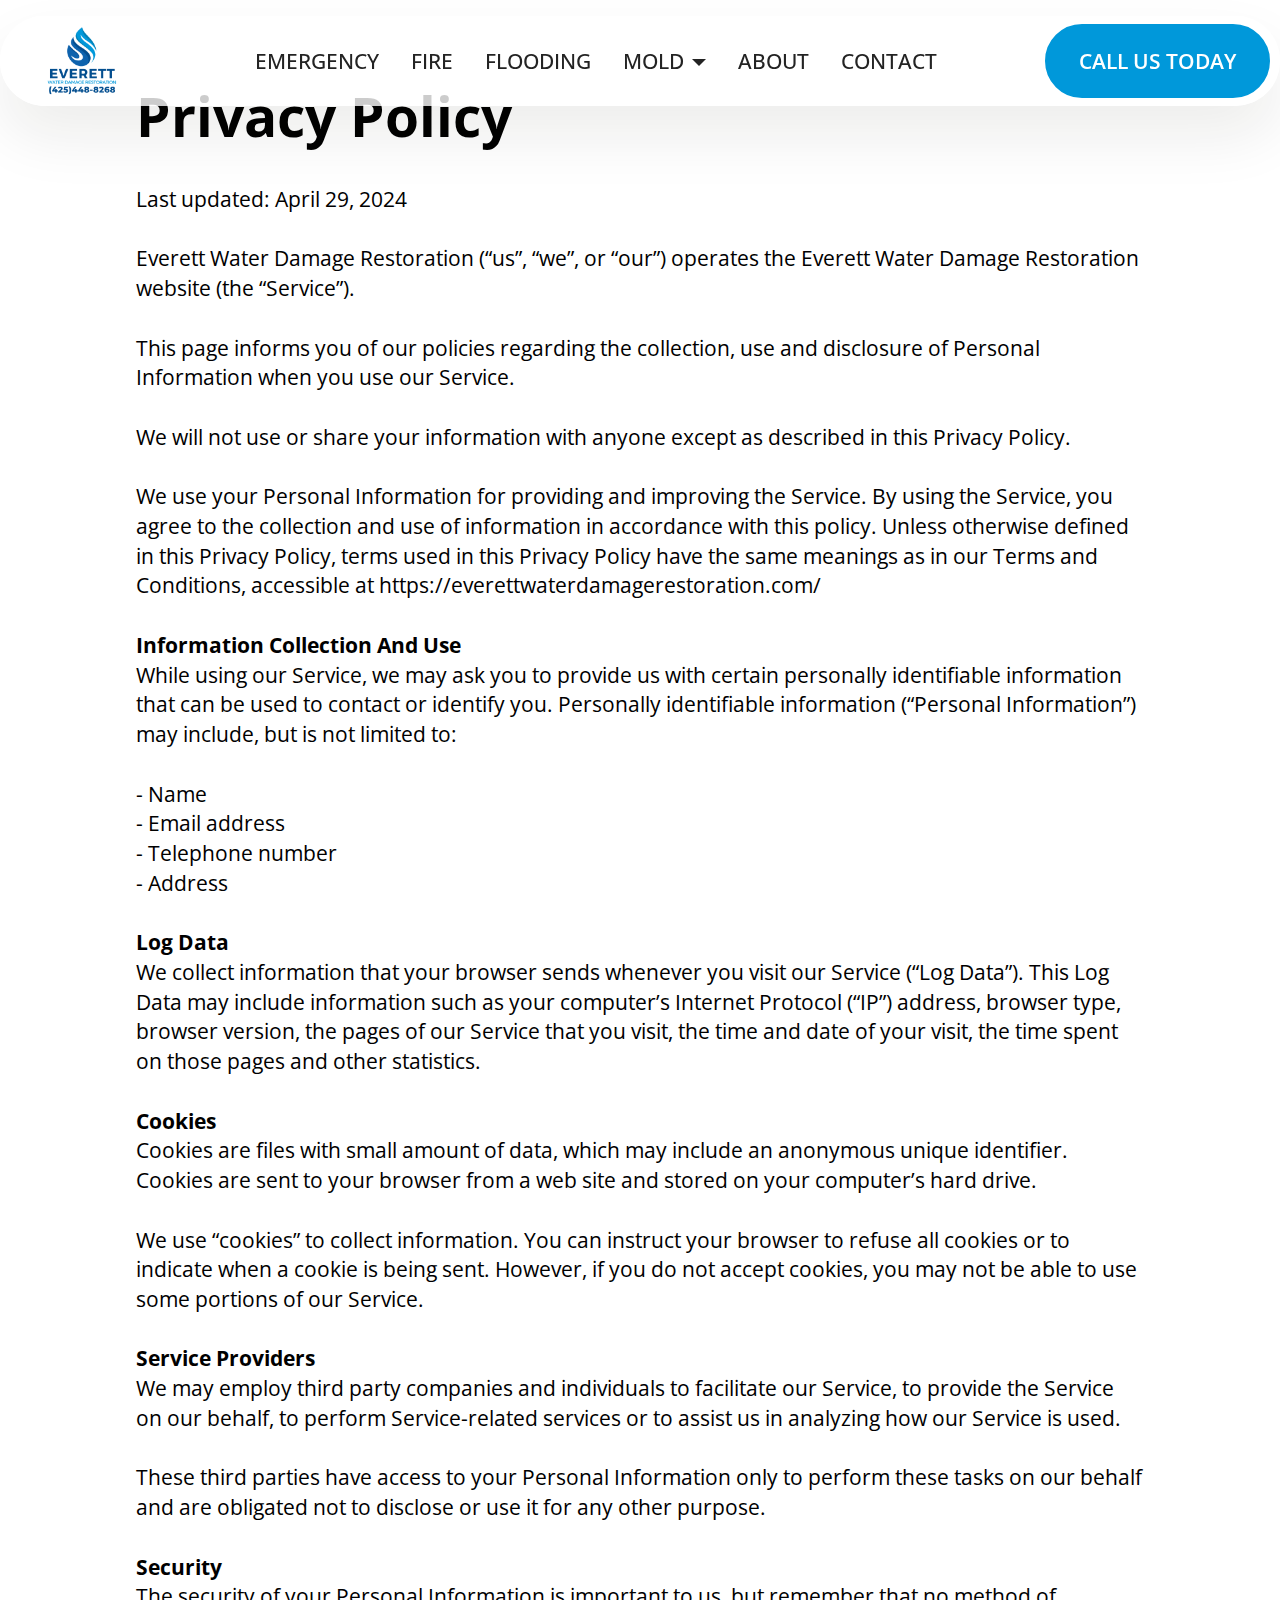
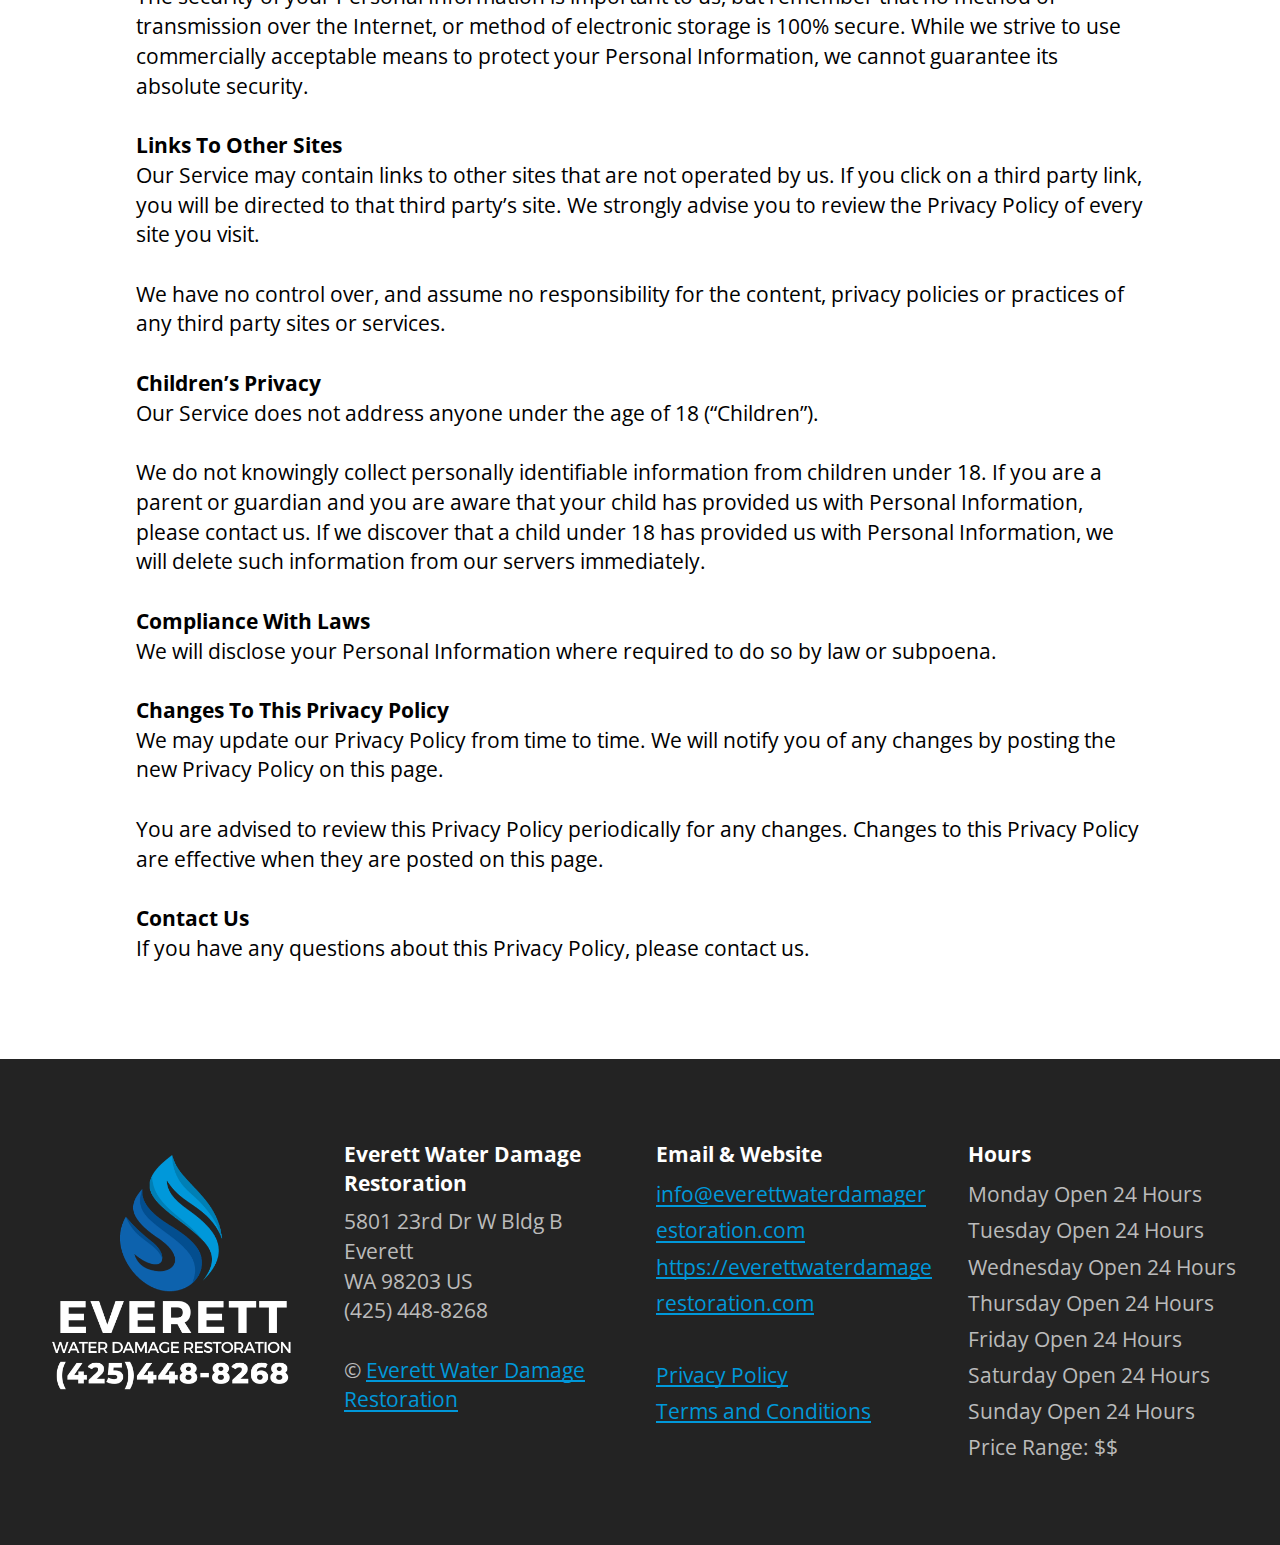
<file: privacypolicy.html>
<!DOCTYPE html>
<html  >
<head>
  <!-- Site made with Mobirise Website Builder v5.9.17, https://mobirise.com -->
  <meta charset="UTF-8">
  <meta http-equiv="X-UA-Compatible" content="IE=edge">
  <meta name="generator" content="Mobirise v5.9.17, mobirise.com">
  <meta name="twitter:card" content="summary_large_image"/>
  <meta name="twitter:image:src" content="assets/images/privacypolicy-meta.webp">
  <meta property="og:image" content="assets/images/privacypolicy-meta.webp">
  <meta name="twitter:title" content="Privacy Policy">
  <meta name="viewport" content="width=device-width, initial-scale=1, minimum-scale=1">
  <link rel="shortcut icon" href="assets/images/everett-water-damage-restoration-512x512.png" type="image/x-icon">
  <meta name="description" content="Privacy Policy for Everett Water Damage Restoration">
  
  
  <title>Privacy Policy</title>
  <link rel="stylesheet" href="assets/web/assets/mobirise-icons2/mobirise2.css">
  <link rel="stylesheet" href="assets/bootstrap/css/bootstrap.min.css">
  <link rel="stylesheet" href="assets/bootstrap/css/bootstrap-grid.min.css">
  <link rel="stylesheet" href="assets/bootstrap/css/bootstrap-reboot.min.css">
  <link rel="stylesheet" href="assets/dropdown/css/style.css">
  <link rel="stylesheet" href="assets/socicon/css/styles.css">
  <link rel="stylesheet" href="assets/theme/css/style.css">
  <link rel="preload" href="https://fonts.googleapis.com/css?family=Montserrat:100,200,300,400,500,600,700,800,900,100i,200i,300i,400i,500i,600i,700i,800i,900i&display=swap" as="style" onload="this.onload=null;this.rel='stylesheet'">
  <noscript><link rel="stylesheet" href="https://fonts.googleapis.com/css?family=Montserrat:100,200,300,400,500,600,700,800,900,100i,200i,300i,400i,500i,600i,700i,800i,900i&display=swap"></noscript>
  <link rel="preload" href="https://fonts.googleapis.com/css?family=Open+Sans:300,400,500,600,700,800,300i,400i,500i,600i,700i,800i&display=swap" as="style" onload="this.onload=null;this.rel='stylesheet'">
  <noscript><link rel="stylesheet" href="https://fonts.googleapis.com/css?family=Open+Sans:300,400,500,600,700,800,300i,400i,500i,600i,700i,800i&display=swap"></noscript>
  <link rel="preload" as="style" href="assets/mobirise/css/mbr-additional.css?v=ox0VAP"><link rel="stylesheet" href="assets/mobirise/css/mbr-additional.css?v=ox0VAP" type="text/css">

  
  
  
</head>
<body>

<!-- Analytics -->
<!-- Default Statcounter code for Everett Water Damage
Restoration https://everettwaterdamagerestoration.com/ -->
<script type="text/javascript">
var sc_project=12984161; 
var sc_invisible=1; 
var sc_security="456a78aa"; 
</script>
<script type="text/javascript"
src="https://www.statcounter.com/counter/counter.js"
async></script>
<noscript><div class="statcounter"><a title="Web Analytics"
href="https://statcounter.com/" target="_blank"><img
class="statcounter"
src="https://c.statcounter.com/12984161/0/456a78aa/1/"
alt="Web Analytics"
referrerPolicy="no-referrer-when-downgrade"></a></div></noscript>
<!-- End of Statcounter Code -->
<!-- /Analytics -->


  
  <section data-bs-version="5.1" class="menu menu1 cid-u9oyhVc12k" once="menu" id="menu01-1z">
	

	<nav class="navbar navbar-dropdown navbar-fixed-top navbar-expand-lg">
		<div class="container">
			<div class="navbar-brand">
				<span class="navbar-logo">
					<a href="https://everettwaterdamagerestoration.com">
						<img src="assets/images/everett-water-damage-restoration-512x512.png" alt="Everett Water Damage Restoration" style="height: 5rem;">
					</a>
				</span>
				
			</div>
			<button class="navbar-toggler" type="button" data-toggle="collapse" data-bs-toggle="collapse" data-target="#navbarSupportedContent" data-bs-target="#navbarSupportedContent" aria-controls="navbarNavAltMarkup" aria-expanded="false" aria-label="Toggle navigation">
				<div class="hamburger">
					<span></span>
					<span></span>
					<span></span>
					<span></span>
				</div>
			</button>
			<div class="collapse navbar-collapse" id="navbarSupportedContent">
				<ul class="navbar-nav nav-dropdown" data-app-modern-menu="true"><li class="nav-item">
						<a class="nav-link link text-black text-primary display-4" href="emergency-response.html">EMERGENCY</a>
					</li><li class="nav-item"><a class="nav-link link text-black text-primary display-4" href="fire-damage-restoration.html">FIRE</a></li>
					<li class="nav-item">
						<a class="nav-link link text-black text-primary display-4" href="flood-damage-restoration.html" aria-expanded="false">FLOODING</a>
					</li>
					<li class="nav-item dropdown"><a class="nav-link link text-black text-primary dropdown-toggle display-4" href="#" data-toggle="dropdown-submenu" data-bs-toggle="dropdown" data-bs-auto-close="outside" aria-expanded="false">MOLD</a><div class="dropdown-menu" aria-labelledby="dropdown-194"><a class="text-black text-primary dropdown-item display-4" href="mold-inspections.html">MOLD INSPECTIONS</a><a class="text-black text-primary show dropdown-item display-4" href="mold-remediation.html">MOLD REMEDIATION</a></div></li><li class="nav-item"><a class="nav-link link text-black text-primary display-4" href="about.html">ABOUT</a></li><li class="nav-item"><a class="nav-link link text-black text-primary show display-4" href="#">CONTACT</a></li></ul>
				
				<div class="navbar-buttons mbr-section-btn"><a class="btn btn-primary display-4" href="tel:+1-425-4488268">CALL US TODAY</a></div>
			</div>
		</div>
	</nav>
</section>

<section data-bs-version="5.1" class="article12 cid-uboALWRonn" id="article12-24">    
    
    <div class="container">
        <div class="row justify-content-center">
            <div class="col-md-12 col-lg-10">
                <h3 class="mbr-section-title mbr-fonts-style mb-4 mt-0 display-2">
                <strong>Privacy Policy</strong></h3>
                
                <p class="mbr-text mbr-fonts-style display-7">
                Last updated: April 29, 2024<br><br>Everett Water Damage Restoration (“us”, “we”, or “our”) operates the Everett Water Damage Restoration website (the “Service”).
<br>
<br>This page informs you of our policies regarding the collection, use and disclosure of Personal Information when you use our Service.
<br>
<br>We will not use or share your information with anyone except as described in this Privacy Policy.
<br>
<br>We use your Personal Information for providing and improving the Service. By using the Service, you agree to the collection and use of information in accordance with this policy. Unless otherwise defined in this Privacy Policy, terms used in this Privacy Policy have the same meanings as in our Terms and Conditions, accessible at https://everettwaterdamagerestoration.com/<br><br><strong>Information Collection And Use</strong><br>While using our Service, we may ask you to provide us with certain personally identifiable information that can be used to contact or identify you. Personally identifiable information (“Personal Information”) may include, but is not limited to:
<br>
<br>- Name
<br>- Email address
<br>- Telephone number
<br>- Address<br><br><strong>Log Data</strong><br>We collect information that your browser sends whenever you visit our Service (“Log Data”). This Log Data may include information such as your computer’s Internet Protocol (“IP”) address, browser type, browser version, the pages of our Service that you visit, the time and date of your visit, the time spent on those pages and other statistics.<br><br><strong>Cookies</strong><br>Cookies are files with small amount of data, which may include an anonymous unique identifier. Cookies are sent to your browser from a web site and stored on your computer’s hard drive.
<br>
<br>We use “cookies” to collect information. You can instruct your browser to refuse all cookies or to indicate when a cookie is being sent. However, if you do not accept cookies, you may not be able to use some portions of our Service.<br><br><strong>Service Providers</strong><br>We may employ third party companies and individuals to facilitate our Service, to provide the Service on our behalf, to perform Service-related services or to assist us in analyzing how our Service is used.
<br>
<br>These third parties have access to your Personal Information only to perform these tasks on our behalf and are obligated not to disclose or use it for any other purpose.<br><br><strong>Security</strong><br>The security of your Personal Information is important to us, but remember that no method of transmission over the Internet, or method of electronic storage is 100% secure. While we strive to use commercially acceptable means to protect your Personal Information, we cannot guarantee its absolute security.<br><br><strong>Links To Other Sites</strong><br>Our Service may contain links to other sites that are not operated by us. If you click on a third party link, you will be directed to that third party’s site. We strongly advise you to review the Privacy Policy of every site you visit.
<br>
<br>We have no control over, and assume no responsibility for the content, privacy policies or practices of any third party sites or services.<br><br><strong>Children’s Privacy</strong><br>Our Service does not address anyone under the age of 18 (“Children”).
<br>
<br>We do not knowingly collect personally identifiable information from children under 18. If you are a parent or guardian and you are aware that your child has provided us with Personal Information, please contact us. If we discover that a child under 18 has provided us with Personal Information, we will delete such information from our servers immediately.<br><br><strong>Compliance With Laws
</strong><br>We will disclose your Personal Information where required to do so by law or subpoena.
<br>
<br><strong>Changes To This Privacy Policy
</strong><br>We may update our Privacy Policy from time to time. We will notify you of any changes by posting the new Privacy Policy on this page.
<br>
<br>You are advised to review this Privacy Policy periodically for any changes. Changes to this Privacy Policy are effective when they are posted on this page.
<br>
<br><strong>Contact Us
</strong><br>If you have any questions about this Privacy Policy, please contact us.<br>
                </p>
            </div>
        </div>
    </div>
</section>

<section data-bs-version="5.1" class="footer4 cid-u9pWFw3oFE" once="footers" id="footer4-20">

    

    
    
    <div class="container">
        <div class="row mbr-white">
            <div class="col-6 col-lg-3">
                <div class="media-wrap col-md-12 col-12">
                    <a href="https://everettwaterdamagerestoration.com">
                        <img src="assets/images/everett-water-damage-restoration-wht-512x512.png" alt="Everett Water Damage Restoration - Logo">
                    </a>
                </div>
            </div>
            <div class="col-12 col-md-6 col-lg-3">
                <h5 class="mbr-section-subtitle mbr-fonts-style mb-2 display-7"><strong>Everett Water Damage Restoration</strong></h5>
                <p class="mbr-text mbr-fonts-style mb-4 display-4">5801 23rd Dr W Bldg B Everett
<br>WA 98203 US
<br>(425) 448-8268<br><br>© <a href="https://everettwaterdamagerestoration.com" class="text-primary">Everett Water Damage Restoration</a><br></p>
                
                
            </div>
            <div class="col-12 col-md-6 col-lg-3">
                <h5 class="mbr-section-subtitle mbr-fonts-style mb-2 display-7">
                    <strong>Email &amp; Website</strong></h5>
                <ul class="list mbr-fonts-style display-7">
                    <li class="mbr-text item-wrap"><a href="mailto:info@everettwaterdamagerestoration.com" class="text-primary">info@everettwaterdamagerestoration.com</a></li>
                    <li class="mbr-text item-wrap"><a href="https://everettwaterdamagerestoration.com" class="text-primary">https://everettwaterdamagerestoration.com</a></li><li class="mbr-text item-wrap"><br></li><li class="mbr-text item-wrap"><a href="privacypolicy.html" class="text-primary">Privacy Policy</a></li><li class="mbr-text item-wrap"><a href="termsandconditions.html" class="text-primary">Terms and Conditions</a></li>
                </ul>
            </div>
            <div class="col-12 col-md-6 col-lg-3">
                <h5 class="mbr-section-subtitle mbr-fonts-style mb-2 display-7">
                    <strong>Hours</strong></h5>
                <ul class="list mbr-fonts-style display-4">
                    <li class="mbr-text item-wrap">Monday	Open 24 Hours</li><li class="mbr-text item-wrap">Tuesday	Open 24 Hours</li><li class="mbr-text item-wrap">Wednesday	Open 24 Hours</li><li class="mbr-text item-wrap">Thursday	Open 24 Hours</li><li class="mbr-text item-wrap">Friday	Open 24 Hours</li><li class="mbr-text item-wrap">Saturday	Open 24 Hours</li><li class="mbr-text item-wrap">Sunday	Open 24 Hours</li><li class="mbr-text item-wrap">Price Range: $$</li>
                </ul>
            </div>
            
        </div>
    </div>
</section><script src="assets/bootstrap/js/bootstrap.bundle.min.js"></script>  <script src="assets/smoothscroll/smooth-scroll.js"></script>  <script src="assets/ytplayer/index.js"></script>  <script src="assets/dropdown/js/navbar-dropdown.js"></script>  <script src="assets/theme/js/script.js"></script>  
  
  
 <div id="scrollToTop" class="scrollToTop mbr-arrow-up"><a style="text-align: center;"><i class="mbr-arrow-up-icon mbr-arrow-up-icon-cm cm-icon cm-icon-smallarrow-up"></i></a></div>
  </body>
</html>
</file>
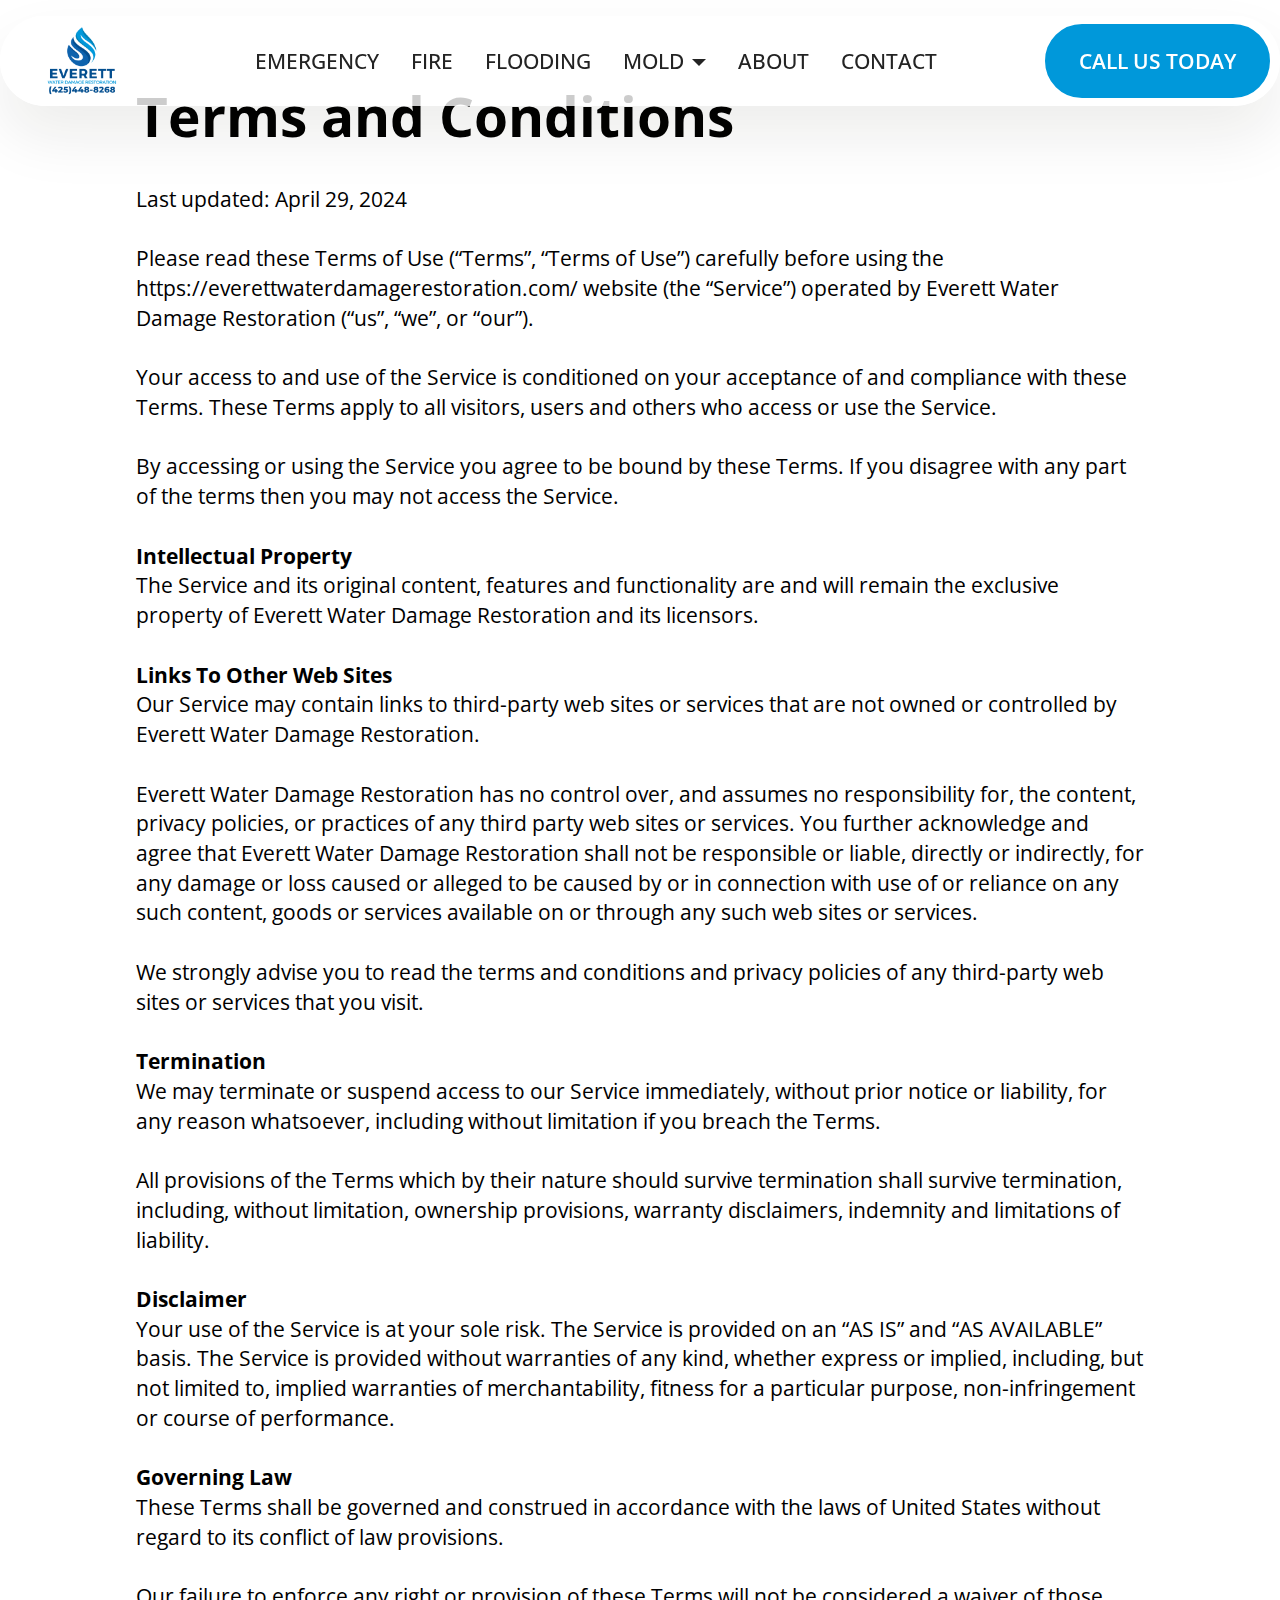
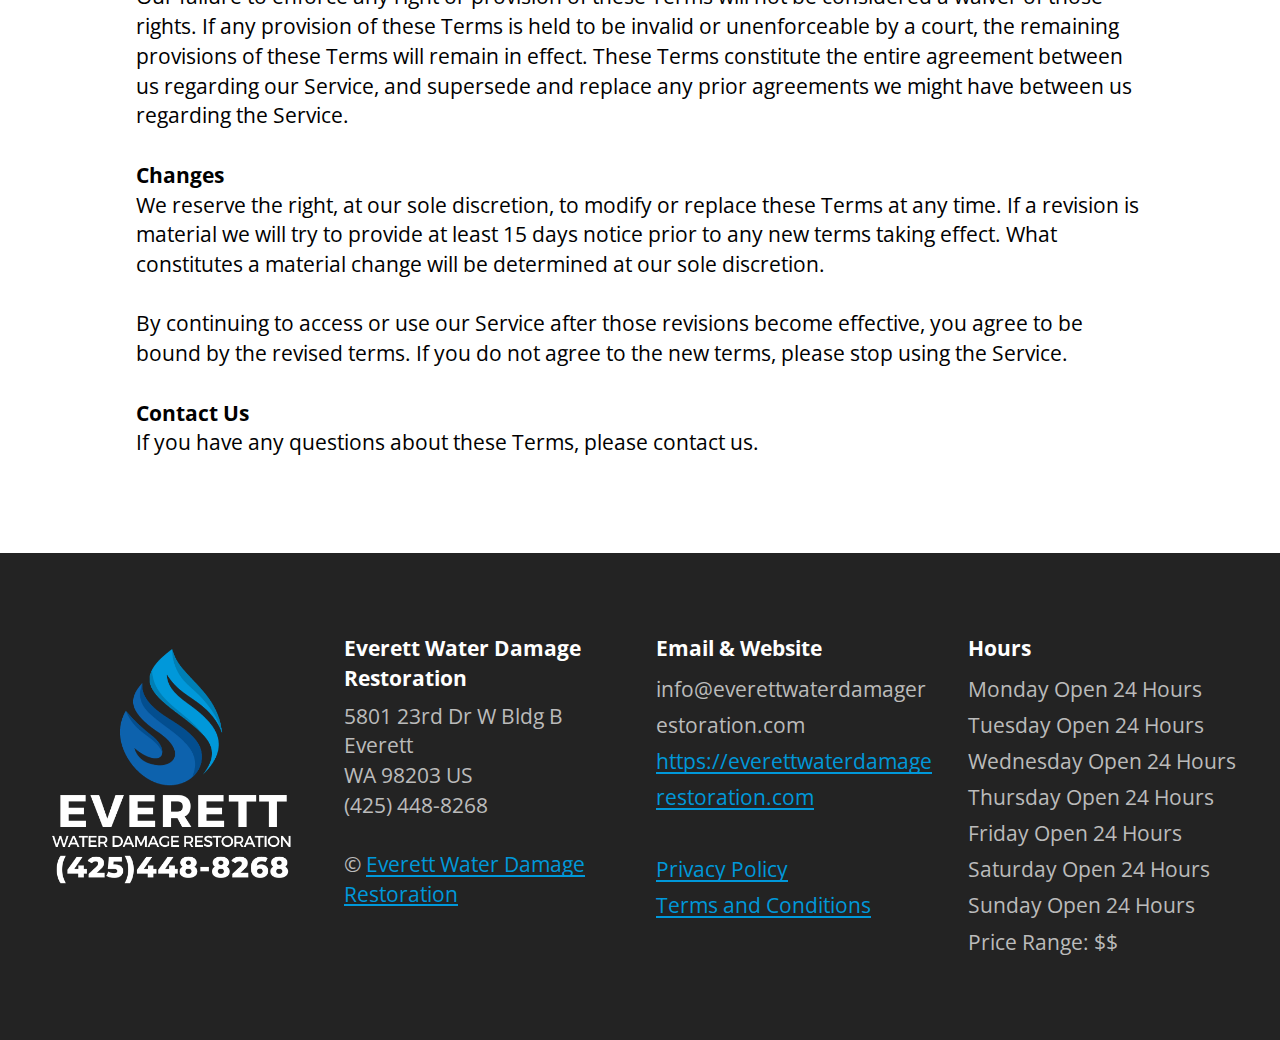
<file: termsandconditions.html>
<!DOCTYPE html>
<html  >
<head>
  <!-- Site made with Mobirise Website Builder v5.9.17, https://mobirise.com -->
  <meta charset="UTF-8">
  <meta http-equiv="X-UA-Compatible" content="IE=edge">
  <meta name="generator" content="Mobirise v5.9.17, mobirise.com">
  <meta name="twitter:card" content="summary_large_image"/>
  <meta name="twitter:image:src" content="assets/images/termsandconditions-meta.webp">
  <meta property="og:image" content="assets/images/termsandconditions-meta.webp">
  <meta name="twitter:title" content="Terms and Conditions">
  <meta name="viewport" content="width=device-width, initial-scale=1, minimum-scale=1">
  <link rel="shortcut icon" href="assets/images/everett-water-damage-restoration-512x512.png" type="image/x-icon">
  <meta name="description" content="Terms and Conditions for Everett Water Damage Restoration">
  
  
  <title>Terms and Conditions</title>
  <link rel="stylesheet" href="assets/web/assets/mobirise-icons2/mobirise2.css">
  <link rel="stylesheet" href="assets/bootstrap/css/bootstrap.min.css">
  <link rel="stylesheet" href="assets/bootstrap/css/bootstrap-grid.min.css">
  <link rel="stylesheet" href="assets/bootstrap/css/bootstrap-reboot.min.css">
  <link rel="stylesheet" href="assets/dropdown/css/style.css">
  <link rel="stylesheet" href="assets/socicon/css/styles.css">
  <link rel="stylesheet" href="assets/theme/css/style.css">
  <link rel="preload" href="https://fonts.googleapis.com/css?family=Montserrat:100,200,300,400,500,600,700,800,900,100i,200i,300i,400i,500i,600i,700i,800i,900i&display=swap" as="style" onload="this.onload=null;this.rel='stylesheet'">
  <noscript><link rel="stylesheet" href="https://fonts.googleapis.com/css?family=Montserrat:100,200,300,400,500,600,700,800,900,100i,200i,300i,400i,500i,600i,700i,800i,900i&display=swap"></noscript>
  <link rel="preload" href="https://fonts.googleapis.com/css?family=Open+Sans:300,400,500,600,700,800,300i,400i,500i,600i,700i,800i&display=swap" as="style" onload="this.onload=null;this.rel='stylesheet'">
  <noscript><link rel="stylesheet" href="https://fonts.googleapis.com/css?family=Open+Sans:300,400,500,600,700,800,300i,400i,500i,600i,700i,800i&display=swap"></noscript>
  <link rel="preload" as="style" href="assets/mobirise/css/mbr-additional.css?v=NUW23L"><link rel="stylesheet" href="assets/mobirise/css/mbr-additional.css?v=NUW23L" type="text/css">

  
  
  
</head>
<body>

<!-- Analytics -->
<!-- Default Statcounter code for Everett Water Damage
Restoration https://everettwaterdamagerestoration.com/ -->
<script type="text/javascript">
var sc_project=12984161; 
var sc_invisible=1; 
var sc_security="456a78aa"; 
</script>
<script type="text/javascript"
src="https://www.statcounter.com/counter/counter.js"
async></script>
<noscript><div class="statcounter"><a title="Web Analytics"
href="https://statcounter.com/" target="_blank"><img
class="statcounter"
src="https://c.statcounter.com/12984161/0/456a78aa/1/"
alt="Web Analytics"
referrerPolicy="no-referrer-when-downgrade"></a></div></noscript>
<!-- End of Statcounter Code -->
<!-- /Analytics -->


  
  <section data-bs-version="5.1" class="menu menu1 cid-uboBVguFg3" once="menu" id="menu01-27">
	

	<nav class="navbar navbar-dropdown navbar-fixed-top navbar-expand-lg">
		<div class="container">
			<div class="navbar-brand">
				<span class="navbar-logo">
					<a href="https://everettwaterdamagerestoration.com">
						<img src="assets/images/everett-water-damage-restoration-512x512.png" alt="Everett Water Damage Restoration" style="height: 5rem;">
					</a>
				</span>
				
			</div>
			<button class="navbar-toggler" type="button" data-toggle="collapse" data-bs-toggle="collapse" data-target="#navbarSupportedContent" data-bs-target="#navbarSupportedContent" aria-controls="navbarNavAltMarkup" aria-expanded="false" aria-label="Toggle navigation">
				<div class="hamburger">
					<span></span>
					<span></span>
					<span></span>
					<span></span>
				</div>
			</button>
			<div class="collapse navbar-collapse" id="navbarSupportedContent">
				<ul class="navbar-nav nav-dropdown" data-app-modern-menu="true"><li class="nav-item">
						<a class="nav-link link text-black text-primary display-4" href="emergency-response.html">EMERGENCY</a>
					</li><li class="nav-item"><a class="nav-link link text-black text-primary display-4" href="fire-damage-restoration.html">FIRE</a></li>
					<li class="nav-item">
						<a class="nav-link link text-black text-primary display-4" href="flood-damage-restoration.html" aria-expanded="false">FLOODING</a>
					</li>
					<li class="nav-item dropdown"><a class="nav-link link text-black text-primary dropdown-toggle display-4" href="#" data-toggle="dropdown-submenu" data-bs-toggle="dropdown" data-bs-auto-close="outside" aria-expanded="false">MOLD</a><div class="dropdown-menu" aria-labelledby="dropdown-194"><a class="text-black text-primary dropdown-item display-4" href="mold-inspections.html">MOLD INSPECTIONS</a><a class="text-black text-primary show dropdown-item display-4" href="mold-remediation.html">MOLD REMEDIATION</a></div></li><li class="nav-item"><a class="nav-link link text-black text-primary display-4" href="about.html">ABOUT</a></li><li class="nav-item"><a class="nav-link link text-black text-primary show display-4" href="contact.html">CONTACT</a></li></ul>
				
				<div class="navbar-buttons mbr-section-btn"><a class="btn btn-primary display-4" href="tel:+1-425-4488268">CALL US TODAY</a></div>
			</div>
		</div>
	</nav>
</section>

<section data-bs-version="5.1" class="article12 cid-uboBVgjE6R" id="article12-26">    
    
    <div class="container">
        <div class="row justify-content-center">
            <div class="col-md-12 col-lg-10">
                <h3 class="mbr-section-title mbr-fonts-style mb-4 mt-0 display-2">
                <strong>Terms and Conditions</strong></h3>
                
                <p class="mbr-text mbr-fonts-style display-7">Last updated: April 29, 2024
<br>
<br>Please read these Terms of Use (“Terms”, “Terms of Use”) carefully before using the https://everettwaterdamagerestoration.com/ website (the “Service”) operated by Everett Water Damage Restoration (“us”, “we”, or “our”).
<br>
<br>Your access to and use of the Service is conditioned on your acceptance of and compliance with these Terms. These Terms apply to all visitors, users and others who access or use the Service.
<br>
<br>By accessing or using the Service you agree to be bound by these Terms. If you disagree with any part of the terms then you may not access the Service.
<br>
<br><strong>Intellectual Property
</strong><br>The Service and its original content, features and functionality are and will remain the exclusive property of Everett Water Damage Restoration and its licensors.
<br>
<br><strong>Links To Other Web Sites
</strong><br>Our Service may contain links to third-party web sites or services that are not owned or controlled by Everett Water Damage Restoration.
<br>
<br>Everett Water Damage Restoration has no control over, and assumes no responsibility for, the content, privacy policies, or practices of any third party web sites or services. You further acknowledge and agree that Everett Water Damage Restoration shall not be responsible or liable, directly or indirectly, for any damage or loss caused or alleged to be caused by or in connection with use of or reliance on any such content, goods or services available on or through any such web sites or services.
<br>
<br>We strongly advise you to read the terms and conditions and privacy policies of any third-party web sites or services that you visit.
<br>
<br><strong>Termination
</strong><br>We may terminate or suspend access to our Service immediately, without prior notice or liability, for any reason whatsoever, including without limitation if you breach the Terms.
<br>
<br>All provisions of the Terms which by their nature should survive termination shall survive termination, including, without limitation, ownership provisions, warranty disclaimers, indemnity and limitations of liability.
<br>
<br><strong>Disclaimer
</strong><br>Your use of the Service is at your sole risk. The Service is provided on an “AS IS” and “AS AVAILABLE” basis. The Service is provided without warranties of any kind, whether express or implied, including, but not limited to, implied warranties of merchantability, fitness for a particular purpose, non-infringement or course of performance.
<br>
<br><strong>Governing Law
</strong><br>These Terms shall be governed and construed in accordance with the laws of United States without regard to its conflict of law provisions.
<br>
<br>Our failure to enforce any right or provision of these Terms will not be considered a waiver of those rights. If any provision of these Terms is held to be invalid or unenforceable by a court, the remaining provisions of these Terms will remain in effect. These Terms constitute the entire agreement between us regarding our Service, and supersede and replace any prior agreements we might have between us regarding the Service.
<br>
<br><strong>Changes
</strong><br>We reserve the right, at our sole discretion, to modify or replace these Terms at any time. If a revision is material we will try to provide at least 15 days notice prior to any new terms taking effect. What constitutes a material change will be determined at our sole discretion.
<br>
<br>By continuing to access or use our Service after those revisions become effective, you agree to be bound by the revised terms. If you do not agree to the new terms, please stop using the Service.
<br>
<br><strong>Contact Us
</strong><br>If you have any questions about these Terms, please contact us.<br>
                </p>
            </div>
        </div>
    </div>
</section>

<section data-bs-version="5.1" class="footer4 cid-uboBVgOoL0" once="footers" id="footer4-28">

    

    
    
    <div class="container">
        <div class="row mbr-white">
            <div class="col-6 col-lg-3">
                <div class="media-wrap col-md-12 col-12">
                    <a href="https://everettwaterdamagerestoration.com">
                        <img src="assets/images/everett-water-damage-restoration-wht-512x512.png" alt="Everett Water Damage Restoration - Logo">
                    </a>
                </div>
            </div>
            <div class="col-12 col-md-6 col-lg-3">
                <h5 class="mbr-section-subtitle mbr-fonts-style mb-2 display-7"><strong>Everett Water Damage Restoration</strong></h5>
                <p class="mbr-text mbr-fonts-style mb-4 display-4">5801 23rd Dr W Bldg B Everett
<br>WA 98203 US
<br>(425) 448-8268<br><br>© <a href="https://everettwaterdamagerestoration.com" class="text-primary">Everett Water Damage Restoration</a><br></p>
                
                
            </div>
            <div class="col-12 col-md-6 col-lg-3">
                <h5 class="mbr-section-subtitle mbr-fonts-style mb-2 display-7">
                    <strong>Email &amp; Website</strong></h5>
                <ul class="list mbr-fonts-style display-7">
                    <li class="mbr-text item-wrap">info@everettwaterdamagerestoration.com</li>
                    <li class="mbr-text item-wrap"><a href="https://everettwaterdamagerestoration.com" class="text-primary">https://everettwaterdamagerestoration.com</a></li><li class="mbr-text item-wrap"><br></li><li class="mbr-text item-wrap"><a href="privacypolicy.html" class="text-primary">Privacy Policy</a></li><li class="mbr-text item-wrap"><a href="termsandconditions.html" class="text-primary">Terms and Conditions</a></li>
                </ul>
            </div>
            <div class="col-12 col-md-6 col-lg-3">
                <h5 class="mbr-section-subtitle mbr-fonts-style mb-2 display-7">
                    <strong>Hours</strong></h5>
                <ul class="list mbr-fonts-style display-4">
                    <li class="mbr-text item-wrap">Monday	Open 24 Hours</li><li class="mbr-text item-wrap">Tuesday	Open 24 Hours</li><li class="mbr-text item-wrap">Wednesday	Open 24 Hours</li><li class="mbr-text item-wrap">Thursday	Open 24 Hours</li><li class="mbr-text item-wrap">Friday	Open 24 Hours</li><li class="mbr-text item-wrap">Saturday	Open 24 Hours</li><li class="mbr-text item-wrap">Sunday	Open 24 Hours</li><li class="mbr-text item-wrap">Price Range: $$</li>
                </ul>
            </div>
            
        </div>
    </div>
</section><script src="assets/bootstrap/js/bootstrap.bundle.min.js"></script>  <script src="assets/smoothscroll/smooth-scroll.js"></script>  <script src="assets/ytplayer/index.js"></script>  <script src="assets/dropdown/js/navbar-dropdown.js"></script>  <script src="assets/theme/js/script.js"></script>  
  
  
 <div id="scrollToTop" class="scrollToTop mbr-arrow-up"><a style="text-align: center;"><i class="mbr-arrow-up-icon mbr-arrow-up-icon-cm cm-icon cm-icon-smallarrow-up"></i></a></div>
  </body>
</html>
</file>
<file: assets/web/assets/mobirise-icons2/mobirise2.css>
@font-face {
  font-family: 'Moririse2';
  font-display: swap;
  src:  url('mobirise2.eot?f2bix4');
  src:  url('mobirise2.eot?f2bix4#iefix') format('embedded-opentype'),
    url('mobirise2.ttf?f2bix4') format('truetype'),
    url('mobirise2.woff?f2bix4') format('woff'),
    url('mobirise2.svg?f2bix4#mobirise2') format('svg');
  font-weight: normal;
  font-style: normal;
}

[class^="mobi-"], [class*=" mobi-"] {
  /* use !important to prevent issues with browser extensions that change fonts */
  font-family: 'Moririse2' !important;
  speak: none;
  font-style: normal;
  font-weight: normal;
  font-variant: normal;
  text-transform: none;
  line-height: 1;

  /* Better Font Rendering =========== */
  -webkit-font-smoothing: antialiased;
  -moz-osx-font-smoothing: grayscale;
}

.mobi-mbri-add-submenu:before {
  content: "\e900";
}
.mobi-mbri-alert:before {
  content: "\e901";
}
.mobi-mbri-align-center:before {
  content: "\e902";
}
.mobi-mbri-align-justify:before {
  content: "\e903";
}
.mobi-mbri-align-left:before {
  content: "\e904";
}
.mobi-mbri-align-right:before {
  content: "\e905";
}
.mobi-mbri-android:before {
  content: "\e906";
}
.mobi-mbri-apple:before {
  content: "\e907";
}
.mobi-mbri-arrow-down:before {
  content: "\e908";
}
.mobi-mbri-arrow-next:before {
  content: "\e909";
}
.mobi-mbri-arrow-prev:before {
  content: "\e90a";
}
.mobi-mbri-arrow-up:before {
  content: "\e90b";
}
.mobi-mbri-bold:before {
  content: "\e90c";
}
.mobi-mbri-bookmark:before {
  content: "\e90d";
}
.mobi-mbri-bootstrap:before {
  content: "\e90e";
}
.mobi-mbri-briefcase:before {
  content: "\e90f";
}
.mobi-mbri-browse:before {
  content: "\e910";
}
.mobi-mbri-bulleted-list:before {
  content: "\e911";
}
.mobi-mbri-calendar:before {
  content: "\e912";
}
.mobi-mbri-camera:before {
  content: "\e913";
}
.mobi-mbri-cart-add:before {
  content: "\e914";
}
.mobi-mbri-cart-full:before {
  content: "\e915";
}
.mobi-mbri-cash:before {
  content: "\e916";
}
.mobi-mbri-change-style:before {
  content: "\e917";
}
.mobi-mbri-chat:before {
  content: "\e918";
}
.mobi-mbri-clock:before {
  content: "\e919";
}
.mobi-mbri-close:before {
  content: "\e91a";
}
.mobi-mbri-cloud:before {
  content: "\e91b";
}
.mobi-mbri-code:before {
  content: "\e91c";
}
.mobi-mbri-contact-form:before {
  content: "\e91d";
}
.mobi-mbri-credit-card:before {
  content: "\e91e";
}
.mobi-mbri-cursor-click:before {
  content: "\e91f";
}
.mobi-mbri-cust-feedback:before {
  content: "\e920";
}
.mobi-mbri-database:before {
  content: "\e921";
}
.mobi-mbri-delivery:before {
  content: "\e922";
}
.mobi-mbri-desktop:before {
  content: "\e923";
}
.mobi-mbri-devices:before {
  content: "\e924";
}
.mobi-mbri-down:before {
  content: "\e925";
}
.mobi-mbri-download-2:before {
  content: "\e926";
}
.mobi-mbri-download:before {
  content: "\e927";
}
.mobi-mbri-drag-n-drop-2:before {
  content: "\e928";
}
.mobi-mbri-drag-n-drop:before {
  content: "\e929";
}
.mobi-mbri-edit-2:before {
  content: "\e92a";
}
.mobi-mbri-edit:before {
  content: "\e92b";
}
.mobi-mbri-error:before {
  content: "\e92c";
}
.mobi-mbri-extension:before {
  content: "\e92d";
}
.mobi-mbri-features:before {
  content: "\e92e";
}
.mobi-mbri-file:before {
  content: "\e92f";
}
.mobi-mbri-flag:before {
  content: "\e930";
}
.mobi-mbri-folder:before {
  content: "\e931";
}
.mobi-mbri-gift:before {
  content: "\e932";
}
.mobi-mbri-github:before {
  content: "\e933";
}
.mobi-mbri-globe-2:before {
  content: "\e934";
}
.mobi-mbri-globe:before {
  content: "\e935";
}
.mobi-mbri-growing-chart:before {
  content: "\e936";
}
.mobi-mbri-hearth:before {
  content: "\e937";
}
.mobi-mbri-help:before {
  content: "\e938";
}
.mobi-mbri-home:before {
  content: "\e939";
}
.mobi-mbri-hot-cup:before {
  content: "\e93a";
}
.mobi-mbri-idea:before {
  content: "\e93b";
}
.mobi-mbri-image-gallery:before {
  content: "\e93c";
}
.mobi-mbri-image-slider:before {
  content: "\e93d";
}
.mobi-mbri-info:before {
  content: "\e93e";
}
.mobi-mbri-italic:before {
  content: "\e93f";
}
.mobi-mbri-key:before {
  content: "\e940";
}
.mobi-mbri-laptop:before {
  content: "\e941";
}
.mobi-mbri-layers:before {
  content: "\e942";
}
.mobi-mbri-left-right:before {
  content: "\e943";
}
.mobi-mbri-left:before {
  content: "\e944";
}
.mobi-mbri-letter:before {
  content: "\e945";
}
.mobi-mbri-like:before {
  content: "\e946";
}
.mobi-mbri-link:before {
  content: "\e947";
}
.mobi-mbri-lock:before {
  content: "\e948";
}
.mobi-mbri-login:before {
  content: "\e949";
}
.mobi-mbri-logout:before {
  content: "\e94a";
}
.mobi-mbri-magic-stick:before {
  content: "\e94b";
}
.mobi-mbri-map-pin:before {
  content: "\e94c";
}
.mobi-mbri-menu:before {
  content: "\e94d";
}
.mobi-mbri-mobile-2:before {
  content: "\e94e";
}
.mobi-mbri-mobile-horizontal:before {
  content: "\e94f";
}
.mobi-mbri-mobile:before {
  content: "\e950";
}
.mobi-mbri-mobirise:before {
  content: "\e951";
}
.mobi-mbri-more-horizontal:before {
  content: "\e952";
}
.mobi-mbri-more-vertical:before {
  content: "\e953";
}
.mobi-mbri-music:before {
  content: "\e954";
}
.mobi-mbri-new-file:before {
  content: "\e955";
}
.mobi-mbri-numbered-list:before {
  content: "\e956";
}
.mobi-mbri-opened-folder:before {
  content: "\e957";
}
.mobi-mbri-pages:before {
  content: "\e958";
}
.mobi-mbri-paper-plane:before {
  content: "\e959";
}
.mobi-mbri-paperclip:before {
  content: "\e95a";
}
.mobi-mbri-phone:before {
  content: "\e95b";
}
.mobi-mbri-photo:before {
  content: "\e95c";
}
.mobi-mbri-photos:before {
  content: "\e95d";
}
.mobi-mbri-pin:before {
  content: "\e95e";
}
.mobi-mbri-play:before {
  content: "\e95f";
}
.mobi-mbri-plus:before {
  content: "\e960";
}
.mobi-mbri-preview:before {
  content: "\e961";
}
.mobi-mbri-print:before {
  content: "\e962";
}
.mobi-mbri-protect:before {
  content: "\e963";
}
.mobi-mbri-question:before {
  content: "\e964";
}
.mobi-mbri-quote-left:before {
  content: "\e965";
}
.mobi-mbri-quote-right:before {
  content: "\e966";
}
.mobi-mbri-redo:before {
  content: "\e967";
}
.mobi-mbri-refresh:before {
  content: "\e968";
}
.mobi-mbri-responsive-2:before {
  content: "\e969";
}
.mobi-mbri-responsive:before {
  content: "\e96a";
}
.mobi-mbri-right:before {
  content: "\e96b";
}
.mobi-mbri-rocket:before {
  content: "\e96c";
}
.mobi-mbri-sad-face:before {
  content: "\e96d";
}
.mobi-mbri-sale:before {
  content: "\e96e";
}
.mobi-mbri-save:before {
  content: "\e96f";
}
.mobi-mbri-search:before {
  content: "\e970";
}
.mobi-mbri-setting-2:before {
  content: "\e971";
}
.mobi-mbri-setting-3:before {
  content: "\e972";
}
.mobi-mbri-setting:before {
  content: "\e973";
}
.mobi-mbri-share:before {
  content: "\e974";
}
.mobi-mbri-shopping-bag:before {
  content: "\e975";
}
.mobi-mbri-shopping-basket:before {
  content: "\e976";
}
.mobi-mbri-shopping-cart:before {
  content: "\e977";
}
.mobi-mbri-sites:before {
  content: "\e978";
}
.mobi-mbri-smile-face:before {
  content: "\e979";
}
.mobi-mbri-speed:before {
  content: "\e97a";
}
.mobi-mbri-star:before {
  content: "\e97b";
}
.mobi-mbri-success:before {
  content: "\e97c";
}
.mobi-mbri-sun:before {
  content: "\e97d";
}
.mobi-mbri-sun2:before {
  content: "\e97e";
}
.mobi-mbri-tablet-vertical:before {
  content: "\e97f";
}
.mobi-mbri-tablet:before {
  content: "\e980";
}
.mobi-mbri-target:before {
  content: "\e981";
}
.mobi-mbri-timer:before {
  content: "\e982";
}
.mobi-mbri-to-ftp:before {
  content: "\e983";
}
.mobi-mbri-to-local-drive:before {
  content: "\e984";
}
.mobi-mbri-touch-swipe:before {
  content: "\e985";
}
.mobi-mbri-touch:before {
  content: "\e986";
}
.mobi-mbri-trash:before {
  content: "\e987";
}
.mobi-mbri-underline:before {
  content: "\e988";
}
.mobi-mbri-undo:before {
  content: "\e989";
}
.mobi-mbri-unlink:before {
  content: "\e98a";
}
.mobi-mbri-unlock:before {
  content: "\e98b";
}
.mobi-mbri-up-down:before {
  content: "\e98c";
}
.mobi-mbri-up:before {
  content: "\e98d";
}
.mobi-mbri-update:before {
  content: "\e98e";
}
.mobi-mbri-upload-2:before {
  content: "\e98f";
}
.mobi-mbri-upload:before {
  content: "\e990";
}
.mobi-mbri-user-2:before {
  content: "\e991";
}
.mobi-mbri-user:before {
  content: "\e992";
}
.mobi-mbri-users:before {
  content: "\e993";
}
.mobi-mbri-video-play:before {
  content: "\e994";
}
.mobi-mbri-video:before {
  content: "\e995";
}
.mobi-mbri-watch:before {
  content: "\e996";
}
.mobi-mbri-website-theme-2:before {
  content: "\e997";
}
.mobi-mbri-website-theme:before {
  content: "\e998";
}
.mobi-mbri-wifi:before {
  content: "\e999";
}
.mobi-mbri-windows:before {
  content: "\e99a";
}
.mobi-mbri-zoom-in:before {
  content: "\e99b";
}
.mobi-mbri-zoom-out:before {
  content: "\e99c";
}
</file>
<file: assets/web/assets/mobirise-icons/mobirise-icons.css>
@font-face {
  font-family: 'MobiriseIcons';
  src:  url('mobirise-icons.eot?spat4u');
  src:  url('mobirise-icons.eot?spat4u#iefix') format('embedded-opentype'),
    url('mobirise-icons.ttf?spat4u') format('truetype'),
    url('mobirise-icons.woff?spat4u') format('woff'),
    url('mobirise-icons.svg?spat4u#MobiriseIcons') format('svg');
  font-weight: normal;
  font-style: normal;
  font-display: swap;
}

[class^="mbri-"], [class*=" mbri-"] {
  /* use !important to prevent issues with browser extensions that change fonts */
  font-family: MobiriseIcons !important;
  speak: none;
  font-style: normal;
  font-weight: normal;
  font-variant: normal;
  text-transform: none;
  line-height: 1;

  /* Better Font Rendering =========== */
  -webkit-font-smoothing: antialiased;
  -moz-osx-font-smoothing: grayscale;
}

.mbri-add-submenu:before {
  content: "\e900";
}
.mbri-alert:before {
  content: "\e901";
}
.mbri-align-center:before {
  content: "\e902";
}
.mbri-align-justify:before {
  content: "\e903";
}
.mbri-align-left:before {
  content: "\e904";
}
.mbri-align-right:before {
  content: "\e905";
}
.mbri-android:before {
  content: "\e906";
}
.mbri-apple:before {
  content: "\e907";
}
.mbri-arrow-down:before {
  content: "\e908";
}
.mbri-arrow-next:before {
  content: "\e909";
}
.mbri-arrow-prev:before {
  content: "\e90a";
}
.mbri-arrow-up:before {
  content: "\e90b";
}
.mbri-bold:before {
  content: "\e90c";
}
.mbri-bookmark:before {
  content: "\e90d";
}
.mbri-bootstrap:before {
  content: "\e90e";
}
.mbri-briefcase:before {
  content: "\e90f";
}
.mbri-browse:before {
  content: "\e910";
}
.mbri-bulleted-list:before {
  content: "\e911";
}
.mbri-calendar:before {
  content: "\e912";
}
.mbri-camera:before {
  content: "\e913";
}
.mbri-cart-add:before {
  content: "\e914";
}
.mbri-cart-full:before {
  content: "\e915";
}
.mbri-cash:before {
  content: "\e916";
}
.mbri-change-style:before {
  content: "\e917";
}
.mbri-chat:before {
  content: "\e918";
}
.mbri-clock:before {
  content: "\e919";
}
.mbri-close:before {
  content: "\e91a";
}
.mbri-cloud:before {
  content: "\e91b";
}
.mbri-code:before {
  content: "\e91c";
}
.mbri-contact-form:before {
  content: "\e91d";
}
.mbri-credit-card:before {
  content: "\e91e";
}
.mbri-cursor-click:before {
  content: "\e91f";
}
.mbri-cust-feedback:before {
  content: "\e920";
}
.mbri-database:before {
  content: "\e921";
}
.mbri-delivery:before {
  content: "\e922";
}
.mbri-desktop:before {
  content: "\e923";
}
.mbri-devices:before {
  content: "\e924";
}
.mbri-down:before {
  content: "\e925";
}
.mbri-download:before {
  content: "\e989";
}
.mbri-drag-n-drop:before {
  content: "\e927";
}
.mbri-drag-n-drop2:before {
  content: "\e928";
}
.mbri-edit:before {
  content: "\e929";
}
.mbri-edit2:before {
  content: "\e92a";
}
.mbri-error:before {
  content: "\e92b";
}
.mbri-extension:before {
  content: "\e92c";
}
.mbri-features:before {
  content: "\e92d";
}
.mbri-file:before {
  content: "\e92e";
}
.mbri-flag:before {
  content: "\e92f";
}
.mbri-folder:before {
  content: "\e930";
}
.mbri-gift:before {
  content: "\e931";
}
.mbri-github:before {
  content: "\e932";
}
.mbri-globe:before {
  content: "\e933";
}
.mbri-globe-2:before {
  content: "\e934";
}
.mbri-growing-chart:before {
  content: "\e935";
}
.mbri-hearth:before {
  content: "\e936";
}
.mbri-help:before {
  content: "\e937";
}
.mbri-home:before {
  content: "\e938";
}
.mbri-hot-cup:before {
  content: "\e939";
}
.mbri-idea:before {
  content: "\e93a";
}
.mbri-image-gallery:before {
  content: "\e93b";
}
.mbri-image-slider:before {
  content: "\e93c";
}
.mbri-info:before {
  content: "\e93d";
}
.mbri-italic:before {
  content: "\e93e";
}
.mbri-key:before {
  content: "\e93f";
}
.mbri-laptop:before {
  content: "\e940";
}
.mbri-layers:before {
  content: "\e941";
}
.mbri-left-right:before {
  content: "\e942";
}
.mbri-left:before {
  content: "\e943";
}
.mbri-letter:before {
  content: "\e944";
}
.mbri-like:before {
  content: "\e945";
}
.mbri-link:before {
  content: "\e946";
}
.mbri-lock:before {
  content: "\e947";
}
.mbri-login:before {
  content: "\e948";
}
.mbri-logout:before {
  content: "\e949";
}
.mbri-magic-stick:before {
  content: "\e94a";
}
.mbri-map-pin:before {
  content: "\e94b";
}
.mbri-menu:before {
  content: "\e94c";
}
.mbri-mobile:before {
  content: "\e94d";
}
.mbri-mobile2:before {
  content: "\e94e";
}
.mbri-mobirise:before {
  content: "\e94f";
}
.mbri-more-horizontal:before {
  content: "\e950";
}
.mbri-more-vertical:before {
  content: "\e951";
}
.mbri-music:before {
  content: "\e952";
}
.mbri-new-file:before {
  content: "\e953";
}
.mbri-numbered-list:before {
  content: "\e954";
}
.mbri-opened-folder:before {
  content: "\e955";
}
.mbri-pages:before {
  content: "\e956";
}
.mbri-paper-plane:before {
  content: "\e957";
}
.mbri-paperclip:before {
  content: "\e958";
}
.mbri-photo:before {
  content: "\e959";
}
.mbri-photos:before {
  content: "\e95a";
}
.mbri-pin:before {
  content: "\e95b";
}
.mbri-play:before {
  content: "\e95c";
}
.mbri-plus:before {
  content: "\e95d";
}
.mbri-preview:before {
  content: "\e95e";
}
.mbri-print:before {
  content: "\e95f";
}
.mbri-protect:before {
  content: "\e960";
}
.mbri-question:before {
  content: "\e961";
}
.mbri-quote-left:before {
  content: "\e962";
}
.mbri-quote-right:before {
  content: "\e963";
}
.mbri-refresh:before {
  content: "\e964";
}
.mbri-responsive:before {
  content: "\e965";
}
.mbri-right:before {
  content: "\e966";
}
.mbri-rocket:before {
  content: "\e967";
}
.mbri-sad-face:before {
  content: "\e968";
}
.mbri-sale:before {
  content: "\e969";
}
.mbri-save:before {
  content: "\e96a";
}
.mbri-search:before {
  content: "\e96b";
}
.mbri-setting:before {
  content: "\e96c";
}
.mbri-setting2:before {
  content: "\e96d";
}
.mbri-setting3:before {
  content: "\e96e";
}
.mbri-share:before {
  content: "\e96f";
}
.mbri-shopping-bag:before {
  content: "\e970";
}
.mbri-shopping-basket:before {
  content: "\e971";
}
.mbri-shopping-cart:before {
  content: "\e972";
}
.mbri-sites:before {
  content: "\e973";
}
.mbri-smile-face:before {
  content: "\e974";
}
.mbri-speed:before {
  content: "\e975";
}
.mbri-star:before {
  content: "\e976";
}
.mbri-success:before {
  content: "\e977";
}
.mbri-sun:before {
  content: "\e978";
}
.mbri-sun2:before {
  content: "\e979";
}
.mbri-tablet:before {
  content: "\e97a";
}
.mbri-tablet-vertical:before {
  content: "\e97b";
}
.mbri-target:before {
  content: "\e97c";
}
.mbri-timer:before {
  content: "\e97d";
}
.mbri-to-ftp:before {
  content: "\e97e";
}
.mbri-to-local-drive:before {
  content: "\e97f";
}
.mbri-touch-swipe:before {
  content: "\e980";
}
.mbri-touch:before {
  content: "\e981";
}
.mbri-trash:before {
  content: "\e982";
}
.mbri-underline:before {
  content: "\e983";
}
.mbri-unlink:before {
  content: "\e984";
}
.mbri-unlock:before {
  content: "\e985";
}
.mbri-up-down:before {
  content: "\e986";
}
.mbri-up:before {
  content: "\e987";
}
.mbri-update:before {
  content: "\e988";
}
.mbri-upload:before {
 content: "\e926"; 
}
.mbri-user:before {
  content: "\e98a";
}
.mbri-user2:before {
  content: "\e98b";
}
.mbri-users:before {
  content: "\e98c";
}
.mbri-video:before {
  content: "\e98d";
}
.mbri-video-play:before {
  content: "\e98e";
}
.mbri-watch:before {
  content: "\e98f";
}
.mbri-website-theme:before {
  content: "\e990";
}
.mbri-wifi:before {
  content: "\e991";
}
.mbri-windows:before {
  content: "\e992";
}
.mbri-zoom-out:before {
  content: "\e993";
}
.mbri-redo:before {
  content: "\e994";
}
.mbri-undo:before {
  content: "\e995";
}
</file>
<file: assets/dropdown/css/style.css>
.navbar-dropdown {
  left: 0;
  padding: 0;
  position: absolute;
  right: 0;
  top: 0;
  transition: all 0.45s ease;
  z-index: 1030;
  background: #282828; }
  .navbar-dropdown .navbar-logo {
    margin-right: 0.8rem;
    transition: margin 0.3s ease-in-out;
    vertical-align: middle; }
    .navbar-dropdown .navbar-logo img {
      height: 3.125rem;
      transition: all 0.3s ease-in-out; }
    .navbar-dropdown .navbar-logo.mbr-iconfont {
      font-size: 3.125rem;
      line-height: 3.125rem; }
  .navbar-dropdown .navbar-caption {
    font-weight: 700;
    white-space: normal;
    vertical-align: -4px;
    line-height: 3.125rem !important; }
    .navbar-dropdown .navbar-caption, .navbar-dropdown .navbar-caption:hover {
      color: inherit;
      text-decoration: none; }
  .navbar-dropdown .mbr-iconfont + .navbar-caption {
    vertical-align: -1px; }
  .navbar-dropdown.navbar-fixed-top {
    position: fixed; }
  .navbar-dropdown .navbar-brand span {
    vertical-align: -4px; }
  .navbar-dropdown.bg-color.transparent {
    background: none; }
  .navbar-dropdown.navbar-short .navbar-brand {
    padding: 0.625rem 0; }
    .navbar-dropdown.navbar-short .navbar-brand span {
      vertical-align: -1px; }
  .navbar-dropdown.navbar-short .navbar-caption {
    line-height: 2.375rem !important;
    vertical-align: -2px; }
  .navbar-dropdown.navbar-short .navbar-logo {
    margin-right: 0.5rem; }
    .navbar-dropdown.navbar-short .navbar-logo img {
      height: 2.375rem; }
    .navbar-dropdown.navbar-short .navbar-logo.mbr-iconfont {
      font-size: 2.375rem;
      line-height: 2.375rem; }
  .navbar-dropdown.navbar-short .mbr-table-cell {
    height: 3.625rem; }
  .navbar-dropdown .navbar-close {
    left: 0.6875rem;
    position: fixed;
    top: 0.75rem;
    z-index: 1000; }
  .navbar-dropdown .hamburger-icon {
    content: "";
    display: inline-block;
    vertical-align: middle;
    width: 16px;
    -webkit-box-shadow: 0 -6px 0 1px #282828,0 0 0 1px #282828,0 6px 0 1px #282828;
    -moz-box-shadow: 0 -6px 0 1px #282828,0 0 0 1px #282828,0 6px 0 1px #282828;
    box-shadow: 0 -6px 0 1px #282828,0 0 0 1px #282828,0 6px 0 1px #282828; }

.dropdown-menu .dropdown-toggle[data-toggle="dropdown-submenu"]::after {
  border-bottom: 0.35em solid transparent;
  border-left: 0.35em solid;
  border-right: 0;
  border-top: 0.35em solid transparent;
  margin-left: 0.3rem; }

.dropdown-menu .dropdown-item:focus {
  outline: 0; }

.nav-dropdown {
  font-size: 0.75rem;
  font-weight: 500;
  height: auto !important; }
  .nav-dropdown .nav-btn {
    padding-left: 1rem; }
  .nav-dropdown .link {
    margin: .667em 1.667em;
    font-weight: 500;
    padding: 0;
    transition: color .2s ease-in-out; }
    .nav-dropdown .link.dropdown-toggle {
      margin-right: 2.583em; }
      .nav-dropdown .link.dropdown-toggle::after {
        margin-left: .25rem;
        border-top: 0.35em solid;
        border-right: 0.35em solid transparent;
        border-left: 0.35em solid transparent;
        border-bottom: 0; }
      .nav-dropdown .link.dropdown-toggle[aria-expanded="true"] {
        margin: 0;
        padding: 0.667em 3.263em  0.667em 1.667em; }
  .nav-dropdown .link::after,
  .nav-dropdown .dropdown-item::after {
    color: inherit; }
  .nav-dropdown .btn {
    font-size: 0.75rem;
    font-weight: 700;
    letter-spacing: 0;
    margin-bottom: 0;
    padding-left: 1.25rem;
    padding-right: 1.25rem; }
  .nav-dropdown .dropdown-menu {
    border-radius: 0;
    border: 0;
    left: 0;
    margin: 0;
    padding-bottom: 1.25rem;
    padding-top: 1.25rem;
    position: relative; }
  .nav-dropdown .dropdown-submenu {
    margin-left: 0.125rem;
    top: 0; }
  .nav-dropdown .dropdown-item {
    font-weight: 500;
    line-height: 2;
    padding: 0.3846em 4.615em 0.3846em 1.5385em;
    position: relative;
    transition: color .2s ease-in-out, background-color .2s ease-in-out; }
    .nav-dropdown .dropdown-item::after {
      margin-top: -0.3077em;
      position: absolute;
      right: 1.1538em;
      top: 50%; }
    .nav-dropdown .dropdown-item:focus, .nav-dropdown .dropdown-item:hover {
      background: none; }

@media (max-width: 767px) {
  .nav-dropdown.navbar-toggleable-sm {
    bottom: 0;
    display: none;
    left: 0;
    overflow-x: hidden;
    position: fixed;
    top: 0;
    transform: translateX(-100%);
    -ms-transform: translateX(-100%);
    -webkit-transform: translateX(-100%);
    width: 18.75rem;
    z-index: 999; } }
.nav-dropdown.navbar-toggleable-xl {
  bottom: 0;
  display: none;
  left: 0;
  overflow-x: hidden;
  position: fixed;
  top: 0;
  transform: translateX(-100%);
  -ms-transform: translateX(-100%);
  -webkit-transform: translateX(-100%);
  width: 18.75rem;
  z-index: 999; }

.nav-dropdown-sm {
  display: block !important;
  overflow-x: hidden;
  overflow: auto;
  padding-top: 3.875rem; }
  .nav-dropdown-sm::after {
    content: "";
    display: block;
    height: 3rem;
    width: 100%; }
  .nav-dropdown-sm.collapse.in ~ .navbar-close {
    display: block !important; }
  .nav-dropdown-sm.collapsing, .nav-dropdown-sm.collapse.in {
    transform: translateX(0);
    -ms-transform: translateX(0);
    -webkit-transform: translateX(0);
    transition: all 0.25s ease-out;
    -webkit-transition: all 0.25s ease-out;
    background: #282828; }
  .nav-dropdown-sm.collapsing[aria-expanded="false"] {
    transform: translateX(-100%);
    -ms-transform: translateX(-100%);
    -webkit-transform: translateX(-100%); }
  .nav-dropdown-sm .nav-item {
    display: block;
    margin-left: 0 !important;
    padding-left: 0; }
  .nav-dropdown-sm .link,
  .nav-dropdown-sm .dropdown-item {
    border-top: 1px dotted rgba(255, 255, 255, 0.1);
    font-size: 0.8125rem;
    line-height: 1.6;
    margin: 0 !important;
    padding: 0.875rem 2.4rem 0.875rem 1.5625rem !important;
    position: relative;
    white-space: normal; }
    .nav-dropdown-sm .link:focus, .nav-dropdown-sm .link:hover,
    .nav-dropdown-sm .dropdown-item:focus,
    .nav-dropdown-sm .dropdown-item:hover {
      background: rgba(0, 0, 0, 0.2) !important;
      color: #c0a375; }
  .nav-dropdown-sm .nav-btn {
    position: relative;
    padding: 1.5625rem 1.5625rem 0 1.5625rem; }
    .nav-dropdown-sm .nav-btn::before {
      border-top: 1px dotted rgba(255, 255, 255, 0.1);
      content: "";
      left: 0;
      position: absolute;
      top: 0;
      width: 100%; }
    .nav-dropdown-sm .nav-btn + .nav-btn {
      padding-top: 0.625rem; }
      .nav-dropdown-sm .nav-btn + .nav-btn::before {
        display: none; }
  .nav-dropdown-sm .btn {
    padding: 0.625rem 0; }
  .nav-dropdown-sm .dropdown-toggle[data-toggle="dropdown-submenu"]::after {
    margin-left: .25rem;
    border-top: 0.35em solid;
    border-right: 0.35em solid transparent;
    border-left: 0.35em solid transparent;
    border-bottom: 0; }
  .nav-dropdown-sm .dropdown-toggle[data-toggle="dropdown-submenu"][aria-expanded="true"]::after {
    border-top: 0;
    border-right: 0.35em solid transparent;
    border-left: 0.35em solid transparent;
    border-bottom: 0.35em solid; }
  .nav-dropdown-sm .dropdown-menu {
    margin: 0;
    padding: 0;
    position: relative;
    top: 0;
    left: 0;
    width: 100%;
    border: 0;
    float: none;
    border-radius: 0;
    background: none; }
  .nav-dropdown-sm .dropdown-submenu {
    left: 100%;
    margin-left: 0.125rem;
    margin-top: -1.25rem;
    top: 0; }

.navbar-toggleable-sm .nav-dropdown .dropdown-menu {
  position: absolute; }

.navbar-toggleable-sm .nav-dropdown .dropdown-submenu {
  left: 100%;
  margin-left: 0.125rem;
  margin-top: -1.25rem;
  top: 0; }

.navbar-toggleable-sm.opened .nav-dropdown .dropdown-menu {
  position: relative; }

.navbar-toggleable-sm.opened .nav-dropdown .dropdown-submenu {
  left: 0;
  margin-left: 00rem;
  margin-top: 0rem;
  top: 0; }

.is-builder .nav-dropdown.collapsing {
  transition: none !important; }
</file>
<file: assets/socicon/css/styles.css>
@charset "UTF-8";

@font-face {
  font-family: 'Socicon';
  src:  url('../fonts/socicon.eot');
  src:  url('../fonts/socicon.eot?#iefix') format('embedded-opentype'),
    url('../fonts/socicon.woff2') format('woff2'),
    url('../fonts/socicon.ttf') format('truetype'),
    url('../fonts/socicon.woff') format('woff'),
    url('../fonts/socicon.svg#socicon') format('svg');
  font-weight: normal;
  font-style: normal;
  font-display: swap;
}

[data-icon]:before {
  font-family: "socicon" !important;
  content: attr(data-icon);
  font-style: normal !important;
  font-weight: normal !important;
  font-variant: normal !important;
  text-transform: none !important;
  speak: none;
  line-height: 1;
  -webkit-font-smoothing: antialiased;
  -moz-osx-font-smoothing: grayscale;
}

[class^="socicon-"], [class*=" socicon-"] {
  /* use !important to prevent issues with browser extensions that change fonts */
  font-family: 'Socicon' !important;
  speak: none;
  font-style: normal;
  font-weight: normal;
  font-variant: normal;
  text-transform: none;
  line-height: 1;

  /* Better Font Rendering =========== */
  -webkit-font-smoothing: antialiased;
  -moz-osx-font-smoothing: grayscale;
}

.socicon-eitaa:before {
  content: "\e97c";
}
.socicon-soroush:before {
  content: "\e97d";
}
.socicon-bale:before {
  content: "\e97e";
}
.socicon-zazzle:before {
  content: "\e97b";
}
.socicon-society6:before {
  content: "\e97a";
}
.socicon-redbubble:before {
  content: "\e979";
}
.socicon-avvo:before {
  content: "\e978";
}
.socicon-stitcher:before {
  content: "\e977";
}
.socicon-googlehangouts:before {
  content: "\e974";
}
.socicon-dlive:before {
  content: "\e975";
}
.socicon-vsco:before {
  content: "\e976";
}
.socicon-flipboard:before {
  content: "\e973";
}
.socicon-ubuntu:before {
  content: "\e958";
}
.socicon-artstation:before {
  content: "\e959";
}
.socicon-invision:before {
  content: "\e95a";
}
.socicon-torial:before {
  content: "\e95b";
}
.socicon-collectorz:before {
  content: "\e95c";
}
.socicon-seenthis:before {
  content: "\e95d";
}
.socicon-googleplaymusic:before {
  content: "\e95e";
}
.socicon-debian:before {
  content: "\e95f";
}
.socicon-filmfreeway:before {
  content: "\e960";
}
.socicon-gnome:before {
  content: "\e961";
}
.socicon-itchio:before {
  content: "\e962";
}
.socicon-jamendo:before {
  content: "\e963";
}
.socicon-mix:before {
  content: "\e964";
}
.socicon-sharepoint:before {
  content: "\e965";
}
.socicon-tinder:before {
  content: "\e966";
}
.socicon-windguru:before {
  content: "\e967";
}
.socicon-cdbaby:before {
  content: "\e968";
}
.socicon-elementaryos:before {
  content: "\e969";
}
.socicon-stage32:before {
  content: "\e96a";
}
.socicon-tiktok:before {
  content: "\e96b";
}
.socicon-gitter:before {
  content: "\e96c";
}
.socicon-letterboxd:before {
  content: "\e96d";
}
.socicon-threema:before {
  content: "\e96e";
}
.socicon-splice:before {
  content: "\e96f";
}
.socicon-metapop:before {
  content: "\e970";
}
.socicon-naver:before {
  content: "\e971";
}
.socicon-remote:before {
  content: "\e972";
}
.socicon-internet:before {
  content: "\e957";
}
.socicon-moddb:before {
  content: "\e94b";
}
.socicon-indiedb:before {
  content: "\e94c";
}
.socicon-traxsource:before {
  content: "\e94d";
}
.socicon-gamefor:before {
  content: "\e94e";
}
.socicon-pixiv:before {
  content: "\e94f";
}
.socicon-myanimelist:before {
  content: "\e950";
}
.socicon-blackberry:before {
  content: "\e951";
}
.socicon-wickr:before {
  content: "\e952";
}
.socicon-spip:before {
  content: "\e953";
}
.socicon-napster:before {
  content: "\e954";
}
.socicon-beatport:before {
  content: "\e955";
}
.socicon-hackerone:before {
  content: "\e956";
}
.socicon-hackernews:before {
  content: "\e946";
}
.socicon-smashwords:before {
  content: "\e947";
}
.socicon-kobo:before {
  content: "\e948";
}
.socicon-bookbub:before {
  content: "\e949";
}
.socicon-mailru:before {
  content: "\e94a";
}
.socicon-gitlab:before {
  content: "\e945";
}
.socicon-instructables:before {
  content: "\e944";
}
.socicon-portfolio:before {
  content: "\e943";
}
.socicon-codered:before {
  content: "\e940";
}
.socicon-origin:before {
  content: "\e941";
}
.socicon-nextdoor:before {
  content: "\e942";
}
.socicon-udemy:before {
  content: "\e93f";
}
.socicon-livemaster:before {
  content: "\e93e";
}
.socicon-crunchbase:before {
  content: "\e93b";
}
.socicon-homefy:before {
  content: "\e93c";
}
.socicon-calendly:before {
  content: "\e93d";
}
.socicon-realtor:before {
  content: "\e90f";
}
.socicon-tidal:before {
  content: "\e910";
}
.socicon-qobuz:before {
  content: "\e911";
}
.socicon-natgeo:before {
  content: "\e912";
}
.socicon-mastodon:before {
  content: "\e913";
}
.socicon-unsplash:before {
  content: "\e914";
}
.socicon-homeadvisor:before {
  content: "\e915";
}
.socicon-angieslist:before {
  content: "\e916";
}
.socicon-codepen:before {
  content: "\e917";
}
.socicon-slack:before {
  content: "\e918";
}
.socicon-openaigym:before {
  content: "\e919";
}
.socicon-logmein:before {
  content: "\e91a";
}
.socicon-fiverr:before {
  content: "\e91b";
}
.socicon-gotomeeting:before {
  content: "\e91c";
}
.socicon-aliexpress:before {
  content: "\e91d";
}
.socicon-guru:before {
  content: "\e91e";
}
.socicon-appstore:before {
  content: "\e91f";
}
.socicon-homes:before {
  content: "\e920";
}
.socicon-zoom:before {
  content: "\e921";
}
.socicon-alibaba:before {
  content: "\e922";
}
.socicon-craigslist:before {
  content: "\e923";
}
.socicon-wix:before {
  content: "\e924";
}
.socicon-redfin:before {
  content: "\e925";
}
.socicon-googlecalendar:before {
  content: "\e926";
}
.socicon-shopify:before {
  content: "\e927";
}
.socicon-freelancer:before {
  content: "\e928";
}
.socicon-seedrs:before {
  content: "\e929";
}
.socicon-bing:before {
  content: "\e92a";
}
.socicon-doodle:before {
  content: "\e92b";
}
.socicon-bonanza:before {
  content: "\e92c";
}
.socicon-squarespace:before {
  content: "\e92d";
}
.socicon-toptal:before {
  content: "\e92e";
}
.socicon-gust:before {
  content: "\e92f";
}
.socicon-ask:before {
  content: "\e930";
}
.socicon-trulia:before {
  content: "\e931";
}
.socicon-loomly:before {
  content: "\e932";
}
.socicon-ghost:before {
  content: "\e933";
}
.socicon-upwork:before {
  content: "\e934";
}
.socicon-fundable:before {
  content: "\e935";
}
.socicon-booking:before {
  content: "\e936";
}
.socicon-googlemaps:before {
  content: "\e937";
}
.socicon-zillow:before {
  content: "\e938";
}
.socicon-niconico:before {
  content: "\e939";
}
.socicon-toneden:before {
  content: "\e93a";
}
.socicon-augment:before {
  content: "\e908";
}
.socicon-bitbucket:before {
  content: "\e909";
}
.socicon-fyuse:before {
  content: "\e90a";
}
.socicon-yt-gaming:before {
  content: "\e90b";
}
.socicon-sketchfab:before {
  content: "\e90c";
}
.socicon-mobcrush:before {
  content: "\e90d";
}
.socicon-microsoft:before {
  content: "\e90e";
}
.socicon-pandora:before {
  content: "\e907";
}
.socicon-messenger:before {
  content: "\e906";
}
.socicon-gamewisp:before {
  content: "\e905";
}
.socicon-bloglovin:before {
  content: "\e904";
}
.socicon-tunein:before {
  content: "\e903";
}
.socicon-gamejolt:before {
  content: "\e901";
}
.socicon-trello:before {
  content: "\e902";
}
.socicon-spreadshirt:before {
  content: "\e900";
}
.socicon-500px:before {
  content: "\e000";
}
.socicon-8tracks:before {
  content: "\e001";
}
.socicon-airbnb:before {
  content: "\e002";
}
.socicon-alliance:before {
  content: "\e003";
}
.socicon-amazon:before {
  content: "\e004";
}
.socicon-amplement:before {
  content: "\e005";
}
.socicon-android:before {
  content: "\e006";
}
.socicon-angellist:before {
  content: "\e007";
}
.socicon-apple:before {
  content: "\e008";
}
.socicon-appnet:before {
  content: "\e009";
}
.socicon-baidu:before {
  content: "\e00a";
}
.socicon-bandcamp:before {
  content: "\e00b";
}
.socicon-battlenet:before {
  content: "\e00c";
}
.socicon-mixer:before {
  content: "\e00d";
}
.socicon-bebee:before {
  content: "\e00e";
}
.socicon-bebo:before {
  content: "\e00f";
}
.socicon-behance:before {
  content: "\e010";
}
.socicon-blizzard:before {
  content: "\e011";
}
.socicon-blogger:before {
  content: "\e012";
}
.socicon-buffer:before {
  content: "\e013";
}
.socicon-chrome:before {
  content: "\e014";
}
.socicon-coderwall:before {
  content: "\e015";
}
.socicon-curse:before {
  content: "\e016";
}
.socicon-dailymotion:before {
  content: "\e017";
}
.socicon-deezer:before {
  content: "\e018";
}
.socicon-delicious:before {
  content: "\e019";
}
.socicon-deviantart:before {
  content: "\e01a";
}
.socicon-diablo:before {
  content: "\e01b";
}
.socicon-digg:before {
  content: "\e01c";
}
.socicon-discord:before {
  content: "\e01d";
}
.socicon-disqus:before {
  content: "\e01e";
}
.socicon-douban:before {
  content: "\e01f";
}
.socicon-draugiem:before {
  content: "\e020";
}
.socicon-dribbble:before {
  content: "\e021";
}
.socicon-drupal:before {
  content: "\e022";
}
.socicon-ebay:before {
  content: "\e023";
}
.socicon-ello:before {
  content: "\e024";
}
.socicon-endomodo:before {
  content: "\e025";
}
.socicon-envato:before {
  content: "\e026";
}
.socicon-etsy:before {
  content: "\e027";
}
.socicon-facebook:before {
  content: "\e028";
}
.socicon-feedburner:before {
  content: "\e029";
}
.socicon-filmweb:before {
  content: "\e02a";
}
.socicon-firefox:before {
  content: "\e02b";
}
.socicon-flattr:before {
  content: "\e02c";
}
.socicon-flickr:before {
  content: "\e02d";
}
.socicon-formulr:before {
  content: "\e02e";
}
.socicon-forrst:before {
  content: "\e02f";
}
.socicon-foursquare:before {
  content: "\e030";
}
.socicon-friendfeed:before {
  content: "\e031";
}
.socicon-github:before {
  content: "\e032";
}
.socicon-goodreads:before {
  content: "\e033";
}
.socicon-google:before {
  content: "\e034";
}
.socicon-googlescholar:before {
  content: "\e035";
}
.socicon-googlegroups:before {
  content: "\e036";
}
.socicon-googlephotos:before {
  content: "\e037";
}
.socicon-googleplus:before {
  content: "\e038";
}
.socicon-grooveshark:before {
  content: "\e039";
}
.socicon-hackerrank:before {
  content: "\e03a";
}
.socicon-hearthstone:before {
  content: "\e03b";
}
.socicon-hellocoton:before {
  content: "\e03c";
}
.socicon-heroes:before {
  content: "\e03d";
}
.socicon-smashcast:before {
  content: "\e03e";
}
.socicon-horde:before {
  content: "\e03f";
}
.socicon-houzz:before {
  content: "\e040";
}
.socicon-icq:before {
  content: "\e041";
}
.socicon-identica:before {
  content: "\e042";
}
.socicon-imdb:before {
  content: "\e043";
}
.socicon-instagram:before {
  content: "\e044";
}
.socicon-issuu:before {
  content: "\e045";
}
.socicon-istock:before {
  content: "\e046";
}
.socicon-itunes:before {
  content: "\e047";
}
.socicon-keybase:before {
  content: "\e048";
}
.socicon-lanyrd:before {
  content: "\e049";
}
.socicon-lastfm:before {
  content: "\e04a";
}
.socicon-line:before {
  content: "\e04b";
}
.socicon-linkedin:before {
  content: "\e04c";
}
.socicon-livejournal:before {
  content: "\e04d";
}
.socicon-lyft:before {
  content: "\e04e";
}
.socicon-macos:before {
  content: "\e04f";
}
.socicon-mail:before {
  content: "\e050";
}
.socicon-medium:before {
  content: "\e051";
}
.socicon-meetup:before {
  content: "\e052";
}
.socicon-mixcloud:before {
  content: "\e053";
}
.socicon-modelmayhem:before {
  content: "\e054";
}
.socicon-mumble:before {
  content: "\e055";
}
.socicon-myspace:before {
  content: "\e056";
}
.socicon-newsvine:before {
  content: "\e057";
}
.socicon-nintendo:before {
  content: "\e058";
}
.socicon-npm:before {
  content: "\e059";
}
.socicon-odnoklassniki:before {
  content: "\e05a";
}
.socicon-openid:before {
  content: "\e05b";
}
.socicon-opera:before {
  content: "\e05c";
}
.socicon-outlook:before {
  content: "\e05d";
}
.socicon-overwatch:before {
  content: "\e05e";
}
.socicon-patreon:before {
  content: "\e05f";
}
.socicon-paypal:before {
  content: "\e060";
}
.socicon-periscope:before {
  content: "\e061";
}
.socicon-persona:before {
  content: "\e062";
}
.socicon-pinterest:before {
  content: "\e063";
}
.socicon-play:before {
  content: "\e064";
}
.socicon-player:before {
  content: "\e065";
}
.socicon-playstation:before {
  content: "\e066";
}
.socicon-pocket:before {
  content: "\e067";
}
.socicon-qq:before {
  content: "\e068";
}
.socicon-quora:before {
  content: "\e069";
}
.socicon-raidcall:before {
  content: "\e06a";
}
.socicon-ravelry:before {
  content: "\e06b";
}
.socicon-reddit:before {
  content: "\e06c";
}
.socicon-renren:before {
  content: "\e06d";
}
.socicon-researchgate:before {
  content: "\e06e";
}
.socicon-residentadvisor:before {
  content: "\e06f";
}
.socicon-reverbnation:before {
  content: "\e070";
}
.socicon-rss:before {
  content: "\e071";
}
.socicon-sharethis:before {
  content: "\e072";
}
.socicon-skype:before {
  content: "\e073";
}
.socicon-slideshare:before {
  content: "\e074";
}
.socicon-smugmug:before {
  content: "\e075";
}
.socicon-snapchat:before {
  content: "\e076";
}
.socicon-songkick:before {
  content: "\e077";
}
.socicon-soundcloud:before {
  content: "\e078";
}
.socicon-spotify:before {
  content: "\e079";
}
.socicon-stackexchange:before {
  content: "\e07a";
}
.socicon-stackoverflow:before {
  content: "\e07b";
}
.socicon-starcraft:before {
  content: "\e07c";
}
.socicon-stayfriends:before {
  content: "\e07d";
}
.socicon-steam:before {
  content: "\e07e";
}
.socicon-storehouse:before {
  content: "\e07f";
}
.socicon-strava:before {
  content: "\e080";
}
.socicon-streamjar:before {
  content: "\e081";
}
.socicon-stumbleupon:before {
  content: "\e082";
}
.socicon-swarm:before {
  content: "\e083";
}
.socicon-teamspeak:before {
  content: "\e084";
}
.socicon-teamviewer:before {
  content: "\e085";
}
.socicon-technorati:before {
  content: "\e086";
}
.socicon-telegram:before {
  content: "\e087";
}
.socicon-tripadvisor:before {
  content: "\e088";
}
.socicon-tripit:before {
  content: "\e089";
}
.socicon-triplej:before {
  content: "\e08a";
}
.socicon-tumblr:before {
  content: "\e08b";
}
.socicon-twitch:before {
  content: "\e08c";
}
.socicon-twitter:before {
  content: "\e08d";
}
.socicon-uber:before {
  content: "\e08e";
}
.socicon-ventrilo:before {
  content: "\e08f";
}
.socicon-viadeo:before {
  content: "\e090";
}
.socicon-viber:before {
  content: "\e091";
}
.socicon-viewbug:before {
  content: "\e092";
}
.socicon-vimeo:before {
  content: "\e093";
}
.socicon-vine:before {
  content: "\e094";
}
.socicon-vkontakte:before {
  content: "\e095";
}
.socicon-warcraft:before {
  content: "\e096";
}
.socicon-wechat:before {
  content: "\e097";
}
.socicon-weibo:before {
  content: "\e098";
}
.socicon-whatsapp:before {
  content: "\e099";
}
.socicon-wikipedia:before {
  content: "\e09a";
}
.socicon-windows:before {
  content: "\e09b";
}
.socicon-wordpress:before {
  content: "\e09c";
}
.socicon-wykop:before {
  content: "\e09d";
}
.socicon-xbox:before {
  content: "\e09e";
}
.socicon-xing:before {
  content: "\e09f";
}
.socicon-yahoo:before {
  content: "\e0a0";
}
.socicon-yammer:before {
  content: "\e0a1";
}
.socicon-yandex:before {
  content: "\e0a2";
}
.socicon-yelp:before {
  content: "\e0a3";
}
.socicon-younow:before {
  content: "\e0a4";
}
.socicon-youtube:before {
  content: "\e0a5";
}
.socicon-zapier:before {
  content: "\e0a6";
}
.socicon-zerply:before {
  content: "\e0a7";
}
.socicon-zomato:before {
  content: "\e0a8";
}
.socicon-zynga:before {
  content: "\e0a9";
}
</file>
<file: assets/theme/css/style.css>
@charset "UTF-8";
section {
  background-color: #ffffff;
}

body {
  font-style: normal;
  line-height: 1.5;
  font-weight: 400;
  color: #232323;
  position: relative;
}

button {
  background-color: transparent;
  border-color: transparent;
}

.embla__button,
.carousel-control {
  background-color: #edefea !important;
  opacity: 0.8 !important;
  color: #464845 !important;
  border-color: #edefea !important;
}

.carousel .close,
.modalWindow .close {
  background-color: #edefea !important;
  color: #464845 !important;
  border-color: #edefea !important;
  opacity: 0.8 !important;
}

.carousel .close:hover,
.modalWindow .close:hover {
  opacity: 1 !important;
}

.carousel-indicators li {
  background-color: #edefea !important;
  border: 2px solid #464845 !important;
}

.carousel-indicators li:hover,
.carousel-indicators li:active {
  opacity: 0.8 !important;
}

.embla__button:hover,
.carousel-control:hover {
  background-color: #edefea !important;
  opacity: 1 !important;
}

.modalWindow-video-container {
  height: 80%;
}

section,
.container,
.container-fluid {
  position: relative;
  word-wrap: break-word;
}

a.mbr-iconfont:hover {
  text-decoration: none;
}

.article .lead p,
.article .lead ul,
.article .lead ol,
.article .lead pre,
.article .lead blockquote {
  margin-bottom: 0;
}

a {
  font-style: normal;
  font-weight: 400;
  cursor: pointer;
}
a, a:hover {
  text-decoration: none;
}

.mbr-section-title {
  font-style: normal;
  line-height: 1.3;
}

.mbr-section-subtitle {
  line-height: 1.3;
}

.mbr-text {
  font-style: normal;
  line-height: 1.7;
}

h1,
h2,
h3,
h4,
h5,
h6,
.display-1,
.display-2,
.display-4,
.display-5,
.display-7,
span,
p,
a {
  line-height: 1;
  word-break: break-word;
  word-wrap: break-word;
  font-weight: 400;
}

b,
strong {
  font-weight: bold;
}

input:-webkit-autofill, input:-webkit-autofill:hover, input:-webkit-autofill:focus, input:-webkit-autofill:active {
  transition-delay: 9999s;
  -webkit-transition-property: background-color, color;
  transition-property: background-color, color;
}

textarea[type=hidden] {
  display: none;
}

section {
  background-position: 50% 50%;
  background-repeat: no-repeat;
  background-size: cover;
}
section .mbr-background-video,
section .mbr-background-video-preview {
  position: absolute;
  bottom: 0;
  left: 0;
  right: 0;
  top: 0;
}

.hidden {
  visibility: hidden;
}

.mbr-z-index20 {
  z-index: 20;
}

/*! Base colors */
.mbr-white {
  color: #ffffff;
}

.mbr-black {
  color: #111111;
}

.mbr-bg-white {
  background-color: #ffffff;
}

.mbr-bg-black {
  background-color: #000000;
}

/*! Text-aligns */
.align-left {
  text-align: left;
}

.align-center {
  text-align: center;
}

.align-right {
  text-align: right;
}

/*! Font-weight  */
.mbr-light {
  font-weight: 300;
}

.mbr-regular {
  font-weight: 400;
}

.mbr-semibold {
  font-weight: 500;
}

.mbr-bold {
  font-weight: 700;
}

/*! Media  */
.media-content {
  flex-basis: 100%;
}

.media-container-row {
  display: flex;
  flex-direction: row;
  flex-wrap: wrap;
  justify-content: center;
  align-content: center;
  align-items: start;
}
.media-container-row .media-size-item {
  width: 400px;
}

.media-container-column {
  display: flex;
  flex-direction: column;
  flex-wrap: wrap;
  justify-content: center;
  align-content: center;
  align-items: stretch;
}
.media-container-column > * {
  width: 100%;
}

@media (min-width: 992px) {
  .media-container-row {
    flex-wrap: nowrap;
  }
}
figure {
  margin-bottom: 0;
  overflow: hidden;
}

figure[mbr-media-size] {
  transition: width 0.1s;
}

img,
iframe {
  display: block;
  width: 100%;
}

.card {
  background-color: transparent;
  border: none;
}

.card-box {
  width: 100%;
}

.card-img {
  text-align: center;
  flex-shrink: 0;
  -webkit-flex-shrink: 0;
}

.media {
  max-width: 100%;
  margin: 0 auto;
}

.mbr-figure {
  align-self: center;
}

.media-container > div {
  max-width: 100%;
}

.mbr-figure img,
.card-img img {
  width: 100%;
}

@media (max-width: 991px) {
  .media-size-item {
    width: auto !important;
  }
  .media {
    width: auto;
  }
  .mbr-figure {
    width: 100% !important;
  }
}
/*! Buttons */
.mbr-section-btn {
  margin-left: -0.6rem;
  margin-right: -0.6rem;
  font-size: 0;
}

.btn {
  font-weight: 600;
  border-width: 1px;
  font-style: normal;
  margin: 0.6rem 0.6rem;
  white-space: normal;
  transition: all 0.2s ease-in-out;
  display: inline-flex;
  align-items: center;
  justify-content: center;
  word-break: break-word;
}

.btn-sm {
  font-weight: 600;
  letter-spacing: 0px;
  transition: all 0.3s ease-in-out;
}

.btn-md {
  font-weight: 600;
  letter-spacing: 0px;
  transition: all 0.3s ease-in-out;
}

.btn-lg {
  font-weight: 600;
  letter-spacing: 0px;
  transition: all 0.3s ease-in-out;
}

.btn-form {
  margin: 0;
}
.btn-form:hover {
  cursor: pointer;
}

nav .mbr-section-btn {
  margin-left: 0rem;
  margin-right: 0rem;
}

/*! Btn icon margin */
.btn .mbr-iconfont,
.btn.btn-sm .mbr-iconfont {
  order: 1;
  cursor: pointer;
  margin-left: 0.5rem;
  vertical-align: sub;
}

.btn.btn-md .mbr-iconfont,
.btn.btn-md .mbr-iconfont {
  margin-left: 0.8rem;
}

.mbr-regular {
  font-weight: 400;
}

.mbr-semibold {
  font-weight: 500;
}

.mbr-bold {
  font-weight: 700;
}

[type=submit] {
  -webkit-appearance: none;
}

/*! Full-screen */
.mbr-fullscreen .mbr-overlay {
  min-height: 100vh;
}

.mbr-fullscreen {
  display: flex;
  display: -moz-flex;
  display: -ms-flex;
  display: -o-flex;
  align-items: center;
  min-height: 100vh;
  padding-top: 3rem;
  padding-bottom: 3rem;
}

/*! Map */
.map {
  height: 25rem;
  position: relative;
}
.map iframe {
  width: 100%;
  height: 100%;
}

/*! Scroll to top arrow */
.mbr-arrow-up {
  bottom: 25px;
  right: 90px;
  position: fixed;
  text-align: right;
  z-index: 5000;
  color: #ffffff;
  font-size: 22px;
}

.mbr-arrow-up a {
  background: rgba(0, 0, 0, 0.2);
  border-radius: 50%;
  color: #fff;
  display: inline-block;
  height: 60px;
  width: 60px;
  border: 2px solid #fff;
  outline-style: none !important;
  position: relative;
  text-decoration: none;
  transition: all 0.3s ease-in-out;
  cursor: pointer;
  text-align: center;
}
.mbr-arrow-up a:hover {
  background-color: rgba(0, 0, 0, 0.4);
}
.mbr-arrow-up a i {
  line-height: 60px;
}

.mbr-arrow-up-icon {
  display: block;
  color: #fff;
}

.mbr-arrow-up-icon::before {
  content: "›";
  display: inline-block;
  font-family: serif;
  font-size: 22px;
  line-height: 1;
  font-style: normal;
  position: relative;
  top: 6px;
  left: -4px;
  transform: rotate(-90deg);
}

/*! Arrow Down */
.mbr-arrow {
  position: absolute;
  bottom: 45px;
  left: 50%;
  width: 60px;
  height: 60px;
  cursor: pointer;
  background-color: rgba(80, 80, 80, 0.5);
  border-radius: 50%;
  transform: translateX(-50%);
}
@media (max-width: 767px) {
  .mbr-arrow {
    display: none;
  }
}
.mbr-arrow > a {
  display: inline-block;
  text-decoration: none;
  outline-style: none;
  animation: arrowdown 1.7s ease-in-out infinite;
  color: #ffffff;
}
.mbr-arrow > a > i {
  position: absolute;
  top: -2px;
  left: 15px;
  font-size: 2rem;
}

#scrollToTop a i::before {
  content: "";
  position: absolute;
  display: block;
  border-bottom: 2.5px solid #fff;
  border-left: 2.5px solid #fff;
  width: 27.8%;
  height: 27.8%;
  left: 50%;
  top: 51%;
  transform: translateY(-30%) translateX(-50%) rotate(135deg);
}

@keyframes arrowdown {
  0% {
    transform: translateY(0px);
  }
  50% {
    transform: translateY(-5px);
  }
  100% {
    transform: translateY(0px);
  }
}
@media (max-width: 500px) {
  .mbr-arrow-up {
    left: 0;
    right: 0;
    text-align: center;
  }
}
/*Gradients animation*/
@keyframes gradient-animation {
  from {
    background-position: 0% 100%;
    animation-timing-function: ease-in-out;
  }
  to {
    background-position: 100% 0%;
    animation-timing-function: ease-in-out;
  }
}
.bg-gradient {
  background-size: 200% 200%;
  animation: gradient-animation 5s infinite alternate;
  -webkit-animation: gradient-animation 5s infinite alternate;
}

.menu .navbar-brand {
  display: -webkit-flex;
}
.menu .navbar-brand span {
  display: flex;
  display: -webkit-flex;
}
.menu .navbar-brand .navbar-caption-wrap {
  display: -webkit-flex;
}
.menu .navbar-brand .navbar-logo img {
  display: -webkit-flex;
  width: auto;
}
@media (min-width: 768px) and (max-width: 991px) {
  .menu .navbar-toggleable-sm .navbar-nav {
    display: -ms-flexbox;
  }
}
@media (max-width: 991px) {
  .menu .navbar-collapse {
    max-height: 93.5vh;
  }
  .menu .navbar-collapse.show {
    overflow: auto;
  }
}
@media (min-width: 992px) {
  .menu .navbar-nav.nav-dropdown {
    display: -webkit-flex;
  }
  .menu .navbar-toggleable-sm .navbar-collapse {
    display: -webkit-flex !important;
  }
  .menu .collapsed .navbar-collapse {
    max-height: 93.5vh;
  }
  .menu .collapsed .navbar-collapse.show {
    overflow: auto;
  }
}
@media (max-width: 767px) {
  .menu .navbar-collapse {
    max-height: 80vh;
  }
}

.nav-link .mbr-iconfont {
  margin-right: 0.5rem;
}

.navbar {
  display: -webkit-flex;
  -webkit-flex-wrap: wrap;
  -webkit-align-items: center;
  -webkit-justify-content: space-between;
}

.navbar-collapse {
  -webkit-flex-basis: 100%;
  -webkit-flex-grow: 1;
  -webkit-align-items: center;
}

.nav-dropdown .link {
  padding: 0.667em 1.667em !important;
  margin: 0 !important;
}

.nav {
  display: -webkit-flex;
  -webkit-flex-wrap: wrap;
}

.row {
  display: -webkit-flex;
  -webkit-flex-wrap: wrap;
}

.justify-content-center {
  -webkit-justify-content: center;
}

.form-inline {
  display: -webkit-flex;
}

.card-wrapper {
  -webkit-flex: 1;
}

.carousel-control {
  z-index: 10;
  display: -webkit-flex;
}

.carousel-controls {
  display: -webkit-flex;
}

.media {
  display: -webkit-flex;
}

.form-group:focus {
  outline: none;
}

.jq-selectbox__select {
  padding: 7px 0;
  position: relative;
}

.jq-selectbox__dropdown {
  overflow: hidden;
  border-radius: 10px;
  position: absolute;
  top: 100%;
  left: 0 !important;
  width: 100% !important;
}

.jq-selectbox__trigger-arrow {
  right: 0;
  transform: translateY(-50%);
}

.jq-selectbox li {
  padding: 1.07em 0.5em;
}

input[type=range] {
  padding-left: 0 !important;
  padding-right: 0 !important;
}

.modal-dialog,
.modal-content {
  height: 100%;
}

.modal-dialog .carousel-inner {
  height: calc(100vh - 1.75rem);
}
@media (max-width: 575px) {
  .modal-dialog .carousel-inner {
    height: calc(100vh - 1rem);
  }
}

.carousel-item {
  text-align: center;
}

.carousel-item img {
  margin: auto;
}

.navbar-toggler {
  align-self: flex-start;
  padding: 0.25rem 0.75rem;
  font-size: 1.25rem;
  line-height: 1;
  background: transparent;
  border: 1px solid transparent;
  border-radius: 0.25rem;
}

.navbar-toggler:focus,
.navbar-toggler:hover {
  text-decoration: none;
  box-shadow: none;
}

.navbar-toggler-icon {
  display: inline-block;
  width: 1.5em;
  height: 1.5em;
  vertical-align: middle;
  content: "";
  background: no-repeat center center;
  background-size: 100% 100%;
}

.navbar-toggler-left {
  position: absolute;
  left: 1rem;
}

.navbar-toggler-right {
  position: absolute;
  right: 1rem;
}

.card-img {
  width: auto;
}

.menu .navbar.collapsed:not(.beta-menu) {
  flex-direction: column;
}

.carousel-item.active,
.carousel-item-next,
.carousel-item-prev {
  display: flex;
}

.note-air-layout .dropup .dropdown-menu,
.note-air-layout .navbar-fixed-bottom .dropdown .dropdown-menu {
  bottom: initial !important;
}

html,
body {
  height: auto;
  min-height: 100vh;
}

.dropup .dropdown-toggle::after {
  display: none;
}

.form-asterisk {
  font-family: initial;
  position: absolute;
  top: -2px;
  font-weight: normal;
}

.form-control-label {
  position: relative;
  cursor: pointer;
  margin-bottom: 0.357em;
  padding: 0;
}

.alert {
  color: #ffffff;
  border-radius: 0;
  border: 0;
  font-size: 1.1rem;
  line-height: 1.5;
  margin-bottom: 1.875rem;
  padding: 1.25rem;
  position: relative;
  text-align: center;
}
.alert.alert-form::after {
  background-color: inherit;
  bottom: -7px;
  content: "";
  display: block;
  height: 14px;
  left: 50%;
  margin-left: -7px;
  position: absolute;
  transform: rotate(45deg);
  width: 14px;
}

.form-control {
  background-color: #ffffff;
  background-clip: border-box;
  color: #232323;
  line-height: 1rem !important;
  height: auto;
  padding: 1.2rem 2rem;
  transition: border-color 0.25s ease 0s;
  border: 1px solid transparent !important;
  border-radius: 4px;
  box-shadow: rgba(0, 0, 0, 0.07) 0px 1px 1px 0px, rgba(0, 0, 0, 0.07) 0px 1px 3px 0px, rgba(0, 0, 0, 0.03) 0px 0px 0px 1px;
}
.form-active .form-control:invalid {
  border-color: red;
}

.row > * {
  padding-right: 1rem;
  padding-left: 1rem;
}

form .row {
  margin-left: -0.6rem;
  margin-right: -0.6rem;
}
form .row [class*=col] {
  padding-left: 0.6rem;
  padding-right: 0.6rem;
}

form .mbr-section-btn {
  padding-left: 0.6rem;
  padding-right: 0.6rem;
}

form .form-check-input {
  margin-top: 0.5;
}

textarea.form-control {
  line-height: 1.5rem !important;
}

.form-group {
  margin-bottom: 1.2rem;
}

.form-control,
form .btn {
  min-height: 48px;
}

.gdpr-block label span.textGDPR input[name=gdpr] {
  top: 7px;
}

.form-control:focus {
  box-shadow: none;
}

:focus {
  outline: none;
}

.mbr-overlay {
  background-color: #000;
  bottom: 0;
  left: 0;
  opacity: 0.5;
  position: absolute;
  right: 0;
  top: 0;
  z-index: 0;
  pointer-events: none;
}

blockquote {
  font-style: italic;
  padding: 3rem;
  font-size: 1.09rem;
  position: relative;
  border-left: 3px solid;
}

ul,
ol,
pre,
blockquote {
  margin-bottom: 2.3125rem;
}

.mt-4 {
  margin-top: 2rem !important;
}

.mb-4 {
  margin-bottom: 2rem !important;
}

.container,
.container-fluid {
  padding-left: 16px;
  padding-right: 16px;
}

.row {
  margin-left: -16px;
  margin-right: -16px;
}
.row > [class*=col] {
  padding-left: 16px;
  padding-right: 16px;
}

@media (min-width: 992px) {
  .container-fluid {
    padding-left: 32px;
    padding-right: 32px;
  }
}
@media (max-width: 991px) {
  .mbr-container {
    padding-left: 16px;
    padding-right: 16px;
  }
}
.app-video-wrapper > img {
  opacity: 1;
}

.app-video-wrapper {
  background: transparent;
}

.item {
  position: relative;
}

.dropdown-menu .dropdown-menu {
  left: 100%;
}

.dropdown-item + .dropdown-menu {
  display: none;
}

.dropdown-item:hover + .dropdown-menu,
.dropdown-menu:hover {
  display: block;
}

@media (min-aspect-ratio: 16/9) {
  .mbr-video-foreground {
    height: 300% !important;
    top: -100% !important;
  }
}
@media (max-aspect-ratio: 16/9) {
  .mbr-video-foreground {
    width: 300% !important;
    left: -100% !important;
  }
}.engine {
	position: absolute;
	text-indent: -2400px;
	text-align: center;
	padding: 0;
	top: 0;
	left: -2400px;
}
</file>
<file: assets/mobirise/css/mbr-additional.css>
.btn {
  border-width: 2px;
}
img,
.card-wrap,
.card-wrapper,
.video-wrapper,
.mbr-figure iframe,
.google-map iframe,
.slide-content,
.plan,
.card,
.item-wrapper {
  border-radius: 2rem !important;
}
.video-wrapper {
  overflow: hidden;
}
body {
  font-family: Inter Tight;
}
.display-1 {
  font-family: 'Montserrat', sans-serif;
  font-size: 5rem;
  line-height: 1;
}
.display-1 > .mbr-iconfont {
  font-size: 6.25rem;
}
.display-2 {
  font-family: 'Open Sans', sans-serif;
  font-size: 4rem;
  line-height: 1;
}
.display-2 > .mbr-iconfont {
  font-size: 5rem;
}
.display-4 {
  font-family: 'Open Sans', sans-serif;
  font-size: 1.4rem;
  line-height: 1.5;
}
.display-4 > .mbr-iconfont {
  font-size: 1.75rem;
}
.display-5 {
  font-family: 'Open Sans', sans-serif;
  font-size: 2rem;
  line-height: 1.5;
}
.display-5 > .mbr-iconfont {
  font-size: 2.5rem;
}
.display-7 {
  font-family: 'Open Sans', sans-serif;
  font-size: 1.4rem;
  line-height: 1.3;
}
.display-7 > .mbr-iconfont {
  font-size: 1.75rem;
}
/* ---- Fluid typography for mobile devices ---- */
/* 1.4 - font scale ratio ( bootstrap == 1.42857 ) */
/* 100vw - current viewport width */
/* (48 - 20)  48 == 48rem == 768px, 20 == 20rem == 320px(minimal supported viewport) */
/* 0.65 - min scale variable, may vary */
@media (max-width: 992px) {
  .display-1 {
    font-size: 4rem;
  }
}
@media (max-width: 768px) {
  .display-1 {
    font-size: 3.5rem;
    font-size: calc( 2.4rem + (5 - 2.4) * ((100vw - 20rem) / (48 - 20)));
    line-height: calc( 1.1 * (2.4rem + (5 - 2.4) * ((100vw - 20rem) / (48 - 20))));
  }
  .display-2 {
    font-size: 3.2rem;
    font-size: calc( 2.05rem + (4 - 2.05) * ((100vw - 20rem) / (48 - 20)));
    line-height: calc( 1.3 * (2.05rem + (4 - 2.05) * ((100vw - 20rem) / (48 - 20))));
  }
  .display-4 {
    font-size: 1.12rem;
    font-size: calc( 1.14rem + (1.4 - 1.14) * ((100vw - 20rem) / (48 - 20)));
    line-height: calc( 1.4 * (1.14rem + (1.4 - 1.14) * ((100vw - 20rem) / (48 - 20))));
  }
  .display-5 {
    font-size: 1.6rem;
    font-size: calc( 1.35rem + (2 - 1.35) * ((100vw - 20rem) / (48 - 20)));
    line-height: calc( 1.4 * (1.35rem + (2 - 1.35) * ((100vw - 20rem) / (48 - 20))));
  }
  .display-7 {
    font-size: 1.12rem;
    font-size: calc( 1.14rem + (1.4 - 1.14) * ((100vw - 20rem) / (48 - 20)));
    line-height: calc( 1.4 * (1.14rem + (1.4 - 1.14) * ((100vw - 20rem) / (48 - 20))));
  }
}
@media (min-width: 992px) and (max-width: 1400px) {
  .display-1 {
    font-size: 3.5rem;
    font-size: calc( 2.4rem + (5 - 2.4) * ((100vw - 62rem) / (87 - 62)));
    line-height: calc( 1.1 * (2.4rem + (5 - 2.4) * ((100vw - 62rem) / (87 - 62))));
  }
  .display-2 {
    font-size: 3.2rem;
    font-size: calc( 2.05rem + (4 - 2.05) * ((100vw - 62rem) / (87 - 62)));
    line-height: calc( 1.3 * (2.05rem + (4 - 2.05) * ((100vw - 62rem) / (87 - 62))));
  }
  .display-4 {
    font-size: 1.12rem;
    font-size: calc( 1.14rem + (1.4 - 1.14) * ((100vw - 62rem) / (87 - 62)));
    line-height: calc( 1.4 * (1.14rem + (1.4 - 1.14) * ((100vw - 62rem) / (87 - 62))));
  }
  .display-5 {
    font-size: 1.6rem;
    font-size: calc( 1.35rem + (2 - 1.35) * ((100vw - 62rem) / (87 - 62)));
    line-height: calc( 1.4 * (1.35rem + (2 - 1.35) * ((100vw - 62rem) / (87 - 62))));
  }
  .display-7 {
    font-size: 1.12rem;
    font-size: calc( 1.14rem + (1.4 - 1.14) * ((100vw - 62rem) / (87 - 62)));
    line-height: calc( 1.4 * (1.14rem + (1.4 - 1.14) * ((100vw - 62rem) / (87 - 62))));
  }
}
/* Buttons */
.btn {
  padding: 1.25rem 2rem;
  border-radius: 4px;
}
@media (max-width: 767px) {
  .btn {
    padding: 0.75rem 1.5rem;
  }
}
.btn-sm {
  padding: 0.6rem 1.2rem;
  border-radius: 4px;
}
.btn-md {
  padding: 0.6rem 1.2rem;
  border-radius: 4px;
}
.btn-lg {
  padding: 1.25rem 2rem;
  border-radius: 4px;
}
.bg-primary {
  background-color: #0098da !important;
}
.bg-success {
  background-color: #3a341c !important;
}
.bg-info {
  background-color: #320707 !important;
}
.bg-warning {
  background-color: #a0e2e1 !important;
}
.bg-danger {
  background-color: #aeada0 !important;
}
.btn-primary,
.btn-primary:active {
  background-color: #0098da !important;
  border-color: #0098da !important;
  color: #ffffff !important;
  box-shadow: none;
}
.btn-primary:hover,
.btn-primary:focus,
.btn-primary.focus,
.btn-primary.active {
  color: inherit;
  background-color: #0eb6ff !important;
  border-color: #0eb6ff !important;
  box-shadow: none;
}
.btn-primary.disabled,
.btn-primary:disabled {
  color: #ffffff !important;
  background-color: #0eb6ff !important;
  border-color: #0eb6ff !important;
}
.btn-secondary,
.btn-secondary:active {
  background-color: #007fb5 !important;
  border-color: #007fb5 !important;
  color: #ffffff !important;
  box-shadow: none;
}
.btn-secondary:hover,
.btn-secondary:focus,
.btn-secondary.focus,
.btn-secondary.active {
  color: inherit;
  background-color: #00a3e8 !important;
  border-color: #00a3e8 !important;
  box-shadow: none;
}
.btn-secondary.disabled,
.btn-secondary:disabled {
  color: #ffffff !important;
  background-color: #00a3e8 !important;
  border-color: #00a3e8 !important;
}
.btn-info,
.btn-info:active {
  background-color: #320707 !important;
  border-color: #320707 !important;
  color: #ffffff !important;
  box-shadow: none;
}
.btn-info:hover,
.btn-info:focus,
.btn-info.focus,
.btn-info.active {
  color: inherit;
  background-color: #5f0d0d !important;
  border-color: #5f0d0d !important;
  box-shadow: none;
}
.btn-info.disabled,
.btn-info:disabled {
  color: #ffffff !important;
  background-color: #5f0d0d !important;
  border-color: #5f0d0d !important;
}
.btn-success,
.btn-success:active {
  background-color: #3a341c !important;
  border-color: #3a341c !important;
  color: #ffffff !important;
  box-shadow: none;
}
.btn-success:hover,
.btn-success:focus,
.btn-success.focus,
.btn-success.active {
  color: inherit;
  background-color: #5c532d !important;
  border-color: #5c532d !important;
  box-shadow: none;
}
.btn-success.disabled,
.btn-success:disabled {
  color: #ffffff !important;
  background-color: #5c532d !important;
  border-color: #5c532d !important;
}
.btn-warning,
.btn-warning:active {
  background-color: #a0e2e1 !important;
  border-color: #a0e2e1 !important;
  color: #1f6463 !important;
  box-shadow: none;
}
.btn-warning:hover,
.btn-warning:focus,
.btn-warning.focus,
.btn-warning.active {
  color: inherit;
  background-color: #c7eeed !important;
  border-color: #c7eeed !important;
  box-shadow: none;
}
.btn-warning.disabled,
.btn-warning:disabled {
  color: #1f6463 !important;
  background-color: #c7eeed !important;
  border-color: #c7eeed !important;
}
.btn-danger,
.btn-danger:active {
  background-color: #aeada0 !important;
  border-color: #aeada0 !important;
  color: #ffffff !important;
  box-shadow: none;
}
.btn-danger:hover,
.btn-danger:focus,
.btn-danger.focus,
.btn-danger.active {
  color: inherit;
  background-color: #c5c5bc !important;
  border-color: #c5c5bc !important;
  box-shadow: none;
}
.btn-danger.disabled,
.btn-danger:disabled {
  color: #ffffff !important;
  background-color: #c5c5bc !important;
  border-color: #c5c5bc !important;
}
.btn-white,
.btn-white:active {
  background-color: #eff0ec !important;
  border-color: #eff0ec !important;
  color: #757b62 !important;
  box-shadow: none;
}
.btn-white:hover,
.btn-white:focus,
.btn-white.focus,
.btn-white.active {
  color: inherit;
  background-color: #ffffff !important;
  border-color: #ffffff !important;
  box-shadow: none;
}
.btn-white.disabled,
.btn-white:disabled {
  color: #757b62 !important;
  background-color: #ffffff !important;
  border-color: #ffffff !important;
}
.btn-black,
.btn-black:active {
  background-color: #232323 !important;
  border-color: #232323 !important;
  color: #ffffff !important;
  box-shadow: none;
}
.btn-black:hover,
.btn-black:focus,
.btn-black.focus,
.btn-black.active {
  color: inherit;
  background-color: #3d3d3d !important;
  border-color: #3d3d3d !important;
  box-shadow: none;
}
.btn-black.disabled,
.btn-black:disabled {
  color: #ffffff !important;
  background-color: #3d3d3d !important;
  border-color: #3d3d3d !important;
}
.btn-primary-outline,
.btn-primary-outline:active {
  background-color: transparent !important;
  border-color: #0098da;
  color: #0098da;
}
.btn-primary-outline:hover,
.btn-primary-outline:focus,
.btn-primary-outline.focus,
.btn-primary-outline.active {
  color: #005c83 !important;
  background-color: transparent !important;
  border-color: #005c83 !important;
  box-shadow: none !important;
}
.btn-primary-outline.disabled,
.btn-primary-outline:disabled {
  color: #ffffff !important;
  background-color: #0098da !important;
  border-color: #0098da !important;
}
.btn-secondary-outline,
.btn-secondary-outline:active {
  background-color: transparent !important;
  border-color: #007fb5;
  color: #007fb5;
}
.btn-secondary-outline:hover,
.btn-secondary-outline:focus,
.btn-secondary-outline.focus,
.btn-secondary-outline.active {
  color: #00425e !important;
  background-color: transparent !important;
  border-color: #00425e !important;
  box-shadow: none !important;
}
.btn-secondary-outline.disabled,
.btn-secondary-outline:disabled {
  color: #ffffff !important;
  background-color: #007fb5 !important;
  border-color: #007fb5 !important;
}
.btn-info-outline,
.btn-info-outline:active {
  background-color: transparent !important;
  border-color: #320707;
  color: #320707;
}
.btn-info-outline:hover,
.btn-info-outline:focus,
.btn-info-outline.focus,
.btn-info-outline.active {
  color: #000000 !important;
  background-color: transparent !important;
  border-color: #000000 !important;
  box-shadow: none !important;
}
.btn-info-outline.disabled,
.btn-info-outline:disabled {
  color: #ffffff !important;
  background-color: #320707 !important;
  border-color: #320707 !important;
}
.btn-success-outline,
.btn-success-outline:active {
  background-color: transparent !important;
  border-color: #3a341c;
  color: #3a341c;
}
.btn-success-outline:hover,
.btn-success-outline:focus,
.btn-success-outline.focus,
.btn-success-outline.active {
  color: #000000 !important;
  background-color: transparent !important;
  border-color: #000000 !important;
  box-shadow: none !important;
}
.btn-success-outline.disabled,
.btn-success-outline:disabled {
  color: #ffffff !important;
  background-color: #3a341c !important;
  border-color: #3a341c !important;
}
.btn-warning-outline,
.btn-warning-outline:active {
  background-color: transparent !important;
  border-color: #a0e2e1;
  color: #a0e2e1;
}
.btn-warning-outline:hover,
.btn-warning-outline:focus,
.btn-warning-outline.focus,
.btn-warning-outline.active {
  color: #5ececc !important;
  background-color: transparent !important;
  border-color: #5ececc !important;
  box-shadow: none !important;
}
.btn-warning-outline.disabled,
.btn-warning-outline:disabled {
  color: #1f6463 !important;
  background-color: #a0e2e1 !important;
  border-color: #a0e2e1 !important;
}
.btn-danger-outline,
.btn-danger-outline:active {
  background-color: transparent !important;
  border-color: #aeada0;
  color: #aeada0;
}
.btn-danger-outline:hover,
.btn-danger-outline:focus,
.btn-danger-outline.focus,
.btn-danger-outline.active {
  color: #858472 !important;
  background-color: transparent !important;
  border-color: #858472 !important;
  box-shadow: none !important;
}
.btn-danger-outline.disabled,
.btn-danger-outline:disabled {
  color: #ffffff !important;
  background-color: #aeada0 !important;
  border-color: #aeada0 !important;
}
.btn-black-outline,
.btn-black-outline:active {
  background-color: transparent !important;
  border-color: #232323;
  color: #232323;
}
.btn-black-outline:hover,
.btn-black-outline:focus,
.btn-black-outline.focus,
.btn-black-outline.active {
  color: #000000 !important;
  background-color: transparent !important;
  border-color: #000000 !important;
  box-shadow: none !important;
}
.btn-black-outline.disabled,
.btn-black-outline:disabled {
  color: #ffffff !important;
  background-color: #232323 !important;
  border-color: #232323 !important;
}
.btn-white-outline,
.btn-white-outline:active {
  background-color: transparent !important;
  border-color: #fafafa;
  color: #fafafa;
}
.btn-white-outline:hover,
.btn-white-outline:focus,
.btn-white-outline.focus,
.btn-white-outline.active {
  color: #cfcfcf !important;
  background-color: transparent !important;
  border-color: #cfcfcf !important;
  box-shadow: none !important;
}
.btn-white-outline.disabled,
.btn-white-outline:disabled {
  color: #7a7a7a !important;
  background-color: #fafafa !important;
  border-color: #fafafa !important;
}
.text-primary {
  color: #0098da !important;
}
.text-secondary {
  color: #007fb5 !important;
}
.text-success {
  color: #3a341c !important;
}
.text-info {
  color: #320707 !important;
}
.text-warning {
  color: #a0e2e1 !important;
}
.text-danger {
  color: #aeada0 !important;
}
.text-white {
  color: #fafafa !important;
}
.text-black {
  color: #232323 !important;
}
a.text-primary:hover,
a.text-primary:focus,
a.text-primary.active {
  color: #005174 !important;
}
a.text-secondary:hover,
a.text-secondary:focus,
a.text-secondary.active {
  color: #00374f !important;
}
a.text-success:hover,
a.text-success:focus,
a.text-success.active {
  color: #000000 !important;
}
a.text-info:hover,
a.text-info:focus,
a.text-info.active {
  color: #000000 !important;
}
a.text-warning:hover,
a.text-warning:focus,
a.text-warning.active {
  color: #52cac8 !important;
}
a.text-danger:hover,
a.text-danger:focus,
a.text-danger.active {
  color: #7d7c6b !important;
}
a.text-white:hover,
a.text-white:focus,
a.text-white.active {
  color: #c7c7c7 !important;
}
a.text-black:hover,
a.text-black:focus,
a.text-black.active {
  color: #000000 !important;
}
a[class*="text-"]:not(.nav-link):not(.dropdown-item):not([role]):not(.navbar-caption) {
  transition: 0.2s;
  position: relative;
  background-image: linear-gradient(currentColor 50%, currentColor 50%);
  background-size: 10000px 2px;
  background-repeat: no-repeat;
  background-position: 0 1.2em;
}
.nav-tabs .nav-link.active {
  color: #0098da;
}
.nav-tabs .nav-link:not(.active) {
  color: #232323;
}
.alert-success {
  background-color: #70c770;
}
.alert-info {
  background-color: #320707;
}
.alert-warning {
  background-color: #a0e2e1;
}
.alert-danger {
  background-color: #aeada0;
}
.mbr-section-btn .btn:not(.btn-form) {
  border-radius: 100px;
}
.mbr-gallery-filter li a {
  border-radius: 100px !important;
}
.mbr-gallery-filter li.active .btn {
  background-color: #0098da;
  border-color: #0098da;
  color: #ffffff;
}
.mbr-gallery-filter li.active .btn:focus {
  box-shadow: none;
}
.nav-tabs .nav-link {
  border-radius: 100px !important;
}
a,
a:hover {
  color: #0098da;
}
.mbr-plan-header.bg-primary .mbr-plan-subtitle,
.mbr-plan-header.bg-primary .mbr-plan-price-desc {
  color: #a7e4ff;
}
.mbr-plan-header.bg-success .mbr-plan-subtitle,
.mbr-plan-header.bg-success .mbr-plan-price-desc {
  color: #c0b27c;
}
.mbr-plan-header.bg-info .mbr-plan-subtitle,
.mbr-plan-header.bg-info .mbr-plan-price-desc {
  color: #f3abab;
}
.mbr-plan-header.bg-warning .mbr-plan-subtitle,
.mbr-plan-header.bg-warning .mbr-plan-price-desc {
  color: #ffffff;
}
.mbr-plan-header.bg-danger .mbr-plan-subtitle,
.mbr-plan-header.bg-danger .mbr-plan-price-desc {
  color: #e9e8e5;
}
/* Scroll to top button*/
#scrollToTop a {
  border-radius: 100px;
}
.form-control {
  font-family: 'Open Sans', sans-serif;
  font-size: 1.4rem;
  line-height: 1.3;
  font-weight: 400;
  border-radius: 40px !important;
}
.form-control > .mbr-iconfont {
  font-size: 1.75rem;
}
.form-control:hover,
.form-control:focus {
  box-shadow: rgba(0, 0, 0, 0.07) 0px 1px 1px 0px, rgba(0, 0, 0, 0.07) 0px 1px 3px 0px, rgba(0, 0, 0, 0.03) 0px 0px 0px 1px;
  border-color: #0098da !important;
}
.form-control:-webkit-input-placeholder {
  font-family: 'Open Sans', sans-serif;
  font-size: 1.4rem;
  line-height: 1.3;
  font-weight: 400;
}
.form-control:-webkit-input-placeholder > .mbr-iconfont {
  font-size: 1.75rem;
}
blockquote {
  border-color: #0098da;
}
/* Forms */
.mbr-form .input-group-btn .btn {
  border-radius: 100px !important;
}
.mbr-form .input-group-btn .btn:hover {
  box-shadow: 0 10px 40px 0 rgba(0, 0, 0, 0.2);
}
.mbr-form .input-group-btn button[type="submit"] {
  border-radius: 100px !important;
  padding: 1rem 3rem;
}
.mbr-form .input-group-btn button[type="submit"]:hover {
  box-shadow: 0 10px 40px 0 rgba(0, 0, 0, 0.2);
}
.jq-selectbox li:hover,
.jq-selectbox li.selected {
  background-color: #0098da;
  color: #ffffff;
}
.jq-number__spin {
  transition: 0.25s ease;
}
.jq-number__spin:hover {
  border-color: #0098da;
}
.jq-selectbox .jq-selectbox__trigger-arrow,
.jq-number__spin.minus:after,
.jq-number__spin.plus:after {
  transition: 0.4s;
  border-top-color: #232323;
  border-bottom-color: #232323;
}
.jq-selectbox:hover .jq-selectbox__trigger-arrow,
.jq-number__spin.minus:hover:after,
.jq-number__spin.plus:hover:after {
  border-top-color: #0098da;
  border-bottom-color: #0098da;
}
.xdsoft_datetimepicker .xdsoft_calendar td.xdsoft_default,
.xdsoft_datetimepicker .xdsoft_calendar td.xdsoft_current,
.xdsoft_datetimepicker .xdsoft_timepicker .xdsoft_time_box > div > div.xdsoft_current {
  color: #ffffff !important;
  background-color: #0098da !important;
  box-shadow: none !important;
}
.xdsoft_datetimepicker .xdsoft_calendar td:hover,
.xdsoft_datetimepicker .xdsoft_timepicker .xdsoft_time_box > div > div:hover {
  color: #ffffff !important;
  background: #007fb5 !important;
  box-shadow: none !important;
}
.lazy-bg {
  background-image: none !important;
}
.lazy-placeholder:not(section),
.lazy-none {
  display: block;
  position: relative;
  padding-bottom: 56.25%;
  width: 100%;
  height: auto;
}
iframe.lazy-placeholder,
.lazy-placeholder:after {
  content: '';
  position: absolute;
  width: 200px;
  height: 200px;
  background: transparent no-repeat center;
  background-size: contain;
  top: 50%;
  left: 50%;
  transform: translateX(-50%) translateY(-50%);
  background-image: url("data:image/svg+xml;charset=UTF-8,%3csvg width='32' height='32' viewBox='0 0 64 64' xmlns='http://www.w3.org/2000/svg' stroke='%230098da' %3e%3cg fill='none' fill-rule='evenodd'%3e%3cg transform='translate(16 16)' stroke-width='2'%3e%3ccircle stroke-opacity='.5' cx='16' cy='16' r='16'/%3e%3cpath d='M32 16c0-9.94-8.06-16-16-16'%3e%3canimateTransform attributeName='transform' type='rotate' from='0 16 16' to='360 16 16' dur='1s' repeatCount='indefinite'/%3e%3c/path%3e%3c/g%3e%3c/g%3e%3c/svg%3e");
}
section.lazy-placeholder:after {
  opacity: 0.5;
}
body {
  overflow-x: hidden;
}
a {
  transition: color 0.6s;
}
@media (max-width: 1400px) {
  .container {
    max-width: 100%;
  }
}
@media (max-width: 1400px) and (min-width: 768px) {
  .container {
    padding-left: 32px;
    padding-right: 32px;
  }
}
@media (max-width: 1400px) and (min-width: 768px) {
  .container-fluid {
    padding-left: 32px;
    padding-right: 32px;
  }
}
@media (max-width: 767px) {
  .container-fluid {
    padding-left: 16px;
    padding-right: 16px;
  }
}
.cid-u9oyhVc12k {
  z-index: 1000;
  width: 100%;
  position: relative;
}
.cid-u9oyhVc12k .dropdown-item:before {
  font-family: Moririse2 !important;
  content: "\e966";
  display: inline-block;
  width: 0;
  position: absolute;
  left: 1rem;
  top: 0.5rem;
  margin-right: 0.5rem;
  line-height: 1;
  font-size: inherit;
  vertical-align: middle;
  text-align: center;
  overflow: hidden;
  transform: scale(0, 1);
  transition: all 0.25s ease-in-out;
}
@media (max-width: 767px) {
  .cid-u9oyhVc12k .navbar-toggler {
    transform: scale(0.8);
  }
}
.cid-u9oyhVc12k .navbar-brand {
  flex-shrink: 0;
  align-items: center;
  margin-right: 0;
  padding: 10px 0;
  transition: all 0.3s;
  word-break: break-word;
  z-index: 1;
}
.cid-u9oyhVc12k .navbar-brand img {
  max-width: 100%;
  max-height: 100%;
  border-radius: 0px !important;
}
.cid-u9oyhVc12k .navbar-brand .navbar-caption {
  line-height: inherit !important;
}
.cid-u9oyhVc12k .navbar-brand .navbar-logo a {
  outline: none;
}
.cid-u9oyhVc12k .navbar-nav {
  margin: auto;
  margin-left: 0;
  margin-left: auto;
}
.cid-u9oyhVc12k .navbar-nav .nav-item {
  padding: 0 !important;
  transition: .3s all !important;
}
.cid-u9oyhVc12k .navbar-nav .nav-item .nav-link {
  padding: 16px !important;
  margin: 0 !important;
  border-radius: 1rem !important;
  transition: .3s all !important;
}
.cid-u9oyhVc12k .navbar-nav .nav-item .nav-link:hover {
  background-color: rgba(27, 31, 10, 0.06);
}
.cid-u9oyhVc12k .navbar-nav .open .nav-link::after {
  transform: rotate(180deg);
}
@media (min-width: 992px) {
  .cid-u9oyhVc12k .navbar-nav .open .nav-link::before {
    content: "";
    width: 100%;
    height: 20px;
    top: 100%;
    background: transparent;
    position: absolute;
  }
}
.cid-u9oyhVc12k .navbar-nav .dropdown-item {
  padding: 12px !important;
  border-radius: 0.5rem !important;
  margin: 0 8px !important;
  transition: .3s all !important;
}
.cid-u9oyhVc12k .navbar-nav .dropdown-item:hover {
  background-color: rgba(27, 31, 10, 0.06);
}
@media (min-width: 992px) {
  .cid-u9oyhVc12k .navbar-nav {
    padding-left: 1.5rem;
  }
}
.cid-u9oyhVc12k .nav-link {
  width: fit-content;
  position: relative;
}
.cid-u9oyhVc12k .navbar-logo {
  padding-left: 2rem;
  margin: 0 !important;
}
@media (max-width: 767px) {
  .cid-u9oyhVc12k .navbar-logo {
    padding-left: 1rem;
  }
}
.cid-u9oyhVc12k .navbar-caption {
  padding-left: 1rem;
  padding-right: .5rem;
}
@media (max-width: 767px) {
  .cid-u9oyhVc12k .nav-dropdown {
    padding-bottom: 0.5rem;
  }
}
.cid-u9oyhVc12k .nav-dropdown .link.dropdown-toggle::after {
  margin-left: 0.5rem;
  margin-top: 0.2rem;
  transition: .3s all;
}
.cid-u9oyhVc12k .container {
  display: flex;
  height: 90px;
  padding: 0.5rem 0.6rem;
  flex-wrap: nowrap;
  background: rgba(255, 255, 255, 0.8) !important;
  left: 0;
  right: 0;
  -webkit-box-pack: justify;
  -ms-flex-pack: justify;
  justify-content: flex-end;
  -webkit-box-align: center;
  -webkit-align-items: center;
  -ms-flex-align: center;
  align-items: center;
  border-radius: 100vw;
  margin-top: 1rem;
  background-color: #ffffff;
  box-shadow: 0 30px 60px 0 rgba(27, 31, 10, 0.08);
}
@media (max-width: 992px) {
  .cid-u9oyhVc12k .container {
    padding-right: 2rem;
  }
}
@media (max-width: 767px) {
  .cid-u9oyhVc12k .container {
    width: 95%;
    height: 56px !important;
    padding-right: 1rem;
    margin-top: 0rem;
  }
}
.cid-u9oyhVc12k .iconfont-wrapper {
  color: #000000 !important;
  font-size: 1.5rem;
  padding-right: 0.5rem;
}
.cid-u9oyhVc12k .dropdown-menu {
  flex-wrap: wrap;
  flex-direction: column;
  max-width: 100%;
  padding: 12px 4px !important;
  border-radius: 1.5rem;
  transition: .3s all !important;
  min-width: auto;
  background: #ffffff;
  background: rgba(255, 255, 255, 0.8) !important;
}
.cid-u9oyhVc12k .nav-item:focus,
.cid-u9oyhVc12k .nav-link:focus {
  outline: none;
}
.cid-u9oyhVc12k .dropdown .dropdown-menu .dropdown-item {
  width: auto;
  transition: all 0.25s ease-in-out;
}
.cid-u9oyhVc12k .dropdown .dropdown-menu .dropdown-item::after {
  right: 0.5rem;
}
.cid-u9oyhVc12k .dropdown .dropdown-menu .dropdown-item .mbr-iconfont {
  margin-right: 0.5rem;
  vertical-align: sub;
}
.cid-u9oyhVc12k .dropdown .dropdown-menu .dropdown-item .mbr-iconfont:before {
  display: inline-block;
  transform: scale(1, 1);
  transition: all 0.25s ease-in-out;
}
.cid-u9oyhVc12k .collapsed .dropdown-menu .dropdown-item:before {
  display: none;
}
.cid-u9oyhVc12k .collapsed .dropdown .dropdown-menu .dropdown-item {
  padding: 0.235em 1.5em 0.235em 1.5em !important;
  transition: none;
  margin: 0 !important;
}
.cid-u9oyhVc12k .navbar {
  min-height: 90px;
  transition: all 0.3s;
  border-bottom: 1px solid transparent;
  background: transparent !important;
  padding: 0 !important;
  border: none !important;
  box-shadow: none !important;
  border-radius: 0 !important;
}
.cid-u9oyhVc12k .navbar.opened {
  transition: all 0.3s;
}
.cid-u9oyhVc12k .navbar .dropdown-item {
  padding: 0.5rem 1.8rem;
}
.cid-u9oyhVc12k .navbar .navbar-logo img {
  width: auto;
}
.cid-u9oyhVc12k .navbar .navbar-collapse {
  z-index: 1;
  justify-content: flex-end;
}
.cid-u9oyhVc12k .navbar.collapsed {
  justify-content: center;
}
.cid-u9oyhVc12k .navbar.collapsed .nav-item .nav-link::before {
  display: none;
}
.cid-u9oyhVc12k .navbar.collapsed.opened .dropdown-menu {
  top: 0;
}
@media (min-width: 992px) {
  .cid-u9oyhVc12k .navbar.collapsed.opened:not(.navbar-short) .navbar-collapse {
    max-height: calc(98.5vh - 5rem);
  }
}
.cid-u9oyhVc12k .navbar.collapsed .dropdown-menu .dropdown-submenu {
  left: 0 !important;
}
.cid-u9oyhVc12k .navbar.collapsed .dropdown-menu .dropdown-item:after {
  right: auto;
}
.cid-u9oyhVc12k .navbar.collapsed .dropdown-menu .dropdown-toggle[data-toggle="dropdown-submenu"]:after {
  margin-left: 0.5rem;
  margin-top: 0.2rem;
  border-top: 0.35em solid;
  border-right: 0.35em solid transparent;
  border-left: 0.35em solid transparent;
  border-bottom: 0;
  top: 41%;
}
.cid-u9oyhVc12k .navbar.collapsed ul.navbar-nav li {
  margin: auto;
}
.cid-u9oyhVc12k .navbar.collapsed .dropdown-menu .dropdown-item {
  padding: 0.25rem 1.5rem;
  text-align: center;
}
.cid-u9oyhVc12k .navbar.collapsed .icons-menu {
  padding-left: 0;
  padding-right: 0;
  padding-top: 0.5rem;
  padding-bottom: 0.5rem;
}
@media (max-width: 767px) {
  .cid-u9oyhVc12k .navbar {
    min-height: 72px;
  }
  .cid-u9oyhVc12k .navbar .navbar-logo img {
    height: 2rem !important;
  }
}
@media (max-width: 991px) {
  .cid-u9oyhVc12k .navbar .nav-item .nav-link::before {
    display: none;
  }
  .cid-u9oyhVc12k .navbar.opened .dropdown-menu {
    top: 0;
  }
  .cid-u9oyhVc12k .navbar .dropdown-menu .dropdown-submenu {
    left: 0 !important;
  }
  .cid-u9oyhVc12k .navbar .dropdown-menu .dropdown-item:after {
    right: auto;
  }
  .cid-u9oyhVc12k .navbar .dropdown-menu .dropdown-toggle[data-toggle="dropdown-submenu"]:after {
    margin-left: 0.5rem;
    margin-top: 0.2rem;
    border-top: 0.35em solid;
    border-right: 0.35em solid transparent;
    border-left: 0.35em solid transparent;
    border-bottom: 0;
    top: 40%;
  }
  .cid-u9oyhVc12k .navbar .dropdown-menu .dropdown-item {
    padding: 0.25rem 1.5rem !important;
    text-align: center;
  }
  .cid-u9oyhVc12k .navbar .navbar-brand {
    flex-shrink: initial;
    flex-basis: auto;
    word-break: break-word;
    padding-right: 10px;
  }
  .cid-u9oyhVc12k .navbar .navbar-toggler {
    flex-basis: auto;
  }
  .cid-u9oyhVc12k .navbar .icons-menu {
    padding-left: 0;
    padding-top: 0.5rem;
    padding-bottom: 0.5rem;
  }
}
.cid-u9oyhVc12k .navbar.navbar-short .navbar-logo img {
  height: 2rem;
}
.cid-u9oyhVc12k .dropdown-item.active,
.cid-u9oyhVc12k .dropdown-item:active {
  background-color: transparent;
}
.cid-u9oyhVc12k .navbar-expand-lg .navbar-nav .nav-link {
  padding: 0;
}
.cid-u9oyhVc12k .nav-dropdown .link.dropdown-toggle {
  margin-right: 1.667em;
}
.cid-u9oyhVc12k .nav-dropdown .link.dropdown-toggle[aria-expanded="true"] {
  margin-right: 0;
  padding: 0.667em 1.667em;
}
.cid-u9oyhVc12k .navbar.navbar-expand-lg .dropdown .dropdown-menu {
  background: #ffffff;
}
.cid-u9oyhVc12k .navbar.navbar-expand-lg .dropdown .dropdown-menu .dropdown-submenu {
  margin: 0;
  left: 105%;
  transform: none;
  top: -12px;
}
.cid-u9oyhVc12k .navbar .dropdown.open > .dropdown-menu {
  display: flex;
}
.cid-u9oyhVc12k ul.navbar-nav {
  flex-wrap: wrap;
}
.cid-u9oyhVc12k .navbar-buttons {
  text-align: center;
  min-width: 140px;
}
@media (max-width: 992px) {
  .cid-u9oyhVc12k .navbar-buttons {
    text-align: left;
  }
}
.cid-u9oyhVc12k button.navbar-toggler {
  outline: none;
  width: 31px;
  height: 20px;
  cursor: pointer;
  transition: all 0.2s;
  position: relative;
  align-self: center;
}
.cid-u9oyhVc12k button.navbar-toggler .hamburger span {
  position: absolute;
  right: 0;
  width: 30px;
  height: 2px;
  border-right: 5px;
  background-color: #000000;
}
.cid-u9oyhVc12k button.navbar-toggler .hamburger span:nth-child(1) {
  top: 0;
  transition: all 0.2s;
}
.cid-u9oyhVc12k button.navbar-toggler .hamburger span:nth-child(2) {
  top: 8px;
  transition: all 0.15s;
}
.cid-u9oyhVc12k button.navbar-toggler .hamburger span:nth-child(3) {
  top: 8px;
  transition: all 0.15s;
}
.cid-u9oyhVc12k button.navbar-toggler .hamburger span:nth-child(4) {
  top: 16px;
  transition: all 0.2s;
}
.cid-u9oyhVc12k nav.opened .hamburger span:nth-child(1) {
  top: 8px;
  width: 0;
  opacity: 0;
  right: 50%;
  transition: all 0.2s;
}
.cid-u9oyhVc12k nav.opened .hamburger span:nth-child(2) {
  transform: rotate(45deg);
  transition: all 0.25s;
}
.cid-u9oyhVc12k nav.opened .hamburger span:nth-child(3) {
  transform: rotate(-45deg);
  transition: all 0.25s;
}
.cid-u9oyhVc12k nav.opened .hamburger span:nth-child(4) {
  top: 8px;
  width: 0;
  opacity: 0;
  right: 50%;
  transition: all 0.2s;
}
.cid-u9oyhVc12k .navbar-dropdown {
  padding: 0 1rem;
}
.cid-u9oyhVc12k a.nav-link {
  display: flex;
  align-items: center;
  justify-content: center;
}
.cid-u9oyhVc12k .icons-menu {
  flex-wrap: nowrap;
  display: flex;
  justify-content: center;
  padding-left: 1rem;
  padding-right: 1rem;
  padding-top: 0.3rem;
  text-align: center;
}
@media (max-width: 992px) {
  .cid-u9oyhVc12k .icons-menu {
    justify-content: flex-start;
    margin-bottom: .5rem;
  }
}
@media screen and (-ms-high-contrast: active), (-ms-high-contrast: none) {
  .cid-u9oyhVc12k .navbar {
    height: 70px;
  }
  .cid-u9oyhVc12k .navbar.opened {
    height: auto;
  }
  .cid-u9oyhVc12k .nav-item .nav-link:hover::before {
    width: 175%;
    max-width: calc(100% + 2rem);
    left: -1rem;
  }
}
.cid-u9oyhVc12k .navbar .dropdown > .dropdown-menu {
  display: none;
  width: max-content;
  max-width: 500px !important;
  transform: translateX(-50%);
  top: calc(100% + 20px);
  left: 50%;
}
.cid-u9oyhVc12k .navbar .dropdown > .dropdown-menu .dropdown-item {
  line-height: 1 !important;
}
.cid-u9oyhVc12k .navbar .dropdown > .dropdown-menu .dropdown .dropdown-item {
  align-items: center;
  display: flex;
  height: max-content !important;
  min-height: max-content !important;
}
.cid-u9oyhVc12k .navbar .dropdown > .dropdown-menu .dropdown .dropdown-item::after {
  display: inline-block;
  position: static;
  margin-left: 0.5rem;
  margin-top: 0;
  margin-right: 0;
  margin-bottom: 0;
  transition: .3s all;
  transform: rotate(-90deg);
}
.cid-u9oyhVc12k .navbar .dropdown > .dropdown-menu .dropdown.open .dropdown-item::after {
  transform: rotate(0deg);
}
.cid-u9oyhVc12k .mbr-section-btn {
  margin: -0.6rem -0.6rem;
}
.cid-u9oyhVc12k .navbar-toggler {
  margin-left: 12px;
  margin-right: 8px;
  order: 1000;
}
@media (max-width: 991px) {
  .cid-u9oyhVc12k .navbar-brand {
    margin-right: auto;
  }
  .cid-u9oyhVc12k .navbar-collapse {
    z-index: -1 !important;
    position: absolute;
    top: 110%;
    left: 0;
    width: 100%;
    padding: 1rem;
    border-radius: 1.5rem;
    background: #ffffff;
    opacity: 1;
    border-color: rgba(255, 255, 255, 0.8) !important;
    background: rgba(255, 255, 255, 0.8) !important;
    backdrop-filter: blur(8px);
  }
  .cid-u9oyhVc12k .navbar-nav .nav-item .nav-link::after {
    margin-left: 10px;
  }
  .cid-u9oyhVc12k .navbar-nav .dropdown-item:hover {
    background-color: rgba(27, 31, 10, 0.06);
  }
  .cid-u9oyhVc12k .navbar .dropdown > .dropdown-menu {
    max-width: 100% !important;
    transform: translateX(0);
    top: 10px;
    left: 0;
    padding: 8px !important;
    border-radius: 1rem;
    background-color: rgba(27, 31, 10, 0.04) !important;
  }
  .cid-u9oyhVc12k .navbar .dropdown > .dropdown-menu .dropdown-item {
    padding: 8px !important;
    line-height: 1 !important;
    margin-bottom: 4px !important;
  }
  .cid-u9oyhVc12k .navbar .dropdown > .dropdown-menu .dropdown .dropdown-item {
    align-items: center;
    display: flex;
    height: max-content !important;
    min-height: max-content !important;
  }
  .cid-u9oyhVc12k .navbar .dropdown > .dropdown-menu .dropdown .dropdown-item::after {
    display: inline-block;
    position: static;
    margin-left: 0.5rem;
    margin-top: 0;
    margin-right: 0;
    margin-bottom: 0;
    transition: .3s all;
    transform: rotate(0deg);
  }
  .cid-u9oyhVc12k .navbar .dropdown > .dropdown-menu .dropdown.open .dropdown-item::after {
    transform: rotate(180deg);
  }
  .cid-u9oyhVc12k .navbar .dropdown > .dropdown-menu .dropdown-submenu {
    position: static;
    width: 100%;
    max-width: 100% !important;
    transform: translateX(0) !important;
    top: 0;
    left: 0;
    padding: 8px !important;
    border-radius: 1rem;
    background-color: rgba(27, 31, 10, 0.04) !important;
  }
  .cid-u9oyhVc12k .navbar .dropdown.open > .dropdown-menu {
    display: flex !important;
    flex-direction: column;
    align-items: flex-start;
  }
}
@media (max-width: 575px) {
  .cid-u9oyhVc12k .navbar-collapse {
    padding: 1rem;
  }
}
.cid-u9oyopltJa {
  background-color: #ffffff;
  padding-top: 0px;
  padding-bottom: 0px;
}
.cid-u9oyopltJa img {
  object-fit: contain;
  border-radius: 0 !important;
}
.cid-u9oyB23Sdr {
  padding-top: 8rem;
  padding-bottom: 8rem;
  background-color: #ffffff;
}
.cid-u9oyB23Sdr .mbr-fallback-image.disabled {
  display: none;
}
.cid-u9oyB23Sdr .mbr-fallback-image {
  display: block;
  background-size: cover;
  background-position: center center;
  width: 100%;
  height: 100%;
  position: absolute;
  top: 0;
}
@media (max-width: 991px) {
  .cid-u9oyB23Sdr .image-wrapper {
    margin-bottom: 1rem;
  }
}
.cid-u9oyB23Sdr .row {
  flex-direction: row-reverse;
}
.cid-u9oyB23Sdr .row {
  align-items: center;
}
@media (max-width: 991px) {
  .cid-u9oyB23Sdr .image-wrapper {
    padding: 1rem;
  }
}
@media (min-width: 992px) {
  .cid-u9oyB23Sdr .text-wrapper {
    padding: 0 2rem;
  }
}
.cid-u9oyB23Sdr .mbr-section-title {
  color: #000000;
}
.cid-u9oyB23Sdr .mbr-text,
.cid-u9oyB23Sdr .mbr-section-btn {
  color: #000000;
}
.cid-u9pFjo0kg2 {
  padding-top: 3rem;
  padding-bottom: 8rem;
  background-color: #aeada0;
}
.cid-u9pFjo0kg2 .mbr-fallback-image.disabled {
  display: none;
}
.cid-u9pFjo0kg2 .mbr-fallback-image {
  display: block;
  background-size: cover;
  background-position: center center;
  width: 100%;
  height: 100%;
  position: absolute;
  top: 0;
}
@media (max-width: 991px) {
  .cid-u9pFjo0kg2 .image-wrapper {
    margin-bottom: 1rem;
  }
}
.cid-u9pFjo0kg2 .row {
  align-items: center;
}
@media (max-width: 991px) {
  .cid-u9pFjo0kg2 .image-wrapper {
    padding: 1rem;
  }
}
@media (min-width: 992px) {
  .cid-u9pFjo0kg2 .text-wrapper {
    padding: 0 2rem;
  }
}
.cid-u9pFjo0kg2 .mbr-section-title {
  color: #000000;
}
.cid-u9pFjo0kg2 .mbr-text,
.cid-u9pFjo0kg2 .mbr-section-btn {
  color: #000000;
}
.cid-u9pK8cQFQ9 {
  padding-top: 6rem;
  padding-bottom: 6rem;
  background-color: #ffffff;
}
.cid-u9pK8cQFQ9 .mbr-fallback-image.disabled {
  display: none;
}
.cid-u9pK8cQFQ9 .mbr-fallback-image {
  display: block;
  background-size: cover;
  background-position: center center;
  width: 100%;
  height: 100%;
  position: absolute;
  top: 0;
}
.cid-u9pK8cQFQ9 .mbr-iconfont {
  font-size: 1.4rem !important;
  font-family: 'Moririse2' !important;
  color: #0098da;
  margin-left: 1rem;
}
.cid-u9pK8cQFQ9 .panel-group {
  border: none;
}
.cid-u9pK8cQFQ9 .panel-title {
  display: flex;
  align-items: center;
  justify-content: space-between;
}
.cid-u9pK8cQFQ9 .panel-body,
.cid-u9pK8cQFQ9 .card-header {
  padding: 1rem 0;
}
.cid-u9pK8cQFQ9 .panel-title-edit {
  color: #000000;
}
.cid-u9pK8cQFQ9 .card .card-header {
  background-color: transparent;
  margin-bottom: 0;
}
.cid-u9pLN7B4d0 {
  padding-top: 6rem;
  padding-bottom: 6rem;
  background-color: #aeada0;
}
.cid-u9pLN7B4d0 .mbr-fallback-image.disabled {
  display: none;
}
.cid-u9pLN7B4d0 .mbr-fallback-image {
  display: block;
  background-size: cover;
  background-position: center center;
  width: 100%;
  height: 100%;
  position: absolute;
  top: 0;
}
.cid-u9pLN7B4d0 .card .card-header {
  background-color: transparent;
  margin-bottom: 0;
}
.cid-u9pLN7B4d0 .panel-title {
  display: flex;
  align-items: center;
  justify-content: space-between;
}
.cid-u9pLN7B4d0 .mbr-iconfont {
  padding-left: 1rem;
  font-family: 'Moririse2' !important;
  font-size: 1.4rem !important;
  color: #0098da;
}
.cid-u9pLN7B4d0 .panel-body,
.cid-u9pLN7B4d0 .card-header {
  padding: 1rem 0;
}
.cid-u9pLN7B4d0 .panel-title-edit {
  color: #000000;
}
.cid-u9pP2mNpQx {
  padding-top: 6rem;
  padding-bottom: 6rem;
  background-color: #ffffff;
}
.cid-u9pP2mNpQx .mbr-fallback-image.disabled {
  display: none;
}
.cid-u9pP2mNpQx .mbr-fallback-image {
  display: block;
  background-size: cover;
  background-position: center center;
  width: 100%;
  height: 100%;
  position: absolute;
  top: 0;
}
.cid-u9pP2mNpQx .mbr-iconfont {
  font-size: 1.4rem !important;
  font-family: 'Moririse2' !important;
  color: #0098da;
  margin-left: 1rem;
}
.cid-u9pP2mNpQx .panel-group {
  border: none;
}
.cid-u9pP2mNpQx .panel-title {
  display: flex;
  align-items: center;
  justify-content: space-between;
}
.cid-u9pP2mNpQx .panel-body,
.cid-u9pP2mNpQx .card-header {
  padding: 1rem 0;
}
.cid-u9pP2mNpQx .panel-title-edit {
  color: #000000;
}
.cid-u9pP2mNpQx .card .card-header {
  background-color: transparent;
  margin-bottom: 0;
}
.cid-u9pP3rNhn8 {
  padding-top: 6rem;
  padding-bottom: 6rem;
  background-color: #aeada0;
}
.cid-u9pP3rNhn8 .mbr-fallback-image.disabled {
  display: none;
}
.cid-u9pP3rNhn8 .mbr-fallback-image {
  display: block;
  background-size: cover;
  background-position: center center;
  width: 100%;
  height: 100%;
  position: absolute;
  top: 0;
}
.cid-u9pP3rNhn8 .card .card-header {
  background-color: transparent;
  margin-bottom: 0;
}
.cid-u9pP3rNhn8 .panel-title {
  display: flex;
  align-items: center;
  justify-content: space-between;
}
.cid-u9pP3rNhn8 .mbr-iconfont {
  padding-left: 1rem;
  font-family: 'Moririse2' !important;
  font-size: 1.4rem !important;
  color: #0098da;
}
.cid-u9pP3rNhn8 .panel-body,
.cid-u9pP3rNhn8 .card-header {
  padding: 1rem 0;
}
.cid-u9pP3rNhn8 .panel-title-edit {
  color: #000000;
}
.cid-u9pQ2PeJKL {
  padding-top: 6rem;
  padding-bottom: 6rem;
  background-color: #ffffff;
}
.cid-u9pQ2PeJKL .mbr-fallback-image.disabled {
  display: none;
}
.cid-u9pQ2PeJKL .mbr-fallback-image {
  display: block;
  background-size: cover;
  background-position: center center;
  width: 100%;
  height: 100%;
  position: absolute;
  top: 0;
}
.cid-u9pQ2PeJKL .mbr-iconfont {
  font-size: 1.4rem !important;
  font-family: 'Moririse2' !important;
  color: #0098da;
  margin-left: 1rem;
}
.cid-u9pQ2PeJKL .panel-group {
  border: none;
}
.cid-u9pQ2PeJKL .panel-title {
  display: flex;
  align-items: center;
  justify-content: space-between;
}
.cid-u9pQ2PeJKL .panel-body,
.cid-u9pQ2PeJKL .card-header {
  padding: 1rem 0;
}
.cid-u9pQ2PeJKL .panel-title-edit {
  color: #000000;
}
.cid-u9pQ2PeJKL .card .card-header {
  background-color: transparent;
  margin-bottom: 0;
}
.cid-u9pTrerUZ1 {
  padding-top: 6rem;
  padding-bottom: 6rem;
  background-color: #aeada0;
}
.cid-u9pTrerUZ1 .mbr-fallback-image.disabled {
  display: none;
}
.cid-u9pTrerUZ1 .mbr-fallback-image {
  display: block;
  background-size: cover;
  background-position: center center;
  width: 100%;
  height: 100%;
  position: absolute;
  top: 0;
}
.cid-u9pTrerUZ1 .card .card-header {
  background-color: transparent;
  margin-bottom: 0;
}
.cid-u9pTrerUZ1 .panel-title {
  display: flex;
  align-items: center;
  justify-content: space-between;
}
.cid-u9pTrerUZ1 .mbr-iconfont {
  padding-left: 1rem;
  font-family: 'Moririse2' !important;
  font-size: 1.4rem !important;
  color: #0098da;
}
.cid-u9pTrerUZ1 .panel-body,
.cid-u9pTrerUZ1 .card-header {
  padding: 1rem 0;
}
.cid-u9pTrerUZ1 .panel-title-edit {
  color: #000000;
}
.cid-u9pUvAm3qe {
  padding-top: 6rem;
  padding-bottom: 6rem;
  background-color: #ffffff;
}
.cid-u9pUvAm3qe .mbr-fallback-image.disabled {
  display: none;
}
.cid-u9pUvAm3qe .mbr-fallback-image {
  display: block;
  background-size: cover;
  background-position: center center;
  width: 100%;
  height: 100%;
  position: absolute;
  top: 0;
}
.cid-u9pUvAm3qe .item {
  display: flex;
  align-items: center;
  margin-bottom: 2rem;
  flex-direction: column;
  position: relative;
  margin-bottom: 3rem;
}
.cid-u9pUvAm3qe .item .icon-wrap {
  text-align: center;
}
.cid-u9pUvAm3qe .item::before {
  content: "\e925";
  font-family: Moririse2 !important;
  position: absolute;
  font-size: 32px;
  left: 50%;
  top: 97%;
  color: #6592e6;
  transform: translate(-50%, 0);
}
.cid-u9pUvAm3qe .item:last-child:before {
  display: none;
}
.cid-u9pUvAm3qe .item.last::before {
  display: none;
}
.cid-u9pUvAm3qe .icon-box {
  background: #6592e6;
  width: 60px;
  min-width: 60px;
  height: 60px;
  border-radius: 50%;
  margin-bottom: 1rem;
  text-align: center;
  display: inline-block;
}
.cid-u9pUvAm3qe .text-box {
  text-align: center;
}
.cid-u9pUvAm3qe span {
  font-size: 2rem;
  color: #ffffff;
  line-height: 60px;
}
@media (max-width: 991px) {
  .cid-u9pUvAm3qe .card {
    margin-bottom: 2rem;
  }
  .cid-u9pUvAm3qe .card-wrapper {
    margin-bottom: 2rem;
  }
}
.cid-u9pVGQY8IG {
  padding-top: 3rem;
  padding-bottom: 8rem;
  background-color: #aeada0;
}
.cid-u9pVGQY8IG .mbr-fallback-image.disabled {
  display: none;
}
.cid-u9pVGQY8IG .mbr-fallback-image {
  display: block;
  background-size: cover;
  background-position: center center;
  width: 100%;
  height: 100%;
  position: absolute;
  top: 0;
}
@media (max-width: 991px) {
  .cid-u9pVGQY8IG .image-wrapper {
    margin-bottom: 1rem;
  }
}
.cid-u9pVGQY8IG .row {
  align-items: center;
}
@media (max-width: 991px) {
  .cid-u9pVGQY8IG .image-wrapper {
    padding: 1rem;
  }
}
@media (min-width: 992px) {
  .cid-u9pVGQY8IG .text-wrapper {
    padding: 0 2rem;
  }
}
.cid-u9pVGQY8IG .mbr-section-title {
  color: #000000;
}
.cid-u9pVGQY8IG .mbr-text,
.cid-u9pVGQY8IG .mbr-section-btn {
  color: #000000;
}
.cid-u9pWFw3oFE {
  padding-top: 5rem;
  padding-bottom: 5rem;
  background-color: #232323;
}
.cid-u9pWFw3oFE .mbr-fallback-image.disabled {
  display: none;
}
.cid-u9pWFw3oFE .mbr-fallback-image {
  display: block;
  background-size: cover;
  background-position: center center;
  width: 100%;
  height: 100%;
  position: absolute;
  top: 0;
}
.cid-u9pWFw3oFE .media-wrap {
  padding: 0;
}
@media (max-width: 991px) {
  .cid-u9pWFw3oFE .media-wrap {
    margin-bottom: 1rem;
  }
}
@media (max-width: 767px) {
  .cid-u9pWFw3oFE .row {
    text-align: center;
  }
  .cid-u9pWFw3oFE .row > div {
    margin: auto;
  }
  .cid-u9pWFw3oFE .social-row {
    justify-content: center;
  }
}
.cid-u9pWFw3oFE .social-row {
  display: flex;
  flex-wrap: wrap;
}
.cid-u9pWFw3oFE .list {
  list-style: none;
  padding-left: 0;
  color: #bbbbbb;
}
@media (max-width: 991px) {
  .cid-u9pWFw3oFE .list {
    margin-bottom: 2rem;
  }
}
@media (min-width: 992px) {
  .cid-u9pWFw3oFE .list {
    margin-bottom: 0rem;
  }
}
.cid-u9pWFw3oFE .mbr-text {
  color: #bbbbbb;
}
.cid-u9pWFw3oFE .soc-item {
  display: flex;
  align-items: center;
  justify-content: center;
  border-radius: 50%;
  background-color: white;
  margin-right: 0.5rem;
  margin-bottom: 1rem;
  padding: 0.5rem;
  height: 2.5rem;
  width: 2.5rem;
}
.cid-u9pWFw3oFE .mbr-iconfont {
  color: black;
}
@media (max-width: 991px) {
  .cid-u9pWFw3oFE div > *:last-child {
    margin-top: 0 !important;
  }
}
.cid-u9tEyIlA4C {
  z-index: 1000;
  width: 100%;
  position: relative;
}
.cid-u9tEyIlA4C .dropdown-item:before {
  font-family: Moririse2 !important;
  content: "\e966";
  display: inline-block;
  width: 0;
  position: absolute;
  left: 1rem;
  top: 0.5rem;
  margin-right: 0.5rem;
  line-height: 1;
  font-size: inherit;
  vertical-align: middle;
  text-align: center;
  overflow: hidden;
  transform: scale(0, 1);
  transition: all 0.25s ease-in-out;
}
@media (max-width: 767px) {
  .cid-u9tEyIlA4C .navbar-toggler {
    transform: scale(0.8);
  }
}
.cid-u9tEyIlA4C .navbar-brand {
  flex-shrink: 0;
  align-items: center;
  margin-right: 0;
  padding: 10px 0;
  transition: all 0.3s;
  word-break: break-word;
  z-index: 1;
}
.cid-u9tEyIlA4C .navbar-brand img {
  max-width: 100%;
  max-height: 100%;
  border-radius: 0px !important;
}
.cid-u9tEyIlA4C .navbar-brand .navbar-caption {
  line-height: inherit !important;
}
.cid-u9tEyIlA4C .navbar-brand .navbar-logo a {
  outline: none;
}
.cid-u9tEyIlA4C .navbar-nav {
  margin: auto;
  margin-left: 0;
  margin-left: auto;
}
.cid-u9tEyIlA4C .navbar-nav .nav-item {
  padding: 0 !important;
  transition: .3s all !important;
}
.cid-u9tEyIlA4C .navbar-nav .nav-item .nav-link {
  padding: 16px !important;
  margin: 0 !important;
  border-radius: 1rem !important;
  transition: .3s all !important;
}
.cid-u9tEyIlA4C .navbar-nav .nav-item .nav-link:hover {
  background-color: rgba(27, 31, 10, 0.06);
}
.cid-u9tEyIlA4C .navbar-nav .open .nav-link::after {
  transform: rotate(180deg);
}
@media (min-width: 992px) {
  .cid-u9tEyIlA4C .navbar-nav .open .nav-link::before {
    content: "";
    width: 100%;
    height: 20px;
    top: 100%;
    background: transparent;
    position: absolute;
  }
}
.cid-u9tEyIlA4C .navbar-nav .dropdown-item {
  padding: 12px !important;
  border-radius: 0.5rem !important;
  margin: 0 8px !important;
  transition: .3s all !important;
}
.cid-u9tEyIlA4C .navbar-nav .dropdown-item:hover {
  background-color: rgba(27, 31, 10, 0.06);
}
@media (min-width: 992px) {
  .cid-u9tEyIlA4C .navbar-nav {
    padding-left: 1.5rem;
  }
}
.cid-u9tEyIlA4C .nav-link {
  width: fit-content;
  position: relative;
}
.cid-u9tEyIlA4C .navbar-logo {
  padding-left: 2rem;
  margin: 0 !important;
}
@media (max-width: 767px) {
  .cid-u9tEyIlA4C .navbar-logo {
    padding-left: 1rem;
  }
}
.cid-u9tEyIlA4C .navbar-caption {
  padding-left: 1rem;
  padding-right: .5rem;
}
@media (max-width: 767px) {
  .cid-u9tEyIlA4C .nav-dropdown {
    padding-bottom: 0.5rem;
  }
}
.cid-u9tEyIlA4C .nav-dropdown .link.dropdown-toggle::after {
  margin-left: 0.5rem;
  margin-top: 0.2rem;
  transition: .3s all;
}
.cid-u9tEyIlA4C .container {
  display: flex;
  height: 90px;
  padding: 0.5rem 0.6rem;
  flex-wrap: nowrap;
  background: rgba(255, 255, 255, 0.8) !important;
  left: 0;
  right: 0;
  -webkit-box-pack: justify;
  -ms-flex-pack: justify;
  justify-content: flex-end;
  -webkit-box-align: center;
  -webkit-align-items: center;
  -ms-flex-align: center;
  align-items: center;
  border-radius: 100vw;
  margin-top: 1rem;
  background-color: #ffffff;
  box-shadow: 0 30px 60px 0 rgba(27, 31, 10, 0.08);
}
@media (max-width: 992px) {
  .cid-u9tEyIlA4C .container {
    padding-right: 2rem;
  }
}
@media (max-width: 767px) {
  .cid-u9tEyIlA4C .container {
    width: 95%;
    height: 56px !important;
    padding-right: 1rem;
    margin-top: 0rem;
  }
}
.cid-u9tEyIlA4C .iconfont-wrapper {
  color: #000000 !important;
  font-size: 1.5rem;
  padding-right: 0.5rem;
}
.cid-u9tEyIlA4C .dropdown-menu {
  flex-wrap: wrap;
  flex-direction: column;
  max-width: 100%;
  padding: 12px 4px !important;
  border-radius: 1.5rem;
  transition: .3s all !important;
  min-width: auto;
  background: #ffffff;
  background: rgba(255, 255, 255, 0.8) !important;
}
.cid-u9tEyIlA4C .nav-item:focus,
.cid-u9tEyIlA4C .nav-link:focus {
  outline: none;
}
.cid-u9tEyIlA4C .dropdown .dropdown-menu .dropdown-item {
  width: auto;
  transition: all 0.25s ease-in-out;
}
.cid-u9tEyIlA4C .dropdown .dropdown-menu .dropdown-item::after {
  right: 0.5rem;
}
.cid-u9tEyIlA4C .dropdown .dropdown-menu .dropdown-item .mbr-iconfont {
  margin-right: 0.5rem;
  vertical-align: sub;
}
.cid-u9tEyIlA4C .dropdown .dropdown-menu .dropdown-item .mbr-iconfont:before {
  display: inline-block;
  transform: scale(1, 1);
  transition: all 0.25s ease-in-out;
}
.cid-u9tEyIlA4C .collapsed .dropdown-menu .dropdown-item:before {
  display: none;
}
.cid-u9tEyIlA4C .collapsed .dropdown .dropdown-menu .dropdown-item {
  padding: 0.235em 1.5em 0.235em 1.5em !important;
  transition: none;
  margin: 0 !important;
}
.cid-u9tEyIlA4C .navbar {
  min-height: 90px;
  transition: all 0.3s;
  border-bottom: 1px solid transparent;
  background: transparent !important;
  padding: 0 !important;
  border: none !important;
  box-shadow: none !important;
  border-radius: 0 !important;
}
.cid-u9tEyIlA4C .navbar.opened {
  transition: all 0.3s;
}
.cid-u9tEyIlA4C .navbar .dropdown-item {
  padding: 0.5rem 1.8rem;
}
.cid-u9tEyIlA4C .navbar .navbar-logo img {
  width: auto;
}
.cid-u9tEyIlA4C .navbar .navbar-collapse {
  z-index: 1;
  justify-content: flex-end;
}
.cid-u9tEyIlA4C .navbar.collapsed {
  justify-content: center;
}
.cid-u9tEyIlA4C .navbar.collapsed .nav-item .nav-link::before {
  display: none;
}
.cid-u9tEyIlA4C .navbar.collapsed.opened .dropdown-menu {
  top: 0;
}
@media (min-width: 992px) {
  .cid-u9tEyIlA4C .navbar.collapsed.opened:not(.navbar-short) .navbar-collapse {
    max-height: calc(98.5vh - 5rem);
  }
}
.cid-u9tEyIlA4C .navbar.collapsed .dropdown-menu .dropdown-submenu {
  left: 0 !important;
}
.cid-u9tEyIlA4C .navbar.collapsed .dropdown-menu .dropdown-item:after {
  right: auto;
}
.cid-u9tEyIlA4C .navbar.collapsed .dropdown-menu .dropdown-toggle[data-toggle="dropdown-submenu"]:after {
  margin-left: 0.5rem;
  margin-top: 0.2rem;
  border-top: 0.35em solid;
  border-right: 0.35em solid transparent;
  border-left: 0.35em solid transparent;
  border-bottom: 0;
  top: 41%;
}
.cid-u9tEyIlA4C .navbar.collapsed ul.navbar-nav li {
  margin: auto;
}
.cid-u9tEyIlA4C .navbar.collapsed .dropdown-menu .dropdown-item {
  padding: 0.25rem 1.5rem;
  text-align: center;
}
.cid-u9tEyIlA4C .navbar.collapsed .icons-menu {
  padding-left: 0;
  padding-right: 0;
  padding-top: 0.5rem;
  padding-bottom: 0.5rem;
}
@media (max-width: 767px) {
  .cid-u9tEyIlA4C .navbar {
    min-height: 72px;
  }
  .cid-u9tEyIlA4C .navbar .navbar-logo img {
    height: 2rem !important;
  }
}
@media (max-width: 991px) {
  .cid-u9tEyIlA4C .navbar .nav-item .nav-link::before {
    display: none;
  }
  .cid-u9tEyIlA4C .navbar.opened .dropdown-menu {
    top: 0;
  }
  .cid-u9tEyIlA4C .navbar .dropdown-menu .dropdown-submenu {
    left: 0 !important;
  }
  .cid-u9tEyIlA4C .navbar .dropdown-menu .dropdown-item:after {
    right: auto;
  }
  .cid-u9tEyIlA4C .navbar .dropdown-menu .dropdown-toggle[data-toggle="dropdown-submenu"]:after {
    margin-left: 0.5rem;
    margin-top: 0.2rem;
    border-top: 0.35em solid;
    border-right: 0.35em solid transparent;
    border-left: 0.35em solid transparent;
    border-bottom: 0;
    top: 40%;
  }
  .cid-u9tEyIlA4C .navbar .dropdown-menu .dropdown-item {
    padding: 0.25rem 1.5rem !important;
    text-align: center;
  }
  .cid-u9tEyIlA4C .navbar .navbar-brand {
    flex-shrink: initial;
    flex-basis: auto;
    word-break: break-word;
    padding-right: 10px;
  }
  .cid-u9tEyIlA4C .navbar .navbar-toggler {
    flex-basis: auto;
  }
  .cid-u9tEyIlA4C .navbar .icons-menu {
    padding-left: 0;
    padding-top: 0.5rem;
    padding-bottom: 0.5rem;
  }
}
.cid-u9tEyIlA4C .navbar.navbar-short .navbar-logo img {
  height: 2rem;
}
.cid-u9tEyIlA4C .dropdown-item.active,
.cid-u9tEyIlA4C .dropdown-item:active {
  background-color: transparent;
}
.cid-u9tEyIlA4C .navbar-expand-lg .navbar-nav .nav-link {
  padding: 0;
}
.cid-u9tEyIlA4C .nav-dropdown .link.dropdown-toggle {
  margin-right: 1.667em;
}
.cid-u9tEyIlA4C .nav-dropdown .link.dropdown-toggle[aria-expanded="true"] {
  margin-right: 0;
  padding: 0.667em 1.667em;
}
.cid-u9tEyIlA4C .navbar.navbar-expand-lg .dropdown .dropdown-menu {
  background: #ffffff;
}
.cid-u9tEyIlA4C .navbar.navbar-expand-lg .dropdown .dropdown-menu .dropdown-submenu {
  margin: 0;
  left: 105%;
  transform: none;
  top: -12px;
}
.cid-u9tEyIlA4C .navbar .dropdown.open > .dropdown-menu {
  display: flex;
}
.cid-u9tEyIlA4C ul.navbar-nav {
  flex-wrap: wrap;
}
.cid-u9tEyIlA4C .navbar-buttons {
  text-align: center;
  min-width: 140px;
}
@media (max-width: 992px) {
  .cid-u9tEyIlA4C .navbar-buttons {
    text-align: left;
  }
}
.cid-u9tEyIlA4C button.navbar-toggler {
  outline: none;
  width: 31px;
  height: 20px;
  cursor: pointer;
  transition: all 0.2s;
  position: relative;
  align-self: center;
}
.cid-u9tEyIlA4C button.navbar-toggler .hamburger span {
  position: absolute;
  right: 0;
  width: 30px;
  height: 2px;
  border-right: 5px;
  background-color: #000000;
}
.cid-u9tEyIlA4C button.navbar-toggler .hamburger span:nth-child(1) {
  top: 0;
  transition: all 0.2s;
}
.cid-u9tEyIlA4C button.navbar-toggler .hamburger span:nth-child(2) {
  top: 8px;
  transition: all 0.15s;
}
.cid-u9tEyIlA4C button.navbar-toggler .hamburger span:nth-child(3) {
  top: 8px;
  transition: all 0.15s;
}
.cid-u9tEyIlA4C button.navbar-toggler .hamburger span:nth-child(4) {
  top: 16px;
  transition: all 0.2s;
}
.cid-u9tEyIlA4C nav.opened .hamburger span:nth-child(1) {
  top: 8px;
  width: 0;
  opacity: 0;
  right: 50%;
  transition: all 0.2s;
}
.cid-u9tEyIlA4C nav.opened .hamburger span:nth-child(2) {
  transform: rotate(45deg);
  transition: all 0.25s;
}
.cid-u9tEyIlA4C nav.opened .hamburger span:nth-child(3) {
  transform: rotate(-45deg);
  transition: all 0.25s;
}
.cid-u9tEyIlA4C nav.opened .hamburger span:nth-child(4) {
  top: 8px;
  width: 0;
  opacity: 0;
  right: 50%;
  transition: all 0.2s;
}
.cid-u9tEyIlA4C .navbar-dropdown {
  padding: 0 1rem;
}
.cid-u9tEyIlA4C a.nav-link {
  display: flex;
  align-items: center;
  justify-content: center;
}
.cid-u9tEyIlA4C .icons-menu {
  flex-wrap: nowrap;
  display: flex;
  justify-content: center;
  padding-left: 1rem;
  padding-right: 1rem;
  padding-top: 0.3rem;
  text-align: center;
}
@media (max-width: 992px) {
  .cid-u9tEyIlA4C .icons-menu {
    justify-content: flex-start;
    margin-bottom: .5rem;
  }
}
@media screen and (-ms-high-contrast: active), (-ms-high-contrast: none) {
  .cid-u9tEyIlA4C .navbar {
    height: 70px;
  }
  .cid-u9tEyIlA4C .navbar.opened {
    height: auto;
  }
  .cid-u9tEyIlA4C .nav-item .nav-link:hover::before {
    width: 175%;
    max-width: calc(100% + 2rem);
    left: -1rem;
  }
}
.cid-u9tEyIlA4C .navbar .dropdown > .dropdown-menu {
  display: none;
  width: max-content;
  max-width: 500px !important;
  transform: translateX(-50%);
  top: calc(100% + 20px);
  left: 50%;
}
.cid-u9tEyIlA4C .navbar .dropdown > .dropdown-menu .dropdown-item {
  line-height: 1 !important;
}
.cid-u9tEyIlA4C .navbar .dropdown > .dropdown-menu .dropdown .dropdown-item {
  align-items: center;
  display: flex;
  height: max-content !important;
  min-height: max-content !important;
}
.cid-u9tEyIlA4C .navbar .dropdown > .dropdown-menu .dropdown .dropdown-item::after {
  display: inline-block;
  position: static;
  margin-left: 0.5rem;
  margin-top: 0;
  margin-right: 0;
  margin-bottom: 0;
  transition: .3s all;
  transform: rotate(-90deg);
}
.cid-u9tEyIlA4C .navbar .dropdown > .dropdown-menu .dropdown.open .dropdown-item::after {
  transform: rotate(0deg);
}
.cid-u9tEyIlA4C .mbr-section-btn {
  margin: -0.6rem -0.6rem;
}
.cid-u9tEyIlA4C .navbar-toggler {
  margin-left: 12px;
  margin-right: 8px;
  order: 1000;
}
@media (max-width: 991px) {
  .cid-u9tEyIlA4C .navbar-brand {
    margin-right: auto;
  }
  .cid-u9tEyIlA4C .navbar-collapse {
    z-index: -1 !important;
    position: absolute;
    top: 110%;
    left: 0;
    width: 100%;
    padding: 1rem;
    border-radius: 1.5rem;
    background: #ffffff;
    opacity: 1;
    border-color: rgba(255, 255, 255, 0.8) !important;
    background: rgba(255, 255, 255, 0.8) !important;
    backdrop-filter: blur(8px);
  }
  .cid-u9tEyIlA4C .navbar-nav .nav-item .nav-link::after {
    margin-left: 10px;
  }
  .cid-u9tEyIlA4C .navbar-nav .dropdown-item:hover {
    background-color: rgba(27, 31, 10, 0.06);
  }
  .cid-u9tEyIlA4C .navbar .dropdown > .dropdown-menu {
    max-width: 100% !important;
    transform: translateX(0);
    top: 10px;
    left: 0;
    padding: 8px !important;
    border-radius: 1rem;
    background-color: rgba(27, 31, 10, 0.04) !important;
  }
  .cid-u9tEyIlA4C .navbar .dropdown > .dropdown-menu .dropdown-item {
    padding: 8px !important;
    line-height: 1 !important;
    margin-bottom: 4px !important;
  }
  .cid-u9tEyIlA4C .navbar .dropdown > .dropdown-menu .dropdown .dropdown-item {
    align-items: center;
    display: flex;
    height: max-content !important;
    min-height: max-content !important;
  }
  .cid-u9tEyIlA4C .navbar .dropdown > .dropdown-menu .dropdown .dropdown-item::after {
    display: inline-block;
    position: static;
    margin-left: 0.5rem;
    margin-top: 0;
    margin-right: 0;
    margin-bottom: 0;
    transition: .3s all;
    transform: rotate(0deg);
  }
  .cid-u9tEyIlA4C .navbar .dropdown > .dropdown-menu .dropdown.open .dropdown-item::after {
    transform: rotate(180deg);
  }
  .cid-u9tEyIlA4C .navbar .dropdown > .dropdown-menu .dropdown-submenu {
    position: static;
    width: 100%;
    max-width: 100% !important;
    transform: translateX(0) !important;
    top: 0;
    left: 0;
    padding: 8px !important;
    border-radius: 1rem;
    background-color: rgba(27, 31, 10, 0.04) !important;
  }
  .cid-u9tEyIlA4C .navbar .dropdown.open > .dropdown-menu {
    display: flex !important;
    flex-direction: column;
    align-items: flex-start;
  }
}
@media (max-width: 575px) {
  .cid-u9tEyIlA4C .navbar-collapse {
    padding: 1rem;
  }
}
.cid-u9tEyJ4gYm {
  background-color: #ffffff;
  padding-top: 0px;
  padding-bottom: 0px;
}
.cid-u9tEyJ4gYm img {
  object-fit: contain;
  border-radius: 0 !important;
}
.cid-u9tEyJzRKg {
  padding-top: 8rem;
  padding-bottom: 8rem;
  background-color: #ffffff;
}
.cid-u9tEyJzRKg .mbr-fallback-image.disabled {
  display: none;
}
.cid-u9tEyJzRKg .mbr-fallback-image {
  display: block;
  background-size: cover;
  background-position: center center;
  width: 100%;
  height: 100%;
  position: absolute;
  top: 0;
}
@media (max-width: 991px) {
  .cid-u9tEyJzRKg .image-wrapper {
    margin-bottom: 1rem;
  }
}
.cid-u9tEyJzRKg .row {
  flex-direction: row-reverse;
}
.cid-u9tEyJzRKg .row {
  align-items: center;
}
@media (max-width: 991px) {
  .cid-u9tEyJzRKg .image-wrapper {
    padding: 1rem;
  }
}
@media (min-width: 992px) {
  .cid-u9tEyJzRKg .text-wrapper {
    padding: 0 2rem;
  }
}
.cid-u9tEyJzRKg .mbr-section-title {
  color: #000000;
}
.cid-u9tEyJzRKg .mbr-text,
.cid-u9tEyJzRKg .mbr-section-btn {
  color: #000000;
}
.cid-u9tEyJZqf7 {
  padding-top: 2rem;
  padding-bottom: 8rem;
  background-color: #aeada0;
}
.cid-u9tEyJZqf7 .mbr-fallback-image.disabled {
  display: none;
}
.cid-u9tEyJZqf7 .mbr-fallback-image {
  display: block;
  background-size: cover;
  background-position: center center;
  width: 100%;
  height: 100%;
  position: absolute;
  top: 0;
}
@media (max-width: 991px) {
  .cid-u9tEyJZqf7 .image-wrapper {
    margin-bottom: 1rem;
  }
}
.cid-u9tEyJZqf7 .row {
  align-items: center;
}
@media (max-width: 991px) {
  .cid-u9tEyJZqf7 .image-wrapper {
    padding: 1rem;
  }
}
@media (min-width: 992px) {
  .cid-u9tEyJZqf7 .text-wrapper {
    padding: 0 2rem;
  }
}
.cid-u9tEyJZqf7 .mbr-section-title {
  color: #000000;
}
.cid-u9tEyJZqf7 .mbr-text,
.cid-u9tEyJZqf7 .mbr-section-btn {
  color: #000000;
}
.cid-u9tEyKgcbt {
  padding-top: 6rem;
  padding-bottom: 6rem;
  background-color: #ffffff;
}
.cid-u9tEyKgcbt .mbr-fallback-image.disabled {
  display: none;
}
.cid-u9tEyKgcbt .mbr-fallback-image {
  display: block;
  background-size: cover;
  background-position: center center;
  width: 100%;
  height: 100%;
  position: absolute;
  top: 0;
}
.cid-u9tEyKgcbt .mbr-iconfont {
  font-size: 1.4rem !important;
  font-family: 'Moririse2' !important;
  color: #0098da;
  margin-left: 1rem;
}
.cid-u9tEyKgcbt .panel-group {
  border: none;
}
.cid-u9tEyKgcbt .panel-title {
  display: flex;
  align-items: center;
  justify-content: space-between;
}
.cid-u9tEyKgcbt .panel-body,
.cid-u9tEyKgcbt .card-header {
  padding: 1rem 0;
}
.cid-u9tEyKgcbt .panel-title-edit {
  color: #000000;
}
.cid-u9tEyKgcbt .card .card-header {
  background-color: transparent;
  margin-bottom: 0;
}
.cid-u9tORaLLZX {
  padding-top: 0rem;
  padding-bottom: 6rem;
  background-color: #ffffff;
}
.cid-u9tORaLLZX .mbr-fallback-image.disabled {
  display: none;
}
.cid-u9tORaLLZX .mbr-fallback-image {
  display: block;
  background-size: cover;
  background-position: center center;
  width: 100%;
  height: 100%;
  position: absolute;
  top: 0;
}
.cid-u9tORaLLZX .mbr-iconfont {
  font-size: 1.4rem !important;
  font-family: 'Moririse2' !important;
  color: #0098da;
  margin-left: 1rem;
}
.cid-u9tORaLLZX .panel-group {
  border: none;
}
.cid-u9tORaLLZX .panel-title {
  display: flex;
  align-items: center;
  justify-content: space-between;
}
.cid-u9tORaLLZX .panel-body,
.cid-u9tORaLLZX .card-header {
  padding: 1rem 0;
}
.cid-u9tORaLLZX .panel-title-edit {
  color: #000000;
}
.cid-u9tORaLLZX .card .card-header {
  background-color: transparent;
  margin-bottom: 0;
}
.cid-u9tPy6g9A4 {
  padding-top: 0rem;
  padding-bottom: 6rem;
  background-color: #ffffff;
}
.cid-u9tPy6g9A4 .mbr-fallback-image.disabled {
  display: none;
}
.cid-u9tPy6g9A4 .mbr-fallback-image {
  display: block;
  background-size: cover;
  background-position: center center;
  width: 100%;
  height: 100%;
  position: absolute;
  top: 0;
}
.cid-u9tPy6g9A4 .mbr-iconfont {
  font-size: 1.4rem !important;
  font-family: 'Moririse2' !important;
  color: #0098da;
  margin-left: 1rem;
}
.cid-u9tPy6g9A4 .panel-group {
  border: none;
}
.cid-u9tPy6g9A4 .panel-title {
  display: flex;
  align-items: center;
  justify-content: space-between;
}
.cid-u9tPy6g9A4 .panel-body,
.cid-u9tPy6g9A4 .card-header {
  padding: 1rem 0;
}
.cid-u9tPy6g9A4 .panel-title-edit {
  color: #000000;
}
.cid-u9tPy6g9A4 .card .card-header {
  background-color: transparent;
  margin-bottom: 0;
}
.cid-u9tEyMbcM6 {
  padding-top: 6rem;
  padding-bottom: 6rem;
  background-color: #ffffff;
}
.cid-u9tEyMbcM6 .mbr-fallback-image.disabled {
  display: none;
}
.cid-u9tEyMbcM6 .mbr-fallback-image {
  display: block;
  background-size: cover;
  background-position: center center;
  width: 100%;
  height: 100%;
  position: absolute;
  top: 0;
}
.cid-u9tEyMbcM6 .item {
  display: flex;
  align-items: center;
  margin-bottom: 2rem;
  flex-direction: column;
  position: relative;
  margin-bottom: 3rem;
}
.cid-u9tEyMbcM6 .item .icon-wrap {
  text-align: center;
}
.cid-u9tEyMbcM6 .item::before {
  content: "\e925";
  font-family: Moririse2 !important;
  position: absolute;
  font-size: 32px;
  left: 50%;
  top: 97%;
  color: #6592e6;
  transform: translate(-50%, 0);
}
.cid-u9tEyMbcM6 .item:last-child:before {
  display: none;
}
.cid-u9tEyMbcM6 .item.last::before {
  display: none;
}
.cid-u9tEyMbcM6 .icon-box {
  background: #6592e6;
  width: 60px;
  min-width: 60px;
  height: 60px;
  border-radius: 50%;
  margin-bottom: 1rem;
  text-align: center;
  display: inline-block;
}
.cid-u9tEyMbcM6 .text-box {
  text-align: center;
}
.cid-u9tEyMbcM6 span {
  font-size: 2rem;
  color: #ffffff;
  line-height: 60px;
}
@media (max-width: 991px) {
  .cid-u9tEyMbcM6 .card {
    margin-bottom: 2rem;
  }
  .cid-u9tEyMbcM6 .card-wrapper {
    margin-bottom: 2rem;
  }
}
.cid-u9tEyMFoal {
  padding-top: 3rem;
  padding-bottom: 8rem;
  background-color: #aeada0;
}
.cid-u9tEyMFoal .mbr-fallback-image.disabled {
  display: none;
}
.cid-u9tEyMFoal .mbr-fallback-image {
  display: block;
  background-size: cover;
  background-position: center center;
  width: 100%;
  height: 100%;
  position: absolute;
  top: 0;
}
@media (max-width: 991px) {
  .cid-u9tEyMFoal .image-wrapper {
    margin-bottom: 1rem;
  }
}
.cid-u9tEyMFoal .row {
  align-items: center;
}
@media (max-width: 991px) {
  .cid-u9tEyMFoal .image-wrapper {
    padding: 1rem;
  }
}
@media (min-width: 992px) {
  .cid-u9tEyMFoal .text-wrapper {
    padding: 0 2rem;
  }
}
.cid-u9tEyMFoal .mbr-section-title {
  color: #000000;
}
.cid-u9tEyMFoal .mbr-text,
.cid-u9tEyMFoal .mbr-section-btn {
  color: #000000;
}
.cid-u9tEyMYKCe {
  padding-top: 5rem;
  padding-bottom: 5rem;
  background-color: #232323;
}
.cid-u9tEyMYKCe .mbr-fallback-image.disabled {
  display: none;
}
.cid-u9tEyMYKCe .mbr-fallback-image {
  display: block;
  background-size: cover;
  background-position: center center;
  width: 100%;
  height: 100%;
  position: absolute;
  top: 0;
}
.cid-u9tEyMYKCe .media-wrap {
  padding: 0;
}
@media (max-width: 991px) {
  .cid-u9tEyMYKCe .media-wrap {
    margin-bottom: 1rem;
  }
}
@media (max-width: 767px) {
  .cid-u9tEyMYKCe .row {
    text-align: center;
  }
  .cid-u9tEyMYKCe .row > div {
    margin: auto;
  }
  .cid-u9tEyMYKCe .social-row {
    justify-content: center;
  }
}
.cid-u9tEyMYKCe .social-row {
  display: flex;
  flex-wrap: wrap;
}
.cid-u9tEyMYKCe .list {
  list-style: none;
  padding-left: 0;
  color: #bbbbbb;
}
@media (max-width: 991px) {
  .cid-u9tEyMYKCe .list {
    margin-bottom: 2rem;
  }
}
@media (min-width: 992px) {
  .cid-u9tEyMYKCe .list {
    margin-bottom: 0rem;
  }
}
.cid-u9tEyMYKCe .mbr-text {
  color: #bbbbbb;
}
.cid-u9tEyMYKCe .soc-item {
  display: flex;
  align-items: center;
  justify-content: center;
  border-radius: 50%;
  background-color: white;
  margin-right: 0.5rem;
  margin-bottom: 1rem;
  padding: 0.5rem;
  height: 2.5rem;
  width: 2.5rem;
}
.cid-u9tEyMYKCe .mbr-iconfont {
  color: black;
}
@media (max-width: 991px) {
  .cid-u9tEyMYKCe div > *:last-child {
    margin-top: 0 !important;
  }
}
.cid-ua1VVZzLTT {
  z-index: 1000;
  width: 100%;
  position: relative;
}
.cid-ua1VVZzLTT .dropdown-item:before {
  font-family: Moririse2 !important;
  content: "\e966";
  display: inline-block;
  width: 0;
  position: absolute;
  left: 1rem;
  top: 0.5rem;
  margin-right: 0.5rem;
  line-height: 1;
  font-size: inherit;
  vertical-align: middle;
  text-align: center;
  overflow: hidden;
  transform: scale(0, 1);
  transition: all 0.25s ease-in-out;
}
@media (max-width: 767px) {
  .cid-ua1VVZzLTT .navbar-toggler {
    transform: scale(0.8);
  }
}
.cid-ua1VVZzLTT .navbar-brand {
  flex-shrink: 0;
  align-items: center;
  margin-right: 0;
  padding: 10px 0;
  transition: all 0.3s;
  word-break: break-word;
  z-index: 1;
}
.cid-ua1VVZzLTT .navbar-brand img {
  max-width: 100%;
  max-height: 100%;
  border-radius: 0px !important;
}
.cid-ua1VVZzLTT .navbar-brand .navbar-caption {
  line-height: inherit !important;
}
.cid-ua1VVZzLTT .navbar-brand .navbar-logo a {
  outline: none;
}
.cid-ua1VVZzLTT .navbar-nav {
  margin: auto;
  margin-left: 0;
  margin-left: auto;
}
.cid-ua1VVZzLTT .navbar-nav .nav-item {
  padding: 0 !important;
  transition: .3s all !important;
}
.cid-ua1VVZzLTT .navbar-nav .nav-item .nav-link {
  padding: 16px !important;
  margin: 0 !important;
  border-radius: 1rem !important;
  transition: .3s all !important;
}
.cid-ua1VVZzLTT .navbar-nav .nav-item .nav-link:hover {
  background-color: rgba(27, 31, 10, 0.06);
}
.cid-ua1VVZzLTT .navbar-nav .open .nav-link::after {
  transform: rotate(180deg);
}
@media (min-width: 992px) {
  .cid-ua1VVZzLTT .navbar-nav .open .nav-link::before {
    content: "";
    width: 100%;
    height: 20px;
    top: 100%;
    background: transparent;
    position: absolute;
  }
}
.cid-ua1VVZzLTT .navbar-nav .dropdown-item {
  padding: 12px !important;
  border-radius: 0.5rem !important;
  margin: 0 8px !important;
  transition: .3s all !important;
}
.cid-ua1VVZzLTT .navbar-nav .dropdown-item:hover {
  background-color: rgba(27, 31, 10, 0.06);
}
@media (min-width: 992px) {
  .cid-ua1VVZzLTT .navbar-nav {
    padding-left: 1.5rem;
  }
}
.cid-ua1VVZzLTT .nav-link {
  width: fit-content;
  position: relative;
}
.cid-ua1VVZzLTT .navbar-logo {
  padding-left: 2rem;
  margin: 0 !important;
}
@media (max-width: 767px) {
  .cid-ua1VVZzLTT .navbar-logo {
    padding-left: 1rem;
  }
}
.cid-ua1VVZzLTT .navbar-caption {
  padding-left: 1rem;
  padding-right: .5rem;
}
@media (max-width: 767px) {
  .cid-ua1VVZzLTT .nav-dropdown {
    padding-bottom: 0.5rem;
  }
}
.cid-ua1VVZzLTT .nav-dropdown .link.dropdown-toggle::after {
  margin-left: 0.5rem;
  margin-top: 0.2rem;
  transition: .3s all;
}
.cid-ua1VVZzLTT .container {
  display: flex;
  height: 90px;
  padding: 0.5rem 0.6rem;
  flex-wrap: nowrap;
  background: rgba(255, 255, 255, 0.8) !important;
  left: 0;
  right: 0;
  -webkit-box-pack: justify;
  -ms-flex-pack: justify;
  justify-content: flex-end;
  -webkit-box-align: center;
  -webkit-align-items: center;
  -ms-flex-align: center;
  align-items: center;
  border-radius: 100vw;
  margin-top: 1rem;
  background-color: #ffffff;
  box-shadow: 0 30px 60px 0 rgba(27, 31, 10, 0.08);
}
@media (max-width: 992px) {
  .cid-ua1VVZzLTT .container {
    padding-right: 2rem;
  }
}
@media (max-width: 767px) {
  .cid-ua1VVZzLTT .container {
    width: 95%;
    height: 56px !important;
    padding-right: 1rem;
    margin-top: 0rem;
  }
}
.cid-ua1VVZzLTT .iconfont-wrapper {
  color: #000000 !important;
  font-size: 1.5rem;
  padding-right: 0.5rem;
}
.cid-ua1VVZzLTT .dropdown-menu {
  flex-wrap: wrap;
  flex-direction: column;
  max-width: 100%;
  padding: 12px 4px !important;
  border-radius: 1.5rem;
  transition: .3s all !important;
  min-width: auto;
  background: #ffffff;
  background: rgba(255, 255, 255, 0.8) !important;
}
.cid-ua1VVZzLTT .nav-item:focus,
.cid-ua1VVZzLTT .nav-link:focus {
  outline: none;
}
.cid-ua1VVZzLTT .dropdown .dropdown-menu .dropdown-item {
  width: auto;
  transition: all 0.25s ease-in-out;
}
.cid-ua1VVZzLTT .dropdown .dropdown-menu .dropdown-item::after {
  right: 0.5rem;
}
.cid-ua1VVZzLTT .dropdown .dropdown-menu .dropdown-item .mbr-iconfont {
  margin-right: 0.5rem;
  vertical-align: sub;
}
.cid-ua1VVZzLTT .dropdown .dropdown-menu .dropdown-item .mbr-iconfont:before {
  display: inline-block;
  transform: scale(1, 1);
  transition: all 0.25s ease-in-out;
}
.cid-ua1VVZzLTT .collapsed .dropdown-menu .dropdown-item:before {
  display: none;
}
.cid-ua1VVZzLTT .collapsed .dropdown .dropdown-menu .dropdown-item {
  padding: 0.235em 1.5em 0.235em 1.5em !important;
  transition: none;
  margin: 0 !important;
}
.cid-ua1VVZzLTT .navbar {
  min-height: 90px;
  transition: all 0.3s;
  border-bottom: 1px solid transparent;
  background: transparent !important;
  padding: 0 !important;
  border: none !important;
  box-shadow: none !important;
  border-radius: 0 !important;
}
.cid-ua1VVZzLTT .navbar.opened {
  transition: all 0.3s;
}
.cid-ua1VVZzLTT .navbar .dropdown-item {
  padding: 0.5rem 1.8rem;
}
.cid-ua1VVZzLTT .navbar .navbar-logo img {
  width: auto;
}
.cid-ua1VVZzLTT .navbar .navbar-collapse {
  z-index: 1;
  justify-content: flex-end;
}
.cid-ua1VVZzLTT .navbar.collapsed {
  justify-content: center;
}
.cid-ua1VVZzLTT .navbar.collapsed .nav-item .nav-link::before {
  display: none;
}
.cid-ua1VVZzLTT .navbar.collapsed.opened .dropdown-menu {
  top: 0;
}
@media (min-width: 992px) {
  .cid-ua1VVZzLTT .navbar.collapsed.opened:not(.navbar-short) .navbar-collapse {
    max-height: calc(98.5vh - 5rem);
  }
}
.cid-ua1VVZzLTT .navbar.collapsed .dropdown-menu .dropdown-submenu {
  left: 0 !important;
}
.cid-ua1VVZzLTT .navbar.collapsed .dropdown-menu .dropdown-item:after {
  right: auto;
}
.cid-ua1VVZzLTT .navbar.collapsed .dropdown-menu .dropdown-toggle[data-toggle="dropdown-submenu"]:after {
  margin-left: 0.5rem;
  margin-top: 0.2rem;
  border-top: 0.35em solid;
  border-right: 0.35em solid transparent;
  border-left: 0.35em solid transparent;
  border-bottom: 0;
  top: 41%;
}
.cid-ua1VVZzLTT .navbar.collapsed ul.navbar-nav li {
  margin: auto;
}
.cid-ua1VVZzLTT .navbar.collapsed .dropdown-menu .dropdown-item {
  padding: 0.25rem 1.5rem;
  text-align: center;
}
.cid-ua1VVZzLTT .navbar.collapsed .icons-menu {
  padding-left: 0;
  padding-right: 0;
  padding-top: 0.5rem;
  padding-bottom: 0.5rem;
}
@media (max-width: 767px) {
  .cid-ua1VVZzLTT .navbar {
    min-height: 72px;
  }
  .cid-ua1VVZzLTT .navbar .navbar-logo img {
    height: 2rem !important;
  }
}
@media (max-width: 991px) {
  .cid-ua1VVZzLTT .navbar .nav-item .nav-link::before {
    display: none;
  }
  .cid-ua1VVZzLTT .navbar.opened .dropdown-menu {
    top: 0;
  }
  .cid-ua1VVZzLTT .navbar .dropdown-menu .dropdown-submenu {
    left: 0 !important;
  }
  .cid-ua1VVZzLTT .navbar .dropdown-menu .dropdown-item:after {
    right: auto;
  }
  .cid-ua1VVZzLTT .navbar .dropdown-menu .dropdown-toggle[data-toggle="dropdown-submenu"]:after {
    margin-left: 0.5rem;
    margin-top: 0.2rem;
    border-top: 0.35em solid;
    border-right: 0.35em solid transparent;
    border-left: 0.35em solid transparent;
    border-bottom: 0;
    top: 40%;
  }
  .cid-ua1VVZzLTT .navbar .dropdown-menu .dropdown-item {
    padding: 0.25rem 1.5rem !important;
    text-align: center;
  }
  .cid-ua1VVZzLTT .navbar .navbar-brand {
    flex-shrink: initial;
    flex-basis: auto;
    word-break: break-word;
    padding-right: 10px;
  }
  .cid-ua1VVZzLTT .navbar .navbar-toggler {
    flex-basis: auto;
  }
  .cid-ua1VVZzLTT .navbar .icons-menu {
    padding-left: 0;
    padding-top: 0.5rem;
    padding-bottom: 0.5rem;
  }
}
.cid-ua1VVZzLTT .navbar.navbar-short .navbar-logo img {
  height: 2rem;
}
.cid-ua1VVZzLTT .dropdown-item.active,
.cid-ua1VVZzLTT .dropdown-item:active {
  background-color: transparent;
}
.cid-ua1VVZzLTT .navbar-expand-lg .navbar-nav .nav-link {
  padding: 0;
}
.cid-ua1VVZzLTT .nav-dropdown .link.dropdown-toggle {
  margin-right: 1.667em;
}
.cid-ua1VVZzLTT .nav-dropdown .link.dropdown-toggle[aria-expanded="true"] {
  margin-right: 0;
  padding: 0.667em 1.667em;
}
.cid-ua1VVZzLTT .navbar.navbar-expand-lg .dropdown .dropdown-menu {
  background: #ffffff;
}
.cid-ua1VVZzLTT .navbar.navbar-expand-lg .dropdown .dropdown-menu .dropdown-submenu {
  margin: 0;
  left: 105%;
  transform: none;
  top: -12px;
}
.cid-ua1VVZzLTT .navbar .dropdown.open > .dropdown-menu {
  display: flex;
}
.cid-ua1VVZzLTT ul.navbar-nav {
  flex-wrap: wrap;
}
.cid-ua1VVZzLTT .navbar-buttons {
  text-align: center;
  min-width: 140px;
}
@media (max-width: 992px) {
  .cid-ua1VVZzLTT .navbar-buttons {
    text-align: left;
  }
}
.cid-ua1VVZzLTT button.navbar-toggler {
  outline: none;
  width: 31px;
  height: 20px;
  cursor: pointer;
  transition: all 0.2s;
  position: relative;
  align-self: center;
}
.cid-ua1VVZzLTT button.navbar-toggler .hamburger span {
  position: absolute;
  right: 0;
  width: 30px;
  height: 2px;
  border-right: 5px;
  background-color: #000000;
}
.cid-ua1VVZzLTT button.navbar-toggler .hamburger span:nth-child(1) {
  top: 0;
  transition: all 0.2s;
}
.cid-ua1VVZzLTT button.navbar-toggler .hamburger span:nth-child(2) {
  top: 8px;
  transition: all 0.15s;
}
.cid-ua1VVZzLTT button.navbar-toggler .hamburger span:nth-child(3) {
  top: 8px;
  transition: all 0.15s;
}
.cid-ua1VVZzLTT button.navbar-toggler .hamburger span:nth-child(4) {
  top: 16px;
  transition: all 0.2s;
}
.cid-ua1VVZzLTT nav.opened .hamburger span:nth-child(1) {
  top: 8px;
  width: 0;
  opacity: 0;
  right: 50%;
  transition: all 0.2s;
}
.cid-ua1VVZzLTT nav.opened .hamburger span:nth-child(2) {
  transform: rotate(45deg);
  transition: all 0.25s;
}
.cid-ua1VVZzLTT nav.opened .hamburger span:nth-child(3) {
  transform: rotate(-45deg);
  transition: all 0.25s;
}
.cid-ua1VVZzLTT nav.opened .hamburger span:nth-child(4) {
  top: 8px;
  width: 0;
  opacity: 0;
  right: 50%;
  transition: all 0.2s;
}
.cid-ua1VVZzLTT .navbar-dropdown {
  padding: 0 1rem;
}
.cid-ua1VVZzLTT a.nav-link {
  display: flex;
  align-items: center;
  justify-content: center;
}
.cid-ua1VVZzLTT .icons-menu {
  flex-wrap: nowrap;
  display: flex;
  justify-content: center;
  padding-left: 1rem;
  padding-right: 1rem;
  padding-top: 0.3rem;
  text-align: center;
}
@media (max-width: 992px) {
  .cid-ua1VVZzLTT .icons-menu {
    justify-content: flex-start;
    margin-bottom: .5rem;
  }
}
@media screen and (-ms-high-contrast: active), (-ms-high-contrast: none) {
  .cid-ua1VVZzLTT .navbar {
    height: 70px;
  }
  .cid-ua1VVZzLTT .navbar.opened {
    height: auto;
  }
  .cid-ua1VVZzLTT .nav-item .nav-link:hover::before {
    width: 175%;
    max-width: calc(100% + 2rem);
    left: -1rem;
  }
}
.cid-ua1VVZzLTT .navbar .dropdown > .dropdown-menu {
  display: none;
  width: max-content;
  max-width: 500px !important;
  transform: translateX(-50%);
  top: calc(100% + 20px);
  left: 50%;
}
.cid-ua1VVZzLTT .navbar .dropdown > .dropdown-menu .dropdown-item {
  line-height: 1 !important;
}
.cid-ua1VVZzLTT .navbar .dropdown > .dropdown-menu .dropdown .dropdown-item {
  align-items: center;
  display: flex;
  height: max-content !important;
  min-height: max-content !important;
}
.cid-ua1VVZzLTT .navbar .dropdown > .dropdown-menu .dropdown .dropdown-item::after {
  display: inline-block;
  position: static;
  margin-left: 0.5rem;
  margin-top: 0;
  margin-right: 0;
  margin-bottom: 0;
  transition: .3s all;
  transform: rotate(-90deg);
}
.cid-ua1VVZzLTT .navbar .dropdown > .dropdown-menu .dropdown.open .dropdown-item::after {
  transform: rotate(0deg);
}
.cid-ua1VVZzLTT .mbr-section-btn {
  margin: -0.6rem -0.6rem;
}
.cid-ua1VVZzLTT .navbar-toggler {
  margin-left: 12px;
  margin-right: 8px;
  order: 1000;
}
@media (max-width: 991px) {
  .cid-ua1VVZzLTT .navbar-brand {
    margin-right: auto;
  }
  .cid-ua1VVZzLTT .navbar-collapse {
    z-index: -1 !important;
    position: absolute;
    top: 110%;
    left: 0;
    width: 100%;
    padding: 1rem;
    border-radius: 1.5rem;
    background: #ffffff;
    opacity: 1;
    border-color: rgba(255, 255, 255, 0.8) !important;
    background: rgba(255, 255, 255, 0.8) !important;
    backdrop-filter: blur(8px);
  }
  .cid-ua1VVZzLTT .navbar-nav .nav-item .nav-link::after {
    margin-left: 10px;
  }
  .cid-ua1VVZzLTT .navbar-nav .dropdown-item:hover {
    background-color: rgba(27, 31, 10, 0.06);
  }
  .cid-ua1VVZzLTT .navbar .dropdown > .dropdown-menu {
    max-width: 100% !important;
    transform: translateX(0);
    top: 10px;
    left: 0;
    padding: 8px !important;
    border-radius: 1rem;
    background-color: rgba(27, 31, 10, 0.04) !important;
  }
  .cid-ua1VVZzLTT .navbar .dropdown > .dropdown-menu .dropdown-item {
    padding: 8px !important;
    line-height: 1 !important;
    margin-bottom: 4px !important;
  }
  .cid-ua1VVZzLTT .navbar .dropdown > .dropdown-menu .dropdown .dropdown-item {
    align-items: center;
    display: flex;
    height: max-content !important;
    min-height: max-content !important;
  }
  .cid-ua1VVZzLTT .navbar .dropdown > .dropdown-menu .dropdown .dropdown-item::after {
    display: inline-block;
    position: static;
    margin-left: 0.5rem;
    margin-top: 0;
    margin-right: 0;
    margin-bottom: 0;
    transition: .3s all;
    transform: rotate(0deg);
  }
  .cid-ua1VVZzLTT .navbar .dropdown > .dropdown-menu .dropdown.open .dropdown-item::after {
    transform: rotate(180deg);
  }
  .cid-ua1VVZzLTT .navbar .dropdown > .dropdown-menu .dropdown-submenu {
    position: static;
    width: 100%;
    max-width: 100% !important;
    transform: translateX(0) !important;
    top: 0;
    left: 0;
    padding: 8px !important;
    border-radius: 1rem;
    background-color: rgba(27, 31, 10, 0.04) !important;
  }
  .cid-ua1VVZzLTT .navbar .dropdown.open > .dropdown-menu {
    display: flex !important;
    flex-direction: column;
    align-items: flex-start;
  }
}
@media (max-width: 575px) {
  .cid-ua1VVZzLTT .navbar-collapse {
    padding: 1rem;
  }
}
.cid-ua1VVZPKL5 {
  background-color: #ffffff;
  padding-top: 0px;
  padding-bottom: 0px;
}
.cid-ua1VVZPKL5 img {
  object-fit: contain;
  border-radius: 0 !important;
}
.cid-ua1VVZYbPS {
  padding-top: 8rem;
  padding-bottom: 8rem;
  background-color: #ffffff;
}
.cid-ua1VVZYbPS .mbr-fallback-image.disabled {
  display: none;
}
.cid-ua1VVZYbPS .mbr-fallback-image {
  display: block;
  background-size: cover;
  background-position: center center;
  width: 100%;
  height: 100%;
  position: absolute;
  top: 0;
}
@media (max-width: 991px) {
  .cid-ua1VVZYbPS .image-wrapper {
    margin-bottom: 1rem;
  }
}
.cid-ua1VVZYbPS .row {
  flex-direction: row-reverse;
}
.cid-ua1VVZYbPS .row {
  align-items: center;
}
@media (max-width: 991px) {
  .cid-ua1VVZYbPS .image-wrapper {
    padding: 1rem;
  }
}
@media (min-width: 992px) {
  .cid-ua1VVZYbPS .text-wrapper {
    padding: 0 2rem;
  }
}
.cid-ua1VVZYbPS .mbr-section-title {
  color: #000000;
}
.cid-ua1VVZYbPS .mbr-text,
.cid-ua1VVZYbPS .mbr-section-btn {
  color: #000000;
}
.cid-ua1VW0dbu9 {
  padding-top: 2rem;
  padding-bottom: 8rem;
  background-color: #aeada0;
}
.cid-ua1VW0dbu9 .mbr-fallback-image.disabled {
  display: none;
}
.cid-ua1VW0dbu9 .mbr-fallback-image {
  display: block;
  background-size: cover;
  background-position: center center;
  width: 100%;
  height: 100%;
  position: absolute;
  top: 0;
}
@media (max-width: 991px) {
  .cid-ua1VW0dbu9 .image-wrapper {
    margin-bottom: 1rem;
  }
}
.cid-ua1VW0dbu9 .row {
  align-items: center;
}
@media (max-width: 991px) {
  .cid-ua1VW0dbu9 .image-wrapper {
    padding: 1rem;
  }
}
@media (min-width: 992px) {
  .cid-ua1VW0dbu9 .text-wrapper {
    padding: 0 2rem;
  }
}
.cid-ua1VW0dbu9 .mbr-section-title {
  color: #000000;
}
.cid-ua1VW0dbu9 .mbr-text,
.cid-ua1VW0dbu9 .mbr-section-btn {
  color: #000000;
}
.cid-ua1VW0p8LV {
  padding-top: 6rem;
  padding-bottom: 6rem;
  background-color: #ffffff;
}
.cid-ua1VW0p8LV .mbr-fallback-image.disabled {
  display: none;
}
.cid-ua1VW0p8LV .mbr-fallback-image {
  display: block;
  background-size: cover;
  background-position: center center;
  width: 100%;
  height: 100%;
  position: absolute;
  top: 0;
}
.cid-ua1VW0p8LV .mbr-iconfont {
  font-size: 1.4rem !important;
  font-family: 'Moririse2' !important;
  color: #0098da;
  margin-left: 1rem;
}
.cid-ua1VW0p8LV .panel-group {
  border: none;
}
.cid-ua1VW0p8LV .panel-title {
  display: flex;
  align-items: center;
  justify-content: space-between;
}
.cid-ua1VW0p8LV .panel-body,
.cid-ua1VW0p8LV .card-header {
  padding: 1rem 0;
}
.cid-ua1VW0p8LV .panel-title-edit {
  color: #000000;
}
.cid-ua1VW0p8LV .card .card-header {
  background-color: transparent;
  margin-bottom: 0;
}
.cid-ua1VW0HtaJ {
  padding-top: 0rem;
  padding-bottom: 6rem;
  background-color: #ffffff;
}
.cid-ua1VW0HtaJ .mbr-fallback-image.disabled {
  display: none;
}
.cid-ua1VW0HtaJ .mbr-fallback-image {
  display: block;
  background-size: cover;
  background-position: center center;
  width: 100%;
  height: 100%;
  position: absolute;
  top: 0;
}
.cid-ua1VW0HtaJ .mbr-iconfont {
  font-size: 1.4rem !important;
  font-family: 'Moririse2' !important;
  color: #0098da;
  margin-left: 1rem;
}
.cid-ua1VW0HtaJ .panel-group {
  border: none;
}
.cid-ua1VW0HtaJ .panel-title {
  display: flex;
  align-items: center;
  justify-content: space-between;
}
.cid-ua1VW0HtaJ .panel-body,
.cid-ua1VW0HtaJ .card-header {
  padding: 1rem 0;
}
.cid-ua1VW0HtaJ .panel-title-edit {
  color: #000000;
}
.cid-ua1VW0HtaJ .card .card-header {
  background-color: transparent;
  margin-bottom: 0;
}
.cid-ua1VW0YUda {
  padding-top: 0rem;
  padding-bottom: 6rem;
  background-color: #ffffff;
}
.cid-ua1VW0YUda .mbr-fallback-image.disabled {
  display: none;
}
.cid-ua1VW0YUda .mbr-fallback-image {
  display: block;
  background-size: cover;
  background-position: center center;
  width: 100%;
  height: 100%;
  position: absolute;
  top: 0;
}
.cid-ua1VW0YUda .mbr-iconfont {
  font-size: 1.4rem !important;
  font-family: 'Moririse2' !important;
  color: #0098da;
  margin-left: 1rem;
}
.cid-ua1VW0YUda .panel-group {
  border: none;
}
.cid-ua1VW0YUda .panel-title {
  display: flex;
  align-items: center;
  justify-content: space-between;
}
.cid-ua1VW0YUda .panel-body,
.cid-ua1VW0YUda .card-header {
  padding: 1rem 0;
}
.cid-ua1VW0YUda .panel-title-edit {
  color: #000000;
}
.cid-ua1VW0YUda .card .card-header {
  background-color: transparent;
  margin-bottom: 0;
}
.cid-ua1VW1qm5B {
  padding-top: 6rem;
  padding-bottom: 6rem;
  background-color: #ffffff;
}
.cid-ua1VW1qm5B .mbr-fallback-image.disabled {
  display: none;
}
.cid-ua1VW1qm5B .mbr-fallback-image {
  display: block;
  background-size: cover;
  background-position: center center;
  width: 100%;
  height: 100%;
  position: absolute;
  top: 0;
}
.cid-ua1VW1qm5B .item {
  display: flex;
  align-items: center;
  margin-bottom: 2rem;
  flex-direction: column;
  position: relative;
  margin-bottom: 3rem;
}
.cid-ua1VW1qm5B .item .icon-wrap {
  text-align: center;
}
.cid-ua1VW1qm5B .item::before {
  content: "\e925";
  font-family: Moririse2 !important;
  position: absolute;
  font-size: 32px;
  left: 50%;
  top: 97%;
  color: #6592e6;
  transform: translate(-50%, 0);
}
.cid-ua1VW1qm5B .item:last-child:before {
  display: none;
}
.cid-ua1VW1qm5B .item.last::before {
  display: none;
}
.cid-ua1VW1qm5B .icon-box {
  background: #6592e6;
  width: 60px;
  min-width: 60px;
  height: 60px;
  border-radius: 50%;
  margin-bottom: 1rem;
  text-align: center;
  display: inline-block;
}
.cid-ua1VW1qm5B .text-box {
  text-align: center;
}
.cid-ua1VW1qm5B span {
  font-size: 2rem;
  color: #ffffff;
  line-height: 60px;
}
@media (max-width: 991px) {
  .cid-ua1VW1qm5B .card {
    margin-bottom: 2rem;
  }
  .cid-ua1VW1qm5B .card-wrapper {
    margin-bottom: 2rem;
  }
}
.cid-ua1VW247pT {
  padding-top: 3rem;
  padding-bottom: 8rem;
  background-color: #aeada0;
}
.cid-ua1VW247pT .mbr-fallback-image.disabled {
  display: none;
}
.cid-ua1VW247pT .mbr-fallback-image {
  display: block;
  background-size: cover;
  background-position: center center;
  width: 100%;
  height: 100%;
  position: absolute;
  top: 0;
}
@media (max-width: 991px) {
  .cid-ua1VW247pT .image-wrapper {
    margin-bottom: 1rem;
  }
}
.cid-ua1VW247pT .row {
  align-items: center;
}
@media (max-width: 991px) {
  .cid-ua1VW247pT .image-wrapper {
    padding: 1rem;
  }
}
@media (min-width: 992px) {
  .cid-ua1VW247pT .text-wrapper {
    padding: 0 2rem;
  }
}
.cid-ua1VW247pT .mbr-section-title {
  color: #000000;
}
.cid-ua1VW247pT .mbr-text,
.cid-ua1VW247pT .mbr-section-btn {
  color: #000000;
}
.cid-ua1VW2j5eL {
  padding-top: 5rem;
  padding-bottom: 5rem;
  background-color: #232323;
}
.cid-ua1VW2j5eL .mbr-fallback-image.disabled {
  display: none;
}
.cid-ua1VW2j5eL .mbr-fallback-image {
  display: block;
  background-size: cover;
  background-position: center center;
  width: 100%;
  height: 100%;
  position: absolute;
  top: 0;
}
.cid-ua1VW2j5eL .media-wrap {
  padding: 0;
}
@media (max-width: 991px) {
  .cid-ua1VW2j5eL .media-wrap {
    margin-bottom: 1rem;
  }
}
@media (max-width: 767px) {
  .cid-ua1VW2j5eL .row {
    text-align: center;
  }
  .cid-ua1VW2j5eL .row > div {
    margin: auto;
  }
  .cid-ua1VW2j5eL .social-row {
    justify-content: center;
  }
}
.cid-ua1VW2j5eL .social-row {
  display: flex;
  flex-wrap: wrap;
}
.cid-ua1VW2j5eL .list {
  list-style: none;
  padding-left: 0;
  color: #bbbbbb;
}
@media (max-width: 991px) {
  .cid-ua1VW2j5eL .list {
    margin-bottom: 2rem;
  }
}
@media (min-width: 992px) {
  .cid-ua1VW2j5eL .list {
    margin-bottom: 0rem;
  }
}
.cid-ua1VW2j5eL .mbr-text {
  color: #bbbbbb;
}
.cid-ua1VW2j5eL .soc-item {
  display: flex;
  align-items: center;
  justify-content: center;
  border-radius: 50%;
  background-color: white;
  margin-right: 0.5rem;
  margin-bottom: 1rem;
  padding: 0.5rem;
  height: 2.5rem;
  width: 2.5rem;
}
.cid-ua1VW2j5eL .mbr-iconfont {
  color: black;
}
@media (max-width: 991px) {
  .cid-ua1VW2j5eL div > *:last-child {
    margin-top: 0 !important;
  }
}
.cid-ua81UFcuMl {
  z-index: 1000;
  width: 100%;
  position: relative;
}
.cid-ua81UFcuMl .dropdown-item:before {
  font-family: Moririse2 !important;
  content: "\e966";
  display: inline-block;
  width: 0;
  position: absolute;
  left: 1rem;
  top: 0.5rem;
  margin-right: 0.5rem;
  line-height: 1;
  font-size: inherit;
  vertical-align: middle;
  text-align: center;
  overflow: hidden;
  transform: scale(0, 1);
  transition: all 0.25s ease-in-out;
}
@media (max-width: 767px) {
  .cid-ua81UFcuMl .navbar-toggler {
    transform: scale(0.8);
  }
}
.cid-ua81UFcuMl .navbar-brand {
  flex-shrink: 0;
  align-items: center;
  margin-right: 0;
  padding: 10px 0;
  transition: all 0.3s;
  word-break: break-word;
  z-index: 1;
}
.cid-ua81UFcuMl .navbar-brand img {
  max-width: 100%;
  max-height: 100%;
  border-radius: 0px !important;
}
.cid-ua81UFcuMl .navbar-brand .navbar-caption {
  line-height: inherit !important;
}
.cid-ua81UFcuMl .navbar-brand .navbar-logo a {
  outline: none;
}
.cid-ua81UFcuMl .navbar-nav {
  margin: auto;
  margin-left: 0;
  margin-left: auto;
}
.cid-ua81UFcuMl .navbar-nav .nav-item {
  padding: 0 !important;
  transition: .3s all !important;
}
.cid-ua81UFcuMl .navbar-nav .nav-item .nav-link {
  padding: 16px !important;
  margin: 0 !important;
  border-radius: 1rem !important;
  transition: .3s all !important;
}
.cid-ua81UFcuMl .navbar-nav .nav-item .nav-link:hover {
  background-color: rgba(27, 31, 10, 0.06);
}
.cid-ua81UFcuMl .navbar-nav .open .nav-link::after {
  transform: rotate(180deg);
}
@media (min-width: 992px) {
  .cid-ua81UFcuMl .navbar-nav .open .nav-link::before {
    content: "";
    width: 100%;
    height: 20px;
    top: 100%;
    background: transparent;
    position: absolute;
  }
}
.cid-ua81UFcuMl .navbar-nav .dropdown-item {
  padding: 12px !important;
  border-radius: 0.5rem !important;
  margin: 0 8px !important;
  transition: .3s all !important;
}
.cid-ua81UFcuMl .navbar-nav .dropdown-item:hover {
  background-color: rgba(27, 31, 10, 0.06);
}
@media (min-width: 992px) {
  .cid-ua81UFcuMl .navbar-nav {
    padding-left: 1.5rem;
  }
}
.cid-ua81UFcuMl .nav-link {
  width: fit-content;
  position: relative;
}
.cid-ua81UFcuMl .navbar-logo {
  padding-left: 2rem;
  margin: 0 !important;
}
@media (max-width: 767px) {
  .cid-ua81UFcuMl .navbar-logo {
    padding-left: 1rem;
  }
}
.cid-ua81UFcuMl .navbar-caption {
  padding-left: 1rem;
  padding-right: .5rem;
}
@media (max-width: 767px) {
  .cid-ua81UFcuMl .nav-dropdown {
    padding-bottom: 0.5rem;
  }
}
.cid-ua81UFcuMl .nav-dropdown .link.dropdown-toggle::after {
  margin-left: 0.5rem;
  margin-top: 0.2rem;
  transition: .3s all;
}
.cid-ua81UFcuMl .container {
  display: flex;
  height: 90px;
  padding: 0.5rem 0.6rem;
  flex-wrap: nowrap;
  background: rgba(255, 255, 255, 0.8) !important;
  left: 0;
  right: 0;
  -webkit-box-pack: justify;
  -ms-flex-pack: justify;
  justify-content: flex-end;
  -webkit-box-align: center;
  -webkit-align-items: center;
  -ms-flex-align: center;
  align-items: center;
  border-radius: 100vw;
  margin-top: 1rem;
  background-color: #ffffff;
  box-shadow: 0 30px 60px 0 rgba(27, 31, 10, 0.08);
}
@media (max-width: 992px) {
  .cid-ua81UFcuMl .container {
    padding-right: 2rem;
  }
}
@media (max-width: 767px) {
  .cid-ua81UFcuMl .container {
    width: 95%;
    height: 56px !important;
    padding-right: 1rem;
    margin-top: 0rem;
  }
}
.cid-ua81UFcuMl .iconfont-wrapper {
  color: #000000 !important;
  font-size: 1.5rem;
  padding-right: 0.5rem;
}
.cid-ua81UFcuMl .dropdown-menu {
  flex-wrap: wrap;
  flex-direction: column;
  max-width: 100%;
  padding: 12px 4px !important;
  border-radius: 1.5rem;
  transition: .3s all !important;
  min-width: auto;
  background: #ffffff;
  background: rgba(255, 255, 255, 0.8) !important;
}
.cid-ua81UFcuMl .nav-item:focus,
.cid-ua81UFcuMl .nav-link:focus {
  outline: none;
}
.cid-ua81UFcuMl .dropdown .dropdown-menu .dropdown-item {
  width: auto;
  transition: all 0.25s ease-in-out;
}
.cid-ua81UFcuMl .dropdown .dropdown-menu .dropdown-item::after {
  right: 0.5rem;
}
.cid-ua81UFcuMl .dropdown .dropdown-menu .dropdown-item .mbr-iconfont {
  margin-right: 0.5rem;
  vertical-align: sub;
}
.cid-ua81UFcuMl .dropdown .dropdown-menu .dropdown-item .mbr-iconfont:before {
  display: inline-block;
  transform: scale(1, 1);
  transition: all 0.25s ease-in-out;
}
.cid-ua81UFcuMl .collapsed .dropdown-menu .dropdown-item:before {
  display: none;
}
.cid-ua81UFcuMl .collapsed .dropdown .dropdown-menu .dropdown-item {
  padding: 0.235em 1.5em 0.235em 1.5em !important;
  transition: none;
  margin: 0 !important;
}
.cid-ua81UFcuMl .navbar {
  min-height: 90px;
  transition: all 0.3s;
  border-bottom: 1px solid transparent;
  background: transparent !important;
  padding: 0 !important;
  border: none !important;
  box-shadow: none !important;
  border-radius: 0 !important;
}
.cid-ua81UFcuMl .navbar.opened {
  transition: all 0.3s;
}
.cid-ua81UFcuMl .navbar .dropdown-item {
  padding: 0.5rem 1.8rem;
}
.cid-ua81UFcuMl .navbar .navbar-logo img {
  width: auto;
}
.cid-ua81UFcuMl .navbar .navbar-collapse {
  z-index: 1;
  justify-content: flex-end;
}
.cid-ua81UFcuMl .navbar.collapsed {
  justify-content: center;
}
.cid-ua81UFcuMl .navbar.collapsed .nav-item .nav-link::before {
  display: none;
}
.cid-ua81UFcuMl .navbar.collapsed.opened .dropdown-menu {
  top: 0;
}
@media (min-width: 992px) {
  .cid-ua81UFcuMl .navbar.collapsed.opened:not(.navbar-short) .navbar-collapse {
    max-height: calc(98.5vh - 5rem);
  }
}
.cid-ua81UFcuMl .navbar.collapsed .dropdown-menu .dropdown-submenu {
  left: 0 !important;
}
.cid-ua81UFcuMl .navbar.collapsed .dropdown-menu .dropdown-item:after {
  right: auto;
}
.cid-ua81UFcuMl .navbar.collapsed .dropdown-menu .dropdown-toggle[data-toggle="dropdown-submenu"]:after {
  margin-left: 0.5rem;
  margin-top: 0.2rem;
  border-top: 0.35em solid;
  border-right: 0.35em solid transparent;
  border-left: 0.35em solid transparent;
  border-bottom: 0;
  top: 41%;
}
.cid-ua81UFcuMl .navbar.collapsed ul.navbar-nav li {
  margin: auto;
}
.cid-ua81UFcuMl .navbar.collapsed .dropdown-menu .dropdown-item {
  padding: 0.25rem 1.5rem;
  text-align: center;
}
.cid-ua81UFcuMl .navbar.collapsed .icons-menu {
  padding-left: 0;
  padding-right: 0;
  padding-top: 0.5rem;
  padding-bottom: 0.5rem;
}
@media (max-width: 767px) {
  .cid-ua81UFcuMl .navbar {
    min-height: 72px;
  }
  .cid-ua81UFcuMl .navbar .navbar-logo img {
    height: 2rem !important;
  }
}
@media (max-width: 991px) {
  .cid-ua81UFcuMl .navbar .nav-item .nav-link::before {
    display: none;
  }
  .cid-ua81UFcuMl .navbar.opened .dropdown-menu {
    top: 0;
  }
  .cid-ua81UFcuMl .navbar .dropdown-menu .dropdown-submenu {
    left: 0 !important;
  }
  .cid-ua81UFcuMl .navbar .dropdown-menu .dropdown-item:after {
    right: auto;
  }
  .cid-ua81UFcuMl .navbar .dropdown-menu .dropdown-toggle[data-toggle="dropdown-submenu"]:after {
    margin-left: 0.5rem;
    margin-top: 0.2rem;
    border-top: 0.35em solid;
    border-right: 0.35em solid transparent;
    border-left: 0.35em solid transparent;
    border-bottom: 0;
    top: 40%;
  }
  .cid-ua81UFcuMl .navbar .dropdown-menu .dropdown-item {
    padding: 0.25rem 1.5rem !important;
    text-align: center;
  }
  .cid-ua81UFcuMl .navbar .navbar-brand {
    flex-shrink: initial;
    flex-basis: auto;
    word-break: break-word;
    padding-right: 10px;
  }
  .cid-ua81UFcuMl .navbar .navbar-toggler {
    flex-basis: auto;
  }
  .cid-ua81UFcuMl .navbar .icons-menu {
    padding-left: 0;
    padding-top: 0.5rem;
    padding-bottom: 0.5rem;
  }
}
.cid-ua81UFcuMl .navbar.navbar-short .navbar-logo img {
  height: 2rem;
}
.cid-ua81UFcuMl .dropdown-item.active,
.cid-ua81UFcuMl .dropdown-item:active {
  background-color: transparent;
}
.cid-ua81UFcuMl .navbar-expand-lg .navbar-nav .nav-link {
  padding: 0;
}
.cid-ua81UFcuMl .nav-dropdown .link.dropdown-toggle {
  margin-right: 1.667em;
}
.cid-ua81UFcuMl .nav-dropdown .link.dropdown-toggle[aria-expanded="true"] {
  margin-right: 0;
  padding: 0.667em 1.667em;
}
.cid-ua81UFcuMl .navbar.navbar-expand-lg .dropdown .dropdown-menu {
  background: #ffffff;
}
.cid-ua81UFcuMl .navbar.navbar-expand-lg .dropdown .dropdown-menu .dropdown-submenu {
  margin: 0;
  left: 105%;
  transform: none;
  top: -12px;
}
.cid-ua81UFcuMl .navbar .dropdown.open > .dropdown-menu {
  display: flex;
}
.cid-ua81UFcuMl ul.navbar-nav {
  flex-wrap: wrap;
}
.cid-ua81UFcuMl .navbar-buttons {
  text-align: center;
  min-width: 140px;
}
@media (max-width: 992px) {
  .cid-ua81UFcuMl .navbar-buttons {
    text-align: left;
  }
}
.cid-ua81UFcuMl button.navbar-toggler {
  outline: none;
  width: 31px;
  height: 20px;
  cursor: pointer;
  transition: all 0.2s;
  position: relative;
  align-self: center;
}
.cid-ua81UFcuMl button.navbar-toggler .hamburger span {
  position: absolute;
  right: 0;
  width: 30px;
  height: 2px;
  border-right: 5px;
  background-color: #000000;
}
.cid-ua81UFcuMl button.navbar-toggler .hamburger span:nth-child(1) {
  top: 0;
  transition: all 0.2s;
}
.cid-ua81UFcuMl button.navbar-toggler .hamburger span:nth-child(2) {
  top: 8px;
  transition: all 0.15s;
}
.cid-ua81UFcuMl button.navbar-toggler .hamburger span:nth-child(3) {
  top: 8px;
  transition: all 0.15s;
}
.cid-ua81UFcuMl button.navbar-toggler .hamburger span:nth-child(4) {
  top: 16px;
  transition: all 0.2s;
}
.cid-ua81UFcuMl nav.opened .hamburger span:nth-child(1) {
  top: 8px;
  width: 0;
  opacity: 0;
  right: 50%;
  transition: all 0.2s;
}
.cid-ua81UFcuMl nav.opened .hamburger span:nth-child(2) {
  transform: rotate(45deg);
  transition: all 0.25s;
}
.cid-ua81UFcuMl nav.opened .hamburger span:nth-child(3) {
  transform: rotate(-45deg);
  transition: all 0.25s;
}
.cid-ua81UFcuMl nav.opened .hamburger span:nth-child(4) {
  top: 8px;
  width: 0;
  opacity: 0;
  right: 50%;
  transition: all 0.2s;
}
.cid-ua81UFcuMl .navbar-dropdown {
  padding: 0 1rem;
}
.cid-ua81UFcuMl a.nav-link {
  display: flex;
  align-items: center;
  justify-content: center;
}
.cid-ua81UFcuMl .icons-menu {
  flex-wrap: nowrap;
  display: flex;
  justify-content: center;
  padding-left: 1rem;
  padding-right: 1rem;
  padding-top: 0.3rem;
  text-align: center;
}
@media (max-width: 992px) {
  .cid-ua81UFcuMl .icons-menu {
    justify-content: flex-start;
    margin-bottom: .5rem;
  }
}
@media screen and (-ms-high-contrast: active), (-ms-high-contrast: none) {
  .cid-ua81UFcuMl .navbar {
    height: 70px;
  }
  .cid-ua81UFcuMl .navbar.opened {
    height: auto;
  }
  .cid-ua81UFcuMl .nav-item .nav-link:hover::before {
    width: 175%;
    max-width: calc(100% + 2rem);
    left: -1rem;
  }
}
.cid-ua81UFcuMl .navbar .dropdown > .dropdown-menu {
  display: none;
  width: max-content;
  max-width: 500px !important;
  transform: translateX(-50%);
  top: calc(100% + 20px);
  left: 50%;
}
.cid-ua81UFcuMl .navbar .dropdown > .dropdown-menu .dropdown-item {
  line-height: 1 !important;
}
.cid-ua81UFcuMl .navbar .dropdown > .dropdown-menu .dropdown .dropdown-item {
  align-items: center;
  display: flex;
  height: max-content !important;
  min-height: max-content !important;
}
.cid-ua81UFcuMl .navbar .dropdown > .dropdown-menu .dropdown .dropdown-item::after {
  display: inline-block;
  position: static;
  margin-left: 0.5rem;
  margin-top: 0;
  margin-right: 0;
  margin-bottom: 0;
  transition: .3s all;
  transform: rotate(-90deg);
}
.cid-ua81UFcuMl .navbar .dropdown > .dropdown-menu .dropdown.open .dropdown-item::after {
  transform: rotate(0deg);
}
.cid-ua81UFcuMl .mbr-section-btn {
  margin: -0.6rem -0.6rem;
}
.cid-ua81UFcuMl .navbar-toggler {
  margin-left: 12px;
  margin-right: 8px;
  order: 1000;
}
@media (max-width: 991px) {
  .cid-ua81UFcuMl .navbar-brand {
    margin-right: auto;
  }
  .cid-ua81UFcuMl .navbar-collapse {
    z-index: -1 !important;
    position: absolute;
    top: 110%;
    left: 0;
    width: 100%;
    padding: 1rem;
    border-radius: 1.5rem;
    background: #ffffff;
    opacity: 1;
    border-color: rgba(255, 255, 255, 0.8) !important;
    background: rgba(255, 255, 255, 0.8) !important;
    backdrop-filter: blur(8px);
  }
  .cid-ua81UFcuMl .navbar-nav .nav-item .nav-link::after {
    margin-left: 10px;
  }
  .cid-ua81UFcuMl .navbar-nav .dropdown-item:hover {
    background-color: rgba(27, 31, 10, 0.06);
  }
  .cid-ua81UFcuMl .navbar .dropdown > .dropdown-menu {
    max-width: 100% !important;
    transform: translateX(0);
    top: 10px;
    left: 0;
    padding: 8px !important;
    border-radius: 1rem;
    background-color: rgba(27, 31, 10, 0.04) !important;
  }
  .cid-ua81UFcuMl .navbar .dropdown > .dropdown-menu .dropdown-item {
    padding: 8px !important;
    line-height: 1 !important;
    margin-bottom: 4px !important;
  }
  .cid-ua81UFcuMl .navbar .dropdown > .dropdown-menu .dropdown .dropdown-item {
    align-items: center;
    display: flex;
    height: max-content !important;
    min-height: max-content !important;
  }
  .cid-ua81UFcuMl .navbar .dropdown > .dropdown-menu .dropdown .dropdown-item::after {
    display: inline-block;
    position: static;
    margin-left: 0.5rem;
    margin-top: 0;
    margin-right: 0;
    margin-bottom: 0;
    transition: .3s all;
    transform: rotate(0deg);
  }
  .cid-ua81UFcuMl .navbar .dropdown > .dropdown-menu .dropdown.open .dropdown-item::after {
    transform: rotate(180deg);
  }
  .cid-ua81UFcuMl .navbar .dropdown > .dropdown-menu .dropdown-submenu {
    position: static;
    width: 100%;
    max-width: 100% !important;
    transform: translateX(0) !important;
    top: 0;
    left: 0;
    padding: 8px !important;
    border-radius: 1rem;
    background-color: rgba(27, 31, 10, 0.04) !important;
  }
  .cid-ua81UFcuMl .navbar .dropdown.open > .dropdown-menu {
    display: flex !important;
    flex-direction: column;
    align-items: flex-start;
  }
}
@media (max-width: 575px) {
  .cid-ua81UFcuMl .navbar-collapse {
    padding: 1rem;
  }
}
.cid-ua81UFq7vJ {
  background-color: #ffffff;
  padding-top: 0px;
  padding-bottom: 0px;
}
.cid-ua81UFq7vJ img {
  object-fit: contain;
  border-radius: 0 !important;
}
.cid-ua81UFxTXk {
  padding-top: 8rem;
  padding-bottom: 8rem;
  background-color: #ffffff;
}
.cid-ua81UFxTXk .mbr-fallback-image.disabled {
  display: none;
}
.cid-ua81UFxTXk .mbr-fallback-image {
  display: block;
  background-size: cover;
  background-position: center center;
  width: 100%;
  height: 100%;
  position: absolute;
  top: 0;
}
@media (max-width: 991px) {
  .cid-ua81UFxTXk .image-wrapper {
    margin-bottom: 1rem;
  }
}
.cid-ua81UFxTXk .row {
  flex-direction: row-reverse;
}
.cid-ua81UFxTXk .row {
  align-items: center;
}
@media (max-width: 991px) {
  .cid-ua81UFxTXk .image-wrapper {
    padding: 1rem;
  }
}
@media (min-width: 992px) {
  .cid-ua81UFxTXk .text-wrapper {
    padding: 0 2rem;
  }
}
.cid-ua81UFxTXk .mbr-section-title {
  color: #000000;
}
.cid-ua81UFxTXk .mbr-text,
.cid-ua81UFxTXk .mbr-section-btn {
  color: #000000;
}
.cid-ua81UFIBjM {
  padding-top: 2rem;
  padding-bottom: 8rem;
  background-color: #aeada0;
}
.cid-ua81UFIBjM .mbr-fallback-image.disabled {
  display: none;
}
.cid-ua81UFIBjM .mbr-fallback-image {
  display: block;
  background-size: cover;
  background-position: center center;
  width: 100%;
  height: 100%;
  position: absolute;
  top: 0;
}
@media (max-width: 991px) {
  .cid-ua81UFIBjM .image-wrapper {
    margin-bottom: 1rem;
  }
}
.cid-ua81UFIBjM .row {
  align-items: center;
}
@media (max-width: 991px) {
  .cid-ua81UFIBjM .image-wrapper {
    padding: 1rem;
  }
}
@media (min-width: 992px) {
  .cid-ua81UFIBjM .text-wrapper {
    padding: 0 2rem;
  }
}
.cid-ua81UFIBjM .mbr-section-title {
  color: #000000;
}
.cid-ua81UFIBjM .mbr-text,
.cid-ua81UFIBjM .mbr-section-btn {
  color: #000000;
}
.cid-ua81UFTaya {
  padding-top: 6rem;
  padding-bottom: 6rem;
  background-color: #ffffff;
}
.cid-ua81UFTaya .mbr-fallback-image.disabled {
  display: none;
}
.cid-ua81UFTaya .mbr-fallback-image {
  display: block;
  background-size: cover;
  background-position: center center;
  width: 100%;
  height: 100%;
  position: absolute;
  top: 0;
}
.cid-ua81UFTaya .mbr-iconfont {
  font-size: 1.4rem !important;
  font-family: 'Moririse2' !important;
  color: #0098da;
  margin-left: 1rem;
}
.cid-ua81UFTaya .panel-group {
  border: none;
}
.cid-ua81UFTaya .panel-title {
  display: flex;
  align-items: center;
  justify-content: space-between;
}
.cid-ua81UFTaya .panel-body,
.cid-ua81UFTaya .card-header {
  padding: 1rem 0;
}
.cid-ua81UFTaya .panel-title-edit {
  color: #000000;
}
.cid-ua81UFTaya .card .card-header {
  background-color: transparent;
  margin-bottom: 0;
}
.cid-ua81UG9j5D {
  padding-top: 0rem;
  padding-bottom: 6rem;
  background-color: #ffffff;
}
.cid-ua81UG9j5D .mbr-fallback-image.disabled {
  display: none;
}
.cid-ua81UG9j5D .mbr-fallback-image {
  display: block;
  background-size: cover;
  background-position: center center;
  width: 100%;
  height: 100%;
  position: absolute;
  top: 0;
}
.cid-ua81UG9j5D .mbr-iconfont {
  font-size: 1.4rem !important;
  font-family: 'Moririse2' !important;
  color: #0098da;
  margin-left: 1rem;
}
.cid-ua81UG9j5D .panel-group {
  border: none;
}
.cid-ua81UG9j5D .panel-title {
  display: flex;
  align-items: center;
  justify-content: space-between;
}
.cid-ua81UG9j5D .panel-body,
.cid-ua81UG9j5D .card-header {
  padding: 1rem 0;
}
.cid-ua81UG9j5D .panel-title-edit {
  color: #000000;
}
.cid-ua81UG9j5D .card .card-header {
  background-color: transparent;
  margin-bottom: 0;
}
.cid-ua81UGnnbB {
  padding-top: 0rem;
  padding-bottom: 6rem;
  background-color: #ffffff;
}
.cid-ua81UGnnbB .mbr-fallback-image.disabled {
  display: none;
}
.cid-ua81UGnnbB .mbr-fallback-image {
  display: block;
  background-size: cover;
  background-position: center center;
  width: 100%;
  height: 100%;
  position: absolute;
  top: 0;
}
.cid-ua81UGnnbB .mbr-iconfont {
  font-size: 1.4rem !important;
  font-family: 'Moririse2' !important;
  color: #0098da;
  margin-left: 1rem;
}
.cid-ua81UGnnbB .panel-group {
  border: none;
}
.cid-ua81UGnnbB .panel-title {
  display: flex;
  align-items: center;
  justify-content: space-between;
}
.cid-ua81UGnnbB .panel-body,
.cid-ua81UGnnbB .card-header {
  padding: 1rem 0;
}
.cid-ua81UGnnbB .panel-title-edit {
  color: #000000;
}
.cid-ua81UGnnbB .card .card-header {
  background-color: transparent;
  margin-bottom: 0;
}
.cid-ua81UGDYfc {
  padding-top: 6rem;
  padding-bottom: 6rem;
  background-color: #ffffff;
}
.cid-ua81UGDYfc .mbr-fallback-image.disabled {
  display: none;
}
.cid-ua81UGDYfc .mbr-fallback-image {
  display: block;
  background-size: cover;
  background-position: center center;
  width: 100%;
  height: 100%;
  position: absolute;
  top: 0;
}
.cid-ua81UGDYfc .item {
  display: flex;
  align-items: center;
  margin-bottom: 2rem;
  flex-direction: column;
  position: relative;
  margin-bottom: 3rem;
}
.cid-ua81UGDYfc .item .icon-wrap {
  text-align: center;
}
.cid-ua81UGDYfc .item::before {
  content: "\e925";
  font-family: Moririse2 !important;
  position: absolute;
  font-size: 32px;
  left: 50%;
  top: 97%;
  color: #6592e6;
  transform: translate(-50%, 0);
}
.cid-ua81UGDYfc .item:last-child:before {
  display: none;
}
.cid-ua81UGDYfc .item.last::before {
  display: none;
}
.cid-ua81UGDYfc .icon-box {
  background: #6592e6;
  width: 60px;
  min-width: 60px;
  height: 60px;
  border-radius: 50%;
  margin-bottom: 1rem;
  text-align: center;
  display: inline-block;
}
.cid-ua81UGDYfc .text-box {
  text-align: center;
}
.cid-ua81UGDYfc span {
  font-size: 2rem;
  color: #ffffff;
  line-height: 60px;
}
@media (max-width: 991px) {
  .cid-ua81UGDYfc .card {
    margin-bottom: 2rem;
  }
  .cid-ua81UGDYfc .card-wrapper {
    margin-bottom: 2rem;
  }
}
.cid-ua81UH1AHr {
  padding-top: 3rem;
  padding-bottom: 8rem;
  background-color: #aeada0;
}
.cid-ua81UH1AHr .mbr-fallback-image.disabled {
  display: none;
}
.cid-ua81UH1AHr .mbr-fallback-image {
  display: block;
  background-size: cover;
  background-position: center center;
  width: 100%;
  height: 100%;
  position: absolute;
  top: 0;
}
@media (max-width: 991px) {
  .cid-ua81UH1AHr .image-wrapper {
    margin-bottom: 1rem;
  }
}
.cid-ua81UH1AHr .row {
  align-items: center;
}
@media (max-width: 991px) {
  .cid-ua81UH1AHr .image-wrapper {
    padding: 1rem;
  }
}
@media (min-width: 992px) {
  .cid-ua81UH1AHr .text-wrapper {
    padding: 0 2rem;
  }
}
.cid-ua81UH1AHr .mbr-section-title {
  color: #000000;
}
.cid-ua81UH1AHr .mbr-text,
.cid-ua81UH1AHr .mbr-section-btn {
  color: #000000;
}
.cid-ua81UHd7ta {
  padding-top: 5rem;
  padding-bottom: 5rem;
  background-color: #232323;
}
.cid-ua81UHd7ta .mbr-fallback-image.disabled {
  display: none;
}
.cid-ua81UHd7ta .mbr-fallback-image {
  display: block;
  background-size: cover;
  background-position: center center;
  width: 100%;
  height: 100%;
  position: absolute;
  top: 0;
}
.cid-ua81UHd7ta .media-wrap {
  padding: 0;
}
@media (max-width: 991px) {
  .cid-ua81UHd7ta .media-wrap {
    margin-bottom: 1rem;
  }
}
@media (max-width: 767px) {
  .cid-ua81UHd7ta .row {
    text-align: center;
  }
  .cid-ua81UHd7ta .row > div {
    margin: auto;
  }
  .cid-ua81UHd7ta .social-row {
    justify-content: center;
  }
}
.cid-ua81UHd7ta .social-row {
  display: flex;
  flex-wrap: wrap;
}
.cid-ua81UHd7ta .list {
  list-style: none;
  padding-left: 0;
  color: #bbbbbb;
}
@media (max-width: 991px) {
  .cid-ua81UHd7ta .list {
    margin-bottom: 2rem;
  }
}
@media (min-width: 992px) {
  .cid-ua81UHd7ta .list {
    margin-bottom: 0rem;
  }
}
.cid-ua81UHd7ta .mbr-text {
  color: #bbbbbb;
}
.cid-ua81UHd7ta .soc-item {
  display: flex;
  align-items: center;
  justify-content: center;
  border-radius: 50%;
  background-color: white;
  margin-right: 0.5rem;
  margin-bottom: 1rem;
  padding: 0.5rem;
  height: 2.5rem;
  width: 2.5rem;
}
.cid-ua81UHd7ta .mbr-iconfont {
  color: black;
}
@media (max-width: 991px) {
  .cid-ua81UHd7ta div > *:last-child {
    margin-top: 0 !important;
  }
}
.cid-uape7ieW9S {
  z-index: 1000;
  width: 100%;
  position: relative;
}
.cid-uape7ieW9S .dropdown-item:before {
  font-family: Moririse2 !important;
  content: "\e966";
  display: inline-block;
  width: 0;
  position: absolute;
  left: 1rem;
  top: 0.5rem;
  margin-right: 0.5rem;
  line-height: 1;
  font-size: inherit;
  vertical-align: middle;
  text-align: center;
  overflow: hidden;
  transform: scale(0, 1);
  transition: all 0.25s ease-in-out;
}
@media (max-width: 767px) {
  .cid-uape7ieW9S .navbar-toggler {
    transform: scale(0.8);
  }
}
.cid-uape7ieW9S .navbar-brand {
  flex-shrink: 0;
  align-items: center;
  margin-right: 0;
  padding: 10px 0;
  transition: all 0.3s;
  word-break: break-word;
  z-index: 1;
}
.cid-uape7ieW9S .navbar-brand img {
  max-width: 100%;
  max-height: 100%;
  border-radius: 0px !important;
}
.cid-uape7ieW9S .navbar-brand .navbar-caption {
  line-height: inherit !important;
}
.cid-uape7ieW9S .navbar-brand .navbar-logo a {
  outline: none;
}
.cid-uape7ieW9S .navbar-nav {
  margin: auto;
  margin-left: 0;
  margin-left: auto;
}
.cid-uape7ieW9S .navbar-nav .nav-item {
  padding: 0 !important;
  transition: .3s all !important;
}
.cid-uape7ieW9S .navbar-nav .nav-item .nav-link {
  padding: 16px !important;
  margin: 0 !important;
  border-radius: 1rem !important;
  transition: .3s all !important;
}
.cid-uape7ieW9S .navbar-nav .nav-item .nav-link:hover {
  background-color: rgba(27, 31, 10, 0.06);
}
.cid-uape7ieW9S .navbar-nav .open .nav-link::after {
  transform: rotate(180deg);
}
@media (min-width: 992px) {
  .cid-uape7ieW9S .navbar-nav .open .nav-link::before {
    content: "";
    width: 100%;
    height: 20px;
    top: 100%;
    background: transparent;
    position: absolute;
  }
}
.cid-uape7ieW9S .navbar-nav .dropdown-item {
  padding: 12px !important;
  border-radius: 0.5rem !important;
  margin: 0 8px !important;
  transition: .3s all !important;
}
.cid-uape7ieW9S .navbar-nav .dropdown-item:hover {
  background-color: rgba(27, 31, 10, 0.06);
}
@media (min-width: 992px) {
  .cid-uape7ieW9S .navbar-nav {
    padding-left: 1.5rem;
  }
}
.cid-uape7ieW9S .nav-link {
  width: fit-content;
  position: relative;
}
.cid-uape7ieW9S .navbar-logo {
  padding-left: 2rem;
  margin: 0 !important;
}
@media (max-width: 767px) {
  .cid-uape7ieW9S .navbar-logo {
    padding-left: 1rem;
  }
}
.cid-uape7ieW9S .navbar-caption {
  padding-left: 1rem;
  padding-right: .5rem;
}
@media (max-width: 767px) {
  .cid-uape7ieW9S .nav-dropdown {
    padding-bottom: 0.5rem;
  }
}
.cid-uape7ieW9S .nav-dropdown .link.dropdown-toggle::after {
  margin-left: 0.5rem;
  margin-top: 0.2rem;
  transition: .3s all;
}
.cid-uape7ieW9S .container {
  display: flex;
  height: 90px;
  padding: 0.5rem 0.6rem;
  flex-wrap: nowrap;
  background: rgba(255, 255, 255, 0.8) !important;
  left: 0;
  right: 0;
  -webkit-box-pack: justify;
  -ms-flex-pack: justify;
  justify-content: flex-end;
  -webkit-box-align: center;
  -webkit-align-items: center;
  -ms-flex-align: center;
  align-items: center;
  border-radius: 100vw;
  margin-top: 1rem;
  background-color: #ffffff;
  box-shadow: 0 30px 60px 0 rgba(27, 31, 10, 0.08);
}
@media (max-width: 992px) {
  .cid-uape7ieW9S .container {
    padding-right: 2rem;
  }
}
@media (max-width: 767px) {
  .cid-uape7ieW9S .container {
    width: 95%;
    height: 56px !important;
    padding-right: 1rem;
    margin-top: 0rem;
  }
}
.cid-uape7ieW9S .iconfont-wrapper {
  color: #000000 !important;
  font-size: 1.5rem;
  padding-right: 0.5rem;
}
.cid-uape7ieW9S .dropdown-menu {
  flex-wrap: wrap;
  flex-direction: column;
  max-width: 100%;
  padding: 12px 4px !important;
  border-radius: 1.5rem;
  transition: .3s all !important;
  min-width: auto;
  background: #ffffff;
  background: rgba(255, 255, 255, 0.8) !important;
}
.cid-uape7ieW9S .nav-item:focus,
.cid-uape7ieW9S .nav-link:focus {
  outline: none;
}
.cid-uape7ieW9S .dropdown .dropdown-menu .dropdown-item {
  width: auto;
  transition: all 0.25s ease-in-out;
}
.cid-uape7ieW9S .dropdown .dropdown-menu .dropdown-item::after {
  right: 0.5rem;
}
.cid-uape7ieW9S .dropdown .dropdown-menu .dropdown-item .mbr-iconfont {
  margin-right: 0.5rem;
  vertical-align: sub;
}
.cid-uape7ieW9S .dropdown .dropdown-menu .dropdown-item .mbr-iconfont:before {
  display: inline-block;
  transform: scale(1, 1);
  transition: all 0.25s ease-in-out;
}
.cid-uape7ieW9S .collapsed .dropdown-menu .dropdown-item:before {
  display: none;
}
.cid-uape7ieW9S .collapsed .dropdown .dropdown-menu .dropdown-item {
  padding: 0.235em 1.5em 0.235em 1.5em !important;
  transition: none;
  margin: 0 !important;
}
.cid-uape7ieW9S .navbar {
  min-height: 90px;
  transition: all 0.3s;
  border-bottom: 1px solid transparent;
  background: transparent !important;
  padding: 0 !important;
  border: none !important;
  box-shadow: none !important;
  border-radius: 0 !important;
}
.cid-uape7ieW9S .navbar.opened {
  transition: all 0.3s;
}
.cid-uape7ieW9S .navbar .dropdown-item {
  padding: 0.5rem 1.8rem;
}
.cid-uape7ieW9S .navbar .navbar-logo img {
  width: auto;
}
.cid-uape7ieW9S .navbar .navbar-collapse {
  z-index: 1;
  justify-content: flex-end;
}
.cid-uape7ieW9S .navbar.collapsed {
  justify-content: center;
}
.cid-uape7ieW9S .navbar.collapsed .nav-item .nav-link::before {
  display: none;
}
.cid-uape7ieW9S .navbar.collapsed.opened .dropdown-menu {
  top: 0;
}
@media (min-width: 992px) {
  .cid-uape7ieW9S .navbar.collapsed.opened:not(.navbar-short) .navbar-collapse {
    max-height: calc(98.5vh - 5rem);
  }
}
.cid-uape7ieW9S .navbar.collapsed .dropdown-menu .dropdown-submenu {
  left: 0 !important;
}
.cid-uape7ieW9S .navbar.collapsed .dropdown-menu .dropdown-item:after {
  right: auto;
}
.cid-uape7ieW9S .navbar.collapsed .dropdown-menu .dropdown-toggle[data-toggle="dropdown-submenu"]:after {
  margin-left: 0.5rem;
  margin-top: 0.2rem;
  border-top: 0.35em solid;
  border-right: 0.35em solid transparent;
  border-left: 0.35em solid transparent;
  border-bottom: 0;
  top: 41%;
}
.cid-uape7ieW9S .navbar.collapsed ul.navbar-nav li {
  margin: auto;
}
.cid-uape7ieW9S .navbar.collapsed .dropdown-menu .dropdown-item {
  padding: 0.25rem 1.5rem;
  text-align: center;
}
.cid-uape7ieW9S .navbar.collapsed .icons-menu {
  padding-left: 0;
  padding-right: 0;
  padding-top: 0.5rem;
  padding-bottom: 0.5rem;
}
@media (max-width: 767px) {
  .cid-uape7ieW9S .navbar {
    min-height: 72px;
  }
  .cid-uape7ieW9S .navbar .navbar-logo img {
    height: 2rem !important;
  }
}
@media (max-width: 991px) {
  .cid-uape7ieW9S .navbar .nav-item .nav-link::before {
    display: none;
  }
  .cid-uape7ieW9S .navbar.opened .dropdown-menu {
    top: 0;
  }
  .cid-uape7ieW9S .navbar .dropdown-menu .dropdown-submenu {
    left: 0 !important;
  }
  .cid-uape7ieW9S .navbar .dropdown-menu .dropdown-item:after {
    right: auto;
  }
  .cid-uape7ieW9S .navbar .dropdown-menu .dropdown-toggle[data-toggle="dropdown-submenu"]:after {
    margin-left: 0.5rem;
    margin-top: 0.2rem;
    border-top: 0.35em solid;
    border-right: 0.35em solid transparent;
    border-left: 0.35em solid transparent;
    border-bottom: 0;
    top: 40%;
  }
  .cid-uape7ieW9S .navbar .dropdown-menu .dropdown-item {
    padding: 0.25rem 1.5rem !important;
    text-align: center;
  }
  .cid-uape7ieW9S .navbar .navbar-brand {
    flex-shrink: initial;
    flex-basis: auto;
    word-break: break-word;
    padding-right: 10px;
  }
  .cid-uape7ieW9S .navbar .navbar-toggler {
    flex-basis: auto;
  }
  .cid-uape7ieW9S .navbar .icons-menu {
    padding-left: 0;
    padding-top: 0.5rem;
    padding-bottom: 0.5rem;
  }
}
.cid-uape7ieW9S .navbar.navbar-short .navbar-logo img {
  height: 2rem;
}
.cid-uape7ieW9S .dropdown-item.active,
.cid-uape7ieW9S .dropdown-item:active {
  background-color: transparent;
}
.cid-uape7ieW9S .navbar-expand-lg .navbar-nav .nav-link {
  padding: 0;
}
.cid-uape7ieW9S .nav-dropdown .link.dropdown-toggle {
  margin-right: 1.667em;
}
.cid-uape7ieW9S .nav-dropdown .link.dropdown-toggle[aria-expanded="true"] {
  margin-right: 0;
  padding: 0.667em 1.667em;
}
.cid-uape7ieW9S .navbar.navbar-expand-lg .dropdown .dropdown-menu {
  background: #ffffff;
}
.cid-uape7ieW9S .navbar.navbar-expand-lg .dropdown .dropdown-menu .dropdown-submenu {
  margin: 0;
  left: 105%;
  transform: none;
  top: -12px;
}
.cid-uape7ieW9S .navbar .dropdown.open > .dropdown-menu {
  display: flex;
}
.cid-uape7ieW9S ul.navbar-nav {
  flex-wrap: wrap;
}
.cid-uape7ieW9S .navbar-buttons {
  text-align: center;
  min-width: 140px;
}
@media (max-width: 992px) {
  .cid-uape7ieW9S .navbar-buttons {
    text-align: left;
  }
}
.cid-uape7ieW9S button.navbar-toggler {
  outline: none;
  width: 31px;
  height: 20px;
  cursor: pointer;
  transition: all 0.2s;
  position: relative;
  align-self: center;
}
.cid-uape7ieW9S button.navbar-toggler .hamburger span {
  position: absolute;
  right: 0;
  width: 30px;
  height: 2px;
  border-right: 5px;
  background-color: #000000;
}
.cid-uape7ieW9S button.navbar-toggler .hamburger span:nth-child(1) {
  top: 0;
  transition: all 0.2s;
}
.cid-uape7ieW9S button.navbar-toggler .hamburger span:nth-child(2) {
  top: 8px;
  transition: all 0.15s;
}
.cid-uape7ieW9S button.navbar-toggler .hamburger span:nth-child(3) {
  top: 8px;
  transition: all 0.15s;
}
.cid-uape7ieW9S button.navbar-toggler .hamburger span:nth-child(4) {
  top: 16px;
  transition: all 0.2s;
}
.cid-uape7ieW9S nav.opened .hamburger span:nth-child(1) {
  top: 8px;
  width: 0;
  opacity: 0;
  right: 50%;
  transition: all 0.2s;
}
.cid-uape7ieW9S nav.opened .hamburger span:nth-child(2) {
  transform: rotate(45deg);
  transition: all 0.25s;
}
.cid-uape7ieW9S nav.opened .hamburger span:nth-child(3) {
  transform: rotate(-45deg);
  transition: all 0.25s;
}
.cid-uape7ieW9S nav.opened .hamburger span:nth-child(4) {
  top: 8px;
  width: 0;
  opacity: 0;
  right: 50%;
  transition: all 0.2s;
}
.cid-uape7ieW9S .navbar-dropdown {
  padding: 0 1rem;
}
.cid-uape7ieW9S a.nav-link {
  display: flex;
  align-items: center;
  justify-content: center;
}
.cid-uape7ieW9S .icons-menu {
  flex-wrap: nowrap;
  display: flex;
  justify-content: center;
  padding-left: 1rem;
  padding-right: 1rem;
  padding-top: 0.3rem;
  text-align: center;
}
@media (max-width: 992px) {
  .cid-uape7ieW9S .icons-menu {
    justify-content: flex-start;
    margin-bottom: .5rem;
  }
}
@media screen and (-ms-high-contrast: active), (-ms-high-contrast: none) {
  .cid-uape7ieW9S .navbar {
    height: 70px;
  }
  .cid-uape7ieW9S .navbar.opened {
    height: auto;
  }
  .cid-uape7ieW9S .nav-item .nav-link:hover::before {
    width: 175%;
    max-width: calc(100% + 2rem);
    left: -1rem;
  }
}
.cid-uape7ieW9S .navbar .dropdown > .dropdown-menu {
  display: none;
  width: max-content;
  max-width: 500px !important;
  transform: translateX(-50%);
  top: calc(100% + 20px);
  left: 50%;
}
.cid-uape7ieW9S .navbar .dropdown > .dropdown-menu .dropdown-item {
  line-height: 1 !important;
}
.cid-uape7ieW9S .navbar .dropdown > .dropdown-menu .dropdown .dropdown-item {
  align-items: center;
  display: flex;
  height: max-content !important;
  min-height: max-content !important;
}
.cid-uape7ieW9S .navbar .dropdown > .dropdown-menu .dropdown .dropdown-item::after {
  display: inline-block;
  position: static;
  margin-left: 0.5rem;
  margin-top: 0;
  margin-right: 0;
  margin-bottom: 0;
  transition: .3s all;
  transform: rotate(-90deg);
}
.cid-uape7ieW9S .navbar .dropdown > .dropdown-menu .dropdown.open .dropdown-item::after {
  transform: rotate(0deg);
}
.cid-uape7ieW9S .mbr-section-btn {
  margin: -0.6rem -0.6rem;
}
.cid-uape7ieW9S .navbar-toggler {
  margin-left: 12px;
  margin-right: 8px;
  order: 1000;
}
@media (max-width: 991px) {
  .cid-uape7ieW9S .navbar-brand {
    margin-right: auto;
  }
  .cid-uape7ieW9S .navbar-collapse {
    z-index: -1 !important;
    position: absolute;
    top: 110%;
    left: 0;
    width: 100%;
    padding: 1rem;
    border-radius: 1.5rem;
    background: #ffffff;
    opacity: 1;
    border-color: rgba(255, 255, 255, 0.8) !important;
    background: rgba(255, 255, 255, 0.8) !important;
    backdrop-filter: blur(8px);
  }
  .cid-uape7ieW9S .navbar-nav .nav-item .nav-link::after {
    margin-left: 10px;
  }
  .cid-uape7ieW9S .navbar-nav .dropdown-item:hover {
    background-color: rgba(27, 31, 10, 0.06);
  }
  .cid-uape7ieW9S .navbar .dropdown > .dropdown-menu {
    max-width: 100% !important;
    transform: translateX(0);
    top: 10px;
    left: 0;
    padding: 8px !important;
    border-radius: 1rem;
    background-color: rgba(27, 31, 10, 0.04) !important;
  }
  .cid-uape7ieW9S .navbar .dropdown > .dropdown-menu .dropdown-item {
    padding: 8px !important;
    line-height: 1 !important;
    margin-bottom: 4px !important;
  }
  .cid-uape7ieW9S .navbar .dropdown > .dropdown-menu .dropdown .dropdown-item {
    align-items: center;
    display: flex;
    height: max-content !important;
    min-height: max-content !important;
  }
  .cid-uape7ieW9S .navbar .dropdown > .dropdown-menu .dropdown .dropdown-item::after {
    display: inline-block;
    position: static;
    margin-left: 0.5rem;
    margin-top: 0;
    margin-right: 0;
    margin-bottom: 0;
    transition: .3s all;
    transform: rotate(0deg);
  }
  .cid-uape7ieW9S .navbar .dropdown > .dropdown-menu .dropdown.open .dropdown-item::after {
    transform: rotate(180deg);
  }
  .cid-uape7ieW9S .navbar .dropdown > .dropdown-menu .dropdown-submenu {
    position: static;
    width: 100%;
    max-width: 100% !important;
    transform: translateX(0) !important;
    top: 0;
    left: 0;
    padding: 8px !important;
    border-radius: 1rem;
    background-color: rgba(27, 31, 10, 0.04) !important;
  }
  .cid-uape7ieW9S .navbar .dropdown.open > .dropdown-menu {
    display: flex !important;
    flex-direction: column;
    align-items: flex-start;
  }
}
@media (max-width: 575px) {
  .cid-uape7ieW9S .navbar-collapse {
    padding: 1rem;
  }
}
.cid-uape7itpxL {
  background-color: #ffffff;
  padding-top: 0px;
  padding-bottom: 0px;
}
.cid-uape7itpxL img {
  object-fit: contain;
  border-radius: 0 !important;
}
.cid-uape7iBw75 {
  padding-top: 8rem;
  padding-bottom: 8rem;
  background-color: #ffffff;
}
.cid-uape7iBw75 .mbr-fallback-image.disabled {
  display: none;
}
.cid-uape7iBw75 .mbr-fallback-image {
  display: block;
  background-size: cover;
  background-position: center center;
  width: 100%;
  height: 100%;
  position: absolute;
  top: 0;
}
@media (max-width: 991px) {
  .cid-uape7iBw75 .image-wrapper {
    margin-bottom: 1rem;
  }
}
.cid-uape7iBw75 .row {
  flex-direction: row-reverse;
}
.cid-uape7iBw75 .row {
  align-items: center;
}
@media (max-width: 991px) {
  .cid-uape7iBw75 .image-wrapper {
    padding: 1rem;
  }
}
@media (min-width: 992px) {
  .cid-uape7iBw75 .text-wrapper {
    padding: 0 2rem;
  }
}
.cid-uape7iBw75 .mbr-section-title {
  color: #000000;
}
.cid-uape7iBw75 .mbr-text,
.cid-uape7iBw75 .mbr-section-btn {
  color: #000000;
}
.cid-uape7iN3L8 {
  padding-top: 2rem;
  padding-bottom: 8rem;
  background-color: #aeada0;
}
.cid-uape7iN3L8 .mbr-fallback-image.disabled {
  display: none;
}
.cid-uape7iN3L8 .mbr-fallback-image {
  display: block;
  background-size: cover;
  background-position: center center;
  width: 100%;
  height: 100%;
  position: absolute;
  top: 0;
}
@media (max-width: 991px) {
  .cid-uape7iN3L8 .image-wrapper {
    margin-bottom: 1rem;
  }
}
.cid-uape7iN3L8 .row {
  align-items: center;
}
@media (max-width: 991px) {
  .cid-uape7iN3L8 .image-wrapper {
    padding: 1rem;
  }
}
@media (min-width: 992px) {
  .cid-uape7iN3L8 .text-wrapper {
    padding: 0 2rem;
  }
}
.cid-uape7iN3L8 .mbr-section-title {
  color: #000000;
}
.cid-uape7iN3L8 .mbr-text,
.cid-uape7iN3L8 .mbr-section-btn {
  color: #000000;
}
.cid-uape7j0akw {
  padding-top: 6rem;
  padding-bottom: 6rem;
  background-color: #ffffff;
}
.cid-uape7j0akw .mbr-fallback-image.disabled {
  display: none;
}
.cid-uape7j0akw .mbr-fallback-image {
  display: block;
  background-size: cover;
  background-position: center center;
  width: 100%;
  height: 100%;
  position: absolute;
  top: 0;
}
.cid-uape7j0akw .mbr-iconfont {
  font-size: 1.4rem !important;
  font-family: 'Moririse2' !important;
  color: #0098da;
  margin-left: 1rem;
}
.cid-uape7j0akw .panel-group {
  border: none;
}
.cid-uape7j0akw .panel-title {
  display: flex;
  align-items: center;
  justify-content: space-between;
}
.cid-uape7j0akw .panel-body,
.cid-uape7j0akw .card-header {
  padding: 1rem 0;
}
.cid-uape7j0akw .panel-title-edit {
  color: #000000;
}
.cid-uape7j0akw .card .card-header {
  background-color: transparent;
  margin-bottom: 0;
}
.cid-uape7jfKCp {
  padding-top: 0rem;
  padding-bottom: 6rem;
  background-color: #ffffff;
}
.cid-uape7jfKCp .mbr-fallback-image.disabled {
  display: none;
}
.cid-uape7jfKCp .mbr-fallback-image {
  display: block;
  background-size: cover;
  background-position: center center;
  width: 100%;
  height: 100%;
  position: absolute;
  top: 0;
}
.cid-uape7jfKCp .mbr-iconfont {
  font-size: 1.4rem !important;
  font-family: 'Moririse2' !important;
  color: #0098da;
  margin-left: 1rem;
}
.cid-uape7jfKCp .panel-group {
  border: none;
}
.cid-uape7jfKCp .panel-title {
  display: flex;
  align-items: center;
  justify-content: space-between;
}
.cid-uape7jfKCp .panel-body,
.cid-uape7jfKCp .card-header {
  padding: 1rem 0;
}
.cid-uape7jfKCp .panel-title-edit {
  color: #000000;
}
.cid-uape7jfKCp .card .card-header {
  background-color: transparent;
  margin-bottom: 0;
}
.cid-uape7jM2pu {
  padding-top: 6rem;
  padding-bottom: 6rem;
  background-color: #ffffff;
}
.cid-uape7jM2pu .mbr-fallback-image.disabled {
  display: none;
}
.cid-uape7jM2pu .mbr-fallback-image {
  display: block;
  background-size: cover;
  background-position: center center;
  width: 100%;
  height: 100%;
  position: absolute;
  top: 0;
}
.cid-uape7jM2pu .item {
  display: flex;
  align-items: center;
  margin-bottom: 2rem;
  flex-direction: column;
  position: relative;
  margin-bottom: 3rem;
}
.cid-uape7jM2pu .item .icon-wrap {
  text-align: center;
}
.cid-uape7jM2pu .item::before {
  content: "\e925";
  font-family: Moririse2 !important;
  position: absolute;
  font-size: 32px;
  left: 50%;
  top: 97%;
  color: #6592e6;
  transform: translate(-50%, 0);
}
.cid-uape7jM2pu .item:last-child:before {
  display: none;
}
.cid-uape7jM2pu .item.last::before {
  display: none;
}
.cid-uape7jM2pu .icon-box {
  background: #6592e6;
  width: 60px;
  min-width: 60px;
  height: 60px;
  border-radius: 50%;
  margin-bottom: 1rem;
  text-align: center;
  display: inline-block;
}
.cid-uape7jM2pu .text-box {
  text-align: center;
}
.cid-uape7jM2pu span {
  font-size: 2rem;
  color: #ffffff;
  line-height: 60px;
}
@media (max-width: 991px) {
  .cid-uape7jM2pu .card {
    margin-bottom: 2rem;
  }
  .cid-uape7jM2pu .card-wrapper {
    margin-bottom: 2rem;
  }
}
.cid-uape7kceOE {
  padding-top: 3rem;
  padding-bottom: 8rem;
  background-color: #aeada0;
}
.cid-uape7kceOE .mbr-fallback-image.disabled {
  display: none;
}
.cid-uape7kceOE .mbr-fallback-image {
  display: block;
  background-size: cover;
  background-position: center center;
  width: 100%;
  height: 100%;
  position: absolute;
  top: 0;
}
@media (max-width: 991px) {
  .cid-uape7kceOE .image-wrapper {
    margin-bottom: 1rem;
  }
}
.cid-uape7kceOE .row {
  align-items: center;
}
@media (max-width: 991px) {
  .cid-uape7kceOE .image-wrapper {
    padding: 1rem;
  }
}
@media (min-width: 992px) {
  .cid-uape7kceOE .text-wrapper {
    padding: 0 2rem;
  }
}
.cid-uape7kceOE .mbr-section-title {
  color: #000000;
}
.cid-uape7kceOE .mbr-text,
.cid-uape7kceOE .mbr-section-btn {
  color: #000000;
}
.cid-uape7kpkRx {
  padding-top: 5rem;
  padding-bottom: 5rem;
  background-color: #232323;
}
.cid-uape7kpkRx .mbr-fallback-image.disabled {
  display: none;
}
.cid-uape7kpkRx .mbr-fallback-image {
  display: block;
  background-size: cover;
  background-position: center center;
  width: 100%;
  height: 100%;
  position: absolute;
  top: 0;
}
.cid-uape7kpkRx .media-wrap {
  padding: 0;
}
@media (max-width: 991px) {
  .cid-uape7kpkRx .media-wrap {
    margin-bottom: 1rem;
  }
}
@media (max-width: 767px) {
  .cid-uape7kpkRx .row {
    text-align: center;
  }
  .cid-uape7kpkRx .row > div {
    margin: auto;
  }
  .cid-uape7kpkRx .social-row {
    justify-content: center;
  }
}
.cid-uape7kpkRx .social-row {
  display: flex;
  flex-wrap: wrap;
}
.cid-uape7kpkRx .list {
  list-style: none;
  padding-left: 0;
  color: #bbbbbb;
}
@media (max-width: 991px) {
  .cid-uape7kpkRx .list {
    margin-bottom: 2rem;
  }
}
@media (min-width: 992px) {
  .cid-uape7kpkRx .list {
    margin-bottom: 0rem;
  }
}
.cid-uape7kpkRx .mbr-text {
  color: #bbbbbb;
}
.cid-uape7kpkRx .soc-item {
  display: flex;
  align-items: center;
  justify-content: center;
  border-radius: 50%;
  background-color: white;
  margin-right: 0.5rem;
  margin-bottom: 1rem;
  padding: 0.5rem;
  height: 2.5rem;
  width: 2.5rem;
}
.cid-uape7kpkRx .mbr-iconfont {
  color: black;
}
@media (max-width: 991px) {
  .cid-uape7kpkRx div > *:last-child {
    margin-top: 0 !important;
  }
}
.cid-uarIBc6XHj {
  z-index: 1000;
  width: 100%;
  position: relative;
}
.cid-uarIBc6XHj .dropdown-item:before {
  font-family: Moririse2 !important;
  content: "\e966";
  display: inline-block;
  width: 0;
  position: absolute;
  left: 1rem;
  top: 0.5rem;
  margin-right: 0.5rem;
  line-height: 1;
  font-size: inherit;
  vertical-align: middle;
  text-align: center;
  overflow: hidden;
  transform: scale(0, 1);
  transition: all 0.25s ease-in-out;
}
@media (max-width: 767px) {
  .cid-uarIBc6XHj .navbar-toggler {
    transform: scale(0.8);
  }
}
.cid-uarIBc6XHj .navbar-brand {
  flex-shrink: 0;
  align-items: center;
  margin-right: 0;
  padding: 10px 0;
  transition: all 0.3s;
  word-break: break-word;
  z-index: 1;
}
.cid-uarIBc6XHj .navbar-brand img {
  max-width: 100%;
  max-height: 100%;
  border-radius: 0px !important;
}
.cid-uarIBc6XHj .navbar-brand .navbar-caption {
  line-height: inherit !important;
}
.cid-uarIBc6XHj .navbar-brand .navbar-logo a {
  outline: none;
}
.cid-uarIBc6XHj .navbar-nav {
  margin: auto;
  margin-left: 0;
  margin-left: auto;
}
.cid-uarIBc6XHj .navbar-nav .nav-item {
  padding: 0 !important;
  transition: .3s all !important;
}
.cid-uarIBc6XHj .navbar-nav .nav-item .nav-link {
  padding: 16px !important;
  margin: 0 !important;
  border-radius: 1rem !important;
  transition: .3s all !important;
}
.cid-uarIBc6XHj .navbar-nav .nav-item .nav-link:hover {
  background-color: rgba(27, 31, 10, 0.06);
}
.cid-uarIBc6XHj .navbar-nav .open .nav-link::after {
  transform: rotate(180deg);
}
@media (min-width: 992px) {
  .cid-uarIBc6XHj .navbar-nav .open .nav-link::before {
    content: "";
    width: 100%;
    height: 20px;
    top: 100%;
    background: transparent;
    position: absolute;
  }
}
.cid-uarIBc6XHj .navbar-nav .dropdown-item {
  padding: 12px !important;
  border-radius: 0.5rem !important;
  margin: 0 8px !important;
  transition: .3s all !important;
}
.cid-uarIBc6XHj .navbar-nav .dropdown-item:hover {
  background-color: rgba(27, 31, 10, 0.06);
}
@media (min-width: 992px) {
  .cid-uarIBc6XHj .navbar-nav {
    padding-left: 1.5rem;
  }
}
.cid-uarIBc6XHj .nav-link {
  width: fit-content;
  position: relative;
}
.cid-uarIBc6XHj .navbar-logo {
  padding-left: 2rem;
  margin: 0 !important;
}
@media (max-width: 767px) {
  .cid-uarIBc6XHj .navbar-logo {
    padding-left: 1rem;
  }
}
.cid-uarIBc6XHj .navbar-caption {
  padding-left: 1rem;
  padding-right: .5rem;
}
@media (max-width: 767px) {
  .cid-uarIBc6XHj .nav-dropdown {
    padding-bottom: 0.5rem;
  }
}
.cid-uarIBc6XHj .nav-dropdown .link.dropdown-toggle::after {
  margin-left: 0.5rem;
  margin-top: 0.2rem;
  transition: .3s all;
}
.cid-uarIBc6XHj .container {
  display: flex;
  height: 90px;
  padding: 0.5rem 0.6rem;
  flex-wrap: nowrap;
  background: rgba(255, 255, 255, 0.8) !important;
  left: 0;
  right: 0;
  -webkit-box-pack: justify;
  -ms-flex-pack: justify;
  justify-content: flex-end;
  -webkit-box-align: center;
  -webkit-align-items: center;
  -ms-flex-align: center;
  align-items: center;
  border-radius: 100vw;
  margin-top: 1rem;
  background-color: #ffffff;
  box-shadow: 0 30px 60px 0 rgba(27, 31, 10, 0.08);
}
@media (max-width: 992px) {
  .cid-uarIBc6XHj .container {
    padding-right: 2rem;
  }
}
@media (max-width: 767px) {
  .cid-uarIBc6XHj .container {
    width: 95%;
    height: 56px !important;
    padding-right: 1rem;
    margin-top: 0rem;
  }
}
.cid-uarIBc6XHj .iconfont-wrapper {
  color: #000000 !important;
  font-size: 1.5rem;
  padding-right: 0.5rem;
}
.cid-uarIBc6XHj .dropdown-menu {
  flex-wrap: wrap;
  flex-direction: column;
  max-width: 100%;
  padding: 12px 4px !important;
  border-radius: 1.5rem;
  transition: .3s all !important;
  min-width: auto;
  background: #ffffff;
  background: rgba(255, 255, 255, 0.8) !important;
}
.cid-uarIBc6XHj .nav-item:focus,
.cid-uarIBc6XHj .nav-link:focus {
  outline: none;
}
.cid-uarIBc6XHj .dropdown .dropdown-menu .dropdown-item {
  width: auto;
  transition: all 0.25s ease-in-out;
}
.cid-uarIBc6XHj .dropdown .dropdown-menu .dropdown-item::after {
  right: 0.5rem;
}
.cid-uarIBc6XHj .dropdown .dropdown-menu .dropdown-item .mbr-iconfont {
  margin-right: 0.5rem;
  vertical-align: sub;
}
.cid-uarIBc6XHj .dropdown .dropdown-menu .dropdown-item .mbr-iconfont:before {
  display: inline-block;
  transform: scale(1, 1);
  transition: all 0.25s ease-in-out;
}
.cid-uarIBc6XHj .collapsed .dropdown-menu .dropdown-item:before {
  display: none;
}
.cid-uarIBc6XHj .collapsed .dropdown .dropdown-menu .dropdown-item {
  padding: 0.235em 1.5em 0.235em 1.5em !important;
  transition: none;
  margin: 0 !important;
}
.cid-uarIBc6XHj .navbar {
  min-height: 90px;
  transition: all 0.3s;
  border-bottom: 1px solid transparent;
  background: transparent !important;
  padding: 0 !important;
  border: none !important;
  box-shadow: none !important;
  border-radius: 0 !important;
}
.cid-uarIBc6XHj .navbar.opened {
  transition: all 0.3s;
}
.cid-uarIBc6XHj .navbar .dropdown-item {
  padding: 0.5rem 1.8rem;
}
.cid-uarIBc6XHj .navbar .navbar-logo img {
  width: auto;
}
.cid-uarIBc6XHj .navbar .navbar-collapse {
  z-index: 1;
  justify-content: flex-end;
}
.cid-uarIBc6XHj .navbar.collapsed {
  justify-content: center;
}
.cid-uarIBc6XHj .navbar.collapsed .nav-item .nav-link::before {
  display: none;
}
.cid-uarIBc6XHj .navbar.collapsed.opened .dropdown-menu {
  top: 0;
}
@media (min-width: 992px) {
  .cid-uarIBc6XHj .navbar.collapsed.opened:not(.navbar-short) .navbar-collapse {
    max-height: calc(98.5vh - 5rem);
  }
}
.cid-uarIBc6XHj .navbar.collapsed .dropdown-menu .dropdown-submenu {
  left: 0 !important;
}
.cid-uarIBc6XHj .navbar.collapsed .dropdown-menu .dropdown-item:after {
  right: auto;
}
.cid-uarIBc6XHj .navbar.collapsed .dropdown-menu .dropdown-toggle[data-toggle="dropdown-submenu"]:after {
  margin-left: 0.5rem;
  margin-top: 0.2rem;
  border-top: 0.35em solid;
  border-right: 0.35em solid transparent;
  border-left: 0.35em solid transparent;
  border-bottom: 0;
  top: 41%;
}
.cid-uarIBc6XHj .navbar.collapsed ul.navbar-nav li {
  margin: auto;
}
.cid-uarIBc6XHj .navbar.collapsed .dropdown-menu .dropdown-item {
  padding: 0.25rem 1.5rem;
  text-align: center;
}
.cid-uarIBc6XHj .navbar.collapsed .icons-menu {
  padding-left: 0;
  padding-right: 0;
  padding-top: 0.5rem;
  padding-bottom: 0.5rem;
}
@media (max-width: 767px) {
  .cid-uarIBc6XHj .navbar {
    min-height: 72px;
  }
  .cid-uarIBc6XHj .navbar .navbar-logo img {
    height: 2rem !important;
  }
}
@media (max-width: 991px) {
  .cid-uarIBc6XHj .navbar .nav-item .nav-link::before {
    display: none;
  }
  .cid-uarIBc6XHj .navbar.opened .dropdown-menu {
    top: 0;
  }
  .cid-uarIBc6XHj .navbar .dropdown-menu .dropdown-submenu {
    left: 0 !important;
  }
  .cid-uarIBc6XHj .navbar .dropdown-menu .dropdown-item:after {
    right: auto;
  }
  .cid-uarIBc6XHj .navbar .dropdown-menu .dropdown-toggle[data-toggle="dropdown-submenu"]:after {
    margin-left: 0.5rem;
    margin-top: 0.2rem;
    border-top: 0.35em solid;
    border-right: 0.35em solid transparent;
    border-left: 0.35em solid transparent;
    border-bottom: 0;
    top: 40%;
  }
  .cid-uarIBc6XHj .navbar .dropdown-menu .dropdown-item {
    padding: 0.25rem 1.5rem !important;
    text-align: center;
  }
  .cid-uarIBc6XHj .navbar .navbar-brand {
    flex-shrink: initial;
    flex-basis: auto;
    word-break: break-word;
    padding-right: 10px;
  }
  .cid-uarIBc6XHj .navbar .navbar-toggler {
    flex-basis: auto;
  }
  .cid-uarIBc6XHj .navbar .icons-menu {
    padding-left: 0;
    padding-top: 0.5rem;
    padding-bottom: 0.5rem;
  }
}
.cid-uarIBc6XHj .navbar.navbar-short .navbar-logo img {
  height: 2rem;
}
.cid-uarIBc6XHj .dropdown-item.active,
.cid-uarIBc6XHj .dropdown-item:active {
  background-color: transparent;
}
.cid-uarIBc6XHj .navbar-expand-lg .navbar-nav .nav-link {
  padding: 0;
}
.cid-uarIBc6XHj .nav-dropdown .link.dropdown-toggle {
  margin-right: 1.667em;
}
.cid-uarIBc6XHj .nav-dropdown .link.dropdown-toggle[aria-expanded="true"] {
  margin-right: 0;
  padding: 0.667em 1.667em;
}
.cid-uarIBc6XHj .navbar.navbar-expand-lg .dropdown .dropdown-menu {
  background: #ffffff;
}
.cid-uarIBc6XHj .navbar.navbar-expand-lg .dropdown .dropdown-menu .dropdown-submenu {
  margin: 0;
  left: 105%;
  transform: none;
  top: -12px;
}
.cid-uarIBc6XHj .navbar .dropdown.open > .dropdown-menu {
  display: flex;
}
.cid-uarIBc6XHj ul.navbar-nav {
  flex-wrap: wrap;
}
.cid-uarIBc6XHj .navbar-buttons {
  text-align: center;
  min-width: 140px;
}
@media (max-width: 992px) {
  .cid-uarIBc6XHj .navbar-buttons {
    text-align: left;
  }
}
.cid-uarIBc6XHj button.navbar-toggler {
  outline: none;
  width: 31px;
  height: 20px;
  cursor: pointer;
  transition: all 0.2s;
  position: relative;
  align-self: center;
}
.cid-uarIBc6XHj button.navbar-toggler .hamburger span {
  position: absolute;
  right: 0;
  width: 30px;
  height: 2px;
  border-right: 5px;
  background-color: #000000;
}
.cid-uarIBc6XHj button.navbar-toggler .hamburger span:nth-child(1) {
  top: 0;
  transition: all 0.2s;
}
.cid-uarIBc6XHj button.navbar-toggler .hamburger span:nth-child(2) {
  top: 8px;
  transition: all 0.15s;
}
.cid-uarIBc6XHj button.navbar-toggler .hamburger span:nth-child(3) {
  top: 8px;
  transition: all 0.15s;
}
.cid-uarIBc6XHj button.navbar-toggler .hamburger span:nth-child(4) {
  top: 16px;
  transition: all 0.2s;
}
.cid-uarIBc6XHj nav.opened .hamburger span:nth-child(1) {
  top: 8px;
  width: 0;
  opacity: 0;
  right: 50%;
  transition: all 0.2s;
}
.cid-uarIBc6XHj nav.opened .hamburger span:nth-child(2) {
  transform: rotate(45deg);
  transition: all 0.25s;
}
.cid-uarIBc6XHj nav.opened .hamburger span:nth-child(3) {
  transform: rotate(-45deg);
  transition: all 0.25s;
}
.cid-uarIBc6XHj nav.opened .hamburger span:nth-child(4) {
  top: 8px;
  width: 0;
  opacity: 0;
  right: 50%;
  transition: all 0.2s;
}
.cid-uarIBc6XHj .navbar-dropdown {
  padding: 0 1rem;
}
.cid-uarIBc6XHj a.nav-link {
  display: flex;
  align-items: center;
  justify-content: center;
}
.cid-uarIBc6XHj .icons-menu {
  flex-wrap: nowrap;
  display: flex;
  justify-content: center;
  padding-left: 1rem;
  padding-right: 1rem;
  padding-top: 0.3rem;
  text-align: center;
}
@media (max-width: 992px) {
  .cid-uarIBc6XHj .icons-menu {
    justify-content: flex-start;
    margin-bottom: .5rem;
  }
}
@media screen and (-ms-high-contrast: active), (-ms-high-contrast: none) {
  .cid-uarIBc6XHj .navbar {
    height: 70px;
  }
  .cid-uarIBc6XHj .navbar.opened {
    height: auto;
  }
  .cid-uarIBc6XHj .nav-item .nav-link:hover::before {
    width: 175%;
    max-width: calc(100% + 2rem);
    left: -1rem;
  }
}
.cid-uarIBc6XHj .navbar .dropdown > .dropdown-menu {
  display: none;
  width: max-content;
  max-width: 500px !important;
  transform: translateX(-50%);
  top: calc(100% + 20px);
  left: 50%;
}
.cid-uarIBc6XHj .navbar .dropdown > .dropdown-menu .dropdown-item {
  line-height: 1 !important;
}
.cid-uarIBc6XHj .navbar .dropdown > .dropdown-menu .dropdown .dropdown-item {
  align-items: center;
  display: flex;
  height: max-content !important;
  min-height: max-content !important;
}
.cid-uarIBc6XHj .navbar .dropdown > .dropdown-menu .dropdown .dropdown-item::after {
  display: inline-block;
  position: static;
  margin-left: 0.5rem;
  margin-top: 0;
  margin-right: 0;
  margin-bottom: 0;
  transition: .3s all;
  transform: rotate(-90deg);
}
.cid-uarIBc6XHj .navbar .dropdown > .dropdown-menu .dropdown.open .dropdown-item::after {
  transform: rotate(0deg);
}
.cid-uarIBc6XHj .mbr-section-btn {
  margin: -0.6rem -0.6rem;
}
.cid-uarIBc6XHj .navbar-toggler {
  margin-left: 12px;
  margin-right: 8px;
  order: 1000;
}
@media (max-width: 991px) {
  .cid-uarIBc6XHj .navbar-brand {
    margin-right: auto;
  }
  .cid-uarIBc6XHj .navbar-collapse {
    z-index: -1 !important;
    position: absolute;
    top: 110%;
    left: 0;
    width: 100%;
    padding: 1rem;
    border-radius: 1.5rem;
    background: #ffffff;
    opacity: 1;
    border-color: rgba(255, 255, 255, 0.8) !important;
    background: rgba(255, 255, 255, 0.8) !important;
    backdrop-filter: blur(8px);
  }
  .cid-uarIBc6XHj .navbar-nav .nav-item .nav-link::after {
    margin-left: 10px;
  }
  .cid-uarIBc6XHj .navbar-nav .dropdown-item:hover {
    background-color: rgba(27, 31, 10, 0.06);
  }
  .cid-uarIBc6XHj .navbar .dropdown > .dropdown-menu {
    max-width: 100% !important;
    transform: translateX(0);
    top: 10px;
    left: 0;
    padding: 8px !important;
    border-radius: 1rem;
    background-color: rgba(27, 31, 10, 0.04) !important;
  }
  .cid-uarIBc6XHj .navbar .dropdown > .dropdown-menu .dropdown-item {
    padding: 8px !important;
    line-height: 1 !important;
    margin-bottom: 4px !important;
  }
  .cid-uarIBc6XHj .navbar .dropdown > .dropdown-menu .dropdown .dropdown-item {
    align-items: center;
    display: flex;
    height: max-content !important;
    min-height: max-content !important;
  }
  .cid-uarIBc6XHj .navbar .dropdown > .dropdown-menu .dropdown .dropdown-item::after {
    display: inline-block;
    position: static;
    margin-left: 0.5rem;
    margin-top: 0;
    margin-right: 0;
    margin-bottom: 0;
    transition: .3s all;
    transform: rotate(0deg);
  }
  .cid-uarIBc6XHj .navbar .dropdown > .dropdown-menu .dropdown.open .dropdown-item::after {
    transform: rotate(180deg);
  }
  .cid-uarIBc6XHj .navbar .dropdown > .dropdown-menu .dropdown-submenu {
    position: static;
    width: 100%;
    max-width: 100% !important;
    transform: translateX(0) !important;
    top: 0;
    left: 0;
    padding: 8px !important;
    border-radius: 1rem;
    background-color: rgba(27, 31, 10, 0.04) !important;
  }
  .cid-uarIBc6XHj .navbar .dropdown.open > .dropdown-menu {
    display: flex !important;
    flex-direction: column;
    align-items: flex-start;
  }
}
@media (max-width: 575px) {
  .cid-uarIBc6XHj .navbar-collapse {
    padding: 1rem;
  }
}
.cid-uarIBcHK4k {
  background-color: #ffffff;
  padding-top: 0px;
  padding-bottom: 0px;
}
.cid-uarIBcHK4k img {
  object-fit: contain;
  border-radius: 0 !important;
}
.cid-uarIBcWiCo {
  padding-top: 8rem;
  padding-bottom: 8rem;
  background-color: #ffffff;
}
.cid-uarIBcWiCo .mbr-fallback-image.disabled {
  display: none;
}
.cid-uarIBcWiCo .mbr-fallback-image {
  display: block;
  background-size: cover;
  background-position: center center;
  width: 100%;
  height: 100%;
  position: absolute;
  top: 0;
}
@media (max-width: 991px) {
  .cid-uarIBcWiCo .image-wrapper {
    margin-bottom: 1rem;
  }
}
.cid-uarIBcWiCo .row {
  flex-direction: row-reverse;
}
.cid-uarIBcWiCo .row {
  align-items: center;
}
@media (max-width: 991px) {
  .cid-uarIBcWiCo .image-wrapper {
    padding: 1rem;
  }
}
@media (min-width: 992px) {
  .cid-uarIBcWiCo .text-wrapper {
    padding: 0 2rem;
  }
}
.cid-uarIBcWiCo .mbr-section-title {
  color: #000000;
}
.cid-uarIBcWiCo .mbr-text,
.cid-uarIBcWiCo .mbr-section-btn {
  color: #000000;
}
.cid-uarIBdxoKP {
  padding-top: 2rem;
  padding-bottom: 8rem;
  background-color: #aeada0;
}
.cid-uarIBdxoKP .mbr-fallback-image.disabled {
  display: none;
}
.cid-uarIBdxoKP .mbr-fallback-image {
  display: block;
  background-size: cover;
  background-position: center center;
  width: 100%;
  height: 100%;
  position: absolute;
  top: 0;
}
@media (max-width: 991px) {
  .cid-uarIBdxoKP .image-wrapper {
    margin-bottom: 1rem;
  }
}
.cid-uarIBdxoKP .row {
  align-items: center;
}
@media (max-width: 991px) {
  .cid-uarIBdxoKP .image-wrapper {
    padding: 1rem;
  }
}
@media (min-width: 992px) {
  .cid-uarIBdxoKP .text-wrapper {
    padding: 0 2rem;
  }
}
.cid-uarIBdxoKP .mbr-section-title {
  color: #000000;
}
.cid-uarIBdxoKP .mbr-text,
.cid-uarIBdxoKP .mbr-section-btn {
  color: #000000;
}
.cid-uarIBdJ9Kh {
  padding-top: 6rem;
  padding-bottom: 6rem;
  background-color: #ffffff;
}
.cid-uarIBdJ9Kh .mbr-fallback-image.disabled {
  display: none;
}
.cid-uarIBdJ9Kh .mbr-fallback-image {
  display: block;
  background-size: cover;
  background-position: center center;
  width: 100%;
  height: 100%;
  position: absolute;
  top: 0;
}
.cid-uarIBdJ9Kh .mbr-iconfont {
  font-size: 1.4rem !important;
  font-family: 'Moririse2' !important;
  color: #0098da;
  margin-left: 1rem;
}
.cid-uarIBdJ9Kh .panel-group {
  border: none;
}
.cid-uarIBdJ9Kh .panel-title {
  display: flex;
  align-items: center;
  justify-content: space-between;
}
.cid-uarIBdJ9Kh .panel-body,
.cid-uarIBdJ9Kh .card-header {
  padding: 1rem 0;
}
.cid-uarIBdJ9Kh .panel-title-edit {
  color: #000000;
}
.cid-uarIBdJ9Kh .card .card-header {
  background-color: transparent;
  margin-bottom: 0;
}
.cid-uarIBe2DQO {
  padding-top: 0rem;
  padding-bottom: 6rem;
  background-color: #ffffff;
}
.cid-uarIBe2DQO .mbr-fallback-image.disabled {
  display: none;
}
.cid-uarIBe2DQO .mbr-fallback-image {
  display: block;
  background-size: cover;
  background-position: center center;
  width: 100%;
  height: 100%;
  position: absolute;
  top: 0;
}
.cid-uarIBe2DQO .mbr-iconfont {
  font-size: 1.4rem !important;
  font-family: 'Moririse2' !important;
  color: #0098da;
  margin-left: 1rem;
}
.cid-uarIBe2DQO .panel-group {
  border: none;
}
.cid-uarIBe2DQO .panel-title {
  display: flex;
  align-items: center;
  justify-content: space-between;
}
.cid-uarIBe2DQO .panel-body,
.cid-uarIBe2DQO .card-header {
  padding: 1rem 0;
}
.cid-uarIBe2DQO .panel-title-edit {
  color: #000000;
}
.cid-uarIBe2DQO .card .card-header {
  background-color: transparent;
  margin-bottom: 0;
}
.cid-uarIBehY4q {
  padding-top: 6rem;
  padding-bottom: 6rem;
  background-color: #ffffff;
}
.cid-uarIBehY4q .mbr-fallback-image.disabled {
  display: none;
}
.cid-uarIBehY4q .mbr-fallback-image {
  display: block;
  background-size: cover;
  background-position: center center;
  width: 100%;
  height: 100%;
  position: absolute;
  top: 0;
}
.cid-uarIBehY4q .item {
  display: flex;
  align-items: center;
  margin-bottom: 2rem;
  flex-direction: column;
  position: relative;
  margin-bottom: 3rem;
}
.cid-uarIBehY4q .item .icon-wrap {
  text-align: center;
}
.cid-uarIBehY4q .item::before {
  content: "\e925";
  font-family: Moririse2 !important;
  position: absolute;
  font-size: 32px;
  left: 50%;
  top: 97%;
  color: #6592e6;
  transform: translate(-50%, 0);
}
.cid-uarIBehY4q .item:last-child:before {
  display: none;
}
.cid-uarIBehY4q .item.last::before {
  display: none;
}
.cid-uarIBehY4q .icon-box {
  background: #6592e6;
  width: 60px;
  min-width: 60px;
  height: 60px;
  border-radius: 50%;
  margin-bottom: 1rem;
  text-align: center;
  display: inline-block;
}
.cid-uarIBehY4q .text-box {
  text-align: center;
}
.cid-uarIBehY4q span {
  font-size: 2rem;
  color: #ffffff;
  line-height: 60px;
}
@media (max-width: 991px) {
  .cid-uarIBehY4q .card {
    margin-bottom: 2rem;
  }
  .cid-uarIBehY4q .card-wrapper {
    margin-bottom: 2rem;
  }
}
.cid-uarIBeGZ4Y {
  padding-top: 3rem;
  padding-bottom: 8rem;
  background-color: #aeada0;
}
.cid-uarIBeGZ4Y .mbr-fallback-image.disabled {
  display: none;
}
.cid-uarIBeGZ4Y .mbr-fallback-image {
  display: block;
  background-size: cover;
  background-position: center center;
  width: 100%;
  height: 100%;
  position: absolute;
  top: 0;
}
@media (max-width: 991px) {
  .cid-uarIBeGZ4Y .image-wrapper {
    margin-bottom: 1rem;
  }
}
.cid-uarIBeGZ4Y .row {
  align-items: center;
}
@media (max-width: 991px) {
  .cid-uarIBeGZ4Y .image-wrapper {
    padding: 1rem;
  }
}
@media (min-width: 992px) {
  .cid-uarIBeGZ4Y .text-wrapper {
    padding: 0 2rem;
  }
}
.cid-uarIBeGZ4Y .mbr-section-title {
  color: #000000;
}
.cid-uarIBeGZ4Y .mbr-text,
.cid-uarIBeGZ4Y .mbr-section-btn {
  color: #000000;
}
.cid-uarIBeWtn1 {
  padding-top: 5rem;
  padding-bottom: 5rem;
  background-color: #232323;
}
.cid-uarIBeWtn1 .mbr-fallback-image.disabled {
  display: none;
}
.cid-uarIBeWtn1 .mbr-fallback-image {
  display: block;
  background-size: cover;
  background-position: center center;
  width: 100%;
  height: 100%;
  position: absolute;
  top: 0;
}
.cid-uarIBeWtn1 .media-wrap {
  padding: 0;
}
@media (max-width: 991px) {
  .cid-uarIBeWtn1 .media-wrap {
    margin-bottom: 1rem;
  }
}
@media (max-width: 767px) {
  .cid-uarIBeWtn1 .row {
    text-align: center;
  }
  .cid-uarIBeWtn1 .row > div {
    margin: auto;
  }
  .cid-uarIBeWtn1 .social-row {
    justify-content: center;
  }
}
.cid-uarIBeWtn1 .social-row {
  display: flex;
  flex-wrap: wrap;
}
.cid-uarIBeWtn1 .list {
  list-style: none;
  padding-left: 0;
  color: #bbbbbb;
}
@media (max-width: 991px) {
  .cid-uarIBeWtn1 .list {
    margin-bottom: 2rem;
  }
}
@media (min-width: 992px) {
  .cid-uarIBeWtn1 .list {
    margin-bottom: 0rem;
  }
}
.cid-uarIBeWtn1 .mbr-text {
  color: #bbbbbb;
}
.cid-uarIBeWtn1 .soc-item {
  display: flex;
  align-items: center;
  justify-content: center;
  border-radius: 50%;
  background-color: white;
  margin-right: 0.5rem;
  margin-bottom: 1rem;
  padding: 0.5rem;
  height: 2.5rem;
  width: 2.5rem;
}
.cid-uarIBeWtn1 .mbr-iconfont {
  color: black;
}
@media (max-width: 991px) {
  .cid-uarIBeWtn1 div > *:last-child {
    margin-top: 0 !important;
  }
}
.cid-uboALWRonn {
  padding-top: 5rem;
  padding-bottom: 5rem;
  background-color: #ffffff;
}
.cid-uboALWRonn .mbr-text {
  color: #000000;
}
.cid-uboALWRonn .mbr-section-subtitle {
  color: #000000;
}
.cid-uboALWRonn .mbr-section-title {
  color: #000000;
}
.cid-u9oyhVc12k {
  z-index: 1000;
  width: 100%;
  position: relative;
}
.cid-u9oyhVc12k .dropdown-item:before {
  font-family: Moririse2 !important;
  content: "\e966";
  display: inline-block;
  width: 0;
  position: absolute;
  left: 1rem;
  top: 0.5rem;
  margin-right: 0.5rem;
  line-height: 1;
  font-size: inherit;
  vertical-align: middle;
  text-align: center;
  overflow: hidden;
  transform: scale(0, 1);
  transition: all 0.25s ease-in-out;
}
@media (max-width: 767px) {
  .cid-u9oyhVc12k .navbar-toggler {
    transform: scale(0.8);
  }
}
.cid-u9oyhVc12k .navbar-brand {
  flex-shrink: 0;
  align-items: center;
  margin-right: 0;
  padding: 10px 0;
  transition: all 0.3s;
  word-break: break-word;
  z-index: 1;
}
.cid-u9oyhVc12k .navbar-brand img {
  max-width: 100%;
  max-height: 100%;
  border-radius: 0px !important;
}
.cid-u9oyhVc12k .navbar-brand .navbar-caption {
  line-height: inherit !important;
}
.cid-u9oyhVc12k .navbar-brand .navbar-logo a {
  outline: none;
}
.cid-u9oyhVc12k .navbar-nav {
  margin: auto;
  margin-left: 0;
  margin-left: auto;
}
.cid-u9oyhVc12k .navbar-nav .nav-item {
  padding: 0 !important;
  transition: .3s all !important;
}
.cid-u9oyhVc12k .navbar-nav .nav-item .nav-link {
  padding: 16px !important;
  margin: 0 !important;
  border-radius: 1rem !important;
  transition: .3s all !important;
}
.cid-u9oyhVc12k .navbar-nav .nav-item .nav-link:hover {
  background-color: rgba(27, 31, 10, 0.06);
}
.cid-u9oyhVc12k .navbar-nav .open .nav-link::after {
  transform: rotate(180deg);
}
@media (min-width: 992px) {
  .cid-u9oyhVc12k .navbar-nav .open .nav-link::before {
    content: "";
    width: 100%;
    height: 20px;
    top: 100%;
    background: transparent;
    position: absolute;
  }
}
.cid-u9oyhVc12k .navbar-nav .dropdown-item {
  padding: 12px !important;
  border-radius: 0.5rem !important;
  margin: 0 8px !important;
  transition: .3s all !important;
}
.cid-u9oyhVc12k .navbar-nav .dropdown-item:hover {
  background-color: rgba(27, 31, 10, 0.06);
}
@media (min-width: 992px) {
  .cid-u9oyhVc12k .navbar-nav {
    padding-left: 1.5rem;
  }
}
.cid-u9oyhVc12k .nav-link {
  width: fit-content;
  position: relative;
}
.cid-u9oyhVc12k .navbar-logo {
  padding-left: 2rem;
  margin: 0 !important;
}
@media (max-width: 767px) {
  .cid-u9oyhVc12k .navbar-logo {
    padding-left: 1rem;
  }
}
.cid-u9oyhVc12k .navbar-caption {
  padding-left: 1rem;
  padding-right: .5rem;
}
@media (max-width: 767px) {
  .cid-u9oyhVc12k .nav-dropdown {
    padding-bottom: 0.5rem;
  }
}
.cid-u9oyhVc12k .nav-dropdown .link.dropdown-toggle::after {
  margin-left: 0.5rem;
  margin-top: 0.2rem;
  transition: .3s all;
}
.cid-u9oyhVc12k .container {
  display: flex;
  height: 90px;
  padding: 0.5rem 0.6rem;
  flex-wrap: nowrap;
  background: rgba(255, 255, 255, 0.8) !important;
  left: 0;
  right: 0;
  -webkit-box-pack: justify;
  -ms-flex-pack: justify;
  justify-content: flex-end;
  -webkit-box-align: center;
  -webkit-align-items: center;
  -ms-flex-align: center;
  align-items: center;
  border-radius: 100vw;
  margin-top: 1rem;
  background-color: #ffffff;
  box-shadow: 0 30px 60px 0 rgba(27, 31, 10, 0.08);
}
@media (max-width: 992px) {
  .cid-u9oyhVc12k .container {
    padding-right: 2rem;
  }
}
@media (max-width: 767px) {
  .cid-u9oyhVc12k .container {
    width: 95%;
    height: 56px !important;
    padding-right: 1rem;
    margin-top: 0rem;
  }
}
.cid-u9oyhVc12k .iconfont-wrapper {
  color: #000000 !important;
  font-size: 1.5rem;
  padding-right: 0.5rem;
}
.cid-u9oyhVc12k .dropdown-menu {
  flex-wrap: wrap;
  flex-direction: column;
  max-width: 100%;
  padding: 12px 4px !important;
  border-radius: 1.5rem;
  transition: .3s all !important;
  min-width: auto;
  background: #ffffff;
  background: rgba(255, 255, 255, 0.8) !important;
}
.cid-u9oyhVc12k .nav-item:focus,
.cid-u9oyhVc12k .nav-link:focus {
  outline: none;
}
.cid-u9oyhVc12k .dropdown .dropdown-menu .dropdown-item {
  width: auto;
  transition: all 0.25s ease-in-out;
}
.cid-u9oyhVc12k .dropdown .dropdown-menu .dropdown-item::after {
  right: 0.5rem;
}
.cid-u9oyhVc12k .dropdown .dropdown-menu .dropdown-item .mbr-iconfont {
  margin-right: 0.5rem;
  vertical-align: sub;
}
.cid-u9oyhVc12k .dropdown .dropdown-menu .dropdown-item .mbr-iconfont:before {
  display: inline-block;
  transform: scale(1, 1);
  transition: all 0.25s ease-in-out;
}
.cid-u9oyhVc12k .collapsed .dropdown-menu .dropdown-item:before {
  display: none;
}
.cid-u9oyhVc12k .collapsed .dropdown .dropdown-menu .dropdown-item {
  padding: 0.235em 1.5em 0.235em 1.5em !important;
  transition: none;
  margin: 0 !important;
}
.cid-u9oyhVc12k .navbar {
  min-height: 90px;
  transition: all 0.3s;
  border-bottom: 1px solid transparent;
  background: transparent !important;
  padding: 0 !important;
  border: none !important;
  box-shadow: none !important;
  border-radius: 0 !important;
}
.cid-u9oyhVc12k .navbar.opened {
  transition: all 0.3s;
}
.cid-u9oyhVc12k .navbar .dropdown-item {
  padding: 0.5rem 1.8rem;
}
.cid-u9oyhVc12k .navbar .navbar-logo img {
  width: auto;
}
.cid-u9oyhVc12k .navbar .navbar-collapse {
  z-index: 1;
  justify-content: flex-end;
}
.cid-u9oyhVc12k .navbar.collapsed {
  justify-content: center;
}
.cid-u9oyhVc12k .navbar.collapsed .nav-item .nav-link::before {
  display: none;
}
.cid-u9oyhVc12k .navbar.collapsed.opened .dropdown-menu {
  top: 0;
}
@media (min-width: 992px) {
  .cid-u9oyhVc12k .navbar.collapsed.opened:not(.navbar-short) .navbar-collapse {
    max-height: calc(98.5vh - 5rem);
  }
}
.cid-u9oyhVc12k .navbar.collapsed .dropdown-menu .dropdown-submenu {
  left: 0 !important;
}
.cid-u9oyhVc12k .navbar.collapsed .dropdown-menu .dropdown-item:after {
  right: auto;
}
.cid-u9oyhVc12k .navbar.collapsed .dropdown-menu .dropdown-toggle[data-toggle="dropdown-submenu"]:after {
  margin-left: 0.5rem;
  margin-top: 0.2rem;
  border-top: 0.35em solid;
  border-right: 0.35em solid transparent;
  border-left: 0.35em solid transparent;
  border-bottom: 0;
  top: 41%;
}
.cid-u9oyhVc12k .navbar.collapsed ul.navbar-nav li {
  margin: auto;
}
.cid-u9oyhVc12k .navbar.collapsed .dropdown-menu .dropdown-item {
  padding: 0.25rem 1.5rem;
  text-align: center;
}
.cid-u9oyhVc12k .navbar.collapsed .icons-menu {
  padding-left: 0;
  padding-right: 0;
  padding-top: 0.5rem;
  padding-bottom: 0.5rem;
}
@media (max-width: 767px) {
  .cid-u9oyhVc12k .navbar {
    min-height: 72px;
  }
  .cid-u9oyhVc12k .navbar .navbar-logo img {
    height: 2rem !important;
  }
}
@media (max-width: 991px) {
  .cid-u9oyhVc12k .navbar .nav-item .nav-link::before {
    display: none;
  }
  .cid-u9oyhVc12k .navbar.opened .dropdown-menu {
    top: 0;
  }
  .cid-u9oyhVc12k .navbar .dropdown-menu .dropdown-submenu {
    left: 0 !important;
  }
  .cid-u9oyhVc12k .navbar .dropdown-menu .dropdown-item:after {
    right: auto;
  }
  .cid-u9oyhVc12k .navbar .dropdown-menu .dropdown-toggle[data-toggle="dropdown-submenu"]:after {
    margin-left: 0.5rem;
    margin-top: 0.2rem;
    border-top: 0.35em solid;
    border-right: 0.35em solid transparent;
    border-left: 0.35em solid transparent;
    border-bottom: 0;
    top: 40%;
  }
  .cid-u9oyhVc12k .navbar .dropdown-menu .dropdown-item {
    padding: 0.25rem 1.5rem !important;
    text-align: center;
  }
  .cid-u9oyhVc12k .navbar .navbar-brand {
    flex-shrink: initial;
    flex-basis: auto;
    word-break: break-word;
    padding-right: 10px;
  }
  .cid-u9oyhVc12k .navbar .navbar-toggler {
    flex-basis: auto;
  }
  .cid-u9oyhVc12k .navbar .icons-menu {
    padding-left: 0;
    padding-top: 0.5rem;
    padding-bottom: 0.5rem;
  }
}
.cid-u9oyhVc12k .navbar.navbar-short .navbar-logo img {
  height: 2rem;
}
.cid-u9oyhVc12k .dropdown-item.active,
.cid-u9oyhVc12k .dropdown-item:active {
  background-color: transparent;
}
.cid-u9oyhVc12k .navbar-expand-lg .navbar-nav .nav-link {
  padding: 0;
}
.cid-u9oyhVc12k .nav-dropdown .link.dropdown-toggle {
  margin-right: 1.667em;
}
.cid-u9oyhVc12k .nav-dropdown .link.dropdown-toggle[aria-expanded="true"] {
  margin-right: 0;
  padding: 0.667em 1.667em;
}
.cid-u9oyhVc12k .navbar.navbar-expand-lg .dropdown .dropdown-menu {
  background: #ffffff;
}
.cid-u9oyhVc12k .navbar.navbar-expand-lg .dropdown .dropdown-menu .dropdown-submenu {
  margin: 0;
  left: 105%;
  transform: none;
  top: -12px;
}
.cid-u9oyhVc12k .navbar .dropdown.open > .dropdown-menu {
  display: flex;
}
.cid-u9oyhVc12k ul.navbar-nav {
  flex-wrap: wrap;
}
.cid-u9oyhVc12k .navbar-buttons {
  text-align: center;
  min-width: 140px;
}
@media (max-width: 992px) {
  .cid-u9oyhVc12k .navbar-buttons {
    text-align: left;
  }
}
.cid-u9oyhVc12k button.navbar-toggler {
  outline: none;
  width: 31px;
  height: 20px;
  cursor: pointer;
  transition: all 0.2s;
  position: relative;
  align-self: center;
}
.cid-u9oyhVc12k button.navbar-toggler .hamburger span {
  position: absolute;
  right: 0;
  width: 30px;
  height: 2px;
  border-right: 5px;
  background-color: #000000;
}
.cid-u9oyhVc12k button.navbar-toggler .hamburger span:nth-child(1) {
  top: 0;
  transition: all 0.2s;
}
.cid-u9oyhVc12k button.navbar-toggler .hamburger span:nth-child(2) {
  top: 8px;
  transition: all 0.15s;
}
.cid-u9oyhVc12k button.navbar-toggler .hamburger span:nth-child(3) {
  top: 8px;
  transition: all 0.15s;
}
.cid-u9oyhVc12k button.navbar-toggler .hamburger span:nth-child(4) {
  top: 16px;
  transition: all 0.2s;
}
.cid-u9oyhVc12k nav.opened .hamburger span:nth-child(1) {
  top: 8px;
  width: 0;
  opacity: 0;
  right: 50%;
  transition: all 0.2s;
}
.cid-u9oyhVc12k nav.opened .hamburger span:nth-child(2) {
  transform: rotate(45deg);
  transition: all 0.25s;
}
.cid-u9oyhVc12k nav.opened .hamburger span:nth-child(3) {
  transform: rotate(-45deg);
  transition: all 0.25s;
}
.cid-u9oyhVc12k nav.opened .hamburger span:nth-child(4) {
  top: 8px;
  width: 0;
  opacity: 0;
  right: 50%;
  transition: all 0.2s;
}
.cid-u9oyhVc12k .navbar-dropdown {
  padding: 0 1rem;
}
.cid-u9oyhVc12k a.nav-link {
  display: flex;
  align-items: center;
  justify-content: center;
}
.cid-u9oyhVc12k .icons-menu {
  flex-wrap: nowrap;
  display: flex;
  justify-content: center;
  padding-left: 1rem;
  padding-right: 1rem;
  padding-top: 0.3rem;
  text-align: center;
}
@media (max-width: 992px) {
  .cid-u9oyhVc12k .icons-menu {
    justify-content: flex-start;
    margin-bottom: .5rem;
  }
}
@media screen and (-ms-high-contrast: active), (-ms-high-contrast: none) {
  .cid-u9oyhVc12k .navbar {
    height: 70px;
  }
  .cid-u9oyhVc12k .navbar.opened {
    height: auto;
  }
  .cid-u9oyhVc12k .nav-item .nav-link:hover::before {
    width: 175%;
    max-width: calc(100% + 2rem);
    left: -1rem;
  }
}
.cid-u9oyhVc12k .navbar .dropdown > .dropdown-menu {
  display: none;
  width: max-content;
  max-width: 500px !important;
  transform: translateX(-50%);
  top: calc(100% + 20px);
  left: 50%;
}
.cid-u9oyhVc12k .navbar .dropdown > .dropdown-menu .dropdown-item {
  line-height: 1 !important;
}
.cid-u9oyhVc12k .navbar .dropdown > .dropdown-menu .dropdown .dropdown-item {
  align-items: center;
  display: flex;
  height: max-content !important;
  min-height: max-content !important;
}
.cid-u9oyhVc12k .navbar .dropdown > .dropdown-menu .dropdown .dropdown-item::after {
  display: inline-block;
  position: static;
  margin-left: 0.5rem;
  margin-top: 0;
  margin-right: 0;
  margin-bottom: 0;
  transition: .3s all;
  transform: rotate(-90deg);
}
.cid-u9oyhVc12k .navbar .dropdown > .dropdown-menu .dropdown.open .dropdown-item::after {
  transform: rotate(0deg);
}
.cid-u9oyhVc12k .mbr-section-btn {
  margin: -0.6rem -0.6rem;
}
.cid-u9oyhVc12k .navbar-toggler {
  margin-left: 12px;
  margin-right: 8px;
  order: 1000;
}
@media (max-width: 991px) {
  .cid-u9oyhVc12k .navbar-brand {
    margin-right: auto;
  }
  .cid-u9oyhVc12k .navbar-collapse {
    z-index: -1 !important;
    position: absolute;
    top: 110%;
    left: 0;
    width: 100%;
    padding: 1rem;
    border-radius: 1.5rem;
    background: #ffffff;
    opacity: 1;
    border-color: rgba(255, 255, 255, 0.8) !important;
    background: rgba(255, 255, 255, 0.8) !important;
    backdrop-filter: blur(8px);
  }
  .cid-u9oyhVc12k .navbar-nav .nav-item .nav-link::after {
    margin-left: 10px;
  }
  .cid-u9oyhVc12k .navbar-nav .dropdown-item:hover {
    background-color: rgba(27, 31, 10, 0.06);
  }
  .cid-u9oyhVc12k .navbar .dropdown > .dropdown-menu {
    max-width: 100% !important;
    transform: translateX(0);
    top: 10px;
    left: 0;
    padding: 8px !important;
    border-radius: 1rem;
    background-color: rgba(27, 31, 10, 0.04) !important;
  }
  .cid-u9oyhVc12k .navbar .dropdown > .dropdown-menu .dropdown-item {
    padding: 8px !important;
    line-height: 1 !important;
    margin-bottom: 4px !important;
  }
  .cid-u9oyhVc12k .navbar .dropdown > .dropdown-menu .dropdown .dropdown-item {
    align-items: center;
    display: flex;
    height: max-content !important;
    min-height: max-content !important;
  }
  .cid-u9oyhVc12k .navbar .dropdown > .dropdown-menu .dropdown .dropdown-item::after {
    display: inline-block;
    position: static;
    margin-left: 0.5rem;
    margin-top: 0;
    margin-right: 0;
    margin-bottom: 0;
    transition: .3s all;
    transform: rotate(0deg);
  }
  .cid-u9oyhVc12k .navbar .dropdown > .dropdown-menu .dropdown.open .dropdown-item::after {
    transform: rotate(180deg);
  }
  .cid-u9oyhVc12k .navbar .dropdown > .dropdown-menu .dropdown-submenu {
    position: static;
    width: 100%;
    max-width: 100% !important;
    transform: translateX(0) !important;
    top: 0;
    left: 0;
    padding: 8px !important;
    border-radius: 1rem;
    background-color: rgba(27, 31, 10, 0.04) !important;
  }
  .cid-u9oyhVc12k .navbar .dropdown.open > .dropdown-menu {
    display: flex !important;
    flex-direction: column;
    align-items: flex-start;
  }
}
@media (max-width: 575px) {
  .cid-u9oyhVc12k .navbar-collapse {
    padding: 1rem;
  }
}
.cid-u9pWFw3oFE {
  padding-top: 5rem;
  padding-bottom: 5rem;
  background-color: #232323;
}
.cid-u9pWFw3oFE .mbr-fallback-image.disabled {
  display: none;
}
.cid-u9pWFw3oFE .mbr-fallback-image {
  display: block;
  background-size: cover;
  background-position: center center;
  width: 100%;
  height: 100%;
  position: absolute;
  top: 0;
}
.cid-u9pWFw3oFE .media-wrap {
  padding: 0;
}
@media (max-width: 991px) {
  .cid-u9pWFw3oFE .media-wrap {
    margin-bottom: 1rem;
  }
}
@media (max-width: 767px) {
  .cid-u9pWFw3oFE .row {
    text-align: center;
  }
  .cid-u9pWFw3oFE .row > div {
    margin: auto;
  }
  .cid-u9pWFw3oFE .social-row {
    justify-content: center;
  }
}
.cid-u9pWFw3oFE .social-row {
  display: flex;
  flex-wrap: wrap;
}
.cid-u9pWFw3oFE .list {
  list-style: none;
  padding-left: 0;
  color: #bbbbbb;
}
@media (max-width: 991px) {
  .cid-u9pWFw3oFE .list {
    margin-bottom: 2rem;
  }
}
@media (min-width: 992px) {
  .cid-u9pWFw3oFE .list {
    margin-bottom: 0rem;
  }
}
.cid-u9pWFw3oFE .mbr-text {
  color: #bbbbbb;
}
.cid-u9pWFw3oFE .soc-item {
  display: flex;
  align-items: center;
  justify-content: center;
  border-radius: 50%;
  background-color: white;
  margin-right: 0.5rem;
  margin-bottom: 1rem;
  padding: 0.5rem;
  height: 2.5rem;
  width: 2.5rem;
}
.cid-u9pWFw3oFE .mbr-iconfont {
  color: black;
}
@media (max-width: 991px) {
  .cid-u9pWFw3oFE div > *:last-child {
    margin-top: 0 !important;
  }
}
.cid-uboBVgjE6R {
  padding-top: 5rem;
  padding-bottom: 5rem;
  background-color: #ffffff;
}
.cid-uboBVgjE6R .mbr-text {
  color: #000000;
}
.cid-uboBVgjE6R .mbr-section-subtitle {
  color: #000000;
}
.cid-uboBVgjE6R .mbr-section-title {
  color: #000000;
}
.cid-uboBVguFg3 {
  z-index: 1000;
  width: 100%;
  position: relative;
}
.cid-uboBVguFg3 .dropdown-item:before {
  font-family: Moririse2 !important;
  content: "\e966";
  display: inline-block;
  width: 0;
  position: absolute;
  left: 1rem;
  top: 0.5rem;
  margin-right: 0.5rem;
  line-height: 1;
  font-size: inherit;
  vertical-align: middle;
  text-align: center;
  overflow: hidden;
  transform: scale(0, 1);
  transition: all 0.25s ease-in-out;
}
@media (max-width: 767px) {
  .cid-uboBVguFg3 .navbar-toggler {
    transform: scale(0.8);
  }
}
.cid-uboBVguFg3 .navbar-brand {
  flex-shrink: 0;
  align-items: center;
  margin-right: 0;
  padding: 10px 0;
  transition: all 0.3s;
  word-break: break-word;
  z-index: 1;
}
.cid-uboBVguFg3 .navbar-brand img {
  max-width: 100%;
  max-height: 100%;
  border-radius: 0px !important;
}
.cid-uboBVguFg3 .navbar-brand .navbar-caption {
  line-height: inherit !important;
}
.cid-uboBVguFg3 .navbar-brand .navbar-logo a {
  outline: none;
}
.cid-uboBVguFg3 .navbar-nav {
  margin: auto;
  margin-left: 0;
  margin-left: auto;
}
.cid-uboBVguFg3 .navbar-nav .nav-item {
  padding: 0 !important;
  transition: .3s all !important;
}
.cid-uboBVguFg3 .navbar-nav .nav-item .nav-link {
  padding: 16px !important;
  margin: 0 !important;
  border-radius: 1rem !important;
  transition: .3s all !important;
}
.cid-uboBVguFg3 .navbar-nav .nav-item .nav-link:hover {
  background-color: rgba(27, 31, 10, 0.06);
}
.cid-uboBVguFg3 .navbar-nav .open .nav-link::after {
  transform: rotate(180deg);
}
@media (min-width: 992px) {
  .cid-uboBVguFg3 .navbar-nav .open .nav-link::before {
    content: "";
    width: 100%;
    height: 20px;
    top: 100%;
    background: transparent;
    position: absolute;
  }
}
.cid-uboBVguFg3 .navbar-nav .dropdown-item {
  padding: 12px !important;
  border-radius: 0.5rem !important;
  margin: 0 8px !important;
  transition: .3s all !important;
}
.cid-uboBVguFg3 .navbar-nav .dropdown-item:hover {
  background-color: rgba(27, 31, 10, 0.06);
}
@media (min-width: 992px) {
  .cid-uboBVguFg3 .navbar-nav {
    padding-left: 1.5rem;
  }
}
.cid-uboBVguFg3 .nav-link {
  width: fit-content;
  position: relative;
}
.cid-uboBVguFg3 .navbar-logo {
  padding-left: 2rem;
  margin: 0 !important;
}
@media (max-width: 767px) {
  .cid-uboBVguFg3 .navbar-logo {
    padding-left: 1rem;
  }
}
.cid-uboBVguFg3 .navbar-caption {
  padding-left: 1rem;
  padding-right: .5rem;
}
@media (max-width: 767px) {
  .cid-uboBVguFg3 .nav-dropdown {
    padding-bottom: 0.5rem;
  }
}
.cid-uboBVguFg3 .nav-dropdown .link.dropdown-toggle::after {
  margin-left: 0.5rem;
  margin-top: 0.2rem;
  transition: .3s all;
}
.cid-uboBVguFg3 .container {
  display: flex;
  height: 90px;
  padding: 0.5rem 0.6rem;
  flex-wrap: nowrap;
  background: rgba(255, 255, 255, 0.8) !important;
  left: 0;
  right: 0;
  -webkit-box-pack: justify;
  -ms-flex-pack: justify;
  justify-content: flex-end;
  -webkit-box-align: center;
  -webkit-align-items: center;
  -ms-flex-align: center;
  align-items: center;
  border-radius: 100vw;
  margin-top: 1rem;
  background-color: #ffffff;
  box-shadow: 0 30px 60px 0 rgba(27, 31, 10, 0.08);
}
@media (max-width: 992px) {
  .cid-uboBVguFg3 .container {
    padding-right: 2rem;
  }
}
@media (max-width: 767px) {
  .cid-uboBVguFg3 .container {
    width: 95%;
    height: 56px !important;
    padding-right: 1rem;
    margin-top: 0rem;
  }
}
.cid-uboBVguFg3 .iconfont-wrapper {
  color: #000000 !important;
  font-size: 1.5rem;
  padding-right: 0.5rem;
}
.cid-uboBVguFg3 .dropdown-menu {
  flex-wrap: wrap;
  flex-direction: column;
  max-width: 100%;
  padding: 12px 4px !important;
  border-radius: 1.5rem;
  transition: .3s all !important;
  min-width: auto;
  background: #ffffff;
  background: rgba(255, 255, 255, 0.8) !important;
}
.cid-uboBVguFg3 .nav-item:focus,
.cid-uboBVguFg3 .nav-link:focus {
  outline: none;
}
.cid-uboBVguFg3 .dropdown .dropdown-menu .dropdown-item {
  width: auto;
  transition: all 0.25s ease-in-out;
}
.cid-uboBVguFg3 .dropdown .dropdown-menu .dropdown-item::after {
  right: 0.5rem;
}
.cid-uboBVguFg3 .dropdown .dropdown-menu .dropdown-item .mbr-iconfont {
  margin-right: 0.5rem;
  vertical-align: sub;
}
.cid-uboBVguFg3 .dropdown .dropdown-menu .dropdown-item .mbr-iconfont:before {
  display: inline-block;
  transform: scale(1, 1);
  transition: all 0.25s ease-in-out;
}
.cid-uboBVguFg3 .collapsed .dropdown-menu .dropdown-item:before {
  display: none;
}
.cid-uboBVguFg3 .collapsed .dropdown .dropdown-menu .dropdown-item {
  padding: 0.235em 1.5em 0.235em 1.5em !important;
  transition: none;
  margin: 0 !important;
}
.cid-uboBVguFg3 .navbar {
  min-height: 90px;
  transition: all 0.3s;
  border-bottom: 1px solid transparent;
  background: transparent !important;
  padding: 0 !important;
  border: none !important;
  box-shadow: none !important;
  border-radius: 0 !important;
}
.cid-uboBVguFg3 .navbar.opened {
  transition: all 0.3s;
}
.cid-uboBVguFg3 .navbar .dropdown-item {
  padding: 0.5rem 1.8rem;
}
.cid-uboBVguFg3 .navbar .navbar-logo img {
  width: auto;
}
.cid-uboBVguFg3 .navbar .navbar-collapse {
  z-index: 1;
  justify-content: flex-end;
}
.cid-uboBVguFg3 .navbar.collapsed {
  justify-content: center;
}
.cid-uboBVguFg3 .navbar.collapsed .nav-item .nav-link::before {
  display: none;
}
.cid-uboBVguFg3 .navbar.collapsed.opened .dropdown-menu {
  top: 0;
}
@media (min-width: 992px) {
  .cid-uboBVguFg3 .navbar.collapsed.opened:not(.navbar-short) .navbar-collapse {
    max-height: calc(98.5vh - 5rem);
  }
}
.cid-uboBVguFg3 .navbar.collapsed .dropdown-menu .dropdown-submenu {
  left: 0 !important;
}
.cid-uboBVguFg3 .navbar.collapsed .dropdown-menu .dropdown-item:after {
  right: auto;
}
.cid-uboBVguFg3 .navbar.collapsed .dropdown-menu .dropdown-toggle[data-toggle="dropdown-submenu"]:after {
  margin-left: 0.5rem;
  margin-top: 0.2rem;
  border-top: 0.35em solid;
  border-right: 0.35em solid transparent;
  border-left: 0.35em solid transparent;
  border-bottom: 0;
  top: 41%;
}
.cid-uboBVguFg3 .navbar.collapsed ul.navbar-nav li {
  margin: auto;
}
.cid-uboBVguFg3 .navbar.collapsed .dropdown-menu .dropdown-item {
  padding: 0.25rem 1.5rem;
  text-align: center;
}
.cid-uboBVguFg3 .navbar.collapsed .icons-menu {
  padding-left: 0;
  padding-right: 0;
  padding-top: 0.5rem;
  padding-bottom: 0.5rem;
}
@media (max-width: 767px) {
  .cid-uboBVguFg3 .navbar {
    min-height: 72px;
  }
  .cid-uboBVguFg3 .navbar .navbar-logo img {
    height: 2rem !important;
  }
}
@media (max-width: 991px) {
  .cid-uboBVguFg3 .navbar .nav-item .nav-link::before {
    display: none;
  }
  .cid-uboBVguFg3 .navbar.opened .dropdown-menu {
    top: 0;
  }
  .cid-uboBVguFg3 .navbar .dropdown-menu .dropdown-submenu {
    left: 0 !important;
  }
  .cid-uboBVguFg3 .navbar .dropdown-menu .dropdown-item:after {
    right: auto;
  }
  .cid-uboBVguFg3 .navbar .dropdown-menu .dropdown-toggle[data-toggle="dropdown-submenu"]:after {
    margin-left: 0.5rem;
    margin-top: 0.2rem;
    border-top: 0.35em solid;
    border-right: 0.35em solid transparent;
    border-left: 0.35em solid transparent;
    border-bottom: 0;
    top: 40%;
  }
  .cid-uboBVguFg3 .navbar .dropdown-menu .dropdown-item {
    padding: 0.25rem 1.5rem !important;
    text-align: center;
  }
  .cid-uboBVguFg3 .navbar .navbar-brand {
    flex-shrink: initial;
    flex-basis: auto;
    word-break: break-word;
    padding-right: 10px;
  }
  .cid-uboBVguFg3 .navbar .navbar-toggler {
    flex-basis: auto;
  }
  .cid-uboBVguFg3 .navbar .icons-menu {
    padding-left: 0;
    padding-top: 0.5rem;
    padding-bottom: 0.5rem;
  }
}
.cid-uboBVguFg3 .navbar.navbar-short .navbar-logo img {
  height: 2rem;
}
.cid-uboBVguFg3 .dropdown-item.active,
.cid-uboBVguFg3 .dropdown-item:active {
  background-color: transparent;
}
.cid-uboBVguFg3 .navbar-expand-lg .navbar-nav .nav-link {
  padding: 0;
}
.cid-uboBVguFg3 .nav-dropdown .link.dropdown-toggle {
  margin-right: 1.667em;
}
.cid-uboBVguFg3 .nav-dropdown .link.dropdown-toggle[aria-expanded="true"] {
  margin-right: 0;
  padding: 0.667em 1.667em;
}
.cid-uboBVguFg3 .navbar.navbar-expand-lg .dropdown .dropdown-menu {
  background: #ffffff;
}
.cid-uboBVguFg3 .navbar.navbar-expand-lg .dropdown .dropdown-menu .dropdown-submenu {
  margin: 0;
  left: 105%;
  transform: none;
  top: -12px;
}
.cid-uboBVguFg3 .navbar .dropdown.open > .dropdown-menu {
  display: flex;
}
.cid-uboBVguFg3 ul.navbar-nav {
  flex-wrap: wrap;
}
.cid-uboBVguFg3 .navbar-buttons {
  text-align: center;
  min-width: 140px;
}
@media (max-width: 992px) {
  .cid-uboBVguFg3 .navbar-buttons {
    text-align: left;
  }
}
.cid-uboBVguFg3 button.navbar-toggler {
  outline: none;
  width: 31px;
  height: 20px;
  cursor: pointer;
  transition: all 0.2s;
  position: relative;
  align-self: center;
}
.cid-uboBVguFg3 button.navbar-toggler .hamburger span {
  position: absolute;
  right: 0;
  width: 30px;
  height: 2px;
  border-right: 5px;
  background-color: #000000;
}
.cid-uboBVguFg3 button.navbar-toggler .hamburger span:nth-child(1) {
  top: 0;
  transition: all 0.2s;
}
.cid-uboBVguFg3 button.navbar-toggler .hamburger span:nth-child(2) {
  top: 8px;
  transition: all 0.15s;
}
.cid-uboBVguFg3 button.navbar-toggler .hamburger span:nth-child(3) {
  top: 8px;
  transition: all 0.15s;
}
.cid-uboBVguFg3 button.navbar-toggler .hamburger span:nth-child(4) {
  top: 16px;
  transition: all 0.2s;
}
.cid-uboBVguFg3 nav.opened .hamburger span:nth-child(1) {
  top: 8px;
  width: 0;
  opacity: 0;
  right: 50%;
  transition: all 0.2s;
}
.cid-uboBVguFg3 nav.opened .hamburger span:nth-child(2) {
  transform: rotate(45deg);
  transition: all 0.25s;
}
.cid-uboBVguFg3 nav.opened .hamburger span:nth-child(3) {
  transform: rotate(-45deg);
  transition: all 0.25s;
}
.cid-uboBVguFg3 nav.opened .hamburger span:nth-child(4) {
  top: 8px;
  width: 0;
  opacity: 0;
  right: 50%;
  transition: all 0.2s;
}
.cid-uboBVguFg3 .navbar-dropdown {
  padding: 0 1rem;
}
.cid-uboBVguFg3 a.nav-link {
  display: flex;
  align-items: center;
  justify-content: center;
}
.cid-uboBVguFg3 .icons-menu {
  flex-wrap: nowrap;
  display: flex;
  justify-content: center;
  padding-left: 1rem;
  padding-right: 1rem;
  padding-top: 0.3rem;
  text-align: center;
}
@media (max-width: 992px) {
  .cid-uboBVguFg3 .icons-menu {
    justify-content: flex-start;
    margin-bottom: .5rem;
  }
}
@media screen and (-ms-high-contrast: active), (-ms-high-contrast: none) {
  .cid-uboBVguFg3 .navbar {
    height: 70px;
  }
  .cid-uboBVguFg3 .navbar.opened {
    height: auto;
  }
  .cid-uboBVguFg3 .nav-item .nav-link:hover::before {
    width: 175%;
    max-width: calc(100% + 2rem);
    left: -1rem;
  }
}
.cid-uboBVguFg3 .navbar .dropdown > .dropdown-menu {
  display: none;
  width: max-content;
  max-width: 500px !important;
  transform: translateX(-50%);
  top: calc(100% + 20px);
  left: 50%;
}
.cid-uboBVguFg3 .navbar .dropdown > .dropdown-menu .dropdown-item {
  line-height: 1 !important;
}
.cid-uboBVguFg3 .navbar .dropdown > .dropdown-menu .dropdown .dropdown-item {
  align-items: center;
  display: flex;
  height: max-content !important;
  min-height: max-content !important;
}
.cid-uboBVguFg3 .navbar .dropdown > .dropdown-menu .dropdown .dropdown-item::after {
  display: inline-block;
  position: static;
  margin-left: 0.5rem;
  margin-top: 0;
  margin-right: 0;
  margin-bottom: 0;
  transition: .3s all;
  transform: rotate(-90deg);
}
.cid-uboBVguFg3 .navbar .dropdown > .dropdown-menu .dropdown.open .dropdown-item::after {
  transform: rotate(0deg);
}
.cid-uboBVguFg3 .mbr-section-btn {
  margin: -0.6rem -0.6rem;
}
.cid-uboBVguFg3 .navbar-toggler {
  margin-left: 12px;
  margin-right: 8px;
  order: 1000;
}
@media (max-width: 991px) {
  .cid-uboBVguFg3 .navbar-brand {
    margin-right: auto;
  }
  .cid-uboBVguFg3 .navbar-collapse {
    z-index: -1 !important;
    position: absolute;
    top: 110%;
    left: 0;
    width: 100%;
    padding: 1rem;
    border-radius: 1.5rem;
    background: #ffffff;
    opacity: 1;
    border-color: rgba(255, 255, 255, 0.8) !important;
    background: rgba(255, 255, 255, 0.8) !important;
    backdrop-filter: blur(8px);
  }
  .cid-uboBVguFg3 .navbar-nav .nav-item .nav-link::after {
    margin-left: 10px;
  }
  .cid-uboBVguFg3 .navbar-nav .dropdown-item:hover {
    background-color: rgba(27, 31, 10, 0.06);
  }
  .cid-uboBVguFg3 .navbar .dropdown > .dropdown-menu {
    max-width: 100% !important;
    transform: translateX(0);
    top: 10px;
    left: 0;
    padding: 8px !important;
    border-radius: 1rem;
    background-color: rgba(27, 31, 10, 0.04) !important;
  }
  .cid-uboBVguFg3 .navbar .dropdown > .dropdown-menu .dropdown-item {
    padding: 8px !important;
    line-height: 1 !important;
    margin-bottom: 4px !important;
  }
  .cid-uboBVguFg3 .navbar .dropdown > .dropdown-menu .dropdown .dropdown-item {
    align-items: center;
    display: flex;
    height: max-content !important;
    min-height: max-content !important;
  }
  .cid-uboBVguFg3 .navbar .dropdown > .dropdown-menu .dropdown .dropdown-item::after {
    display: inline-block;
    position: static;
    margin-left: 0.5rem;
    margin-top: 0;
    margin-right: 0;
    margin-bottom: 0;
    transition: .3s all;
    transform: rotate(0deg);
  }
  .cid-uboBVguFg3 .navbar .dropdown > .dropdown-menu .dropdown.open .dropdown-item::after {
    transform: rotate(180deg);
  }
  .cid-uboBVguFg3 .navbar .dropdown > .dropdown-menu .dropdown-submenu {
    position: static;
    width: 100%;
    max-width: 100% !important;
    transform: translateX(0) !important;
    top: 0;
    left: 0;
    padding: 8px !important;
    border-radius: 1rem;
    background-color: rgba(27, 31, 10, 0.04) !important;
  }
  .cid-uboBVguFg3 .navbar .dropdown.open > .dropdown-menu {
    display: flex !important;
    flex-direction: column;
    align-items: flex-start;
  }
}
@media (max-width: 575px) {
  .cid-uboBVguFg3 .navbar-collapse {
    padding: 1rem;
  }
}
.cid-uboBVgOoL0 {
  padding-top: 5rem;
  padding-bottom: 5rem;
  background-color: #232323;
}
.cid-uboBVgOoL0 .mbr-fallback-image.disabled {
  display: none;
}
.cid-uboBVgOoL0 .mbr-fallback-image {
  display: block;
  background-size: cover;
  background-position: center center;
  width: 100%;
  height: 100%;
  position: absolute;
  top: 0;
}
.cid-uboBVgOoL0 .media-wrap {
  padding: 0;
}
@media (max-width: 991px) {
  .cid-uboBVgOoL0 .media-wrap {
    margin-bottom: 1rem;
  }
}
@media (max-width: 767px) {
  .cid-uboBVgOoL0 .row {
    text-align: center;
  }
  .cid-uboBVgOoL0 .row > div {
    margin: auto;
  }
  .cid-uboBVgOoL0 .social-row {
    justify-content: center;
  }
}
.cid-uboBVgOoL0 .social-row {
  display: flex;
  flex-wrap: wrap;
}
.cid-uboBVgOoL0 .list {
  list-style: none;
  padding-left: 0;
  color: #bbbbbb;
}
@media (max-width: 991px) {
  .cid-uboBVgOoL0 .list {
    margin-bottom: 2rem;
  }
}
@media (min-width: 992px) {
  .cid-uboBVgOoL0 .list {
    margin-bottom: 0rem;
  }
}
.cid-uboBVgOoL0 .mbr-text {
  color: #bbbbbb;
}
.cid-uboBVgOoL0 .soc-item {
  display: flex;
  align-items: center;
  justify-content: center;
  border-radius: 50%;
  background-color: white;
  margin-right: 0.5rem;
  margin-bottom: 1rem;
  padding: 0.5rem;
  height: 2.5rem;
  width: 2.5rem;
}
.cid-uboBVgOoL0 .mbr-iconfont {
  color: black;
}
@media (max-width: 991px) {
  .cid-uboBVgOoL0 div > *:last-child {
    margin-top: 0 !important;
  }
}
.cid-uboD7oV8Mx {
  z-index: 1000;
  width: 100%;
  position: relative;
}
.cid-uboD7oV8Mx .dropdown-item:before {
  font-family: Moririse2 !important;
  content: "\e966";
  display: inline-block;
  width: 0;
  position: absolute;
  left: 1rem;
  top: 0.5rem;
  margin-right: 0.5rem;
  line-height: 1;
  font-size: inherit;
  vertical-align: middle;
  text-align: center;
  overflow: hidden;
  transform: scale(0, 1);
  transition: all 0.25s ease-in-out;
}
@media (max-width: 767px) {
  .cid-uboD7oV8Mx .navbar-toggler {
    transform: scale(0.8);
  }
}
.cid-uboD7oV8Mx .navbar-brand {
  flex-shrink: 0;
  align-items: center;
  margin-right: 0;
  padding: 10px 0;
  transition: all 0.3s;
  word-break: break-word;
  z-index: 1;
}
.cid-uboD7oV8Mx .navbar-brand img {
  max-width: 100%;
  max-height: 100%;
  border-radius: 0px !important;
}
.cid-uboD7oV8Mx .navbar-brand .navbar-caption {
  line-height: inherit !important;
}
.cid-uboD7oV8Mx .navbar-brand .navbar-logo a {
  outline: none;
}
.cid-uboD7oV8Mx .navbar-nav {
  margin: auto;
  margin-left: 0;
  margin-left: auto;
}
.cid-uboD7oV8Mx .navbar-nav .nav-item {
  padding: 0 !important;
  transition: .3s all !important;
}
.cid-uboD7oV8Mx .navbar-nav .nav-item .nav-link {
  padding: 16px !important;
  margin: 0 !important;
  border-radius: 1rem !important;
  transition: .3s all !important;
}
.cid-uboD7oV8Mx .navbar-nav .nav-item .nav-link:hover {
  background-color: rgba(27, 31, 10, 0.06);
}
.cid-uboD7oV8Mx .navbar-nav .open .nav-link::after {
  transform: rotate(180deg);
}
@media (min-width: 992px) {
  .cid-uboD7oV8Mx .navbar-nav .open .nav-link::before {
    content: "";
    width: 100%;
    height: 20px;
    top: 100%;
    background: transparent;
    position: absolute;
  }
}
.cid-uboD7oV8Mx .navbar-nav .dropdown-item {
  padding: 12px !important;
  border-radius: 0.5rem !important;
  margin: 0 8px !important;
  transition: .3s all !important;
}
.cid-uboD7oV8Mx .navbar-nav .dropdown-item:hover {
  background-color: rgba(27, 31, 10, 0.06);
}
@media (min-width: 992px) {
  .cid-uboD7oV8Mx .navbar-nav {
    padding-left: 1.5rem;
  }
}
.cid-uboD7oV8Mx .nav-link {
  width: fit-content;
  position: relative;
}
.cid-uboD7oV8Mx .navbar-logo {
  padding-left: 2rem;
  margin: 0 !important;
}
@media (max-width: 767px) {
  .cid-uboD7oV8Mx .navbar-logo {
    padding-left: 1rem;
  }
}
.cid-uboD7oV8Mx .navbar-caption {
  padding-left: 1rem;
  padding-right: .5rem;
}
@media (max-width: 767px) {
  .cid-uboD7oV8Mx .nav-dropdown {
    padding-bottom: 0.5rem;
  }
}
.cid-uboD7oV8Mx .nav-dropdown .link.dropdown-toggle::after {
  margin-left: 0.5rem;
  margin-top: 0.2rem;
  transition: .3s all;
}
.cid-uboD7oV8Mx .container {
  display: flex;
  height: 90px;
  padding: 0.5rem 0.6rem;
  flex-wrap: nowrap;
  background: rgba(255, 255, 255, 0.8) !important;
  left: 0;
  right: 0;
  -webkit-box-pack: justify;
  -ms-flex-pack: justify;
  justify-content: flex-end;
  -webkit-box-align: center;
  -webkit-align-items: center;
  -ms-flex-align: center;
  align-items: center;
  border-radius: 100vw;
  margin-top: 1rem;
  background-color: #ffffff;
  box-shadow: 0 30px 60px 0 rgba(27, 31, 10, 0.08);
}
@media (max-width: 992px) {
  .cid-uboD7oV8Mx .container {
    padding-right: 2rem;
  }
}
@media (max-width: 767px) {
  .cid-uboD7oV8Mx .container {
    width: 95%;
    height: 56px !important;
    padding-right: 1rem;
    margin-top: 0rem;
  }
}
.cid-uboD7oV8Mx .iconfont-wrapper {
  color: #000000 !important;
  font-size: 1.5rem;
  padding-right: 0.5rem;
}
.cid-uboD7oV8Mx .dropdown-menu {
  flex-wrap: wrap;
  flex-direction: column;
  max-width: 100%;
  padding: 12px 4px !important;
  border-radius: 1.5rem;
  transition: .3s all !important;
  min-width: auto;
  background: #ffffff;
  background: rgba(255, 255, 255, 0.8) !important;
}
.cid-uboD7oV8Mx .nav-item:focus,
.cid-uboD7oV8Mx .nav-link:focus {
  outline: none;
}
.cid-uboD7oV8Mx .dropdown .dropdown-menu .dropdown-item {
  width: auto;
  transition: all 0.25s ease-in-out;
}
.cid-uboD7oV8Mx .dropdown .dropdown-menu .dropdown-item::after {
  right: 0.5rem;
}
.cid-uboD7oV8Mx .dropdown .dropdown-menu .dropdown-item .mbr-iconfont {
  margin-right: 0.5rem;
  vertical-align: sub;
}
.cid-uboD7oV8Mx .dropdown .dropdown-menu .dropdown-item .mbr-iconfont:before {
  display: inline-block;
  transform: scale(1, 1);
  transition: all 0.25s ease-in-out;
}
.cid-uboD7oV8Mx .collapsed .dropdown-menu .dropdown-item:before {
  display: none;
}
.cid-uboD7oV8Mx .collapsed .dropdown .dropdown-menu .dropdown-item {
  padding: 0.235em 1.5em 0.235em 1.5em !important;
  transition: none;
  margin: 0 !important;
}
.cid-uboD7oV8Mx .navbar {
  min-height: 90px;
  transition: all 0.3s;
  border-bottom: 1px solid transparent;
  background: transparent !important;
  padding: 0 !important;
  border: none !important;
  box-shadow: none !important;
  border-radius: 0 !important;
}
.cid-uboD7oV8Mx .navbar.opened {
  transition: all 0.3s;
}
.cid-uboD7oV8Mx .navbar .dropdown-item {
  padding: 0.5rem 1.8rem;
}
.cid-uboD7oV8Mx .navbar .navbar-logo img {
  width: auto;
}
.cid-uboD7oV8Mx .navbar .navbar-collapse {
  z-index: 1;
  justify-content: flex-end;
}
.cid-uboD7oV8Mx .navbar.collapsed {
  justify-content: center;
}
.cid-uboD7oV8Mx .navbar.collapsed .nav-item .nav-link::before {
  display: none;
}
.cid-uboD7oV8Mx .navbar.collapsed.opened .dropdown-menu {
  top: 0;
}
@media (min-width: 992px) {
  .cid-uboD7oV8Mx .navbar.collapsed.opened:not(.navbar-short) .navbar-collapse {
    max-height: calc(98.5vh - 5rem);
  }
}
.cid-uboD7oV8Mx .navbar.collapsed .dropdown-menu .dropdown-submenu {
  left: 0 !important;
}
.cid-uboD7oV8Mx .navbar.collapsed .dropdown-menu .dropdown-item:after {
  right: auto;
}
.cid-uboD7oV8Mx .navbar.collapsed .dropdown-menu .dropdown-toggle[data-toggle="dropdown-submenu"]:after {
  margin-left: 0.5rem;
  margin-top: 0.2rem;
  border-top: 0.35em solid;
  border-right: 0.35em solid transparent;
  border-left: 0.35em solid transparent;
  border-bottom: 0;
  top: 41%;
}
.cid-uboD7oV8Mx .navbar.collapsed ul.navbar-nav li {
  margin: auto;
}
.cid-uboD7oV8Mx .navbar.collapsed .dropdown-menu .dropdown-item {
  padding: 0.25rem 1.5rem;
  text-align: center;
}
.cid-uboD7oV8Mx .navbar.collapsed .icons-menu {
  padding-left: 0;
  padding-right: 0;
  padding-top: 0.5rem;
  padding-bottom: 0.5rem;
}
@media (max-width: 767px) {
  .cid-uboD7oV8Mx .navbar {
    min-height: 72px;
  }
  .cid-uboD7oV8Mx .navbar .navbar-logo img {
    height: 2rem !important;
  }
}
@media (max-width: 991px) {
  .cid-uboD7oV8Mx .navbar .nav-item .nav-link::before {
    display: none;
  }
  .cid-uboD7oV8Mx .navbar.opened .dropdown-menu {
    top: 0;
  }
  .cid-uboD7oV8Mx .navbar .dropdown-menu .dropdown-submenu {
    left: 0 !important;
  }
  .cid-uboD7oV8Mx .navbar .dropdown-menu .dropdown-item:after {
    right: auto;
  }
  .cid-uboD7oV8Mx .navbar .dropdown-menu .dropdown-toggle[data-toggle="dropdown-submenu"]:after {
    margin-left: 0.5rem;
    margin-top: 0.2rem;
    border-top: 0.35em solid;
    border-right: 0.35em solid transparent;
    border-left: 0.35em solid transparent;
    border-bottom: 0;
    top: 40%;
  }
  .cid-uboD7oV8Mx .navbar .dropdown-menu .dropdown-item {
    padding: 0.25rem 1.5rem !important;
    text-align: center;
  }
  .cid-uboD7oV8Mx .navbar .navbar-brand {
    flex-shrink: initial;
    flex-basis: auto;
    word-break: break-word;
    padding-right: 10px;
  }
  .cid-uboD7oV8Mx .navbar .navbar-toggler {
    flex-basis: auto;
  }
  .cid-uboD7oV8Mx .navbar .icons-menu {
    padding-left: 0;
    padding-top: 0.5rem;
    padding-bottom: 0.5rem;
  }
}
.cid-uboD7oV8Mx .navbar.navbar-short .navbar-logo img {
  height: 2rem;
}
.cid-uboD7oV8Mx .dropdown-item.active,
.cid-uboD7oV8Mx .dropdown-item:active {
  background-color: transparent;
}
.cid-uboD7oV8Mx .navbar-expand-lg .navbar-nav .nav-link {
  padding: 0;
}
.cid-uboD7oV8Mx .nav-dropdown .link.dropdown-toggle {
  margin-right: 1.667em;
}
.cid-uboD7oV8Mx .nav-dropdown .link.dropdown-toggle[aria-expanded="true"] {
  margin-right: 0;
  padding: 0.667em 1.667em;
}
.cid-uboD7oV8Mx .navbar.navbar-expand-lg .dropdown .dropdown-menu {
  background: #ffffff;
}
.cid-uboD7oV8Mx .navbar.navbar-expand-lg .dropdown .dropdown-menu .dropdown-submenu {
  margin: 0;
  left: 105%;
  transform: none;
  top: -12px;
}
.cid-uboD7oV8Mx .navbar .dropdown.open > .dropdown-menu {
  display: flex;
}
.cid-uboD7oV8Mx ul.navbar-nav {
  flex-wrap: wrap;
}
.cid-uboD7oV8Mx .navbar-buttons {
  text-align: center;
  min-width: 140px;
}
@media (max-width: 992px) {
  .cid-uboD7oV8Mx .navbar-buttons {
    text-align: left;
  }
}
.cid-uboD7oV8Mx button.navbar-toggler {
  outline: none;
  width: 31px;
  height: 20px;
  cursor: pointer;
  transition: all 0.2s;
  position: relative;
  align-self: center;
}
.cid-uboD7oV8Mx button.navbar-toggler .hamburger span {
  position: absolute;
  right: 0;
  width: 30px;
  height: 2px;
  border-right: 5px;
  background-color: #000000;
}
.cid-uboD7oV8Mx button.navbar-toggler .hamburger span:nth-child(1) {
  top: 0;
  transition: all 0.2s;
}
.cid-uboD7oV8Mx button.navbar-toggler .hamburger span:nth-child(2) {
  top: 8px;
  transition: all 0.15s;
}
.cid-uboD7oV8Mx button.navbar-toggler .hamburger span:nth-child(3) {
  top: 8px;
  transition: all 0.15s;
}
.cid-uboD7oV8Mx button.navbar-toggler .hamburger span:nth-child(4) {
  top: 16px;
  transition: all 0.2s;
}
.cid-uboD7oV8Mx nav.opened .hamburger span:nth-child(1) {
  top: 8px;
  width: 0;
  opacity: 0;
  right: 50%;
  transition: all 0.2s;
}
.cid-uboD7oV8Mx nav.opened .hamburger span:nth-child(2) {
  transform: rotate(45deg);
  transition: all 0.25s;
}
.cid-uboD7oV8Mx nav.opened .hamburger span:nth-child(3) {
  transform: rotate(-45deg);
  transition: all 0.25s;
}
.cid-uboD7oV8Mx nav.opened .hamburger span:nth-child(4) {
  top: 8px;
  width: 0;
  opacity: 0;
  right: 50%;
  transition: all 0.2s;
}
.cid-uboD7oV8Mx .navbar-dropdown {
  padding: 0 1rem;
}
.cid-uboD7oV8Mx a.nav-link {
  display: flex;
  align-items: center;
  justify-content: center;
}
.cid-uboD7oV8Mx .icons-menu {
  flex-wrap: nowrap;
  display: flex;
  justify-content: center;
  padding-left: 1rem;
  padding-right: 1rem;
  padding-top: 0.3rem;
  text-align: center;
}
@media (max-width: 992px) {
  .cid-uboD7oV8Mx .icons-menu {
    justify-content: flex-start;
    margin-bottom: .5rem;
  }
}
@media screen and (-ms-high-contrast: active), (-ms-high-contrast: none) {
  .cid-uboD7oV8Mx .navbar {
    height: 70px;
  }
  .cid-uboD7oV8Mx .navbar.opened {
    height: auto;
  }
  .cid-uboD7oV8Mx .nav-item .nav-link:hover::before {
    width: 175%;
    max-width: calc(100% + 2rem);
    left: -1rem;
  }
}
.cid-uboD7oV8Mx .navbar .dropdown > .dropdown-menu {
  display: none;
  width: max-content;
  max-width: 500px !important;
  transform: translateX(-50%);
  top: calc(100% + 20px);
  left: 50%;
}
.cid-uboD7oV8Mx .navbar .dropdown > .dropdown-menu .dropdown-item {
  line-height: 1 !important;
}
.cid-uboD7oV8Mx .navbar .dropdown > .dropdown-menu .dropdown .dropdown-item {
  align-items: center;
  display: flex;
  height: max-content !important;
  min-height: max-content !important;
}
.cid-uboD7oV8Mx .navbar .dropdown > .dropdown-menu .dropdown .dropdown-item::after {
  display: inline-block;
  position: static;
  margin-left: 0.5rem;
  margin-top: 0;
  margin-right: 0;
  margin-bottom: 0;
  transition: .3s all;
  transform: rotate(-90deg);
}
.cid-uboD7oV8Mx .navbar .dropdown > .dropdown-menu .dropdown.open .dropdown-item::after {
  transform: rotate(0deg);
}
.cid-uboD7oV8Mx .mbr-section-btn {
  margin: -0.6rem -0.6rem;
}
.cid-uboD7oV8Mx .navbar-toggler {
  margin-left: 12px;
  margin-right: 8px;
  order: 1000;
}
@media (max-width: 991px) {
  .cid-uboD7oV8Mx .navbar-brand {
    margin-right: auto;
  }
  .cid-uboD7oV8Mx .navbar-collapse {
    z-index: -1 !important;
    position: absolute;
    top: 110%;
    left: 0;
    width: 100%;
    padding: 1rem;
    border-radius: 1.5rem;
    background: #ffffff;
    opacity: 1;
    border-color: rgba(255, 255, 255, 0.8) !important;
    background: rgba(255, 255, 255, 0.8) !important;
    backdrop-filter: blur(8px);
  }
  .cid-uboD7oV8Mx .navbar-nav .nav-item .nav-link::after {
    margin-left: 10px;
  }
  .cid-uboD7oV8Mx .navbar-nav .dropdown-item:hover {
    background-color: rgba(27, 31, 10, 0.06);
  }
  .cid-uboD7oV8Mx .navbar .dropdown > .dropdown-menu {
    max-width: 100% !important;
    transform: translateX(0);
    top: 10px;
    left: 0;
    padding: 8px !important;
    border-radius: 1rem;
    background-color: rgba(27, 31, 10, 0.04) !important;
  }
  .cid-uboD7oV8Mx .navbar .dropdown > .dropdown-menu .dropdown-item {
    padding: 8px !important;
    line-height: 1 !important;
    margin-bottom: 4px !important;
  }
  .cid-uboD7oV8Mx .navbar .dropdown > .dropdown-menu .dropdown .dropdown-item {
    align-items: center;
    display: flex;
    height: max-content !important;
    min-height: max-content !important;
  }
  .cid-uboD7oV8Mx .navbar .dropdown > .dropdown-menu .dropdown .dropdown-item::after {
    display: inline-block;
    position: static;
    margin-left: 0.5rem;
    margin-top: 0;
    margin-right: 0;
    margin-bottom: 0;
    transition: .3s all;
    transform: rotate(0deg);
  }
  .cid-uboD7oV8Mx .navbar .dropdown > .dropdown-menu .dropdown.open .dropdown-item::after {
    transform: rotate(180deg);
  }
  .cid-uboD7oV8Mx .navbar .dropdown > .dropdown-menu .dropdown-submenu {
    position: static;
    width: 100%;
    max-width: 100% !important;
    transform: translateX(0) !important;
    top: 0;
    left: 0;
    padding: 8px !important;
    border-radius: 1rem;
    background-color: rgba(27, 31, 10, 0.04) !important;
  }
  .cid-uboD7oV8Mx .navbar .dropdown.open > .dropdown-menu {
    display: flex !important;
    flex-direction: column;
    align-items: flex-start;
  }
}
@media (max-width: 575px) {
  .cid-uboD7oV8Mx .navbar-collapse {
    padding: 1rem;
  }
}
.cid-uboD7pmmuE {
  background-color: #ffffff;
  padding-top: 0px;
  padding-bottom: 0px;
}
.cid-uboD7pmmuE img {
  object-fit: contain;
  border-radius: 0 !important;
}
.cid-uboD7pBDaU {
  padding-top: 8rem;
  padding-bottom: 8rem;
  background-color: #ffffff;
}
.cid-uboD7pBDaU .mbr-fallback-image.disabled {
  display: none;
}
.cid-uboD7pBDaU .mbr-fallback-image {
  display: block;
  background-size: cover;
  background-position: center center;
  width: 100%;
  height: 100%;
  position: absolute;
  top: 0;
}
@media (max-width: 991px) {
  .cid-uboD7pBDaU .image-wrapper {
    margin-bottom: 1rem;
  }
}
.cid-uboD7pBDaU .row {
  flex-direction: row-reverse;
}
.cid-uboD7pBDaU .row {
  align-items: center;
}
@media (max-width: 991px) {
  .cid-uboD7pBDaU .image-wrapper {
    padding: 1rem;
  }
}
@media (min-width: 992px) {
  .cid-uboD7pBDaU .text-wrapper {
    padding: 0 2rem;
  }
}
.cid-uboD7pBDaU .mbr-section-title {
  color: #000000;
}
.cid-uboD7pBDaU .mbr-text,
.cid-uboD7pBDaU .mbr-section-btn {
  color: #000000;
}
.cid-uboD7rO7AZ {
  padding-top: 6rem;
  padding-bottom: 6rem;
  background-color: #ffffff;
}
.cid-uboD7rO7AZ .mbr-fallback-image.disabled {
  display: none;
}
.cid-uboD7rO7AZ .mbr-fallback-image {
  display: block;
  background-size: cover;
  background-position: center center;
  width: 100%;
  height: 100%;
  position: absolute;
  top: 0;
}
.cid-uboD7rO7AZ .mbr-iconfont {
  font-size: 1.4rem !important;
  font-family: 'Moririse2' !important;
  color: #0098da;
  margin-left: 1rem;
}
.cid-uboD7rO7AZ .panel-group {
  border: none;
}
.cid-uboD7rO7AZ .panel-title {
  display: flex;
  align-items: center;
  justify-content: space-between;
}
.cid-uboD7rO7AZ .panel-body,
.cid-uboD7rO7AZ .card-header {
  padding: 1rem 0;
}
.cid-uboD7rO7AZ .panel-title-edit {
  color: #000000;
}
.cid-uboD7rO7AZ .card .card-header {
  background-color: transparent;
  margin-bottom: 0;
}
.cid-uboD7t0Vbl {
  padding-top: 3rem;
  padding-bottom: 8rem;
  background-color: #aeada0;
}
.cid-uboD7t0Vbl .mbr-fallback-image.disabled {
  display: none;
}
.cid-uboD7t0Vbl .mbr-fallback-image {
  display: block;
  background-size: cover;
  background-position: center center;
  width: 100%;
  height: 100%;
  position: absolute;
  top: 0;
}
@media (max-width: 991px) {
  .cid-uboD7t0Vbl .image-wrapper {
    margin-bottom: 1rem;
  }
}
.cid-uboD7t0Vbl .row {
  align-items: center;
}
@media (max-width: 991px) {
  .cid-uboD7t0Vbl .image-wrapper {
    padding: 1rem;
  }
}
@media (min-width: 992px) {
  .cid-uboD7t0Vbl .text-wrapper {
    padding: 0 2rem;
  }
}
.cid-uboD7t0Vbl .mbr-section-title {
  color: #000000;
}
.cid-uboD7t0Vbl .mbr-text,
.cid-uboD7t0Vbl .mbr-section-btn {
  color: #000000;
}
.cid-uboD7tgZNq {
  padding-top: 5rem;
  padding-bottom: 5rem;
  background-color: #232323;
}
.cid-uboD7tgZNq .mbr-fallback-image.disabled {
  display: none;
}
.cid-uboD7tgZNq .mbr-fallback-image {
  display: block;
  background-size: cover;
  background-position: center center;
  width: 100%;
  height: 100%;
  position: absolute;
  top: 0;
}
.cid-uboD7tgZNq .media-wrap {
  padding: 0;
}
@media (max-width: 991px) {
  .cid-uboD7tgZNq .media-wrap {
    margin-bottom: 1rem;
  }
}
@media (max-width: 767px) {
  .cid-uboD7tgZNq .row {
    text-align: center;
  }
  .cid-uboD7tgZNq .row > div {
    margin: auto;
  }
  .cid-uboD7tgZNq .social-row {
    justify-content: center;
  }
}
.cid-uboD7tgZNq .social-row {
  display: flex;
  flex-wrap: wrap;
}
.cid-uboD7tgZNq .list {
  list-style: none;
  padding-left: 0;
  color: #bbbbbb;
}
@media (max-width: 991px) {
  .cid-uboD7tgZNq .list {
    margin-bottom: 2rem;
  }
}
@media (min-width: 992px) {
  .cid-uboD7tgZNq .list {
    margin-bottom: 0rem;
  }
}
.cid-uboD7tgZNq .mbr-text {
  color: #bbbbbb;
}
.cid-uboD7tgZNq .soc-item {
  display: flex;
  align-items: center;
  justify-content: center;
  border-radius: 50%;
  background-color: white;
  margin-right: 0.5rem;
  margin-bottom: 1rem;
  padding: 0.5rem;
  height: 2.5rem;
  width: 2.5rem;
}
.cid-uboD7tgZNq .mbr-iconfont {
  color: black;
}
@media (max-width: 991px) {
  .cid-uboD7tgZNq div > *:last-child {
    margin-top: 0 !important;
  }
}
.cid-ubrxICShRp {
  padding-top: 5rem;
  padding-bottom: 5rem;
  background: #edefeb;
}
.cid-ubrxICShRp .mbr-fallback-image.disabled {
  display: none;
}
.cid-ubrxICShRp .mbr-fallback-image {
  display: block;
  background-size: cover;
  background-position: center center;
  width: 100%;
  height: 100%;
  position: absolute;
  top: 0;
}
@media (max-width: 992px) {
  .cid-ubrxICShRp .row .map-wrapper {
    margin-top: 2rem;
  }
}
@media (max-width: 767px) {
  .cid-ubrxICShRp .row .map-wrapper {
    margin-top: 1rem;
  }
}
.cid-ubrxICShRp .google-map {
  height: 100%;
  position: relative;
}
.cid-ubrxICShRp .google-map iframe {
  height: 100%;
  width: 100%;
}
@media (max-width: 992px) {
  .cid-ubrxICShRp .google-map iframe {
    min-height: 350px;
  }
}
.cid-ubrxICShRp .google-map [data-state-details] {
  color: #6b6763;
  height: 1.5em;
  margin-top: -0.75em;
  padding-left: 1.25rem;
  padding-right: 1.25rem;
  position: absolute;
  text-align: center;
  top: 50%;
  width: 100%;
}
.cid-ubrxICShRp .google-map[data-state] {
  background: #e9e5dc;
}
.cid-ubrxICShRp .google-map[data-state="loading"] [data-state-details] {
  display: none;
}
.cid-ubrxICShRp .card-wrapper {
  padding: 2.25rem;
  background: #ffffff;
}
@media (min-width: 992px) and (max-width: 1200px) {
  .cid-ubrxICShRp .card-wrapper {
    padding: 1.5rem;
  }
}
@media (max-width: 767px) {
  .cid-ubrxICShRp .card-wrapper {
    padding: 2rem 1.5rem;
  }
}
.cid-ubrxICShRp ul {
  list-style-type: none;
  padding: 0;
  margin: 0;
}
.cid-ubrxICShRp .content-head {
  max-width: 800px;
}
.cid-ubrxp3p6NE {
  z-index: 1000;
  width: 100%;
  position: relative;
}
.cid-ubrxp3p6NE .dropdown-item:before {
  font-family: Moririse2 !important;
  content: "\e966";
  display: inline-block;
  width: 0;
  position: absolute;
  left: 1rem;
  top: 0.5rem;
  margin-right: 0.5rem;
  line-height: 1;
  font-size: inherit;
  vertical-align: middle;
  text-align: center;
  overflow: hidden;
  transform: scale(0, 1);
  transition: all 0.25s ease-in-out;
}
@media (max-width: 767px) {
  .cid-ubrxp3p6NE .navbar-toggler {
    transform: scale(0.8);
  }
}
.cid-ubrxp3p6NE .navbar-brand {
  flex-shrink: 0;
  align-items: center;
  margin-right: 0;
  padding: 10px 0;
  transition: all 0.3s;
  word-break: break-word;
  z-index: 1;
}
.cid-ubrxp3p6NE .navbar-brand img {
  max-width: 100%;
  max-height: 100%;
  border-radius: 0px !important;
}
.cid-ubrxp3p6NE .navbar-brand .navbar-caption {
  line-height: inherit !important;
}
.cid-ubrxp3p6NE .navbar-brand .navbar-logo a {
  outline: none;
}
.cid-ubrxp3p6NE .navbar-nav {
  margin: auto;
  margin-left: 0;
  margin-left: auto;
}
.cid-ubrxp3p6NE .navbar-nav .nav-item {
  padding: 0 !important;
  transition: .3s all !important;
}
.cid-ubrxp3p6NE .navbar-nav .nav-item .nav-link {
  padding: 16px !important;
  margin: 0 !important;
  border-radius: 1rem !important;
  transition: .3s all !important;
}
.cid-ubrxp3p6NE .navbar-nav .nav-item .nav-link:hover {
  background-color: rgba(27, 31, 10, 0.06);
}
.cid-ubrxp3p6NE .navbar-nav .open .nav-link::after {
  transform: rotate(180deg);
}
@media (min-width: 992px) {
  .cid-ubrxp3p6NE .navbar-nav .open .nav-link::before {
    content: "";
    width: 100%;
    height: 20px;
    top: 100%;
    background: transparent;
    position: absolute;
  }
}
.cid-ubrxp3p6NE .navbar-nav .dropdown-item {
  padding: 12px !important;
  border-radius: 0.5rem !important;
  margin: 0 8px !important;
  transition: .3s all !important;
}
.cid-ubrxp3p6NE .navbar-nav .dropdown-item:hover {
  background-color: rgba(27, 31, 10, 0.06);
}
@media (min-width: 992px) {
  .cid-ubrxp3p6NE .navbar-nav {
    padding-left: 1.5rem;
  }
}
.cid-ubrxp3p6NE .nav-link {
  width: fit-content;
  position: relative;
}
.cid-ubrxp3p6NE .navbar-logo {
  padding-left: 2rem;
  margin: 0 !important;
}
@media (max-width: 767px) {
  .cid-ubrxp3p6NE .navbar-logo {
    padding-left: 1rem;
  }
}
.cid-ubrxp3p6NE .navbar-caption {
  padding-left: 1rem;
  padding-right: .5rem;
}
@media (max-width: 767px) {
  .cid-ubrxp3p6NE .nav-dropdown {
    padding-bottom: 0.5rem;
  }
}
.cid-ubrxp3p6NE .nav-dropdown .link.dropdown-toggle::after {
  margin-left: 0.5rem;
  margin-top: 0.2rem;
  transition: .3s all;
}
.cid-ubrxp3p6NE .container {
  display: flex;
  height: 90px;
  padding: 0.5rem 0.6rem;
  flex-wrap: nowrap;
  background: rgba(255, 255, 255, 0.8) !important;
  left: 0;
  right: 0;
  -webkit-box-pack: justify;
  -ms-flex-pack: justify;
  justify-content: flex-end;
  -webkit-box-align: center;
  -webkit-align-items: center;
  -ms-flex-align: center;
  align-items: center;
  border-radius: 100vw;
  margin-top: 1rem;
  background-color: #ffffff;
  box-shadow: 0 30px 60px 0 rgba(27, 31, 10, 0.08);
}
@media (max-width: 992px) {
  .cid-ubrxp3p6NE .container {
    padding-right: 2rem;
  }
}
@media (max-width: 767px) {
  .cid-ubrxp3p6NE .container {
    width: 95%;
    height: 56px !important;
    padding-right: 1rem;
    margin-top: 0rem;
  }
}
.cid-ubrxp3p6NE .iconfont-wrapper {
  color: #000000 !important;
  font-size: 1.5rem;
  padding-right: 0.5rem;
}
.cid-ubrxp3p6NE .dropdown-menu {
  flex-wrap: wrap;
  flex-direction: column;
  max-width: 100%;
  padding: 12px 4px !important;
  border-radius: 1.5rem;
  transition: .3s all !important;
  min-width: auto;
  background: #ffffff;
  background: rgba(255, 255, 255, 0.8) !important;
}
.cid-ubrxp3p6NE .nav-item:focus,
.cid-ubrxp3p6NE .nav-link:focus {
  outline: none;
}
.cid-ubrxp3p6NE .dropdown .dropdown-menu .dropdown-item {
  width: auto;
  transition: all 0.25s ease-in-out;
}
.cid-ubrxp3p6NE .dropdown .dropdown-menu .dropdown-item::after {
  right: 0.5rem;
}
.cid-ubrxp3p6NE .dropdown .dropdown-menu .dropdown-item .mbr-iconfont {
  margin-right: 0.5rem;
  vertical-align: sub;
}
.cid-ubrxp3p6NE .dropdown .dropdown-menu .dropdown-item .mbr-iconfont:before {
  display: inline-block;
  transform: scale(1, 1);
  transition: all 0.25s ease-in-out;
}
.cid-ubrxp3p6NE .collapsed .dropdown-menu .dropdown-item:before {
  display: none;
}
.cid-ubrxp3p6NE .collapsed .dropdown .dropdown-menu .dropdown-item {
  padding: 0.235em 1.5em 0.235em 1.5em !important;
  transition: none;
  margin: 0 !important;
}
.cid-ubrxp3p6NE .navbar {
  min-height: 90px;
  transition: all 0.3s;
  border-bottom: 1px solid transparent;
  background: transparent !important;
  padding: 0 !important;
  border: none !important;
  box-shadow: none !important;
  border-radius: 0 !important;
}
.cid-ubrxp3p6NE .navbar.opened {
  transition: all 0.3s;
}
.cid-ubrxp3p6NE .navbar .dropdown-item {
  padding: 0.5rem 1.8rem;
}
.cid-ubrxp3p6NE .navbar .navbar-logo img {
  width: auto;
}
.cid-ubrxp3p6NE .navbar .navbar-collapse {
  z-index: 1;
  justify-content: flex-end;
}
.cid-ubrxp3p6NE .navbar.collapsed {
  justify-content: center;
}
.cid-ubrxp3p6NE .navbar.collapsed .nav-item .nav-link::before {
  display: none;
}
.cid-ubrxp3p6NE .navbar.collapsed.opened .dropdown-menu {
  top: 0;
}
@media (min-width: 992px) {
  .cid-ubrxp3p6NE .navbar.collapsed.opened:not(.navbar-short) .navbar-collapse {
    max-height: calc(98.5vh - 5rem);
  }
}
.cid-ubrxp3p6NE .navbar.collapsed .dropdown-menu .dropdown-submenu {
  left: 0 !important;
}
.cid-ubrxp3p6NE .navbar.collapsed .dropdown-menu .dropdown-item:after {
  right: auto;
}
.cid-ubrxp3p6NE .navbar.collapsed .dropdown-menu .dropdown-toggle[data-toggle="dropdown-submenu"]:after {
  margin-left: 0.5rem;
  margin-top: 0.2rem;
  border-top: 0.35em solid;
  border-right: 0.35em solid transparent;
  border-left: 0.35em solid transparent;
  border-bottom: 0;
  top: 41%;
}
.cid-ubrxp3p6NE .navbar.collapsed ul.navbar-nav li {
  margin: auto;
}
.cid-ubrxp3p6NE .navbar.collapsed .dropdown-menu .dropdown-item {
  padding: 0.25rem 1.5rem;
  text-align: center;
}
.cid-ubrxp3p6NE .navbar.collapsed .icons-menu {
  padding-left: 0;
  padding-right: 0;
  padding-top: 0.5rem;
  padding-bottom: 0.5rem;
}
@media (max-width: 767px) {
  .cid-ubrxp3p6NE .navbar {
    min-height: 72px;
  }
  .cid-ubrxp3p6NE .navbar .navbar-logo img {
    height: 2rem !important;
  }
}
@media (max-width: 991px) {
  .cid-ubrxp3p6NE .navbar .nav-item .nav-link::before {
    display: none;
  }
  .cid-ubrxp3p6NE .navbar.opened .dropdown-menu {
    top: 0;
  }
  .cid-ubrxp3p6NE .navbar .dropdown-menu .dropdown-submenu {
    left: 0 !important;
  }
  .cid-ubrxp3p6NE .navbar .dropdown-menu .dropdown-item:after {
    right: auto;
  }
  .cid-ubrxp3p6NE .navbar .dropdown-menu .dropdown-toggle[data-toggle="dropdown-submenu"]:after {
    margin-left: 0.5rem;
    margin-top: 0.2rem;
    border-top: 0.35em solid;
    border-right: 0.35em solid transparent;
    border-left: 0.35em solid transparent;
    border-bottom: 0;
    top: 40%;
  }
  .cid-ubrxp3p6NE .navbar .dropdown-menu .dropdown-item {
    padding: 0.25rem 1.5rem !important;
    text-align: center;
  }
  .cid-ubrxp3p6NE .navbar .navbar-brand {
    flex-shrink: initial;
    flex-basis: auto;
    word-break: break-word;
    padding-right: 10px;
  }
  .cid-ubrxp3p6NE .navbar .navbar-toggler {
    flex-basis: auto;
  }
  .cid-ubrxp3p6NE .navbar .icons-menu {
    padding-left: 0;
    padding-top: 0.5rem;
    padding-bottom: 0.5rem;
  }
}
.cid-ubrxp3p6NE .navbar.navbar-short .navbar-logo img {
  height: 2rem;
}
.cid-ubrxp3p6NE .dropdown-item.active,
.cid-ubrxp3p6NE .dropdown-item:active {
  background-color: transparent;
}
.cid-ubrxp3p6NE .navbar-expand-lg .navbar-nav .nav-link {
  padding: 0;
}
.cid-ubrxp3p6NE .nav-dropdown .link.dropdown-toggle {
  margin-right: 1.667em;
}
.cid-ubrxp3p6NE .nav-dropdown .link.dropdown-toggle[aria-expanded="true"] {
  margin-right: 0;
  padding: 0.667em 1.667em;
}
.cid-ubrxp3p6NE .navbar.navbar-expand-lg .dropdown .dropdown-menu {
  background: #ffffff;
}
.cid-ubrxp3p6NE .navbar.navbar-expand-lg .dropdown .dropdown-menu .dropdown-submenu {
  margin: 0;
  left: 105%;
  transform: none;
  top: -12px;
}
.cid-ubrxp3p6NE .navbar .dropdown.open > .dropdown-menu {
  display: flex;
}
.cid-ubrxp3p6NE ul.navbar-nav {
  flex-wrap: wrap;
}
.cid-ubrxp3p6NE .navbar-buttons {
  text-align: center;
  min-width: 140px;
}
@media (max-width: 992px) {
  .cid-ubrxp3p6NE .navbar-buttons {
    text-align: left;
  }
}
.cid-ubrxp3p6NE button.navbar-toggler {
  outline: none;
  width: 31px;
  height: 20px;
  cursor: pointer;
  transition: all 0.2s;
  position: relative;
  align-self: center;
}
.cid-ubrxp3p6NE button.navbar-toggler .hamburger span {
  position: absolute;
  right: 0;
  width: 30px;
  height: 2px;
  border-right: 5px;
  background-color: #000000;
}
.cid-ubrxp3p6NE button.navbar-toggler .hamburger span:nth-child(1) {
  top: 0;
  transition: all 0.2s;
}
.cid-ubrxp3p6NE button.navbar-toggler .hamburger span:nth-child(2) {
  top: 8px;
  transition: all 0.15s;
}
.cid-ubrxp3p6NE button.navbar-toggler .hamburger span:nth-child(3) {
  top: 8px;
  transition: all 0.15s;
}
.cid-ubrxp3p6NE button.navbar-toggler .hamburger span:nth-child(4) {
  top: 16px;
  transition: all 0.2s;
}
.cid-ubrxp3p6NE nav.opened .hamburger span:nth-child(1) {
  top: 8px;
  width: 0;
  opacity: 0;
  right: 50%;
  transition: all 0.2s;
}
.cid-ubrxp3p6NE nav.opened .hamburger span:nth-child(2) {
  transform: rotate(45deg);
  transition: all 0.25s;
}
.cid-ubrxp3p6NE nav.opened .hamburger span:nth-child(3) {
  transform: rotate(-45deg);
  transition: all 0.25s;
}
.cid-ubrxp3p6NE nav.opened .hamburger span:nth-child(4) {
  top: 8px;
  width: 0;
  opacity: 0;
  right: 50%;
  transition: all 0.2s;
}
.cid-ubrxp3p6NE .navbar-dropdown {
  padding: 0 1rem;
}
.cid-ubrxp3p6NE a.nav-link {
  display: flex;
  align-items: center;
  justify-content: center;
}
.cid-ubrxp3p6NE .icons-menu {
  flex-wrap: nowrap;
  display: flex;
  justify-content: center;
  padding-left: 1rem;
  padding-right: 1rem;
  padding-top: 0.3rem;
  text-align: center;
}
@media (max-width: 992px) {
  .cid-ubrxp3p6NE .icons-menu {
    justify-content: flex-start;
    margin-bottom: .5rem;
  }
}
@media screen and (-ms-high-contrast: active), (-ms-high-contrast: none) {
  .cid-ubrxp3p6NE .navbar {
    height: 70px;
  }
  .cid-ubrxp3p6NE .navbar.opened {
    height: auto;
  }
  .cid-ubrxp3p6NE .nav-item .nav-link:hover::before {
    width: 175%;
    max-width: calc(100% + 2rem);
    left: -1rem;
  }
}
.cid-ubrxp3p6NE .navbar .dropdown > .dropdown-menu {
  display: none;
  width: max-content;
  max-width: 500px !important;
  transform: translateX(-50%);
  top: calc(100% + 20px);
  left: 50%;
}
.cid-ubrxp3p6NE .navbar .dropdown > .dropdown-menu .dropdown-item {
  line-height: 1 !important;
}
.cid-ubrxp3p6NE .navbar .dropdown > .dropdown-menu .dropdown .dropdown-item {
  align-items: center;
  display: flex;
  height: max-content !important;
  min-height: max-content !important;
}
.cid-ubrxp3p6NE .navbar .dropdown > .dropdown-menu .dropdown .dropdown-item::after {
  display: inline-block;
  position: static;
  margin-left: 0.5rem;
  margin-top: 0;
  margin-right: 0;
  margin-bottom: 0;
  transition: .3s all;
  transform: rotate(-90deg);
}
.cid-ubrxp3p6NE .navbar .dropdown > .dropdown-menu .dropdown.open .dropdown-item::after {
  transform: rotate(0deg);
}
.cid-ubrxp3p6NE .mbr-section-btn {
  margin: -0.6rem -0.6rem;
}
.cid-ubrxp3p6NE .navbar-toggler {
  margin-left: 12px;
  margin-right: 8px;
  order: 1000;
}
@media (max-width: 991px) {
  .cid-ubrxp3p6NE .navbar-brand {
    margin-right: auto;
  }
  .cid-ubrxp3p6NE .navbar-collapse {
    z-index: -1 !important;
    position: absolute;
    top: 110%;
    left: 0;
    width: 100%;
    padding: 1rem;
    border-radius: 1.5rem;
    background: #ffffff;
    opacity: 1;
    border-color: rgba(255, 255, 255, 0.8) !important;
    background: rgba(255, 255, 255, 0.8) !important;
    backdrop-filter: blur(8px);
  }
  .cid-ubrxp3p6NE .navbar-nav .nav-item .nav-link::after {
    margin-left: 10px;
  }
  .cid-ubrxp3p6NE .navbar-nav .dropdown-item:hover {
    background-color: rgba(27, 31, 10, 0.06);
  }
  .cid-ubrxp3p6NE .navbar .dropdown > .dropdown-menu {
    max-width: 100% !important;
    transform: translateX(0);
    top: 10px;
    left: 0;
    padding: 8px !important;
    border-radius: 1rem;
    background-color: rgba(27, 31, 10, 0.04) !important;
  }
  .cid-ubrxp3p6NE .navbar .dropdown > .dropdown-menu .dropdown-item {
    padding: 8px !important;
    line-height: 1 !important;
    margin-bottom: 4px !important;
  }
  .cid-ubrxp3p6NE .navbar .dropdown > .dropdown-menu .dropdown .dropdown-item {
    align-items: center;
    display: flex;
    height: max-content !important;
    min-height: max-content !important;
  }
  .cid-ubrxp3p6NE .navbar .dropdown > .dropdown-menu .dropdown .dropdown-item::after {
    display: inline-block;
    position: static;
    margin-left: 0.5rem;
    margin-top: 0;
    margin-right: 0;
    margin-bottom: 0;
    transition: .3s all;
    transform: rotate(0deg);
  }
  .cid-ubrxp3p6NE .navbar .dropdown > .dropdown-menu .dropdown.open .dropdown-item::after {
    transform: rotate(180deg);
  }
  .cid-ubrxp3p6NE .navbar .dropdown > .dropdown-menu .dropdown-submenu {
    position: static;
    width: 100%;
    max-width: 100% !important;
    transform: translateX(0) !important;
    top: 0;
    left: 0;
    padding: 8px !important;
    border-radius: 1rem;
    background-color: rgba(27, 31, 10, 0.04) !important;
  }
  .cid-ubrxp3p6NE .navbar .dropdown.open > .dropdown-menu {
    display: flex !important;
    flex-direction: column;
    align-items: flex-start;
  }
}
@media (max-width: 575px) {
  .cid-ubrxp3p6NE .navbar-collapse {
    padding: 1rem;
  }
}
.cid-ubrxp3KhlF {
  padding-top: 5rem;
  padding-bottom: 5rem;
  background-color: #232323;
}
.cid-ubrxp3KhlF .mbr-fallback-image.disabled {
  display: none;
}
.cid-ubrxp3KhlF .mbr-fallback-image {
  display: block;
  background-size: cover;
  background-position: center center;
  width: 100%;
  height: 100%;
  position: absolute;
  top: 0;
}
.cid-ubrxp3KhlF .media-wrap {
  padding: 0;
}
@media (max-width: 991px) {
  .cid-ubrxp3KhlF .media-wrap {
    margin-bottom: 1rem;
  }
}
@media (max-width: 767px) {
  .cid-ubrxp3KhlF .row {
    text-align: center;
  }
  .cid-ubrxp3KhlF .row > div {
    margin: auto;
  }
  .cid-ubrxp3KhlF .social-row {
    justify-content: center;
  }
}
.cid-ubrxp3KhlF .social-row {
  display: flex;
  flex-wrap: wrap;
}
.cid-ubrxp3KhlF .list {
  list-style: none;
  padding-left: 0;
  color: #bbbbbb;
}
@media (max-width: 991px) {
  .cid-ubrxp3KhlF .list {
    margin-bottom: 2rem;
  }
}
@media (min-width: 992px) {
  .cid-ubrxp3KhlF .list {
    margin-bottom: 0rem;
  }
}
.cid-ubrxp3KhlF .mbr-text {
  color: #bbbbbb;
}
.cid-ubrxp3KhlF .soc-item {
  display: flex;
  align-items: center;
  justify-content: center;
  border-radius: 50%;
  background-color: white;
  margin-right: 0.5rem;
  margin-bottom: 1rem;
  padding: 0.5rem;
  height: 2.5rem;
  width: 2.5rem;
}
.cid-ubrxp3KhlF .mbr-iconfont {
  color: black;
}
@media (max-width: 991px) {
  .cid-ubrxp3KhlF div > *:last-child {
    margin-top: 0 !important;
  }
}
</file>
